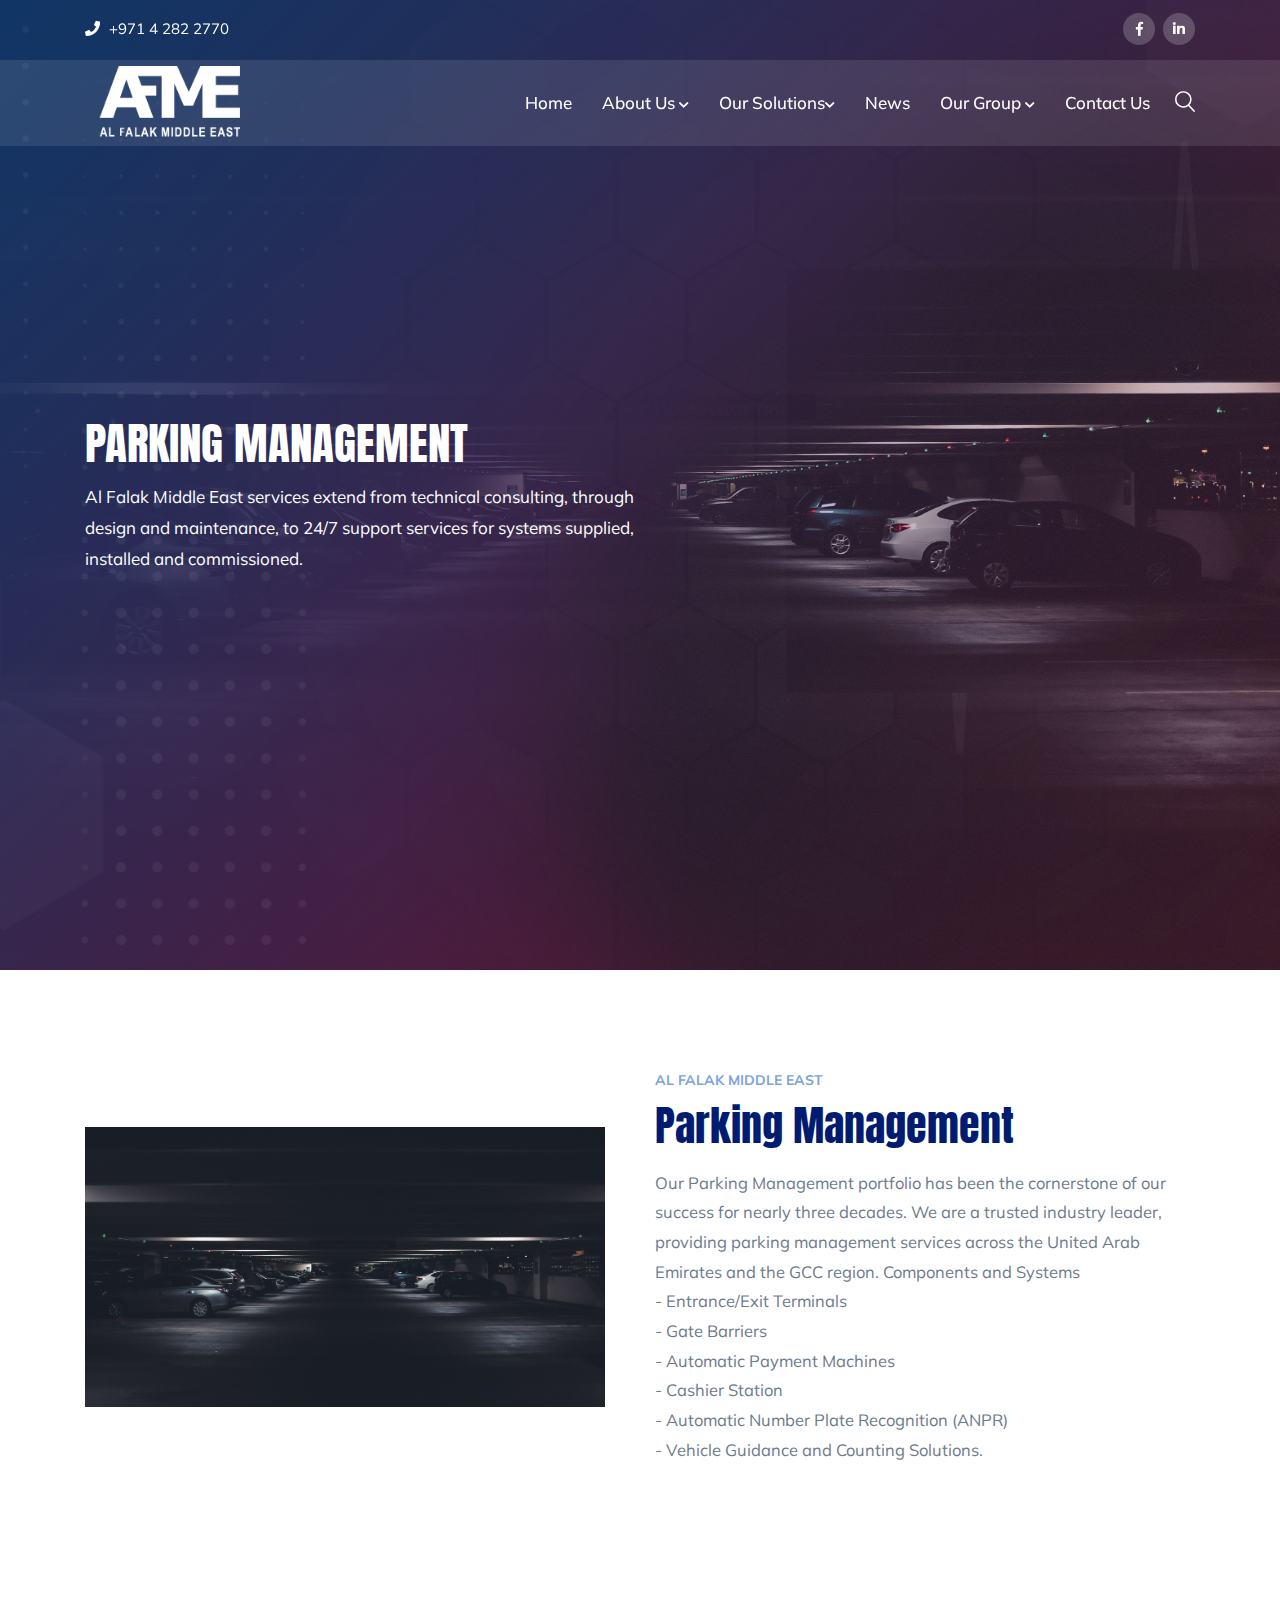
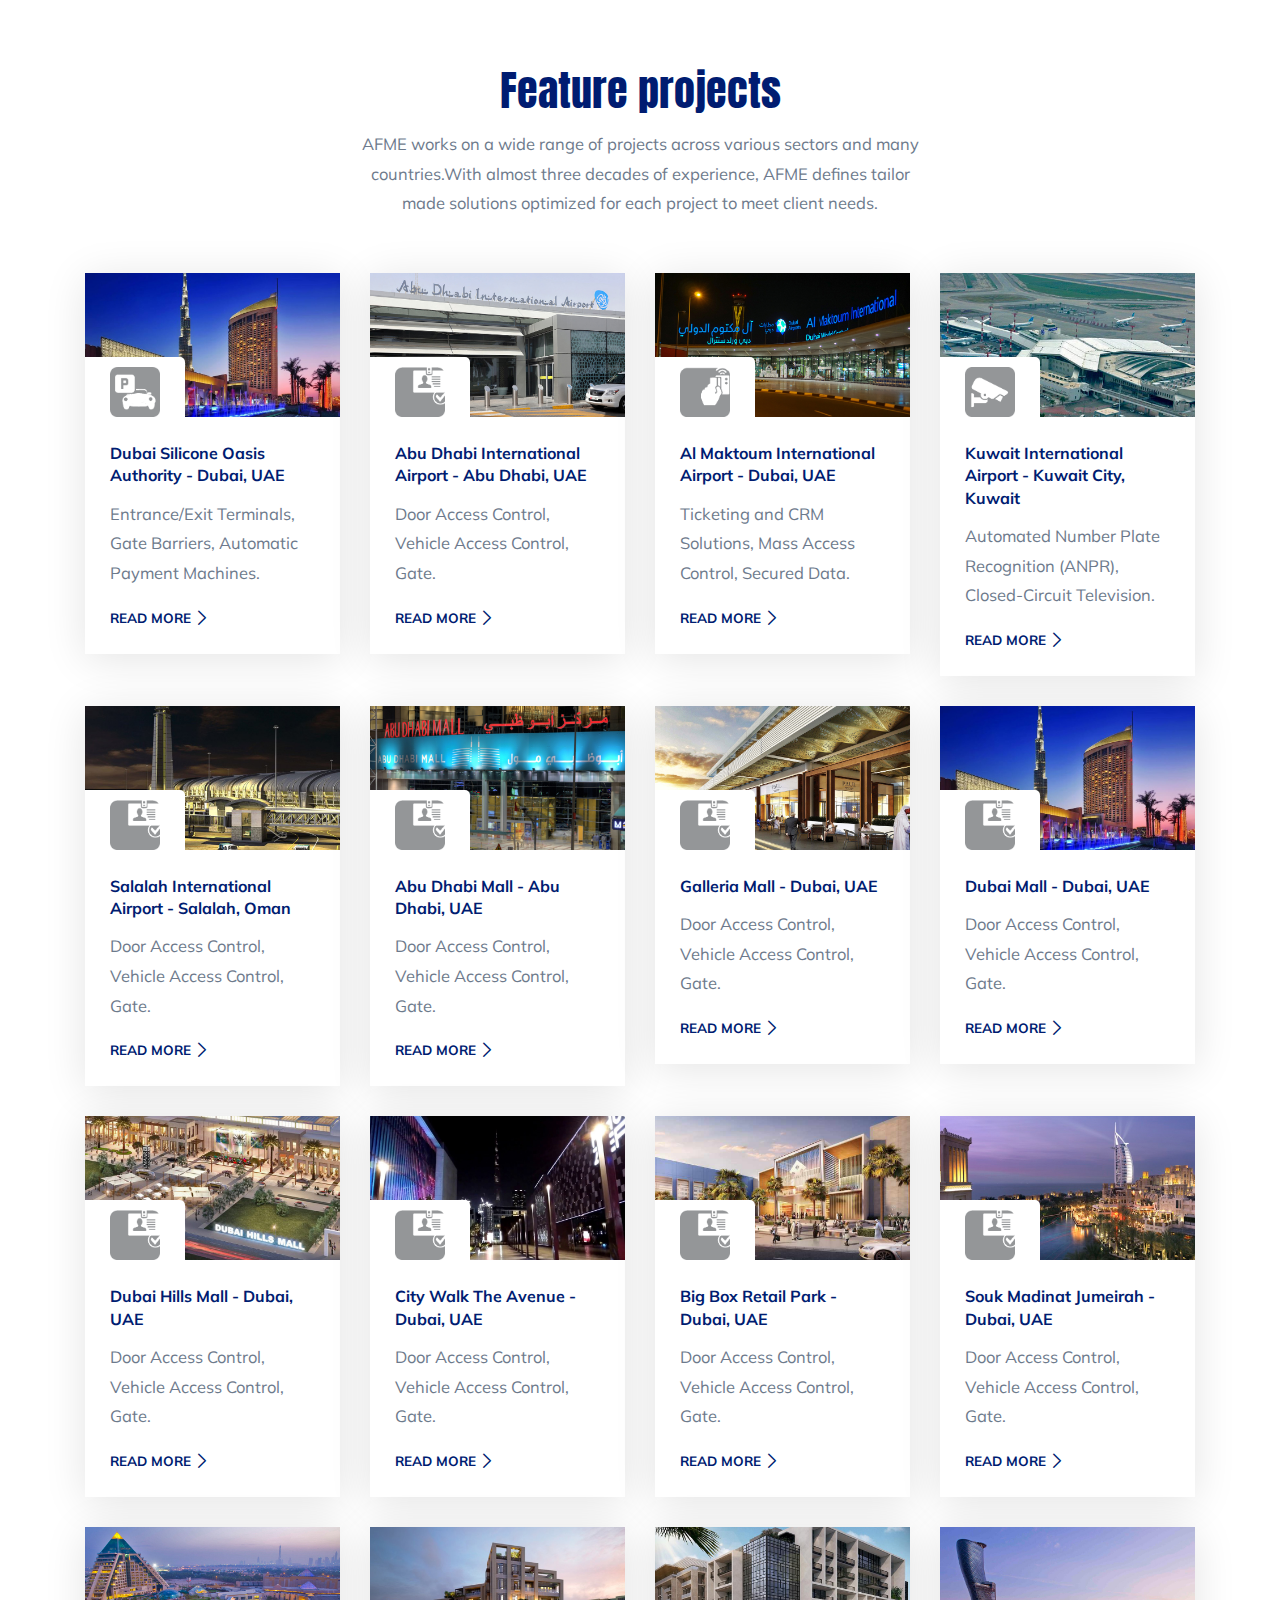
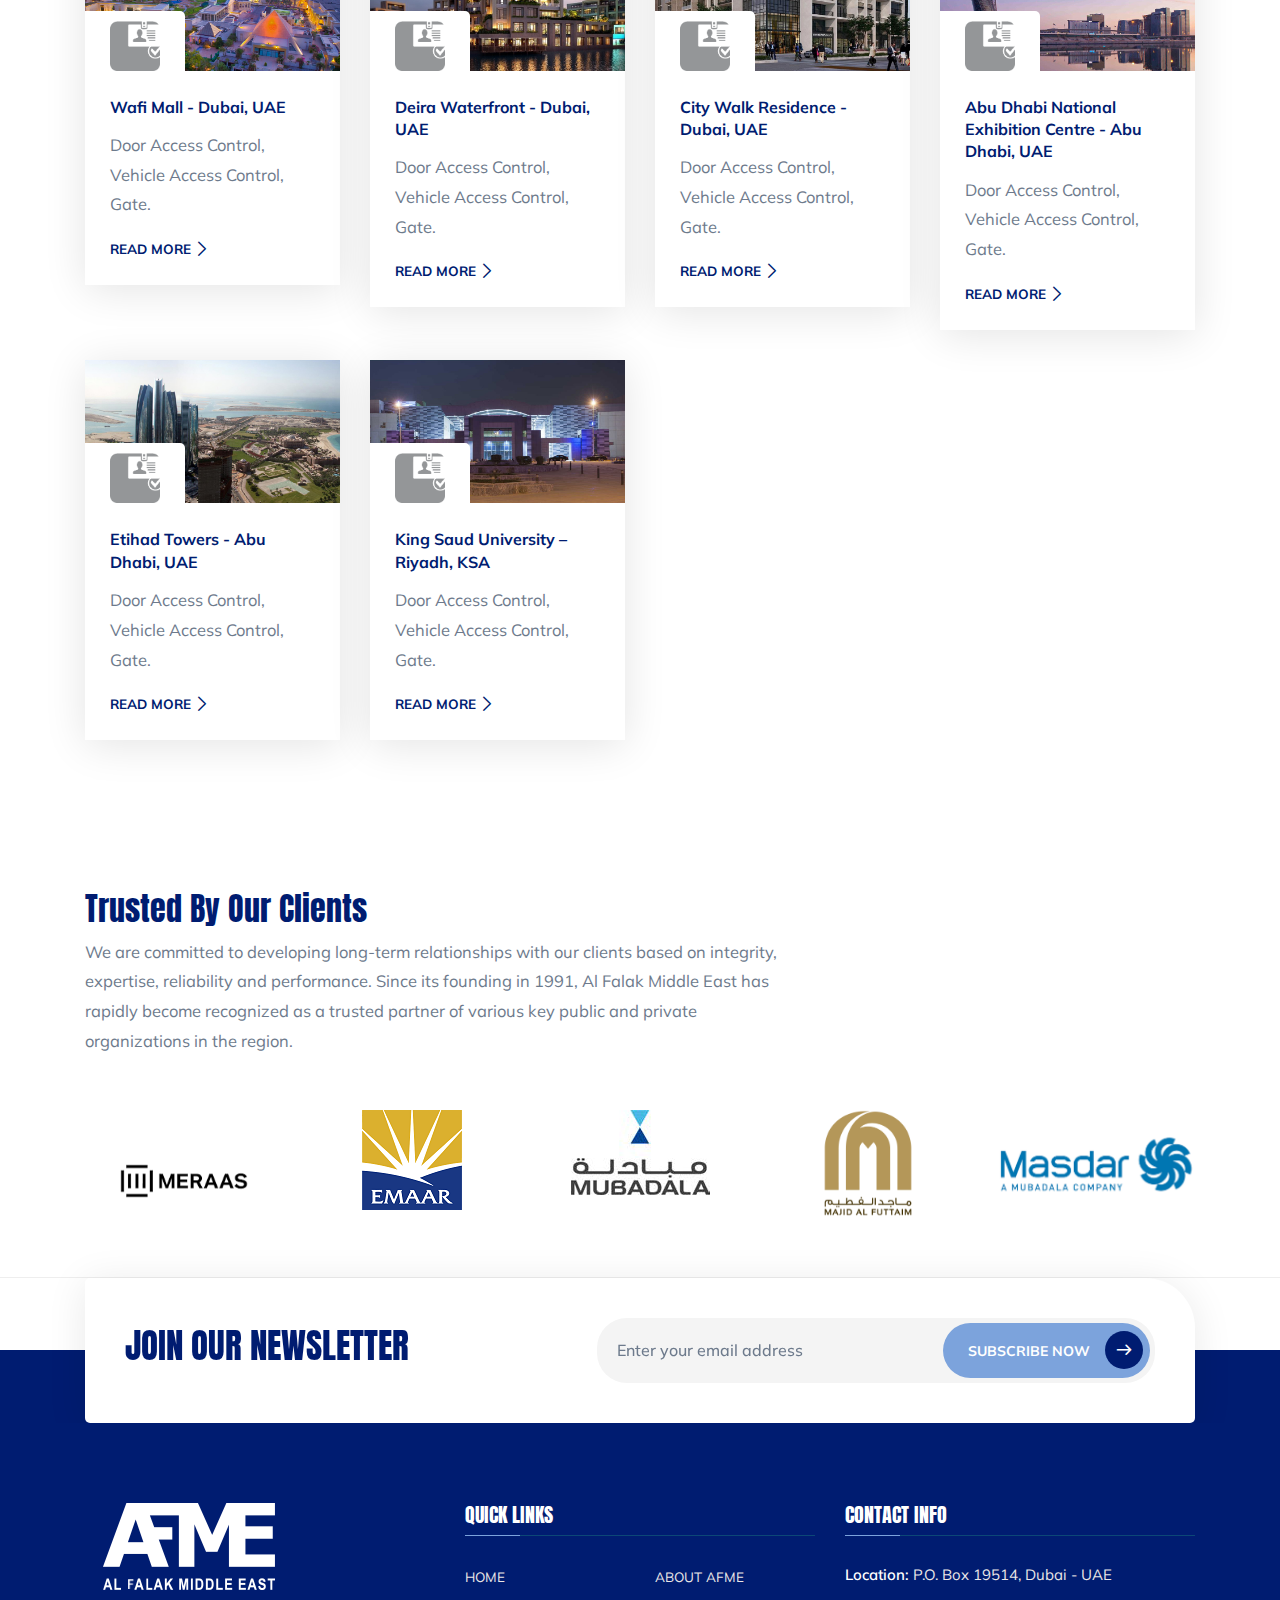
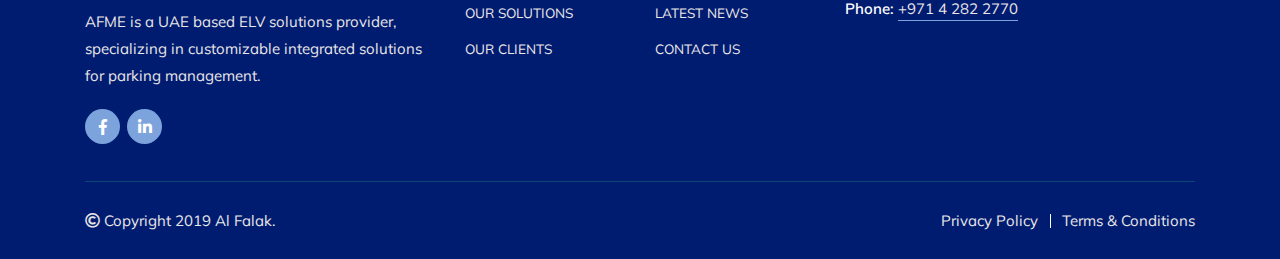
<file: index.html>
<!doctype html>
<html lang="zxx">
    <head>
        <meta charset="utf-8">
        <meta name="viewport" content="width=device-width, initial-scale=1, shrink-to-fit=no">

        <link rel="stylesheet" href="assets/css/bootstrap.min.css">
     
        <link rel="stylesheet" href="assets/css/animate.min.css">
     
        <link rel="stylesheet" href="assets/css/fontawesome.min.css">
     
        <link rel="stylesheet" href="assets/css/owl.carousel.min.css">
 
        <link rel="stylesheet" href="assets/css/meanmenu.css">
      
        <link rel="stylesheet" href="assets/css/flaticon.css">
   
        <link rel="stylesheet" href="assets/css/magnific-popup.min.css">
       
        <link rel="stylesheet" href="assets/css/odometer.min.css">
   
        <link rel="stylesheet" href="assets/css/twentytwenty.min.css">
      
        <link rel="stylesheet" href="assets/css/slick.min.css">
       
        <link rel="stylesheet" href="assets/css/nice-select.min.css">
     
        <link rel="stylesheet" href="assets/css/style.css">
       
        <link rel="stylesheet" href="assets/css/responsive.css">

        <title>Al Falak</title>

        <link rel="icon" type="image/png" href="assets/img/favicon.jpg">
		
		   <script src='https://www.google.com/recaptcha/api.js'></script>
    </head>

    <body>

        <div class="preloader">
            <div class="loader">
                <div class="shadow"></div>
                <div class="box"></div>
            </div>
        </div>
       
	   
        <header class="header-area">

            <div class="top-header">
                <div class="container">
                    <div class="row align-items-center">
                        <div class="col-lg-8 col-md-12">
                            <ul class="header-contact-info">
                                <li><i class="fas fa-phone"></i> <a href="#">+971 4 282 2770</a></li>
                               
                            </ul>
                        </div>

                        <div class="col-lg-4 col-md-12">
                            <div class="header-right-content">
                                <ul class="top-header-social">
                                    <li><a href="#"><i class="fab fa-facebook-f"></i></a></li>
                                    <li><a href="#"><i class="fab fa-linkedin-in"></i></a></li>
                                 </ul>
                            </div>
                        </div>
                    </div>
                </div>
            </div>
        
            <div class="navbar-area">
                <div class="klev-responsive-nav">
                    <div class="container">
                        <div class="klev-responsive-menu">
                            <div class="logo">
                                <a href="#">
                                    <img src="assets/img/logo.png" alt="logo">
                                </a>
                            </div>
                        </div>
                    </div>
                </div>

                <div class="klev-nav">
                    <div class="container">
                        <nav class="navbar navbar-expand-md navbar-light">
                            <a class="navbar-brand" href="#">
                                <img class="img-logo" src="assets/img/logo.png" alt="logo">
                            </a>

                            <div class="collapse navbar-collapse mean-menu" id="navbarSupportedContent">
                                <ul class="navbar-nav">
                                    <li class="nav-item"><a href="al falak Home.html" class="active nav-link">Home</a>
                                       
                                    </li>

                                    <li class="nav-item"><a href="#" class="nav-link">About Us <i class="fas fa-chevron-down"></i></a>
                                        <ul class="dropdown-menu">
                                            <li class="nav-item"><a href="al falak About AFME.html" class="nav-link">About AFME</a></li>
											    <li class="nav-item"><a href="Our Clients.html" class="nav-link">Our Clients</a></li>

                                        </ul>
                                    </li>
                                    <li class="nav-item"><a href="#" class="nav-link">Our Solutions<i class="fas fa-chevron-down"></i></a>
                                        <ul class="dropdown-menu">
                                            <li class="nav-item"><a href="https://sandeep1138.github.io/Download/" class="nav-link">PARKING MANAGEMENT</a></li>
											  <li class="nav-item"><a href="https://sandeep1138.github.io/Sandeep-/" class="nav-link">PEDESTRIAN & VEHICLE ACCESS</a></li>
											    <li class="nav-item"><a href="https://sandeep1138.github.io/delhiinfomedia.in/ " class="nav-link">VISITOR MANAGEMENT</a></li>
												  <li class="nav-item"><a href="https://sandeep1138.github.io/Admin-panel-cbytes/" class="nav-link">SURVEILLANCE & LAW ENFORCEMENT</a></li>
												    <li class="nav-item"><a href="High Security.html" class="nav-link">HIGH SECURITY</a></li>
													  

                                        </ul>
                                    </li>

                                    
                                </li>
                                <li class="nav-item"><a href="https://sandeep1138.github.io/signature-0007/" class="nav-link">News </a>
                                   
                                </li>
                                   <li class="nav-item"><a href="#" class="nav-link">Our Group <i class="fas fa-chevron-down"></i></a>
            
                                     <ul class="dropdown-menu">
                                        <li class="nav-item"><a href="Park Plus.html" class="nav-link">Park Plus</a></li>
                                            <li class="nav-item"><a href="Al falak POST Tension.html" class="nav-link">Al Falak Post Tension</a></li>

                                    </ul>
                                   
                                </li>

                               

                                <li class="nav-item"><a href="Al falak contact us.html" class="nav-link">Contact Us</a></li>
                            </ul>


                                <div class="others-option">
                                    <div class="option-item">
                                        <i class="search-btn flaticon-search"></i>
                                        <i class="close-btn flaticon-cross"></i>
                                        
                                        <div class="search-overlay search-popup">
                                            <div class='search-box'>
                                                <form class="search-form">
                                                    <input class="search-input" name="search" placeholder="Search" type="text">

                                                    <button class="search-button" type="submit"><i class="flaticon-search"></i></button>
                                                </form>
                                            </div>
                                        </div>
                                    </div>

                                  
                                </div>
                            </div>
                        </nav>
                    </div>
                </div>
            </div>
        </header>
       
        <div class="home-slides owl-carousel owl-theme">
            <div class="main-banner item-bg1">
                <div class="d-table">
                    <div class="d-table-cell">
                        <div class="container">
                            <div class="main-banner-content">
                                <span class="sub-title">   </span>
                                <h1>PARKING MANAGEMENT</h1>
                                <p>Al Falak Middle East services extend from technical consulting, through design and maintenance, to 24/7 support services for systems supplied, installed and commissioned. </p>
                                
                                   
                                </div>
                            </div>
                        </div>
                    </div>
                </div>
            </div>

           
                        </div>
                    </div>
                </div>
            </div>
        </div>
       
     
        <section class="about-area ptb-100">
            <div class="container">
                <div class="row align-items-center">
                    <div class="col-lg-6 col-md-12">
                        <div class="about-twentytwenty-image">
                            <div>
                                <img src="assets/img/SOLUTION_ParkingMgmt_opt2.jpg" alt="image">
                             
                            </div>

                            
                        </div>
                    </div>

                    <div class="col-lg-6 col-md-12">
                        <div class="about-content">
                            <span class="sub-title">Al falak Middle East</span>
                            <h2>Parking Management  </h2>
                            <p>Our Parking Management portfolio has been the cornerstone of our success for nearly three decades. We are a trusted industry leader, providing parking management services across the United Arab Emirates and the GCC region.


                                Components and Systems
                                <Br>
                                -	Entrance/Exit Terminals
                                <br>
                                -	Gate Barriers
                                <br>
                                -	Automatic Payment Machines
                                <br>
                                -	Cashier Station
                                <br>
-	Automatic Number Plate Recognition (ANPR)
<br>
-	Vehicle Guidance and Counting Solutions.


                                <br>   </p>

                           
                               
                            </ul>
                            

                           
                        </div>
                    </div>
                </div>
            </div>
        </section>
      
        

        <section class="blog-area ptb-100">
            <div class="container">
                <div class="section-title">
                    <h2><a href='index - Copy.html'> Feature projects </a></h2>
                    <p>AFME works on a wide range of projects across various sectors and many countries.With almost three decades of experience, AFME defines tailor made solutions optimized for each project to meet client needs.

                    </p>
                </div>

                <div class="row">
                    <div class="col-lg-3 col-md-6">
                        <div class="single-blog-post">
                            <div class="post-image">
                                <a href="#"><img src="assets/img/AFME_DubaiMall.jpg" alt="image"></a>

                                <div class="date"><img class="img-icon" src="assets/img/1.png" alt="image"></div>
                            </div>

                            <div class="post-content">
                                <h3><a href="#">Dubai Silicone Oasis Authority - Dubai, UAE </a></h3>
                                <p>Entrance/Exit Terminals, Gate Barriers, Automatic Payment Machines.</p>

                                <a href="#" class="read-more-btn">Read More <i class="flaticon-next-1"></i></a>
                            </div>
                        </div>
                    </div>

                    <div class="col-lg-3 col-md-6">
                        <div class="single-blog-post">
                            <div class="post-image">
                                <a href="#"><img src="assets/img/AFME_ADIntAirport.jpg" alt="image"></a>

                                <div class="date"><img class="img-icon" src="assets/img/2.png" alt="image"></div>
                            </div>

                            <div class="post-content">
                                <h3><a href="#">Abu Dhabi International Airport - Abu Dhabi, UAE</a></h3>
                                <p>Door Access Control, Vehicle Access Control, Gate.</p>

                                <a href="#" class="read-more-btn">Read More <i class="flaticon-next-1"></i></a>
                            </div>
                        </div>
                    </div>
                    

                    <div class="col-lg-3 col-md-6">
                        <div class="single-blog-post">
                          <div class="post-image">
                                <a href="#"><img src="assets/img/AFME_AlMaktoumAirport.jpg" alt="image"></a>

                                <div class="date"><img class="img-icon" src="assets/img/3.png" alt="image"></div>
                            </div>

                            <div class="post-content">
                                <h3><a href="#">Al Maktoum International Airport - Dubai, UAE</a></h3>
                                <p>Ticketing and CRM Solutions, Mass Access Control, Secured Data.</p>

                                <a href="#" class="read-more-btn">Read More <i class="flaticon-next-1"></i></a>
                            </div>
                        </div>
                    </div>
					
					 <div class="col-lg-3 col-md-6">
                        <div class="single-blog-post">
                          <div class="post-image">
                                <a href="#"><img src="assets/img/AFME_KwtAirport.jpg" alt="image"></a>

                                <div class="date"><img class="img-icon" src="assets/img/4.png" alt="image"></div>
                            </div>

                            <div class="post-content">
                                <h3><a href="#">Kuwait International Airport - Kuwait City, Kuwait</a></h3>
                                <p>Automated Number Plate Recognition (ANPR), Closed-Circuit Television.</p>

                                <a href="#" class="read-more-btn">Read More <i class="flaticon-next-1"></i></a>
                            </div>
                        </div>
                    </div>
                    <div class="col-lg-3 col-md-6">
                        <div class="single-blog-post">
                            <div class="post-image">
                                <a href="#"><img src="assets/img/AFME_SalalahAirport.jpg" alt="image"></a>

                                <div class="date"><img class="img-icon" src="assets/img/2.png" alt="image"></div>
                            </div>

                            <div class="post-content">
                                <h3><a href="#">Salalah International Airport - Salalah, Oman</a></h3>
                                <p>Door Access Control, Vehicle Access Control, Gate.</p>

                                <a href="#" class="read-more-btn">Read More <i class="flaticon-next-1"></i></a>
                            </div>
                        </div>
                    </div>
                    <div class="col-lg-3 col-md-6">
                        <div class="single-blog-post">
                            <div class="post-image">
                                <a href="#"><img src="assets/img/AFME_ADmall.jpg" alt="image"></a>

                                <div class="date"><img class="img-icon" src="assets/img/2.png" alt="image"></div>
                            </div>

                            <div class="post-content">
                                <h3><a href="#">Abu Dhabi Mall - Abu Dhabi, UAE 

                                </a></h3>
                                <p>Door Access Control, Vehicle Access Control, Gate.</p>

                                <a href="#" class="read-more-btn">Read More <i class="flaticon-next-1"></i></a>
                            </div>
                        </div>
                    </div>

                    <div class="col-lg-3 col-md-6">
                        <div class="single-blog-post">
                            <div class="post-image">
                                <a href="#"><img src="assets/img/AFME_GalleriamallDxb.jpg" alt="image"></a>

                                <div class="date"><img class="img-icon" src="assets/img/2.png" alt="image"></div>
                            </div>

                            <div class="post-content">
                                <h3><a href="#">Galleria Mall - Dubai, UAE

                                </a></h3>
                                <p>Door Access Control, Vehicle Access Control, Gate.</p>

                                <a href="#" class="read-more-btn">Read More <i class="flaticon-next-1"></i></a>
                            </div>
                        </div>
                    </div>

                    <div class="col-lg-3 col-md-6">
                        <div class="single-blog-post">
                            <div class="post-image">
                                <a href="#"><img src="assets/img/AFME_DubaiMall.jpg" alt="image"></a>

                                <div class="date"><img class="img-icon" src="assets/img/2.png" alt="image"></div>
                            </div>

                            <div class="post-content">
                                <h3><a href="#">Dubai Mall - Dubai, UAE

                                </a></h3>
                                <p>Door Access Control, Vehicle Access Control, Gate.</p>

                                <a href="#" class="read-more-btn">Read More <i class="flaticon-next-1"></i></a>
                            </div>
                        </div>
                    </div>
                    
                    <div class="col-lg-3 col-md-6">
                        <div class="single-blog-post">
                            <div class="post-image">
                                <a href="#"><img src="assets/img/AFME_DubaiHillsMall.jpg" alt="image"></a>

                                <div class="date"><img class="img-icon" src="assets/img/2.png" alt="image"></div>
                            </div>

                            <div class="post-content">
                                <h3><a href="#">Dubai Hills Mall - Dubai, UAE

                                </a></h3>
                                <p>Door Access Control, Vehicle Access Control, Gate.</p>

                                <a href="#" class="read-more-btn">Read More <i class="flaticon-next-1"></i></a>
                            </div>
                        </div>
                    </div>
                    
                    <div class="col-lg-3 col-md-6">
                        <div class="single-blog-post">
                            <div class="post-image">
                                <a href="#"><img src="assets/img/AFME_CityWalkAve.jpg" alt="image"></a>

                                <div class="date"><img class="img-icon" src="assets/img/2.png" alt="image"></div>
                            </div>

                            <div class="post-content">
                                <h3><a href="#">City Walk The Avenue - Dubai, UAE

                                </a></h3>
                                <p>Door Access Control, Vehicle Access Control, Gate.</p>

                                <a href="#" class="read-more-btn">Read More <i class="flaticon-next-1"></i></a>
                            </div>
                        </div>
                    </div>
					
                    <div class="col-lg-3 col-md-6">
                        <div class="single-blog-post">
                            <div class="post-image">
                                <a href="#"><img src="assets/img/AFME_BigBox.jpg" alt="image"></a>

                                <div class="date"><img class="img-icon" src="assets/img/2.png" alt="image"></div>
                            </div>

                            <div class="post-content">
                                <h3><a href="#">Big Box Retail Park - Dubai, UAE
                                

                                </a></h3>
                                <p>Door Access Control, Vehicle Access Control, Gate.</p>

                                <a href="#" class="read-more-btn">Read More <i class="flaticon-next-1"></i></a>
                            </div>
                        </div>
                    </div>
                    
                    <div class="col-lg-3 col-md-6">
                        <div class="single-blog-post">
                            <div class="post-image">
                                <a href="#"><img src="assets/img/AFME_SoukMadiat.jpg" alt="image"></a>

                                <div class="date"><img class="img-icon" src="assets/img/2.png" alt="image"></div>
                            </div>

                            <div class="post-content">
                                <h3><a href="#">Souk Madinat Jumeirah - Dubai, UAE

                                </a></h3>
                                <p>Door Access Control, Vehicle Access Control, Gate.</p>

                                <a href="#" class="read-more-btn">Read More <i class="flaticon-next-1"></i></a>
                            </div>
                        </div>
                    </div>
					
                    <div class="col-lg-3 col-md-6">
                        <div class="single-blog-post">
                            <div class="post-image">
                                <a href="#"><img src="assets/img/AFME_WafiMall.jpg" alt="image"></a>

                                <div class="date"><img class="img-icon" src="assets/img/2.png" alt="image"></div>
                            </div>

                            <div class="post-content">
                                <h3><a href="#">Wafi Mall - Dubai, UAE

                                </a></h3>
                                <p>Door Access Control, Vehicle Access Control, Gate.</p>

                                <a href="#" class="read-more-btn">Read More <i class="flaticon-next-1"></i></a>
                            </div>
                        </div>
                    </div>
					
                    <div class="col-lg-3 col-md-6">
                        <div class="single-blog-post">
                            <div class="post-image">
                                <a href="#"><img src="assets/img/AFME_DieraWaterFront.jpg" alt="image"></a>

                                <div class="date"><img class="img-icon" src="assets/img/2.png" alt="image"></div>
                            </div>

                            <div class="post-content">
                                <h3><a href="#">Deira Waterfront - Dubai, UAE

                                </a></h3>
                                <p>Door Access Control, Vehicle Access Control, Gate.</p>

                                <a href="#" class="read-more-btn">Read More <i class="flaticon-next-1"></i></a>
                            </div>
                        </div>
                    </div>
					
                    <div class="col-lg-3 col-md-6">
                        <div class="single-blog-post">
                            <div class="post-image">
                                <a href="#"><img src="assets/img/AFME_CitywalkResidence.jpg" alt="image"></a>

                                <div class="date"><img class="img-icon" src="assets/img/2.png" alt="image"></div>
                            </div>

                            <div class="post-content">
                                <h3><a href="#">City Walk Residence - Dubai, UAE

                                </a></h3>
                                <p>Door Access Control, Vehicle Access Control, Gate.</p>

                                <a href="#" class="read-more-btn">Read More <i class="flaticon-next-1"></i></a>
                            </div>
                        </div>
                    </div>
					

                    <div class="col-lg-3 col-md-6">
                        <div class="single-blog-post">
                            <div class="post-image">
                                <a href="#"><img src="assets/img/AFME_ADNEC.jpg" alt="image"></a>

                                <div class="date"><img class="img-icon" src="assets/img/2.png" alt="image"></div>
                            </div>

                            <div class="post-content">
                                <h3><a href="#">Abu Dhabi National Exhibition Centre - Abu Dhabi, UAE

                                </a></h3>
                                <p>Door Access Control, Vehicle Access Control, Gate.</p>

                                <a href="#" class="read-more-btn">Read More <i class="flaticon-next-1"></i></a>
                            </div>
                        </div>
                    </div>
					
                    <div class="col-lg-3 col-md-6">
                        <div class="single-blog-post">
                            <div class="post-image">
                                <a href="#"><img src="assets/img/AFME_EtihadTowers.jpg" alt="image"></a>

                                <div class="date"><img class="img-icon" src="assets/img/2.png" alt="image"></div>
                            </div>

                            <div class="post-content">
                                <h3><a href="#">Etihad Towers - Abu Dhabi, UAE 

                                </a></h3>
                                <p>Door Access Control, Vehicle Access Control, Gate.</p>

                                <a href="#" class="read-more-btn">Read More <i class="flaticon-next-1"></i></a>
                            </div>
                        </div>
                    </div>
					
                    <div class="col-lg-3 col-md-6">
                        <div class="single-blog-post">
                            <div class="post-image">
                                <a href="#"><img src="assets/img/AFME_KSU.jpg" alt="image"></a>

                                <div class="date"><img class="img-icon" src="assets/img/2.png" alt="image"></div>
                            </div>

                            <div class="post-content">
                                <h3><a href="#">King Saud University – Riyadh, KSA

                                </a></h3>
                                <p>Door Access Control, Vehicle Access Control, Gate.</p>

                                <a href="#" class="read-more-btn">Read More <i class="flaticon-next-1"></i></a>
                            </div>
                        </div>
                    </div>
					
                  
					

				<!--	<div class="col-lg-4 col-md-6 offset-md-3 offset-lg-0">
                        <div class="single-blog-post">
                          <div class="post-image">
                                <a href="#"><img src="assets/img/e.png" alt="image"></a>

                                <div class="date"><img class="img-icon" src="assets/img/5.png" alt="image"></div>
                            </div>

                            <div class="post-content">
                                <h3><a href="#">HIGH SECURITY</a></h3>
                                <p>Crash Rated Electro - Mechanical / Hydraulic / Static.</p>

                                <a href="#" class="read-more-btn">Read More <i class="flaticon-next-1"></i></a>
                            </div>
                        </div>
                    </div>
					
					
					    <div class="col-lg-4 col-md-6 offset-md-3 offset-lg-0">
                        <div class="single-blog-post">
                          <div class="post-image">
                                <a href="#"><img src="assets/img/f.png" alt="image"></a>

                                <div class="date"><img class="img-icon" src="assets/img/6.png" alt="image"></div>
                            </div>

                            <div class="post-content">
                                <h3><a href="#">BUILDING MANAGEMENT</a></h3>
                                <p>HVAC Valves, Actuators and Sensors, Software Suite.</p>

                                <a href="#" class="read-more-btn">Read More <i class="flaticon-next-1"></i></a>
                            </div>
                        </div>
                    </div>
-->
                 
                </div>
            </div>
        </section>
	  
     
      

        

      
       
      
		     
	   
	   
        <section class="partner-area">
            <div class="container">
			  <div class="section-title2">
                     <h2>Trusted By Our Clients</h2>
                     <p>We are committed to developing long-term relationships with our clients based on integrity, expertise, reliability and performance. Since its founding in 1991, Al Falak Middle East has rapidly become recognized as a trusted partner of various key public and private organizations in the region. 
                    </p>
                </div>
                <div class="partner-slides owl-carousel owl-theme">
                    <div class="single-partner-item">
                        <a href="#">
                            <img src="assets/img/partner-image/6.png" alt="image">
                        </a>
                    </div>

                    <div class="single-partner-item">
                        <a href="#">
                            <img src="assets/img/partner-image/7.png" alt="image">
                        </a>
                    </div>

                    <div class="single-partner-item">
                        <a href="#">
                            <img src="assets/img/partner-image/3.png" alt="image">
                        </a>
                    </div>

                    <div class="single-partner-item">
                        <a href="#">
                            <img src="assets/img/partner-image/8.png" alt="image">
                        </a>
                    </div>

                   
                    <div class="single-partner-item">
                        <a href="#">
                            <img src="assets/img/partner-image/9.png" alt="image">
                        </a>
                    </div>
                    
                    <div class="single-partner-item">
                        <a href="#">
                            <img src="assets/img/partner-image/8.png" alt="image">
                        </a>
                    </div>

                </div>
            </div>
        </section>
		
		
      

       
        <div class="subscribe-area">
            <div class="container">
                <div class="subscribe-inner">
                    <div class="row align-items-center">
                        <div class="col-lg-5 col-md-12">
                            <div class="subscribe-content">
                                <h2>Join Our Newsletter</h2>
                                <p>      </p>
                            </div>
                        </div>
        
                        <div class="col-lg-7 col-md-12">
                            <div class="subscribe-form">
                                <form class="newsletter-form" data-toggle="validator">
                                    <input type="email" class="input-newsletter" placeholder="Enter your email address" name="EMAIL" required autocomplete="off">
        
                                    <button type="submit">Subscribe Now <i class="flaticon-next"></i></button>
                                    <div id="validator-newsletter" class="form-result"></div>
                                </form>
                            </div>
                        </div>
                    </div>
                </div>
            </div>
        </div>
       
        <footer class="footer-area">
            <div class="container">
                <div class="row">
                    <div class="col-lg-4 col-md-6 col-sm-6">
                        <div class="single-footer-widget">
                            <div class="logo">
                                <a href="#"><img src="assets/img/logo.png" alt="image"></a>

                                <p>AFME is a UAE based ELV solutions provider, specializing in customizable
integrated solutions for parking management.</p>
                            </div>

                            <ul class="social">
                                <li><a href="#"><i class="fab fa-facebook-f"></i></a></li>
                              
                                <li><a href="#"><i class="fab fa-linkedin-in"></i></a></li>
                             
                            </ul>
                        </div>
                    </div>

                    <div class="col-lg-4 col-md-6 col-sm-6">
                        <div class="single-footer-widget">
                            <h3>Quick Links</h3>

                            <ul class="footer-quick-links">
                                <li><a href="#">Home</a></li>
                                <li><a href="#">About AFME</a></li>
                                <li><a href="#">Our Solutions</a></li>
                                <li><a href="#">Latest News</a></li>
                                <li><a href="#">Our Clients</a></li>
                                <li><a href="#">Contact Us</a></li>
                            </ul>
                        </div>
                    </div>

                    <div class="col-lg-4 col-md-6 col-sm-6 offset-lg-0 offset-sm-3 offset-md-3">
                        <div class="single-footer-widget">
                            <h3>Contact Info</h3>

                            <ul class="footer-contact-info">
                                <li><span>Location:</span> P.O. Box 19514, Dubai - UAE</li>
                                <li><span>Phone:</span> <a href="#">+971 4 282 2770</a></li>
                            </ul>
                        </div>
                    </div>
                </div>

                <div class="copyright-area">
                    <div class="row align-items-center">
                        <div class="col-lg-6 col-sm-6 col-md-6">
                            <p><i class="far fa-copyright"></i> Copyright 2019 Al Falak.</p>
                        </div>

                        <div class="col-lg-6 col-sm-6 col-md-6">
                            <ul>
                                <li><a href="#">Privacy Policy</a></li>
                                <li><a href="#">Terms & Conditions</a></li>
                            </ul>
                        </div>
                    </div>
                </div>
            </div>
        </footer>
        

        <div class="go-top"><i class="fas fa-chevron-up"></i><i class="fas fa-chevron-up"></i></div>
        
       
        <script src="assets/js/jquery.min.js"></script>
       
        <script src="assets/js/popper.min.js"></script>
      
        <script src="assets/js/bootstrap.min.js"></script>
       
        <script src="assets/js/parallax.min.js"></script>
        
        <script src="assets/js/owl.carousel.min.js"></script>
        
        <script src="assets/js/slick.min.js"></script>
        <script src="assets/js/jquery.meanmenu.js"></script>
        <script src="assets/js/jquery.appear.min.js"></script>
        <script src="assets/js/odometer.min.js"></script>
        <script src="assets/js/event.move.min.js"></script>
        <script src="assets/js/twentytwenty.min.js"></script>
        <script src="assets/js/jquery.nice-select.min.js"></script>
        <script src="assets/js/jquery.magnific-popup.min.js"></script>
        <script src="assets/js/wow.min.js"></script>
        <script src="assets/js/jquery.ajaxchimp.min.js"></script>
        <script src="assets/js/form-validator.min.js"></script>
        <script src="assets/js/contact-form-script.js"></script>
        <script src="assets/js/klev-map.js"></script>
        
        <script src="assets/js/main.js"></script>
    </body>
</html>
</file>
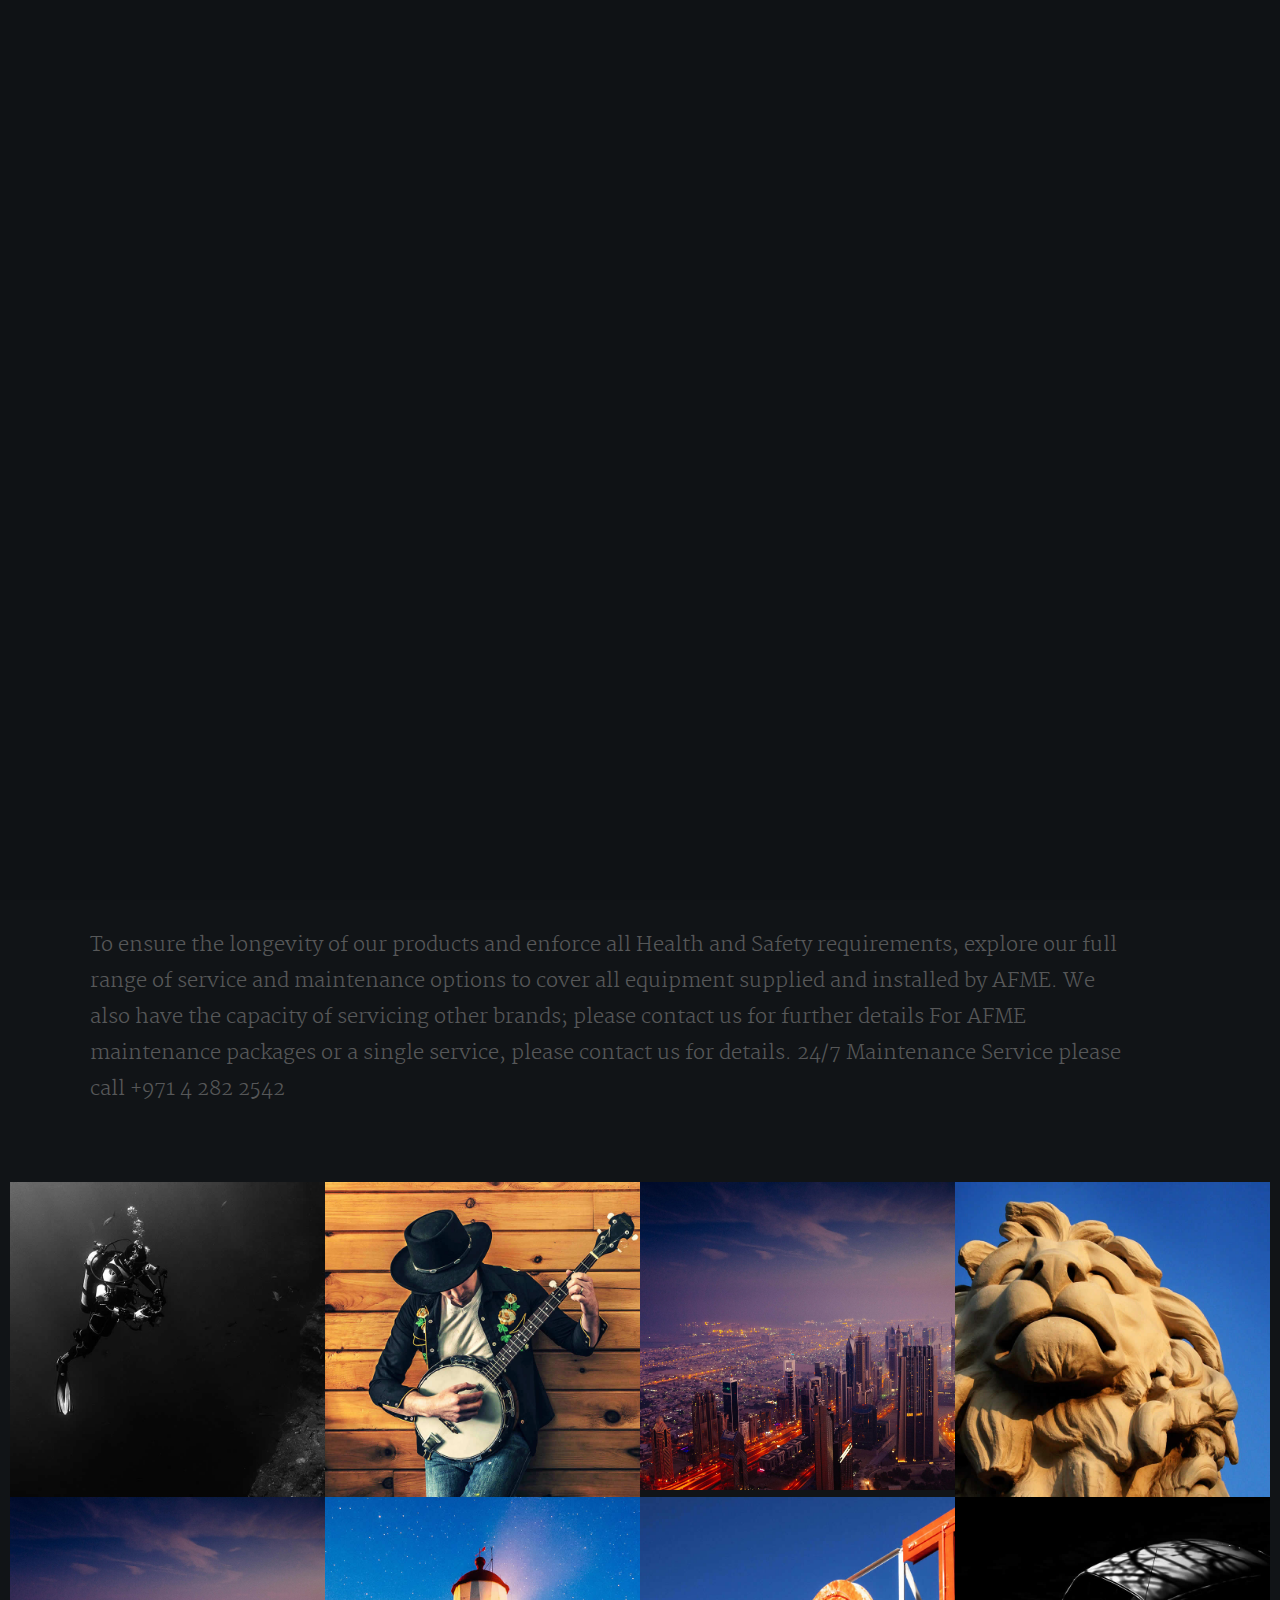
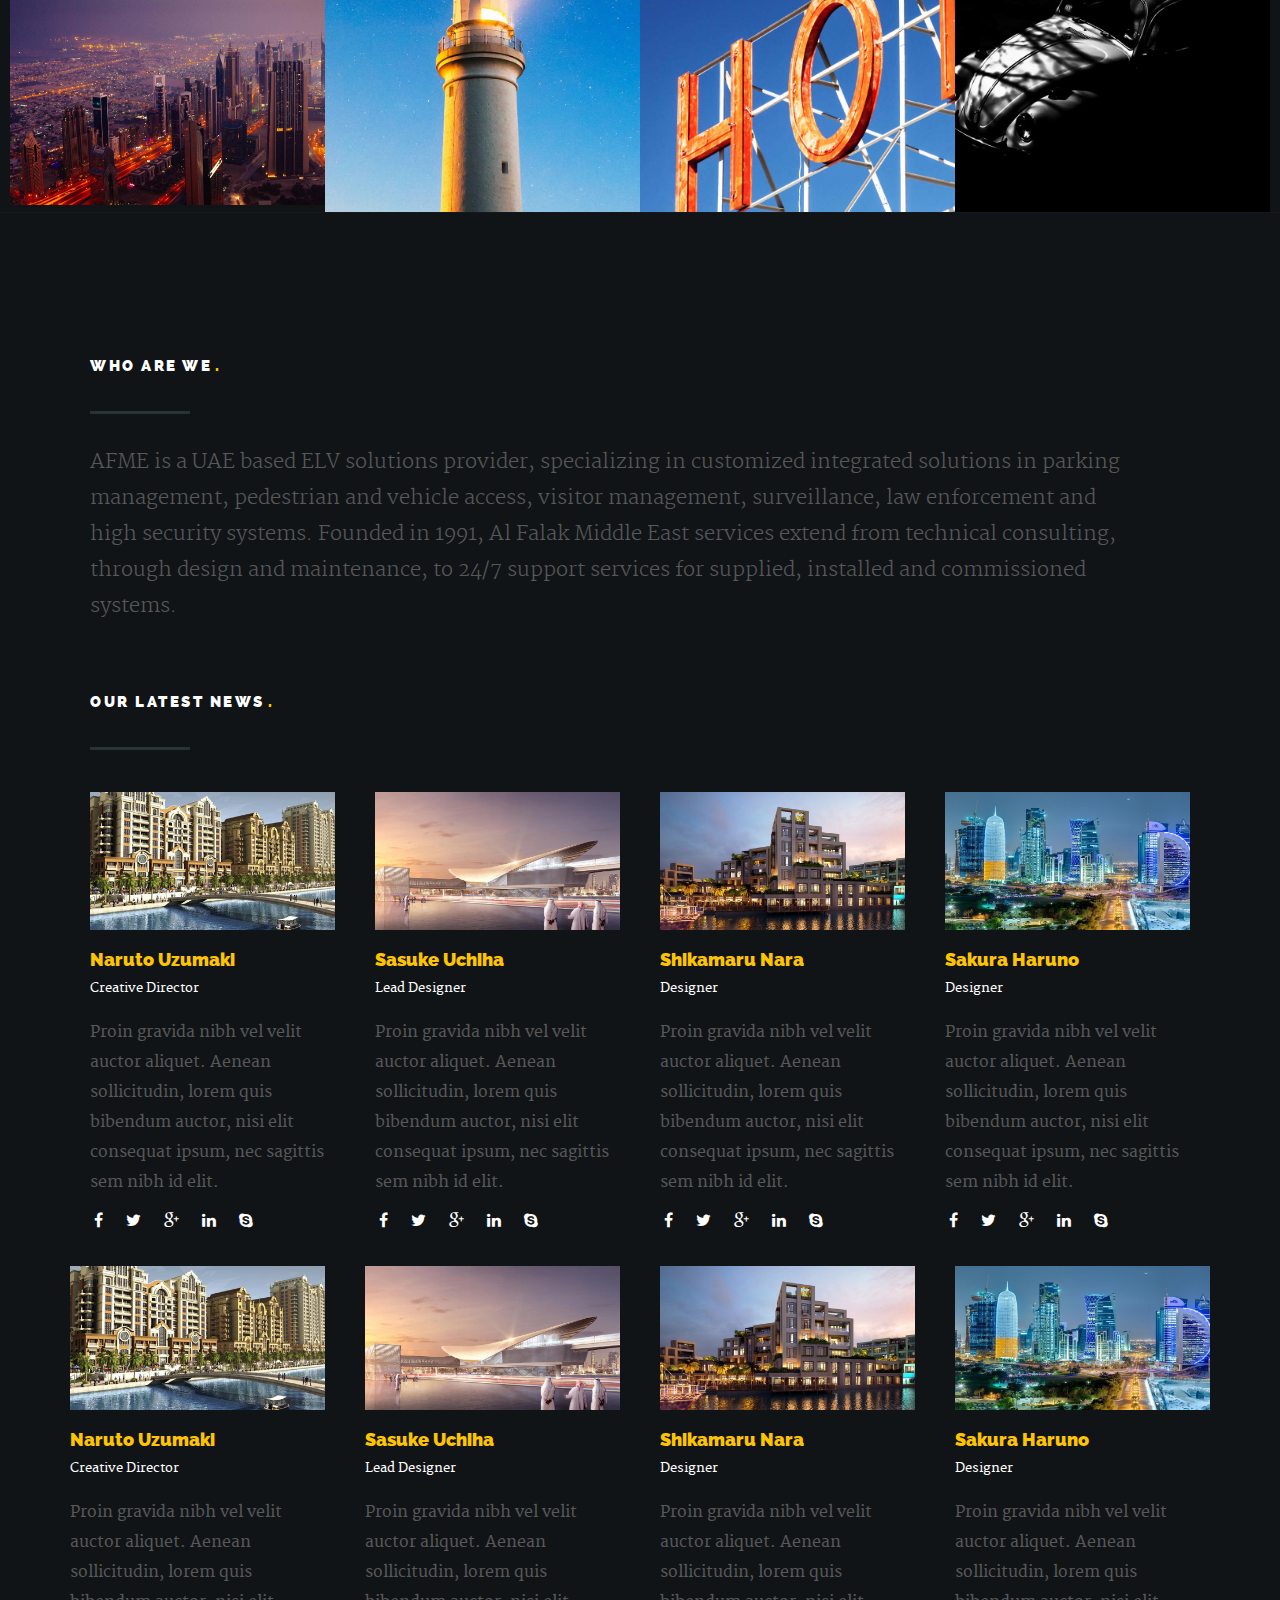
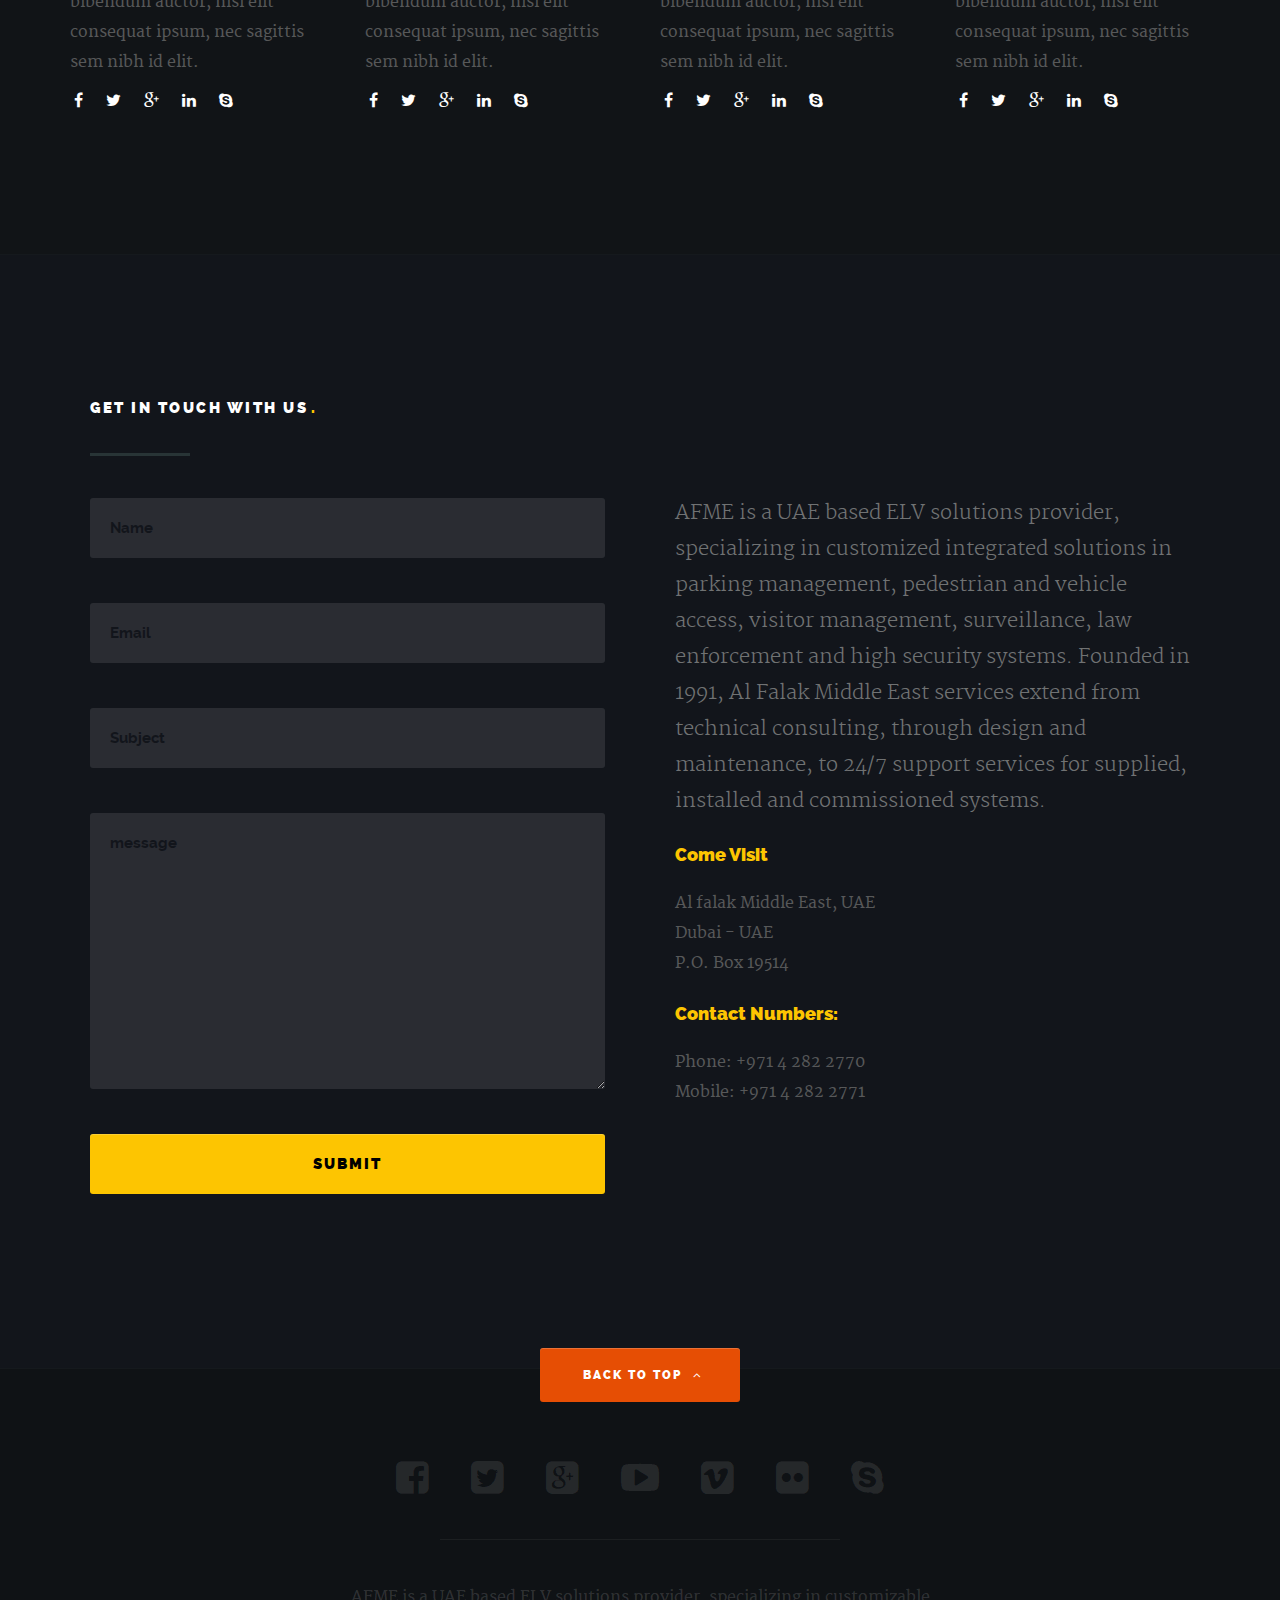
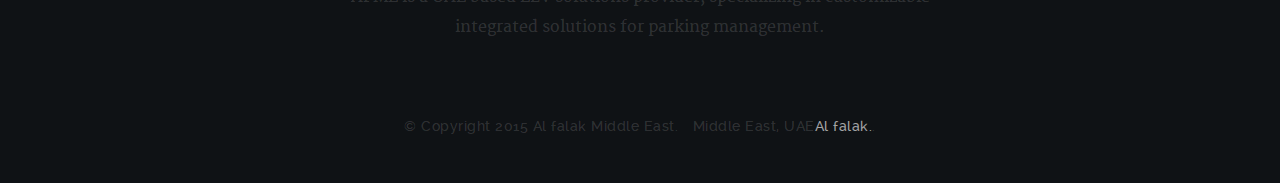
<file: Kreo10/index.html>
<!DOCTYPE html>
<!--[if IE 8 ]><html class="no-js oldie ie8" lang="en"> <![endif]-->
<!--[if IE 9 ]><html class="no-js oldie ie9" lang="en"> <![endif]-->
<!--[if (gte IE 9)|!(IE)]><!--><html class="no-js" lang="en"> <!--<![endif]-->
<head>

   <!--- basic page needs
   ================================================== -->
   <meta charset="utf-8">
	<title>Al falak News</title>
	<meta name="description" content="">  
	<meta name="author" content="">

   <!-- mobile specific metas
   ================================================== -->
	<meta name="viewport" content="width=device-width, initial-scale=1, maximum-scale=1">

 	<!-- CSS
   ================================================== -->
   <link rel="stylesheet" href="css/base.css">
   <link rel="stylesheet" href="css/vendor.min.css">
   <link rel="stylesheet" href="css/main.css">     

   <!-- script
   ================================================== -->
	<script src="js/modernizr.js"></script>

   <!-- favicons
	================================================== -->
	<link rel="shortcut icon" href="favicon.png" >

</head>

<body>

	<!-- header
   ================================================== -->
   <header id="main-header">

   	<div class="row">

		
	      <nav id="nav-wrap">         
	         
	         <a class="mobile-btn" href="#nav-wrap" title="Show navigation">
	         	<span class="menu-icon">Menu</span>
	         </a>
         	<a class="mobile-btn" href="#" title="Hide navigation">
         		<span class="menu-icon">Menu</span>
         	</a>            

	         <ul id="nav" class="nav">
	            <li><a class="smoothscroll" href="#hero">News.</a></li>
		         <li class="current"><a class="smoothscroll" href="#portfolio">Home.</a></li>
				<li><a class="smoothscroll" href="#services">About Us.</a></li>
				<li><a class="smoothscroll" href="#services">Our Solutions.</a></li>
	            <li><a class="smoothscroll" href="#about">Our Group.</a></li>
	            <li><a class="smoothscroll" href="#contact">Contact.</a></li>
	         </ul> <!-- end #nav -->

	      </nav> <!-- end #nav-wrap -->

	      <ul class="header-social">
	        	<li><a href="#"><i class="fa fa-facebook"></i></a></li>
	        	<li><a href="#"><i class="fa fa-linkedin"></i></a></li>
	        	
	      </ul>      

	   </div>

   </header> <!-- end header -->


   <!-- homepage hero
   ================================================== -->
   <section id="hero">	
   	  
		<div class="row hero-content">

			<div class="twelve columns hero-container">

			   <!-- hero-slider start-->
			   <div id="hero-slider" class="flexslider">

				   <ul class="slides">

					   <!-- slide -->
					   <li>
						   <div class="flex-caption">
								<h1 class="">Al falak Middle East <span>News</span>. We create awesome and stunning 
									integrated solutions.
								</h1>	
									
								<h3 class="">AFME is a UAE based ELV solutions provider, specializing in customizable integrated solutions for parking management.</h3>				   
							</div>						
					   </li>

					   <!-- slide -->
					   <li>						
							<div class="flex-caption">
								<h1 class=""> specializing in customizable integrated solutions for parking management.</h1>

								<h3 class="">AFME is a UAE based ELV solutions provider, specializing in customizable integrated solutions for parking management. </h3>			   
							</div>					
					   </li>

					   <!-- slide -->
					   <li>
						   <div class="flex-caption">
								<h1 class="">Take a look at some of <a class="smoothscroll" href="#portfolio" title="portfolio" >our works</a> or 
								<a class="smoothscroll" href="#contact" title="contact us">get in touch</a> to discuss how we can help you.</h1>

								<h3 class="">AFME is a UAE based ELV solutions provider, specializing in customizable integrated solutions for parking management.</h3>			   
							</div>
					   </li>					              

				   </ul>

			   </div> <!-- end hero-slider -->				   

	      </div> <!-- end twelve columns-->

		</div> <!-- end row -->	

		<div id="more">
		      <a class="smoothscroll" href="mailto:maintenance@alfalakme.com">More About Us<i class="fa fa-angle-down"></i></a>
		</div> 	

   </section> <!-- end homepage hero -->


   <!-- portfolio
   ================================================== -->
   <section id="portfolio">

      <div class="row section-head">

      	<div class="twelve columns">

      		<h1>Our Latest Events<span>.</span></h1>

	         <hr />               

	         <p>To ensure the longevity of our products and enforce all Health and Safety requirements, explore our full range of service and maintenance options to cover all equipment supplied and installed by AFME. We also have the capacity of servicing other brands; please contact us for further details 
				For AFME maintenance packages or a single service, please contact us for details. 
				24/7 Maintenance Service please call +971 4 282 2542
	         </p>

	      </div>

      </div> <!-- end section-head -->

      <div class="row items">

         <!-- portfolio-wrapper -->
         <div id="portfolio-wrapper" class="bgrid-fourth s-bgrid-third tab-bgrid-half">

            <div class="bgrid folio-item">
               <div class="item-wrap">
                  <a href="#modal-01">
	                  <img src="images/portfolio/underwater.jpg" alt="Underwater">
                     <div class="overlay"></div>                       
                     <div class="portfolio-item-meta">
     					      <h5>Underwater</h5>
                        <p>Underwater News</p>
     					   </div> 
                     <div class="link-icon"><i class="fa fa-plus"></i></div>
                  </a>
               </div>
        		</div> <!-- item end -->

            <div class="bgrid folio-item">
               <div class="item-wrap">
                  <a href="#modal-02">
                     <img src="images/portfolio/banjo-player.jpg" alt="Hotel Sign">
                     <div class="overlay">
                      <div class="portfolio-item-meta">
          					   <h5>al falak</h5>
                           <p>Branding News</p>
          					</div>
                     </div>
                     <div class="link-icon"><i class="fa fa-plus"></i></div>
                  </a>
               </div>
         	</div> <!-- item end -->

            <div class="bgrid folio-item">
               <div class="item-wrap">
                  <a href="#modal-03">
                     <img src="images/portfolio/about-img2.jpg" alt="Beetle">                        
                     <div class="overlay">
                      <div class="portfolio-item-meta">
          					   <h5>Dubai News</h5>
                           <p>al falak News</p>
          					</div>
                     </div>
                     <div class="link-icon"><i class="fa fa-plus"></i></div>
                  </a>
               </div>
         	</div> <!-- item end -->

            <div class="bgrid folio-item">
               <div class="item-wrap">
                  <a href="#modal-04">
                     <img src="images/portfolio/judah.jpg" alt="Banjo Player">
                     <div class="overlay">
                      <div class="portfolio-item-meta">
          					   <h5> Player News</h5>
                           <p>Photography News</p>
          					</div>
                     </div>
                     <div class="link-icon"><i class="fa fa-plus"></i></div>
                  </a>
               </div>
         	</div> <!-- item end -->

            <div class="bgrid folio-item">
               <div class="item-wrap">
                  <a href="#modal-05">
                   <img src="images/portfolio/about-img2.jpg" alt="Lighthouse">
                     <div class="overlay">
                      <div class="portfolio-item-meta">
          					   <h5>Lighthouse News</h5>
                           <p>Web News</p>
          					</div>
                     </div>
                     <div class="link-icon"><i class="fa fa-plus"></i></div>
                  </a>
               </div>
         	</div> <!-- item end -->

            <div class="bgrid folio-item">
               <div class="item-wrap">
                  <a href="#modal-06">
                     <img src="images/portfolio/lighthouse.jpg" alt="Girl Stuff">
                     <div class="overlay">
                      <div class="portfolio-item-meta">
          					   <h5>News</h5>
                           <p>Photography News</p>
          					</div>
                     </div>
                     <div class="link-icon"><i class="fa fa-plus"></i></div>
                  </a>
               </div>
         	</div> <!-- item end -->

            <div class="bgrid folio-item">
               <div class="item-wrap">
                  <a href="#modal-07">                        
                     <img src="images/portfolio/hotel.jpg" alt="Coffee Cup">                       
                     <div class="overlay">
                      <div class="portfolio-item-meta">
          					   <h5>Dubai News</h5>
                           <p>Branding News</p>
          					</div>
                     </div>
                     <div class="link-icon"><i class="fa fa-plus"></i></div>
                  </a>
               </div>
         	</div> <!-- item end -->

            <div class="bgrid folio-item">
               <div class="item-wrap">
                  <a href="#modal-08">
                     <img src="images/portfolio/beetle.jpg" alt="Judah">
                     <div class="overlay">
                      	<div class="portfolio-item-meta">
        					      <h5>Dubai News</h5>
                           <p>News</p>
        					   </div>
                     </div>
                     <div class="link-icon"><i class="fa fa-plus"></i></div>                     
                  </a>
               </div>
       		</div>  <!-- item end -->

         </div> <!-- end portfolio-wrapper -->
         

         <!-- modal popup
	   	========================================================= -->
         <div id="modal-01" class="popup-modal mfp-hide">

		      <div class="media">
	      		<img src="images/portfolio/modals/m-underwater.jpg" alt="Underwater" />
	      	</div>

		      <div class="description-box">
			      <h4>Underwater</h4>
			      <p>Proin gravida nibh vel velit auctor aliquet. Aenean sollicitudin, lorem quis bibendum auctor, nisi elit consequat ipsum, nec sagittis sem nibh id elit.</p>
               <span class="categories">Videography</span>
		      </div>

            <div class="link-box group">
            	<a href="http://www.behance.net">Details</a>
            	<a href="#" class="popup-modal-dismiss">Close</a>         
            </div>

	      </div><!-- modal-01 end -->

         <div id="modal-02" class="popup-modal mfp-hide">

		      <div class="media">
	      		<img src="images/portfolio/modals/m-hotel.jpg" alt="Hotel Sign" />
	      	</div>

		      <div class="description-box">
			      <h4>Hotel Sign</h4>
			      <p>Proin gravida nibh vel velit auctor aliquet. Aenean sollicitudin, lorem quis bibendum auctor, nisi elit consequat ipsum, nec sagittis sem nibh id elit.</p>
               <span class="categories">Branding, Web Development</span>
		      </div>

            <div class="link-box">            	
               <a href="http://www.behance.net">Details</a>
		         <a href="#" class="popup-modal-dismiss">Close</a>
            </div>

	      </div><!-- modal-02 end -->

         <div id="modal-03" class="popup-modal mfp-hide">

		      <div class="media">
	      		<img src="images/portfolio/modals/m-beetle.jpg" alt="" />
	      	</div>

		      <div class="description-box">
			      <h4>Beetle</h4>
			      <p>Proin gravida nibh vel velit auctor aliquet. Aenean sollicitudin, lorem quis bibendum auctor, nisi elit consequat ipsum, nec sagittis sem nibh id elit.</p>
               <span class="categories">Webdesign</span>
		      </div>

            <div class="link-box">
               <a href="http://www.behance.net">Details</a>
		         <a href="#" class="popup-modal-dismiss">Close</a>
            </div>

	      </div><!-- modal-03 end -->

			<div id="modal-04" class="popup-modal mfp-hide">

		      <div class="media">
	      		<img src="images/portfolio/modals/m-banjo-player.jpg" alt="" />
	      	</div>

		      <div class="description-box">
			      <h4>Banjo Player</h4>
			      <p>Proin gravida nibh vel velit auctor aliquet. Aenean sollicitudin, lorem quis bibendum auctor, nisi elit consequat ipsum, nec sagittis sem nibh id elit.</p>
               <span class="categories">Photography</span>
		      </div>

            <div class="link-box">
               <a href="http://www.behance.net">Details</a>
		         <a href="#" class="popup-modal-dismiss">Close</a>
            </div>

	      </div><!-- modal-04 end -->

	      <div id="modal-05" class="popup-modal slider mfp-hide">	

	      	<div class="media">
	      		<img src="images/portfolio/modals/m-lighthouse.jpg" alt="" />
	      	</div>      	

		      <div class="description-box">
			      <h4>Lighthouse</h4>		      

			      <p>Proin gravida nibh vel velit auctor aliquet. Aenean sollicitudin, lorem quis bibendum auctor, nisi elit consequat ipsum, nec sagittis sem nibh id elit.</p>

			      <div class="categories">Web Development</div>
               
		      </div>

            <div class="link-box">
               <a href="http://www.behance.net">Details</a>
		         <a href="#" class="popup-modal-dismiss">Close</a>
            </div>		      

	      </div><!-- modal-05 end -->

	      <div id="modal-06" class="popup-modal mfp-hide">

		      <div class="media">
	      		<img src="images/portfolio/modals/m-girl.jpg" alt="" />
	      	</div>	

		      <div class="description-box">
			      <h4>Girl Stuff</h4>			      

			      <p>Proin gravida nibh vel velit auctor aliquet. Aenean sollicitudin, lorem quis bibendum auctor, nisi elit consequat ipsum, nec sagittis sem nibh id elit.</p>

			      <div class="categories">Photography</div>
               
		      </div>

            <div class="link-box">
               <a href="http://www.behance.net">Details</a>
		         <a href="#" class="popup-modal-dismiss">Close</a>
            </div>

	      </div><!-- modal-06 end -->

	      <div id="modal-07" class="popup-modal mfp-hide">

		      <div class="media">
	      		<img src="images/portfolio/modals/m-coffee.jpg" alt="" />
	      	</div>	

		      <div class="description-box">
			      <h4>Coffee Cup</h4>			      

			      <p>Proin gravida nibh vel velit auctor aliquet. Aenean sollicitudin, lorem quis bibendum auctor, nisi elit consequat ipsum, nec sagittis sem nibh id elit.</p>

			      <div class="categories">Branding</div>
               
		      </div>

            <div class="link-box">
               <a href="http://www.behance.net">Details</a>
		         <a href="#" class="popup-modal-dismiss">Close</a>
            </div>

	      </div><!-- modal-07 end -->

	      <div id="modal-08" class="popup-modal mfp-hide">

		      <div class="media">
	      		<img src="images/portfolio/modals/m-judah.jpg" alt="" />
	      	</div>	

		      <div class="description-box">
			      <h4>Judah</h4>			      

			      <p>Proin gravida nibh vel velit auctor aliquet. Aenean sollicitudin, lorem quis bibendum auctor, nisi elit consequat ipsum, nec sagittis sem nibh id elit.</p>

			      <div class="categories">Webdesign</div>
               
		      </div>

            <div class="link-box">
               <a href="http://www.behance.net">Details</a>
		         <a href="#" class="popup-modal-dismiss">Close</a>
            </div>

	      </div><!-- modal-08 end -->

      </div>  <!-- end row -->

   </section> <!-- end portfolio -->

 <!-- About Section
   ================================================== -->
   <section id="about">

	<div class="row section-head">

	   <div class="twelve columns">

		   <h1>Who Are We<span>.</span></h1>

		  <hr />     	    

		  <p>AFME is a UAE based ELV solutions provider, specializing in customized integrated solutions in parking management, pedestrian and vehicle access, visitor management, surveillance, law enforcement and high security systems. Founded in 1991, Al Falak Middle East services extend from technical consulting, through design and maintenance, to 24/7 support services for supplied, installed and commissioned systems. 
		  </p>

	   </div> <!-- end section-head -->

   </div>

  
  


      <div class="row team section-head">

   		<div class="twelve columns">

	         <h1>Our Latest News<span>.</span></h1>

	         <hr />	         

	      </div>

      </div> <!-- end section-head -->

      <div class="row">

         <div id="team-wrapper" class="bgrid-fourth s-bgrid-third tab-bgrid-half mob-bgrid-whole group">

            <div class="bgrid member">

					<div class="member-pic">
						<img src="images/team/AFME_EmiratesGardens.jpg" alt=""/>
                 	<div class="mask"></div>       	
               </div>
               <div class="member-name">
                  <h3>Naruto Uzumaki</h3>
                  <span>Creative Director</span>
               </div>

               <p>Proin gravida nibh vel velit auctor aliquet. Aenean sollicitudin, lorem quis bibendum auctor,
               nisi elit consequat ipsum, nec sagittis sem nibh id elit. </p>

               <ul class="member-social">
                  <li><a href="#"><i class="fa fa-facebook"></i></a></li>
                  <li><a href="#"><i class="fa fa-twitter"></i></a></li>
                  <li><a href="#"><i class="fa fa-google-plus"></i></a></li>
                  <li><a href="#"><i class="fa fa-linkedin"></i></a></li>
                  <li><a href="#"><i class="fa fa-skype"></i></a></li>
               </ul>

            </div> <!-- end member -->

            <div class="bgrid member">
								
					<div class="member-pic">
                  <img src="images/team/AFME_2020Metrorail.jpg" alt=""/>
               	<div class="mask"></div>  
               </div>
               <div class="member-name">
                  <h3>Sasuke Uchiha</h3>
                  <span>Lead Designer</span>
               </div>

               <p>Proin gravida nibh vel velit auctor aliquet. Aenean sollicitudin, lorem quis bibendum auctor,
               nisi elit consequat ipsum, nec sagittis sem nibh id elit. </p>

               <ul class="member-social">
                  <li><a href="#"><i class="fa fa-facebook"></i></a></li>
                  <li><a href="#"><i class="fa fa-twitter"></i></a></li>
                  <li><a href="#"><i class="fa fa-google-plus"></i></a></li>
                  <li><a href="#"><i class="fa fa-linkedin"></i></a></li>
                  <li><a href="#"><i class="fa fa-skype"></i></a></li>
               </ul>

            </div> <!-- end member -->

            <div class="bgrid member">
								
					<div class="member-pic">
						<img src="images/team/AFME_DieraWaterFront.jpg" alt=""/>
                 	<div class="mask"></div>                          	
               </div>
               <div class="member-name">
                  <h3>Shikamaru Nara</h3>
                  <span>Designer</span>
               </div>

               <p>Proin gravida nibh vel velit auctor aliquet. Aenean sollicitudin, lorem quis bibendum auctor,
               nisi elit consequat ipsum, nec sagittis sem nibh id elit. </p>

               <ul class="member-social">
                  <li><a href="#"><i class="fa fa-facebook"></i></a></li>
                  <li><a href="#"><i class="fa fa-twitter"></i></a></li>
                  <li><a href="#"><i class="fa fa-google-plus"></i></a></li>
                  <li><a href="#"><i class="fa fa-linkedin"></i></a></li>
                  <li><a href="#"><i class="fa fa-skype"></i></a></li>
               </ul>

     			</div> <!-- end member -->

				
		   
            <div class="bgrid member">
								
					<div class="member-pic">
                 	<img src="images/team/AFME_DIC.jpg" alt=""/>
                 	<div class="mask"></div>  
               </div>
               <div class="member-name">
                  <h3>Sakura Haruno</h3>
                  <span>Designer</span>
               </div>

               <p>Proin gravida nibh vel velit auctor aliquet. Aenean sollicitudin, lorem quis bibendum auctor,
               nisi elit consequat ipsum, nec sagittis sem nibh id elit. </p>

               <ul class="member-social">
                  <li><a href="#"><i class="fa fa-facebook"></i></a></li>
                  <li><a href="#"><i class="fa fa-twitter"></i></a></li>
                  <li><a href="#"><i class="fa fa-google-plus"></i></a></li>
                  <li><a href="#"><i class="fa fa-linkedin"></i></a></li>
                  <li><a href="#"><i class="fa fa-skype"></i></a></li>
               </ul>

            </div> <!-- end member -->



			<div class="row">

				<div id="team-wrapper" class="bgrid-fourth s-bgrid-third tab-bgrid-half mob-bgrid-whole group">
	   
				   <div class="bgrid member">
	   
						   <div class="member-pic">
							   <img src="images/team/AFME_EmiratesGardens.jpg" alt=""/>
							<div class="mask"></div>       	
					  </div>
					  <div class="member-name">
						 <h3>Naruto Uzumaki</h3>
						 <span>Creative Director</span>
					  </div>
	   
					  <p>Proin gravida nibh vel velit auctor aliquet. Aenean sollicitudin, lorem quis bibendum auctor,
					  nisi elit consequat ipsum, nec sagittis sem nibh id elit. </p>
	   
					  <ul class="member-social">
						 <li><a href="#"><i class="fa fa-facebook"></i></a></li>
						 <li><a href="#"><i class="fa fa-twitter"></i></a></li>
						 <li><a href="#"><i class="fa fa-google-plus"></i></a></li>
						 <li><a href="#"><i class="fa fa-linkedin"></i></a></li>
						 <li><a href="#"><i class="fa fa-skype"></i></a></li>
					  </ul>
	   
				   </div> <!-- end member -->
	   
				   <div class="bgrid member">
									   
						   <div class="member-pic">
						 <img src="images/team/AFME_2020Metrorail.jpg" alt=""/>
						  <div class="mask"></div>  
					  </div>
					  <div class="member-name">
						 <h3>Sasuke Uchiha</h3>
						 <span>Lead Designer</span>
					  </div>
	   
					  <p>Proin gravida nibh vel velit auctor aliquet. Aenean sollicitudin, lorem quis bibendum auctor,
					  nisi elit consequat ipsum, nec sagittis sem nibh id elit. </p>
	   
					  <ul class="member-social">
						 <li><a href="#"><i class="fa fa-facebook"></i></a></li>
						 <li><a href="#"><i class="fa fa-twitter"></i></a></li>
						 <li><a href="#"><i class="fa fa-google-plus"></i></a></li>
						 <li><a href="#"><i class="fa fa-linkedin"></i></a></li>
						 <li><a href="#"><i class="fa fa-skype"></i></a></li>
					  </ul>
	   
				   </div> <!-- end member -->
	   
				   <div class="bgrid member">
									   
						   <div class="member-pic">
							   <img src="images/team/AFME_DieraWaterFront.jpg" alt=""/>
							<div class="mask"></div>                          	
					  </div>
					  <div class="member-name">
						 <h3>Shikamaru Nara</h3>
						 <span>Designer</span>
					  </div>
	   
					  <p>Proin gravida nibh vel velit auctor aliquet. Aenean sollicitudin, lorem quis bibendum auctor,
					  nisi elit consequat ipsum, nec sagittis sem nibh id elit. </p>
	   
					  <ul class="member-social">
						 <li><a href="#"><i class="fa fa-facebook"></i></a></li>
						 <li><a href="#"><i class="fa fa-twitter"></i></a></li>
						 <li><a href="#"><i class="fa fa-google-plus"></i></a></li>
						 <li><a href="#"><i class="fa fa-linkedin"></i></a></li>
						 <li><a href="#"><i class="fa fa-skype"></i></a></li>
					  </ul>
	   
						</div> <!-- end member -->
	   
					   
				  
				   <div class="bgrid member">
									   
						   <div class="member-pic">
							<img src="images/team/AFME_DIC.jpg" alt=""/>
							<div class="mask"></div>  
					  </div>
					  <div class="member-name">
						 <h3>Sakura Haruno</h3>
						 <span>Designer</span>
					  </div>
	   
					  <p>Proin gravida nibh vel velit auctor aliquet. Aenean sollicitudin, lorem quis bibendum auctor,
					  nisi elit consequat ipsum, nec sagittis sem nibh id elit. </p>
	   
					  <ul class="member-social">
						 <li><a href="#"><i class="fa fa-facebook"></i></a></li>
						 <li><a href="#"><i class="fa fa-twitter"></i></a></li>
						 <li><a href="#"><i class="fa fa-google-plus"></i></a></li>
						 <li><a href="#"><i class="fa fa-linkedin"></i></a></li>
						 <li><a href="#"><i class="fa fa-skype"></i></a></li>
					  </ul>
	   
				   </div> <!-- end member -->
	   
				</div> <!-- end team-wrapper -->
	   
			 </div> <!-- end row -->
	   
			 
	   
				  </div> <!-- end section-ads -->		         	         
	   
			  </div> <!-- end call-to-action -->	           
	   
		  </section> <!-- end about -->  
	   
	   
	

























         </div> <!-- end team-wrapper -->

      </div> <!-- end row -->

      

		   </div> <!-- end section-ads -->		         	         

	   </div> <!-- end call-to-action -->	           

   </section> <!-- end about -->  





   <!-- contact
   ================================================== -->
   <section id="contact">

   	<div class="row section-head">

   		<div class="twelve columns">

	         <h1>Get In Touch With Us<span>.</span></h1>

	         <hr />	        

	      </div>

      </div> <!-- end section-head -->

      <div class="row">
      	
      	<div id="contact-form" class="six columns tab-whole left">

            <!-- form -->
            <form name="contactForm" id="contactForm" method="post" action=""  >
      			<fieldset>

                  <div class="group">
 						   <input name="contactName" type="text" id="contactName" placeholder="Name" value="" minLength="2" required />
                  </div>
                  <div>
	      			   <input name="contactEmail" type="email" id="contactEmail" placeholder="Email" value="" required />
	               </div>
                  <div>
	     				   <input name="contactSubject" type="text" id="contactSubject" placeholder="Subject"  value="" />
	               </div>                       
                  <div>
	                 	<textarea name="contactMessage"  id="contactMessage" placeholder="message" rows="10" cols="50" required ></textarea>
	               </div>                      
                  <div>
                     <button class="submitform">Submit</button>
                     <div id="submit-loader">
                        <div class="text-loader">Sending...</div>                             
       				      <div class="s-loader">
								  	<div class="bounce1"></div>
								  	<div class="bounce2"></div>
								  	<div class="bounce3"></div>
								</div>
							</div>
                  </div>

      			</fieldset>
      		</form> <!-- Form End -->

            <!-- contact-warning -->
            <div id="message-warning"></div>
            <!-- contact-success -->
      		<div id="message-success">
               <i class="icon-ok"></i>Your message was sent, thank you!<br />
      		</div>

         </div>

         <div class="six columns tab-whole right">

            <p class="lead">AFME is a UAE based ELV solutions provider, specializing in customized integrated solutions in parking management, pedestrian and vehicle access, visitor management, surveillance, law enforcement and high security systems. Founded in 1991, Al Falak Middle East services extend from technical consulting, through design and maintenance, to 24/7 support services for supplied, installed and commissioned systems.   

	         <h3 class="address">Come Visit</h3>

	         <p>
            Al falak Middle East, UAE<br>
            Dubai - UAE<br>
			P.O. Box 19514
            </p>

            <h3>Contact Numbers:</h3>
			   <p>Phone: +971 4 282 2770<br>
			   	Mobile:   +971 4 282 2771 <br>
			     	
			   </p>
               	
         </div>     	

      </div> <!-- end row -->     

   </section>  <!-- end contact -->


   <!-- Footer
   ================================================== -->
   <footer>

      <div class="row">  

      	<div class="twelve columns content group">
      		
				<ul class="social-links">
               <li><a href="#"><i class="fa fa-facebook-square"></i></a></li>
               <li><a href="#"><i class="fa fa-twitter-square"></i></a></li>
               <li><a href="#"><i class="fa fa-google-plus-square"></i></a></li>               
               <li><a href="#"><i class="fa fa-youtube-play"></i></a></li>
               <li><a href="#"><i class="fa fa-vimeo-square"></i></a></li>
               <li><a href="#"><i class="fa fa-flickr"></i></a></li>               
               <li><a href="#"><i class="fa fa-skype"></i></a></li>
            </ul>

            <hr />

            <div class="info">

            	<div class="Footer"></div>

	            <p>AFME is a UAE based ELV solutions provider, specializing in customizable integrated solutions for parking management. 
	            </p>	        

	         </div>

      	</div>           

         <ul class="copyright">
         	<li>&copy; Copyright 2015 Al falak Middle East.</li> 
         	<li>Middle East, UAE<a href=" www.alfalak.com">Al falak.</a>.</li>
         </ul>

         <div id="go-top">
            <a class="smoothscroll" title="Back to Top" href="#hero">Back to Top<i class="fa fa-angle-up"></i></a>
         </div>

      </div> <!-- end row -->

   </footer> <!-- end footer -->

   <div id="preloader"> 
    	<div id="loader"></div>
   </div> 

   <!-- Java Script
   ================================================== --> 
   <script src="js/jquery-1.11.3.min.js"></script>
   <script src="js/jquery-migrate-1.2.1.min.js"></script>
   <script src="js/jquery.flexslider-min.js"></script>
   <script src="js/jquery.waypoints.min.js"></script>
   <script src="js/jquery.validate.min.js"></script>
   <script src="js/jquery.fittext.js"></script>
   <script src="js/jquery.placeholder.min.js"></script>
   <script src="js/jquery.magnific-popup.min.js"></script>  
   <script src="js/main.js"></script>

</body>

</html>
</file>
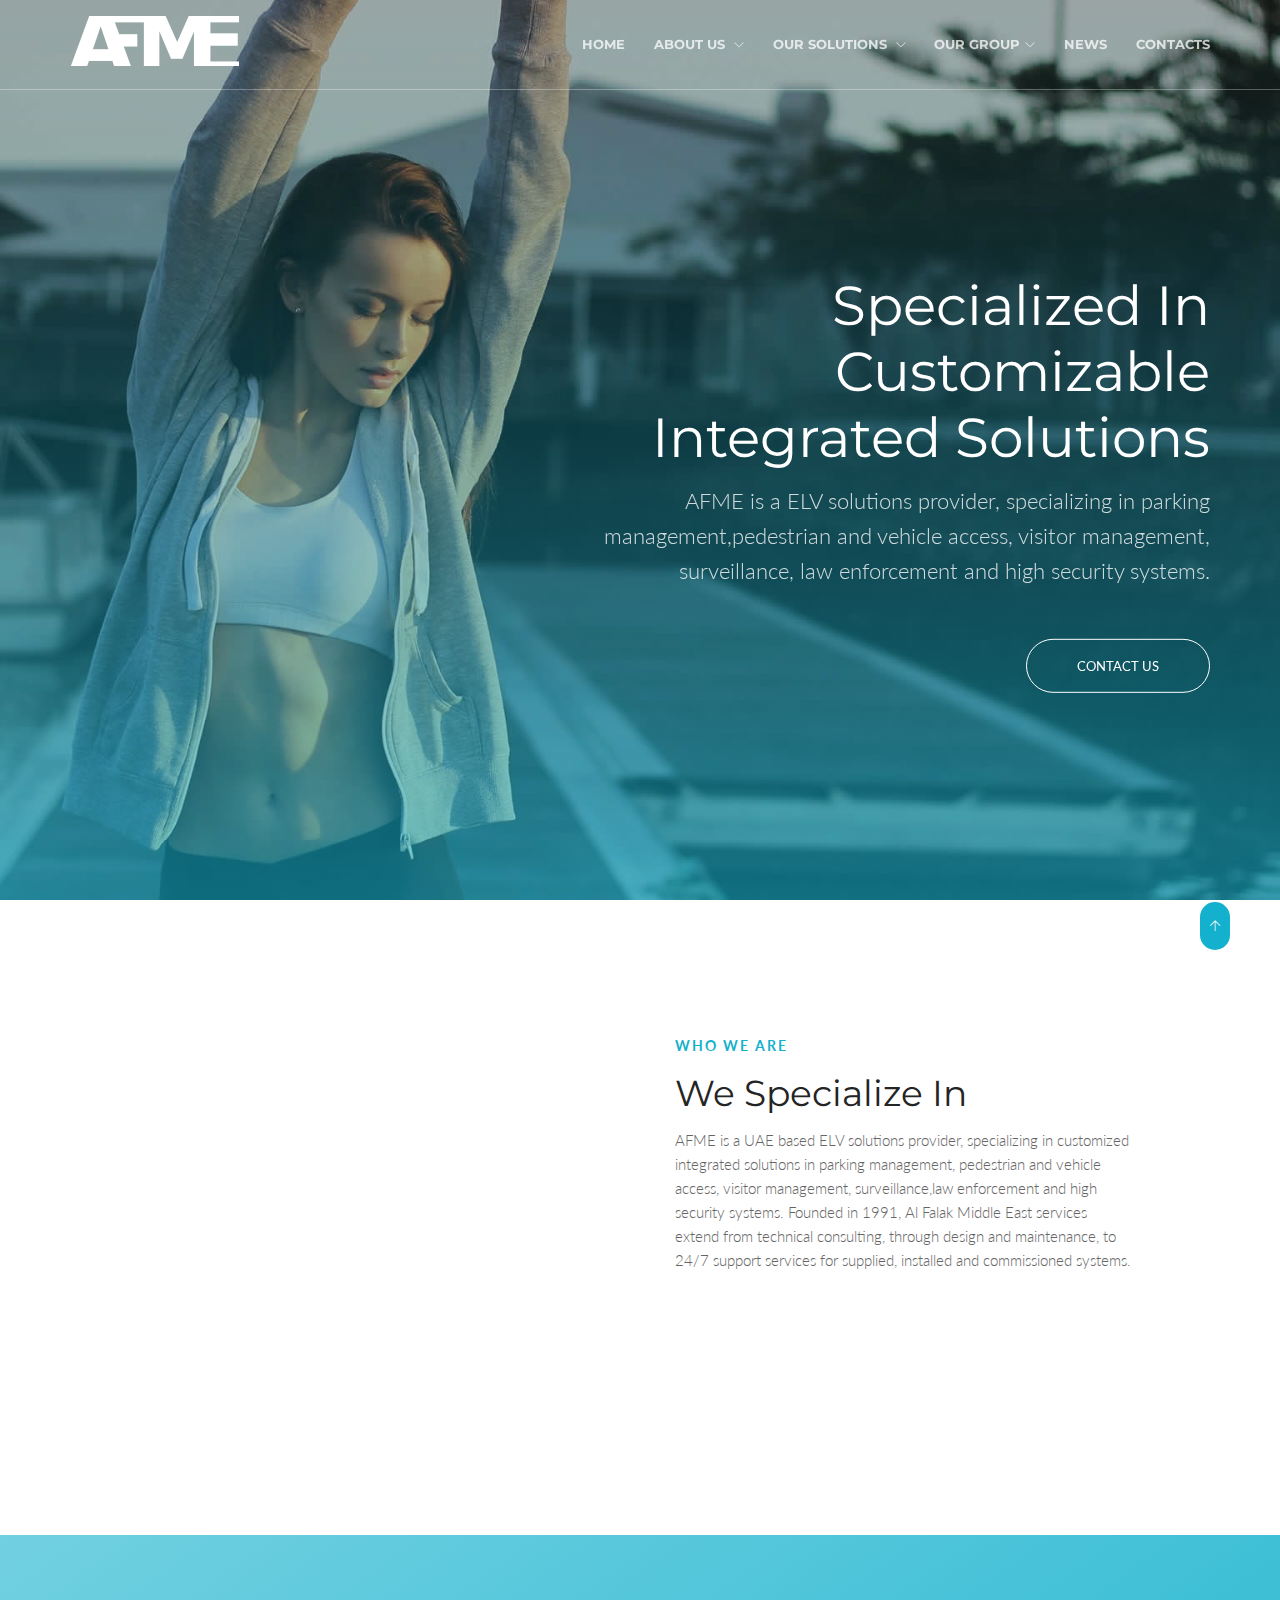
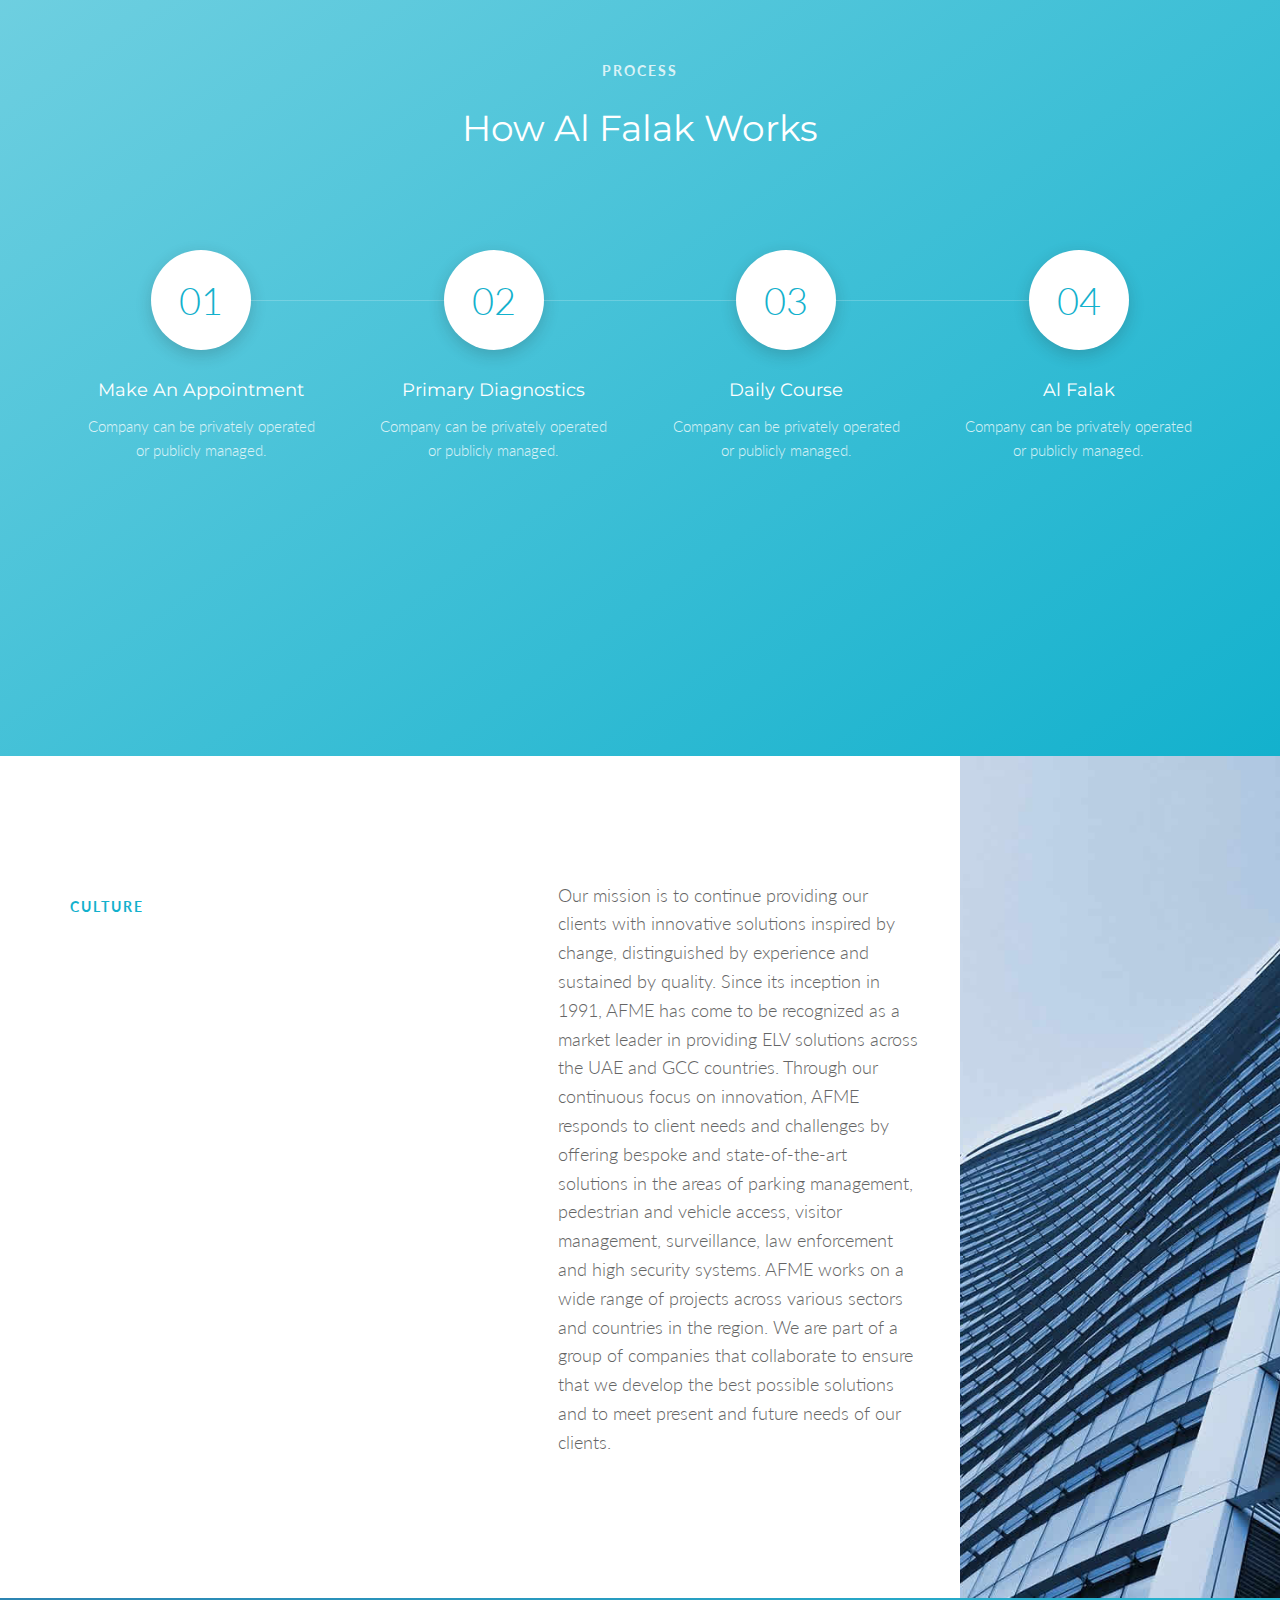
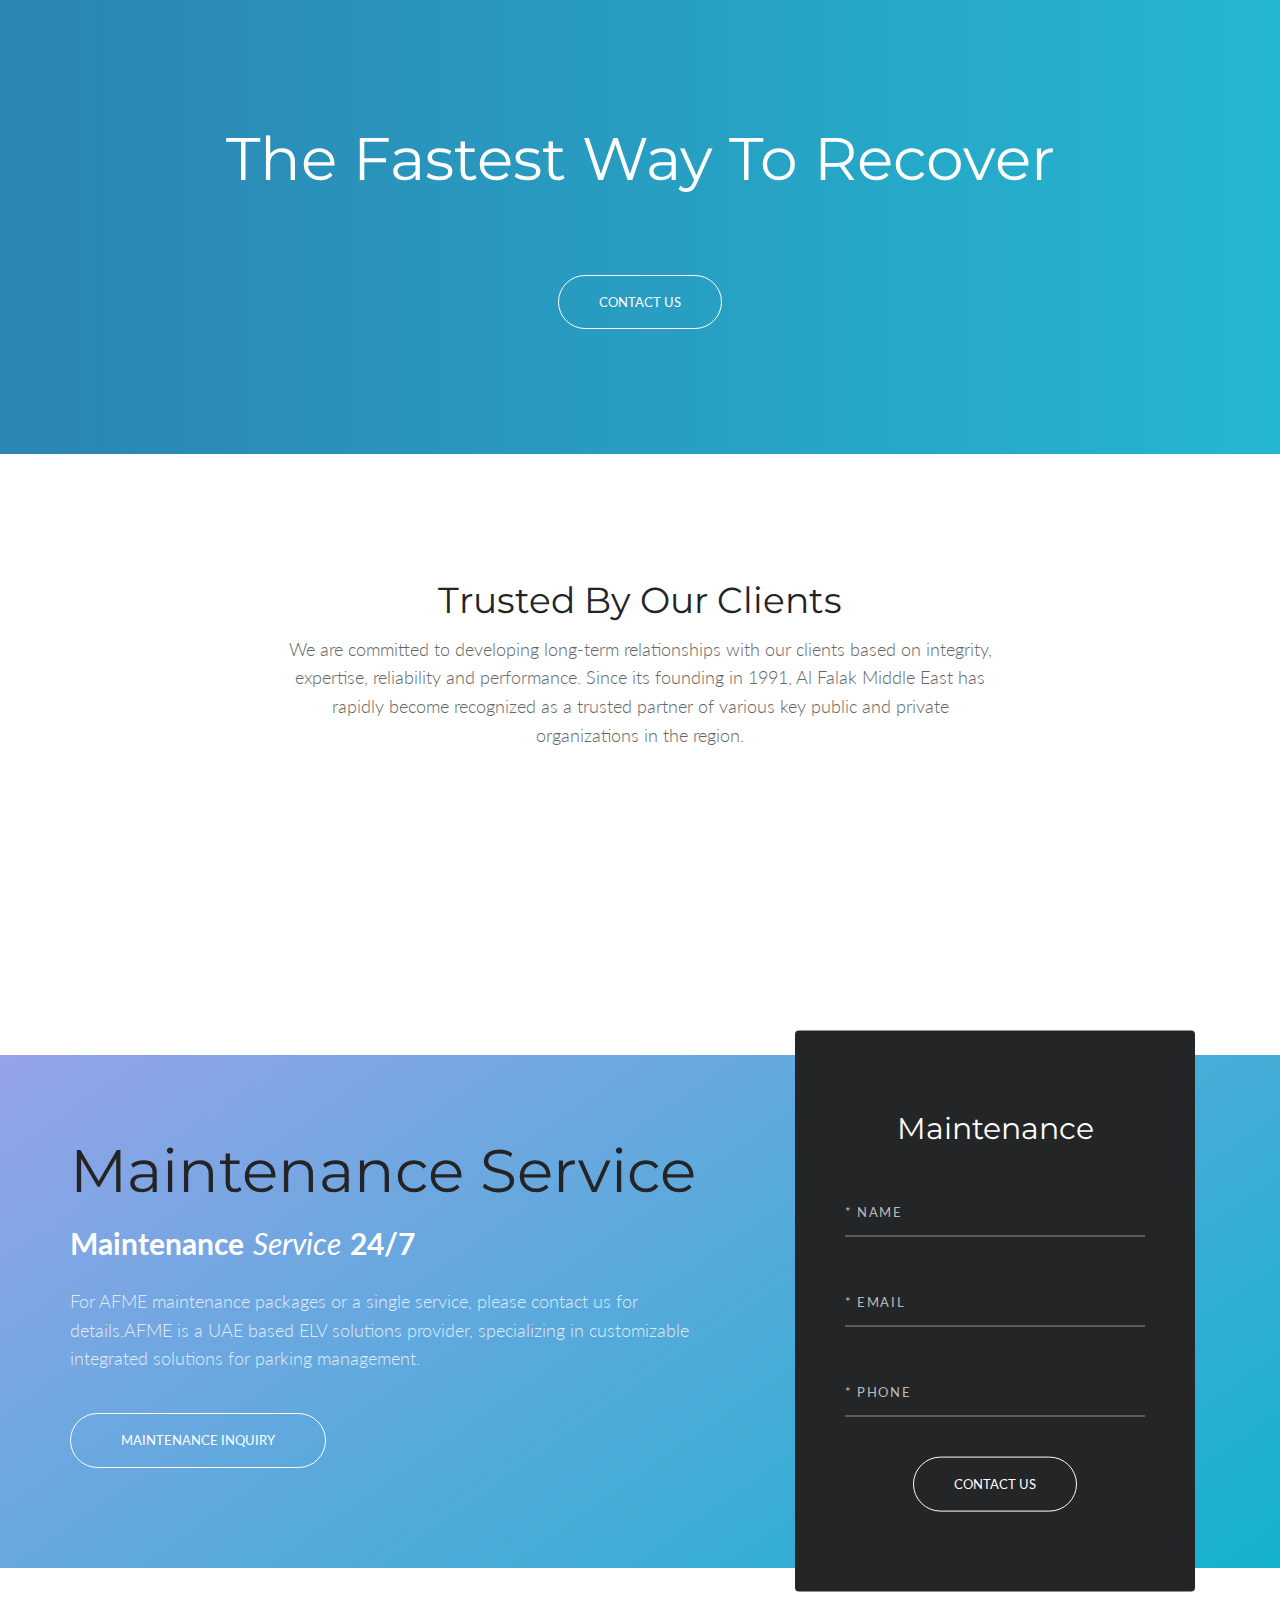
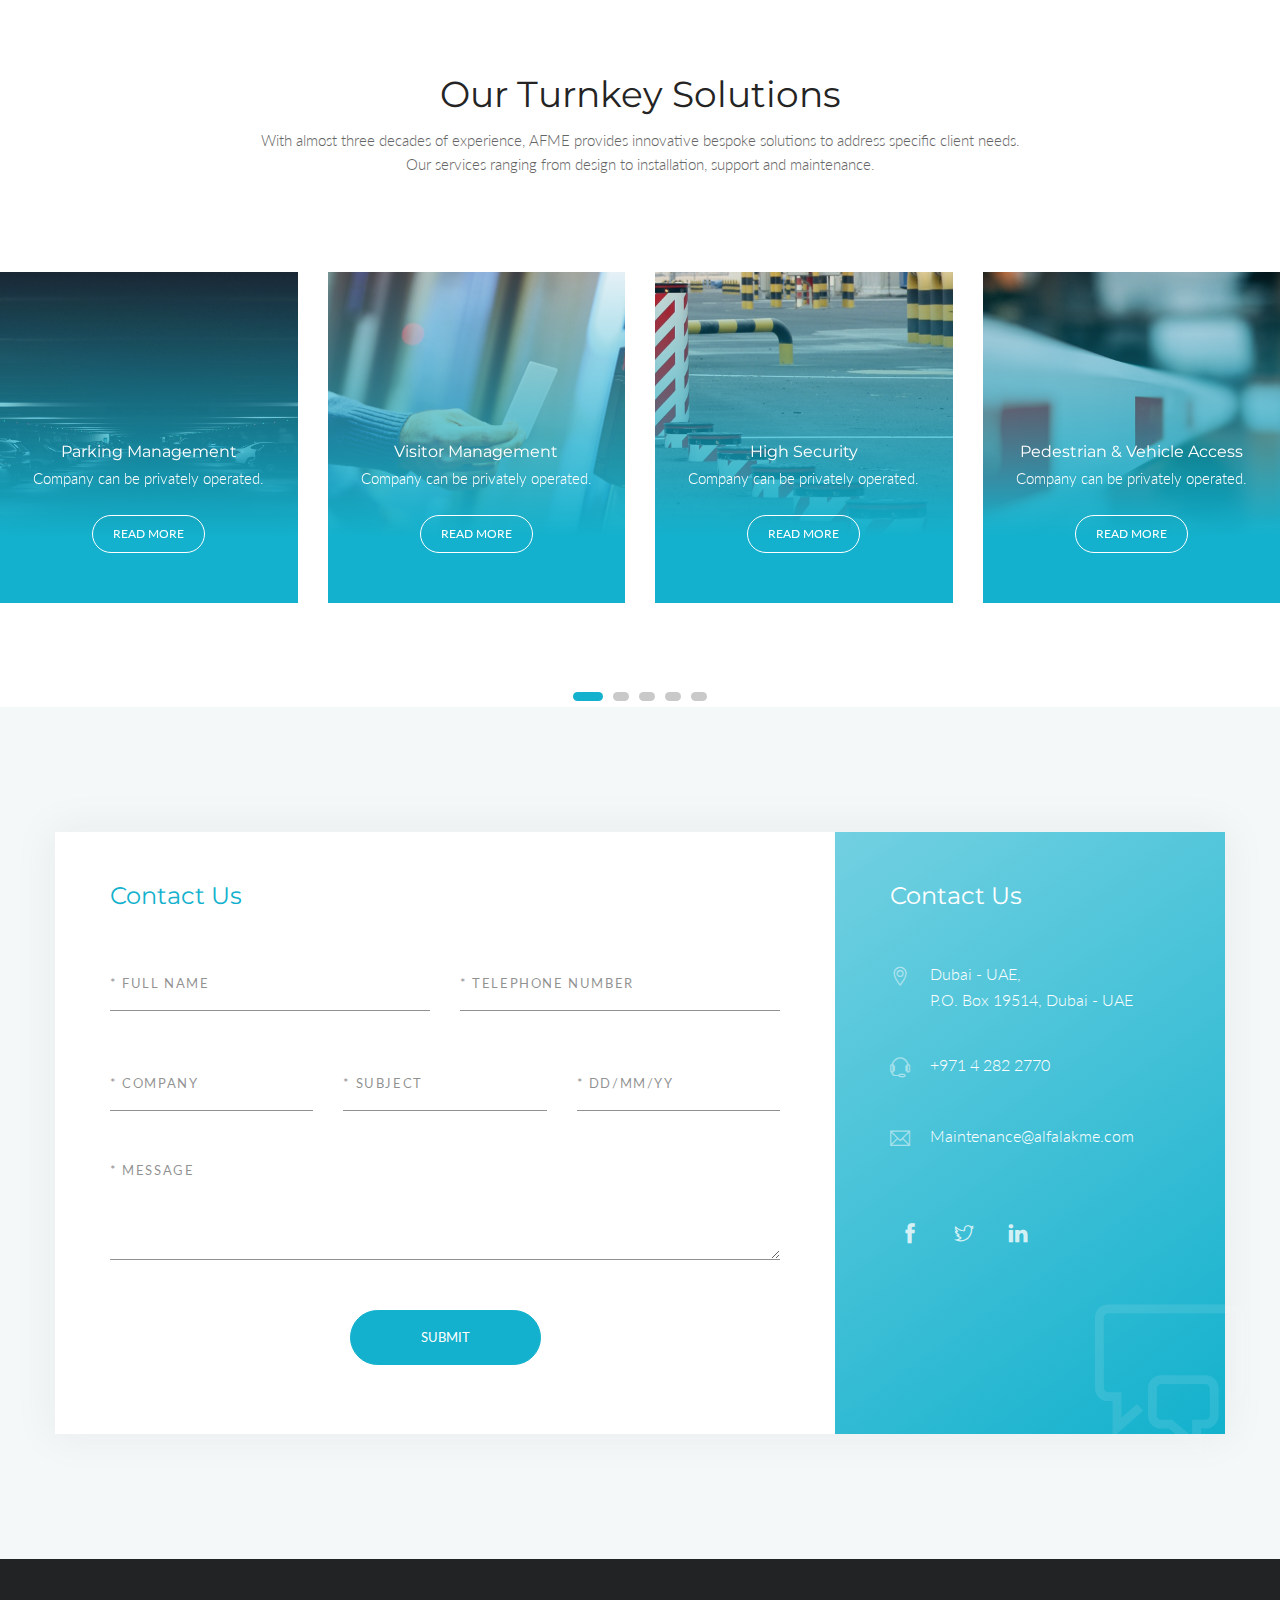
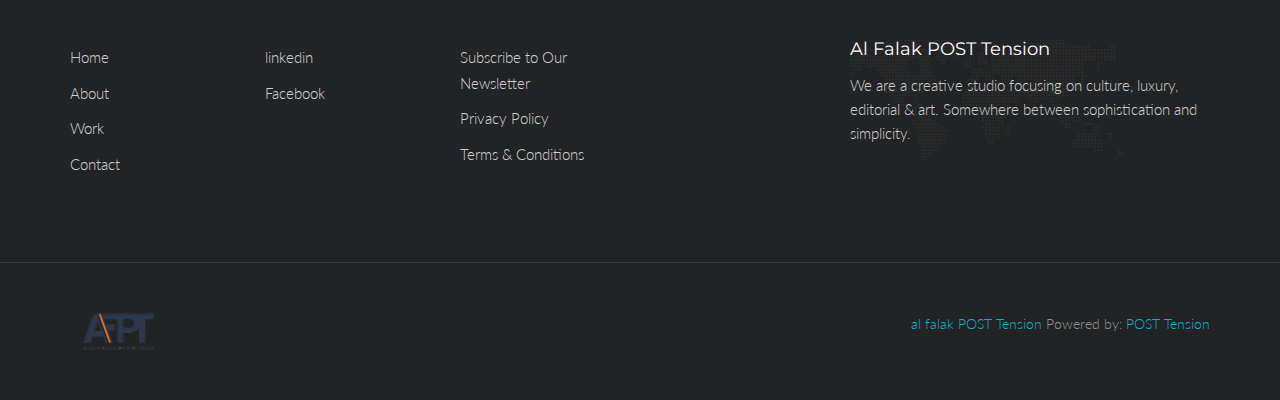
<file: al falak About AFME.html>
<!DOCTYPE html>
<html lang="en" class="no-js">
    <!-- Begin Head -->
    <head>
        <!-- Basic -->
        <meta charset="utf-8"/>
        <meta name="viewport" content="width=device-width, initial-scale=1, shrink-to-fit=no">
        <meta http-equiv="x-ua-compatible" content="ie=edge">
        <title>Al falak About AFME</title>
        <meta name="keywords" content="HTML5 Theme" />
        <meta name="description" content="Megakit - HTML5 Theme">
        <meta name="author" content="keenthemes.com">

        <!-- Web Fonts -->
        <link href="https://fonts.googleapis.com/css?family=Lato:300,400,400i|Montserrat:400,700" rel="stylesheet">

        <!-- Vendor Styles -->
        <link href="vendor/bootstrap/css/bootstrap.min.css" rel="stylesheet" type="text/css"/>
        <link href="css/animate.css" rel="stylesheet" type="text/css"/>
        <link href="vendor/themify/themify.css" rel="stylesheet" type="text/css"/>
        <link href="vendor/scrollbar/scrollbar.min.css" rel="stylesheet" type="text/css"/>
        <link href="vendor/swiper/swiper.min.css" rel="stylesheet" type="text/css"/>

        <!-- Theme Styles -->
        <link href="css/style.css" rel="stylesheet" type="text/css"/>
        <link href="css/global/global.css" rel="stylesheet" type="text/css"/>

        <!-- Favicon -->
        <link rel="shortcut icon" href="img/favicon.ico" type="image/x-icon">
        <link rel="apple-touch-icon" href="img/apple-touch-icon.png">
    </head>
    <!-- End Head -->

    <!-- Body -->
    <body>

        <!--========== HEADER V2 ==========-->
        <header class="navbar-fixed-top s-header-v2 js__header-sticky">
            <!-- Navbar -->
            <nav class="s-header-v2__navbar">
                <div class="container g-display-table--lg">
                    <!-- Navbar Row -->
                    <div class="s-header-v2__navbar-row">
                        <!-- Brand and toggle get grouped for better mobile display -->
                        <div class="s-header-v2__navbar-col">
                            <button type="button" class="collapsed s-header-v2__toggle" data-toggle="collapse" data-target="#nav-collapse" aria-expanded="false">
                                <span class="s-header-v2__toggle-icon-bar"></span>
                            </button>
                        </div>

                        <div class="s-header-v2__navbar-col s-header-v2__navbar-col-width--180">
                            <!-- Logo -->
                            <div class="s-header-v2__logo">
                                <a href="index.html" class="s-header-v2__logo-link">
                                    <img class="s-header-v2__logo-img s-header-v2__logo-img--default" src="img/LOGO111.png" alt="Dublin Logo">
                                    <img class="s-header-v2__logo-img s-header-v2__logo-img--shrink" src="img/LOGO111.png" alt="Dublin Logo">
                                </a>
                            </div>
                            <!-- End Logo -->
                        </div>
                        
                        <div class="s-header-v2__navbar-col s-header-v2__navbar-col--right">
                            <!-- Collect the nav links, forms, and other content for toggling -->
                            <div class="collapse navbar-collapse s-header-v2__navbar-collapse" id="nav-collapse">
                                <ul class="s-header-v2__nav">
                                    <li class="s-header-v2__nav-item"><a href="al falak Home.html" class="s-header-v2__nav-link">Home</a></li>
                                   
                                    <!-- Home -->
                                    <li class="dropdown s-header-v2__nav-item s-header-v2__dropdown-on-hover">
                                        <a href="javascript:void(0);" class="dropdown-toggle s-header-v2__nav-link" data-toggle="dropdown" role="button" aria-haspopup="true" aria-expanded="false">About Us <span class="g-font-size-10--xs g-margin-l-5--xs ti-angle-down"></span></a>
                                        <ul class="dropdown-menu s-header-v2__dropdown-menu">
                                            <li><a href="al falak About AFME.html" class="s-header-v2__dropdown-menu-link">About AFME</a></li>
                                            <li><a href="Our Clients.html" class="s-header-v2__dropdown-menu-link">Our Clients</a></li>
                                            
                                        </ul>
                                    </li>
                                    <!-- End Home -->
                                    
                                     <!-- Pages -->
                                     <li class="dropdown s-header-v2__nav-item s-header-v2__dropdown-on-hover">
                                        <a href="javascript:void(0);" class="dropdown-toggle s-header-v2__nav-link" data-toggle="dropdown" role="button" aria-haspopup="true" aria-expanded="false">Our Solutions <span class="g-font-size-10--xs g-margin-l-5--xs ti-angle-down"></span></a>
                                        <ul class="dropdown-menu s-header-v2__dropdown-menu">
                                            <li><a href="https://sandeep1138.github.io/Download/" class="s-header-v2__dropdown-menu-link">Parking Management</a></li>
                                            <li><a href="https://sandeep1138.github.io/Sandeep-/" class="s-header-v2__dropdown-menu-link">Pedestrian & Vehicle Access</a></li>
                                            <li><a href="https://sandeep1138.github.io/delhiinfomedia.in/" class="s-header-v2__dropdown-menu-link">Visitor Management</a></li>
                                            <li><a href="https://sandeep1138.github.io/Admin-panel-cbytes/" class="s-header-v2__dropdown-menu-link">surveillance & Law enforcement</a></li>
                                            <li><a href="High Security.html" class="s-header-v2__dropdown-menu-link">High Security</a></li>
                                            
                                        </ul>
                                    </li>
                                    <!-- End Pages -->


  <!-- Pages -->
  <li class="dropdown s-header-v2__nav-item s-header-v2__dropdown-on-hover">
    <a href="javascript:void(0);" class="dropdown-toggle s-header-v2__nav-link" data-toggle="dropdown" role="button" aria-haspopup="true" aria-expanded="false">Our Group<span class="g-font-size-10--xs g-margin-l-5--xs ti-angle-down"></span></a>
    <ul class="dropdown-menu s-header-v2__dropdown-menu">
        <li><a href="Al falak POST Tension.html" class="s-header-v2__dropdown-menu-link">Al Falak POST Tension</a></li>
        <li><a href="Park Plus.html" class="s-header-v2__dropdown-menu-link">Park Plus</a></li>
        
        
    </ul>
</li>
<!-- End Pages -->





                                 

<li class="s-header-v2__nav-item"><a href="https://sandeep1138.github.io/signature-0007/" class="s-header-v2__nav-link">NEWS</a></li>
<li class="s-header-v2__nav-item"><a href="Al falak contact us.html" class="s-header-v2__nav-link">Contacts</a></li>

                                </ul>
                            </div>
                            <!-- End Nav Menu -->
                        </div>
                    </div>
                    <!-- End Navbar Row -->
                </div>
            </nav>
            <!-- End Navbar -->
        </header>
        <!--========== END HEADER V2 ==========-->

        <!--========== SWIPER SLIDER ==========-->
       
          <!-- Swiper Wrapper -->
          <div class="s-swiper js__swiper-slider">
                
            <div class="s-promo-block-v4 g-fullheight--xs g-bg-position--center swiper-slide" style="background: url('img/1920x1080/13.jpg');">
                <div class="container g-text-right--xs g-ver-center--xs">
                    <div class="row">
                        <div class="col-md-7 col-md-offset-5">
                            <div class="g-margin-b-50--xs">
                                <h2 class="g-font-size-32--xs g-font-size-45--sm g-font-size-55--md g-color--white">   <br>Specialized in Customizable Integrated Solutions</h2>
                                <p class="g-font-size-18--xs g-font-size-22--sm g-color--white-opacity">AFME is a ELV solutions provider, specializing in parking management,pedestrian and vehicle access, visitor management, surveillance, law enforcement and high security systems.</p>
                            </div>
                            <a href="mailto:maintenance@alfalakme.com" class="text-uppercase s-btn s-btn--md s-btn--white-brd g-radius--50 g-padding-x-50--xs">CONTACT US</a>
                        </div>
                    </div>
                </div>
            </div>
        </div>
        <!-- End Swiper Wrapper -->

            <!-- Pagination -->
            <div class="s-swiper__pagination-v1 s-swiper__pagination-v1--bc s-swiper__pagination-v1--white js__swiper-pagination"></div>
        </div>
        <!--========== END SWIPER SLIDER ==========-->

        <!--========== PAGE CONTENT ==========-->
        <!-- Services -->
        <div class="container g-padding-y-80--xs g-padding-y-125--sm">
            <div class="row g-margin-b-10--xs">
                <div class="col-md-6 g-margin-b-60--xs g-margin-b-0--lg">
                    <!-- Masonry Grid -->
                    <div class="row g-row-col--5 g-overflow--hidden js__masonry">
                        <div class="col-xs-6 js__masonry-sizer"></div>
                        <div class="col-xs-6 g-full-width--xs g-margin-b-10--xs g-margin-b-0--sm js__masonry-item">
                            <div class="wow fadeInDown" data-wow-duration=".3" data-wow-delay=".1s">
                                <img class="img-responsive" src="img/400x550/03.jpg" alt="Image">
                            </div>
                        </div>
                        <div class="col-xs-6 g-full-width--xs g-margin-b-10--xs js__masonry-item">
                            <div class="wow fadeInRight" data-wow-duration=".3" data-wow-delay=".3s">
                                <img class="img-responsive" src="img/970x647/10.jpg" alt="Image">
                            </div>
                        </div>
                        <div class="col-xs-6 g-full-width--xs js__masonry-item">
                            <div class="wow fadeInRight" data-wow-duration=".3" data-wow-delay=".5s">
                                <img class="img-responsive" src="img/970x647/01.jpg" alt="Image">
                            </div>
                        </div>
                    </div>
                    <!-- End Masonry Grid -->
                </div>
                <div class="col-md-5 g-margin-b-10--xs g-margin-b-0--lg g-margin-t-10--lg g-margin-l-20--lg">
                    <div class="g-margin-b-30--xs">
                        <p class="text-uppercase g-font-size-14--xs g-font-weight--700 g-color--primary g-letter-spacing--2 g-margin-b-15--xs">WHO WE ARE</p>
                        <h2 class="g-font-size-32--xs g-font-size-36--sm">We Specialize In</h2>
                        <p>AFME is a UAE based ELV solutions provider, specializing in customized integrated solutions in parking management, pedestrian and vehicle access, visitor management, surveillance,law enforcement and high security systems. Founded in 1991, Al Falak Middle East services extend from technical consulting, through design and maintenance, to 24/7 support services for supplied, installed and commissioned systems.</p>
                    </div>
                   
                </div>
            </div>
        </div>
        <!-- End Services -->
 









        <!-- Process -->
        <div class="g-bg-color--primary-ltr">
            <div class="container g-padding-y-80--xs g-padding-y-125--sm">
                <div class="g-text-center--xs g-margin-b-100--xs">
                    <p class="text-uppercase g-font-size-14--xs g-font-weight--700 g-color--white-opacity g-letter-spacing--2 g-margin-b-25--xs">Process</p>
                    <h2 class="g-font-size-32--xs g-font-size-36--sm g-color--white">How Al falak Works</h2>
                </div>
                <ul class="list-inline row g-margin-b-100--xs">
                    <!-- Process -->
                    <li class="col-sm-3 col-xs-6 g-full-width--xs s-process-v1 g-margin-b-60--xs g-margin-b-0--md">
                        <div class="center-block g-text-center--xs">
                            <div class="g-margin-b-30--xs">
                                <span class="g-display-inline-block--xs g-width-100--xs g-height-100--xs g-font-size-38--xs g-color--primary g-bg-color--white g-box-shadow__dark-lightest-v4 g-padding-x-20--xs g-padding-y-20--xs g-radius--circle">01</span>
                            </div>
                            <div class="g-padding-x-20--xs">
                                <h3 class="g-font-size-18--xs g-color--white">Make an Appointment</h3>
                                <p class="g-color--white-opacity">Company can be privately operated or publicly managed.</p>
                            </div>
                        </div>
                    </li>
                    <!-- End Process -->

                    <!-- Process -->
                    <li class="col-sm-3 col-xs-6 g-full-width--xs s-process-v1 g-margin-b-60--xs g-margin-b-0--md">
                        <div class="center-block g-text-center--xs">
                            <div class="g-margin-b-30--xs">
                                <span class="g-display-inline-block--xs g-width-100--xs g-height-100--xs g-font-size-38--xs g-color--primary g-bg-color--white g-box-shadow__dark-lightest-v4 g-padding-x-20--xs g-padding-y-20--xs g-radius--circle">02</span>
                            </div>
                            <div class="g-padding-x-20--xs">
                                <h3 class="g-font-size-18--xs g-color--white">Primary Diagnostics</h3>
                                <p class="g-color--white-opacity">Company can be privately operated or publicly managed.</p>
                            </div>
                        </div>
                    </li>
                    <!-- End Process -->

                    <!-- Process -->
                    <li class="col-sm-3 col-xs-6 g-full-width--xs s-process-v1 g-margin-b-60--xs g-margin-b-0--sm">
                        <div class="center-block g-text-center--xs">
                            <div class="g-margin-b-30--xs">
                                <span class="g-display-inline-block--xs g-width-100--xs g-height-100--xs g-font-size-38--xs g-color--primary g-bg-color--white g-box-shadow__dark-lightest-v4 g-padding-x-20--xs g-padding-y-20--xs g-radius--circle">03</span>
                            </div>
                            <div class="g-padding-x-20--xs">
                                <h3 class="g-font-size-18--xs g-color--white">Daily Course</h3>
                                <p class="g-color--white-opacity">Company can be privately operated or publicly managed.</p>
                            </div>
                        </div>
                    </li>
                    <!-- End Process -->

                    <!-- Process -->
                    <li class="col-sm-3 col-xs-6 g-full-width--xs s-process-v1">
                        <div class="center-block g-text-center--xs">
                            <div class="g-margin-b-30--xs">
                                <span class="g-display-inline-block--xs g-width-100--xs g-height-100--xs g-font-size-38--xs g-color--primary g-bg-color--white g-box-shadow__dark-lightest-v4 g-padding-x-20--xs g-padding-y-20--xs g-radius--circle">04</span>
                            </div>
                            <div class="g-padding-x-20--xs">
                                <h3 class="g-font-size-18--xs g-color--white">al falak </h3>
                                <p class="g-color--white-opacity">Company can be privately operated or publicly managed.</p>
                            </div>
                        </div>
                    </li>
                    <!-- End Process -->
                </ul>

                <div class="g-text-center--xs">
                    <div class="wow fadeInUp" data-wow-duration=".3" data-wow-delay=".1s">
                        <a href="mailto:maintenance@alfalakme.com" class="text-uppercase s-btn s-btn--md s-btn--white-bg g-radius--50">Make an Appointment</a>
                    </div>
                </div>
            </div>
        </div>
        <!-- End Process -->

      <!-- Culture -->
 <div class="g-promo-section">
    <div class="container g-padding-y-80--xs g-padding-y-125--sm">
        <div class="row">
            <div class="col-md-4 g-margin-t-15--xs g-margin-b-60--xs g-margin-b-0--lg">
                <p class="text-uppercase g-font-size-14--xs g-font-weight--700 g-color--primary g-letter-spacing--2 g-margin-b-25--xs">Culture</p>
                <div class="wow fadeInLeft" data-wow-duration=".3" data-wow-delay=".1s">
                    <h2 class="g-font-size-40--xs g-font-size-50--sm g-font-size-60--md">About</h2>
                </div>
                <div class="wow fadeInLeft" data-wow-duration=".3" data-wow-delay=".3s">
                    <h2 class="g-font-size-40--xs g-font-size-50--sm g-font-size-60--md">AFME</h2>
                </div>
            </div>
            <div class="col-md-4 col-md-offset-1">
                <p class="g-font-size-18--xs"> Our mission is to continue providing our clients with innovative solutions inspired by change, distinguished by experience and sustained by quality. Since its inception in 1991, AFME has come to be recognized as a market leader in providing ELV solutions across the UAE and GCC countries. Through our continuous focus on innovation, AFME responds to client needs and challenges by offering bespoke and state-of-the-art solutions in the areas of parking management, pedestrian and vehicle access, visitor management, surveillance, law enforcement and high security systems. AFME works on a wide range of projects across various sectors and countries in the region. We are part of a group of companies that collaborate to ensure that we develop the best possible solutions and to meet present and future needs of our clients.  </p>
                <p class="g-font-size-18--xs">  </p>
            </div>
        </div>
    </div>
    <div class="col-sm-3 g-promo-section__img-right--lg g-bg-position--center g-height-100-percent--md js__fullwidth-img">
        <img class="img-responsive" src="img/970x970/03.jpg" alt="Image">
    </div>
</div>
<!-- End Culture -->















           

     

        <!-- Parallax -->
        <div class="s-promo-block-v5 g-bg-position--center js__parallax-window" style="background: url(img/1920x1080/13.jpg) 50% 0 no-repeat fixed;">
            <div class="container g-text-center--xs g-padding-y-80--xs g-padding-y-125--sm">
                <div class="g-margin-b-80--xs">
                    <h2 class="g-font-size-40--xs g-font-size-50--sm g-font-size-60--md g-color--white">The Fastest Way To Recover</h2>
                </div>
                <a href="mailto:maintenance@alfalakme.com" class="text-uppercase s-btn s-btn--md s-btn--white-brd g-radius--50">Contact Us</a>
            </div>
        </div>
        <!-- End Parallax -->




<!-- Clients -->
<div class="g-padding-y-80--xs g-padding-y-125--sm">
    <div class="g-container--sm">
        <div class="g-text-center--xs g-margin-b-80--xs">
            <h2 class="g-font-size-32--xs g-font-size-36--sm">Trusted By Our Clients</h2>
            <p class="g-font-size-18--md">We are committed to developing long-term relationships with our clients based on integrity, expertise, reliability and performance. Since its founding in 1991, Al Falak Middle East has rapidly become recognized as a trusted partner of various key public and private organizations in the region.</p>
        </div>
    </div>
    <div class="g-container--md">
        <!-- Swiper Clients -->
        <div class="s-swiper js__swiper-clients">
            <div class="swiper-wrapper">
                <div class="swiper-slide">
                    <div class="wow fadeIn" data-wow-duration=".3" data-wow-delay=".1s">
                        <img class="s-clients-v1" src="img/clients/1.png" alt="Clients Logo">
                    </div>
                </div>
                <div class="swiper-slide">
                    <div class="wow fadeIn" data-wow-duration=".3" data-wow-delay=".2s">
                        <img class="s-clients-v1" src="img/clients/9.png" alt="Clients Logo">
                    </div>
                </div>
                <div class="swiper-slide">
                    <div class="wow fadeIn" data-wow-duration=".3" data-wow-delay=".3s">
                        <img class="s-clients-v1" src="img/clients/7.png" alt="Clients Logo">
                    </div>
                </div>
                <div class="swiper-slide">
                    <div class="wow fadeIn" data-wow-duration=".3" data-wow-delay=".4s">
                        <img class="s-clients-v1" src="img/clients/8.png" alt="Clients Logo">
                    </div>
                </div>
                <div class="swiper-slide">
                    <div class="wow fadeIn" data-wow-duration=".3" data-wow-delay=".4s">
                        <img class="s-clients-v1" src="img/clients/5.png" alt="Clients Logo">
                    </div>
                </div>
                <div class="swiper-slide">
                    <div class="wow fadeIn" data-wow-duration=".3" data-wow-delay=".4s">
                        <img class="s-clients-v1" src="img/clients/TECOM-logo-cs.png" alt="Clients Logo">
                    </div>
                </div>
                <div class="swiper-slide">
                    <div class="wow fadeIn" data-wow-duration=".3" data-wow-delay=".4s">
                        <img class="s-clients-v1" src="img/clients/3.png" alt="Clients Logo">
                    </div>
                </div>
                <div class="swiper-slide">
                    <div class="wow fadeIn" data-wow-duration=".3" data-wow-delay=".4s">
                        <img class="s-clients-v1" src="img/clients/download.jpg" alt="Clients Logo">
                    </div>
                </div>
                <div class="swiper-slide">
                    <div class="wow fadeIn" data-wow-duration=".3" data-wow-delay=".5s">
                        <img class="s-clients-v1" src="img/clients/jumeirah-hotels-resorts_tcm233-1083204.png" alt="Clients Logo">
                    </div>
                </div>
            </div>
        </div>
        <!-- End Swiper Clients -->
    </div>
</div>
<!-- End Clients -->

<!-- Upcoming Event -->
<div class="s-promo-block-v2 js__parallax-window" style="background: url(img/1920x1080/03.jpg) 50% 0 no-repeat fixed; background-size: cover;">
    <div class="container">
        <div class="row g-hor-centered-row--md">
            <div class="col-md-7 g-hor-centered-row__col g-padding-y-80--xs">
                <h2 class="g-font-size-40--xs g-font-size-50--sm g-font-size-60--md g-color--white"><a href='index - Copy (2).html'>Maintenance Service</a></h2>
                <div class="g-margin-b-20--xs">
                    <span class="g-font-size-30--xs g-font-weight--700 g-color--white">Maintenance</span>
                    <span class="g-font-size-14--xs g-color--white"> </span>
                    <span class="g-font-size-30--xs g-color--white g-padding-x-5--xs"><i>Service</i></span>
                    <span class="g-font-size-30--xs g-font-weight--700 g-color--white">24/7</span>
                </div>
                <p class="g-font-size-18--xs g-color--white-opacity g-margin-b-40--xs">For AFME maintenance packages or a single service, please contact us for details.AFME is a UAE based ELV solutions provider, specializing in customizable integrated solutions for parking management.</p>
                <a href="http://keenthemes.com/" class="text-uppercase s-btn s-btn--md s-btn--white-brd g-radius--50 g-padding-x-50--xs g-margin-b-20--xs">Maintenance Inquiry</a>
            </div>
            <div class="col-md-5 g-hor-centered-row__col g-margin-b-80--xs">
                <form class="center-block s-promo-block-v2__form g-width-100-percent--xs g-width-400--sm g-bg-color--dark-light g-padding-x-50--xs g-padding-y-80--xs g-radius--4">
                    <div class="g-text-center--xs g-margin-b-40--xs">
                        <h2 class="g-font-size-30--xs g-color--white">Maintenance</h2>
                    </div>
                    <div class="g-margin-b-40--xs">
                        <input type="text" class="form-control s-form-v3__input" placeholder="* Name">
                    </div>
                    <div class="g-margin-b-40--xs">
                        <input type="email" class="form-control s-form-v3__input" placeholder="* Email">
                    </div>
                    <div class="g-margin-b-40--xs">
                        <input type="text" class="form-control s-form-v3__input" placeholder="* Phone">
                    </div>
                    <div class="g-text-center--xs">
                        
                <a href="mailto:maintenance@alfalakme.com" class="text-uppercase s-btn s-btn--md s-btn--white-brd g-radius--50">Contact Us</a>
                    </div>
                </form>
            </div>
        </div>
    </div>
</div>
<!-- End Upcoming Event -->









        <!-- News -->
        <div class="container g-text-center--xs g-padding-y-80--xs">
            <p class="text-uppercase g-font-size-14--xs g-font-weight--700 g-color--primary g-letter-spacing--2 g-margin-b-25--xs"> </p>
            <h2 class="g-font-size-32--xs g-font-size-36--sm">Our Turnkey Solutions</h2>
            <p>With almost three decades of experience, AFME provides innovative bespoke solutions to address specific client needs.<br> Our services ranging from design to installation, support and maintenance. </p>
        </div>
            <!-- Swiper -->
            <div class="s-swiper js__swiper-news">
                <!-- Wrapper -->
                <div class="swiper-wrapper g-margin-b-60--xs">
                    <article class="s-promo-block-v6 g-bg-position--center swiper-slide" style="background: url('img/400x500/SOLUTION_ParkingMgmt_opt2.jpg');">
                        <div class="g-text-center--xs g-padding-x-15--xs g-padding-x-30--lg g-padding-y-50--xs g-margin-t-120--xs">
                            <div class="g-margin-b-25--xs">
                                <h3 class="g-font-size-16--xs g-color--white g-margin-b-5--xs">Parking Management</h3>
                                <p class="g-color--white">Company can be privately operated.</p>
                            </div>
                            <a href="https://sandeep1138.github.io/Download/" class="text-uppercase s-btn s-btn--xs s-btn--white-brd g-radius--50">Read More</a>
                        </div>
                    </article>
                    <article class="s-promo-block-v6 g-bg-position--center swiper-slide" style="background: url('img/400x500/SOLUTION_access.jpg');">
                        <div class="g-text-center--xs g-padding-x-15--xs g-padding-x-30--lg g-padding-y-50--xs g-margin-t-120--xs">
                            <div class="g-margin-b-25--xs">
                                <h3 class="g-font-size-16--xs g-color--white g-margin-b-5--xs">Visitor Management</h3>
                                <p class="g-color--white">Company can be privately operated.</p>
                            </div>
                            <a href="https://sandeep1138.github.io/delhiinfomedia.in/" class="text-uppercase s-btn s-btn--xs s-btn--white-brd g-radius--50">Read More</a>
                        </div>
                    </article>
                    <article class="s-promo-block-v6 g-bg-position--center swiper-slide" style="background: url('img/400x500/SOLUTION_HighSecurity.jpg');">
                        <div class="g-text-center--xs g-padding-x-15--xs g-padding-x-30--lg g-padding-y-50--xs g-margin-t-120--xs">
                            <div class="g-margin-b-25--xs">
                                <h3 class="g-font-size-16--xs g-color--white g-margin-b-5--xs">High Security</h3>
                                <p class="g-color--white">Company can be privately operated.</p>
                            </div>
                            <a href="High Security.html" class="text-uppercase s-btn s-btn--xs s-btn--white-brd g-radius--50">Read More</a>
                        </div>
                    </article>
                    <article class="s-promo-block-v6 g-bg-position--center swiper-slide" style="background: url('img/400x500/SOLUTION_PVAccess.jpg');">
                        <div class="g-text-center--xs g-padding-x-15--xs g-padding-x-30--lg g-padding-y-50--xs g-margin-t-120--xs">
                            <div class="g-margin-b-25--xs">
                                <h3 class="g-font-size-16--xs g-color--white g-margin-b-5--xs">Pedestrian & Vehicle Access</h3>
                                <p class="g-color--white">Company can be privately operated.</p>
                            </div>
                            <a href="https://sandeep1138.github.io/Sandeep-/" class="text-uppercase s-btn s-btn--xs s-btn--white-brd g-radius--50">Read More</a>
                        </div>
                    </article>
                    <article class="s-promo-block-v6 g-bg-position--center swiper-slide" style="background: url('img/400x500/SOLUTION_SurvLawEnforcement.jpg');">
                        <div class="g-text-center--xs g-padding-x-15--xs g-padding-x-30--lg g-padding-y-50--xs g-margin-t-120--xs">
                            <div class="g-margin-b-25--xs">
                                <h3 class="g-font-size-16--xs g-color--white g-margin-b-5--xs">Surveillance & Law enforcement</h3>
                                <p class="g-color--white">Company can be privately operated.</p>
                            </div>
                            <a href="https://sandeep1138.github.io/Admin-panel-cbytes/" class="text-uppercase s-btn s-btn--xs s-btn--white-brd g-radius--50">Read More</a>
                        </div>
                    </article>
                  
                </div>
                <!-- End Wrapper -->

                <!-- Pagination -->
                <div class="s-swiper__pagination-v1 s-swiper__pagination-v1--dark g-text-center--xs js__swiper-pagination"></div>
            </div>
            <!-- End Swiper -->
        </div>
        <!-- End News -->

  






        <!-- Form -->
        <div id="js__scroll-to-appointment" class="g-bg-color--sky-light g-padding-y-80--xs g-padding-y-125--sm">
            <div class="container g-bg-color--white g-box-shadow__dark-lightest-v3">
                <div class="row">
                    <!-- Form -->
                    <div class="col-md-8 js__form-eqaul-height-v1">
                        <div class="g-padding-x-40--xs g-padding-y-50--xs">
                            <h2 class="g-font-size-24--xs g-color--primary g-margin-b-50--xs">Contact Us</h2>
                            <form>
                                <div class="row g-margin-b-30--xs g-margin-b-50--md">
                                    <div class="col-sm-6 g-margin-b-30--xs g-margin-b-0--md">
                                        <input type="text" class="form-control s-form-v4__input g-padding-l-0--xs" placeholder="* Full Name">
                                    </div>
                                    <div class="col-sm-6">
                                        <input type="text" class="form-control s-form-v4__input g-padding-l-0--xs" placeholder="* Telephone Number">
                                    </div>
                                </div>
                                <div class="row g-margin-b-50--xs g-margin-b-50--md">
                                    <div class="col-sm-4 g-margin-b-30--xs g-margin-b-0--md">
                                        <input type="text" class="form-control s-form-v4__input g-padding-l-0--xs" placeholder="* Company">
                                    </div>
                                    <div class="col-sm-4 g-margin-b-30--xs g-margin-b-0--md">
                                        <input type="text" class="form-control s-form-v4__input g-padding-l-0--xs" placeholder="* Subject">
                                    </div>
                                    <div class="col-sm-4">
                                        <input type="text" class="form-control s-form-v4__input g-padding-l-0--xs" placeholder="* DD/MM/YY">
                                    </div>
                                </div>
                                <div class="g-margin-b-50--xs">
                                    <textarea class="form-control s-form-v4__input g-padding-l-0--xs" rows="5" placeholder="* Message"></textarea>
                                </div>
                                <div class="g-text-center--xs">
                                    <button type="submit" class="text-uppercase s-btn s-btn--md s-btn--primary-bg g-radius--50 g-padding-x-70--xs g-margin-b-20--xs">Submit</button>
                                </div>
                            </form>
                        </div>
                    </div>
                    <!-- End Form -->

                    <!-- Contacts -->
                    <div class="col-md-4 g-bg-color--primary-ltr js__form-eqaul-height-v1">
                        <div class="g-overflow--hidden g-padding-x-40--xs g-padding-y-50--xs">
                            <h2 class="g-font-size-24--xs g-color--white g-margin-b-50--xs">Contact Us</h2>
                            <ul class="list-unstyled g-margin-b-70--xs">
                                <li class="clearfix g-color--white g-margin-b-40--xs">
                                    <div class="g-media g-width-40--xs g-margin-t-5--xs">
                                        <i class="g-font-size-20--xs g-color--white-opacity-light ti-location-pin"></i>
                                    </div>
                                    <div class="g-media__body">
                                         Dubai - UAE, <br>  P.O. Box 19514, Dubai - UAE
                                    </div>
                                </li>
                                <li class="clearfix g-color--white g-margin-b-40--xs">
                                    <div class="g-media g-width-40--xs g-margin-t-5--xs">
                                        <i class="g-font-size-20--xs g-color--white-opacity-light ti-headphone-alt"></i>
                                    </div>
                                    <div class="g-media__body">
                                        +971 4 282 2770
                                    </div>
                                </li>
                                <li class="clearfix g-color--white g-margin-b-40--xs">
                                    <div class="g-media g-width-40--xs g-margin-t-5--xs">
                                        <i class="g-font-size-20--xs g-color--white-opacity-light ti-email"></i>
                                    </div>
                                     <div class="g-media__body">
                                        Maintenance@alfalakme.com
                                    </div>
                                </li>
                            </ul>
                            <ul class="list-inline g-ul-li-lr-15--xs">
                                <li><a href="#"><i class="g-font-size-20--xs g-color--white-opacity ti-facebook"></i></a></li>
                                <li><a href="#"><i class="g-font-size-20--xs g-color--white-opacity ti-twitter"></i></a></li>
                                <li><a href="#"><i class="g-font-size-20--xs g-color--white-opacity ti-linkedin"></i></a></li>
                            </ul>
                            <i class="g-font-size-150--xs g-color--white-opacity-lightest ti-comments" style="position: absolute; bottom: -1.25rem; right: -1.25rem;"></i>
                        </div>
                    </div>
                    <!-- End Contacts -->
                </div>
            </div>
        </div>
        <!-- End Form -->
        <!--========== END PAGE CONTENT ==========-->

        <!--========== FOOTER ==========-->
        <footer class="g-bg-color--dark">
            <!-- Links -->
            <div class="g-hor-divider__dashed--white-opacity-lightest">
                <div class="container g-padding-y-80--xs">
                    <div class="row">
                        <div class="col-sm-2 g-margin-b-20--xs g-margin-b-0--md">
                            <ul class="list-unstyled g-ul-li-tb-5--xs g-margin-b-0--xs">
                                <li><a class="g-font-size-15--xs g-color--white-opacity" href="     ">Home</a></li>
                                <li><a class="g-font-size-15--xs g-color--white-opacity" href="     ">About</a></li>
                                <li><a class="g-font-size-15--xs g-color--white-opacity" href="     ">Work</a></li>
                                <li><a class="g-font-size-15--xs g-color--white-opacity" href="     ">Contact</a></li>
                            </ul>
                        </div>
                        <div class="col-sm-2 g-margin-b-20--xs g-margin-b-0--md">
                            <ul class="list-unstyled g-ul-li-tb-5--xs g-margin-b-0--xs">
                                <li><a class="g-font-size-15--xs g-color--white-opacity" href="           ">linkedin</a></li>
                                <li><a class="g-font-size-15--xs g-color--white-opacity" href="           ">Facebook</a></li>
                                  
                              
                            </ul>
                        </div>
                        <div class="col-sm-2 g-margin-b-40--xs g-margin-b-0--md">
                            <ul class="list-unstyled g-ul-li-tb-5--xs g-margin-b-0--xs">
                                <li><a class="g-font-size-15--xs g-color--white-opacity" href="       ">Subscribe to Our Newsletter</a></li>
                                <li><a class="g-font-size-15--xs g-color--white-opacity" href="       ">Privacy Policy</a></li>
                                <li><a class="g-font-size-15--xs g-color--white-opacity" href="       ">Terms &amp; Conditions</a></li>
                            </ul>
                        </div>
                        <div class="col-md-4 col-md-offset-2 col-sm-5 col-sm-offset-1 s-footer__logo g-padding-y-50--xs g-padding-y-0--md">
                            <h3 class="g-font-size-18--xs g-color--white">Al falak POST Tension</h3>
                            <p class="g-color--white-opacity">We are a creative studio focusing on culture, luxury, editorial &amp; art. Somewhere between sophistication and simplicity.</p>
                        </div>
                    </div>
                </div>
            </div>
            <!-- End Links -->

            <!-- Copyright -->
            <div class="container g-padding-y-50--xs">
                <div class="row">
                    <div class="col-xs-6">
                        <a href="index.html">
                            <img class="g-width-100--xs g-height-auto--xs" src="img/a1.png" alt="Megakit Logo">
                        </a>
                    </div>
                    <div class="col-xs-6 g-text-right--xs">
                        <p class="g-font-size-14--xs g-margin-b-0--xs g-color--white-opacity-light"><a href="#">al falak POST Tension</a> Powered by: <a href=" ">POST Tension</a></p>
                    </div>
                </div>
            </div>
            <!-- End Copyright -->
        </footer>
        <!--========== END FOOTER ==========-->

        <!-- Back To Top -->
        <a href="javascript:void(0);" class="s-back-to-top js__back-to-top"></a>

        <!--========== JAVASCRIPTS (Load javascripts at bottom, this will reduce page load time) ==========-->
        <!-- Vendor -->
        <script type="text/javascript" src="vendor/jquery.min.js"></script>
        <script type="text/javascript" src="vendor/jquery.migrate.min.js"></script>
        <script type="text/javascript" src="vendor/bootstrap/js/bootstrap.min.js"></script>
        <script type="text/javascript" src="vendor/jquery.smooth-scroll.min.js"></script>
        <script type="text/javascript" src="vendor/jquery.back-to-top.min.js"></script>
        <script type="text/javascript" src="vendor/scrollbar/jquery.scrollbar.min.js"></script>
        <script type="text/javascript" src="vendor/swiper/swiper.jquery.min.js"></script>
        <script type="text/javascript" src="vendor/masonry/jquery.masonry.pkgd.min.js"></script>
        <script type="text/javascript" src="vendor/masonry/imagesloaded.pkgd.min.js"></script>
        <script type="text/javascript" src="vendor/jquery.equal-height.min.js"></script>
        <script type="text/javascript" src="vendor/jquery.parallax.min.js"></script>
        <script type="text/javascript" src="vendor/jquery.wow.min.js"></script>

        <!-- General Components and Settings -->
        <script type="text/javascript" src="js/global.min.js"></script>
        <script type="text/javascript" src="js/components/header-sticky.min.js"></script>
        <script type="text/javascript" src="js/components/scrollbar.min.js"></script>
        <script type="text/javascript" src="js/components/swiper.min.js"></script>
        <script type="text/javascript" src="js/components/masonry.min.js"></script>
        <script type="text/javascript" src="js/components/equal-height.min.js"></script>
        <script type="text/javascript" src="js/components/parallax.min.js"></script>
        <script type="text/javascript" src="js/components/wow.min.js"></script>
        <!--========== END JAVASCRIPTS ==========-->

    </body>
    <!-- End Body -->
</html>
</file>
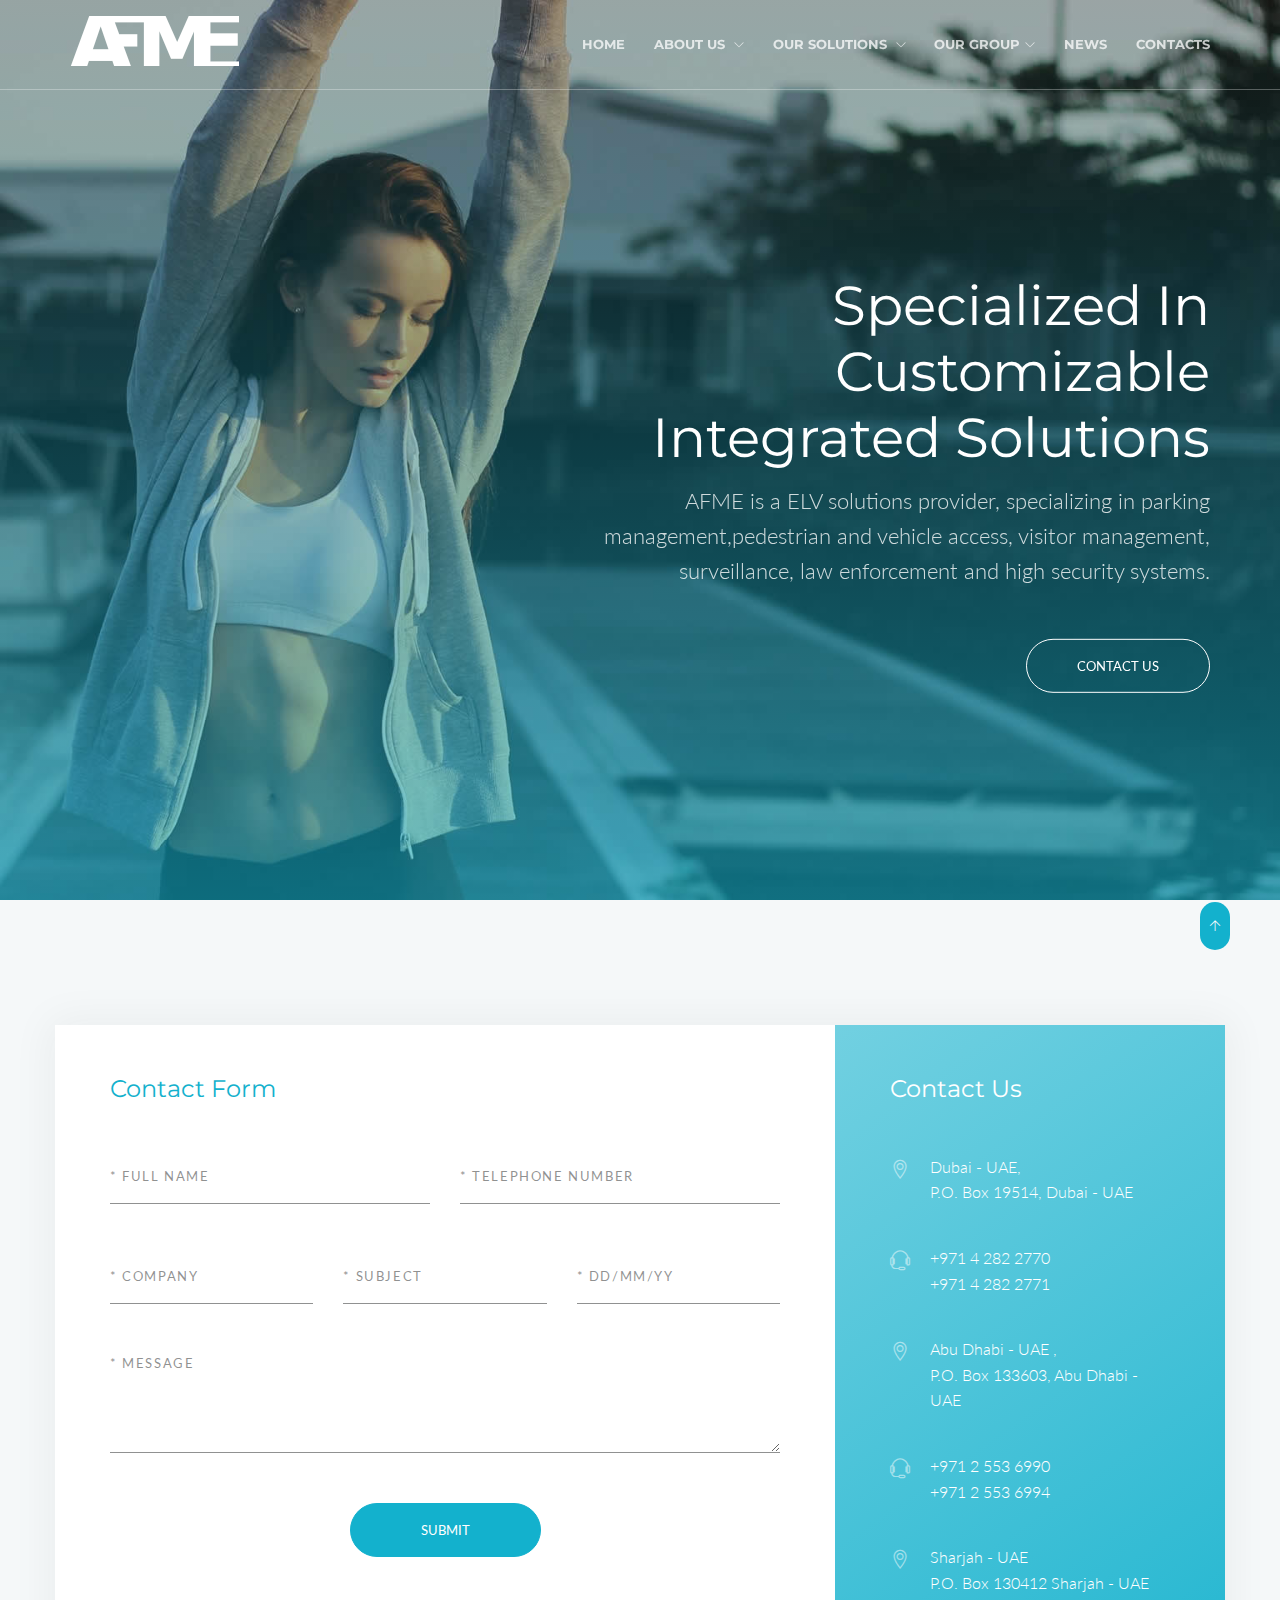
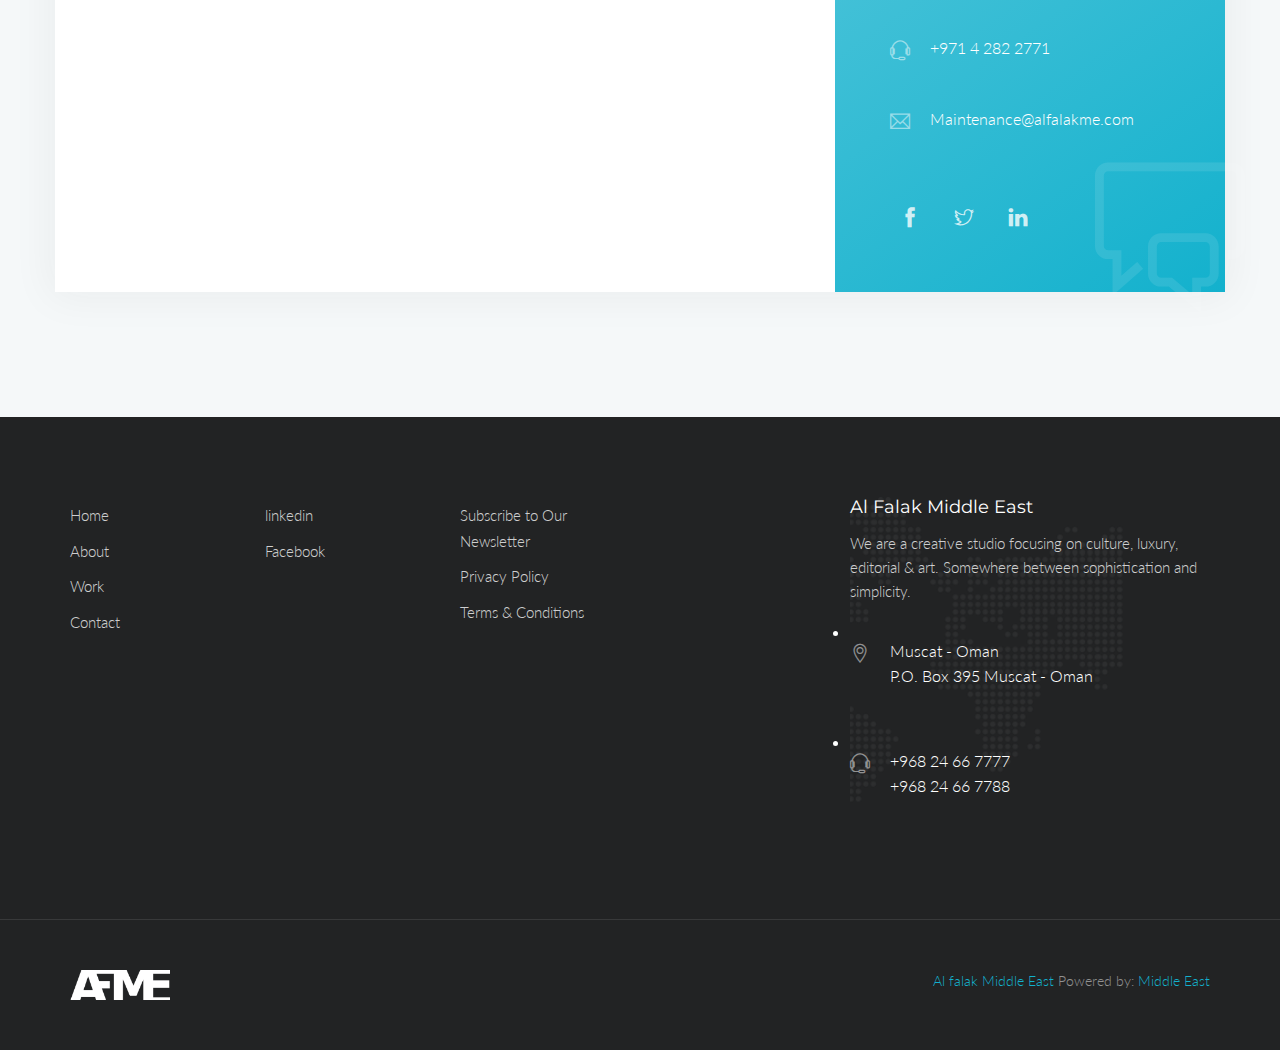
<file: Al falak contact us.html>
<!DOCTYPE html>
<html lang="en" class="no-js">
    <!-- Begin Head -->
    <head>
        <!-- Basic -->
        <meta charset="utf-8"/>
        <meta name="viewport" content="width=device-width, initial-scale=1, shrink-to-fit=no">
        <meta http-equiv="x-ua-compatible" content="ie=edge">
        <title>Contact Us</title>
        <meta name="keywords" content="HTML5 Theme" />
        <meta name="description" content="Megakit - HTML5 Theme">
        <meta name="author" content="keenthemes.com">

        <!-- Web Fonts -->
        <link href="https://fonts.googleapis.com/css?family=Lato:300,400,400i|Montserrat:400,700" rel="stylesheet">

        <!-- Vendor Styles -->
        <link href="vendor/bootstrap/css/bootstrap.min.css" rel="stylesheet" type="text/css"/>
        <link href="css/animate.css" rel="stylesheet" type="text/css"/>
        <link href="vendor/themify/themify.css" rel="stylesheet" type="text/css"/>
        <link href="vendor/scrollbar/scrollbar.min.css" rel="stylesheet" type="text/css"/>
        <link href="vendor/swiper/swiper.min.css" rel="stylesheet" type="text/css"/>

        <!-- Theme Styles -->
        <link href="css/style.css" rel="stylesheet" type="text/css"/>
        <link href="css/global/global.css" rel="stylesheet" type="text/css"/>

        <!-- Favicon -->
        <link rel="shortcut icon" href="img/favicon.ico" type="image/x-icon">
        <link rel="apple-touch-icon" href="img/apple-touch-icon.png">
    </head>
    <!-- End Head -->

    <!-- Body -->
    <body>

        <!--========== HEADER V2 ==========-->
        <header class="navbar-fixed-top s-header-v2 js__header-sticky">
            <!-- Navbar -->
            <nav class="s-header-v2__navbar">
                <div class="container g-display-table--lg">
                    <!-- Navbar Row -->
                    <div class="s-header-v2__navbar-row">
                        <!-- Brand and toggle get grouped for better mobile display -->
                        <div class="s-header-v2__navbar-col">
                            <button type="button" class="collapsed s-header-v2__toggle" data-toggle="collapse" data-target="#nav-collapse" aria-expanded="false">
                                <span class="s-header-v2__toggle-icon-bar"></span>
                            </button>
                        </div>

                        <div class="s-header-v2__navbar-col s-header-v2__navbar-col-width--180">
                            <!-- Logo -->
                            <div class="s-header-v2__logo">
                                <a href="index.html" class="s-header-v2__logo-link">
                                    <img class="s-header-v2__logo-img s-header-v2__logo-img--default" src="img/LOGO111.png" alt="Dublin Logo">
                                    <img class="s-header-v2__logo-img s-header-v2__logo-img--shrink" src="img/LOGO111.png" alt="Dublin Logo">
                                </a>
                            </div>
                            <!-- End Logo -->
                        </div>
                        
                        <div class="s-header-v2__navbar-col s-header-v2__navbar-col--right">
                            <!-- Collect the nav links, forms, and other content for toggling -->
                            <div class="collapse navbar-collapse s-header-v2__navbar-collapse" id="nav-collapse">
                                <ul class="s-header-v2__nav">
                                    <li class="s-header-v2__nav-item"><a href="Al falak contact us.html" class="s-header-v2__nav-link">Home</a></li>
                                   
                                    <!-- Home -->
                                    <li class="dropdown s-header-v2__nav-item s-header-v2__dropdown-on-hover">
                                        <a href="javascript:void(0);" class="dropdown-toggle s-header-v2__nav-link" data-toggle="dropdown" role="button" aria-haspopup="true" aria-expanded="false">About Us <span class="g-font-size-10--xs g-margin-l-5--xs ti-angle-down"></span></a>
                                        <ul class="dropdown-menu s-header-v2__dropdown-menu">
                                            <li><a href="al falak About AFME.html" class="s-header-v2__dropdown-menu-link">About AFME</a></li>
                                            <li><a href="Our Clients.html" class="s-header-v2__dropdown-menu-link">Our Clients</a></li>
                                            
                                        </ul>
                                    </li>
                                    <!-- End Home -->
                                    
                                     <!-- Pages -->
                                     <li class="dropdown s-header-v2__nav-item s-header-v2__dropdown-on-hover">
                                        <a href="javascript:void(0);" class="dropdown-toggle s-header-v2__nav-link" data-toggle="dropdown" role="button" aria-haspopup="true" aria-expanded="false">Our Solutions <span class="g-font-size-10--xs g-margin-l-5--xs ti-angle-down"></span></a>
                                        <ul class="dropdown-menu s-header-v2__dropdown-menu">
                                            <li><a href="https://sandeep1138.github.io/Download/" class="s-header-v2__dropdown-menu-link">Parking Management</a></li>
                                            <li><a href="https://sandeep1138.github.io/Sandeep-/" class="s-header-v2__dropdown-menu-link">Pedestrian & Vehicle Access</a></li>
                                            <li><a href="https://sandeep1138.github.io/delhiinfomedia.in/" class="s-header-v2__dropdown-menu-link">Visitor Management</a></li>
                                            <li><a href="https://sandeep1138.github.io/Admin-panel-cbytes/" class="s-header-v2__dropdown-menu-link">surveillance & Law enforcement</a></li>
                                            <li><a href="High Security.html" class="s-header-v2__dropdown-menu-link">High Security</a></li>
                                            
                                        </ul>
                                    </li>
                                    <!-- End Pages -->
  




                                   <!-- Pages -->
  <li class="dropdown s-header-v2__nav-item s-header-v2__dropdown-on-hover">
    <a href="javascript:void(0);" class="dropdown-toggle s-header-v2__nav-link" data-toggle="dropdown" role="button" aria-haspopup="true" aria-expanded="false">Our Group<span class="g-font-size-10--xs g-margin-l-5--xs ti-angle-down"></span></a>
    <ul class="dropdown-menu s-header-v2__dropdown-menu">
        <li><a href="Al falak POST Tension.html" class="s-header-v2__dropdown-menu-link">Al Falak POST Tension</a></li>
        <li><a href="Park Plus.html" class="s-header-v2__dropdown-menu-link">Park Plus</a></li>
        
        
    </ul>
</li>
<!-- End Pages -->





                                    <li class="s-header-v2__nav-item"><a href="https://sandeep1138.github.io/signature-0007/" class="s-header-v2__nav-link">NEWS</a></li>
                                    <li class="s-header-v2__nav-item"><a href="Al falak contact us.html" class="s-header-v2__nav-link">Contacts</a></li>
                                   
                                </ul>
                            </div>
                            <!-- End Nav Menu -->
                        </div>
                    </div>
                    <!-- End Navbar Row -->
                </div>
            </nav>
            <!-- End Navbar -->
        </header>
        <!--========== END HEADER V2 ==========-->

        <!--========== SWIPER SLIDER ==========-->
       
            <!-- Swiper Wrapper -->
            <div class="s-swiper js__swiper-slider">
                
                <div class="s-promo-block-v4 g-fullheight--xs g-bg-position--center swiper-slide" style="background: url('img/1920x1080/13.jpg');">
                    <div class="container g-text-right--xs g-ver-center--xs">
                        <div class="row">
                            <div class="col-md-7 col-md-offset-5">
                                <div class="g-margin-b-50--xs">
                                    <h2 class="g-font-size-32--xs g-font-size-45--sm g-font-size-55--md g-color--white">   <br>Specialized in Customizable Integrated Solutions</h2>
                                    <p class="g-font-size-18--xs g-font-size-22--sm g-color--white-opacity">AFME is a ELV solutions provider, specializing in parking management,pedestrian and vehicle access, visitor management, surveillance, law enforcement and high security systems.</p>
                                </div>
                                <a href="mailto:maintenance@alfalakme.com" class="text-uppercase s-btn s-btn--md s-btn--white-brd g-radius--50 g-padding-x-50--xs">CONTACT US</a>
                            </div>
                        </div>
                    </div>
                </div>
            </div>
            <!-- End Swiper Wrapper -->

            <!-- Pagination -->
            <div class="s-swiper__pagination-v1 s-swiper__pagination-v1--bc s-swiper__pagination-v1--white js__swiper-pagination"></div>
        </div>
        <!--========== END SWIPER SLIDER ==========-->

        
       

      
           

        
      
        <!-- Form -->
        <div id="js__scroll-to-appointment" class="g-bg-color--sky-light g-padding-y-80--xs g-padding-y-125--sm">
            <div class="container g-bg-color--white g-box-shadow__dark-lightest-v3">
                <div class="row">
                    <!-- Form -->
                    <div class="col-md-8 js__form-eqaul-height-v1">
                        <div class="g-padding-x-40--xs g-padding-y-50--xs">
                            <h2 class="g-font-size-24--xs g-color--primary g-margin-b-50--xs">Contact Form</h2>
                            <form>
                                <div class="row g-margin-b-30--xs g-margin-b-50--md">
                                    <div class="col-sm-6 g-margin-b-30--xs g-margin-b-0--md">
                                        <input type="text" class="form-control s-form-v4__input g-padding-l-0--xs" placeholder="* Full Name">
                                    </div>
                                    <div class="col-sm-6">
                                        <input type="text" class="form-control s-form-v4__input g-padding-l-0--xs" placeholder="* Telephone Number">
                                    </div>
                                </div>
                                <div class="row g-margin-b-50--xs g-margin-b-50--md">
                                    <div class="col-sm-4 g-margin-b-30--xs g-margin-b-0--md">
                                        <input type="text" class="form-control s-form-v4__input g-padding-l-0--xs" placeholder="* Company">
                                    </div>
                                    <div class="col-sm-4 g-margin-b-30--xs g-margin-b-0--md">
                                        <input type="text" class="form-control s-form-v4__input g-padding-l-0--xs" placeholder="* Subject">
                                    </div>
                                    <div class="col-sm-4">
                                        <input type="text" class="form-control s-form-v4__input g-padding-l-0--xs" placeholder="* DD/MM/YY">
                                    </div>
                                </div>
                                <div class="g-margin-b-50--xs">
                                    <textarea class="form-control s-form-v4__input g-padding-l-0--xs" rows="5" placeholder="* Message"></textarea>
                                </div>
                                <div class="g-text-center--xs">
                                    <button type="submit" class="text-uppercase s-btn s-btn--md s-btn--primary-bg g-radius--50 g-padding-x-70--xs g-margin-b-20--xs">Submit</button>
                                </div>
                            </form>
                        </div>
                    </div>
                    <!-- End Form -->

                    <!-- Contacts -->
                    <div class="col-md-4 g-bg-color--primary-ltr js__form-eqaul-height-v1">
                        <div class="g-overflow--hidden g-padding-x-40--xs g-padding-y-50--xs">
                            <h2 class="g-font-size-24--xs g-color--white g-margin-b-50--xs">Contact Us</h2>
                            <ul class="list-unstyled g-margin-b-70--xs">
                                <li class="clearfix g-color--white g-margin-b-40--xs">
                                    <div class="g-media g-width-40--xs g-margin-t-5--xs">
                                        <i class="g-font-size-20--xs g-color--white-opacity-light ti-location-pin"></i>
                                    </div>
                                    <div class="g-media__body">
                                         Dubai - UAE, <br>  P.O. Box 19514, Dubai - UAE
                                    </div>
                                </li>
                                <li class="clearfix g-color--white g-margin-b-40--xs">
                                    <div class="g-media g-width-40--xs g-margin-t-5--xs">
                                        <i class="g-font-size-20--xs g-color--white-opacity-light ti-headphone-alt"></i>
                                    </div>
                                    <div class="g-media__body">
                                        +971 4 282 2770 <br> +971 4 282 2771 
                                    </div>
                                </li>
                                <li class="clearfix g-color--white g-margin-b-40--xs">
                                    <div class="g-media g-width-40--xs g-margin-t-5--xs">
                                        <i class="g-font-size-20--xs g-color--white-opacity-light ti-location-pin"></i>
                                    </div>
                                    <div class="g-media__body">
                                        Abu Dhabi - UAE , <br>   P.O. Box 133603, Abu Dhabi - UAE 
                                    </div>
                                </li>
                                <li class="clearfix g-color--white g-margin-b-40--xs">
                                    <div class="g-media g-width-40--xs g-margin-t-5--xs">
                                        <i class="g-font-size-20--xs g-color--white-opacity-light ti-headphone-alt"></i>
                                    </div>
                                    <div class="g-media__body">
                                        +971 2 553 6990<br>  +971 2 553 6994 
                                    </div>
                                </li>
                                <li class="clearfix g-color--white g-margin-b-40--xs">
                                    <div class="g-media g-width-40--xs g-margin-t-5--xs">
                                        <i class="g-font-size-20--xs g-color--white-opacity-light ti-location-pin"></i>
                                    </div>
                                    <div class="g-media__body">
                                        Sharjah - UAE <br>P.O. Box 130412 Sharjah - UAE 
                                    </div>
                                </li>
                                <li class="clearfix g-color--white g-margin-b-40--xs">
                                    <div class="g-media g-width-40--xs g-margin-t-5--xs">
                                        <i class="g-font-size-20--xs g-color--white-opacity-light ti-headphone-alt"></i>
                                    </div>
                                    <div class="g-media__body">
                                        +971 4 282 2771 
                                    </div>
                                </li>





                                <li class="clearfix g-color--white g-margin-b-40--xs">
                                    <div class="g-media g-width-40--xs g-margin-t-5--xs">
                                        <i class="g-font-size-20--xs g-color--white-opacity-light ti-email"></i>
                                    </div>
                                     <div class="g-media__body">
                                        Maintenance@alfalakme.com
                                    </div>
                                </li>
                            </ul>
                            <ul class="list-inline g-ul-li-lr-15--xs">
                                <li><a href="#"><i class="g-font-size-20--xs g-color--white-opacity ti-facebook"></i></a></li>
                                <li><a href="#"><i class="g-font-size-20--xs g-color--white-opacity ti-twitter"></i></a></li>
                                <li><a href="#"><i class="g-font-size-20--xs g-color--white-opacity ti-linkedin"></i></a></li>
                            </ul>
                            <i class="g-font-size-150--xs g-color--white-opacity-lightest ti-comments" style="position: absolute; bottom: -1.25rem; right: -1.25rem;"></i>
                        </div>
                    </div>
                    <!-- End Contacts -->
                </div>
            </div>
        </div>
        <!-- End Form -->
        <!--========== END PAGE CONTENT ==========-->

        <!--========== FOOTER ==========-->
        <footer class="g-bg-color--dark">
            <!-- Links -->
            <div class="g-hor-divider__dashed--white-opacity-lightest">
                <div class="container g-padding-y-80--xs">
                    <div class="row">
                        <div class="col-sm-2 g-margin-b-20--xs g-margin-b-0--md">
                            <ul class="list-unstyled g-ul-li-tb-5--xs g-margin-b-0--xs">
                                <li><a class="g-font-size-15--xs g-color--white-opacity" href="     ">Home</a></li>
                                <li><a class="g-font-size-15--xs g-color--white-opacity" href="     ">About</a></li>
                                <li><a class="g-font-size-15--xs g-color--white-opacity" href="     ">Work</a></li>
                                <li><a class="g-font-size-15--xs g-color--white-opacity" href="     ">Contact</a></li>
                               
                            </ul>
                        </div>
                        <div class="col-sm-2 g-margin-b-20--xs g-margin-b-0--md">
                            <ul class="list-unstyled g-ul-li-tb-5--xs g-margin-b-0--xs">
                                <li><a class="g-font-size-15--xs g-color--white-opacity" href="           ">linkedin</a></li>
                                <li><a class="g-font-size-15--xs g-color--white-opacity" href="           ">Facebook</a></li>
                                  
                              
                            </ul>
                        </div>
                        <div class="col-sm-2 g-margin-b-40--xs g-margin-b-0--md">
                            <ul class="list-unstyled g-ul-li-tb-5--xs g-margin-b-0--xs">
                               
                                <li><a class="g-font-size-15--xs g-color--white-opacity" href="       ">Subscribe to Our Newsletter</a></li>
                                <li><a class="g-font-size-15--xs g-color--white-opacity" href="       ">Privacy Policy</a></li>
                                <li><a class="g-font-size-15--xs g-color--white-opacity" href="       ">Terms &amp; Conditions</a></li>
                               
                            </ul>
                        </div>
                        <div class="col-md-4 col-md-offset-2 col-sm-5 col-sm-offset-1 s-footer__logo g-padding-y-50--xs g-padding-y-0--md">
                            <h3 class="g-font-size-18--xs g-color--white">Al falak Middle East</h3>
                            <p class="g-color--white-opacity">We are a creative studio focusing on culture, luxury, editorial &amp; art. Somewhere between sophistication and simplicity.</p>
                            <li class="clearfix g-color--white g-margin-b-40--xs">
                                <div class="g-media g-width-40--xs g-margin-t-5--xs">
                                    <i class="g-font-size-20--xs g-color--white-opacity-light ti-location-pin"></i>
                                </div>
                                <div class="g-media__body">
                                    Muscat - Oman <br>   P.O. Box 395 Muscat - Oman 
                                </div>
                            </li>
                            <li class="clearfix g-color--white g-margin-b-40--xs">
                                <div class="g-media g-width-40--xs g-margin-t-5--xs">
                                    <i class="g-font-size-20--xs g-color--white-opacity-light ti-headphone-alt"></i>
                                </div>
                                <div class="g-media__body">
                                    +968 24 66 7777 <br> +968 24 66 7788 
                                </div>
                            </li>
                          

                        </div>
                    </div>
                </div>
            </div>
            <!-- End Links -->

            <!-- Copyright -->
            <div class="container g-padding-y-50--xs">
                <div class="row">
                    <div class="col-xs-6">
                        <a href="index.html">
                            <img class="g-width-100--xs g-height-auto--xs" src="img/LOGO111.png" alt="Megakit Logo">
                        </a>
                    </div>
                    <div class="col-xs-6 g-text-right--xs">
                        <p class="g-font-size-14--xs g-margin-b-0--xs g-color--white-opacity-light"><a href="#">Al falak Middle East</a> Powered by: <a href=" ">Middle East</a></p>
                    </div>
                </div>
            </div>
            <!-- End Copyright -->
        </footer>
        <!--========== END FOOTER ==========-->

        <!-- Back To Top -->
        <a href="javascript:void(0);" class="s-back-to-top js__back-to-top"></a>

        <!--========== JAVASCRIPTS (Load javascripts at bottom, this will reduce page load time) ==========-->
        <!-- Vendor -->
        <script type="text/javascript" src="vendor/jquery.min.js"></script>
        <script type="text/javascript" src="vendor/jquery.migrate.min.js"></script>
        <script type="text/javascript" src="vendor/bootstrap/js/bootstrap.min.js"></script>
        <script type="text/javascript" src="vendor/jquery.smooth-scroll.min.js"></script>
        <script type="text/javascript" src="vendor/jquery.back-to-top.min.js"></script>
        <script type="text/javascript" src="vendor/scrollbar/jquery.scrollbar.min.js"></script>
        <script type="text/javascript" src="vendor/swiper/swiper.jquery.min.js"></script>
        <script type="text/javascript" src="vendor/masonry/jquery.masonry.pkgd.min.js"></script>
        <script type="text/javascript" src="vendor/masonry/imagesloaded.pkgd.min.js"></script>
        <script type="text/javascript" src="vendor/jquery.equal-height.min.js"></script>
        <script type="text/javascript" src="vendor/jquery.parallax.min.js"></script>
        <script type="text/javascript" src="vendor/jquery.wow.min.js"></script>

        <!-- General Components and Settings -->
        <script type="text/javascript" src="js/global.min.js"></script>
        <script type="text/javascript" src="js/components/header-sticky.min.js"></script>
        <script type="text/javascript" src="js/components/scrollbar.min.js"></script>
        <script type="text/javascript" src="js/components/swiper.min.js"></script>
        <script type="text/javascript" src="js/components/masonry.min.js"></script>
        <script type="text/javascript" src="js/components/equal-height.min.js"></script>
        <script type="text/javascript" src="js/components/parallax.min.js"></script>
        <script type="text/javascript" src="js/components/wow.min.js"></script>
        <!--========== END JAVASCRIPTS ==========-->

    </body>
    <!-- End Body -->
</html>
</file>
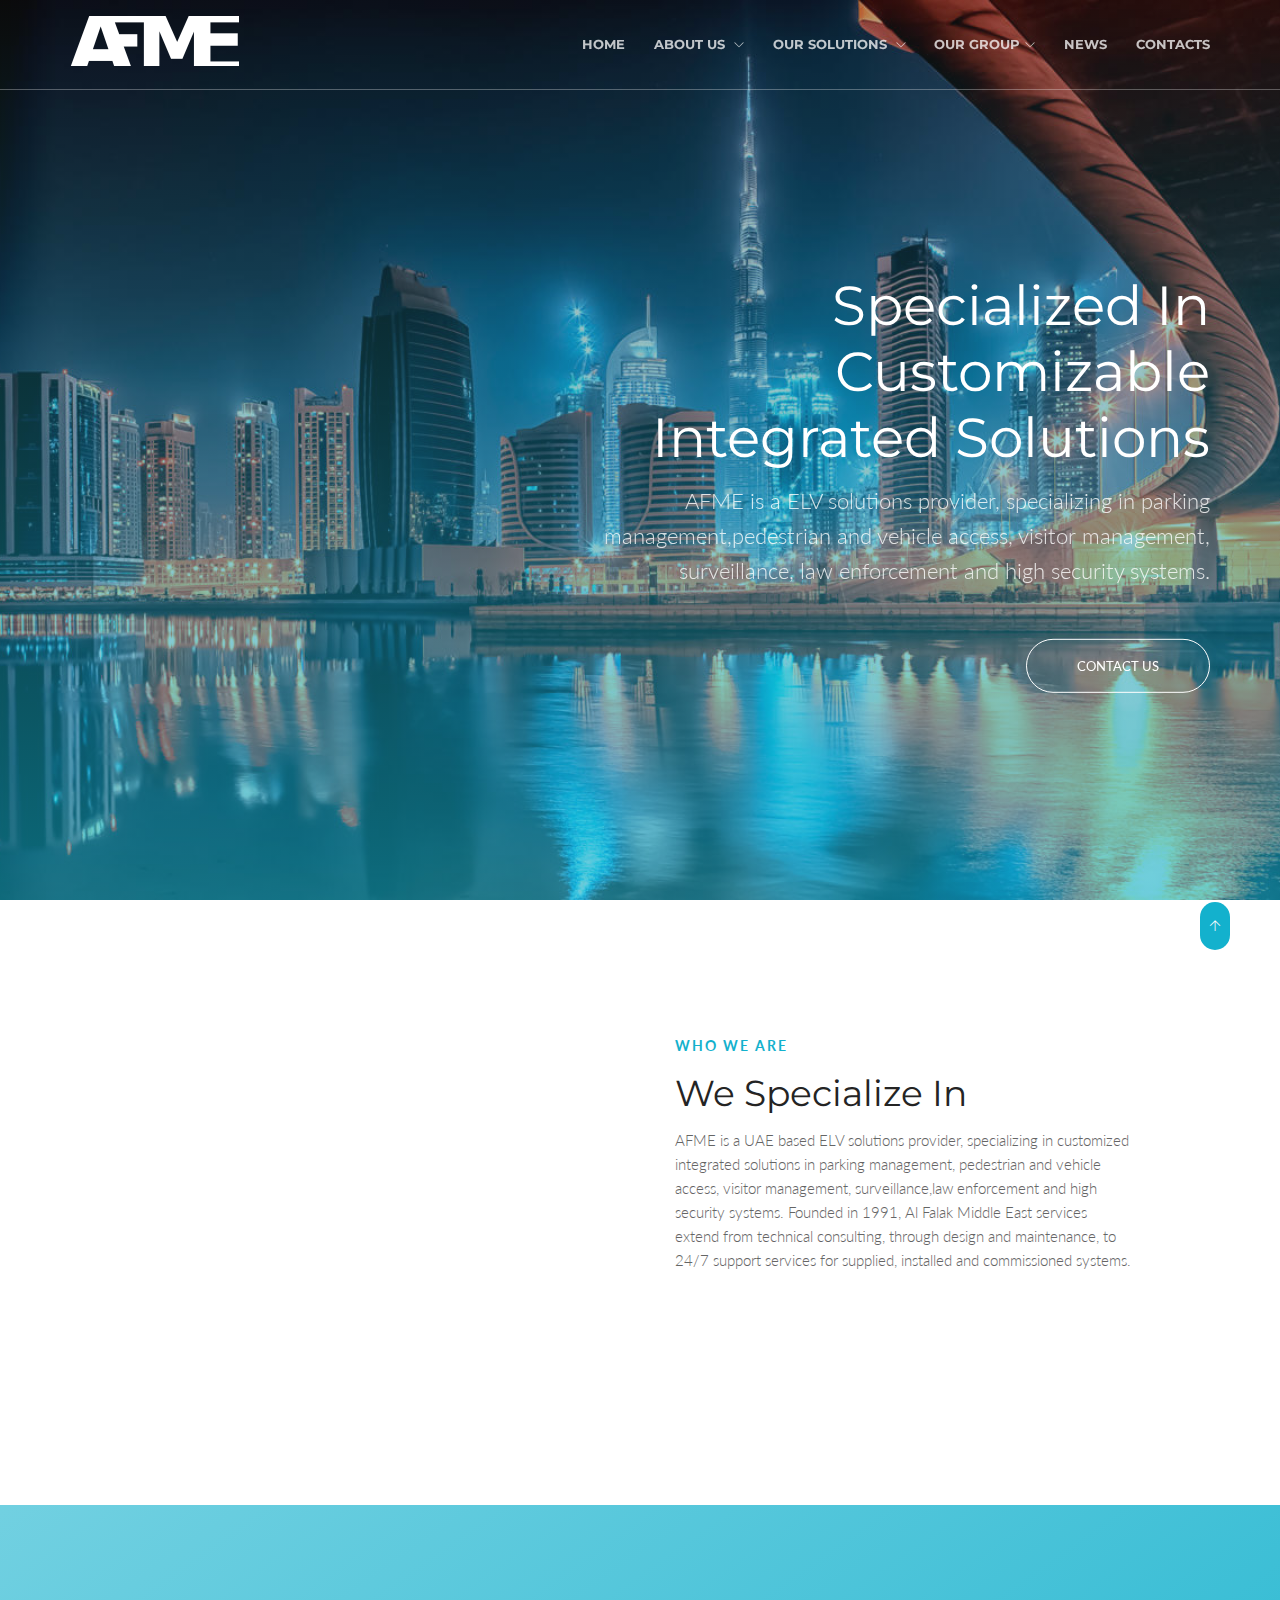
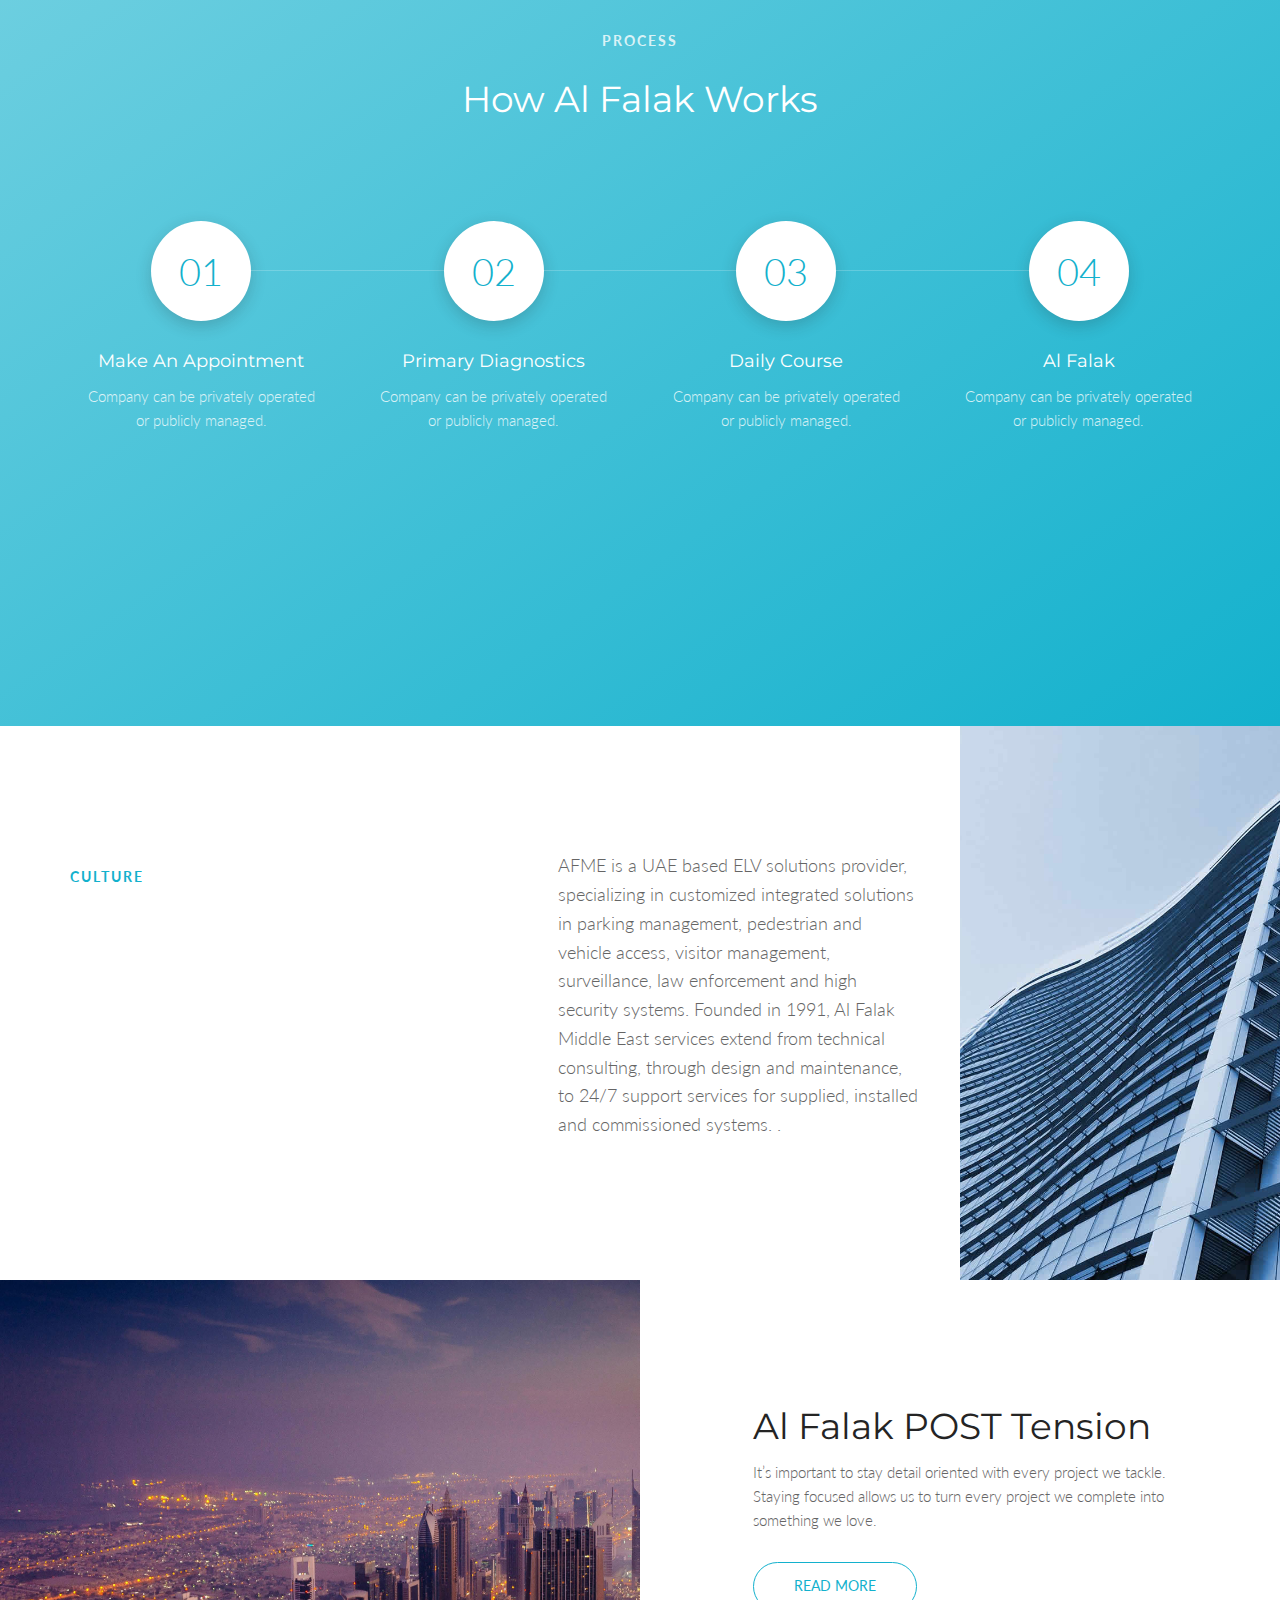
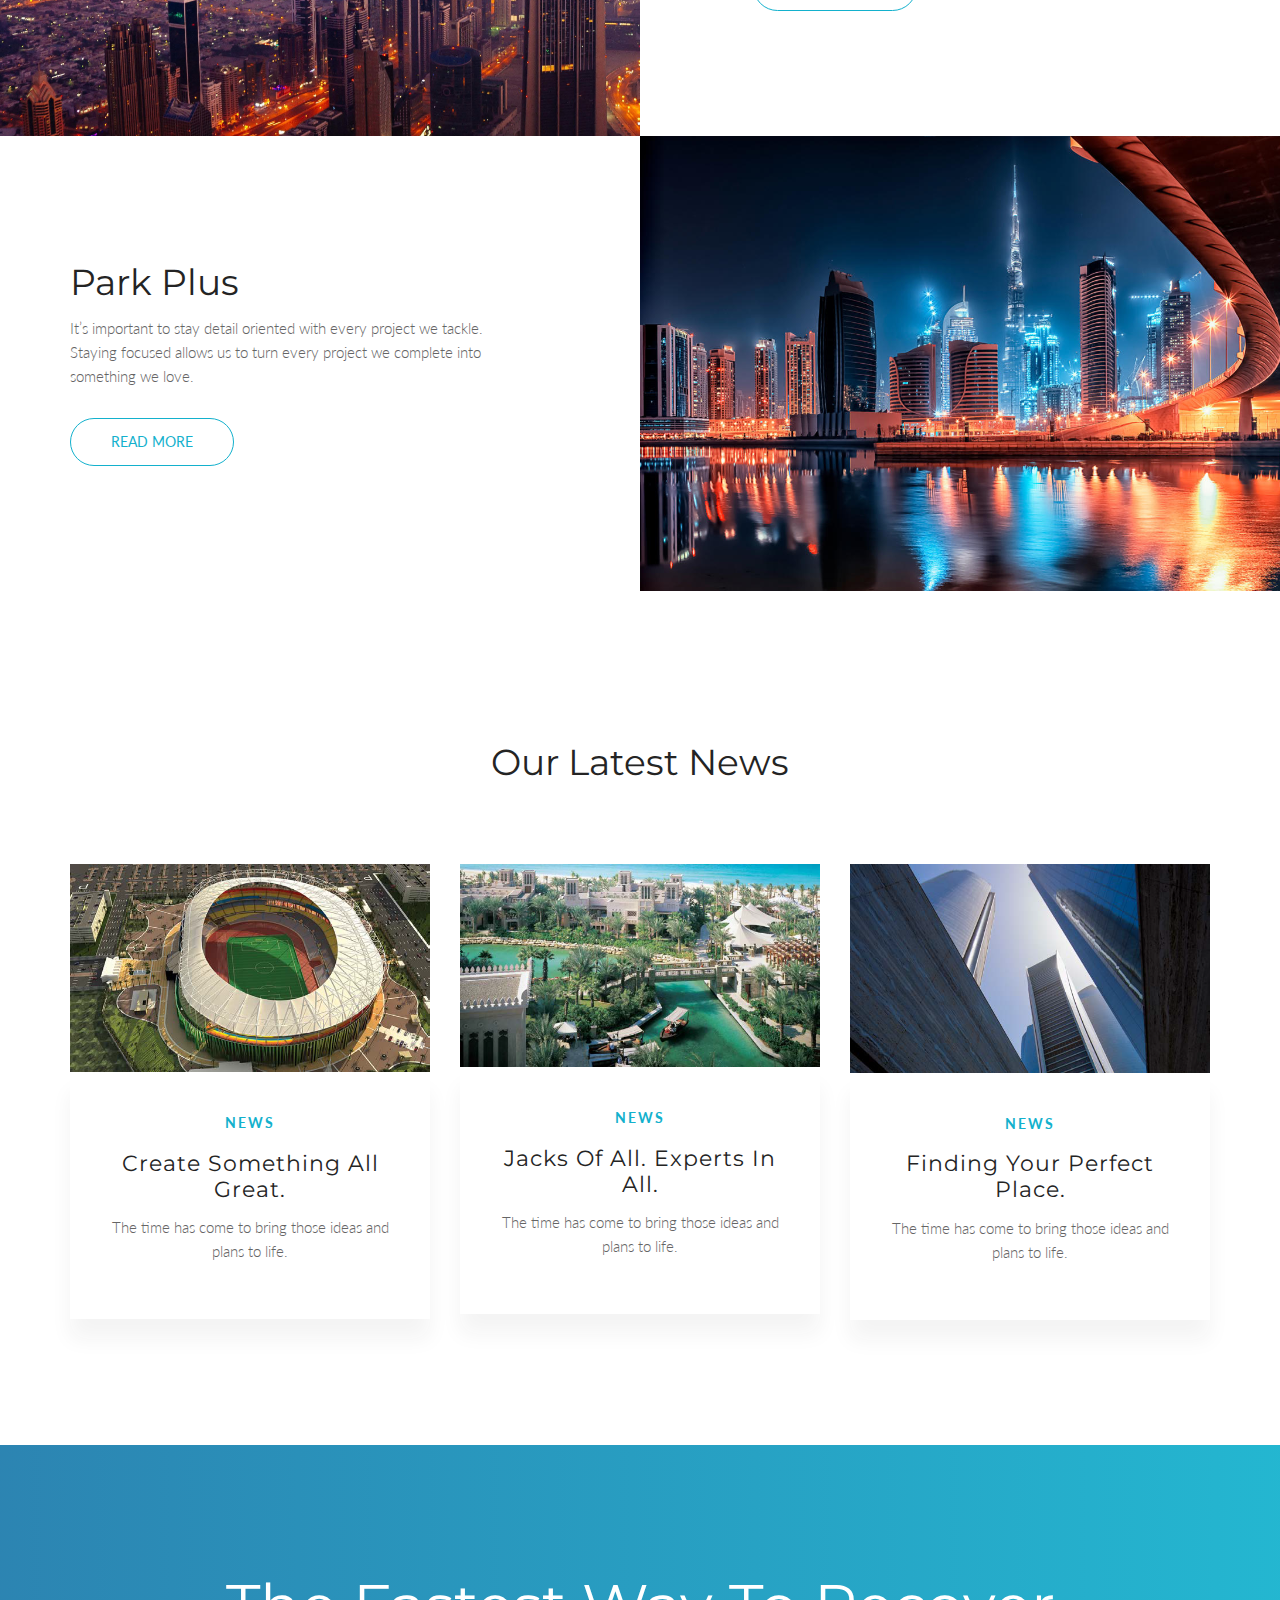
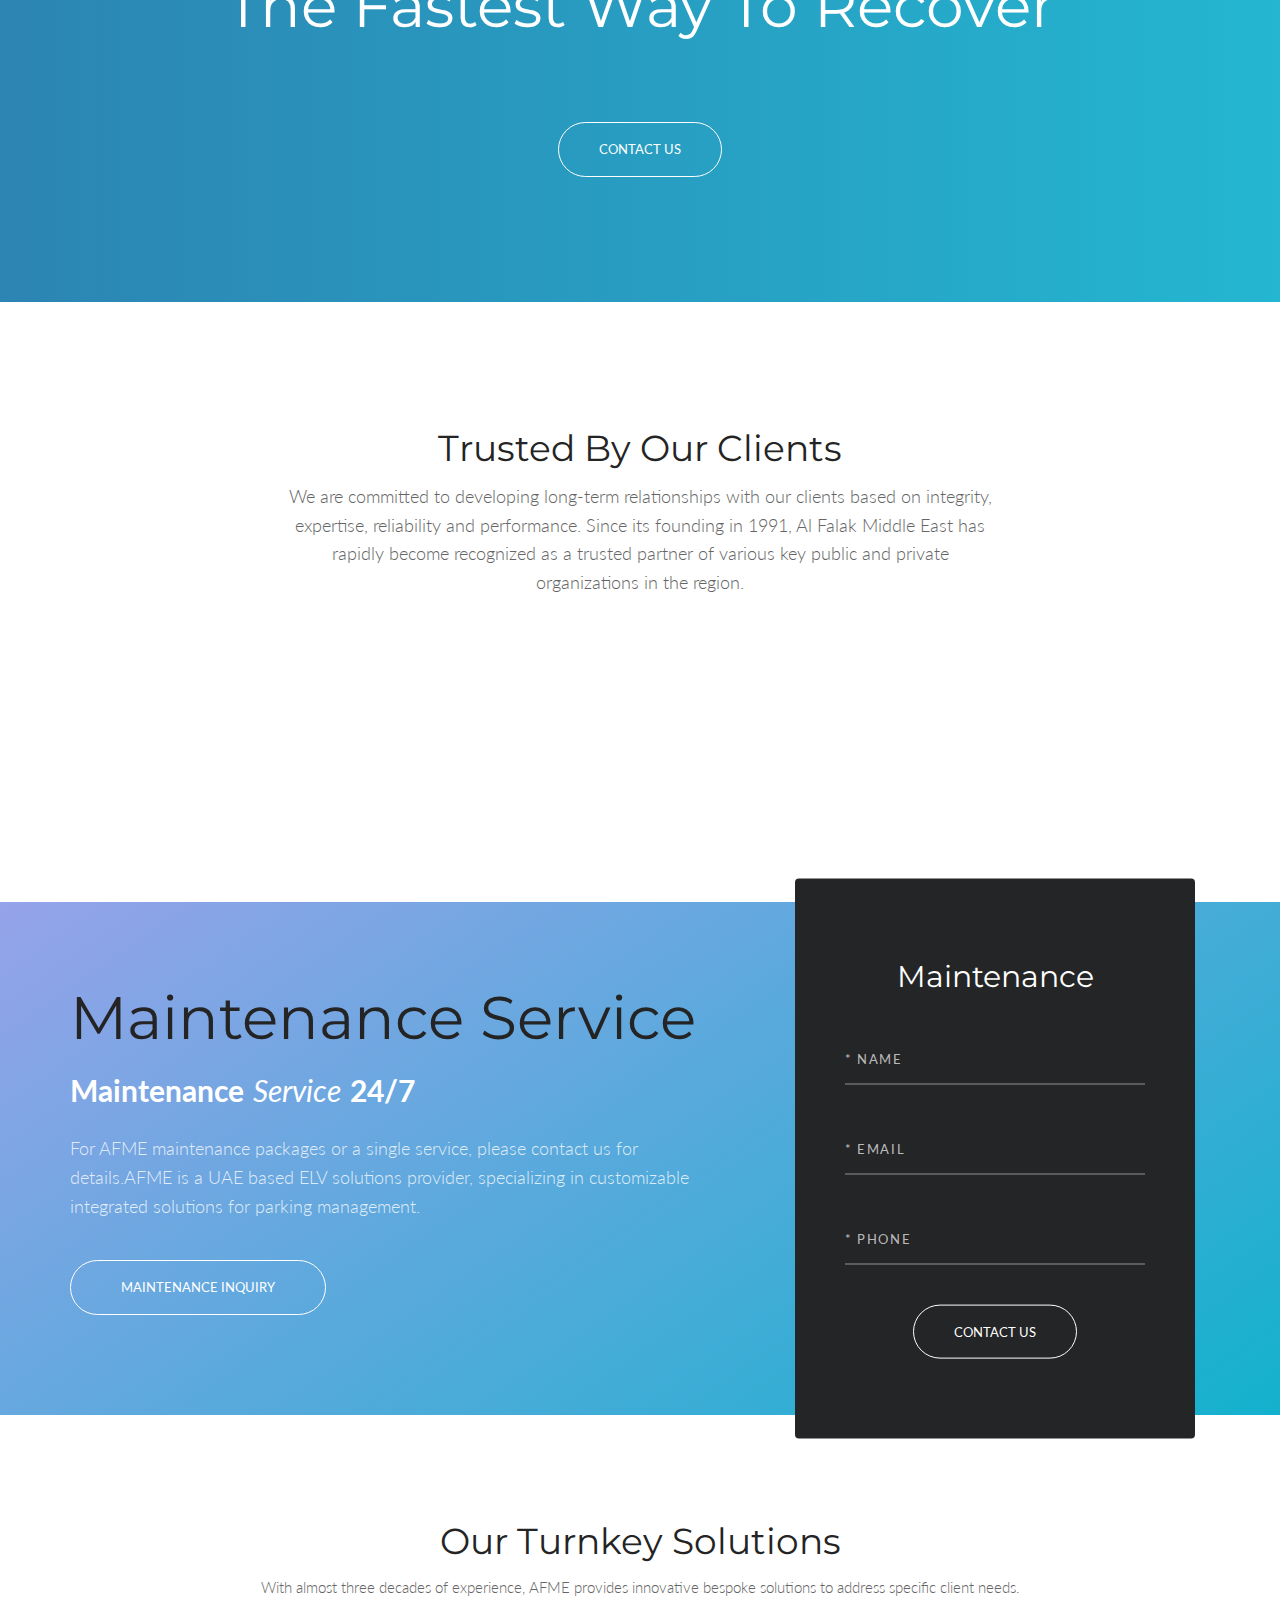
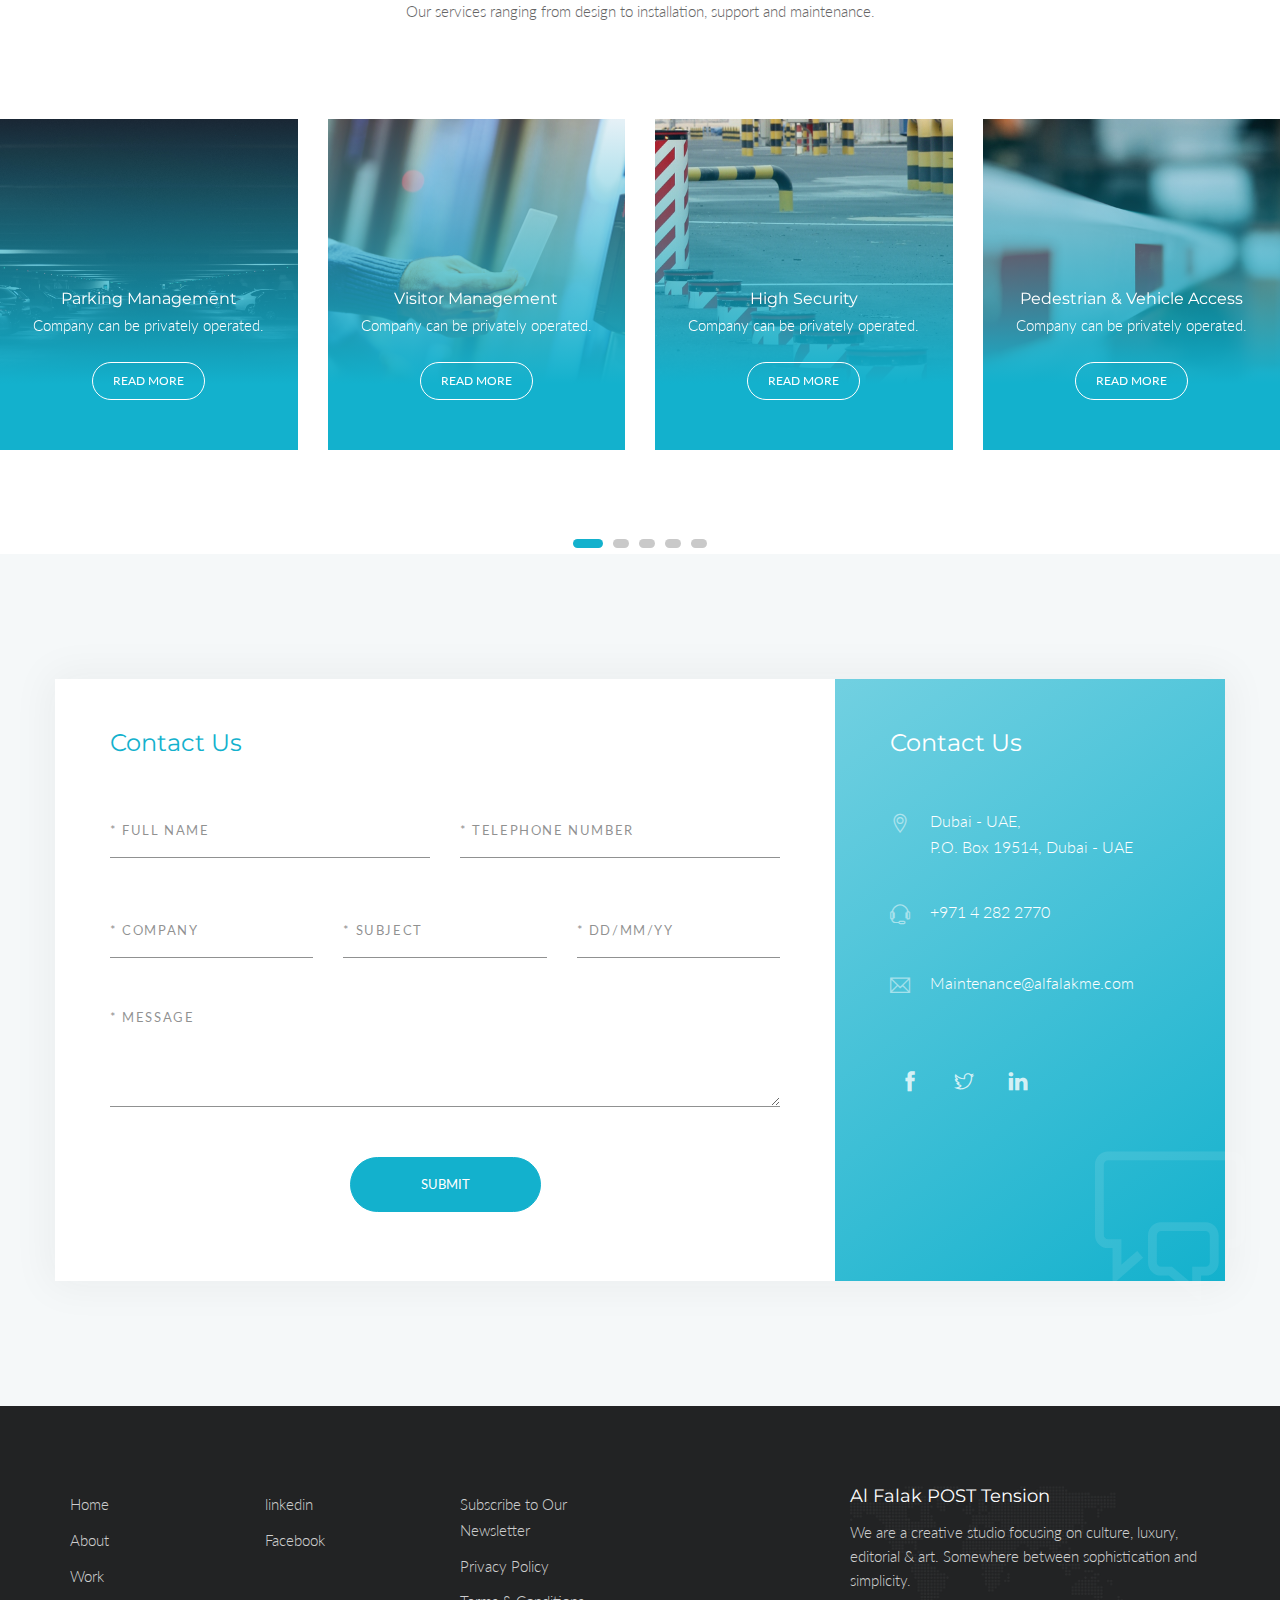
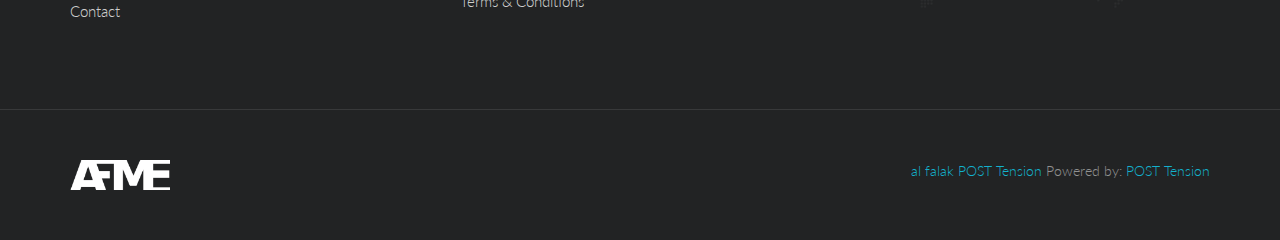
<file: al falak Home.html>
<!DOCTYPE html>
<html lang="en" class="no-js">
    <!-- Begin Head -->
    <head>
        <!-- Basic -->
        <meta charset="utf-8"/>
        <meta name="viewport" content="width=device-width, initial-scale=1, shrink-to-fit=no">
        <meta http-equiv="x-ua-compatible" content="ie=edge">
        <title>Al falak </title>
        <meta name="keywords" content="HTML5 Theme" />
        <meta name="description" content="Megakit - HTML5 Theme">
        <meta name="author" content="keenthemes.com">

        <!-- Web Fonts -->
        <link href="https://fonts.googleapis.com/css?family=Lato:300,400,400i|Montserrat:400,700" rel="stylesheet">

        <!-- Vendor Styles -->
        <link href="vendor/bootstrap/css/bootstrap.min.css" rel="stylesheet" type="text/css"/>
        <link href="css/animate.css" rel="stylesheet" type="text/css"/>
        <link href="vendor/themify/themify.css" rel="stylesheet" type="text/css"/>
        <link href="vendor/scrollbar/scrollbar.min.css" rel="stylesheet" type="text/css"/>
        <link href="vendor/swiper/swiper.min.css" rel="stylesheet" type="text/css"/>

        <!-- Theme Styles -->
        <link href="css/style.css" rel="stylesheet" type="text/css"/>
        <link href="css/global/global.css" rel="stylesheet" type="text/css"/>

        <!-- Favicon -->
        <link rel="shortcut icon" href="img/favicon.ico" type="image/x-icon">
        <link rel="apple-touch-icon" href="img/apple-touch-icon.png">
    </head>
    <!-- End Head -->

    <!-- Body -->
    <body>

        <!--========== HEADER V2 ==========-->
        <header class="navbar-fixed-top s-header-v2 js__header-sticky">
            <!-- Navbar -->
            <nav class="s-header-v2__navbar">
                <div class="container g-display-table--lg">
                    <!-- Navbar Row -->
                    <div class="s-header-v2__navbar-row">
                        <!-- Brand and toggle get grouped for better mobile display -->
                        <div class="s-header-v2__navbar-col">
                            <button type="button" class="collapsed s-header-v2__toggle" data-toggle="collapse" data-target="#nav-collapse" aria-expanded="false">
                                <span class="s-header-v2__toggle-icon-bar"></span>
                            </button>
                        </div>

                        <div class="s-header-v2__navbar-col s-header-v2__navbar-col-width--180">
                            <!-- Logo -->
                            <div class="s-header-v2__logo">
                                <a href="index.html" class="s-header-v2__logo-link">
                                    <img class="s-header-v2__logo-img s-header-v2__logo-img--default" src="img/LOGO111.png" alt="Dublin Logo">
                                    <img class="s-header-v2__logo-img s-header-v2__logo-img--shrink" src="img/LOGO111.png" alt="Dublin Logo">
                                </a>
                            </div>
                            <!-- End Logo -->
                        </div>
                        
                        <div class="s-header-v2__navbar-col s-header-v2__navbar-col--right">
                            <!-- Collect the nav links, forms, and other content for toggling -->
                            <div class="collapse navbar-collapse s-header-v2__navbar-collapse" id="nav-collapse">
                                <ul class="s-header-v2__nav">
                                    <li class="s-header-v2__nav-item"><a href="Al falak contact us.html" class="s-header-v2__nav-link">Home</a></li>
                                   
                                    <!-- Home -->
                                    <li class="dropdown s-header-v2__nav-item s-header-v2__dropdown-on-hover">
                                        <a href="javascript:void(0);" class="dropdown-toggle s-header-v2__nav-link" data-toggle="dropdown" role="button" aria-haspopup="true" aria-expanded="false">About Us <span class="g-font-size-10--xs g-margin-l-5--xs ti-angle-down"></span></a>
                                        <ul class="dropdown-menu s-header-v2__dropdown-menu">
                                            <li><a href="al falak About AFME.html" class="s-header-v2__dropdown-menu-link">About AFME</a></li>
                                            <li><a href="Our Clients.html" class="s-header-v2__dropdown-menu-link">Our Clients</a></li>
                                            
                                        </ul>
                                    </li>
                                    <!-- End Home -->
                                    
                                     <!-- Pages -->
                                     <li class="dropdown s-header-v2__nav-item s-header-v2__dropdown-on-hover">
                                        <a href="javascript:void(0);" class="dropdown-toggle s-header-v2__nav-link" data-toggle="dropdown" role="button" aria-haspopup="true" aria-expanded="false">Our Solutions <span class="g-font-size-10--xs g-margin-l-5--xs ti-angle-down"></span></a>
                                        <ul class="dropdown-menu s-header-v2__dropdown-menu">
                                            <li><a href="https://sandeep1138.github.io/Download/" class="s-header-v2__dropdown-menu-link">Parking Management</a></li>
                                            <li><a href="https://sandeep1138.github.io/Sandeep-/" class="s-header-v2__dropdown-menu-link">Pedestrian & Vehicle Access</a></li>
                                            <li><a href="https://sandeep1138.github.io/delhiinfomedia.in/" class="s-header-v2__dropdown-menu-link">Visitor Management</a></li>
                                            <li><a href="https://sandeep1138.github.io/Admin-panel-cbytes/" class="s-header-v2__dropdown-menu-link">surveillance & Law enforcement</a></li>
                                            <li><a href="High Security.html" class="s-header-v2__dropdown-menu-link">High Security</a></li>
                                            
                                        </ul>
                                    </li>
                                    <!-- End Pages -->

                                   

  <!-- Pages -->
  <li class="dropdown s-header-v2__nav-item s-header-v2__dropdown-on-hover">
    <a href="javascript:void(0);" class="dropdown-toggle s-header-v2__nav-link" data-toggle="dropdown" role="button" aria-haspopup="true" aria-expanded="false">Our Group<span class="g-font-size-10--xs g-margin-l-5--xs ti-angle-down"></span></a>
    <ul class="dropdown-menu s-header-v2__dropdown-menu">
        <li><a href="Al falak POST Tension.html" class="s-header-v2__dropdown-menu-link">Al Falak POST Tension</a></li>
        <li><a href="Park Plus.html" class="s-header-v2__dropdown-menu-link">Park Plus</a></li>
        
        
    </ul>
</li>
<!-- End Pages -->





                                   

<li class="s-header-v2__nav-item"><a href="https://sandeep1138.github.io/signature-0007/" class="s-header-v2__nav-link">NEWS</a></li>
<li class="s-header-v2__nav-item"><a href="Al falak contact us.html" class="s-header-v2__nav-link">Contacts</a></li>

                                </ul>
                            </div>
                            <!-- End Nav Menu -->
                        </div>
                    </div>
                    <!-- End Navbar Row -->
                </div>
            </nav>
            <!-- End Navbar -->
        </header>
        <!--========== END HEADER V2 ==========-->

        <!--========== SWIPER SLIDER ==========-->
       
            <!-- Swiper Wrapper -->
            <div class="s-swiper js__swiper-slider">
                
                <div class="s-promo-block-v4 g-fullheight--xs g-bg-position--center swiper-slide" style="background: url('img/1920x1080/0000.jpg');">
                    <div class="container g-text-right--xs g-ver-center--xs">
                        <div class="row">
                            <div class="col-md-7 col-md-offset-5">
                                <div class="g-margin-b-50--xs">
                                    <h2 class="g-font-size-32--xs g-font-size-45--sm g-font-size-55--md g-color--white">   <br>Specialized in Customizable Integrated Solutions</h2>
                                    <p class="g-font-size-18--xs g-font-size-22--sm g-color--white-opacity">AFME is a ELV solutions provider, specializing in parking management,pedestrian and vehicle access, visitor management, surveillance, law enforcement and high security systems.</p>
                                </div>
                                <a href="mailto:maintenance@alfalakme.com" class="text-uppercase s-btn s-btn--md s-btn--white-brd g-radius--50 g-padding-x-50--xs">CONTACT US</a>
                            </div>
                        </div>
                    </div>
                </div>
            </div>
            <!-- End Swiper Wrapper -->

            <!-- Pagination -->
            <div class="s-swiper__pagination-v1 s-swiper__pagination-v1--bc s-swiper__pagination-v1--white js__swiper-pagination"></div>
        </div>
        <!--========== END SWIPER SLIDER ==========-->

        <!--========== PAGE CONTENT ==========-->
        <!-- Services -->
        <div class="container g-padding-y-80--xs g-padding-y-125--sm">
            <div class="row g-margin-b-10--xs">
                <div class="col-md-6 g-margin-b-60--xs g-margin-b-0--lg">
                    <!-- Masonry Grid -->
                    <div class="row g-row-col--5 g-overflow--hidden js__masonry">
                        <div class="col-xs-6 js__masonry-sizer"></div>
                        <div class="col-xs-6 g-full-width--xs g-margin-b-10--xs g-margin-b-0--sm js__masonry-item">
                            <div class="wow fadeInDown" data-wow-duration=".3" data-wow-delay=".1s">
                                <img class="img-responsive" src="img/400x550/about-img2.jpg" alt="Image">
                            </div>
                        </div>
                        <div class="col-xs-6 g-full-width--xs g-margin-b-10--xs js__masonry-item">
                            <div class="wow fadeInRight" data-wow-duration=".3" data-wow-delay=".3s">
                                <img class="img-responsive" src="img/970x647/0.jpg" alt="Image">
                            </div>
                        </div>
                        <div class="col-xs-6 g-full-width--xs js__masonry-item">
                            <div class="wow fadeInRight" data-wow-duration=".3" data-wow-delay=".5s">
                                <img class="img-responsive" src="img/970x647/SOLUTION_HighSecurity.jpg" alt="Image">
                            </div>
                        </div>
                    </div>
                    <!-- End Masonry Grid -->
                </div>
                <div class="col-md-5 g-margin-b-10--xs g-margin-b-0--lg g-margin-t-10--lg g-margin-l-20--lg">
                    <div class="g-margin-b-30--xs">
                        <p class="text-uppercase g-font-size-14--xs g-font-weight--700 g-color--primary g-letter-spacing--2 g-margin-b-15--xs">WHO WE ARE</p>
                        <h2 class="g-font-size-32--xs g-font-size-36--sm">We Specialize In</h2>
                        <p>AFME is a UAE based ELV solutions provider, specializing in customized integrated solutions in parking management, pedestrian and vehicle access, visitor management, surveillance,law enforcement and high security systems. Founded in 1991, Al Falak Middle East services extend from technical consulting, through design and maintenance, to 24/7 support services for supplied, installed and commissioned systems.</p>
                    </div>
                   
                </div>
            </div>
        </div>
        <!-- End Services -->
 









        <!-- Process -->
        <div class="g-bg-color--primary-ltr">
            <div class="container g-padding-y-80--xs g-padding-y-125--sm">
                <div class="g-text-center--xs g-margin-b-100--xs">
                    <p class="text-uppercase g-font-size-14--xs g-font-weight--700 g-color--white-opacity g-letter-spacing--2 g-margin-b-25--xs">Process</p>
                    <h2 class="g-font-size-32--xs g-font-size-36--sm g-color--white">How Al falak Works</h2>
                </div>
                <ul class="list-inline row g-margin-b-100--xs">
                    <!-- Process -->
                    <li class="col-sm-3 col-xs-6 g-full-width--xs s-process-v1 g-margin-b-60--xs g-margin-b-0--md">
                        <div class="center-block g-text-center--xs">
                            <div class="g-margin-b-30--xs">
                                <span class="g-display-inline-block--xs g-width-100--xs g-height-100--xs g-font-size-38--xs g-color--primary g-bg-color--white g-box-shadow__dark-lightest-v4 g-padding-x-20--xs g-padding-y-20--xs g-radius--circle">01</span>
                            </div>
                            <div class="g-padding-x-20--xs">
                                <h3 class="g-font-size-18--xs g-color--white">Make an Appointment</h3>
                                <p class="g-color--white-opacity">Company can be privately operated or publicly managed.</p>
                            </div>
                        </div>
                    </li>
                    <!-- End Process -->

                    <!-- Process -->
                    <li class="col-sm-3 col-xs-6 g-full-width--xs s-process-v1 g-margin-b-60--xs g-margin-b-0--md">
                        <div class="center-block g-text-center--xs">
                            <div class="g-margin-b-30--xs">
                                <span class="g-display-inline-block--xs g-width-100--xs g-height-100--xs g-font-size-38--xs g-color--primary g-bg-color--white g-box-shadow__dark-lightest-v4 g-padding-x-20--xs g-padding-y-20--xs g-radius--circle">02</span>
                            </div>
                            <div class="g-padding-x-20--xs">
                                <h3 class="g-font-size-18--xs g-color--white">Primary Diagnostics</h3>
                                <p class="g-color--white-opacity">Company can be privately operated or publicly managed.</p>
                            </div>
                        </div>
                    </li>
                    <!-- End Process -->

                    <!-- Process -->
                    <li class="col-sm-3 col-xs-6 g-full-width--xs s-process-v1 g-margin-b-60--xs g-margin-b-0--sm">
                        <div class="center-block g-text-center--xs">
                            <div class="g-margin-b-30--xs">
                                <span class="g-display-inline-block--xs g-width-100--xs g-height-100--xs g-font-size-38--xs g-color--primary g-bg-color--white g-box-shadow__dark-lightest-v4 g-padding-x-20--xs g-padding-y-20--xs g-radius--circle">03</span>
                            </div>
                            <div class="g-padding-x-20--xs">
                                <h3 class="g-font-size-18--xs g-color--white">Daily Course</h3>
                                <p class="g-color--white-opacity">Company can be privately operated or publicly managed.</p>
                            </div>
                        </div>
                    </li>
                    <!-- End Process -->

                    <!-- Process -->
                    <li class="col-sm-3 col-xs-6 g-full-width--xs s-process-v1">
                        <div class="center-block g-text-center--xs">
                            <div class="g-margin-b-30--xs">
                                <span class="g-display-inline-block--xs g-width-100--xs g-height-100--xs g-font-size-38--xs g-color--primary g-bg-color--white g-box-shadow__dark-lightest-v4 g-padding-x-20--xs g-padding-y-20--xs g-radius--circle">04</span>
                            </div>
                            <div class="g-padding-x-20--xs">
                                <h3 class="g-font-size-18--xs g-color--white">al falak </h3>
                                <p class="g-color--white-opacity">Company can be privately operated or publicly managed.</p>
                            </div>
                        </div>
                    </li>
                    <!-- End Process -->
                </ul>

                <div class="g-text-center--xs">
                    <div class="wow fadeInUp" data-wow-duration=".3" data-wow-delay=".1s">
                        <a href="mailto:maintenance@alfalakme.com" class="text-uppercase s-btn s-btn--md s-btn--white-bg g-radius--50">Make an Appointment</a>
                    </div>
                </div>
            </div>
        </div>
        <!-- End Process -->

      <!-- Culture -->
 <div class="g-promo-section">
    <div class="container g-padding-y-80--xs g-padding-y-125--sm">
        <div class="row">
            <div class="col-md-4 g-margin-t-15--xs g-margin-b-60--xs g-margin-b-0--lg">
                <p class="text-uppercase g-font-size-14--xs g-font-weight--700 g-color--primary g-letter-spacing--2 g-margin-b-25--xs">Culture</p>
                <div class="wow fadeInLeft" data-wow-duration=".3" data-wow-delay=".1s">
                    <h2 class="g-font-size-40--xs g-font-size-50--sm g-font-size-60--md">About</h2>
                </div>
                <div class="wow fadeInLeft" data-wow-duration=".3" data-wow-delay=".3s">
                    <h2 class="g-font-size-40--xs g-font-size-50--sm g-font-size-60--md">Al falak</h2>
                </div>
            </div>
            <div class="col-md-4 col-md-offset-1">
                <p class="g-font-size-18--xs">AFME is a UAE based ELV solutions provider, specializing in customized integrated solutions in parking management, pedestrian and vehicle access, visitor management, surveillance, law enforcement and high security systems. Founded in 1991, Al Falak Middle East services extend from technical consulting, through design and maintenance, to 24/7 support services for supplied, installed and commissioned systems.   .</p>
                <p class="g-font-size-18--xs">  </p>
            </div>
        </div>
    </div>
    <div class="col-sm-3 g-promo-section__img-right--lg g-bg-position--center g-height-100-percent--md js__fullwidth-img">
        <img class="img-responsive" src="img/970x970/03.jpg" alt="Image">
    </div>
</div>
<!-- End Culture -->








 <!-- Promo Section -->
 
 <div class="g-promo-section">
    <div class="container g-padding-y-80--xs g-padding-y-125--sm">
        <div class="row">
            <div class="col-sm-5 col-sm-push-7">
                <div class="g-margin-b-30--xs">
                    <h3 class="g-font-size-32--xs g-font-size-36--sm"><a href="Al falak POST Tension.html">Al Falak POST Tension</a></h3>
                    <p>It’s important to stay detail oriented with every project we tackle. Staying focused allows us to turn every project we complete into something we love.</p>
                </div>
                <a href="Al falak POST Tension.html" class="text-uppercase s-btn s-btn--sm s-btn--primary-brd g-radius--50 g-padding-x-40--xs">Read More</a>
            </div>
        </div>
    </div>
    <div class="col-sm-6 col-sm-pull-6 g-promo-section__img-right--md g-promo-section__img-left--md g-bg-position--center g-height-400--xs g-height-100-percent--md js__fullwidth-img">
        <img class="img-responsive" src="img/970x970/about-img2.jpg" alt="Image">
    </div>
</div>
<!-- End Promo Section -->

<!-- Promo Section -->
<div class="g-promo-section">
    <div class="container g-padding-y-80--xs g-padding-y-125--sm">
        <div class="row">
            <div class="col-sm-5">
                <div class="g-margin-b-30--xs">
                    <h3 class="g-font-size-32--xs g-font-size-36--sm"><a href="Park Plus.html">Park Plus</a></h3>
                    <p>It’s important to stay detail oriented with every project we tackle. Staying focused allows us to turn every project we complete into something we love.</p>
                </div>
                <a href="Park Plus.html " class="text-uppercase s-btn s-btn--sm s-btn--primary-brd g-radius--50 g-padding-x-40--xs">Read More</a>
            </div>
        </div>
    </div>
    <div class="col-sm-6 g-promo-section__img-right--md g-bg-position--center g-height-400--xs g-height-100-percent--md js__fullwidth-img">
        <img class="img-responsive" src="img/970x970/0.jpg" alt="Image">
    </div>
</div>
<!-- End Promo Section -->


 



 <!-- News -->
 <div class="container g-padding-y-80--xs g-padding-y-125--sm">
    <div class="g-text-center--xs g-margin-b-80--xs">
        <p class="text-uppercase g-font-size-14--xs g-font-weight--700 g-color--primary g-letter-spacing--2 g-margin-b-25--xs"> </p>
        <h2 class="g-font-size-32--xs g-font-size-36--md">Our Latest News</h2>
    </div>
    <div class="row">
        <div class="col-sm-4 g-margin-b-30--xs g-margin-b-0--md">
            <!-- News -->
            <article>
                <img class="img-responsive" src="img/970x970/c.png" alt="Image">
                <div class="g-bg-color--white g-box-shadow__dark-lightest-v2 g-text-center--xs g-padding-x-40--xs g-padding-y-40--xs">
                    <p class="text-uppercase g-font-size-14--xs g-font-weight--700 g-color--primary g-letter-spacing--2">News</p>
                    <h3 class="g-font-size-22--xs g-letter-spacing--1"><a href="file:///C:/Users/Sandeep%20bisht/Desktop/Al%20Falak%20website%20files%20-%20Copy%20(3)%20-%20Copy/megakit/HTML/Kreo10/index.html">Create Something All Great.</a></h3>
                    <p>The time has come to bring those ideas and plans to life.</p>
                </div>
            </article>
            <!-- End News -->
        </div>
        <div class="col-sm-4 g-margin-b-30--xs g-margin-b-0--md">
            <!-- News -->
            <article>
                <img class="img-responsive" src="img/970x970/d.png" alt="Image">
                <div class="g-bg-color--white g-box-shadow__dark-lightest-v2 g-text-center--xs g-padding-x-40--xs g-padding-y-40--xs">
                    <p class="text-uppercase g-font-size-14--xs g-font-weight--700 g-color--primary g-letter-spacing--2">News</p>
                    <h3 class="g-font-size-22--xs g-letter-spacing--1"><a href="file:///C:/Users/Sandeep%20bisht/Desktop/Al%20Falak%20website%20files%20-%20Copy%20(3)%20-%20Copy/megakit/HTML/Kreo10/index.html">Jacks of All. Experts in All.</a></h3>
                    <p>The time has come to bring those ideas and plans to life.</p>
                </div>
            </article>
            <!-- End News -->
        </div>
        <div class="col-sm-4">
            <!-- News -->
            <article>
                <img class="img-responsive" src="img/970x970/a.png" alt="Image">
                <div class="g-bg-color--white g-box-shadow__dark-lightest-v2 g-text-center--xs g-padding-x-40--xs g-padding-y-40--xs">
                    <p class="text-uppercase g-font-size-14--xs g-font-weight--700 g-color--primary g-letter-spacing--2">News</p>
                    <h3 class="g-font-size-22--xs g-letter-spacing--1"><a href="file:///C:/Users/Sandeep%20bisht/Desktop/Al%20Falak%20website%20files%20-%20Copy%20(3)%20-%20Copy/megakit/HTML/Kreo10/index.html">Finding your Perfect Place.</a></h3>
                    <p>The time has come to bring those ideas and plans to life.</p>
                </div>
            </article>
            <!-- End News -->
        </div>
    </div>
</div>
<!-- End News -->







           

     

        <!-- Parallax -->
        <div class="s-promo-block-v5 g-bg-position--center js__parallax-window" style="background: url(img/1920x1080/13.jpg) 50% 0 no-repeat fixed;">
            <div class="container g-text-center--xs g-padding-y-80--xs g-padding-y-125--sm">
                <div class="g-margin-b-80--xs">
                    <h2 class="g-font-size-40--xs g-font-size-50--sm g-font-size-60--md g-color--white">The Fastest Way To Recover</h2>
                </div>
                <a href="mailto:maintenance@alfalakme.com" class="text-uppercase s-btn s-btn--md s-btn--white-brd g-radius--50">Contact Us</a>
            </div>
        </div>
        <!-- End Parallax -->




<!-- Clients -->
<div class="g-padding-y-80--xs g-padding-y-125--sm">
    <div class="g-container--sm">
        <div class="g-text-center--xs g-margin-b-80--xs">
            <h2 class="g-font-size-32--xs g-font-size-36--sm">Trusted By Our Clients</h2>
            <p class="g-font-size-18--md">We are committed to developing long-term relationships with our clients based on integrity, expertise, reliability and performance. Since its founding in 1991, Al Falak Middle East has rapidly become recognized as a trusted partner of various key public and private organizations in the region.</p>
        </div>
    </div>
    <div class="g-container--md">
        <!-- Swiper Clients -->
        <div class="s-swiper js__swiper-clients">
            <div class="swiper-wrapper">
                <div class="swiper-slide">
                    <div class="wow fadeIn" data-wow-duration=".3" data-wow-delay=".1s">
                        <img class="s-clients-v1" src="img/clients/1.png" alt="Clients Logo">
                    </div>
                </div>
                <div class="swiper-slide">
                    <div class="wow fadeIn" data-wow-duration=".3" data-wow-delay=".2s">
                        <img class="s-clients-v1" src="img/clients/9.png" alt="Clients Logo">
                    </div>
                </div>
                <div class="swiper-slide">
                    <div class="wow fadeIn" data-wow-duration=".3" data-wow-delay=".3s">
                        <img class="s-clients-v1" src="img/clients/7.png" alt="Clients Logo">
                    </div>
                </div>
                <div class="swiper-slide">
                    <div class="wow fadeIn" data-wow-duration=".3" data-wow-delay=".4s">
                        <img class="s-clients-v1" src="img/clients/8.png" alt="Clients Logo">
                    </div>
                </div>
                <div class="swiper-slide">
                    <div class="wow fadeIn" data-wow-duration=".3" data-wow-delay=".4s">
                        <img class="s-clients-v1" src="img/clients/5.png" alt="Clients Logo">
                    </div>
                </div>
                <div class="swiper-slide">
                    <div class="wow fadeIn" data-wow-duration=".3" data-wow-delay=".4s">
                        <img class="s-clients-v1" src="img/clients/TECOM-logo-cs.png" alt="Clients Logo">
                    </div>
                </div>
                <div class="swiper-slide">
                    <div class="wow fadeIn" data-wow-duration=".3" data-wow-delay=".4s">
                        <img class="s-clients-v1" src="img/clients/3.png" alt="Clients Logo">
                    </div>
                </div>
                <div class="swiper-slide">
                    <div class="wow fadeIn" data-wow-duration=".3" data-wow-delay=".4s">
                        <img class="s-clients-v1" src="img/clients/download.jpg" alt="Clients Logo">
                    </div>
                </div>
                <div class="swiper-slide">
                    <div class="wow fadeIn" data-wow-duration=".3" data-wow-delay=".5s">
                        <img class="s-clients-v1" src="img/clients/jumeirah-hotels-resorts_tcm233-1083204.png" alt="Clients Logo">
                    </div>
                </div>
            </div>
        </div>
        <!-- End Swiper Clients -->
    </div>
</div>
<!-- End Clients -->

<!-- Upcoming Event -->
<div class="s-promo-block-v2 js__parallax-window" style="background: url(img/1920x1080/03.jpg) 50% 0 no-repeat fixed; background-size: cover;">
    <div class="container">
        <div class="row g-hor-centered-row--md">
            <div class="col-md-7 g-hor-centered-row__col g-padding-y-80--xs">
                <h2 class="g-font-size-40--xs g-font-size-50--sm g-font-size-60--md g-color--white"><a href='Maintanence services.html'>Maintenance Service</a></h2>
                <div class="g-margin-b-20--xs">
                    <span class="g-font-size-30--xs g-font-weight--700 g-color--white">Maintenance</span>
                    <span class="g-font-size-14--xs g-color--white"> </span>
                    <span class="g-font-size-30--xs g-color--white g-padding-x-5--xs"><i>Service</i></span>
                    <span class="g-font-size-30--xs g-font-weight--700 g-color--white">24/7</span>
                </div>
                <p class="g-font-size-18--xs g-color--white-opacity g-margin-b-40--xs">For AFME maintenance packages or a single service, please contact us for details.AFME is a UAE based ELV solutions provider, specializing in customizable integrated solutions for parking management.</p>
                <a href="mailto:maintenance@alfalakme.com" class="text-uppercase s-btn s-btn--md s-btn--white-brd g-radius--50 g-padding-x-50--xs g-margin-b-20--xs">Maintenance Inquiry</a>
            </div>
            <div class="col-md-5 g-hor-centered-row__col g-margin-b-80--xs">
                <form class="center-block s-promo-block-v2__form g-width-100-percent--xs g-width-400--sm g-bg-color--dark-light g-padding-x-50--xs g-padding-y-80--xs g-radius--4">
                    <div class="g-text-center--xs g-margin-b-40--xs">
                        <h2 class="g-font-size-30--xs g-color--white">Maintenance</h2>
                    </div>
                    <div class="g-margin-b-40--xs">
                        <input type="text" class="form-control s-form-v3__input" placeholder="* Name">
                    </div>
                    <div class="g-margin-b-40--xs">
                        <input type="email" class="form-control s-form-v3__input" placeholder="* Email">
                    </div>
                    <div class="g-margin-b-40--xs">
                        <input type="text" class="form-control s-form-v3__input" placeholder="* Phone">
                    </div>
                    <div class="g-text-center--xs">
                        
                <a href="mailto:maintenance@alfalakme.com" class="text-uppercase s-btn s-btn--md s-btn--white-brd g-radius--50">Contact Us</a>
                    </div>
                </form>
            </div>
        </div>
    </div>
</div>
<!-- End Upcoming Event -->







        <!-- News -->
        <div class="container g-text-center--xs g-padding-y-80--xs">
            <p class="text-uppercase g-font-size-14--xs g-font-weight--700 g-color--primary g-letter-spacing--2 g-margin-b-25--xs"> </p>
            <h2 class="g-font-size-32--xs g-font-size-36--sm">Our Turnkey Solutions</h2>
            <p>With almost three decades of experience, AFME provides innovative bespoke solutions to address specific client needs.<br> Our services ranging from design to installation, support and maintenance. </p>
        </div>
            <!-- Swiper -->
            <div class="s-swiper js__swiper-news">
                <!-- Wrapper -->
                <div class="swiper-wrapper g-margin-b-60--xs">
                    <article class="s-promo-block-v6 g-bg-position--center swiper-slide" style="background: url('img/400x500/SOLUTION_ParkingMgmt_opt2.jpg');">
                        <div class="g-text-center--xs g-padding-x-15--xs g-padding-x-30--lg g-padding-y-50--xs g-margin-t-120--xs">
                            <div class="g-margin-b-25--xs">
                                <h3 class="g-font-size-16--xs g-color--white g-margin-b-5--xs">Parking Management</h3>
                                <p class="g-color--white">Company can be privately operated.</p>
                            </div>
                            <a href="https://sandeep1138.github.io/Download/" class="text-uppercase s-btn s-btn--xs s-btn--white-brd g-radius--50">Read More</a>
                        </div>
                    </article>
                    <article class="s-promo-block-v6 g-bg-position--center swiper-slide" style="background: url('img/400x500/SOLUTION_access.jpg');">
                        <div class="g-text-center--xs g-padding-x-15--xs g-padding-x-30--lg g-padding-y-50--xs g-margin-t-120--xs">
                            <div class="g-margin-b-25--xs">
                                <h3 class="g-font-size-16--xs g-color--white g-margin-b-5--xs">Visitor Management</h3>
                                <p class="g-color--white">Company can be privately operated.</p>
                            </div>
                            <a href="https://sandeep1138.github.io/delhiinfomedia.in/" class="text-uppercase s-btn s-btn--xs s-btn--white-brd g-radius--50">Read More</a>
                        </div>
                    </article>
                    <article class="s-promo-block-v6 g-bg-position--center swiper-slide" style="background: url('img/400x500/SOLUTION_HighSecurity.jpg');">
                        <div class="g-text-center--xs g-padding-x-15--xs g-padding-x-30--lg g-padding-y-50--xs g-margin-t-120--xs">
                            <div class="g-margin-b-25--xs">
                                <h3 class="g-font-size-16--xs g-color--white g-margin-b-5--xs">High Security</h3>
                                <p class="g-color--white">Company can be privately operated.</p>
                            </div>
                            <a href="High Security.html" class="text-uppercase s-btn s-btn--xs s-btn--white-brd g-radius--50">Read More</a>
                        </div>
                    </article>
                    <article class="s-promo-block-v6 g-bg-position--center swiper-slide" style="background: url('img/400x500/SOLUTION_PVAccess.jpg');">
                        <div class="g-text-center--xs g-padding-x-15--xs g-padding-x-30--lg g-padding-y-50--xs g-margin-t-120--xs">
                            <div class="g-margin-b-25--xs">
                                <h3 class="g-font-size-16--xs g-color--white g-margin-b-5--xs">Pedestrian & Vehicle Access</h3>
                                <p class="g-color--white">Company can be privately operated.</p>
                            </div>
                            <a href="https://sandeep1138.github.io/Sandeep-/" class="text-uppercase s-btn s-btn--xs s-btn--white-brd g-radius--50">Read More</a>
                        </div>
                    </article>
                    <article class="s-promo-block-v6 g-bg-position--center swiper-slide" style="background: url('img/400x500/SOLUTION_SurvLawEnforcement.jpg');">
                        <div class="g-text-center--xs g-padding-x-15--xs g-padding-x-30--lg g-padding-y-50--xs g-margin-t-120--xs">
                            <div class="g-margin-b-25--xs">
                                <h3 class="g-font-size-16--xs g-color--white g-margin-b-5--xs">Surveillance & Law enforcement</h3>
                                <p class="g-color--white">Company can be privately operated.</p>
                            </div>
                            <a href="https://sandeep1138.github.io/Admin-panel-cbytes/" class="text-uppercase s-btn s-btn--xs s-btn--white-brd g-radius--50">Read More</a>
                        </div>
                    </article>
                  
                </div>
                <!-- End Wrapper -->

                <!-- Pagination -->
                <div class="s-swiper__pagination-v1 s-swiper__pagination-v1--dark g-text-center--xs js__swiper-pagination"></div>
            </div>
            <!-- End Swiper -->
        </div>
        <!-- End News -->



        





        <!-- Form -->
        <div id="js__scroll-to-appointment" class="g-bg-color--sky-light g-padding-y-80--xs g-padding-y-125--sm">
            <div class="container g-bg-color--white g-box-shadow__dark-lightest-v3">
                <div class="row">
                    <!-- Form -->
                    <div class="col-md-8 js__form-eqaul-height-v1">
                        <div class="g-padding-x-40--xs g-padding-y-50--xs">
                            <h2 class="g-font-size-24--xs g-color--primary g-margin-b-50--xs">Contact Us</h2>
                            <form>
                                <div class="row g-margin-b-30--xs g-margin-b-50--md">
                                    <div class="col-sm-6 g-margin-b-30--xs g-margin-b-0--md">
                                        <input type="text" class="form-control s-form-v4__input g-padding-l-0--xs" placeholder="* Full Name">
                                    </div>
                                    <div class="col-sm-6">
                                        <input type="text" class="form-control s-form-v4__input g-padding-l-0--xs" placeholder="* Telephone Number">
                                    </div>
                                </div>
                                <div class="row g-margin-b-50--xs g-margin-b-50--md">
                                    <div class="col-sm-4 g-margin-b-30--xs g-margin-b-0--md">
                                        <input type="text" class="form-control s-form-v4__input g-padding-l-0--xs" placeholder="* Company">
                                    </div>
                                    <div class="col-sm-4 g-margin-b-30--xs g-margin-b-0--md">
                                        <input type="text" class="form-control s-form-v4__input g-padding-l-0--xs" placeholder="* Subject">
                                    </div>
                                    <div class="col-sm-4">
                                        <input type="text" class="form-control s-form-v4__input g-padding-l-0--xs" placeholder="* DD/MM/YY">
                                    </div>
                                </div>
                                <div class="g-margin-b-50--xs">
                                    <textarea class="form-control s-form-v4__input g-padding-l-0--xs" rows="5" placeholder="* Message"></textarea>
                                </div>
                                <div class="g-text-center--xs">
                                    <button type="submit" class="text-uppercase s-btn s-btn--md s-btn--primary-bg g-radius--50 g-padding-x-70--xs g-margin-b-20--xs">Submit</button>
                                </div>
                            </form>
                        </div>
                    </div>
                    <!-- End Form -->

                    <!-- Contacts -->
                    <div class="col-md-4 g-bg-color--primary-ltr js__form-eqaul-height-v1">
                        <div class="g-overflow--hidden g-padding-x-40--xs g-padding-y-50--xs">
                            <h2 class="g-font-size-24--xs g-color--white g-margin-b-50--xs">Contact Us</h2>
                            <ul class="list-unstyled g-margin-b-70--xs">
                                <li class="clearfix g-color--white g-margin-b-40--xs">
                                    <div class="g-media g-width-40--xs g-margin-t-5--xs">
                                        <i class="g-font-size-20--xs g-color--white-opacity-light ti-location-pin"></i>
                                    </div>
                                    <div class="g-media__body">
                                         Dubai - UAE, <br>  P.O. Box 19514, Dubai - UAE
                                    </div>
                                </li>
                                <li class="clearfix g-color--white g-margin-b-40--xs">
                                    <div class="g-media g-width-40--xs g-margin-t-5--xs">
                                        <i class="g-font-size-20--xs g-color--white-opacity-light ti-headphone-alt"></i>
                                    </div>
                                    <div class="g-media__body">
                                        +971 4 282 2770
                                    </div>
                                </li>
                                <li class="clearfix g-color--white g-margin-b-40--xs">
                                    <div class="g-media g-width-40--xs g-margin-t-5--xs">
                                        <i class="g-font-size-20--xs g-color--white-opacity-light ti-email"></i>
                                    </div>
                                     <div class="g-media__body">
                                        Maintenance@alfalakme.com
                                    </div>
                                </li>
                            </ul>
                            <ul class="list-inline g-ul-li-lr-15--xs">
                                <li><a href="#"><i class="g-font-size-20--xs g-color--white-opacity ti-facebook"></i></a></li>
                                <li><a href="#"><i class="g-font-size-20--xs g-color--white-opacity ti-twitter"></i></a></li>
                                <li><a href="#"><i class="g-font-size-20--xs g-color--white-opacity ti-linkedin"></i></a></li>
                            </ul>
                            <i class="g-font-size-150--xs g-color--white-opacity-lightest ti-comments" style="position: absolute; bottom: -1.25rem; right: -1.25rem;"></i>
                        </div>
                    </div>
                    <!-- End Contacts -->
                </div>
            </div>
        </div>
        <!-- End Form -->
        <!--========== END PAGE CONTENT ==========-->

        <!--========== FOOTER ==========-->
        <footer class="g-bg-color--dark">
            <!-- Links -->
            <div class="g-hor-divider__dashed--white-opacity-lightest">
                <div class="container g-padding-y-80--xs">
                    <div class="row">
                        <div class="col-sm-2 g-margin-b-20--xs g-margin-b-0--md">
                            <ul class="list-unstyled g-ul-li-tb-5--xs g-margin-b-0--xs">
                                <li><a class="g-font-size-15--xs g-color--white-opacity" href="     ">Home</a></li>
                                <li><a class="g-font-size-15--xs g-color--white-opacity" href="     ">About</a></li>
                                <li><a class="g-font-size-15--xs g-color--white-opacity" href="     ">Work</a></li>
                                <li><a class="g-font-size-15--xs g-color--white-opacity" href="     ">Contact</a></li>
                            </ul>
                        </div>
                        <div class="col-sm-2 g-margin-b-20--xs g-margin-b-0--md">
                            <ul class="list-unstyled g-ul-li-tb-5--xs g-margin-b-0--xs">
                                <li><a class="g-font-size-15--xs g-color--white-opacity" href="           ">linkedin</a></li>
                                <li><a class="g-font-size-15--xs g-color--white-opacity" href="           ">Facebook</a></li>
                                  
                              
                            </ul>
                        </div>
                        <div class="col-sm-2 g-margin-b-40--xs g-margin-b-0--md">
                            <ul class="list-unstyled g-ul-li-tb-5--xs g-margin-b-0--xs">
                                <li><a class="g-font-size-15--xs g-color--white-opacity" href="       ">Subscribe to Our Newsletter</a></li>
                                <li><a class="g-font-size-15--xs g-color--white-opacity" href="       ">Privacy Policy</a></li>
                                <li><a class="g-font-size-15--xs g-color--white-opacity" href="       ">Terms &amp; Conditions</a></li>
                            </ul>
                        </div>
                        <div class="col-md-4 col-md-offset-2 col-sm-5 col-sm-offset-1 s-footer__logo g-padding-y-50--xs g-padding-y-0--md">
                            <h3 class="g-font-size-18--xs g-color--white">Al falak POST Tension</h3>
                            <p class="g-color--white-opacity">We are a creative studio focusing on culture, luxury, editorial &amp; art. Somewhere between sophistication and simplicity.</p>
                        </div>
                    </div>
                </div>
            </div>
            <!-- End Links -->

            <!-- Copyright -->
            <div class="container g-padding-y-50--xs">
                <div class="row">
                    <div class="col-xs-6">
                        <a href="index.html">
                            <img class="g-width-100--xs g-height-auto--xs" src="img/LOGO111.png" alt="Megakit Logo">
                        </a>
                    </div>
                    <div class="col-xs-6 g-text-right--xs">
                        <p class="g-font-size-14--xs g-margin-b-0--xs g-color--white-opacity-light"><a href="#">al falak POST Tension</a> Powered by: <a href=" ">POST Tension</a></p>
                    </div>
                </div>
            </div>
            <!-- End Copyright -->
        </footer>
        <!--========== END FOOTER ==========-->

        <!-- Back To Top -->
        <a href="javascript:void(0);" class="s-back-to-top js__back-to-top"></a>

        <!--========== JAVASCRIPTS (Load javascripts at bottom, this will reduce page load time) ==========-->
        <!-- Vendor -->
        <script type="text/javascript" src="vendor/jquery.min.js"></script>
        <script type="text/javascript" src="vendor/jquery.migrate.min.js"></script>
        <script type="text/javascript" src="vendor/bootstrap/js/bootstrap.min.js"></script>
        <script type="text/javascript" src="vendor/jquery.smooth-scroll.min.js"></script>
        <script type="text/javascript" src="vendor/jquery.back-to-top.min.js"></script>
        <script type="text/javascript" src="vendor/scrollbar/jquery.scrollbar.min.js"></script>
        <script type="text/javascript" src="vendor/swiper/swiper.jquery.min.js"></script>
        <script type="text/javascript" src="vendor/masonry/jquery.masonry.pkgd.min.js"></script>
        <script type="text/javascript" src="vendor/masonry/imagesloaded.pkgd.min.js"></script>
        <script type="text/javascript" src="vendor/jquery.equal-height.min.js"></script>
        <script type="text/javascript" src="vendor/jquery.parallax.min.js"></script>
        <script type="text/javascript" src="vendor/jquery.wow.min.js"></script>

        <!-- General Components and Settings -->
        <script type="text/javascript" src="js/global.min.js"></script>
        <script type="text/javascript" src="js/components/header-sticky.min.js"></script>
        <script type="text/javascript" src="js/components/scrollbar.min.js"></script>
        <script type="text/javascript" src="js/components/swiper.min.js"></script>
        <script type="text/javascript" src="js/components/masonry.min.js"></script>
        <script type="text/javascript" src="js/components/equal-height.min.js"></script>
        <script type="text/javascript" src="js/components/parallax.min.js"></script>
        <script type="text/javascript" src="js/components/wow.min.js"></script>
        <!--========== END JAVASCRIPTS ==========-->

    </body>
    <!-- End Body -->
</html>
</file>
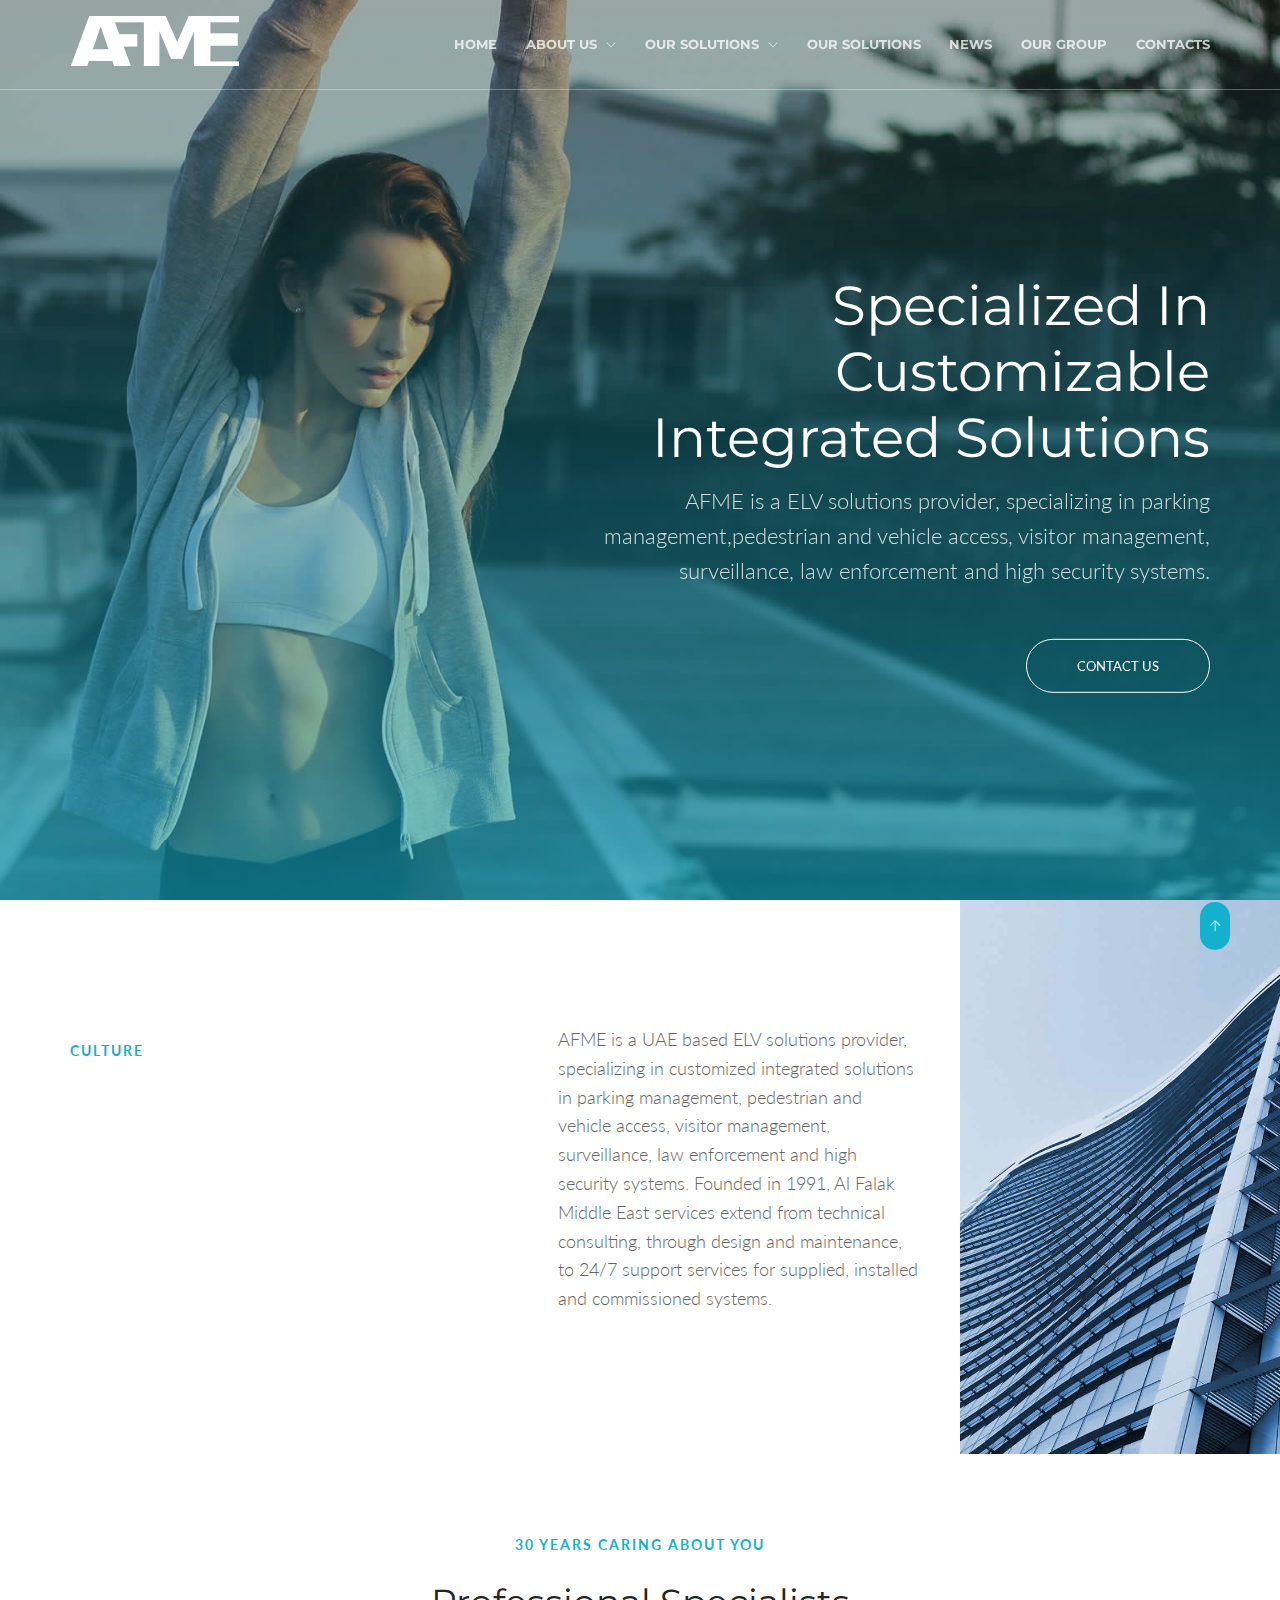
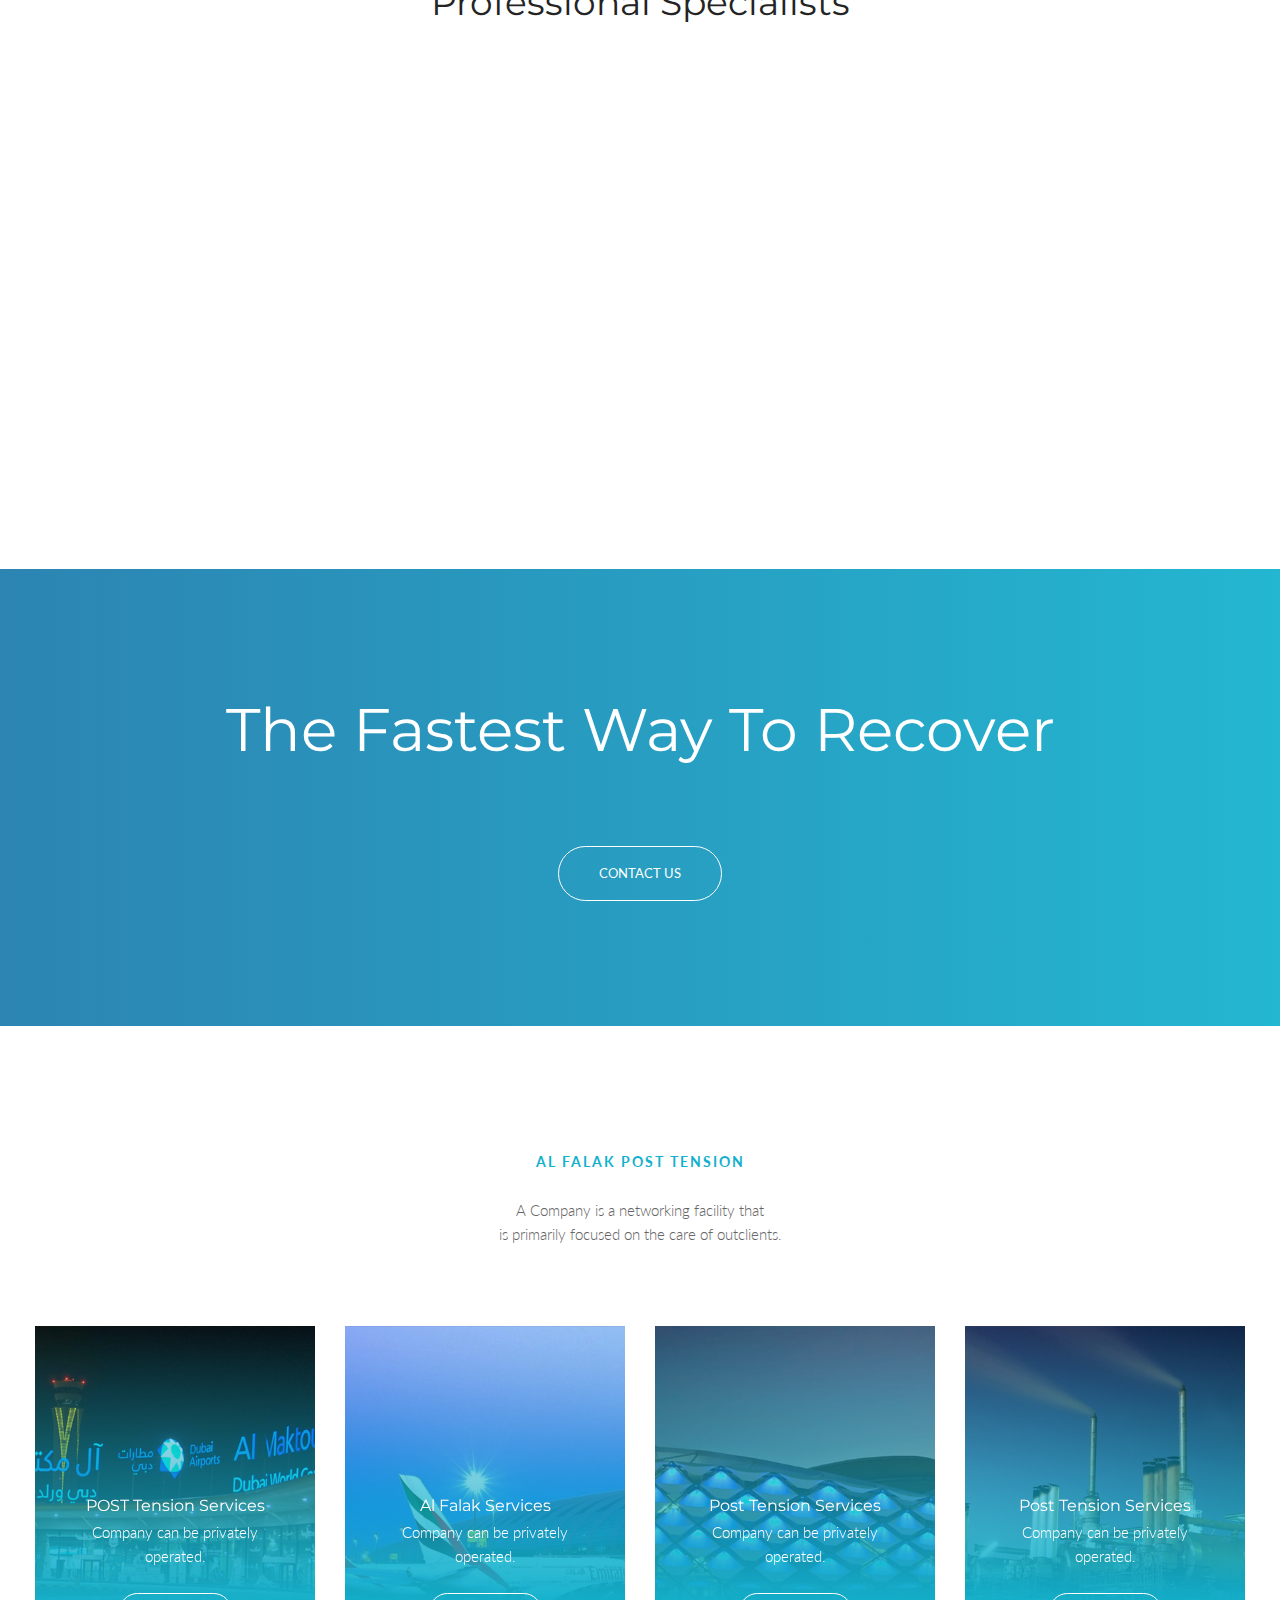
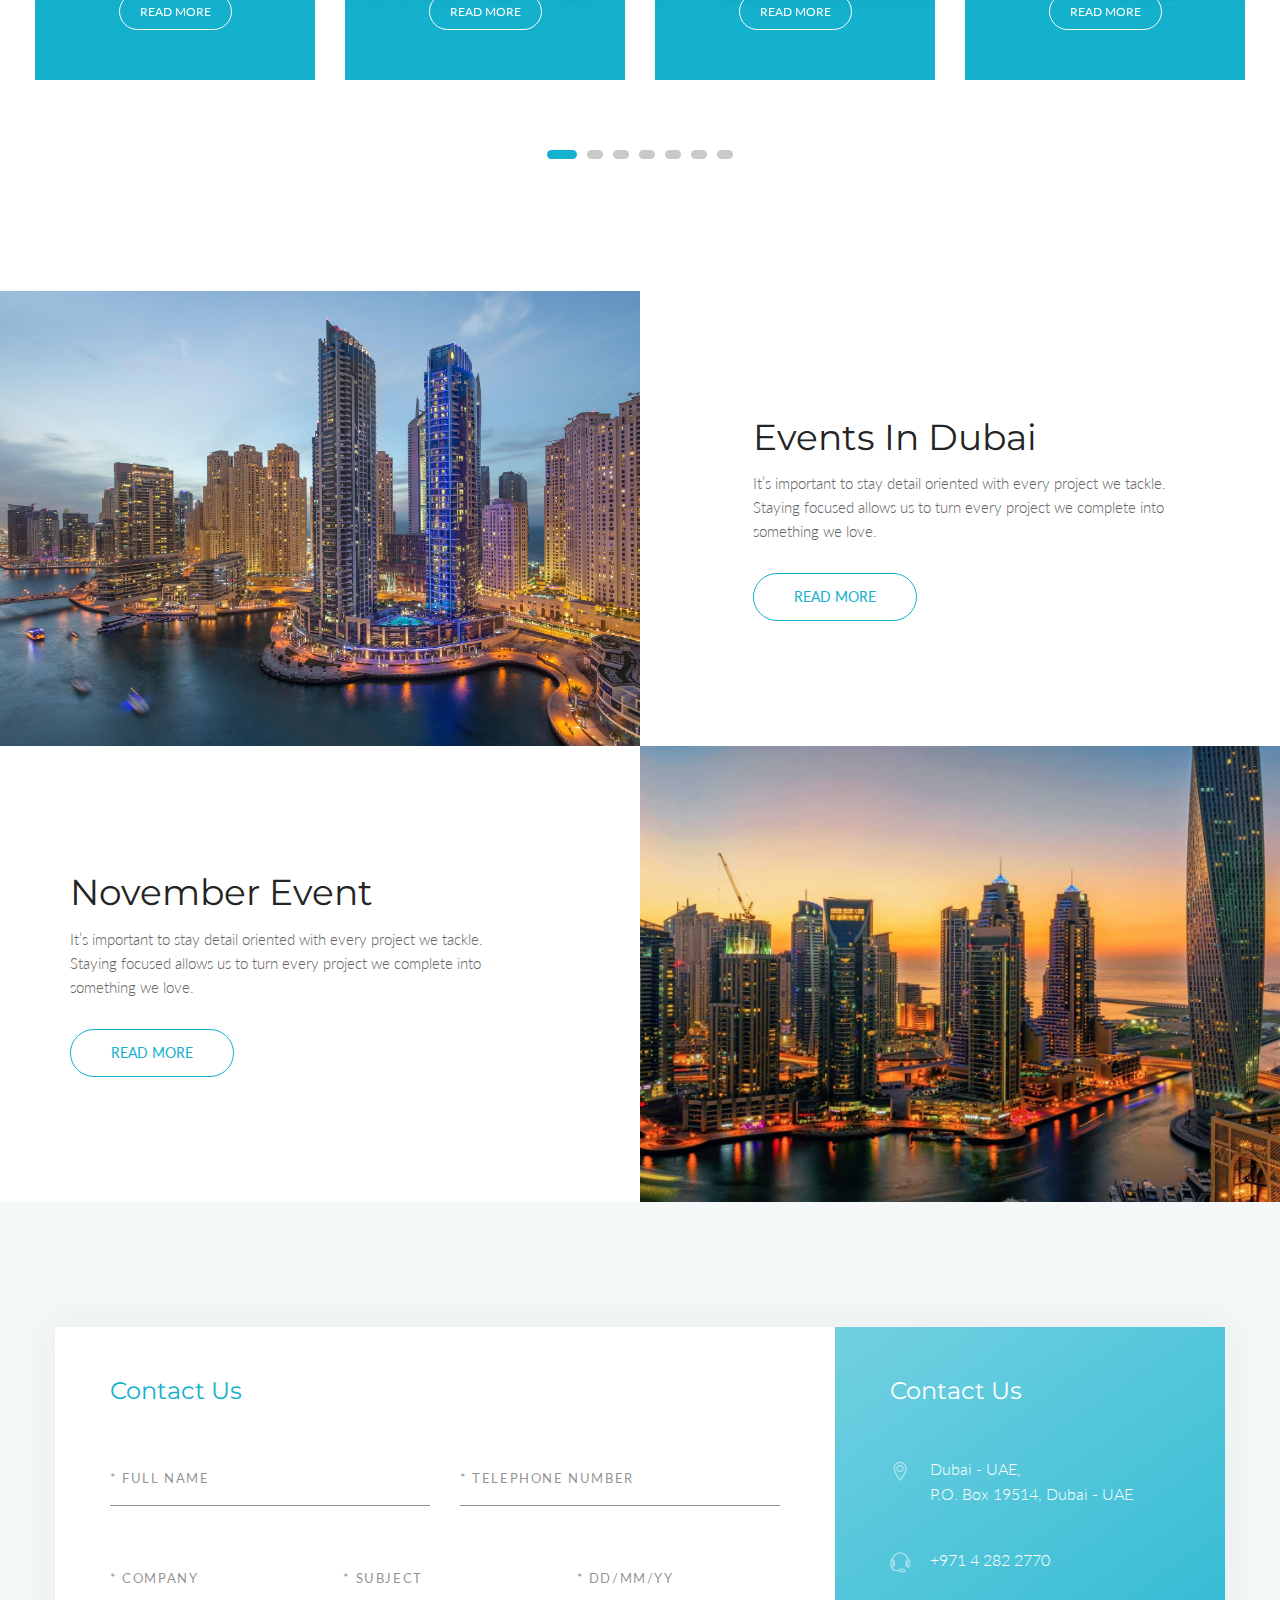
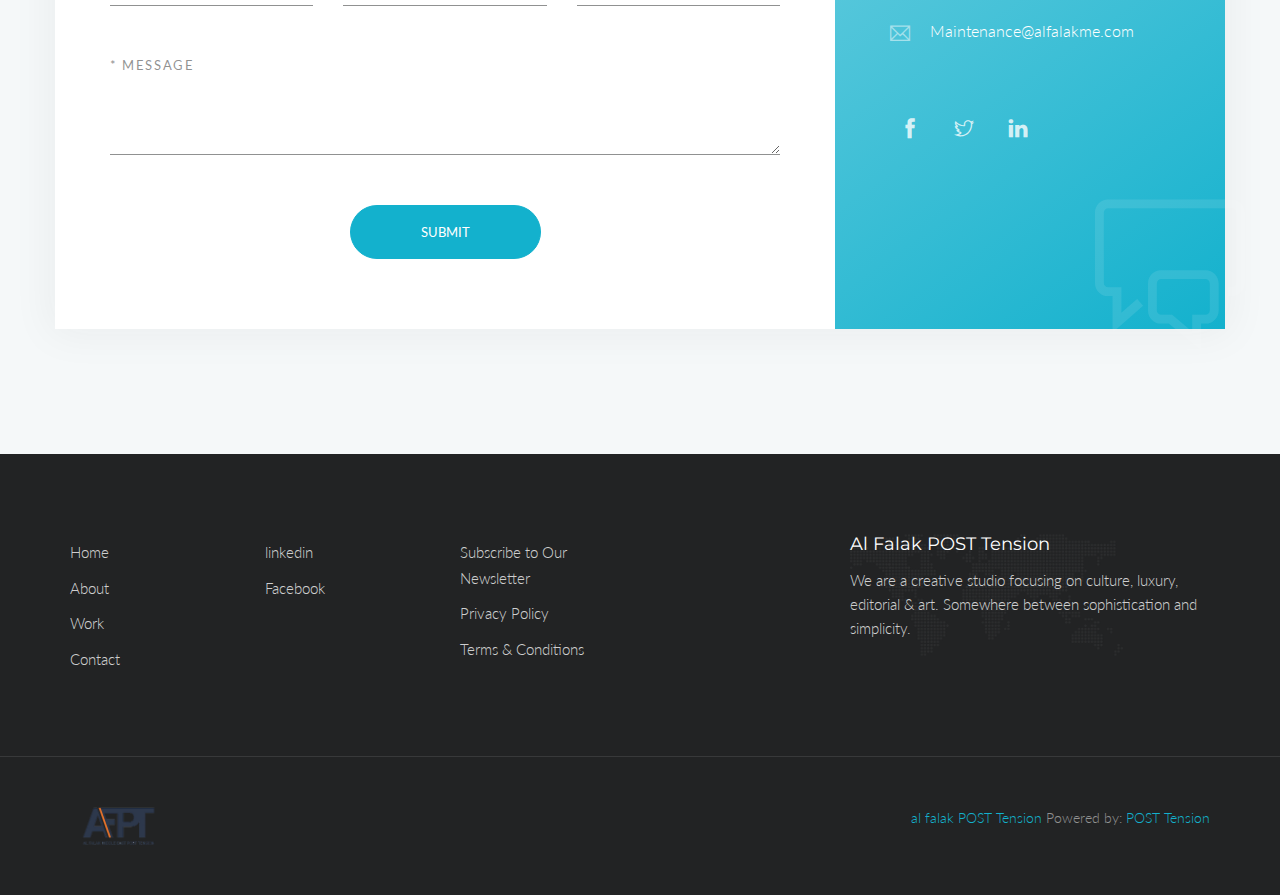
<file: al falak POST Tension.html>
<!DOCTYPE html>
<html lang="en" class="no-js">
    <!-- Begin Head -->
    <head>
        <!-- Basic -->
        <meta charset="utf-8"/>
        <meta name="viewport" content="width=device-width, initial-scale=1, shrink-to-fit=no">
        <meta http-equiv="x-ua-compatible" content="ie=edge">
        <title>Al falak POST TENSION</title>
        <meta name="keywords" content="HTML5 Theme" />
        <meta name="description" content="Megakit - HTML5 Theme">
        <meta name="author" content="keenthemes.com">

        <!-- Web Fonts -->
        <link href="https://fonts.googleapis.com/css?family=Lato:300,400,400i|Montserrat:400,700" rel="stylesheet">

        <!-- Vendor Styles -->
        <link href="vendor/bootstrap/css/bootstrap.min.css" rel="stylesheet" type="text/css"/>
        <link href="css/animate.css" rel="stylesheet" type="text/css"/>
        <link href="vendor/themify/themify.css" rel="stylesheet" type="text/css"/>
        <link href="vendor/scrollbar/scrollbar.min.css" rel="stylesheet" type="text/css"/>
        <link href="vendor/swiper/swiper.min.css" rel="stylesheet" type="text/css"/>

        <!-- Theme Styles -->
        <link href="css/style.css" rel="stylesheet" type="text/css"/>
        <link href="css/global/global.css" rel="stylesheet" type="text/css"/>

        <!-- Favicon -->
        <link rel="shortcut icon" href="img/favicon.ico" type="image/x-icon">
        <link rel="apple-touch-icon" href="img/apple-touch-icon.png">
    </head>
    <!-- End Head -->

    <!-- Body -->
    <body>

        <!--========== HEADER V2 ==========-->
        <header class="navbar-fixed-top s-header-v2 js__header-sticky">
            <!-- Navbar -->
            <nav class="s-header-v2__navbar">
                <div class="container g-display-table--lg">
                    <!-- Navbar Row -->
                    <div class="s-header-v2__navbar-row">
                        <!-- Brand and toggle get grouped for better mobile display -->
                        <div class="s-header-v2__navbar-col">
                            <button type="button" class="collapsed s-header-v2__toggle" data-toggle="collapse" data-target="#nav-collapse" aria-expanded="false">
                                <span class="s-header-v2__toggle-icon-bar"></span>
                            </button>
                        </div>

                        <div class="s-header-v2__navbar-col s-header-v2__navbar-col-width--180">
                            <!-- Logo -->
                            <div class="s-header-v2__logo">
                                <a href="index.html" class="s-header-v2__logo-link">
                                    <img class="s-header-v2__logo-img s-header-v2__logo-img--default" src="img/LOGO111.png" alt="Dublin Logo">
                                    <img class="s-header-v2__logo-img s-header-v2__logo-img--shrink" src="img/LOGO111.png" alt="Dublin Logo">
                                </a>
                            </div>
                            <!-- End Logo -->
                        </div>
                        
                        <div class="s-header-v2__navbar-col s-header-v2__navbar-col--right">
                            <!-- Collect the nav links, forms, and other content for toggling -->
                            <div class="collapse navbar-collapse s-header-v2__navbar-collapse" id="nav-collapse">
                                <ul class="s-header-v2__nav">
                                    <li class="s-header-v2__nav-item"><a href="al falak Home.html" class="s-header-v2__nav-link">Home</a></li>
                                   
                                    <!-- Home -->
                                    <li class="dropdown s-header-v2__nav-item s-header-v2__dropdown-on-hover">
                                        <a href="javascript:void(0);" class="dropdown-toggle s-header-v2__nav-link" data-toggle="dropdown" role="button" aria-haspopup="true" aria-expanded="false">About Us <span class="g-font-size-10--xs g-margin-l-5--xs ti-angle-down"></span></a>
                                        <ul class="dropdown-menu s-header-v2__dropdown-menu">
                                            <li><a href="al falak About AFME.html" class="s-header-v2__dropdown-menu-link">About AFME</a></li>
                                            <li><a href="Our Clients.html" class="s-header-v2__dropdown-menu-link">Our Clients</a></li>
                                            
                                        </ul>
                                    </li>
                                    <!-- End Home -->
                                    
                                    <!-- Pages -->
                                    <li class="dropdown s-header-v2__nav-item s-header-v2__dropdown-on-hover">
                                        <a href="javascript:void(0);" class="dropdown-toggle s-header-v2__nav-link" data-toggle="dropdown" role="button" aria-haspopup="true" aria-expanded="false">Our Solutions <span class="g-font-size-10--xs g-margin-l-5--xs ti-angle-down"></span></a>
                                        <ul class="dropdown-menu s-header-v2__dropdown-menu">
                                            <li><a href="https://sandeep1138.github.io/Download/" class="s-header-v2__dropdown-menu-link">Parking Management</a></li>
                                            <li><a href="https://sandeep1138.github.io/Sandeep-/" class="s-header-v2__dropdown-menu-link">Pedestrian & Vehicle Access</a></li>
                                            <li><a href="https://sandeep1138.github.io/delhiinfomedia.in/" class="s-header-v2__dropdown-menu-link">Visitor Management</a></li>
                                            <li><a href="https://sandeep1138.github.io/Admin-panel-cbytes/" class="s-header-v2__dropdown-menu-link">surveillance & Law enforcement</a></li>
                                            <li><a href="High Security.html" class="s-header-v2__dropdown-menu-link">High Security</a></li>
                                            
                                        </ul>
                                    </li>
                                    <!-- End Pages -->

                                   

  




                                    <li class="s-header-v2__nav-item"><a href="al falak Home.html" class="s-header-v2__nav-link">OUR SOLUTIONS</a></li>
                                    <li class="s-header-v2__nav-item"><a href="https://sandeep1138.github.io/signature-0007/" class="s-header-v2__nav-link">NEWS</a></li>
                                    <li class="s-header-v2__nav-item"><a href="al falak Home.html" class="s-header-v2__nav-link">OUR GROUP</a></li>
                                    <li class="s-header-v2__nav-item"><a href="Al falak contact us.html" class="s-header-v2__nav-link s-header-v2__nav-link--dark">Contacts</a></li>
                                </ul>
                            </div>
                            <!-- End Nav Menu -->
                        </div>
                    </div>
                    <!-- End Navbar Row -->
                </div>
            </nav>
            <!-- End Navbar -->
        </header>
        <!--========== END HEADER V2 ==========-->

        <!--========== SWIPER SLIDER ==========-->
       
            <!-- Swiper Wrapper -->
            <div class="s-swiper js__swiper-slider">
                
                <div class="s-promo-block-v4 g-fullheight--xs g-bg-position--center swiper-slide" style="background: url('img/1920x1080/13.jpg');">
                    <div class="container g-text-right--xs g-ver-center--xs">
                        <div class="row">
                            <div class="col-md-7 col-md-offset-5">
                                <div class="g-margin-b-50--xs">
                                    <h2 class="g-font-size-32--xs g-font-size-45--sm g-font-size-55--md g-color--white">   <br>Specialized in Customizable Integrated Solutions</h2>
                                    <p class="g-font-size-18--xs g-font-size-22--sm g-color--white-opacity">AFME is a ELV solutions provider, specializing in parking management,pedestrian and vehicle access, visitor management, surveillance, law enforcement and high security systems.</p>
                                </div>
                                <a href="mailto:maintenance@alfalakme.com" class="text-uppercase s-btn s-btn--md s-btn--white-brd g-radius--50 g-padding-x-50--xs">CONTACT US</a>
                            </div>
                        </div>
                    </div>
                </div>
            </div>
            <!-- End Swiper Wrapper -->

            <!-- Pagination -->
            <div class="s-swiper__pagination-v1 s-swiper__pagination-v1--bc s-swiper__pagination-v1--white js__swiper-pagination"></div>
        </div>
        <!--========== END SWIPER SLIDER ==========-->

        <!--========== PAGE CONTENT ==========-->
       

      <!-- Culture -->
 <div class="g-promo-section">
    <div class="container g-padding-y-80--xs g-padding-y-125--sm">
        <div class="row">
            <div class="col-md-4 g-margin-t-15--xs g-margin-b-60--xs g-margin-b-0--lg">
                <p class="text-uppercase g-font-size-14--xs g-font-weight--700 g-color--primary g-letter-spacing--2 g-margin-b-25--xs">Culture</p>
                <div class="wow fadeInLeft" data-wow-duration=".3" data-wow-delay=".1s">
                    <h2 class="g-font-size-40--xs g-font-size-50--sm g-font-size-60--md">About</h2>
                </div>
                <div class="wow fadeInLeft" data-wow-duration=".3" data-wow-delay=".3s">
                    <h2 class="g-font-size-40--xs g-font-size-50--sm g-font-size-60--md">Us</h2>
                </div>
            </div>
            <div class="col-md-4 col-md-offset-1">
                <p class="g-font-size-18--xs"> AFME is a UAE based ELV solutions provider, specializing in customized integrated solutions in parking management, pedestrian and vehicle access, visitor management, surveillance, law enforcement and high security systems. Founded in 1991, Al Falak Middle East services extend from technical consulting, through design and maintenance, to 24/7 support services for supplied, installed and commissioned systems.  </p>
                <p class="g-font-size-18--xs">   </p>
            </div>
        </div>
    </div>
    <div class="col-sm-3 g-promo-section__img-right--lg g-bg-position--center g-height-100-percent--md js__fullwidth-img">
        <img class="img-responsive" src="img/970x970/03.jpg" alt="Image">
    </div>
</div>
<!-- End Culture -->









           

        <div class="container g-text-center--xs g-padding-y-80--xs">
            <p class="text-uppercase g-font-size-14--xs g-font-weight--700 g-color--primary g-letter-spacing--2 g-margin-b-25--xs">30 years caring about you</p>
            <h2 class="g-font-size-32--xs g-font-size-36--sm">Professional Specialists</h2>
        </div>
        <!-- Team -->
        <div class="row g-row-col--0">
            <div class="col-md-3 col-xs-6 g-full-width--xs">
                <div class="wow fadeInUp" data-wow-duration=".3" data-wow-delay=".1s">
                    <!-- Team -->
                    <div class="s-team-v1">
                        <img class="img-responsive g-width-100-percent--xs" src="img/400x400/03.jpg" alt="Image">
                        <div class="g-text-center--xs g-bg-color--white g-padding-x-30--xs g-padding-y-40--xs">
                            <h2 class="g-font-size-18--xs g-margin-b-5--xs">Jack Daniels</h2>
                            <span class="g-font-size-15--xs g-color--text"><i>CEO</i></span>
                        </div>
                    </div>
                    <!-- End Team -->
                </div>
            </div>
            <div class="col-md-3 col-xs-6 g-full-width--xs">
                <div class="wow fadeInUp" data-wow-duration=".3" data-wow-delay=".2s">
                    <!-- Team -->
                    <div class="s-team-v1">
                        <img class="img-responsive g-width-100-percent--xs" src="img/400x400/04.jpg" alt="Image">
                        <div class="g-text-center--xs g-bg-color--white g-padding-x-30--xs g-padding-y-40--xs">
                            <h3 class="g-font-size-18--xs g-margin-b-5--xs">Anna Kusaikina</h3>
                            <span class="g-font-size-15--xs g-color--text"><i>Pulmonology</i></span>
                        </div>
                    </div>
                    <!-- End Team -->
                </div>
            </div>
            <div class="col-md-3 col-xs-6 g-full-width--xs">
                <div class="wow fadeInUp" data-wow-duration=".3" data-wow-delay=".3s">
                    <!-- Team -->
                    <div class="s-team-v1">
                        <img class="img-responsive g-width-100-percent--xs" src="img/400x400/05.jpg" alt="Image">
                        <div class="g-text-center--xs g-bg-color--white g-padding-x-30--xs g-padding-y-40--xs">
                            <h4 class="g-font-size-18--xs g-margin-b-5--xs">Lucas Richardson</h4>
                            <span class="g-font-size-15--xs g-color--text"><i>Co.founder</i></span>
                        </div>
                    </div>
                    <!-- End Team -->
                </div>
            </div>
            <div class="col-md-3 col-xs-6 g-full-width--xs">
                <div class="wow fadeInUp" data-wow-duration=".3" data-wow-delay=".4s">
                    <!-- Team -->
                    <div class="s-team-v1">
                        <img class="img-responsive g-width-100-percent--xs" src="img/400x400/06.jpg" alt="Image">
                        <div class="g-text-center--xs g-bg-color--white g-padding-x-30--xs g-padding-y-40--xs">
                            <h4 class="g-font-size-18--xs g-margin-b-5--xs">Kira Doe</h4>
                            <span class="g-font-size-15--xs g-color--text"><i>Gynecology</i></span>
                        </div>
                    </div>
                    <!-- End Team -->
                </div>
            </div>
        </div>
        <!-- End Team -->

        <!-- Parallax -->
        <div class="s-promo-block-v5 g-bg-position--center js__parallax-window" style="background: url(img/1920x1080/13.jpg) 50% 0 no-repeat fixed;">
            <div class="container g-text-center--xs g-padding-y-80--xs g-padding-y-125--sm">
                <div class="g-margin-b-80--xs">
                    <h2 class="g-font-size-40--xs g-font-size-50--sm g-font-size-60--md g-color--white">The Fastest Way To Recover</h2>
                </div>
                <a href="mailto:maintenance@alfalakme.com" class="text-uppercase s-btn s-btn--md s-btn--white-brd g-radius--50">Contact Us</a>
            </div>
        </div>
        <!-- End Parallax -->












        <!-- News -->
        <div class="container-fluid g-padding-y-80--xs g-padding-y-125--sm">
            <div class="g-text-center--xs g-margin-b-80--xs">
                <p class="text-uppercase g-font-size-14--xs g-font-weight--700 g-color--primary g-letter-spacing--2 g-margin-b-25--xs">Al falak POST Tension</p>
                <p>A Company is a networking facility that<br>is primarily focused on the care of outclients.</p>
            </div>

            <!-- Swiper -->
            <div class="s-swiper js__swiper-news">
                <!-- Wrapper -->
                <div class="swiper-wrapper g-margin-b-60--xs">
                    <article class="s-promo-block-v6 g-bg-position--center swiper-slide" style="background: url('img/400x500/AFME_AlMaktoumAirport.jpg');">
                        <div class="g-text-center--xs g-padding-x-15--xs g-padding-x-30--lg g-padding-y-50--xs g-margin-t-120--xs">
                            <div class="g-margin-b-25--xs">
                                <h3 class="g-font-size-16--xs g-color--white g-margin-b-5--xs">POST Tension Services</h3>
                                <p class="g-color--white">Company can be privately operated.</p>
                            </div>
                            <a href="http://keenthemes.com/" class="text-uppercase s-btn s-btn--xs s-btn--white-brd g-radius--50">Read More</a>
                        </div>
                    </article>
                    <article class="s-promo-block-v6 g-bg-position--center swiper-slide" style="background: url('img/400x500/AFME_Dxbairport.jpg');">
                        <div class="g-text-center--xs g-padding-x-15--xs g-padding-x-30--lg g-padding-y-50--xs g-margin-t-120--xs">
                            <div class="g-margin-b-25--xs">
                                <h3 class="g-font-size-16--xs g-color--white g-margin-b-5--xs">al falak Services</h3>
                                <p class="g-color--white">Company can be privately operated.</p>
                            </div>
                            <a href="http://keenthemes.com/" class="text-uppercase s-btn s-btn--xs s-btn--white-brd g-radius--50">Read More</a>
                        </div>
                    </article>
                    <article class="s-promo-block-v6 g-bg-position--center swiper-slide" style="background: url('img/400x500/AFME_HazzaBinZayedStadium.jpg');">
                        <div class="g-text-center--xs g-padding-x-15--xs g-padding-x-30--lg g-padding-y-50--xs g-margin-t-120--xs">
                            <div class="g-margin-b-25--xs">
                                <h3 class="g-font-size-16--xs g-color--white g-margin-b-5--xs">Post Tension Services</h3>
                                <p class="g-color--white">Company can be privately operated.</p>
                            </div>
                            <a href="http://keenthemes.com/" class="text-uppercase s-btn s-btn--xs s-btn--white-brd g-radius--50">Read More</a>
                        </div>
                    </article>
                    <article class="s-promo-block-v6 g-bg-position--center swiper-slide" style="background: url('img/400x500/AFME_KOC.jpg');">
                        <div class="g-text-center--xs g-padding-x-15--xs g-padding-x-30--lg g-padding-y-50--xs g-margin-t-120--xs">
                            <div class="g-margin-b-25--xs">
                                <h3 class="g-font-size-16--xs g-color--white g-margin-b-5--xs">Post Tension Services</h3>
                                <p class="g-color--white">Company can be privately operated.</p>
                            </div>
                            <a href="http://keenthemes.com/" class="text-uppercase s-btn s-btn--xs s-btn--white-brd g-radius--50">Read More</a>
                        </div>
                    </article>
                    <article class="s-promo-block-v6 g-bg-position--center swiper-slide" style="background: url('img/400x500/AFME_SaadiyatIslandMuseumDistrict.jpg');">
                        <div class="g-text-center--xs g-padding-x-15--xs g-padding-x-30--lg g-padding-y-50--xs g-margin-t-120--xs">
                            <div class="g-margin-b-25--xs">
                                <h3 class="g-font-size-16--xs g-color--white g-margin-b-5--xs">Post Tension Services</h3>
                                <p class="g-color--white">Company can be privately operated.</p>
                            </div>
                            <a href="http://keenthemes.com/" class="text-uppercase s-btn s-btn--xs s-btn--white-brd g-radius--50">Read More</a>
                        </div>
                    </article>
                    <article class="s-promo-block-v6 g-bg-position--center swiper-slide" style="background: url('img/400x500/AFME_AlHilalTower.jpg');">
                        <div class="g-text-center--xs g-padding-x-15--xs g-padding-x-30--lg g-padding-y-50--xs g-margin-t-120--xs">
                            <div class="g-margin-b-25--xs">
                                <h3 class="g-font-size-16--xs g-color--white g-margin-b-5--xs">Post Tension Services</h3>
                                <p class="g-color--white">Company can be privately operated.</p>
                            </div>
                            <a href="http://keenthemes.com/" class="text-uppercase s-btn s-btn--xs s-btn--white-brd g-radius--50">Read More</a>
                        </div>
                    </article>
                    <article class="s-promo-block-v6 g-bg-position--center swiper-slide" style="background: url('img/400x500/AFME_SaadiyatIslandMuseumDistrict.jpg');">
                        <div class="g-text-center--xs g-padding-x-15--xs g-padding-x-30--lg g-padding-y-50--xs g-margin-t-120--xs">
                            <div class="g-margin-b-25--xs">
                                <h3 class="g-font-size-16--xs g-color--white g-margin-b-5--xs">Post Tension Services</h3>
                                <p class="g-color--white">Company can be privately operated.</p>
                            </div>
                            <a href="http://keenthemes.com/" class="text-uppercase s-btn s-btn--xs s-btn--white-brd g-radius--50">Read More</a>
                        </div>
                    </article>
                </div>
                <!-- End Wrapper -->

                <!-- Pagination -->
                <div class="s-swiper__pagination-v1 s-swiper__pagination-v1--dark g-text-center--xs js__swiper-pagination"></div>
            </div>
            <!-- End Swiper -->
        </div>
        <!-- End News -->

  <!-- Promo Section -->
  <div class="g-promo-section">
    <div class="container g-padding-y-80--xs g-padding-y-125--sm">
        <div class="row">
            <div class="col-sm-5 col-sm-push-7">
                <div class="g-margin-b-30--xs">
                    <h3 class="g-font-size-32--xs g-font-size-36--sm"><a href="https://themeforest.net/item/metronic-responsive-admin-dashboard-template/4021469?ref=keenthemes">Events in Dubai</a></h3>
                    <p>It’s important to stay detail oriented with every project we tackle. Staying focused allows us to turn every project we complete into something we love.</p>
                </div>
                <a href="http://themeforest.net/item/metronic-responsive-admin-dashboard-template/4021469?ref=keenthemes" class="text-uppercase s-btn s-btn--sm s-btn--primary-brd g-radius--50 g-padding-x-40--xs">Read More</a>
            </div>
        </div>
    </div>
    <div class="col-sm-6 col-sm-pull-6 g-promo-section__img-right--md g-promo-section__img-left--md g-bg-position--center g-height-400--xs g-height-100-percent--md js__fullwidth-img">
        <img class="img-responsive" src="img/970x970/3.jpg" alt="Image">
    </div>
</div>
<!-- End Promo Section -->

<!-- Promo Section -->
<div class="g-promo-section">
    <div class="container g-padding-y-80--xs g-padding-y-125--sm">
        <div class="row">
            <div class="col-sm-5">
                <div class="g-margin-b-30--xs">
                    <h3 class="g-font-size-32--xs g-font-size-36--sm"><a href="https://themeforest.net/item/metronic-responsive-admin-dashboard-template/4021469?ref=keenthemes">November Event</a></h3>
                    <p>It’s important to stay detail oriented with every project we tackle. Staying focused allows us to turn every project we complete into something we love.</p>
                </div>
                <a href="http://themeforest.net/item/metronic-responsive-admin-dashboard-template/4021469?ref=keenthemes" class="text-uppercase s-btn s-btn--sm s-btn--primary-brd g-radius--50 g-padding-x-40--xs">Read More</a>
            </div>
        </div>
    </div>
    <div class="col-sm-6 g-promo-section__img-right--md g-bg-position--center g-height-400--xs g-height-100-percent--md js__fullwidth-img">
        <img class="img-responsive" src="img/970x970/2.jpg" alt="Image">
    </div>
</div>
<!-- End Promo Section -->








        <!-- Form -->
        <div id="js__scroll-to-appointment" class="g-bg-color--sky-light g-padding-y-80--xs g-padding-y-125--sm">
            <div class="container g-bg-color--white g-box-shadow__dark-lightest-v3">
                <div class="row">
                    <!-- Form -->
                    <div class="col-md-8 js__form-eqaul-height-v1">
                        <div class="g-padding-x-40--xs g-padding-y-50--xs">
                            <h2 class="g-font-size-24--xs g-color--primary g-margin-b-50--xs">Contact Us</h2>
                            <form>
                                <div class="row g-margin-b-30--xs g-margin-b-50--md">
                                    <div class="col-sm-6 g-margin-b-30--xs g-margin-b-0--md">
                                        <input type="text" class="form-control s-form-v4__input g-padding-l-0--xs" placeholder="* Full Name">
                                    </div>
                                    <div class="col-sm-6">
                                        <input type="text" class="form-control s-form-v4__input g-padding-l-0--xs" placeholder="* Telephone Number">
                                    </div>
                                </div>
                                <div class="row g-margin-b-50--xs g-margin-b-50--md">
                                    <div class="col-sm-4 g-margin-b-30--xs g-margin-b-0--md">
                                        <input type="text" class="form-control s-form-v4__input g-padding-l-0--xs" placeholder="* Company">
                                    </div>
                                    <div class="col-sm-4 g-margin-b-30--xs g-margin-b-0--md">
                                        <input type="text" class="form-control s-form-v4__input g-padding-l-0--xs" placeholder="* Subject">
                                    </div>
                                    <div class="col-sm-4">
                                        <input type="text" class="form-control s-form-v4__input g-padding-l-0--xs" placeholder="* DD/MM/YY">
                                    </div>
                                </div>
                                <div class="g-margin-b-50--xs">
                                    <textarea class="form-control s-form-v4__input g-padding-l-0--xs" rows="5" placeholder="* Message"></textarea>
                                </div>
                                <div class="g-text-center--xs">
                                    <button type="submit" class="text-uppercase s-btn s-btn--md s-btn--primary-bg g-radius--50 g-padding-x-70--xs g-margin-b-20--xs">Submit</button>
                                </div>
                            </form>
                        </div>
                    </div>
                    <!-- End Form -->

                    <!-- Contacts -->
                    <div class="col-md-4 g-bg-color--primary-ltr js__form-eqaul-height-v1">
                        <div class="g-overflow--hidden g-padding-x-40--xs g-padding-y-50--xs">
                            <h2 class="g-font-size-24--xs g-color--white g-margin-b-50--xs">Contact Us</h2>
                            <ul class="list-unstyled g-margin-b-70--xs">
                                <li class="clearfix g-color--white g-margin-b-40--xs">
                                    <div class="g-media g-width-40--xs g-margin-t-5--xs">
                                        <i class="g-font-size-20--xs g-color--white-opacity-light ti-location-pin"></i>
                                    </div>
                                    <div class="g-media__body">
                                         Dubai - UAE, <br>  P.O. Box 19514, Dubai - UAE
                                    </div>
                                </li>
                                <li class="clearfix g-color--white g-margin-b-40--xs">
                                    <div class="g-media g-width-40--xs g-margin-t-5--xs">
                                        <i class="g-font-size-20--xs g-color--white-opacity-light ti-headphone-alt"></i>
                                    </div>
                                    <div class="g-media__body">
                                        +971 4 282 2770
                                    </div>
                                </li>
                                <li class="clearfix g-color--white g-margin-b-40--xs">
                                    <div class="g-media g-width-40--xs g-margin-t-5--xs">
                                        <i class="g-font-size-20--xs g-color--white-opacity-light ti-email"></i>
                                    </div>
                                     <div class="g-media__body">
                                        Maintenance@alfalakme.com
                                    </div>
                                </li>
                            </ul>
                            <ul class="list-inline g-ul-li-lr-15--xs">
                                <li><a href="#"><i class="g-font-size-20--xs g-color--white-opacity ti-facebook"></i></a></li>
                                <li><a href="#"><i class="g-font-size-20--xs g-color--white-opacity ti-twitter"></i></a></li>
                                <li><a href="#"><i class="g-font-size-20--xs g-color--white-opacity ti-linkedin"></i></a></li>
                            </ul>
                            <i class="g-font-size-150--xs g-color--white-opacity-lightest ti-comments" style="position: absolute; bottom: -1.25rem; right: -1.25rem;"></i>
                        </div>
                    </div>
                    <!-- End Contacts -->
                </div>
            </div>
        </div>
        <!-- End Form -->
        <!--========== END PAGE CONTENT ==========-->

        <!--========== FOOTER ==========-->
        <footer class="g-bg-color--dark">
            <!-- Links -->
            <div class="g-hor-divider__dashed--white-opacity-lightest">
                <div class="container g-padding-y-80--xs">
                    <div class="row">
                        <div class="col-sm-2 g-margin-b-20--xs g-margin-b-0--md">
                            <ul class="list-unstyled g-ul-li-tb-5--xs g-margin-b-0--xs">
                                <li><a class="g-font-size-15--xs g-color--white-opacity" href="     ">Home</a></li>
                                <li><a class="g-font-size-15--xs g-color--white-opacity" href="     ">About</a></li>
                                <li><a class="g-font-size-15--xs g-color--white-opacity" href="     ">Work</a></li>
                                <li><a class="g-font-size-15--xs g-color--white-opacity" href="     ">Contact</a></li>
                            </ul>
                        </div>
                        <div class="col-sm-2 g-margin-b-20--xs g-margin-b-0--md">
                            <ul class="list-unstyled g-ul-li-tb-5--xs g-margin-b-0--xs">
                                <li><a class="g-font-size-15--xs g-color--white-opacity" href="           ">linkedin</a></li>
                                <li><a class="g-font-size-15--xs g-color--white-opacity" href="           ">Facebook</a></li>
                                  
                              
                            </ul>
                        </div>
                        <div class="col-sm-2 g-margin-b-40--xs g-margin-b-0--md">
                            <ul class="list-unstyled g-ul-li-tb-5--xs g-margin-b-0--xs">
                                <li><a class="g-font-size-15--xs g-color--white-opacity" href="       ">Subscribe to Our Newsletter</a></li>
                                <li><a class="g-font-size-15--xs g-color--white-opacity" href="       ">Privacy Policy</a></li>
                                <li><a class="g-font-size-15--xs g-color--white-opacity" href="       ">Terms &amp; Conditions</a></li>
                            </ul>
                        </div>
                        <div class="col-md-4 col-md-offset-2 col-sm-5 col-sm-offset-1 s-footer__logo g-padding-y-50--xs g-padding-y-0--md">
                            <h3 class="g-font-size-18--xs g-color--white">Al falak POST Tension</h3>
                            <p class="g-color--white-opacity">We are a creative studio focusing on culture, luxury, editorial &amp; art. Somewhere between sophistication and simplicity.</p>
                        </div>
                    </div>
                </div>
            </div>
            <!-- End Links -->

            <!-- Copyright -->
            <div class="container g-padding-y-50--xs">
                <div class="row">
                    <div class="col-xs-6">
                        <a href="index.html">
                            <img class="g-width-100--xs g-height-auto--xs" src="img/a1.png" alt="Megakit Logo">
                        </a>
                    </div>
                    <div class="col-xs-6 g-text-right--xs">
                        <p class="g-font-size-14--xs g-margin-b-0--xs g-color--white-opacity-light"><a href="#">al falak POST Tension</a> Powered by: <a href=" ">POST Tension</a></p>
                    </div>
                </div>
            </div>
            <!-- End Copyright -->
        </footer>
        <!--========== END FOOTER ==========-->

        <!-- Back To Top -->
        <a href="javascript:void(0);" class="s-back-to-top js__back-to-top"></a>

        <!--========== JAVASCRIPTS (Load javascripts at bottom, this will reduce page load time) ==========-->
        <!-- Vendor -->
        <script type="text/javascript" src="vendor/jquery.min.js"></script>
        <script type="text/javascript" src="vendor/jquery.migrate.min.js"></script>
        <script type="text/javascript" src="vendor/bootstrap/js/bootstrap.min.js"></script>
        <script type="text/javascript" src="vendor/jquery.smooth-scroll.min.js"></script>
        <script type="text/javascript" src="vendor/jquery.back-to-top.min.js"></script>
        <script type="text/javascript" src="vendor/scrollbar/jquery.scrollbar.min.js"></script>
        <script type="text/javascript" src="vendor/swiper/swiper.jquery.min.js"></script>
        <script type="text/javascript" src="vendor/masonry/jquery.masonry.pkgd.min.js"></script>
        <script type="text/javascript" src="vendor/masonry/imagesloaded.pkgd.min.js"></script>
        <script type="text/javascript" src="vendor/jquery.equal-height.min.js"></script>
        <script type="text/javascript" src="vendor/jquery.parallax.min.js"></script>
        <script type="text/javascript" src="vendor/jquery.wow.min.js"></script>

        <!-- General Components and Settings -->
        <script type="text/javascript" src="js/global.min.js"></script>
        <script type="text/javascript" src="js/components/header-sticky.min.js"></script>
        <script type="text/javascript" src="js/components/scrollbar.min.js"></script>
        <script type="text/javascript" src="js/components/swiper.min.js"></script>
        <script type="text/javascript" src="js/components/masonry.min.js"></script>
        <script type="text/javascript" src="js/components/equal-height.min.js"></script>
        <script type="text/javascript" src="js/components/parallax.min.js"></script>
        <script type="text/javascript" src="js/components/wow.min.js"></script>
        <!--========== END JAVASCRIPTS ==========-->

    </body>
    <!-- End Body -->
</html>
</file>
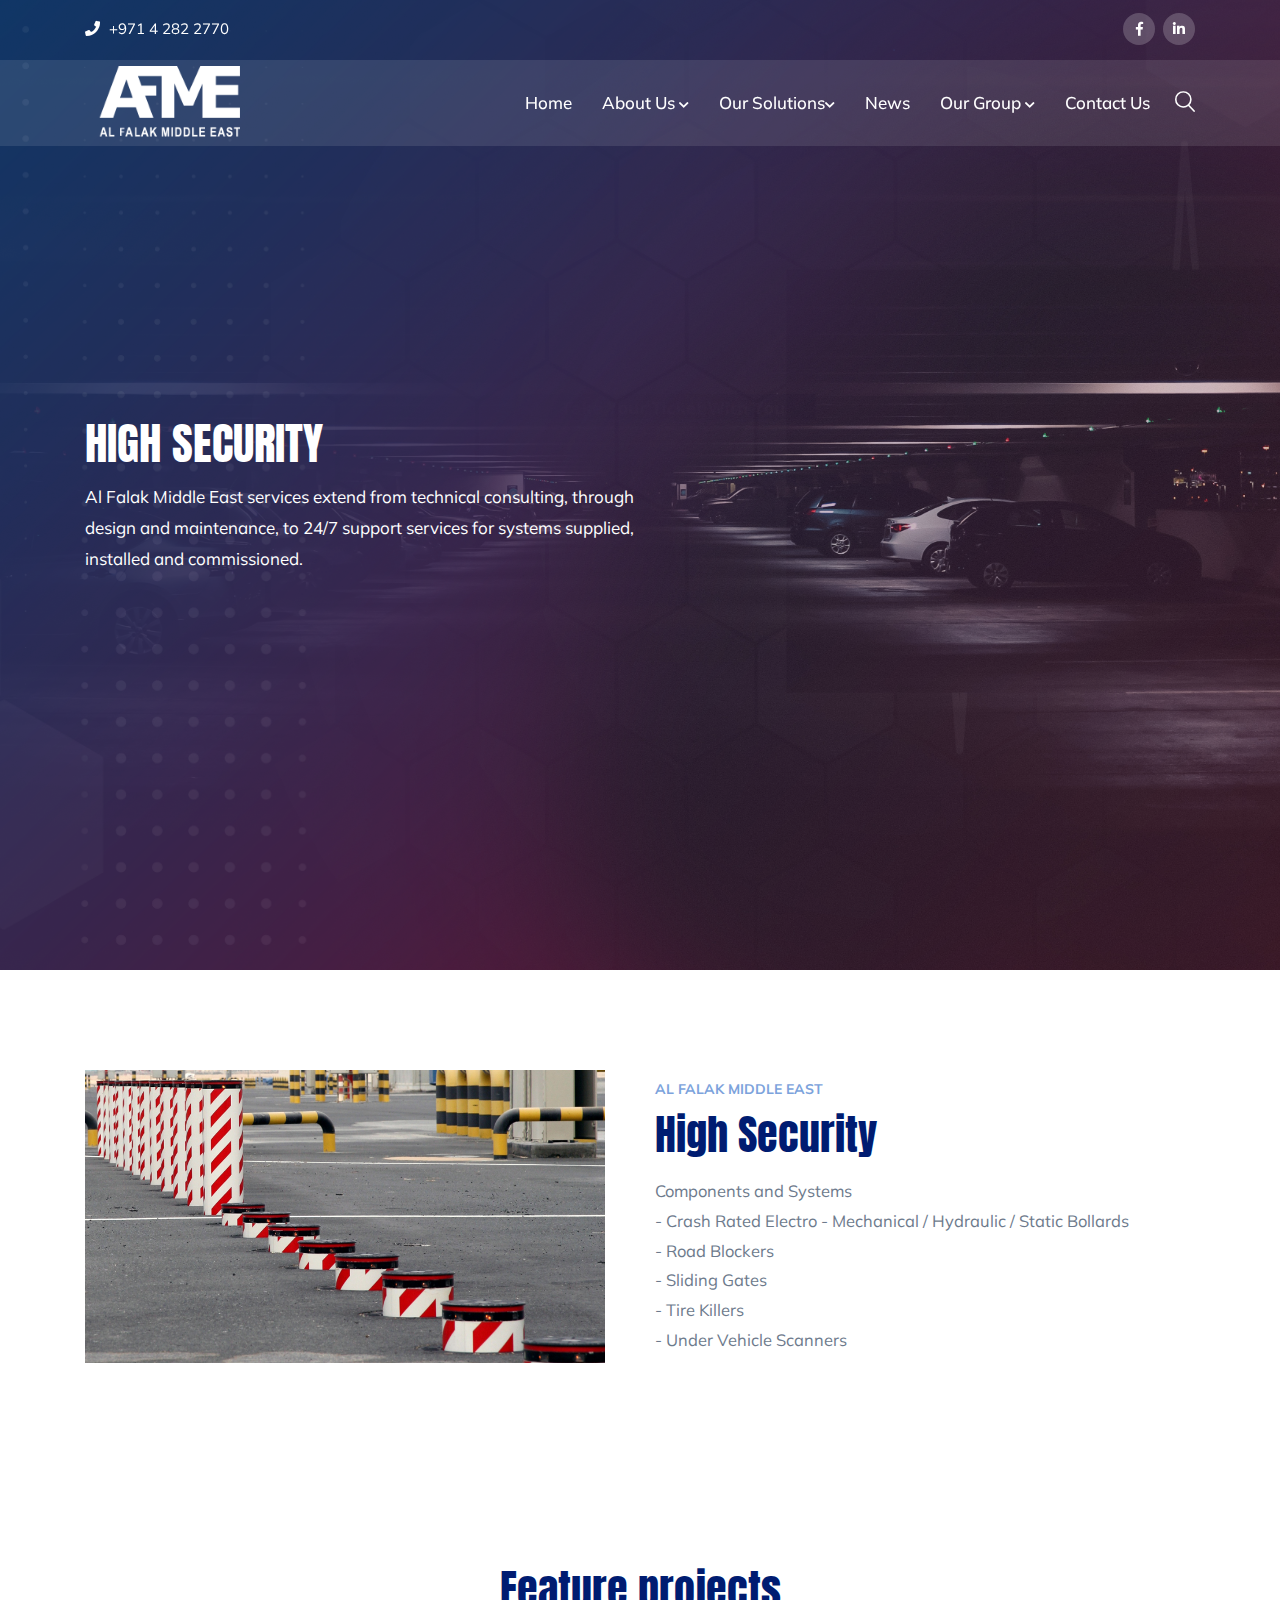
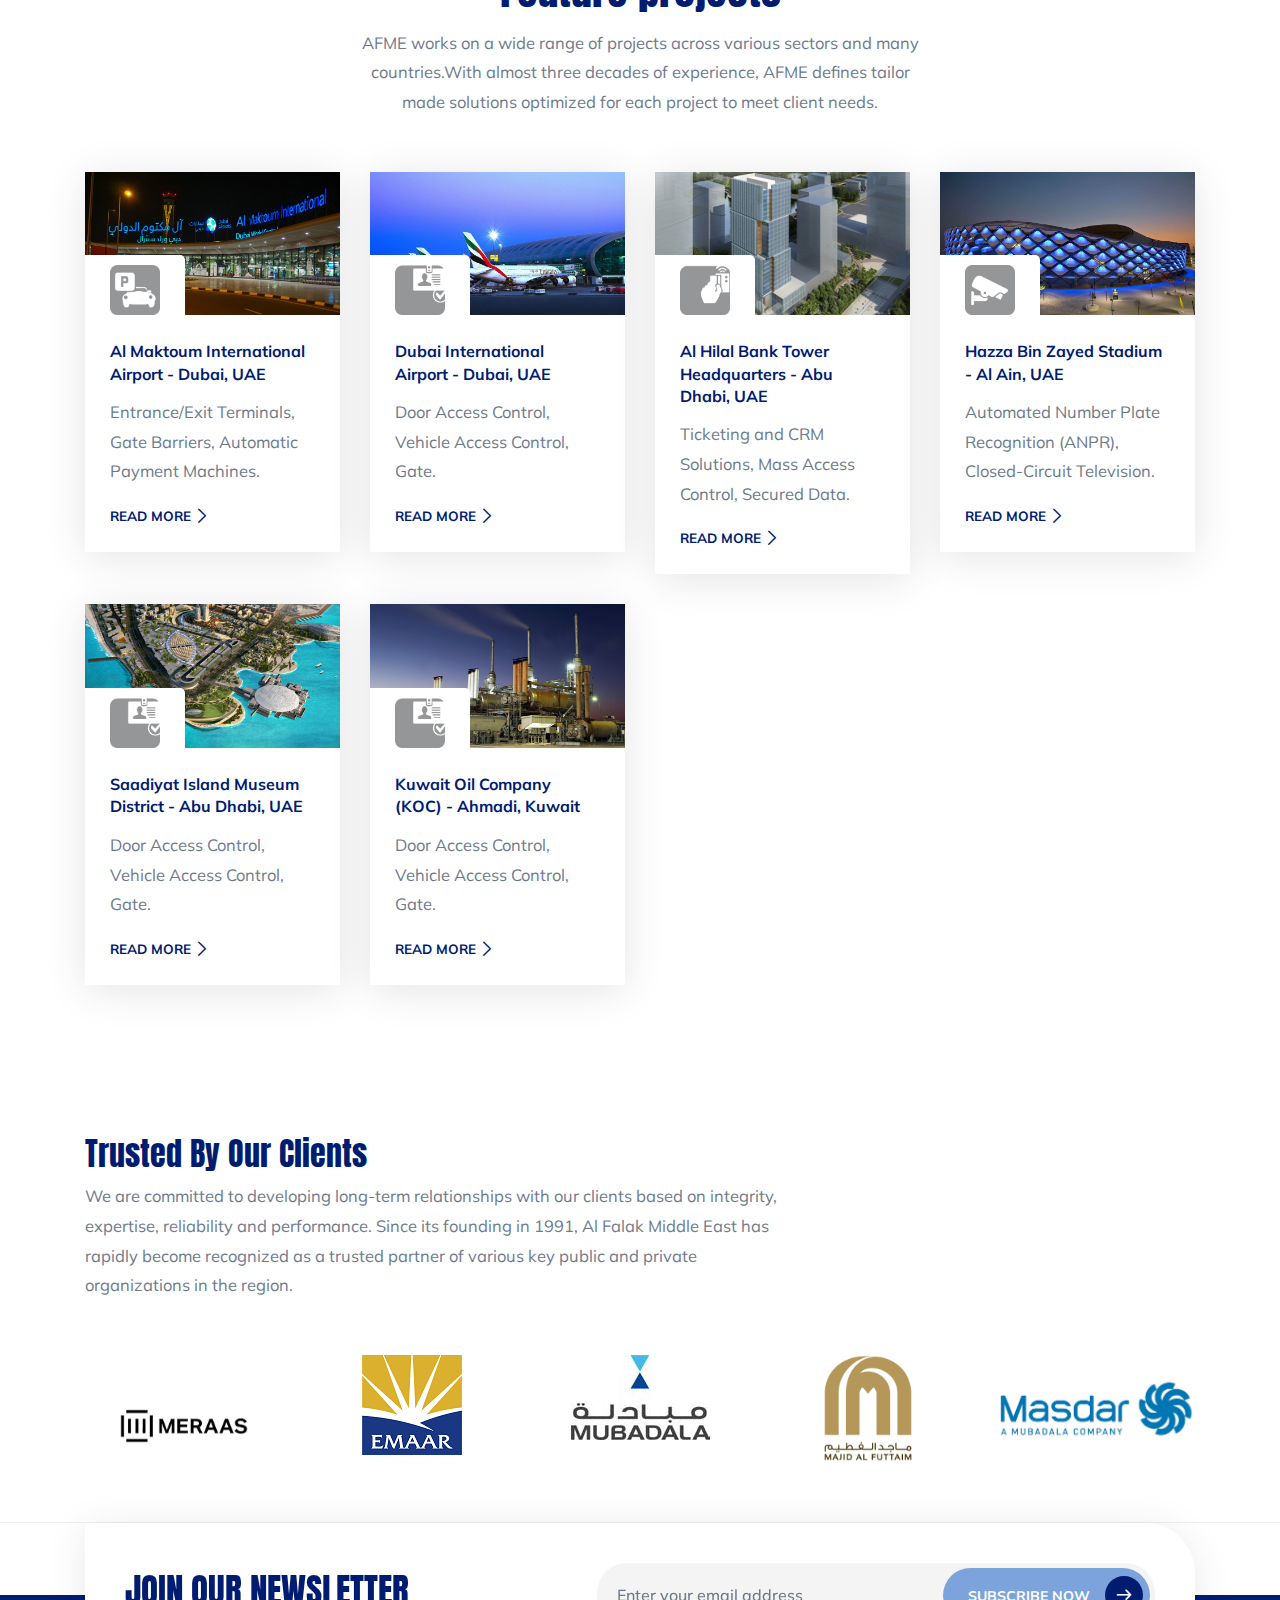
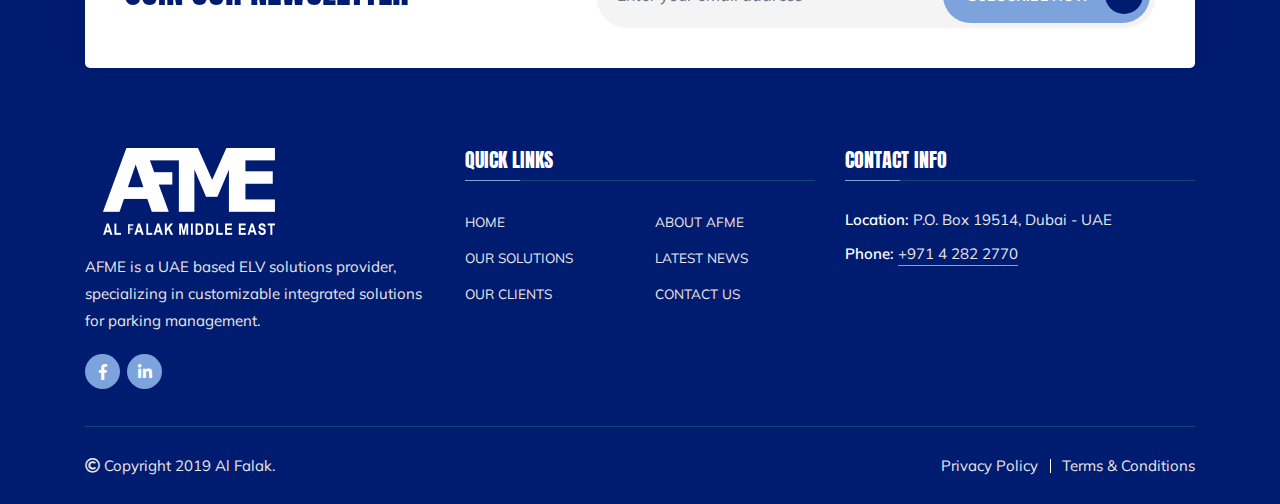
<file: High Security.html>
<!doctype html>
<html lang="zxx">
    <head>
        <meta charset="utf-8">
        <meta name="viewport" content="width=device-width, initial-scale=1, shrink-to-fit=no">

        <link rel="stylesheet" href="assets/css/bootstrap.min.css">
     
        <link rel="stylesheet" href="assets/css/animate.min.css">
     
        <link rel="stylesheet" href="assets/css/fontawesome.min.css">
     
        <link rel="stylesheet" href="assets/css/owl.carousel.min.css">
 
        <link rel="stylesheet" href="assets/css/meanmenu.css">
      
        <link rel="stylesheet" href="assets/css/flaticon.css">
   
        <link rel="stylesheet" href="assets/css/magnific-popup.min.css">
       
        <link rel="stylesheet" href="assets/css/odometer.min.css">
   
        <link rel="stylesheet" href="assets/css/twentytwenty.min.css">
      
        <link rel="stylesheet" href="assets/css/slick.min.css">
       
        <link rel="stylesheet" href="assets/css/nice-select.min.css">
     
        <link rel="stylesheet" href="assets/css/style.css">
       
        <link rel="stylesheet" href="assets/css/responsive.css">

        <title>Al Falak</title>

        <link rel="icon" type="image/png" href="assets/img/favicon.jpg">
		
		   <script src='https://www.google.com/recaptcha/api.js'></script>
    </head>

    <body>

        <div class="preloader">
            <div class="loader">
                <div class="shadow"></div>
                <div class="box"></div>
            </div>
        </div>
       
	   
        <header class="header-area">

            <div class="top-header">
                <div class="container">
                    <div class="row align-items-center">
                        <div class="col-lg-8 col-md-12">
                            <ul class="header-contact-info">
                                <li><i class="fas fa-phone"></i> <a href="#">+971 4 282 2770</a></li>
                               
                            </ul>
                        </div>

                        <div class="col-lg-4 col-md-12">
                            <div class="header-right-content">
                                <ul class="top-header-social">
                                    <li><a href="#"><i class="fab fa-facebook-f"></i></a></li>
                                    <li><a href="#"><i class="fab fa-linkedin-in"></i></a></li>
                                 </ul>
                            </div>
                        </div>
                    </div>
                </div>
            </div>
        
            <div class="navbar-area">
                <div class="klev-responsive-nav">
                    <div class="container">
                        <div class="klev-responsive-menu">
                            <div class="logo">
                                <a href="#">
                                    <img src="assets/img/logo.png" alt="logo">
                                </a>
                            </div>
                        </div>
                    </div>
                </div>

                <div class="klev-nav">
                    <div class="container">
                        <nav class="navbar navbar-expand-md navbar-light">
                            <a class="navbar-brand" href="#">
                                <img class="img-logo" src="assets/img/logo.png" alt="logo">
                            </a>

                            <div class="collapse navbar-collapse mean-menu" id="navbarSupportedContent">
                                <ul class="navbar-nav">
                                    <li class="nav-item"><a href="al falak Home.html" class="active nav-link">Home</a>
                                       
                                    </li>

                                    <li class="nav-item"><a href="#" class="nav-link">About Us <i class="fas fa-chevron-down"></i></a>
                                        <ul class="dropdown-menu">
                                            <li class="nav-item"><a href="al falak About AFME.html" class="nav-link">About AFME</a></li>
											    <li class="nav-item"><a href="Our Clients.html" class="nav-link">Our Clients</a></li>

                                        </ul>
                                    </li>

                                    
                                    <li class="nav-item"><a href="#" class="nav-link">Our Solutions<i class="fas fa-chevron-down"></i></a>
                                        <ul class="dropdown-menu">
                                            <li class="nav-item"><a href="https://sandeep1138.github.io/Download/" class="nav-link">PARKING MANAGEMENT</a></li>
											  <li class="nav-item"><a href="https://sandeep1138.github.io/Sandeep-/" class="nav-link">PEDESTRIAN & VEHICLE ACCESS</a></li>
											    <li class="nav-item"><a href="https://sandeep1138.github.io/delhiinfomedia.in/ " class="nav-link">VISITOR MANAGEMENT</a></li>
												  <li class="nav-item"><a href="https://sandeep1138.github.io/Admin-panel-cbytes/" class="nav-link">SURVEILLANCE & LAW ENFORCEMENT</a></li>
												    <li class="nav-item"><a href="High Security.html" class="nav-link">HIGH SECURITY</a></li>
													  

                                        </ul>
                                    </li>

                                    
                                       
                                    </li>
                                    <li class="nav-item"><a href="file:///C:/Users/Sandeep%20bisht/Desktop/Al%20Falak%20website%20files%20-%20Copy%20(3)%20-%20Copy/megakit/HTML/Kreo10/index.html" class="nav-link">News </a>
                                       
                                    </li>
									   <li class="nav-item"><a href="#" class="nav-link">Our Group <i class="fas fa-chevron-down"></i></a>
				
										 <ul class="dropdown-menu">
                                            <li class="nav-item"><a href="Park Plus.html" class="nav-link">Park Plus</a></li>
											    <li class="nav-item"><a href="Al falak POST Tension.html" class="nav-link">Al Falak Post Tension</a></li>

                                        </ul>
                                       
                                    </li>

                                   

                                    <li class="nav-item"><a href="Al falak contact us.html" class="nav-link">Contact Us</a></li>
                                </ul>

                                <div class="others-option">
                                    <div class="option-item">
                                        <i class="search-btn flaticon-search"></i>
                                        <i class="close-btn flaticon-cross"></i>
                                        
                                        <div class="search-overlay search-popup">
                                            <div class='search-box'>
                                                <form class="search-form">
                                                    <input class="search-input" name="search" placeholder="Search" type="text">

                                                    <button class="search-button" type="submit"><i class="flaticon-search"></i></button>
                                                </form>
                                            </div>
                                        </div>
                                    </div>

                                  
                                </div>
                            </div>
                        </nav>
                    </div>
                </div>
            </div>
        </header>
       
        <div class="home-slides owl-carousel owl-theme">
            <div class="main-banner item-bg1">
                <div class="d-table">
                    <div class="d-table-cell">
                        <div class="container">
                            <div class="main-banner-content">
                                <span class="sub-title">  </span>
                                <h1>HIGH SECURITY </h1>
                                <p>Al Falak Middle East services extend from technical consulting, through design and maintenance, to 24/7 support services for systems supplied, installed and commissioned. </p>
                               
                                   
                                </div>
                            </div>
                        </div>
                    </div>
                </div>
            </div>

          
                        </div>
                    </div>
                </div>
            </div>
        </div>
       
     
        <section class="about-area ptb-100">
            <div class="container">
                <div class="row align-items-center">
                    <div class="col-lg-6 col-md-12">
                        <div class="about-twentytwenty-image">
                            <div>
                                <img src="assets/img/SOLUTION_HighSecurity.jpg" alt="image">
                             
                            </div>

                           
                        </div>
                    </div>

                    <div class="col-lg-6 col-md-12">
                        <div class="about-content">
                            <span class="sub-title">Al falak Middle East</span>
                            <h2>High Security</h2>
                            <p>Components and Systems
<br>
                                -	Crash Rated Electro - Mechanical / Hydraulic / Static Bollards
                                <br>
                                -	Road Blockers
                                <br>
                                -	Sliding Gates
                                <br>
                                -	Tire Killers 
                                <br>
                                -	Under Vehicle Scanners

                                <br>   </p>

                          
                            </ul>
                            

                          
                            </div>
                        </div>
                    </div>
                </div>
            </div>
        </section>
      
        

        <section class="blog-area ptb-100">
            <div class="container">
                <div class="section-title">
                    <h2><a href='index - Copy.html'> Feature projects </a></h2>
                    <p>AFME works on a wide range of projects across various sectors and many countries.With almost three decades of experience, AFME defines tailor made solutions optimized for each project to meet client needs.

                    </p>
                </div>

                <div class="row">
                    <div class="col-lg-3 col-md-6">
                        <div class="single-blog-post">
                            <div class="post-image">
                                <a href="#"><img src="assets/img/AFME_AlMaktoumAirport.jpg" alt="image"></a>

                                <div class="date"><img class="img-icon" src="assets/img/1.png" alt="image"></div>
                            </div>

                            <div class="post-content">
                                <h3><a href="#">Al Maktoum International Airport - Dubai, UAE</a></h3>
                                <p>Entrance/Exit Terminals, Gate Barriers, Automatic Payment Machines.</p>

                                <a href="#" class="read-more-btn">Read More <i class="flaticon-next-1"></i></a>
                            </div>
                        </div>
                    </div>

                    <div class="col-lg-3 col-md-6">
                        <div class="single-blog-post">
                            <div class="post-image">
                                <a href="#"><img src="assets/img/AFME_Dxbairport.jpg" alt="image"></a>

                                <div class="date"><img class="img-icon" src="assets/img/2.png" alt="image"></div>
                            </div>

                            <div class="post-content">
                                <h3><a href="#">Dubai International Airport - Dubai, UAE</a></h3>
                                <p>Door Access Control, Vehicle Access Control, Gate.</p>

                                <a href="#" class="read-more-btn">Read More <i class="flaticon-next-1"></i></a>
                            </div>
                        </div>
                    </div>
                    

                    <div class="col-lg-3 col-md-6">
                        <div class="single-blog-post">
                          <div class="post-image">
                                <a href="#"><img src="assets/img/AFME_AlHilalTower.jpg" alt="image"></a>

                                <div class="date"><img class="img-icon" src="assets/img/3.png" alt="image"></div>
                            </div>

                            <div class="post-content">
                                <h3><a href="#">Al Hilal Bank Tower Headquarters  - Abu Dhabi, UAE</a></h3>
                                <p>Ticketing and CRM Solutions, Mass Access Control, Secured Data.</p>

                                <a href="#" class="read-more-btn">Read More <i class="flaticon-next-1"></i></a>
                            </div>
                        </div>
                    </div>
					
					 <div class="col-lg-3 col-md-6">
                        <div class="single-blog-post">
                          <div class="post-image">
                                <a href="#"><img src="assets/img/AFME_HazzaBinZayedStadium.jpg" alt="image"></a>

                                <div class="date"><img class="img-icon" src="assets/img/4.png" alt="image"></div>
                            </div>

                            <div class="post-content">
                                <h3><a href="#">Hazza Bin Zayed Stadium - Al Ain, UAE</a></h3>
                                <p>Automated Number Plate Recognition (ANPR), Closed-Circuit Television.</p>

                                <a href="#" class="read-more-btn">Read More <i class="flaticon-next-1"></i></a>
                            </div>
                        </div>
                    </div>
                    <div class="col-lg-3 col-md-6">
                        <div class="single-blog-post">
                            <div class="post-image">
                                <a href="#"><img src="assets/img/AFME_SaadiyatIslandMuseumDistrict.jpg" alt="image"></a>

                                <div class="date"><img class="img-icon" src="assets/img/2.png" alt="image"></div>
                            </div>

                            <div class="post-content">
                                <h3><a href="#">Saadiyat Island Museum District - Abu Dhabi, UAE</a></h3>
                                <p>Door Access Control, Vehicle Access Control, Gate.</p>

                                <a href="#" class="read-more-btn">Read More <i class="flaticon-next-1"></i></a>
                            </div>
                        </div>
                    </div>
                    <div class="col-lg-3 col-md-6">
                        <div class="single-blog-post">
                            <div class="post-image">
                                <a href="#"><img src="assets/img/AFME_KOC.jpg" alt="image"></a>

                                <div class="date"><img class="img-icon" src="assets/img/2.png" alt="image"></div>
                            </div>

                            <div class="post-content">
                                <h3><a href="#">Kuwait Oil Company (KOC) - Ahmadi, Kuwait

                                </a></h3>
                                <p>Door Access Control, Vehicle Access Control, Gate.</p>

                                <a href="#" class="read-more-btn">Read More <i class="flaticon-next-1"></i></a>
                            </div>
                        </div>
                    </div>
					
					
				<!--	<div class="col-lg-4 col-md-6 offset-md-3 offset-lg-0">
                        <div class="single-blog-post">
                          <div class="post-image">
                                <a href="#"><img src="assets/img/e.png" alt="image"></a>

                                <div class="date"><img class="img-icon" src="assets/img/5.png" alt="image"></div>
                            </div>

                            <div class="post-content">
                                <h3><a href="#">HIGH SECURITY</a></h3>
                                <p>Crash Rated Electro - Mechanical / Hydraulic / Static.</p>

                                <a href="#" class="read-more-btn">Read More <i class="flaticon-next-1"></i></a>
                            </div>
                        </div>
                    </div>
					
					
					    <div class="col-lg-4 col-md-6 offset-md-3 offset-lg-0">
                        <div class="single-blog-post">
                          <div class="post-image">
                                <a href="#"><img src="assets/img/f.png" alt="image"></a>

                                <div class="date"><img class="img-icon" src="assets/img/6.png" alt="image"></div>
                            </div>

                            <div class="post-content">
                                <h3><a href="#">BUILDING MANAGEMENT</a></h3>
                                <p>HVAC Valves, Actuators and Sensors, Software Suite.</p>

                                <a href="#" class="read-more-btn">Read More <i class="flaticon-next-1"></i></a>
                            </div>
                        </div>
                    </div>
-->
                 
                </div>
            </div>
        </section>
	  
     
      

        

      
       
      
		     
	   
	   
        <section class="partner-area">
            <div class="container">
			  <div class="section-title2">
                     <h2>Trusted By Our Clients</h2>
                     <p>We are committed to developing long-term relationships with our clients based on integrity, expertise, reliability and performance. Since its founding in 1991, Al Falak Middle East has rapidly become recognized as a trusted partner of various key public and private organizations in the region. </p>
                </div>
                <div class="partner-slides owl-carousel owl-theme">
                    <div class="single-partner-item">
                        <a href="#">
                            <img src="assets/img/partner-image/6.png" alt="image">
                        </a>
                    </div>

                    <div class="single-partner-item">
                        <a href="#">
                            <img src="assets/img/partner-image/7.png" alt="image">
                        </a>
                    </div>

                    <div class="single-partner-item">
                        <a href="#">
                            <img src="assets/img/partner-image/3.png" alt="image">
                        </a>
                    </div>

                    <div class="single-partner-item">
                        <a href="#">
                            <img src="assets/img/partner-image/8.png" alt="image">
                        </a>
                    </div>

                   
                    <div class="single-partner-item">
                        <a href="#">
                            <img src="assets/img/partner-image/9.png" alt="image">
                        </a>
                    </div>
                    
                    <div class="single-partner-item">
                        <a href="#">
                            <img src="assets/img/partner-image/8.png" alt="image">
                        </a>
                    </div>

                </div>
            </div>
        </section>
		
		
      

       
        <div class="subscribe-area">
            <div class="container">
                <div class="subscribe-inner">
                    <div class="row align-items-center">
                        <div class="col-lg-5 col-md-12">
                            <div class="subscribe-content">
                                <h2>Join Our Newsletter</h2>
                                <p>    </p>
                            </div>
                        </div>
        
                        <div class="col-lg-7 col-md-12">
                            <div class="subscribe-form">
                                <form class="newsletter-form" data-toggle="validator">
                                    <input type="email" class="input-newsletter" placeholder="Enter your email address" name="EMAIL" required autocomplete="off">
        
                                    <button type="submit">Subscribe Now <i class="flaticon-next"></i></button>
                                    <div id="validator-newsletter" class="form-result"></div>
                                </form>
                            </div>
                        </div>
                    </div>
                </div>
            </div>
        </div>
       
        <footer class="footer-area">
            <div class="container">
                <div class="row">
                    <div class="col-lg-4 col-md-6 col-sm-6">
                        <div class="single-footer-widget">
                            <div class="logo">
                                <a href="#"><img src="assets/img/logo.png" alt="image"></a>

                                <p>AFME is a UAE based ELV solutions provider, specializing in customizable
integrated solutions for parking management.</p>
                            </div>

                            <ul class="social">
                                <li><a href="#"><i class="fab fa-facebook-f"></i></a></li>
                              
                                <li><a href="#"><i class="fab fa-linkedin-in"></i></a></li>
                             
                            </ul>
                        </div>
                    </div>

                    <div class="col-lg-4 col-md-6 col-sm-6">
                        <div class="single-footer-widget">
                            <h3>Quick Links</h3>

                            <ul class="footer-quick-links">
                                <li><a href="#">Home</a></li>
                                <li><a href="#">About AFME</a></li>
                                <li><a href="#">Our Solutions</a></li>
                                <li><a href="https://sandeep1138.github.io/signature-0007/">Latest News</a></li>
                                <li><a href="#">Our Clients</a></li>
                                <li><a href="#">Contact Us</a></li>
                            </ul>
                        </div>
                    </div>

                    <div class="col-lg-4 col-md-6 col-sm-6 offset-lg-0 offset-sm-3 offset-md-3">
                        <div class="single-footer-widget">
                            <h3>Contact Info</h3>

                            <ul class="footer-contact-info">
                                <li><span>Location:</span> P.O. Box 19514, Dubai - UAE</li>
                                <li><span>Phone:</span> <a href="#">+971 4 282 2770</a></li>
                            </ul>
                        </div>
                    </div>
                </div>

                <div class="copyright-area">
                    <div class="row align-items-center">
                        <div class="col-lg-6 col-sm-6 col-md-6">
                            <p><i class="far fa-copyright"></i> Copyright 2019 Al Falak.</p>
                        </div>

                        <div class="col-lg-6 col-sm-6 col-md-6">
                            <ul>
                                <li><a href="#">Privacy Policy</a></li>
                                <li><a href="#">Terms & Conditions</a></li>
                            </ul>
                        </div>
                    </div>
                </div>
            </div>
        </footer>
        

        <div class="go-top"><i class="fas fa-chevron-up"></i><i class="fas fa-chevron-up"></i></div>
        
       
        <script src="assets/js/jquery.min.js"></script>
       
        <script src="assets/js/popper.min.js"></script>
      
        <script src="assets/js/bootstrap.min.js"></script>
       
        <script src="assets/js/parallax.min.js"></script>
        
        <script src="assets/js/owl.carousel.min.js"></script>
        
        <script src="assets/js/slick.min.js"></script>
        <script src="assets/js/jquery.meanmenu.js"></script>
        <script src="assets/js/jquery.appear.min.js"></script>
        <script src="assets/js/odometer.min.js"></script>
        <script src="assets/js/event.move.min.js"></script>
        <script src="assets/js/twentytwenty.min.js"></script>
        <script src="assets/js/jquery.nice-select.min.js"></script>
        <script src="assets/js/jquery.magnific-popup.min.js"></script>
        <script src="assets/js/wow.min.js"></script>
        <script src="assets/js/jquery.ajaxchimp.min.js"></script>
        <script src="assets/js/form-validator.min.js"></script>
        <script src="assets/js/contact-form-script.js"></script>
        <script src="assets/js/klev-map.js"></script>
        
        <script src="assets/js/main.js"></script>
    </body>
</html>
</file>
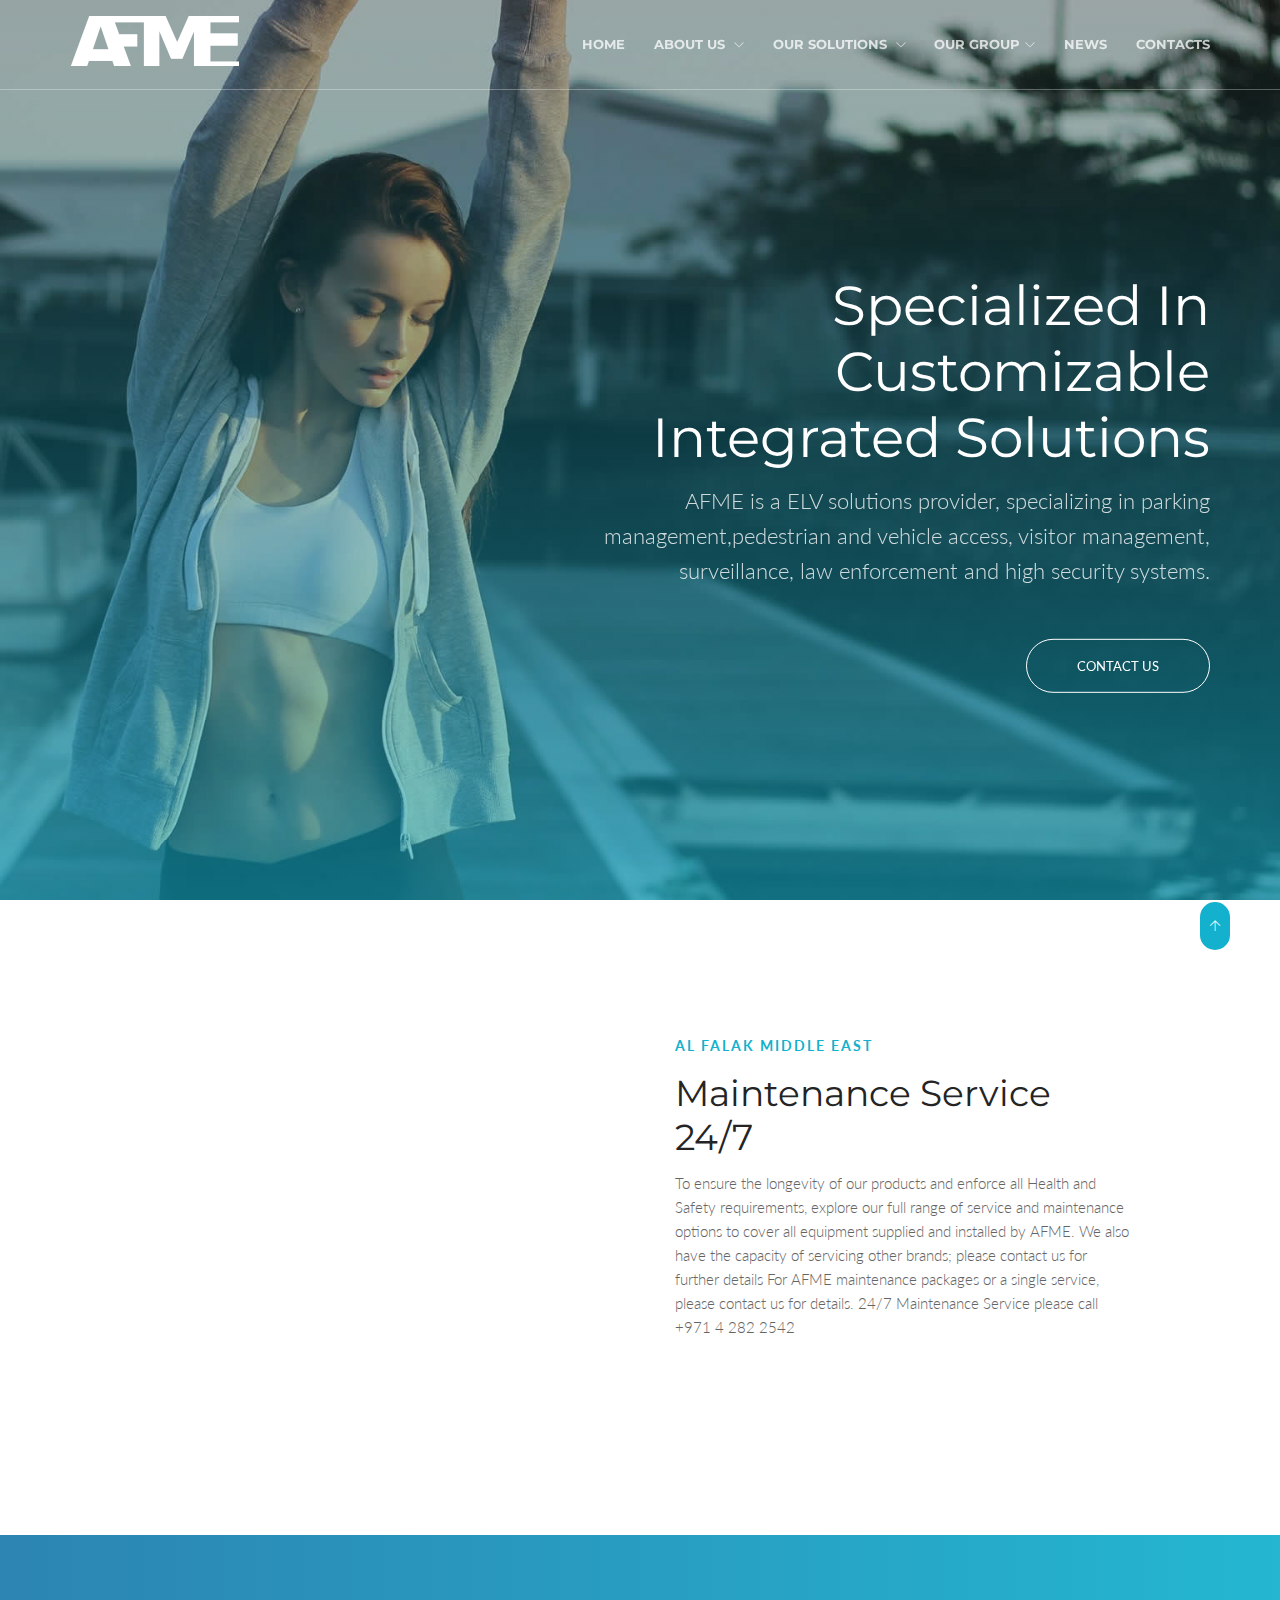
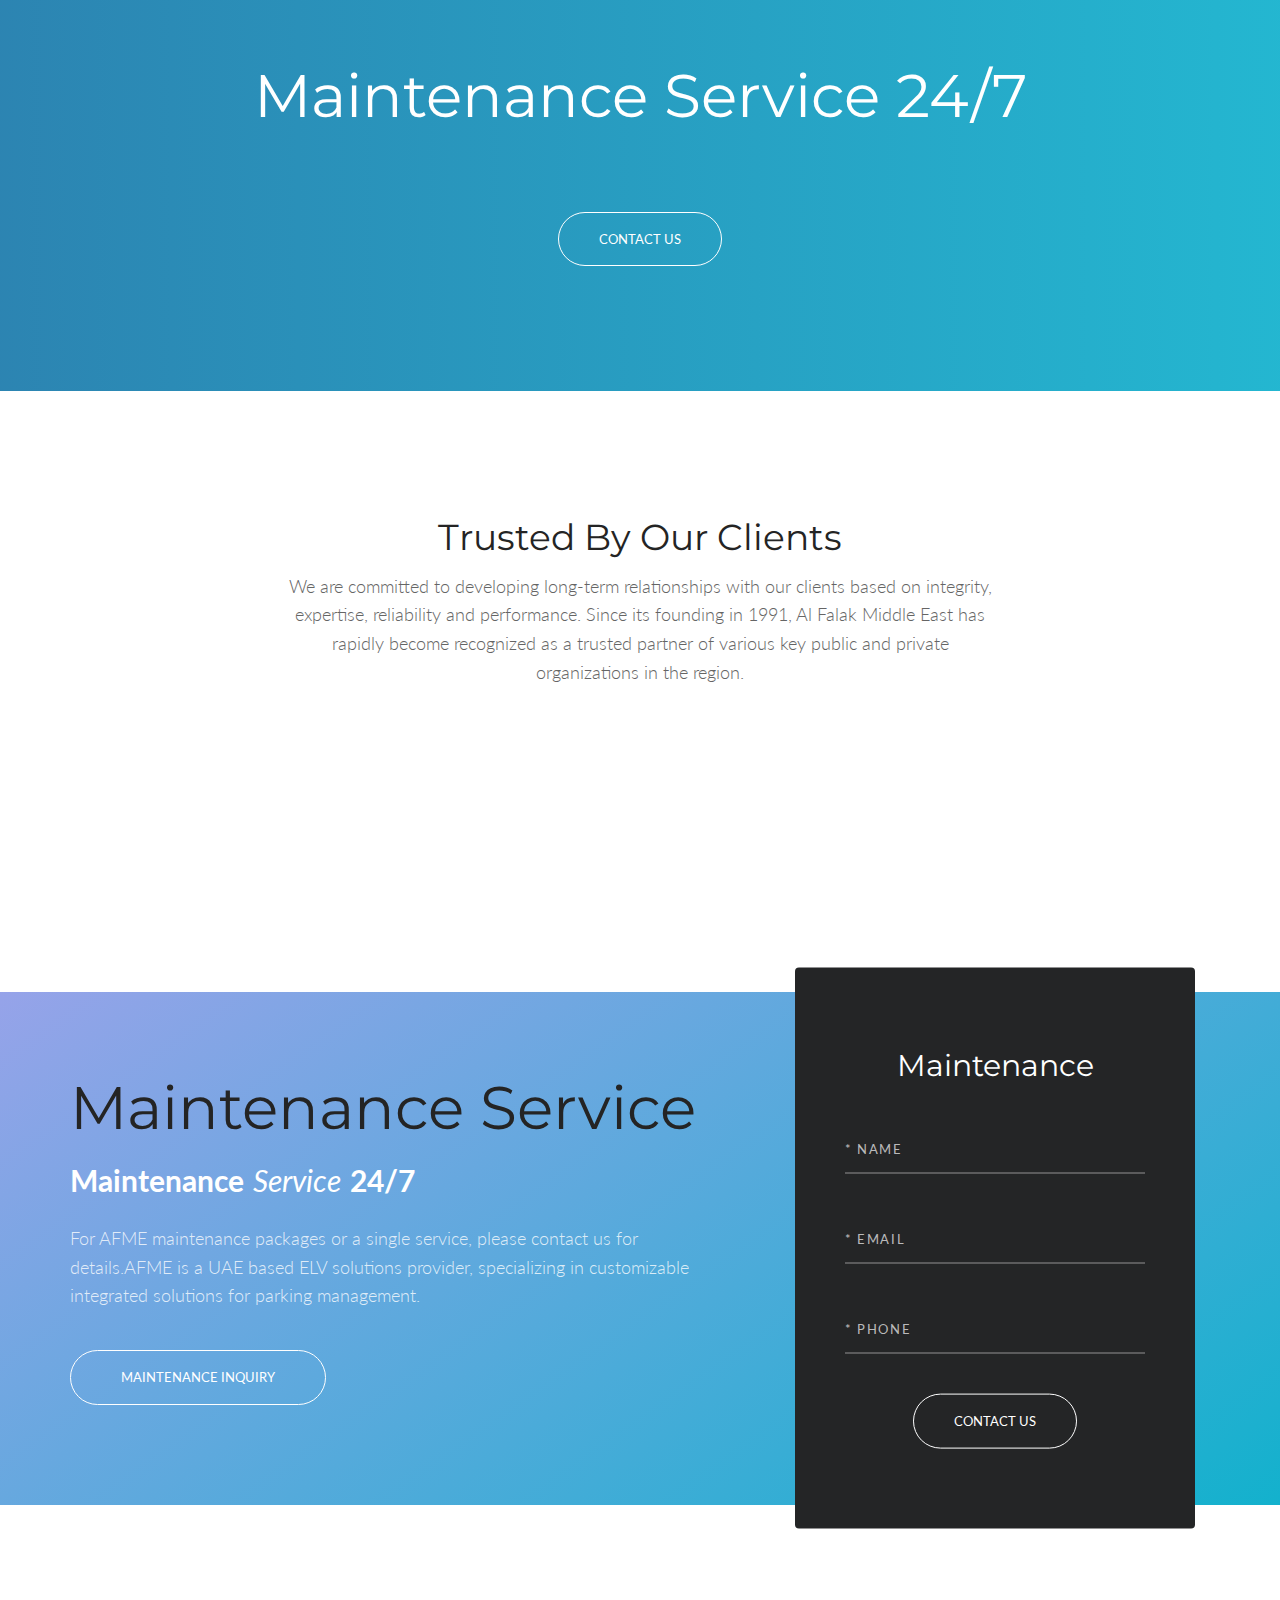
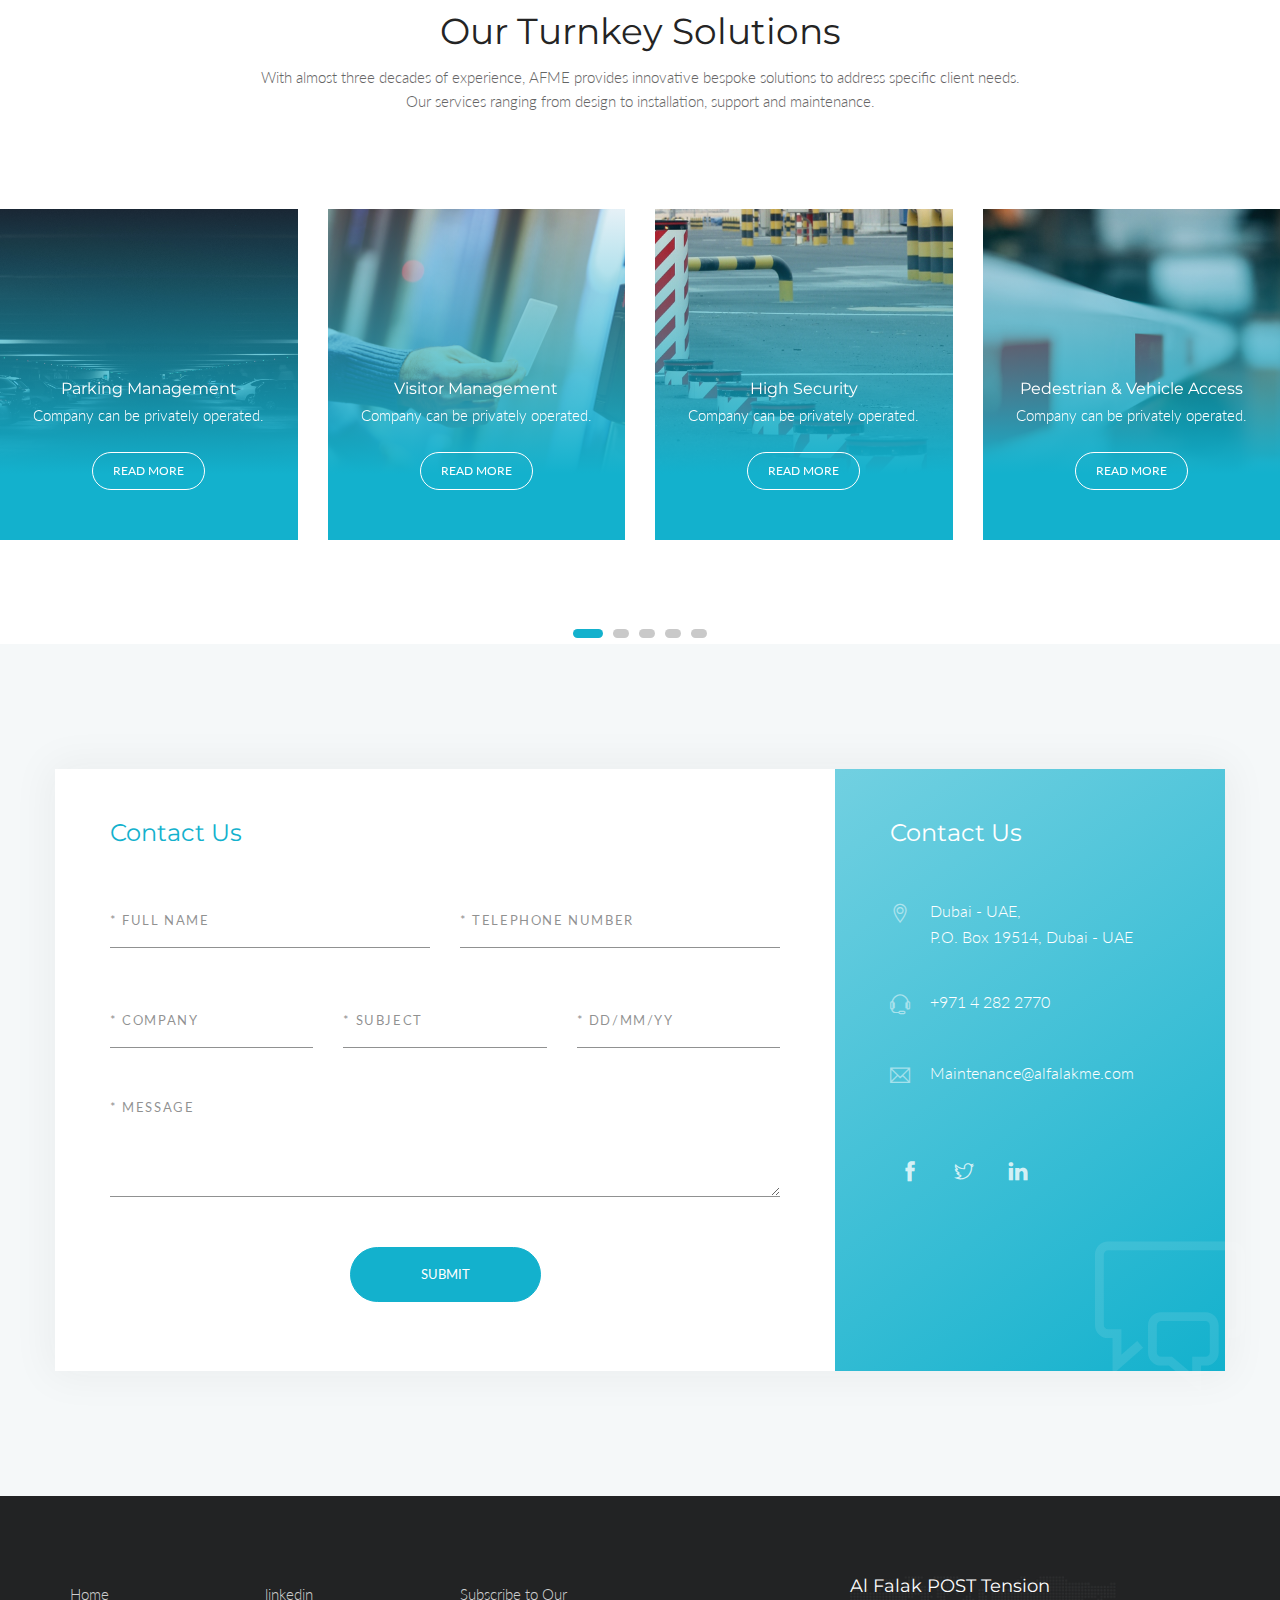
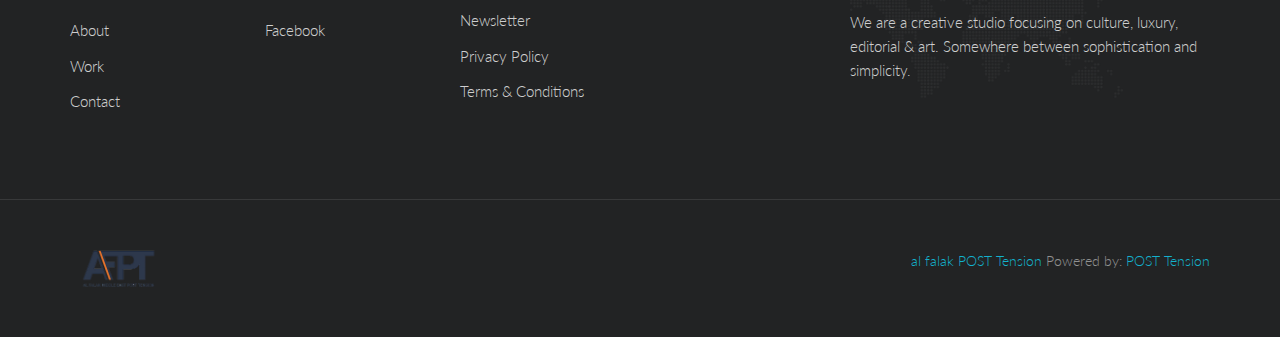
<file: Maintanence services.html>
<!DOCTYPE html>
<html lang="en" class="no-js">
    <!-- Begin Head -->
    <head>
        <!-- Basic -->
        <meta charset="utf-8"/>
        <meta name="viewport" content="width=device-width, initial-scale=1, shrink-to-fit=no">
        <meta http-equiv="x-ua-compatible" content="ie=edge">
        <title>Al falak About AFME</title>
        <meta name="keywords" content="HTML5 Theme" />
        <meta name="description" content="Megakit - HTML5 Theme">
        <meta name="author" content="keenthemes.com">

        <!-- Web Fonts -->
        <link href="https://fonts.googleapis.com/css?family=Lato:300,400,400i|Montserrat:400,700" rel="stylesheet">

        <!-- Vendor Styles -->
        <link href="vendor/bootstrap/css/bootstrap.min.css" rel="stylesheet" type="text/css"/>
        <link href="css/animate.css" rel="stylesheet" type="text/css"/>
        <link href="vendor/themify/themify.css" rel="stylesheet" type="text/css"/>
        <link href="vendor/scrollbar/scrollbar.min.css" rel="stylesheet" type="text/css"/>
        <link href="vendor/swiper/swiper.min.css" rel="stylesheet" type="text/css"/>

        <!-- Theme Styles -->
        <link href="css/style.css" rel="stylesheet" type="text/css"/>
        <link href="css/global/global.css" rel="stylesheet" type="text/css"/>

        <!-- Favicon -->
        <link rel="shortcut icon" href="img/favicon.ico" type="image/x-icon">
        <link rel="apple-touch-icon" href="img/apple-touch-icon.png">
    </head>
    <!-- End Head -->

    <!-- Body -->
    <body>

        <!--========== HEADER V2 ==========-->
        <header class="navbar-fixed-top s-header-v2 js__header-sticky">
            <!-- Navbar -->
            <nav class="s-header-v2__navbar">
                <div class="container g-display-table--lg">
                    <!-- Navbar Row -->
                    <div class="s-header-v2__navbar-row">
                        <!-- Brand and toggle get grouped for better mobile display -->
                        <div class="s-header-v2__navbar-col">
                            <button type="button" class="collapsed s-header-v2__toggle" data-toggle="collapse" data-target="#nav-collapse" aria-expanded="false">
                                <span class="s-header-v2__toggle-icon-bar"></span>
                            </button>
                        </div>

                        <div class="s-header-v2__navbar-col s-header-v2__navbar-col-width--180">
                            <!-- Logo -->
                            <div class="s-header-v2__logo">
                                <a href="index.html" class="s-header-v2__logo-link">
                                    <img class="s-header-v2__logo-img s-header-v2__logo-img--default" src="img/LOGO111.png" alt="Dublin Logo">
                                    <img class="s-header-v2__logo-img s-header-v2__logo-img--shrink" src="img/LOGO111.png" alt="Dublin Logo">
                                </a>
                            </div>
                            <!-- End Logo -->
                        </div>
                        
                        <div class="s-header-v2__navbar-col s-header-v2__navbar-col--right">
                            <!-- Collect the nav links, forms, and other content for toggling -->
                            <div class="collapse navbar-collapse s-header-v2__navbar-collapse" id="nav-collapse">
                                <ul class="s-header-v2__nav">
                                    <li class="s-header-v2__nav-item"><a href="al falak Home.html" class="s-header-v2__nav-link">Home</a></li>
                                   
                                    <!-- Home -->
                                    <li class="dropdown s-header-v2__nav-item s-header-v2__dropdown-on-hover">
                                        <a href="javascript:void(0);" class="dropdown-toggle s-header-v2__nav-link" data-toggle="dropdown" role="button" aria-haspopup="true" aria-expanded="false">About Us <span class="g-font-size-10--xs g-margin-l-5--xs ti-angle-down"></span></a>
                                        <ul class="dropdown-menu s-header-v2__dropdown-menu">
                                            <li><a href="al falak About AFME.html" class="s-header-v2__dropdown-menu-link">About AFME</a></li>
                                            <li><a href="Our Clients.html" class="s-header-v2__dropdown-menu-link">Our Clients</a></li>
                                            
                                        </ul>
                                    </li>
                                    <!-- End Home -->

                                    
                                   <!-- Pages -->
                                   <li class="dropdown s-header-v2__nav-item s-header-v2__dropdown-on-hover">
                                    <a href="javascript:void(0);" class="dropdown-toggle s-header-v2__nav-link" data-toggle="dropdown" role="button" aria-haspopup="true" aria-expanded="false">Our Solutions <span class="g-font-size-10--xs g-margin-l-5--xs ti-angle-down"></span></a>
                                    <ul class="dropdown-menu s-header-v2__dropdown-menu">
                                        <li><a href="https://sandeep1138.github.io/Download/" class="s-header-v2__dropdown-menu-link">Parking Management</a></li>
                                        <li><a href="https://sandeep1138.github.io/Sandeep-/" class="s-header-v2__dropdown-menu-link">Pedestrian & Vehicle Access</a></li>
                                        <li><a href="https://sandeep1138.github.io/delhiinfomedia.in/" class="s-header-v2__dropdown-menu-link">Visitor Management</a></li>
                                        <li><a href="https://sandeep1138.github.io/Admin-panel-cbytes/" class="s-header-v2__dropdown-menu-link">surveillance & Law enforcement</a></li>
                                        <li><a href="High Security.html" class="s-header-v2__dropdown-menu-link">High Security</a></li>
                                        
                                    </ul>
                                </li>
                                <!-- End Pages -->


  <!-- Pages -->
  <li class="dropdown s-header-v2__nav-item s-header-v2__dropdown-on-hover">
    <a href="javascript:void(0);" class="dropdown-toggle s-header-v2__nav-link" data-toggle="dropdown" role="button" aria-haspopup="true" aria-expanded="false">Our Group<span class="g-font-size-10--xs g-margin-l-5--xs ti-angle-down"></span></a>
    <ul class="dropdown-menu s-header-v2__dropdown-menu">
        <li><a href="Al falak POST Tension.html" class="s-header-v2__dropdown-menu-link">Al Falak POST Tension</a></li>
        <li><a href="Park Plus.html" class="s-header-v2__dropdown-menu-link">Park Plus</a></li>
        
        
    </ul>
</li>
<!-- End Pages -->





                                    <li class="s-header-v2__nav-item"><a href="https://sandeep1138.github.io/signature-0007/" class="s-header-v2__nav-link">NEWS</a></li>
                                    <li class="s-header-v2__nav-item"><a href="Al falak contact us.html" class="s-header-v2__nav-link">Contacts</a></li>
                                   
                                </ul>
                            </div>
                            <!-- End Nav Menu -->
                        </div>
                    </div>
                    <!-- End Navbar Row -->
                </div>
            </nav>
            <!-- End Navbar -->
        </header>
        <!--========== END HEADER V2 ==========-->

        <!--========== SWIPER SLIDER ==========-->
       
          <!-- Swiper Wrapper -->
          <div class="s-swiper js__swiper-slider">
                
            <div class="s-promo-block-v4 g-fullheight--xs g-bg-position--center swiper-slide" style="background: url('img/1920x1080/13.jpg');">
                <div class="container g-text-right--xs g-ver-center--xs">
                    <div class="row">
                        <div class="col-md-7 col-md-offset-5">
                            <div class="g-margin-b-50--xs">
                                <h2 class="g-font-size-32--xs g-font-size-45--sm g-font-size-55--md g-color--white">   <br>Specialized in Customizable Integrated Solutions</h2>
                                <p class="g-font-size-18--xs g-font-size-22--sm g-color--white-opacity">AFME is a ELV solutions provider, specializing in parking management,pedestrian and vehicle access, visitor management, surveillance, law enforcement and high security systems.</p>
                            </div>
                            <a href="mailto:maintenance@alfalakme.com" class="text-uppercase s-btn s-btn--md s-btn--white-brd g-radius--50 g-padding-x-50--xs">CONTACT US</a>
                        </div>
                    </div>
                </div>
            </div>
        </div>
        <!-- End Swiper Wrapper -->

            <!-- Pagination -->
            <div class="s-swiper__pagination-v1 s-swiper__pagination-v1--bc s-swiper__pagination-v1--white js__swiper-pagination"></div>
        </div>
        <!--========== END SWIPER SLIDER ==========-->

        <!--========== PAGE CONTENT ==========-->
        <!-- Services -->
        <div class="container g-padding-y-80--xs g-padding-y-125--sm">
            <div class="row g-margin-b-10--xs">
                <div class="col-md-6 g-margin-b-60--xs g-margin-b-0--lg">
                    <!-- Masonry Grid -->
                    <div class="row g-row-col--5 g-overflow--hidden js__masonry">
                        <div class="col-xs-6 js__masonry-sizer"></div>
                        <div class="col-xs-6 g-full-width--xs g-margin-b-10--xs g-margin-b-0--sm js__masonry-item">
                            <div class="wow fadeInDown" data-wow-duration=".3" data-wow-delay=".1s">
                                <img class="img-responsive" src="img/400x550/03.jpg" alt="Image">
                            </div>
                        </div>
                        <div class="col-xs-6 g-full-width--xs g-margin-b-10--xs js__masonry-item">
                            <div class="wow fadeInRight" data-wow-duration=".3" data-wow-delay=".3s">
                                <img class="img-responsive" src="img/970x647/10.jpg" alt="Image">
                            </div>
                        </div>
                        <div class="col-xs-6 g-full-width--xs js__masonry-item">
                            <div class="wow fadeInRight" data-wow-duration=".3" data-wow-delay=".5s">
                                <img class="img-responsive" src="img/970x647/01.jpg" alt="Image">
                            </div>
                        </div>
                    </div>
                    <!-- End Masonry Grid -->
                </div>
                <div class="col-md-5 g-margin-b-10--xs g-margin-b-0--lg g-margin-t-10--lg g-margin-l-20--lg">
                    <div class="g-margin-b-30--xs">
                        <p class="text-uppercase g-font-size-14--xs g-font-weight--700 g-color--primary g-letter-spacing--2 g-margin-b-15--xs">Al falak Middle East</p>
                        <h2 class="g-font-size-32--xs g-font-size-36--sm">Maintenance Service 24/7</h2>
                        <p> To ensure the longevity of our products and enforce all Health and Safety requirements, explore our full range of service and maintenance options to cover all equipment supplied and installed by AFME. We also have the capacity of servicing other brands; please contact us for further details 
                            For AFME maintenance packages or a single service, please contact us for details. 
                            24/7 Maintenance Service please call +971 4 282 2542      </p>
                    </div>
                   
                </div>
            </div>
        </div>
        <!-- End Services -->
 









       


     











           

     

        <!-- Parallax -->
        <div class="s-promo-block-v5 g-bg-position--center js__parallax-window" style="background: url(img/1920x1080/13.jpg) 50% 0 no-repeat fixed;">
            <div class="container g-text-center--xs g-padding-y-80--xs g-padding-y-125--sm">
                <div class="g-margin-b-80--xs">
                    <h2 class="g-font-size-40--xs g-font-size-50--sm g-font-size-60--md g-color--white">Maintenance Service 24/7<br>
                       
                         </h2>
                </div>
                <a href="mailto:maintenance@alfalakme.com" class="text-uppercase s-btn s-btn--md s-btn--white-brd g-radius--50">Contact Us</a>
            </div>
        </div>
        <!-- End Parallax -->




<!-- Clients -->
<div class="g-padding-y-80--xs g-padding-y-125--sm">
    <div class="g-container--sm">
        <div class="g-text-center--xs g-margin-b-80--xs">
            <h2 class="g-font-size-32--xs g-font-size-36--sm">Trusted By Our Clients</h2>
            <p class="g-font-size-18--md">We are committed to developing long-term relationships with our clients based on integrity, expertise, reliability and performance. Since its founding in 1991, Al Falak Middle East has rapidly become recognized as a trusted partner of various key public and private organizations in the region.</p>
        </div>
    </div>
    <div class="g-container--md">
        <!-- Swiper Clients -->
        <div class="s-swiper js__swiper-clients">
            <div class="swiper-wrapper">
                <div class="swiper-slide">
                    <div class="wow fadeIn" data-wow-duration=".3" data-wow-delay=".1s">
                        <img class="s-clients-v1" src="img/clients/1.png" alt="Clients Logo">
                    </div>
                </div>
                <div class="swiper-slide">
                    <div class="wow fadeIn" data-wow-duration=".3" data-wow-delay=".2s">
                        <img class="s-clients-v1" src="img/clients/9.png" alt="Clients Logo">
                    </div>
                </div>
                <div class="swiper-slide">
                    <div class="wow fadeIn" data-wow-duration=".3" data-wow-delay=".3s">
                        <img class="s-clients-v1" src="img/clients/7.png" alt="Clients Logo">
                    </div>
                </div>
                <div class="swiper-slide">
                    <div class="wow fadeIn" data-wow-duration=".3" data-wow-delay=".4s">
                        <img class="s-clients-v1" src="img/clients/8.png" alt="Clients Logo">
                    </div>
                </div>
                <div class="swiper-slide">
                    <div class="wow fadeIn" data-wow-duration=".3" data-wow-delay=".4s">
                        <img class="s-clients-v1" src="img/clients/5.png" alt="Clients Logo">
                    </div>
                </div>
                <div class="swiper-slide">
                    <div class="wow fadeIn" data-wow-duration=".3" data-wow-delay=".4s">
                        <img class="s-clients-v1" src="img/clients/TECOM-logo-cs.png" alt="Clients Logo">
                    </div>
                </div>
                <div class="swiper-slide">
                    <div class="wow fadeIn" data-wow-duration=".3" data-wow-delay=".4s">
                        <img class="s-clients-v1" src="img/clients/3.png" alt="Clients Logo">
                    </div>
                </div>
                <div class="swiper-slide">
                    <div class="wow fadeIn" data-wow-duration=".3" data-wow-delay=".4s">
                        <img class="s-clients-v1" src="img/clients/download.jpg" alt="Clients Logo">
                    </div>
                </div>
                <div class="swiper-slide">
                    <div class="wow fadeIn" data-wow-duration=".3" data-wow-delay=".5s">
                        <img class="s-clients-v1" src="img/clients/jumeirah-hotels-resorts_tcm233-1083204.png" alt="Clients Logo">
                    </div>
                </div>
            </div>
        </div>
        <!-- End Swiper Clients -->
    </div>
</div>
<!-- End Clients -->

<!-- Upcoming Event -->
<div class="s-promo-block-v2 js__parallax-window" style="background: url(img/1920x1080/03.jpg) 50% 0 no-repeat fixed; background-size: cover;">
    <div class="container">
        <div class="row g-hor-centered-row--md">
            <div class="col-md-7 g-hor-centered-row__col g-padding-y-80--xs">
                <h2 class="g-font-size-40--xs g-font-size-50--sm g-font-size-60--md g-color--white"><a href='index - Copy (2).html'>Maintenance Service</a></h2>
                <div class="g-margin-b-20--xs">
                    <span class="g-font-size-30--xs g-font-weight--700 g-color--white">Maintenance</span>
                    <span class="g-font-size-14--xs g-color--white"> </span>
                    <span class="g-font-size-30--xs g-color--white g-padding-x-5--xs"><i>Service</i></span>
                    <span class="g-font-size-30--xs g-font-weight--700 g-color--white">24/7</span>
                </div>
                <p class="g-font-size-18--xs g-color--white-opacity g-margin-b-40--xs">For AFME maintenance packages or a single service, please contact us for details.AFME is a UAE based ELV solutions provider, specializing in customizable integrated solutions for parking management.</p>
                <a href="http://keenthemes.com/" class="text-uppercase s-btn s-btn--md s-btn--white-brd g-radius--50 g-padding-x-50--xs g-margin-b-20--xs">Maintenance Inquiry</a>
            </div>
            <div class="col-md-5 g-hor-centered-row__col g-margin-b-80--xs">
                <form class="center-block s-promo-block-v2__form g-width-100-percent--xs g-width-400--sm g-bg-color--dark-light g-padding-x-50--xs g-padding-y-80--xs g-radius--4">
                    <div class="g-text-center--xs g-margin-b-40--xs">
                        <h2 class="g-font-size-30--xs g-color--white">Maintenance</h2>
                    </div>
                    <div class="g-margin-b-40--xs">
                        <input type="text" class="form-control s-form-v3__input" placeholder="* Name">
                    </div>
                    <div class="g-margin-b-40--xs">
                        <input type="email" class="form-control s-form-v3__input" placeholder="* Email">
                    </div>
                    <div class="g-margin-b-40--xs">
                        <input type="text" class="form-control s-form-v3__input" placeholder="* Phone">
                    </div>
                    <div class="g-text-center--xs">
                        
                <a href="mailto:maintenance@alfalakme.com" class="text-uppercase s-btn s-btn--md s-btn--white-brd g-radius--50">Contact Us</a>
                    </div>
                </form>
            </div>
        </div>
    </div>
</div>
<!-- End Upcoming Event -->







        <!-- News -->
        <div class="container g-text-center--xs g-padding-y-80--xs">
            <p class="text-uppercase g-font-size-14--xs g-font-weight--700 g-color--primary g-letter-spacing--2 g-margin-b-25--xs"> </p>
            <h2 class="g-font-size-32--xs g-font-size-36--sm">Our Turnkey Solutions</h2>
            <p>With almost three decades of experience, AFME provides innovative bespoke solutions to address specific client needs.<br> Our services ranging from design to installation, support and maintenance. </p>
        </div>
            <!-- Swiper -->
            <div class="s-swiper js__swiper-news">
                <!-- Wrapper -->
                <div class="swiper-wrapper g-margin-b-60--xs">
                    <article class="s-promo-block-v6 g-bg-position--center swiper-slide" style="background: url('img/400x500/SOLUTION_ParkingMgmt_opt2.jpg');">
                        <div class="g-text-center--xs g-padding-x-15--xs g-padding-x-30--lg g-padding-y-50--xs g-margin-t-120--xs">
                            <div class="g-margin-b-25--xs">
                                <h3 class="g-font-size-16--xs g-color--white g-margin-b-5--xs">Parking Management</h3>
                                <p class="g-color--white">Company can be privately operated.</p>
                            </div>
                            <a href="https://sandeep1138.github.io/Download/" class="text-uppercase s-btn s-btn--xs s-btn--white-brd g-radius--50">Read More</a>
                        </div>
                    </article>
                    <article class="s-promo-block-v6 g-bg-position--center swiper-slide" style="background: url('img/400x500/SOLUTION_access.jpg');">
                        <div class="g-text-center--xs g-padding-x-15--xs g-padding-x-30--lg g-padding-y-50--xs g-margin-t-120--xs">
                            <div class="g-margin-b-25--xs">
                                <h3 class="g-font-size-16--xs g-color--white g-margin-b-5--xs">Visitor Management</h3>
                                <p class="g-color--white">Company can be privately operated.</p>
                            </div>
                            <a href="https://sandeep1138.github.io/delhiinfomedia.in/" class="text-uppercase s-btn s-btn--xs s-btn--white-brd g-radius--50">Read More</a>
                        </div>
                    </article>
                    <article class="s-promo-block-v6 g-bg-position--center swiper-slide" style="background: url('img/400x500/SOLUTION_HighSecurity.jpg');">
                        <div class="g-text-center--xs g-padding-x-15--xs g-padding-x-30--lg g-padding-y-50--xs g-margin-t-120--xs">
                            <div class="g-margin-b-25--xs">
                                <h3 class="g-font-size-16--xs g-color--white g-margin-b-5--xs">High Security</h3>
                                <p class="g-color--white">Company can be privately operated.</p>
                            </div>
                            <a href="High Security.html" class="text-uppercase s-btn s-btn--xs s-btn--white-brd g-radius--50">Read More</a>
                        </div>
                    </article>
                    <article class="s-promo-block-v6 g-bg-position--center swiper-slide" style="background: url('img/400x500/SOLUTION_PVAccess.jpg');">
                        <div class="g-text-center--xs g-padding-x-15--xs g-padding-x-30--lg g-padding-y-50--xs g-margin-t-120--xs">
                            <div class="g-margin-b-25--xs">
                                <h3 class="g-font-size-16--xs g-color--white g-margin-b-5--xs">Pedestrian & Vehicle Access</h3>
                                <p class="g-color--white">Company can be privately operated.</p>
                            </div>
                            <a href="https://sandeep1138.github.io/Sandeep-/" class="text-uppercase s-btn s-btn--xs s-btn--white-brd g-radius--50">Read More</a>
                        </div>
                    </article>
                    <article class="s-promo-block-v6 g-bg-position--center swiper-slide" style="background: url('img/400x500/SOLUTION_SurvLawEnforcement.jpg');">
                        <div class="g-text-center--xs g-padding-x-15--xs g-padding-x-30--lg g-padding-y-50--xs g-margin-t-120--xs">
                            <div class="g-margin-b-25--xs">
                                <h3 class="g-font-size-16--xs g-color--white g-margin-b-5--xs">Surveillance & Law enforcement</h3>
                                <p class="g-color--white">Company can be privately operated.</p>
                            </div>
                            <a href="https://sandeep1138.github.io/Admin-panel-cbytes/" class="text-uppercase s-btn s-btn--xs s-btn--white-brd g-radius--50">Read More</a>
                        </div>
                    </article>
                  
                </div>
                <!-- End Wrapper -->

                <!-- Pagination -->
                <div class="s-swiper__pagination-v1 s-swiper__pagination-v1--dark g-text-center--xs js__swiper-pagination"></div>
            </div>
            <!-- End Swiper -->
        </div>
        <!-- End News -->



      
                  
  






        <!-- Form -->
        <div id="js__scroll-to-appointment" class="g-bg-color--sky-light g-padding-y-80--xs g-padding-y-125--sm">
            <div class="container g-bg-color--white g-box-shadow__dark-lightest-v3">
                <div class="row">
                    <!-- Form -->
                    <div class="col-md-8 js__form-eqaul-height-v1">
                        <div class="g-padding-x-40--xs g-padding-y-50--xs">
                            <h2 class="g-font-size-24--xs g-color--primary g-margin-b-50--xs">Contact Us</h2>
                            <form>
                                <div class="row g-margin-b-30--xs g-margin-b-50--md">
                                    <div class="col-sm-6 g-margin-b-30--xs g-margin-b-0--md">
                                        <input type="text" class="form-control s-form-v4__input g-padding-l-0--xs" placeholder="* Full Name">
                                    </div>
                                    <div class="col-sm-6">
                                        <input type="text" class="form-control s-form-v4__input g-padding-l-0--xs" placeholder="* Telephone Number">
                                    </div>
                                </div>
                                <div class="row g-margin-b-50--xs g-margin-b-50--md">
                                    <div class="col-sm-4 g-margin-b-30--xs g-margin-b-0--md">
                                        <input type="text" class="form-control s-form-v4__input g-padding-l-0--xs" placeholder="* Company">
                                    </div>
                                    <div class="col-sm-4 g-margin-b-30--xs g-margin-b-0--md">
                                        <input type="text" class="form-control s-form-v4__input g-padding-l-0--xs" placeholder="* Subject">
                                    </div>
                                    <div class="col-sm-4">
                                        <input type="text" class="form-control s-form-v4__input g-padding-l-0--xs" placeholder="* DD/MM/YY">
                                    </div>
                                </div>
                                <div class="g-margin-b-50--xs">
                                    <textarea class="form-control s-form-v4__input g-padding-l-0--xs" rows="5" placeholder="* Message"></textarea>
                                </div>
                                <div class="g-text-center--xs">
                                    <button type="submit" class="text-uppercase s-btn s-btn--md s-btn--primary-bg g-radius--50 g-padding-x-70--xs g-margin-b-20--xs">Submit</button>
                                </div>
                            </form>
                        </div>
                    </div>
                    <!-- End Form -->

                    <!-- Contacts -->
                    <div class="col-md-4 g-bg-color--primary-ltr js__form-eqaul-height-v1">
                        <div class="g-overflow--hidden g-padding-x-40--xs g-padding-y-50--xs">
                            <h2 class="g-font-size-24--xs g-color--white g-margin-b-50--xs">Contact Us</h2>
                            <ul class="list-unstyled g-margin-b-70--xs">
                                <li class="clearfix g-color--white g-margin-b-40--xs">
                                    <div class="g-media g-width-40--xs g-margin-t-5--xs">
                                        <i class="g-font-size-20--xs g-color--white-opacity-light ti-location-pin"></i>
                                    </div>
                                    <div class="g-media__body">
                                         Dubai - UAE, <br>  P.O. Box 19514, Dubai - UAE
                                    </div>
                                </li>
                                <li class="clearfix g-color--white g-margin-b-40--xs">
                                    <div class="g-media g-width-40--xs g-margin-t-5--xs">
                                        <i class="g-font-size-20--xs g-color--white-opacity-light ti-headphone-alt"></i>
                                    </div>
                                    <div class="g-media__body">
                                        +971 4 282 2770
                                    </div>
                                </li>
                                <li class="clearfix g-color--white g-margin-b-40--xs">
                                    <div class="g-media g-width-40--xs g-margin-t-5--xs">
                                        <i class="g-font-size-20--xs g-color--white-opacity-light ti-email"></i>
                                    </div>
                                     <div class="g-media__body">
                                        Maintenance@alfalakme.com
                                    </div>
                                </li>
                            </ul>
                            <ul class="list-inline g-ul-li-lr-15--xs">
                                <li><a href="#"><i class="g-font-size-20--xs g-color--white-opacity ti-facebook"></i></a></li>
                                <li><a href="#"><i class="g-font-size-20--xs g-color--white-opacity ti-twitter"></i></a></li>
                                <li><a href="#"><i class="g-font-size-20--xs g-color--white-opacity ti-linkedin"></i></a></li>
                            </ul>
                            <i class="g-font-size-150--xs g-color--white-opacity-lightest ti-comments" style="position: absolute; bottom: -1.25rem; right: -1.25rem;"></i>
                        </div>
                    </div>
                    <!-- End Contacts -->
                </div>
            </div>
        </div>
        <!-- End Form -->
        <!--========== END PAGE CONTENT ==========-->

        <!--========== FOOTER ==========-->
        <footer class="g-bg-color--dark">
            <!-- Links -->
            <div class="g-hor-divider__dashed--white-opacity-lightest">
                <div class="container g-padding-y-80--xs">
                    <div class="row">
                        <div class="col-sm-2 g-margin-b-20--xs g-margin-b-0--md">
                            <ul class="list-unstyled g-ul-li-tb-5--xs g-margin-b-0--xs">
                                <li><a class="g-font-size-15--xs g-color--white-opacity" href="     ">Home</a></li>
                                <li><a class="g-font-size-15--xs g-color--white-opacity" href="     ">About</a></li>
                                <li><a class="g-font-size-15--xs g-color--white-opacity" href="     ">Work</a></li>
                                <li><a class="g-font-size-15--xs g-color--white-opacity" href="     ">Contact</a></li>
                            </ul>
                        </div>
                        <div class="col-sm-2 g-margin-b-20--xs g-margin-b-0--md">
                            <ul class="list-unstyled g-ul-li-tb-5--xs g-margin-b-0--xs">
                                <li><a class="g-font-size-15--xs g-color--white-opacity" href="           ">linkedin</a></li>
                                <li><a class="g-font-size-15--xs g-color--white-opacity" href="           ">Facebook</a></li>
                                  
                              
                            </ul>
                        </div>
                        <div class="col-sm-2 g-margin-b-40--xs g-margin-b-0--md">
                            <ul class="list-unstyled g-ul-li-tb-5--xs g-margin-b-0--xs">
                                <li><a class="g-font-size-15--xs g-color--white-opacity" href="       ">Subscribe to Our Newsletter</a></li>
                                <li><a class="g-font-size-15--xs g-color--white-opacity" href="       ">Privacy Policy</a></li>
                                <li><a class="g-font-size-15--xs g-color--white-opacity" href="       ">Terms &amp; Conditions</a></li>
                            </ul>
                        </div>
                        <div class="col-md-4 col-md-offset-2 col-sm-5 col-sm-offset-1 s-footer__logo g-padding-y-50--xs g-padding-y-0--md">
                            <h3 class="g-font-size-18--xs g-color--white">Al falak POST Tension</h3>
                            <p class="g-color--white-opacity">We are a creative studio focusing on culture, luxury, editorial &amp; art. Somewhere between sophistication and simplicity.</p>
                        </div>
                    </div>
                </div>
            </div>
            <!-- End Links -->

            <!-- Copyright -->
            <div class="container g-padding-y-50--xs">
                <div class="row">
                    <div class="col-xs-6">
                        <a href="index.html">
                            <img class="g-width-100--xs g-height-auto--xs" src="img/a1.png" alt="Megakit Logo">
                        </a>
                    </div>
                    <div class="col-xs-6 g-text-right--xs">
                        <p class="g-font-size-14--xs g-margin-b-0--xs g-color--white-opacity-light"><a href="#">al falak POST Tension</a> Powered by: <a href=" ">POST Tension</a></p>
                    </div>
                </div>
            </div>
            <!-- End Copyright -->
        </footer>
        <!--========== END FOOTER ==========-->

        <!-- Back To Top -->
        <a href="javascript:void(0);" class="s-back-to-top js__back-to-top"></a>

        <!--========== JAVASCRIPTS (Load javascripts at bottom, this will reduce page load time) ==========-->
        <!-- Vendor -->
        <script type="text/javascript" src="vendor/jquery.min.js"></script>
        <script type="text/javascript" src="vendor/jquery.migrate.min.js"></script>
        <script type="text/javascript" src="vendor/bootstrap/js/bootstrap.min.js"></script>
        <script type="text/javascript" src="vendor/jquery.smooth-scroll.min.js"></script>
        <script type="text/javascript" src="vendor/jquery.back-to-top.min.js"></script>
        <script type="text/javascript" src="vendor/scrollbar/jquery.scrollbar.min.js"></script>
        <script type="text/javascript" src="vendor/swiper/swiper.jquery.min.js"></script>
        <script type="text/javascript" src="vendor/masonry/jquery.masonry.pkgd.min.js"></script>
        <script type="text/javascript" src="vendor/masonry/imagesloaded.pkgd.min.js"></script>
        <script type="text/javascript" src="vendor/jquery.equal-height.min.js"></script>
        <script type="text/javascript" src="vendor/jquery.parallax.min.js"></script>
        <script type="text/javascript" src="vendor/jquery.wow.min.js"></script>

        <!-- General Components and Settings -->
        <script type="text/javascript" src="js/global.min.js"></script>
        <script type="text/javascript" src="js/components/header-sticky.min.js"></script>
        <script type="text/javascript" src="js/components/scrollbar.min.js"></script>
        <script type="text/javascript" src="js/components/swiper.min.js"></script>
        <script type="text/javascript" src="js/components/masonry.min.js"></script>
        <script type="text/javascript" src="js/components/equal-height.min.js"></script>
        <script type="text/javascript" src="js/components/parallax.min.js"></script>
        <script type="text/javascript" src="js/components/wow.min.js"></script>
        <!--========== END JAVASCRIPTS ==========-->

    </body>
    <!-- End Body -->
</html>
</file>
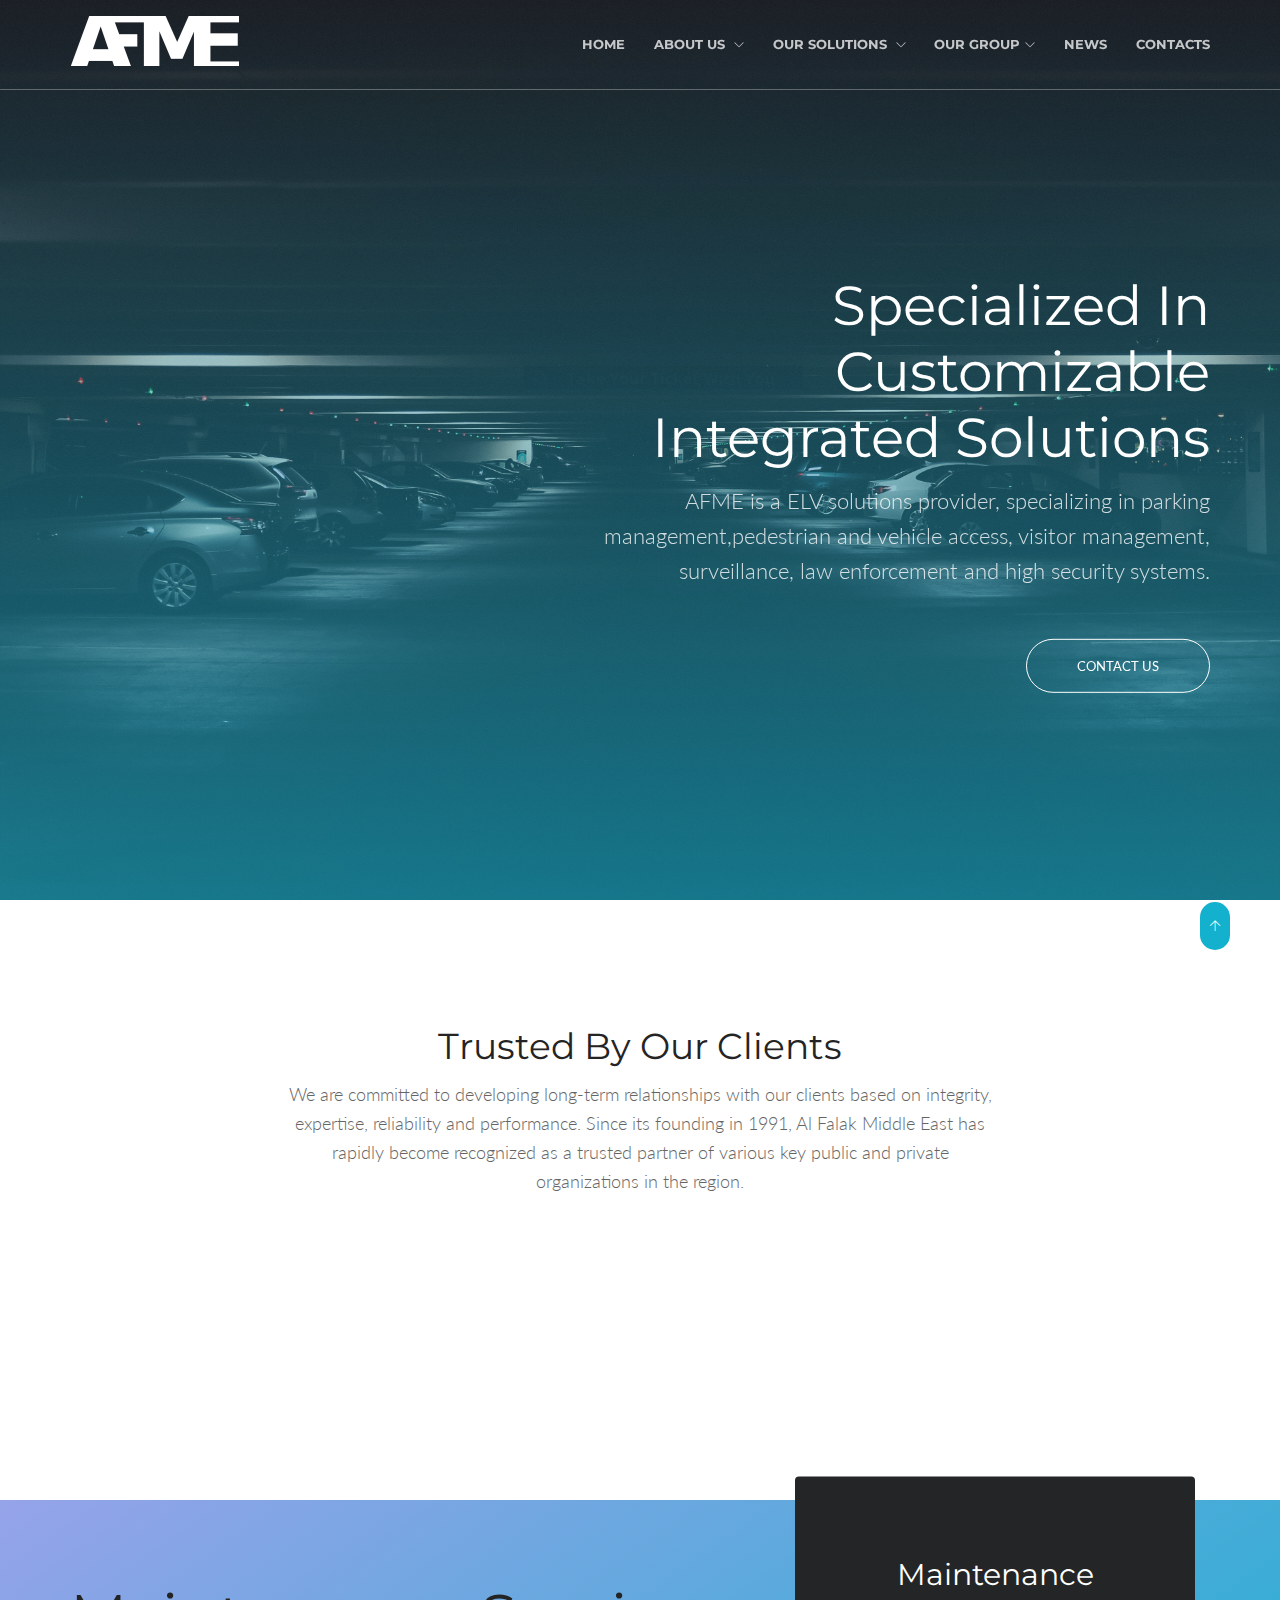
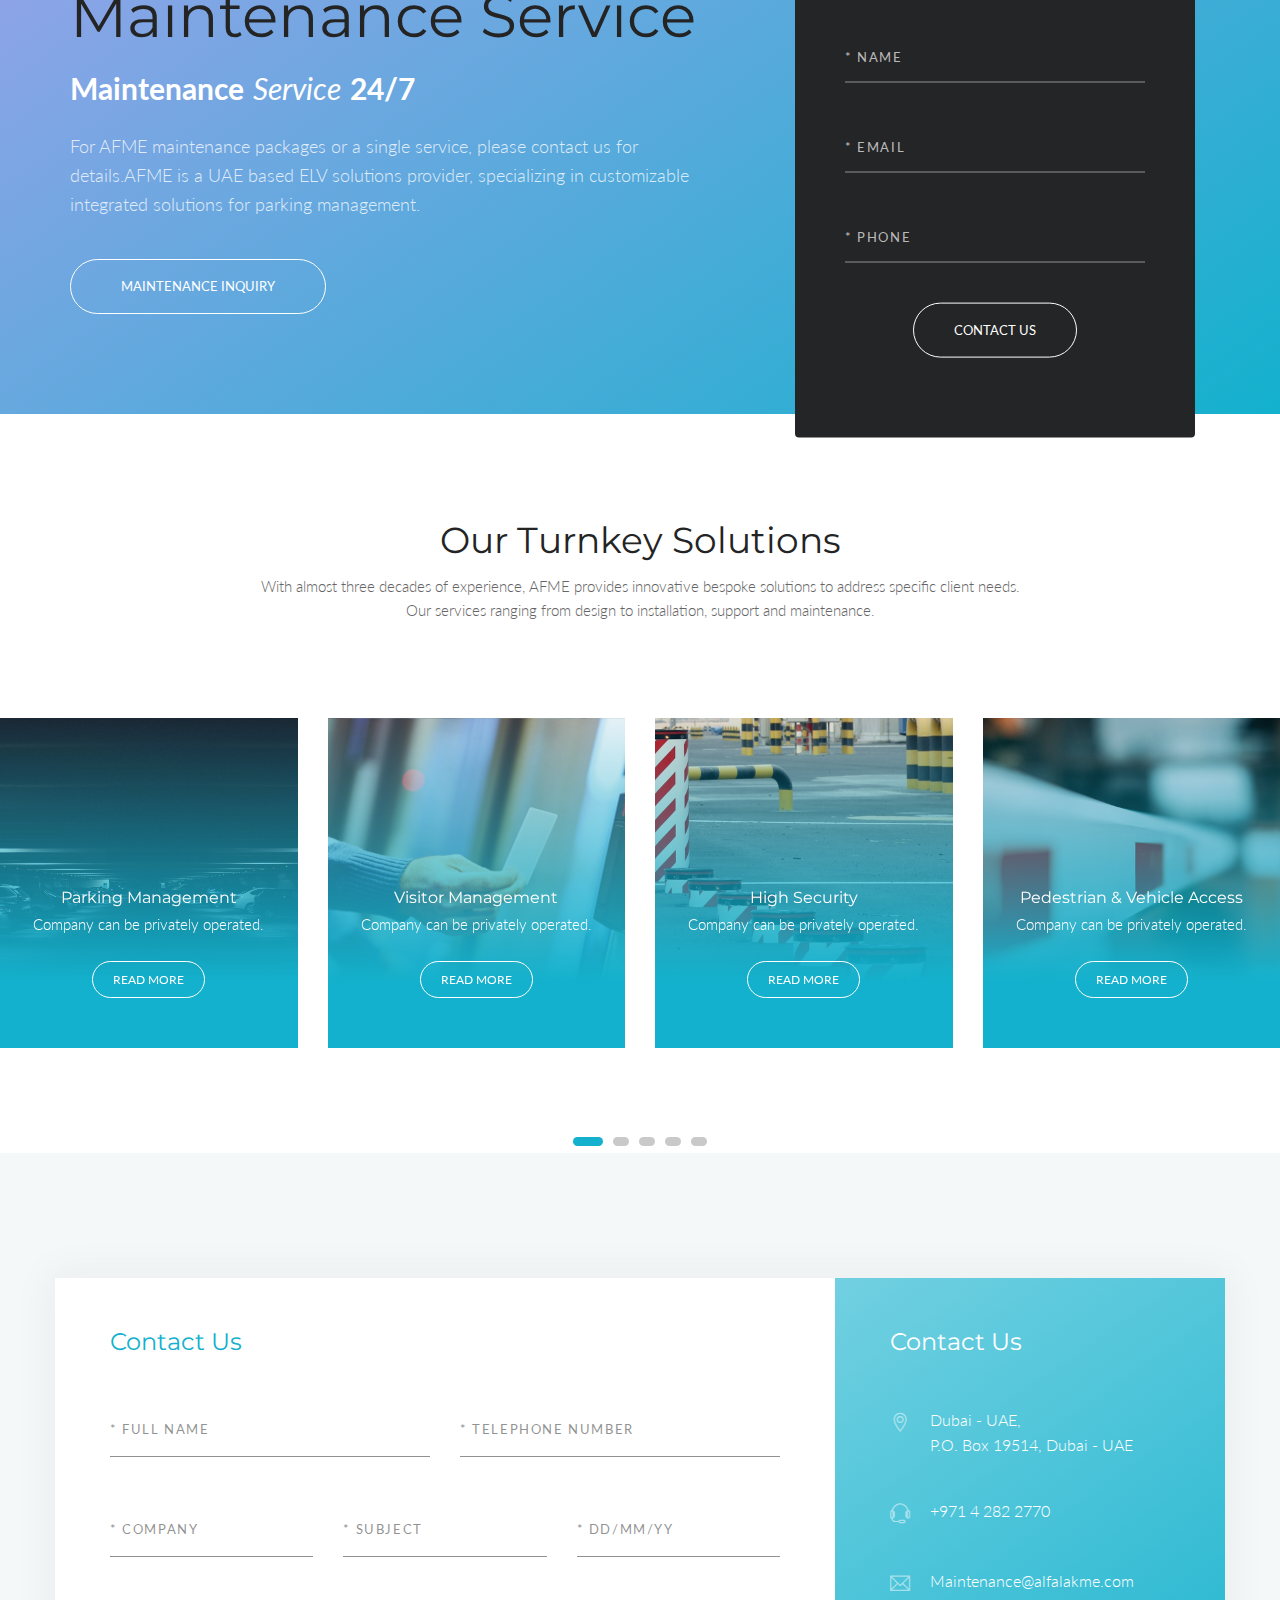
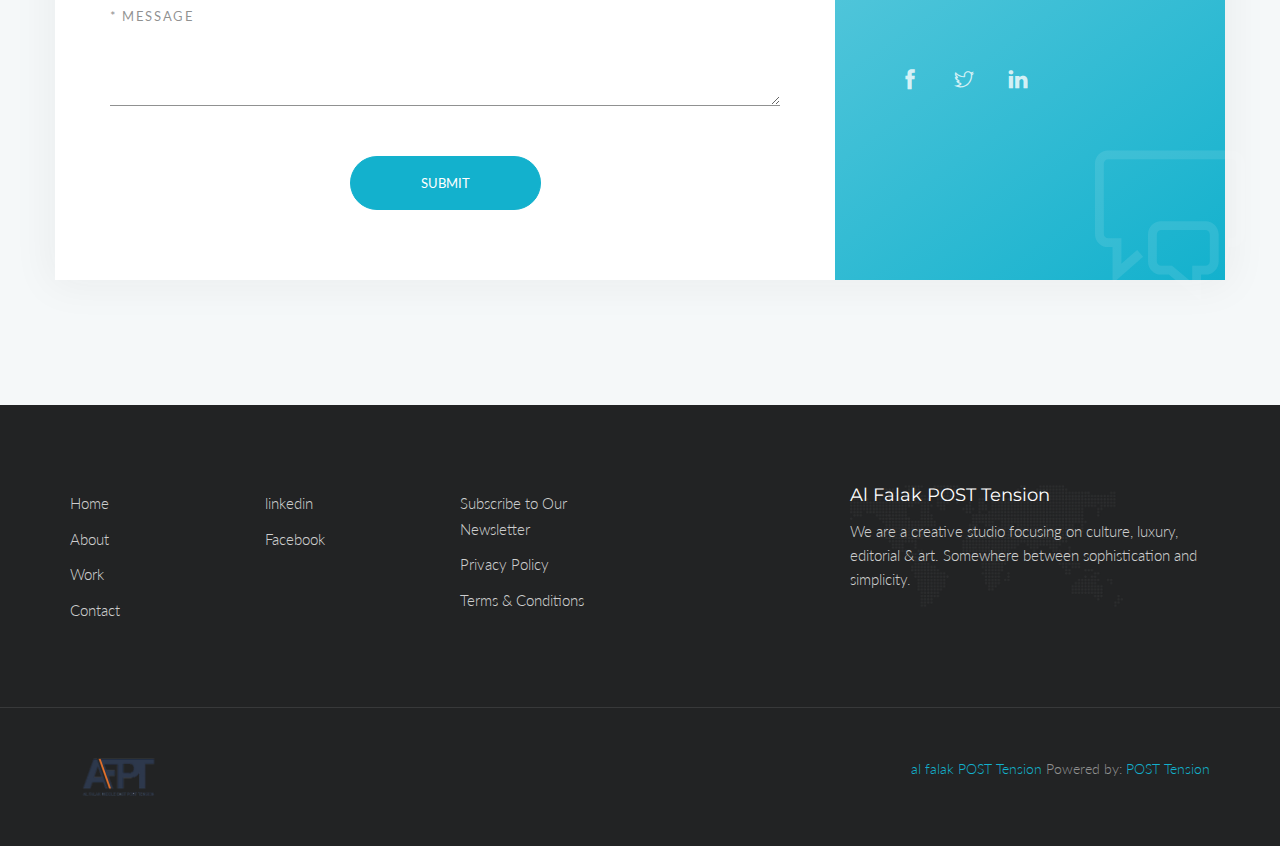
<file: Our Clients.html>
<!DOCTYPE html>
<html lang="en" class="no-js">
    <!-- Begin Head -->
    <head>
        <!-- Basic -->
        <meta charset="utf-8"/>
        <meta name="viewport" content="width=device-width, initial-scale=1, shrink-to-fit=no">
        <meta http-equiv="x-ua-compatible" content="ie=edge">
        <title>Al falak About AFME</title>
        <meta name="keywords" content="HTML5 Theme" />
        <meta name="description" content="Megakit - HTML5 Theme">
        <meta name="author" content="keenthemes.com">

        <!-- Web Fonts -->
        <link href="https://fonts.googleapis.com/css?family=Lato:300,400,400i|Montserrat:400,700" rel="stylesheet">

        <!-- Vendor Styles -->
        <link href="vendor/bootstrap/css/bootstrap.min.css" rel="stylesheet" type="text/css"/>
        <link href="css/animate.css" rel="stylesheet" type="text/css"/>
        <link href="vendor/themify/themify.css" rel="stylesheet" type="text/css"/>
        <link href="vendor/scrollbar/scrollbar.min.css" rel="stylesheet" type="text/css"/>
        <link href="vendor/swiper/swiper.min.css" rel="stylesheet" type="text/css"/>

        <!-- Theme Styles -->
        <link href="css/style.css" rel="stylesheet" type="text/css"/>
        <link href="css/global/global.css" rel="stylesheet" type="text/css"/>

        <!-- Favicon -->
        <link rel="shortcut icon" href="img/favicon.ico" type="image/x-icon">
        <link rel="apple-touch-icon" href="img/apple-touch-icon.png">
    </head>
    <!-- End Head -->

    <!-- Body -->
    <body>

        <!--========== HEADER V2 ==========-->
        <header class="navbar-fixed-top s-header-v2 js__header-sticky">
            <!-- Navbar -->
            <nav class="s-header-v2__navbar">
                <div class="container g-display-table--lg">
                    <!-- Navbar Row -->
                    <div class="s-header-v2__navbar-row">
                        <!-- Brand and toggle get grouped for better mobile display -->
                        <div class="s-header-v2__navbar-col">
                            <button type="button" class="collapsed s-header-v2__toggle" data-toggle="collapse" data-target="#nav-collapse" aria-expanded="false">
                                <span class="s-header-v2__toggle-icon-bar"></span>
                            </button>
                        </div>

                        <div class="s-header-v2__navbar-col s-header-v2__navbar-col-width--180">
                            <!-- Logo -->
                            <div class="s-header-v2__logo">
                                <a href="index.html" class="s-header-v2__logo-link">
                                    <img class="s-header-v2__logo-img s-header-v2__logo-img--default" src="img/LOGO111.png" alt="Dublin Logo">
                                    <img class="s-header-v2__logo-img s-header-v2__logo-img--shrink" src="img/LOGO111.png" alt="Dublin Logo">
                                </a>
                            </div>
                            <!-- End Logo -->
                        </div>
                        
                        <div class="s-header-v2__navbar-col s-header-v2__navbar-col--right">
                            <!-- Collect the nav links, forms, and other content for toggling -->
                            <div class="collapse navbar-collapse s-header-v2__navbar-collapse" id="nav-collapse">
                                <ul class="s-header-v2__nav">
                                    <li class="s-header-v2__nav-item"><a href="Al falak contact us.html" class="s-header-v2__nav-link">Home</a></li>
                                   
                                    <!-- Home -->
                                    <li class="dropdown s-header-v2__nav-item s-header-v2__dropdown-on-hover">
                                        <a href="javascript:void(0);" class="dropdown-toggle s-header-v2__nav-link" data-toggle="dropdown" role="button" aria-haspopup="true" aria-expanded="false">About Us <span class="g-font-size-10--xs g-margin-l-5--xs ti-angle-down"></span></a>
                                        <ul class="dropdown-menu s-header-v2__dropdown-menu">
                                            <li><a href="al falak About AFME" class="s-header-v2__dropdown-menu-link">About AFME</a></li>
                                            <li><a href="Our Clients" class="s-header-v2__dropdown-menu-link">Our Clients</a></li>
                                            
                                        </ul>
                                    </li>
                                    <!-- End Home -->
                                    
                                    <!-- Pages -->
                                    <li class="dropdown s-header-v2__nav-item s-header-v2__dropdown-on-hover">
                                        <a href="javascript:void(0);" class="dropdown-toggle s-header-v2__nav-link" data-toggle="dropdown" role="button" aria-haspopup="true" aria-expanded="false">Our Solutions <span class="g-font-size-10--xs g-margin-l-5--xs ti-angle-down"></span></a>
                                        <ul class="dropdown-menu s-header-v2__dropdown-menu">
                                            <li><a href="https://sandeep1138.github.io/Download/" class="s-header-v2__dropdown-menu-link">Parking Management</a></li>
                                            <li><a href="https://sandeep1138.github.io/Sandeep-/" class="s-header-v2__dropdown-menu-link">Pedestrian & Vehicle Access</a></li>
                                            <li><a href="https://sandeep1138.github.io/delhiinfomedia.in/" class="s-header-v2__dropdown-menu-link">Visitor Management</a></li>
                                            <li><a href="https://sandeep1138.github.io/Admin-panel-cbytes/" class="s-header-v2__dropdown-menu-link">surveillance & Law enforcement</a></li>
                                            <li><a href="High Security.html" class="s-header-v2__dropdown-menu-link">High Security</a></li>
                                            
                                        </ul>
                                    </li>
                                    <!-- End Pages -->

  <!-- Pages -->
  <li class="dropdown s-header-v2__nav-item s-header-v2__dropdown-on-hover">
    <a href="javascript:void(0);" class="dropdown-toggle s-header-v2__nav-link" data-toggle="dropdown" role="button" aria-haspopup="true" aria-expanded="false">Our Group<span class="g-font-size-10--xs g-margin-l-5--xs ti-angle-down"></span></a>
    <ul class="dropdown-menu s-header-v2__dropdown-menu">
        <li><a href="Al falak POST Tension.html" class="s-header-v2__dropdown-menu-link">Al Falak POST Tension</a></li>
        <li><a href="Park Plus.html" class="s-header-v2__dropdown-menu-link">Park Plus</a></li>
        
        
    </ul>
</li>
<!-- End Pages -->







                                    <li class="s-header-v2__nav-item"><a href="https://sandeep1138.github.io/signature-0007/" class="s-header-v2__nav-link">NEWS</a></li>
                                    <li class="s-header-v2__nav-item"><a href="Al falak contact us.html" class="s-header-v2__nav-link">Contacts</a></li>
                                   
                                </ul>
                            </div>
                            <!-- End Nav Menu -->
                        </div>
                    </div>
                    <!-- End Navbar Row -->
                </div>
            </nav>
            <!-- End Navbar -->
        </header>
        <!--========== END HEADER V2 ==========-->

        <!--========== SWIPER SLIDER ==========-->
       
          <!-- Swiper Wrapper -->
          <div class="s-swiper js__swiper-slider">
                
            <div class="s-promo-block-v4 g-fullheight--xs g-bg-position--center swiper-slide" style="background: url('img/1920x1080/SOLUTION_ParkingMgmt_opt2.jpg');">
                <div class="container g-text-right--xs g-ver-center--xs">
                    <div class="row">
                        <div class="col-md-7 col-md-offset-5">
                            <div class="g-margin-b-50--xs">
                                <h2 class="g-font-size-32--xs g-font-size-45--sm g-font-size-55--md g-color--white">   <br>Specialized in Customizable Integrated Solutions</h2>
                                <p class="g-font-size-18--xs g-font-size-22--sm g-color--white-opacity">AFME is a ELV solutions provider, specializing in parking management,pedestrian and vehicle access, visitor management, surveillance, law enforcement and high security systems.</p>
                            </div>
                            <a href="mailto:maintenance@alfalakme.com" class="text-uppercase s-btn s-btn--md s-btn--white-brd g-radius--50 g-padding-x-50--xs">CONTACT US</a>
                        </div>
                    </div>
                </div>
            </div>
        </div>
        <!-- End Swiper Wrapper -->

            <!-- Pagination -->
            <div class="s-swiper__pagination-v1 s-swiper__pagination-v1--bc s-swiper__pagination-v1--white js__swiper-pagination"></div>
        </div>
        <!--========== END SWIPER SLIDER ==========-->

        <!--========== PAGE CONTENT ==========-->
        

     











           

     

      




<!-- Clients -->
<div class="g-padding-y-80--xs g-padding-y-125--sm">
    <div class="g-container--sm">
        <div class="g-text-center--xs g-margin-b-80--xs">
            <h2 class="g-font-size-32--xs g-font-size-36--sm">Trusted By Our Clients</h2>
            <p class="g-font-size-18--md">We are committed to developing long-term relationships with our clients based on integrity, expertise, reliability and performance. Since its founding in 1991, Al Falak Middle East has rapidly become recognized as a trusted partner of various key public and private organizations in the region.</p>
        </div>
    </div>
    <div class="g-container--md">
        <!-- Swiper Clients -->
        <div class="s-swiper js__swiper-clients">
            <div class="swiper-wrapper">
                <div class="swiper-slide">
                    <div class="wow fadeIn" data-wow-duration=".3" data-wow-delay=".1s">
                        <img class="s-clients-v1" src="img/clients/1.png" alt="Clients Logo">
                    </div>
                </div>
                <div class="swiper-slide">
                    <div class="wow fadeIn" data-wow-duration=".3" data-wow-delay=".2s">
                        <img class="s-clients-v1" src="img/clients/9.png" alt="Clients Logo">
                    </div>
                </div>
                <div class="swiper-slide">
                    <div class="wow fadeIn" data-wow-duration=".3" data-wow-delay=".3s">
                        <img class="s-clients-v1" src="img/clients/7.png" alt="Clients Logo">
                    </div>
                </div>
                <div class="swiper-slide">
                    <div class="wow fadeIn" data-wow-duration=".3" data-wow-delay=".4s">
                        <img class="s-clients-v1" src="img/clients/8.png" alt="Clients Logo">
                    </div>
                </div>
                <div class="swiper-slide">
                    <div class="wow fadeIn" data-wow-duration=".3" data-wow-delay=".4s">
                        <img class="s-clients-v1" src="img/clients/5.png" alt="Clients Logo">
                    </div>
                </div>
                <div class="swiper-slide">
                    <div class="wow fadeIn" data-wow-duration=".3" data-wow-delay=".4s">
                        <img class="s-clients-v1" src="img/clients/TECOM-logo-cs.png" alt="Clients Logo">
                    </div>
                </div>
                <div class="swiper-slide">
                    <div class="wow fadeIn" data-wow-duration=".3" data-wow-delay=".4s">
                        <img class="s-clients-v1" src="img/clients/3.png" alt="Clients Logo">
                    </div>
                </div>
                <div class="swiper-slide">
                    <div class="wow fadeIn" data-wow-duration=".3" data-wow-delay=".4s">
                        <img class="s-clients-v1" src="img/clients/download.jpg" alt="Clients Logo">
                    </div>
                </div>
                <div class="swiper-slide">
                    <div class="wow fadeIn" data-wow-duration=".3" data-wow-delay=".5s">
                        <img class="s-clients-v1" src="img/clients/jumeirah-hotels-resorts_tcm233-1083204.png" alt="Clients Logo">
                    </div>
                </div>
            </div>
        </div>
        <!-- End Swiper Clients -->
    </div>
</div>
<!-- End Clients -->

<!-- Upcoming Event -->
<div class="s-promo-block-v2 js__parallax-window" style="background: url(img/1920x1080/03.jpg) 50% 0 no-repeat fixed; background-size: cover;">
    <div class="container">
        <div class="row g-hor-centered-row--md">
            <div class="col-md-7 g-hor-centered-row__col g-padding-y-80--xs">
                <h2 class="g-font-size-40--xs g-font-size-50--sm g-font-size-60--md g-color--white"><a href='Maintanence services.html'>Maintenance Service</a></h2>
                <div class="g-margin-b-20--xs">
                    <span class="g-font-size-30--xs g-font-weight--700 g-color--white">Maintenance</span>
                    <span class="g-font-size-14--xs g-color--white"> </span>
                    <span class="g-font-size-30--xs g-color--white g-padding-x-5--xs"><i>Service</i></span>
                    <span class="g-font-size-30--xs g-font-weight--700 g-color--white">24/7</span>
                </div>
                <p class="g-font-size-18--xs g-color--white-opacity g-margin-b-40--xs">For AFME maintenance packages or a single service, please contact us for details.AFME is a UAE based ELV solutions provider, specializing in customizable integrated solutions for parking management.</p>
                <a href="mailto:maintenance@alfalakme.com" class="text-uppercase s-btn s-btn--md s-btn--white-brd g-radius--50 g-padding-x-50--xs g-margin-b-20--xs">Maintenance Inquiry</a>
            </div>
            <div class="col-md-5 g-hor-centered-row__col g-margin-b-80--xs">
                <form class="center-block s-promo-block-v2__form g-width-100-percent--xs g-width-400--sm g-bg-color--dark-light g-padding-x-50--xs g-padding-y-80--xs g-radius--4">
                    <div class="g-text-center--xs g-margin-b-40--xs">
                        <h2 class="g-font-size-30--xs g-color--white">Maintenance</h2>
                    </div>
                    <div class="g-margin-b-40--xs">
                        <input type="text" class="form-control s-form-v3__input" placeholder="* Name">
                    </div>
                    <div class="g-margin-b-40--xs">
                        <input type="email" class="form-control s-form-v3__input" placeholder="* Email">
                    </div>
                    <div class="g-margin-b-40--xs">
                        <input type="text" class="form-control s-form-v3__input" placeholder="* Phone">
                    </div>
                    <div class="g-text-center--xs">
                        
                <a href="mailto:maintenance@alfalakme.com" class="text-uppercase s-btn s-btn--md s-btn--white-brd g-radius--50">Contact Us</a>
                    </div>
                </form>
            </div>
        </div>
    </div>
</div>
<!-- End Upcoming Event -->









        <!-- News -->
        <div class="container g-text-center--xs g-padding-y-80--xs">
            <p class="text-uppercase g-font-size-14--xs g-font-weight--700 g-color--primary g-letter-spacing--2 g-margin-b-25--xs"> </p>
            <h2 class="g-font-size-32--xs g-font-size-36--sm">Our Turnkey Solutions</h2>
            <p>With almost three decades of experience, AFME provides innovative bespoke solutions to address specific client needs.<br> Our services ranging from design to installation, support and maintenance. </p>
        </div>
            <!-- Swiper -->
            <div class="s-swiper js__swiper-news">
                <!-- Wrapper -->
                <div class="swiper-wrapper g-margin-b-60--xs">
                    <article class="s-promo-block-v6 g-bg-position--center swiper-slide" style="background: url('img/400x500/SOLUTION_ParkingMgmt_opt2.jpg');">
                        <div class="g-text-center--xs g-padding-x-15--xs g-padding-x-30--lg g-padding-y-50--xs g-margin-t-120--xs">
                            <div class="g-margin-b-25--xs">
                                <h3 class="g-font-size-16--xs g-color--white g-margin-b-5--xs">Parking Management</h3>
                                <p class="g-color--white">Company can be privately operated.</p>
                            </div>
                            <a href="https://sandeep1138.github.io/Download/" class="text-uppercase s-btn s-btn--xs s-btn--white-brd g-radius--50">Read More</a>
                        </div>
                    </article>
                    <article class="s-promo-block-v6 g-bg-position--center swiper-slide" style="background: url('img/400x500/SOLUTION_access.jpg');">
                        <div class="g-text-center--xs g-padding-x-15--xs g-padding-x-30--lg g-padding-y-50--xs g-margin-t-120--xs">
                            <div class="g-margin-b-25--xs">
                                <h3 class="g-font-size-16--xs g-color--white g-margin-b-5--xs">Visitor Management</h3>
                                <p class="g-color--white">Company can be privately operated.</p>
                            </div>
                            <a href="https://sandeep1138.github.io/delhiinfomedia.in/" class="text-uppercase s-btn s-btn--xs s-btn--white-brd g-radius--50">Read More</a>
                        </div>
                    </article>
                    <article class="s-promo-block-v6 g-bg-position--center swiper-slide" style="background: url('img/400x500/SOLUTION_HighSecurity.jpg');">
                        <div class="g-text-center--xs g-padding-x-15--xs g-padding-x-30--lg g-padding-y-50--xs g-margin-t-120--xs">
                            <div class="g-margin-b-25--xs">
                                <h3 class="g-font-size-16--xs g-color--white g-margin-b-5--xs">High Security</h3>
                                <p class="g-color--white">Company can be privately operated.</p>
                            </div>
                            <a href="High Security.html" class="text-uppercase s-btn s-btn--xs s-btn--white-brd g-radius--50">Read More</a>
                        </div>
                    </article>
                    <article class="s-promo-block-v6 g-bg-position--center swiper-slide" style="background: url('img/400x500/SOLUTION_PVAccess.jpg');">
                        <div class="g-text-center--xs g-padding-x-15--xs g-padding-x-30--lg g-padding-y-50--xs g-margin-t-120--xs">
                            <div class="g-margin-b-25--xs">
                                <h3 class="g-font-size-16--xs g-color--white g-margin-b-5--xs">Pedestrian & Vehicle Access</h3>
                                <p class="g-color--white">Company can be privately operated.</p>
                            </div>
                            <a href="https://sandeep1138.github.io/Sandeep-/" class="text-uppercase s-btn s-btn--xs s-btn--white-brd g-radius--50">Read More</a>
                        </div>
                    </article>
                    <article class="s-promo-block-v6 g-bg-position--center swiper-slide" style="background: url('img/400x500/SOLUTION_SurvLawEnforcement.jpg');">
                        <div class="g-text-center--xs g-padding-x-15--xs g-padding-x-30--lg g-padding-y-50--xs g-margin-t-120--xs">
                            <div class="g-margin-b-25--xs">
                                <h3 class="g-font-size-16--xs g-color--white g-margin-b-5--xs">Surveillance & Law enforcement</h3>
                                <p class="g-color--white">Company can be privately operated.</p>
                            </div>
                            <a href="https://sandeep1138.github.io/Admin-panel-cbytes/" class="text-uppercase s-btn s-btn--xs s-btn--white-brd g-radius--50">Read More</a>
                        </div>
                    </article>
                  
                </div>
                <!-- End Wrapper -->

                <!-- Pagination -->
                <div class="s-swiper__pagination-v1 s-swiper__pagination-v1--dark g-text-center--xs js__swiper-pagination"></div>
            </div>
            <!-- End Swiper -->
        </div>
        <!-- End News -->

  






        <!-- Form -->
        <div id="js__scroll-to-appointment" class="g-bg-color--sky-light g-padding-y-80--xs g-padding-y-125--sm">
            <div class="container g-bg-color--white g-box-shadow__dark-lightest-v3">
                <div class="row">
                    <!-- Form -->
                    <div class="col-md-8 js__form-eqaul-height-v1">
                        <div class="g-padding-x-40--xs g-padding-y-50--xs">
                            <h2 class="g-font-size-24--xs g-color--primary g-margin-b-50--xs">Contact Us</h2>
                            <form>
                                <div class="row g-margin-b-30--xs g-margin-b-50--md">
                                    <div class="col-sm-6 g-margin-b-30--xs g-margin-b-0--md">
                                        <input type="text" class="form-control s-form-v4__input g-padding-l-0--xs" placeholder="* Full Name">
                                    </div>
                                    <div class="col-sm-6">
                                        <input type="text" class="form-control s-form-v4__input g-padding-l-0--xs" placeholder="* Telephone Number">
                                    </div>
                                </div>
                                <div class="row g-margin-b-50--xs g-margin-b-50--md">
                                    <div class="col-sm-4 g-margin-b-30--xs g-margin-b-0--md">
                                        <input type="text" class="form-control s-form-v4__input g-padding-l-0--xs" placeholder="* Company">
                                    </div>
                                    <div class="col-sm-4 g-margin-b-30--xs g-margin-b-0--md">
                                        <input type="text" class="form-control s-form-v4__input g-padding-l-0--xs" placeholder="* Subject">
                                    </div>
                                    <div class="col-sm-4">
                                        <input type="text" class="form-control s-form-v4__input g-padding-l-0--xs" placeholder="* DD/MM/YY">
                                    </div>
                                </div>
                                <div class="g-margin-b-50--xs">
                                    <textarea class="form-control s-form-v4__input g-padding-l-0--xs" rows="5" placeholder="* Message"></textarea>
                                </div>
                                <div class="g-text-center--xs">
                                    <button type="submit" class="text-uppercase s-btn s-btn--md s-btn--primary-bg g-radius--50 g-padding-x-70--xs g-margin-b-20--xs">Submit</button>
                                </div>
                            </form>
                        </div>
                    </div>
                    <!-- End Form -->

                    <!-- Contacts -->
                    <div class="col-md-4 g-bg-color--primary-ltr js__form-eqaul-height-v1">
                        <div class="g-overflow--hidden g-padding-x-40--xs g-padding-y-50--xs">
                            <h2 class="g-font-size-24--xs g-color--white g-margin-b-50--xs">Contact Us</h2>
                            <ul class="list-unstyled g-margin-b-70--xs">
                                <li class="clearfix g-color--white g-margin-b-40--xs">
                                    <div class="g-media g-width-40--xs g-margin-t-5--xs">
                                        <i class="g-font-size-20--xs g-color--white-opacity-light ti-location-pin"></i>
                                    </div>
                                    <div class="g-media__body">
                                         Dubai - UAE, <br>  P.O. Box 19514, Dubai - UAE
                                    </div>
                                </li>
                                <li class="clearfix g-color--white g-margin-b-40--xs">
                                    <div class="g-media g-width-40--xs g-margin-t-5--xs">
                                        <i class="g-font-size-20--xs g-color--white-opacity-light ti-headphone-alt"></i>
                                    </div>
                                    <div class="g-media__body">
                                        +971 4 282 2770
                                    </div>
                                </li>
                                <li class="clearfix g-color--white g-margin-b-40--xs">
                                    <div class="g-media g-width-40--xs g-margin-t-5--xs">
                                        <i class="g-font-size-20--xs g-color--white-opacity-light ti-email"></i>
                                    </div>
                                     <div class="g-media__body">
                                        Maintenance@alfalakme.com
                                    </div>
                                </li>
                            </ul>
                            <ul class="list-inline g-ul-li-lr-15--xs">
                                <li><a href="#"><i class="g-font-size-20--xs g-color--white-opacity ti-facebook"></i></a></li>
                                <li><a href="#"><i class="g-font-size-20--xs g-color--white-opacity ti-twitter"></i></a></li>
                                <li><a href="#"><i class="g-font-size-20--xs g-color--white-opacity ti-linkedin"></i></a></li>
                            </ul>
                            <i class="g-font-size-150--xs g-color--white-opacity-lightest ti-comments" style="position: absolute; bottom: -1.25rem; right: -1.25rem;"></i>
                        </div>
                    </div>
                    <!-- End Contacts -->
                </div>
            </div>
        </div>
        <!-- End Form -->
        <!--========== END PAGE CONTENT ==========-->

        <!--========== FOOTER ==========-->
        <footer class="g-bg-color--dark">
            <!-- Links -->
            <div class="g-hor-divider__dashed--white-opacity-lightest">
                <div class="container g-padding-y-80--xs">
                    <div class="row">
                        <div class="col-sm-2 g-margin-b-20--xs g-margin-b-0--md">
                            <ul class="list-unstyled g-ul-li-tb-5--xs g-margin-b-0--xs">
                                <li><a class="g-font-size-15--xs g-color--white-opacity" href="     ">Home</a></li>
                                <li><a class="g-font-size-15--xs g-color--white-opacity" href="     ">About</a></li>
                                <li><a class="g-font-size-15--xs g-color--white-opacity" href="     ">Work</a></li>
                                <li><a class="g-font-size-15--xs g-color--white-opacity" href="     ">Contact</a></li>
                            </ul>
                        </div>
                        <div class="col-sm-2 g-margin-b-20--xs g-margin-b-0--md">
                            <ul class="list-unstyled g-ul-li-tb-5--xs g-margin-b-0--xs">
                                <li><a class="g-font-size-15--xs g-color--white-opacity" href="           ">linkedin</a></li>
                                <li><a class="g-font-size-15--xs g-color--white-opacity" href="           ">Facebook</a></li>
                                  
                              
                            </ul>
                        </div>
                        <div class="col-sm-2 g-margin-b-40--xs g-margin-b-0--md">
                            <ul class="list-unstyled g-ul-li-tb-5--xs g-margin-b-0--xs">
                                <li><a class="g-font-size-15--xs g-color--white-opacity" href="       ">Subscribe to Our Newsletter</a></li>
                                <li><a class="g-font-size-15--xs g-color--white-opacity" href="       ">Privacy Policy</a></li>
                                <li><a class="g-font-size-15--xs g-color--white-opacity" href="       ">Terms &amp; Conditions</a></li>
                            </ul>
                        </div>
                        <div class="col-md-4 col-md-offset-2 col-sm-5 col-sm-offset-1 s-footer__logo g-padding-y-50--xs g-padding-y-0--md">
                            <h3 class="g-font-size-18--xs g-color--white">Al falak POST Tension</h3>
                            <p class="g-color--white-opacity">We are a creative studio focusing on culture, luxury, editorial &amp; art. Somewhere between sophistication and simplicity.</p>
                        </div>
                    </div>
                </div>
            </div>
            <!-- End Links -->

            <!-- Copyright -->
            <div class="container g-padding-y-50--xs">
                <div class="row">
                    <div class="col-xs-6">
                        <a href="index.html">
                            <img class="g-width-100--xs g-height-auto--xs" src="img/a1.png" alt="Megakit Logo">
                        </a>
                    </div>
                    <div class="col-xs-6 g-text-right--xs">
                        <p class="g-font-size-14--xs g-margin-b-0--xs g-color--white-opacity-light"><a href="#">al falak POST Tension</a> Powered by: <a href=" ">POST Tension</a></p>
                    </div>
                </div>
            </div>
            <!-- End Copyright -->
        </footer>
        <!--========== END FOOTER ==========-->

        <!-- Back To Top -->
        <a href="javascript:void(0);" class="s-back-to-top js__back-to-top"></a>

        <!--========== JAVASCRIPTS (Load javascripts at bottom, this will reduce page load time) ==========-->
        <!-- Vendor -->
        <script type="text/javascript" src="vendor/jquery.min.js"></script>
        <script type="text/javascript" src="vendor/jquery.migrate.min.js"></script>
        <script type="text/javascript" src="vendor/bootstrap/js/bootstrap.min.js"></script>
        <script type="text/javascript" src="vendor/jquery.smooth-scroll.min.js"></script>
        <script type="text/javascript" src="vendor/jquery.back-to-top.min.js"></script>
        <script type="text/javascript" src="vendor/scrollbar/jquery.scrollbar.min.js"></script>
        <script type="text/javascript" src="vendor/swiper/swiper.jquery.min.js"></script>
        <script type="text/javascript" src="vendor/masonry/jquery.masonry.pkgd.min.js"></script>
        <script type="text/javascript" src="vendor/masonry/imagesloaded.pkgd.min.js"></script>
        <script type="text/javascript" src="vendor/jquery.equal-height.min.js"></script>
        <script type="text/javascript" src="vendor/jquery.parallax.min.js"></script>
        <script type="text/javascript" src="vendor/jquery.wow.min.js"></script>

        <!-- General Components and Settings -->
        <script type="text/javascript" src="js/global.min.js"></script>
        <script type="text/javascript" src="js/components/header-sticky.min.js"></script>
        <script type="text/javascript" src="js/components/scrollbar.min.js"></script>
        <script type="text/javascript" src="js/components/swiper.min.js"></script>
        <script type="text/javascript" src="js/components/masonry.min.js"></script>
        <script type="text/javascript" src="js/components/equal-height.min.js"></script>
        <script type="text/javascript" src="js/components/parallax.min.js"></script>
        <script type="text/javascript" src="js/components/wow.min.js"></script>
        <!--========== END JAVASCRIPTS ==========-->

    </body>
    <!-- End Body -->
</html>
</file>
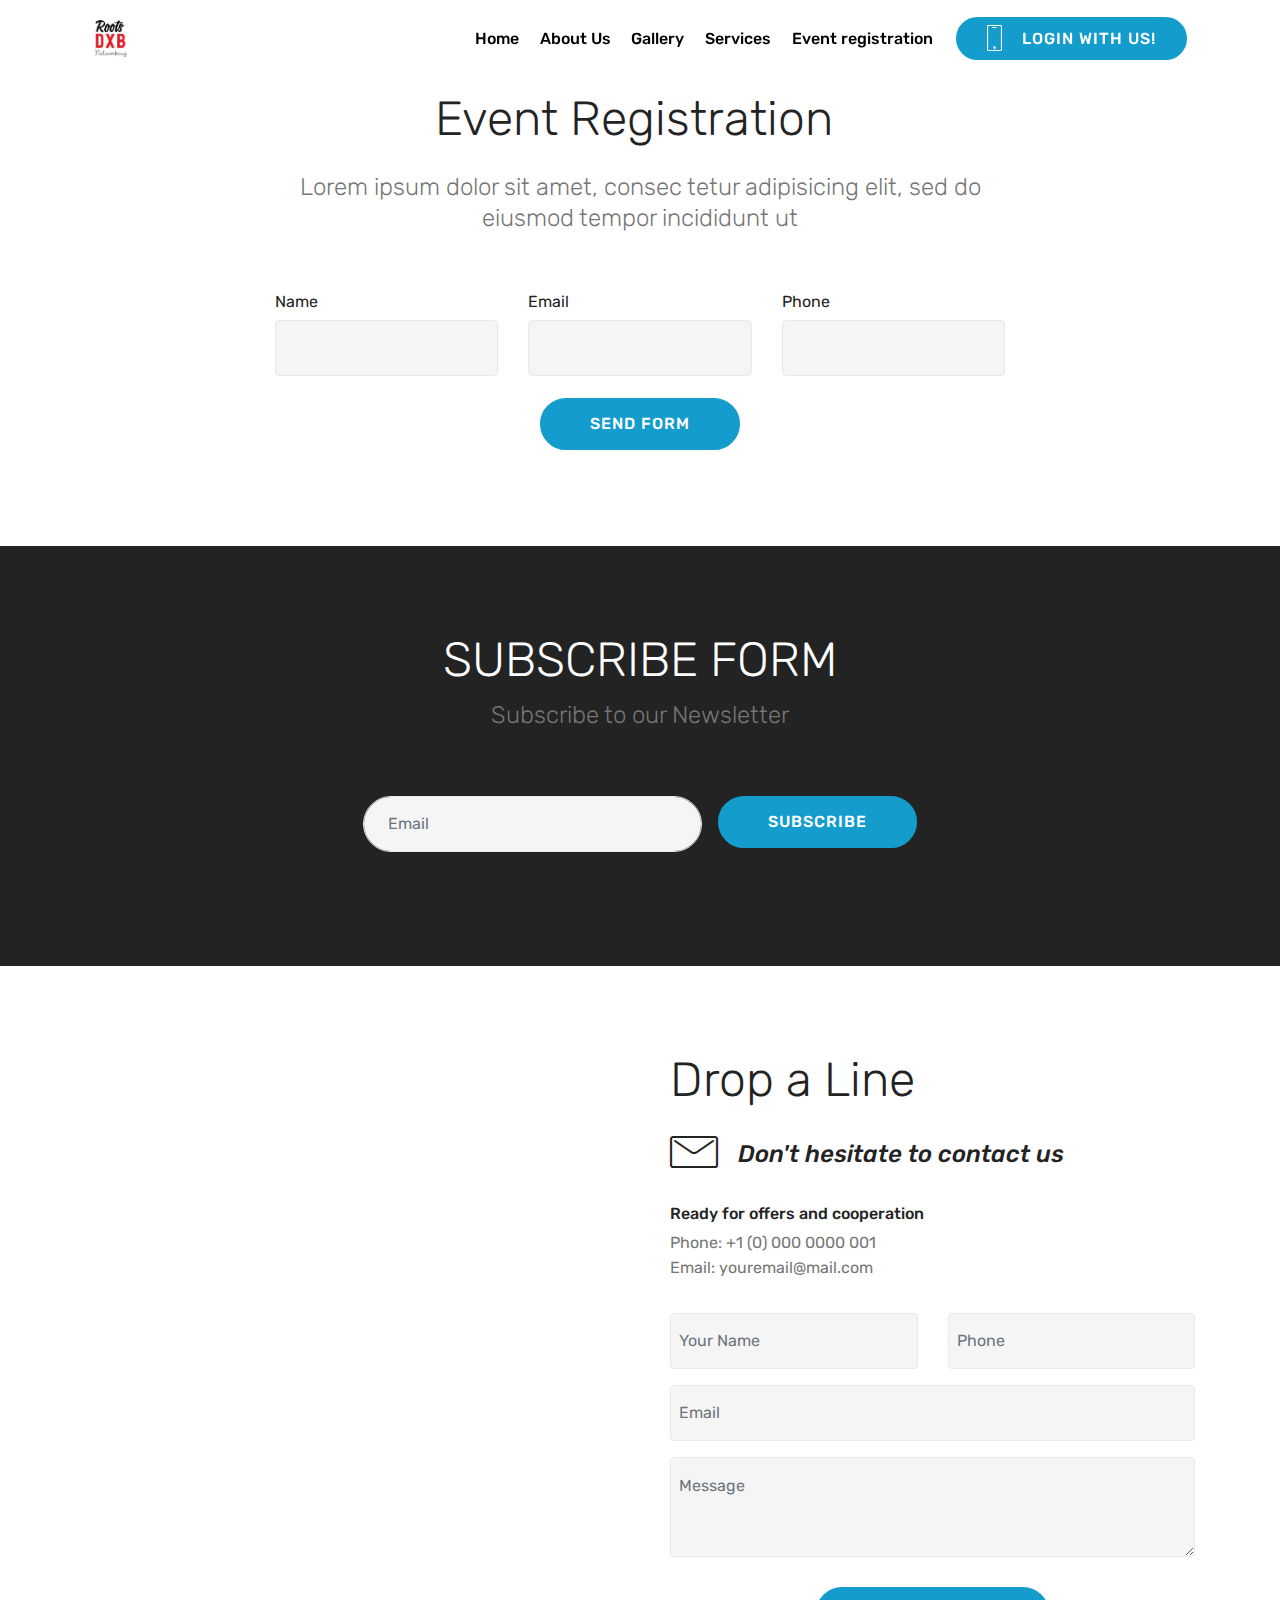
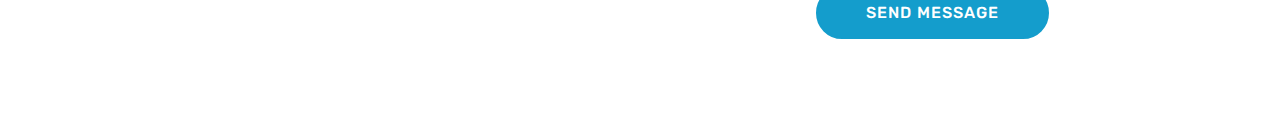
<file: page4.html>
<!DOCTYPE html>
<html  >
<head>
  <!-- Site made with Mobirise Website Builder v4.10.7, https://mobirise.com -->
  <meta charset="UTF-8">
  <meta http-equiv="X-UA-Compatible" content="IE=edge">
  <meta name="generator" content="Mobirise v4.10.7, mobirise.com">
  <meta name="viewport" content="width=device-width, initial-scale=1, minimum-scale=1">
  <link rel="shortcut icon" href="assets/images/52716932-1769304699841016-1785074578146459648-n-262x262.jpg" type="image/x-icon">
  <meta name="description" content="Web Site Builder Description">
  
  <title>Page 4</title>
  <link rel="stylesheet" href="assets/web/assets/mobirise-icons/mobirise-icons.css">
  <link rel="stylesheet" href="assets/tether/tether.min.css">
  <link rel="stylesheet" href="assets/bootstrap/css/bootstrap.min.css">
  <link rel="stylesheet" href="assets/bootstrap/css/bootstrap-grid.min.css">
  <link rel="stylesheet" href="assets/bootstrap/css/bootstrap-reboot.min.css">
  <link rel="stylesheet" href="assets/dropdown/css/style.css">
  <link rel="stylesheet" href="assets/theme/css/style.css">
  <link rel="stylesheet" href="assets/mobirise/css/mbr-additional.css" type="text/css">
  
  
  
</head>
<body>
  <section class="menu cid-rKVm9DrQZD" once="menu" id="menu2-1d">

    

    <nav class="navbar navbar-expand beta-menu navbar-dropdown align-items-center navbar-fixed-top navbar-toggleable-sm bg-color transparent">
        <button class="navbar-toggler navbar-toggler-right" type="button" data-toggle="collapse" data-target="#navbarSupportedContent" aria-controls="navbarSupportedContent" aria-expanded="false" aria-label="Toggle navigation">
            <div class="hamburger">
                <span></span>
                <span></span>
                <span></span>
                <span></span>
            </div>
        </button>
        <div class="menu-logo">
            <div class="navbar-brand">
                <span class="navbar-logo">
                    <a href="https://mobirise.co">
                        <img src="assets/images/52716932-1769304699841016-1785074578146459648-n-262x262.jpg" alt="Mobirise" title="" style="height: 3.8rem;">
                    </a>
                </span>
                
            </div>
        </div>
        <div class="collapse navbar-collapse" id="navbarSupportedContent">
            <ul class="navbar-nav nav-dropdown" data-app-modern-menu="true"><li class="nav-item">
                    <a class="nav-link link text-black display-4" href="https://mobirise.co">Home</a>
                </li><li class="nav-item"><a class="nav-link link text-black display-4" href="page1.html" target="_blank">About Us</a></li><li class="nav-item"><a class="nav-link link text-black display-4" href="page2.html" target="_blank">Gallery</a></li><li class="nav-item"><a class="nav-link link text-black display-4" href="page3.html" target="_blank">
                        Services
                    </a></li><li class="nav-item"><a class="nav-link link text-black display-4" href="page4.html" target="_blank">Event registration</a></li></ul>
            <div class="navbar-buttons mbr-section-btn"><a class="btn btn-sm btn-primary display-4" href="https://sandeep1138.github.io/Admin-panel-cbytes/">
                    <span class="btn-icon mbri-mobile mbr-iconfont mbr-iconfont-btn">
                    </span>&nbsp;LOGIN WITH US!&nbsp;</a></div>
        </div>
    </nav>
</section>

<section class="engine"><a href="https://mobirise.info/a">online site builder</a></section><section class="mbr-section form1 cid-rKTOkPLuMF" id="form1-13">

    

    
    <div class="container">
        <div class="row justify-content-center">
            <div class="title col-12 col-lg-8">
                <h2 class="mbr-section-title align-center pb-3 mbr-fonts-style display-2">Event Registration&nbsp;</h2>
                <h3 class="mbr-section-subtitle align-center mbr-light pb-3 mbr-fonts-style display-5">Lorem ipsum dolor sit amet, consec tetur adipisicing elit, sed do eiusmod tempor incididunt ut</h3>
            </div>
        </div>
    </div>
    <div class="container">
        <div class="row justify-content-center">
            <div class="media-container-column col-lg-8" data-form-type="formoid">
                <!---Formbuilder Form--->
                <form action="https://mobirise.com/" method="POST" class="mbr-form form-with-styler" data-form-title="Mobirise Form"><input type="hidden" name="email" data-form-email="true" value="3A5XBPqUmkUPEqKa5ZI+m0TQgHkw8JfgHBJ51LLuOTMY1TCjr4GJzv5D5/F5ErmpnavRtA4zIclMgcul38RwMLCJFkceZA8Cx6LNZteLcWul9pKK1aaoV7TdcYyA9wdA">
                    <div class="row">
                        <div hidden="hidden" data-form-alert="" class="alert alert-success col-12">Thanks for filling out the form!</div>
                        <div hidden="hidden" data-form-alert-danger="" class="alert alert-danger col-12">
                        </div>
                    </div>
                    <div class="dragArea row">
                        <div class="col-md-4  form-group" data-for="name">
                            <label for="name-form1-13" class="form-control-label mbr-fonts-style display-7">Name</label>
                            <input type="text" name="name" data-form-field="Name" required="required" class="form-control display-7" id="name-form1-13">
                        </div>
                        <div class="col-md-4  form-group" data-for="email">
                            <label for="email-form1-13" class="form-control-label mbr-fonts-style display-7">Email</label>
                            <input type="email" name="email" data-form-field="Email" required="required" class="form-control display-7" id="email-form1-13">
                        </div>
                        <div data-for="phone" class="col-md-4  form-group">
                            <label for="phone-form1-13" class="form-control-label mbr-fonts-style display-7">Phone</label>
                            <input type="tel" name="phone" data-form-field="Phone" class="form-control display-7" id="phone-form1-13">
                        </div>
                        
                        <div class="col-md-12 input-group-btn align-center"><button type="submit" class="btn btn-primary btn-form display-4">SEND FORM</button></div>
                    </div>
                </form><!---Formbuilder Form--->
            </div>
        </div>
    </div>
</section>

<section class="mbr-section form3 cid-rKTOn2rp5c" id="form3-15">

    

    

    <div class="container">
        <div class="row justify-content-center">
            <div class="title col-12 col-lg-8">
                <h2 class="align-center pb-2 mbr-fonts-style display-2">
                    SUBSCRIBE FORM
                </h2>
                <h3 class="mbr-section-subtitle align-center pb-5 mbr-light mbr-fonts-style display-5">
                    Subscribe to our Newsletter
                </h3>
            </div>
        </div>

        <div class="row py-2 justify-content-center">
            <div class="col-12 col-lg-6  col-md-8 " data-form-type="formoid">
                <!---Formbuilder Form--->
                <form action="https://mobirise.com/" method="POST" class="mbr-form form-with-styler" data-form-title="Mobirise Form"><input type="hidden" name="email" data-form-email="true" value="o4S4qXSp0bu5vCMXa1CvSlD6ITjVnW7Uj6KR/Q5jAATJeFXAlE6CkLf/UBCbjedZ19uW4f15aD/lsQSFCaV5AHkTsqNLDFrTdClRzFZpJBBoa4e6B8cN8XLCklhywvBm">
                    <div class="row">
                        <div hidden="hidden" data-form-alert="" class="alert alert-success col-12">Thanks for filling out the form!</div>
                        <div hidden="hidden" data-form-alert-danger="" class="alert alert-danger col-12">
                        </div>
                    </div>
                    <div class="dragArea row">
                        <div class="form-group col" data-for="email">
                            <input type="email" name="email" placeholder="Email" data-form-field="Email" required="required" class="form-control display-7" id="email-form3-15">
                        </div>
                        <div class="col-auto input-group-btn">
                            <button type="submit" class="btn btn-primary  display-4">SUBSCRIBE</button>
                        </div>
                    </div>
                </form><!---Formbuilder Form--->
            </div>
        </div>
    </div>
</section>

<section class="mbr-section form4 cid-rKTOlA4pYL" id="form4-14">

    

    
    <div class="container">
        <div class="row">
            <div class="col-md-6">
                <div class="google-map"><iframe frameborder="0" style="border:0" src="https://www.google.com/maps/embed/v1/place?key=AIzaSyCx3d07zxHPLvkFBLlAR3Ng8a9wsAsGoJ8&amp;q=place_id:ChIJn6wOs6lZwokRLKy1iqRcoKw" allowfullscreen=""></iframe></div>
            </div>
            <div class="col-md-6">
                <h2 class="pb-3 align-left mbr-fonts-style display-2">
                    Drop a Line
                </h2>
                <div>
                    <div class="icon-block pb-3 align-left">
                        <span class="icon-block__icon">
                            <span class="mbri-letter mbr-iconfont"></span>
                        </span>
                        <h4 class="icon-block__title align-left mbr-fonts-style display-5">
                            Don't hesitate to contact us
                        </h4>
                    </div>
                    <div class="icon-contacts pb-3">
                        <h5 class="align-left mbr-fonts-style display-7">
                            Ready for offers and cooperation
                        </h5>
                        <p class="mbr-text align-left mbr-fonts-style display-7">
                            Phone: +1 (0) 000 0000 001 <br>
                            Email: youremail@mail.com
                        </p>
                    </div>
                </div>
                <div data-form-type="formoid">
                    <!---Formbuilder Form--->
                    <form action="https://mobirise.com/" method="POST" class="mbr-form form-with-styler" data-form-title="Mobirise Form"><input type="hidden" name="email" data-form-email="true" value="PHnkCc/przCS/Zi0Lj6MtNmpYrA/U5EsxRpUZMdWrER7C6H0GSgV0Y2dKtEQTBnwk1UneIW2zLtmeuPOGg7shEG9gHrpIF9A48c4tjxCRGjQDHA7OuabBJai2/YZUKMe">
                        <div class="row">
                            <div hidden="hidden" data-form-alert="" class="alert alert-success col-12">Thanks for filling out the form!</div>
                            <div hidden="hidden" data-form-alert-danger="" class="alert alert-danger col-12">
                            </div>
                        </div>
                        <div class="dragArea row">
                            <div class="col-md-6  form-group" data-for="name">
                                <input type="text" name="name" placeholder="Your Name" data-form-field="Name" required="required" class="form-control input display-7" id="name-form4-14">
                            </div>
                            <div class="col-md-6  form-group" data-for="phone">
                                <input type="text" name="phone" placeholder="Phone" data-form-field="Phone" required="required" class="form-control input display-7" id="phone-form4-14">
                            </div>
                            <div data-for="email" class="col-md-12  form-group">
                                <input type="text" name="email" placeholder="Email" data-form-field="Email" class="form-control input display-7" required="required" id="email-form4-14">
                            </div>
                            <div data-for="message" class="col-md-12  form-group">
                                <textarea name="message" placeholder="Message" data-form-field="Message" class="form-control input display-7" id="message-form4-14"></textarea>
                            </div>
                            <div class="col-md-12 input-group-btn  mt-2 align-center">
                                <button type="submit" class="btn btn-primary btn-form display-4">SEND MESSAGE</button>
                            </div>
                        </div>
                    </form><!---Formbuilder Form--->
                </div>
            </div>
        </div>
    </div>
</section>


  <script src="assets/web/assets/jquery/jquery.min.js"></script>
  <script src="assets/popper/popper.min.js"></script>
  <script src="assets/tether/tether.min.js"></script>
  <script src="assets/bootstrap/js/bootstrap.min.js"></script>
  <script src="assets/smoothscroll/smooth-scroll.js"></script>
  <script src="assets/dropdown/js/nav-dropdown.js"></script>
  <script src="assets/dropdown/js/navbar-dropdown.js"></script>
  <script src="assets/touchswipe/jquery.touch-swipe.min.js"></script>
  <script src="assets/theme/js/script.js"></script>
  <script src="assets/formoid/formoid.min.js"></script>
  
  
</body>
</html>
</file>
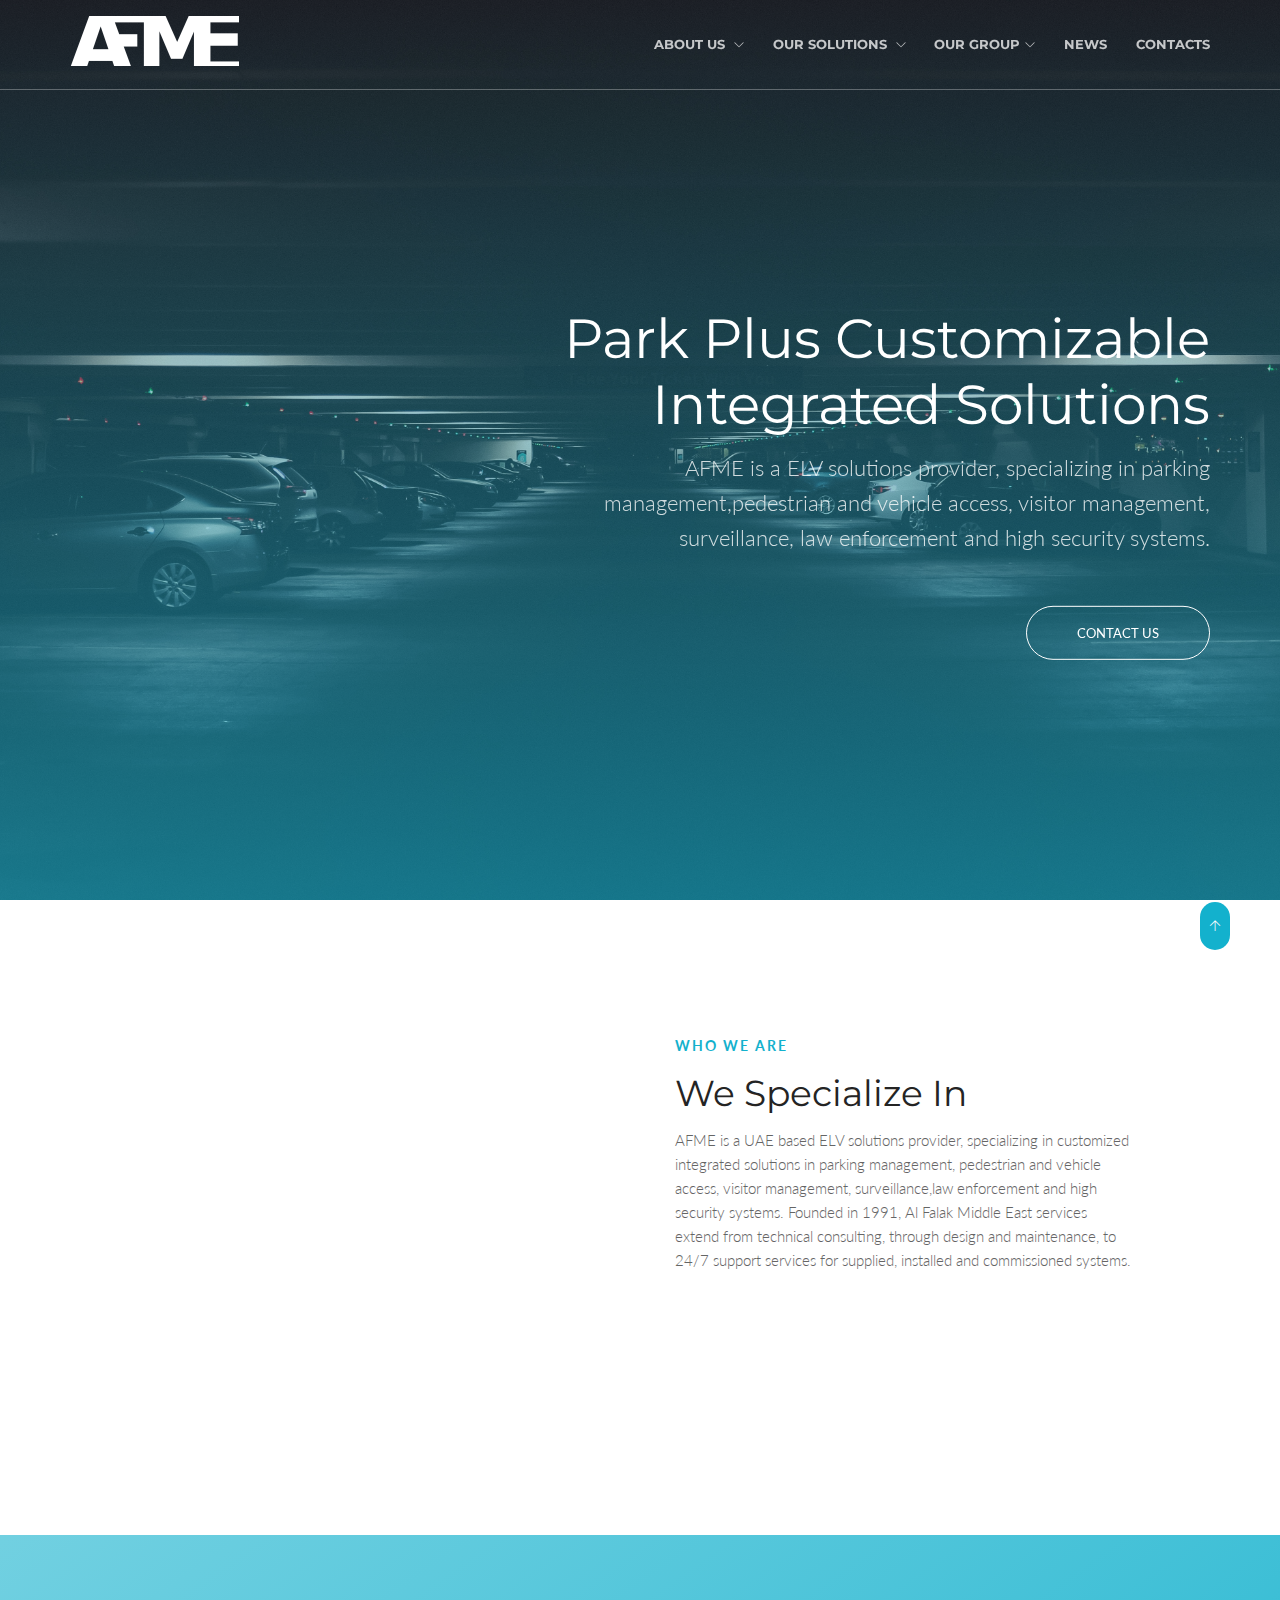
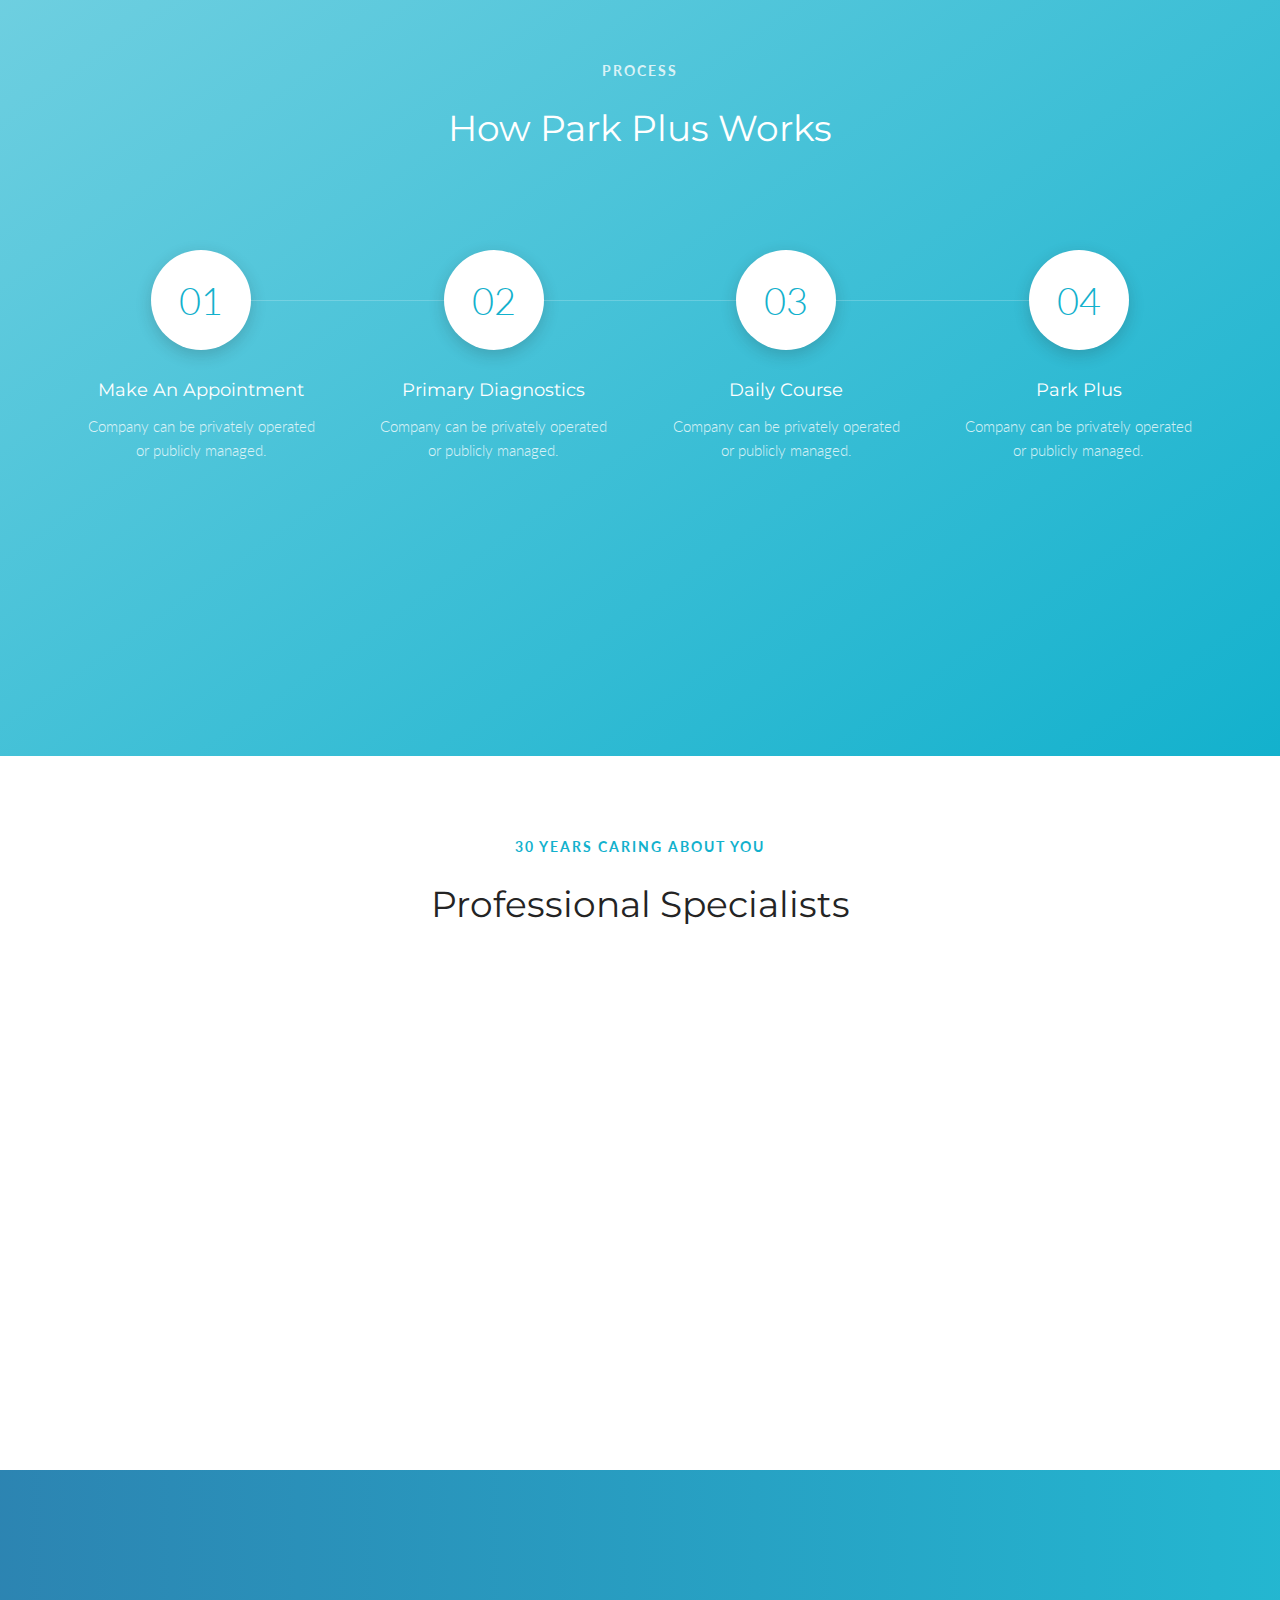
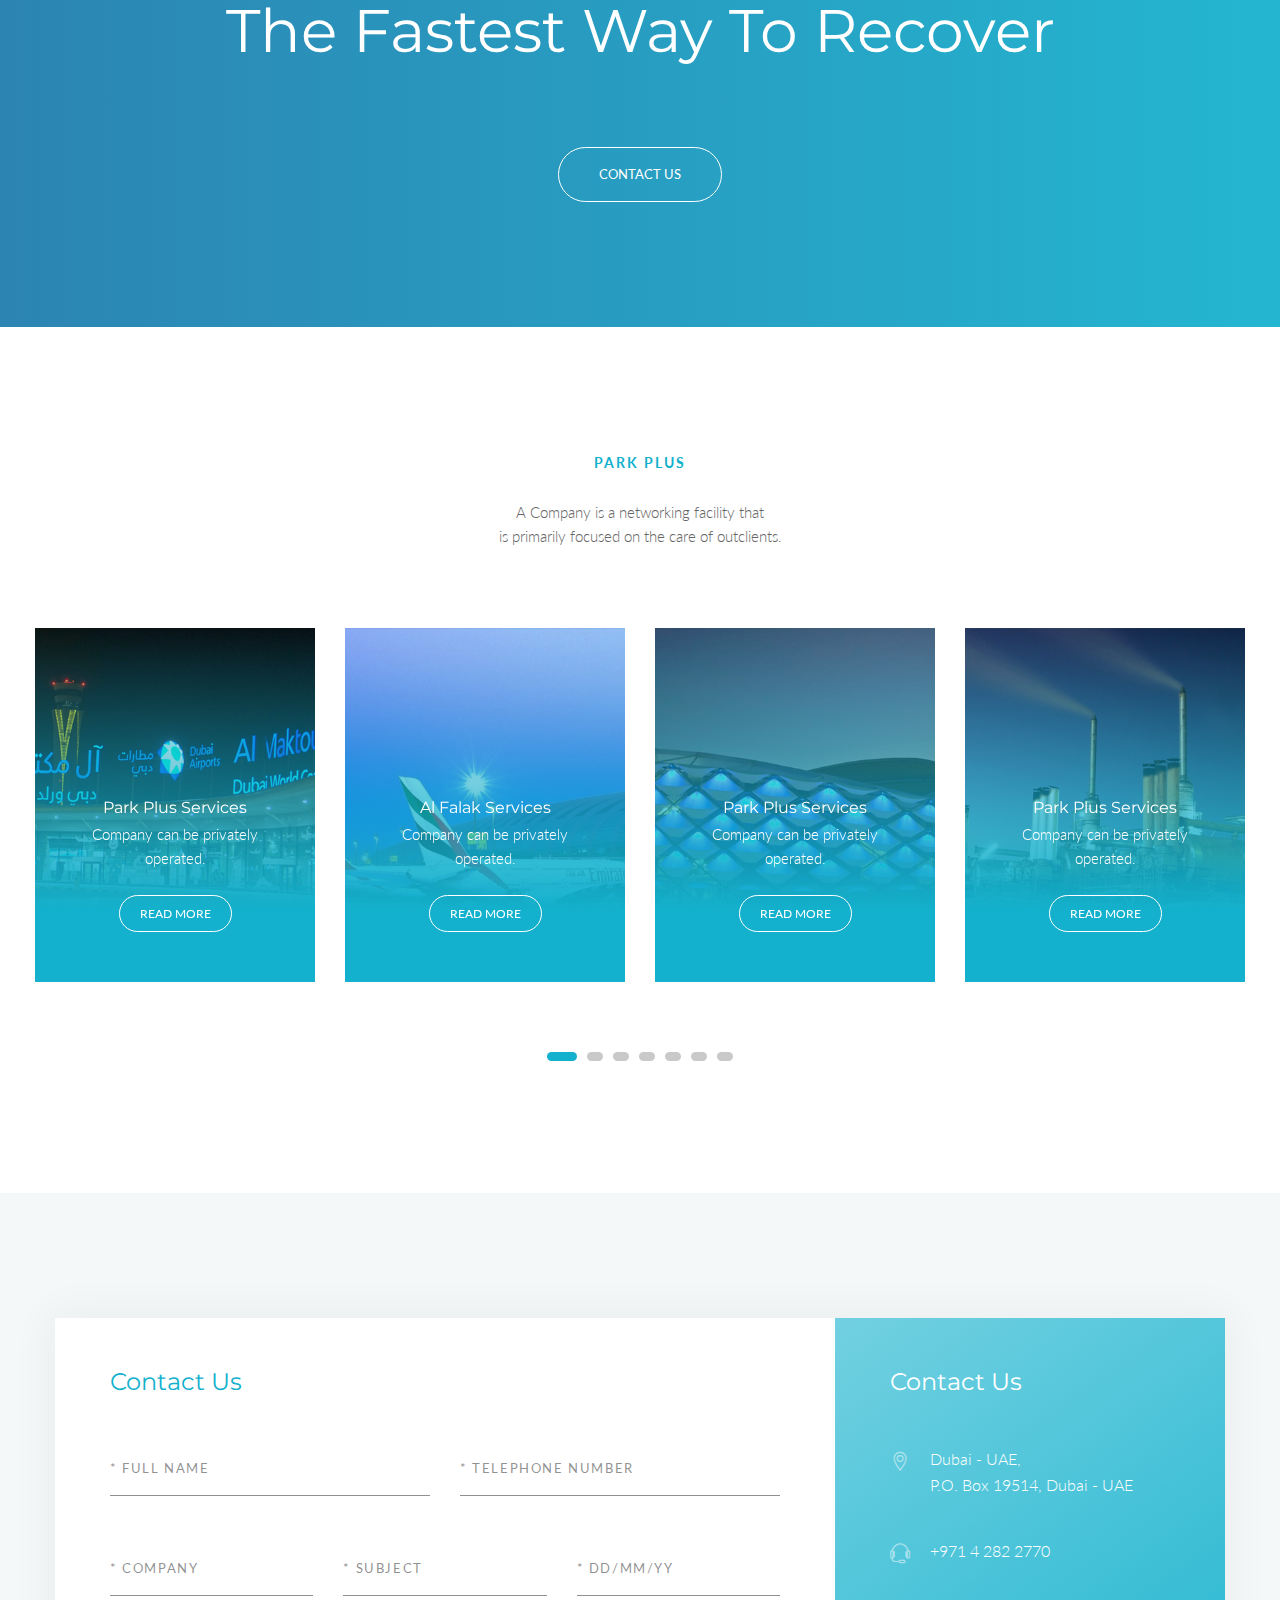
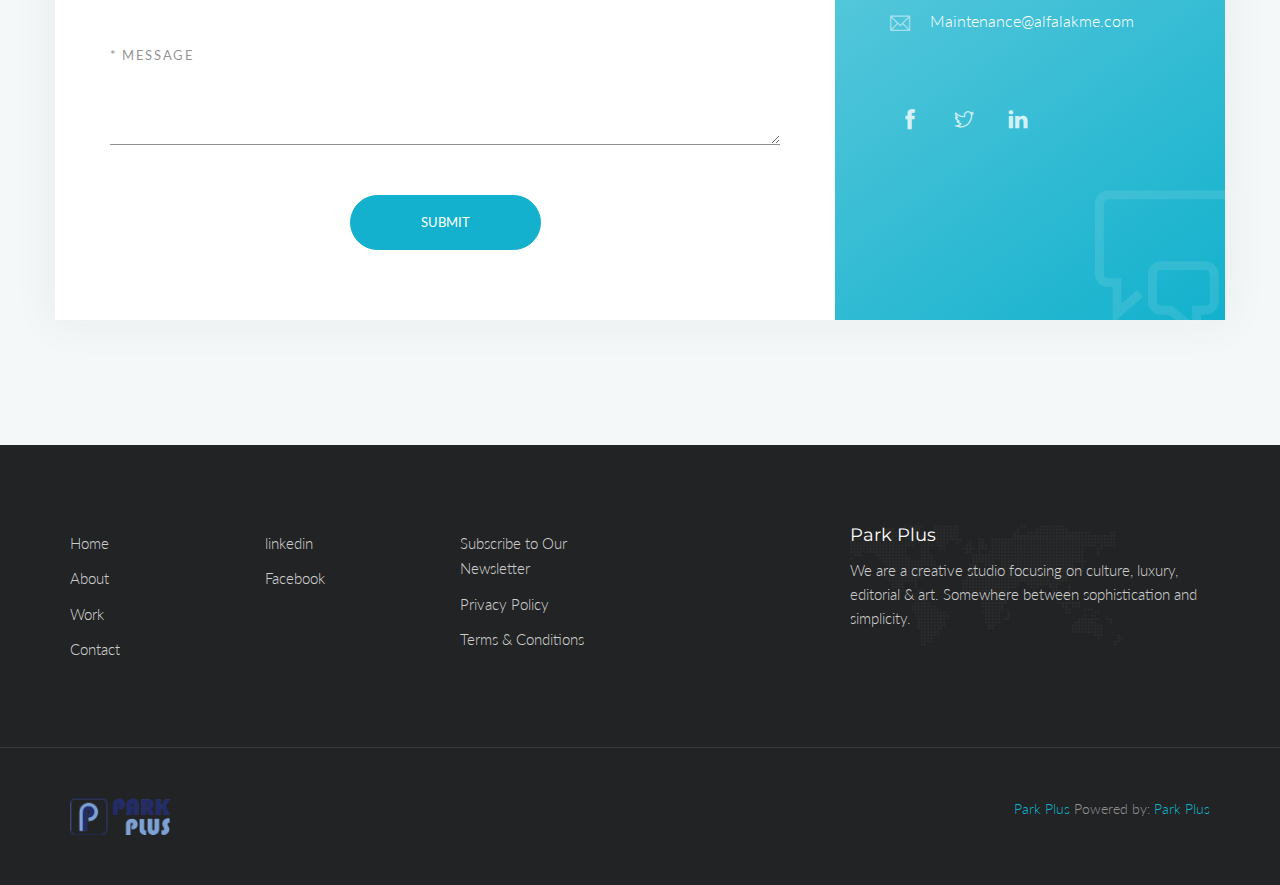
<file: Park Plus.html>
<!DOCTYPE html>
<html lang="en" class="no-js">
    <!-- Begin Head -->
    <head>
        <!-- Basic -->
        <meta charset="utf-8"/>
        <meta name="viewport" content="width=device-width, initial-scale=1, shrink-to-fit=no">
        <meta http-equiv="x-ua-compatible" content="ie=edge">
        <title>Park Plus</title>
        <meta name="keywords" content="HTML5 Theme" />
        <meta name="description" content="Megakit - HTML5 Theme">
        <meta name="author" content="keenthemes.com">

        <!-- Web Fonts -->
        <link href="https://fonts.googleapis.com/css?family=Lato:300,400,400i|Montserrat:400,700" rel="stylesheet">

        <!-- Vendor Styles -->
        <link href="vendor/bootstrap/css/bootstrap.min.css" rel="stylesheet" type="text/css"/>
        <link href="css/animate.css" rel="stylesheet" type="text/css"/>
        <link href="vendor/themify/themify.css" rel="stylesheet" type="text/css"/>
        <link href="vendor/scrollbar/scrollbar.min.css" rel="stylesheet" type="text/css"/>
        <link href="vendor/swiper/swiper.min.css" rel="stylesheet" type="text/css"/>

        <!-- Theme Styles -->
        <link href="css/style.css" rel="stylesheet" type="text/css"/>
        <link href="css/global/global.css" rel="stylesheet" type="text/css"/>

        <!-- Favicon -->
        <link rel="shortcut icon" href="img/favicon.ico" type="image/x-icon">
        <link rel="apple-touch-icon" href="img/apple-touch-icon.png">
    </head>
    <!-- End Head -->

    <!-- Body -->
    <body>

        <!--========== HEADER V2 ==========-->
        <header class="navbar-fixed-top s-header-v2 js__header-sticky">
            <!-- Navbar -->
            <nav class="s-header-v2__navbar">
                <div class="container g-display-table--lg">
                    <!-- Navbar Row -->
                    <div class="s-header-v2__navbar-row">
                        <!-- Brand and toggle get grouped for better mobile display -->
                        <div class="s-header-v2__navbar-col">
                            <button type="button" class="collapsed s-header-v2__toggle" data-toggle="collapse" data-target="#nav-collapse" aria-expanded="false">
                                <span class="s-header-v2__toggle-icon-bar"></span>
                            </button>
                        </div>

                        <div class="s-header-v2__navbar-col s-header-v2__navbar-col-width--180">
                            <!-- Logo -->
                            <div class="s-header-v2__logo">
                                <a href="index.html" class="s-header-v2__logo-link">
                                    <img class="s-header-v2__logo-img s-header-v2__logo-img--default" src="img/LOGO111.png" alt="Dublin Logo">
                                    <img class="s-header-v2__logo-img s-header-v2__logo-img--shrink" src="img/LOGO111.png" alt="Dublin Logo">
                                </a>
                            </div>
                            <!-- End Logo -->
                        </div>
                        
                        <div class="s-header-v2__navbar-col s-header-v2__navbar-col--right">
                            <!-- Collect the nav links, forms, and other content for toggling -->
                            <div class="collapse navbar-collapse s-header-v2__navbar-collapse" id="nav-collapse">
                                <ul class="s-header-v2__nav">
                                    <!-- Home -->
                                    <li class="dropdown s-header-v2__nav-item s-header-v2__dropdown-on-hover">
                                        <a href="javascript:void(0);" class="dropdown-toggle s-header-v2__nav-link" data-toggle="dropdown" role="button" aria-haspopup="true" aria-expanded="false">About Us <span class="g-font-size-10--xs g-margin-l-5--xs ti-angle-down"></span></a>
                                        <ul class="dropdown-menu s-header-v2__dropdown-menu">
                                            <li><a href="al falak About AFME.html" class="s-header-v2__dropdown-menu-link">About AFME</a></li>
                                            <li><a href="Our Clients.html" class="s-header-v2__dropdown-menu-link">Our Clients</a></li>
                                            
                                        </ul>
                                    </li>
                                    <!-- End Home -->
                                    
                                     <!-- Pages -->
                                     <li class="dropdown s-header-v2__nav-item s-header-v2__dropdown-on-hover">
                                        <a href="javascript:void(0);" class="dropdown-toggle s-header-v2__nav-link" data-toggle="dropdown" role="button" aria-haspopup="true" aria-expanded="false">Our Solutions <span class="g-font-size-10--xs g-margin-l-5--xs ti-angle-down"></span></a>
                                        <ul class="dropdown-menu s-header-v2__dropdown-menu">
                                            <li><a href="https://sandeep1138.github.io/Download/" class="s-header-v2__dropdown-menu-link">Parking Management</a></li>
                                            <li><a href="https://sandeep1138.github.io/Sandeep-/" class="s-header-v2__dropdown-menu-link">Pedestrian & Vehicle Access</a></li>
                                            <li><a href="https://sandeep1138.github.io/delhiinfomedia.in/" class="s-header-v2__dropdown-menu-link">Visitor Management</a></li>
                                            <li><a href="https://sandeep1138.github.io/Admin-panel-cbytes/" class="s-header-v2__dropdown-menu-link">surveillance & Law enforcement</a></li>
                                            <li><a href="High Security.html" class="s-header-v2__dropdown-menu-link">High Security</a></li>
                                            
                                        </ul>
                                    </li>
                                    <!-- End Pages -->




                                    <!-- Pages -->
  <li class="dropdown s-header-v2__nav-item s-header-v2__dropdown-on-hover">
    <a href="javascript:void(0);" class="dropdown-toggle s-header-v2__nav-link" data-toggle="dropdown" role="button" aria-haspopup="true" aria-expanded="false">Our Group<span class="g-font-size-10--xs g-margin-l-5--xs ti-angle-down"></span></a>
    <ul class="dropdown-menu s-header-v2__dropdown-menu">
        <li><a href="Al falak POST Tension.html" class="s-header-v2__dropdown-menu-link">Al Falak POST Tension</a></li>
        <li><a href="Park Plus.html" class="s-header-v2__dropdown-menu-link">Park Plus</a></li>
        
        
    </ul>
</li>
<!-- End Pages -->





                                 

<li class="s-header-v2__nav-item"><a href="https://sandeep1138.github.io/signature-0007/" class="s-header-v2__nav-link">NEWS</a></li>
<li class="s-header-v2__nav-item"><a href="Al falak contact us.html" class="s-header-v2__nav-link">Contacts</a></li>

                                </ul>
                            </div>
                            <!-- End Nav Menu -->
                        </div>
                    </div>
                    <!-- End Navbar Row -->
                </div>
            </nav>
            <!-- End Navbar -->
        </header>
        <!--========== END HEADER V2 ==========-->

        <!--========== SWIPER SLIDER ==========-->
       
            <!-- Swiper Wrapper -->
            <div class="s-swiper js__swiper-slider">
                
                <div class="s-promo-block-v4 g-fullheight--xs g-bg-position--center swiper-slide" style="background: url('img/1920x1080/SOLUTION_ParkingMgmt_opt2.jpg');">
                    <div class="container g-text-right--xs g-ver-center--xs">
                        <div class="row">
                            <div class="col-md-7 col-md-offset-5">
                                <div class="g-margin-b-50--xs">
                                    <h2 class="g-font-size-32--xs g-font-size-45--sm g-font-size-55--md g-color--white">   <br>Park Plus Customizable Integrated Solutions</h2>
                                    <p class="g-font-size-18--xs g-font-size-22--sm g-color--white-opacity">AFME is a ELV solutions provider, specializing in parking management,pedestrian and vehicle access, visitor management, surveillance, law enforcement and high security systems.</p>
                                </div>
                                <a href="mailto:maintenance@alfalakme.com" class="text-uppercase s-btn s-btn--md s-btn--white-brd g-radius--50 g-padding-x-50--xs">CONTACT US</a>
                            </div>
                        </div>
                    </div>
                </div>
            </div>
            <!-- End Swiper Wrapper -->

            <!-- Pagination -->
            <div class="s-swiper__pagination-v1 s-swiper__pagination-v1--bc s-swiper__pagination-v1--white js__swiper-pagination"></div>
        </div>
        <!--========== END SWIPER SLIDER ==========-->

        <!--========== PAGE CONTENT ==========-->
        <!-- Services -->
        <div class="container g-padding-y-80--xs g-padding-y-125--sm">
            <div class="row g-margin-b-10--xs">
                <div class="col-md-6 g-margin-b-60--xs g-margin-b-0--lg">
                    <!-- Masonry Grid -->
                    <div class="row g-row-col--5 g-overflow--hidden js__masonry">
                        <div class="col-xs-6 js__masonry-sizer"></div>
                        <div class="col-xs-6 g-full-width--xs g-margin-b-10--xs g-margin-b-0--sm js__masonry-item">
                            <div class="wow fadeInDown" data-wow-duration=".3" data-wow-delay=".1s">
                                <img class="img-responsive" src="img/400x550/02.jpg" alt="Image">
                            </div>
                        </div>
                        <div class="col-xs-6 g-full-width--xs g-margin-b-10--xs js__masonry-item">
                            <div class="wow fadeInRight" data-wow-duration=".3" data-wow-delay=".3s">
                                <img class="img-responsive" src="img/970x647/02.jpg" alt="Image">
                            </div>
                        </div>
                        <div class="col-xs-6 g-full-width--xs js__masonry-item">
                            <div class="wow fadeInRight" data-wow-duration=".3" data-wow-delay=".5s">
                                <img class="img-responsive" src="img/970x647/01.jpg" alt="Image">
                            </div>
                        </div>
                    </div>
                    <!-- End Masonry Grid -->
                </div>
                <div class="col-md-5 g-margin-b-10--xs g-margin-b-0--lg g-margin-t-10--lg g-margin-l-20--lg">
                    <div class="g-margin-b-30--xs">
                        <p class="text-uppercase g-font-size-14--xs g-font-weight--700 g-color--primary g-letter-spacing--2 g-margin-b-15--xs">WHO WE ARE</p>
                        <h2 class="g-font-size-32--xs g-font-size-36--sm">We Specialize In</h2>
                        <p>AFME is a UAE based ELV solutions provider, specializing in customized integrated solutions in parking management, pedestrian and vehicle access, visitor management, surveillance,law enforcement and high security systems. Founded in 1991, Al Falak Middle East services extend from technical consulting, through design and maintenance, to 24/7 support services for supplied, installed and commissioned systems.</p>
                    </div>
                   
                </div>
            </div>
        </div>
        <!-- End Services -->

        <!-- Process -->
        <div class="g-bg-color--primary-ltr">
            <div class="container g-padding-y-80--xs g-padding-y-125--sm">
                <div class="g-text-center--xs g-margin-b-100--xs">
                    <p class="text-uppercase g-font-size-14--xs g-font-weight--700 g-color--white-opacity g-letter-spacing--2 g-margin-b-25--xs">Process</p>
                    <h2 class="g-font-size-32--xs g-font-size-36--sm g-color--white">How Park Plus Works</h2>
                </div>
                <ul class="list-inline row g-margin-b-100--xs">
                    <!-- Process -->
                    <li class="col-sm-3 col-xs-6 g-full-width--xs s-process-v1 g-margin-b-60--xs g-margin-b-0--md">
                        <div class="center-block g-text-center--xs">
                            <div class="g-margin-b-30--xs">
                                <span class="g-display-inline-block--xs g-width-100--xs g-height-100--xs g-font-size-38--xs g-color--primary g-bg-color--white g-box-shadow__dark-lightest-v4 g-padding-x-20--xs g-padding-y-20--xs g-radius--circle">01</span>
                            </div>
                            <div class="g-padding-x-20--xs">
                                <h3 class="g-font-size-18--xs g-color--white">Make an Appointment</h3>
                                <p class="g-color--white-opacity">Company can be privately operated or publicly managed.</p>
                            </div>
                        </div>
                    </li>
                    <!-- End Process -->

                    <!-- Process -->
                    <li class="col-sm-3 col-xs-6 g-full-width--xs s-process-v1 g-margin-b-60--xs g-margin-b-0--md">
                        <div class="center-block g-text-center--xs">
                            <div class="g-margin-b-30--xs">
                                <span class="g-display-inline-block--xs g-width-100--xs g-height-100--xs g-font-size-38--xs g-color--primary g-bg-color--white g-box-shadow__dark-lightest-v4 g-padding-x-20--xs g-padding-y-20--xs g-radius--circle">02</span>
                            </div>
                            <div class="g-padding-x-20--xs">
                                <h3 class="g-font-size-18--xs g-color--white">Primary Diagnostics</h3>
                                <p class="g-color--white-opacity">Company can be privately operated or publicly managed.</p>
                            </div>
                        </div>
                    </li>
                    <!-- End Process -->

                    <!-- Process -->
                    <li class="col-sm-3 col-xs-6 g-full-width--xs s-process-v1 g-margin-b-60--xs g-margin-b-0--sm">
                        <div class="center-block g-text-center--xs">
                            <div class="g-margin-b-30--xs">
                                <span class="g-display-inline-block--xs g-width-100--xs g-height-100--xs g-font-size-38--xs g-color--primary g-bg-color--white g-box-shadow__dark-lightest-v4 g-padding-x-20--xs g-padding-y-20--xs g-radius--circle">03</span>
                            </div>
                            <div class="g-padding-x-20--xs">
                                <h3 class="g-font-size-18--xs g-color--white">Daily Course</h3>
                                <p class="g-color--white-opacity">Company can be privately operated or publicly managed.</p>
                            </div>
                        </div>
                    </li>
                    <!-- End Process -->

                    <!-- Process -->
                    <li class="col-sm-3 col-xs-6 g-full-width--xs s-process-v1">
                        <div class="center-block g-text-center--xs">
                            <div class="g-margin-b-30--xs">
                                <span class="g-display-inline-block--xs g-width-100--xs g-height-100--xs g-font-size-38--xs g-color--primary g-bg-color--white g-box-shadow__dark-lightest-v4 g-padding-x-20--xs g-padding-y-20--xs g-radius--circle">04</span>
                            </div>
                            <div class="g-padding-x-20--xs">
                                <h3 class="g-font-size-18--xs g-color--white">Park Plus</h3>
                                <p class="g-color--white-opacity">Company can be privately operated or publicly managed.</p>
                            </div>
                        </div>
                    </li>
                    <!-- End Process -->
                </ul>

                <div class="g-text-center--xs">
                    <div class="wow fadeInUp" data-wow-duration=".3" data-wow-delay=".1s">
                        <a href="mailto:maintenance@alfalakme.com" class="text-uppercase s-btn s-btn--md s-btn--white-bg g-radius--50">Make an Appointment</a>
                    </div>
                </div>
            </div>
        </div>
        <!-- End Process -->

      
           

        <div class="container g-text-center--xs g-padding-y-80--xs">
            <p class="text-uppercase g-font-size-14--xs g-font-weight--700 g-color--primary g-letter-spacing--2 g-margin-b-25--xs">30 years caring about you</p>
            <h2 class="g-font-size-32--xs g-font-size-36--sm">Professional Specialists</h2>
        </div>
        <!-- Team -->
        <div class="row g-row-col--0">
            <div class="col-md-3 col-xs-6 g-full-width--xs">
                <div class="wow fadeInUp" data-wow-duration=".3" data-wow-delay=".1s">
                    <!-- Team -->
                    <div class="s-team-v1">
                        <img class="img-responsive g-width-100-percent--xs" src="img/400x400/03.jpg" alt="Image">
                        <div class="g-text-center--xs g-bg-color--white g-padding-x-30--xs g-padding-y-40--xs">
                            <h2 class="g-font-size-18--xs g-margin-b-5--xs">Jack Daniels</h2>
                            <span class="g-font-size-15--xs g-color--text"><i>CEO</i></span>
                        </div>
                    </div>
                    <!-- End Team -->
                </div>
            </div>
            <div class="col-md-3 col-xs-6 g-full-width--xs">
                <div class="wow fadeInUp" data-wow-duration=".3" data-wow-delay=".2s">
                    <!-- Team -->
                    <div class="s-team-v1">
                        <img class="img-responsive g-width-100-percent--xs" src="img/400x400/04.jpg" alt="Image">
                        <div class="g-text-center--xs g-bg-color--white g-padding-x-30--xs g-padding-y-40--xs">
                            <h3 class="g-font-size-18--xs g-margin-b-5--xs">Anna Kusaikina</h3>
                            <span class="g-font-size-15--xs g-color--text"><i>Pulmonology</i></span>
                        </div>
                    </div>
                    <!-- End Team -->
                </div>
            </div>
            <div class="col-md-3 col-xs-6 g-full-width--xs">
                <div class="wow fadeInUp" data-wow-duration=".3" data-wow-delay=".3s">
                    <!-- Team -->
                    <div class="s-team-v1">
                        <img class="img-responsive g-width-100-percent--xs" src="img/400x400/05.jpg" alt="Image">
                        <div class="g-text-center--xs g-bg-color--white g-padding-x-30--xs g-padding-y-40--xs">
                            <h4 class="g-font-size-18--xs g-margin-b-5--xs">Lucas Richardson</h4>
                            <span class="g-font-size-15--xs g-color--text"><i>Co.founder</i></span>
                        </div>
                    </div>
                    <!-- End Team -->
                </div>
            </div>
            <div class="col-md-3 col-xs-6 g-full-width--xs">
                <div class="wow fadeInUp" data-wow-duration=".3" data-wow-delay=".4s">
                    <!-- Team -->
                    <div class="s-team-v1">
                        <img class="img-responsive g-width-100-percent--xs" src="img/400x400/06.jpg" alt="Image">
                        <div class="g-text-center--xs g-bg-color--white g-padding-x-30--xs g-padding-y-40--xs">
                            <h4 class="g-font-size-18--xs g-margin-b-5--xs">Kira Doe</h4>
                            <span class="g-font-size-15--xs g-color--text"><i>Gynecology</i></span>
                        </div>
                    </div>
                    <!-- End Team -->
                </div>
            </div>
        </div>
        <!-- End Team -->

        <!-- Parallax -->
        <div class="s-promo-block-v5 g-bg-position--center js__parallax-window" style="background: url(img/1920x1080/13.jpg) 50% 0 no-repeat fixed;">
            <div class="container g-text-center--xs g-padding-y-80--xs g-padding-y-125--sm">
                <div class="g-margin-b-80--xs">
                    <h2 class="g-font-size-40--xs g-font-size-50--sm g-font-size-60--md g-color--white">The Fastest Way To Recover</h2>
                </div>
                <a href="mailto:maintenance@alfalakme.com" class="text-uppercase s-btn s-btn--md s-btn--white-brd g-radius--50">Contact Us</a>
            </div>
        </div>
        <!-- End Parallax -->

        <!-- News -->
        <div class="container-fluid g-padding-y-80--xs g-padding-y-125--sm">
            <div class="g-text-center--xs g-margin-b-80--xs">
                <p class="text-uppercase g-font-size-14--xs g-font-weight--700 g-color--primary g-letter-spacing--2 g-margin-b-25--xs">Park Plus</p>
                <p>A Company is a networking facility that<br>is primarily focused on the care of outclients.</p>
            </div>

            <!-- Swiper -->
            <div class="s-swiper js__swiper-news">
                <!-- Wrapper -->
                <div class="swiper-wrapper g-margin-b-60--xs">
                    <article class="s-promo-block-v6 g-bg-position--center swiper-slide" style="background: url('img/400x500/AFME_AlMaktoumAirport.jpg');">
                        <div class="g-text-center--xs g-padding-x-15--xs g-padding-x-30--lg g-padding-y-50--xs g-margin-t-120--xs">
                            <div class="g-margin-b-25--xs">
                                <h3 class="g-font-size-16--xs g-color--white g-margin-b-5--xs">Park Plus Services</h3>
                                <p class="g-color--white">Company can be privately operated.</p>
                            </div>
                            <a href="http://keenthemes.com/" class="text-uppercase s-btn s-btn--xs s-btn--white-brd g-radius--50">Read More</a>
                        </div>
                    </article>
                    <article class="s-promo-block-v6 g-bg-position--center swiper-slide" style="background: url('img/400x500/AFME_Dxbairport.jpg');">
                        <div class="g-text-center--xs g-padding-x-15--xs g-padding-x-30--lg g-padding-y-50--xs g-margin-t-120--xs">
                            <div class="g-margin-b-25--xs">
                                <h3 class="g-font-size-16--xs g-color--white g-margin-b-5--xs">al falak Services</h3>
                                <p class="g-color--white">Company can be privately operated.</p>
                            </div>
                            <a href="http://keenthemes.com/" class="text-uppercase s-btn s-btn--xs s-btn--white-brd g-radius--50">Read More</a>
                        </div>
                    </article>
                    <article class="s-promo-block-v6 g-bg-position--center swiper-slide" style="background: url('img/400x500/AFME_HazzaBinZayedStadium.jpg');">
                        <div class="g-text-center--xs g-padding-x-15--xs g-padding-x-30--lg g-padding-y-50--xs g-margin-t-120--xs">
                            <div class="g-margin-b-25--xs">
                                <h3 class="g-font-size-16--xs g-color--white g-margin-b-5--xs">Park Plus Services</h3>
                                <p class="g-color--white">Company can be privately operated.</p>
                            </div>
                            <a href="http://keenthemes.com/" class="text-uppercase s-btn s-btn--xs s-btn--white-brd g-radius--50">Read More</a>
                        </div>
                    </article>
                    <article class="s-promo-block-v6 g-bg-position--center swiper-slide" style="background: url('img/400x500/AFME_KOC.jpg');">
                        <div class="g-text-center--xs g-padding-x-15--xs g-padding-x-30--lg g-padding-y-50--xs g-margin-t-120--xs">
                            <div class="g-margin-b-25--xs">
                                <h3 class="g-font-size-16--xs g-color--white g-margin-b-5--xs">Park Plus Services</h3>
                                <p class="g-color--white">Company can be privately operated.</p>
                            </div>
                            <a href="http://keenthemes.com/" class="text-uppercase s-btn s-btn--xs s-btn--white-brd g-radius--50">Read More</a>
                        </div>
                    </article>
                    <article class="s-promo-block-v6 g-bg-position--center swiper-slide" style="background: url('img/400x500/AFME_SaadiyatIslandMuseumDistrict.jpg');">
                        <div class="g-text-center--xs g-padding-x-15--xs g-padding-x-30--lg g-padding-y-50--xs g-margin-t-120--xs">
                            <div class="g-margin-b-25--xs">
                                <h3 class="g-font-size-16--xs g-color--white g-margin-b-5--xs">Park Plus Services</h3>
                                <p class="g-color--white">Company can be privately operated.</p>
                            </div>
                            <a href="http://keenthemes.com/" class="text-uppercase s-btn s-btn--xs s-btn--white-brd g-radius--50">Read More</a>
                        </div>
                    </article>
                    <article class="s-promo-block-v6 g-bg-position--center swiper-slide" style="background: url('img/400x500/AFME_AlHilalTower.jpg');">
                        <div class="g-text-center--xs g-padding-x-15--xs g-padding-x-30--lg g-padding-y-50--xs g-margin-t-120--xs">
                            <div class="g-margin-b-25--xs">
                                <h3 class="g-font-size-16--xs g-color--white g-margin-b-5--xs">Park Plus Services</h3>
                                <p class="g-color--white">Company can be privately operated.</p>
                            </div>
                            <a href="http://keenthemes.com/" class="text-uppercase s-btn s-btn--xs s-btn--white-brd g-radius--50">Read More</a>
                        </div>
                    </article>
                    <article class="s-promo-block-v6 g-bg-position--center swiper-slide" style="background: url('img/400x500/AFME_SaadiyatIslandMuseumDistrict.jpg');">
                        <div class="g-text-center--xs g-padding-x-15--xs g-padding-x-30--lg g-padding-y-50--xs g-margin-t-120--xs">
                            <div class="g-margin-b-25--xs">
                                <h3 class="g-font-size-16--xs g-color--white g-margin-b-5--xs">Park Plus Services</h3>
                                <p class="g-color--white">Company can be privately operated.</p>
                            </div>
                            <a href="http://keenthemes.com/" class="text-uppercase s-btn s-btn--xs s-btn--white-brd g-radius--50">Read More</a>
                        </div>
                    </article>
                </div>
                <!-- End Wrapper -->

                <!-- Pagination -->
                <div class="s-swiper__pagination-v1 s-swiper__pagination-v1--dark g-text-center--xs js__swiper-pagination"></div>
            </div>
            <!-- End Swiper -->
        </div>
        <!-- End News -->

        <!-- Form -->
        <div id="js__scroll-to-appointment" class="g-bg-color--sky-light g-padding-y-80--xs g-padding-y-125--sm">
            <div class="container g-bg-color--white g-box-shadow__dark-lightest-v3">
                <div class="row">
                    <!-- Form -->
                    <div class="col-md-8 js__form-eqaul-height-v1">
                        <div class="g-padding-x-40--xs g-padding-y-50--xs">
                            <h2 class="g-font-size-24--xs g-color--primary g-margin-b-50--xs">Contact Us</h2>
                            <form>
                                <div class="row g-margin-b-30--xs g-margin-b-50--md">
                                    <div class="col-sm-6 g-margin-b-30--xs g-margin-b-0--md">
                                        <input type="text" class="form-control s-form-v4__input g-padding-l-0--xs" placeholder="* Full Name">
                                    </div>
                                    <div class="col-sm-6">
                                        <input type="text" class="form-control s-form-v4__input g-padding-l-0--xs" placeholder="* Telephone Number">
                                    </div>
                                </div>
                                <div class="row g-margin-b-50--xs g-margin-b-50--md">
                                    <div class="col-sm-4 g-margin-b-30--xs g-margin-b-0--md">
                                        <input type="text" class="form-control s-form-v4__input g-padding-l-0--xs" placeholder="* Company">
                                    </div>
                                    <div class="col-sm-4 g-margin-b-30--xs g-margin-b-0--md">
                                        <input type="text" class="form-control s-form-v4__input g-padding-l-0--xs" placeholder="* Subject">
                                    </div>
                                    <div class="col-sm-4">
                                        <input type="text" class="form-control s-form-v4__input g-padding-l-0--xs" placeholder="* DD/MM/YY">
                                    </div>
                                </div>
                                <div class="g-margin-b-50--xs">
                                    <textarea class="form-control s-form-v4__input g-padding-l-0--xs" rows="5" placeholder="* Message"></textarea>
                                </div>
                                <div class="g-text-center--xs">
                                    <button type="submit" class="text-uppercase s-btn s-btn--md s-btn--primary-bg g-radius--50 g-padding-x-70--xs g-margin-b-20--xs">Submit</button>
                                </div>
                            </form>
                        </div>
                    </div>
                    <!-- End Form -->

                    <!-- Contacts -->
                    <div class="col-md-4 g-bg-color--primary-ltr js__form-eqaul-height-v1">
                        <div class="g-overflow--hidden g-padding-x-40--xs g-padding-y-50--xs">
                            <h2 class="g-font-size-24--xs g-color--white g-margin-b-50--xs">Contact Us</h2>
                            <ul class="list-unstyled g-margin-b-70--xs">
                                <li class="clearfix g-color--white g-margin-b-40--xs">
                                    <div class="g-media g-width-40--xs g-margin-t-5--xs">
                                        <i class="g-font-size-20--xs g-color--white-opacity-light ti-location-pin"></i>
                                    </div>
                                    <div class="g-media__body">
                                         Dubai - UAE, <br>  P.O. Box 19514, Dubai - UAE
                                    </div>
                                </li>
                                <li class="clearfix g-color--white g-margin-b-40--xs">
                                    <div class="g-media g-width-40--xs g-margin-t-5--xs">
                                        <i class="g-font-size-20--xs g-color--white-opacity-light ti-headphone-alt"></i>
                                    </div>
                                    <div class="g-media__body">
                                        +971 4 282 2770
                                    </div>
                                </li>
                                <li class="clearfix g-color--white g-margin-b-40--xs">
                                    <div class="g-media g-width-40--xs g-margin-t-5--xs">
                                        <i class="g-font-size-20--xs g-color--white-opacity-light ti-email"></i>
                                    </div>
                                     <div class="g-media__body">
                                        Maintenance@alfalakme.com
                                    </div>
                                </li>
                            </ul>
                            <ul class="list-inline g-ul-li-lr-15--xs">
                                <li><a href="#"><i class="g-font-size-20--xs g-color--white-opacity ti-facebook"></i></a></li>
                                <li><a href="#"><i class="g-font-size-20--xs g-color--white-opacity ti-twitter"></i></a></li>
                                <li><a href="#"><i class="g-font-size-20--xs g-color--white-opacity ti-linkedin"></i></a></li>
                            </ul>
                            <i class="g-font-size-150--xs g-color--white-opacity-lightest ti-comments" style="position: absolute; bottom: -1.25rem; right: -1.25rem;"></i>
                        </div>
                    </div>
                    <!-- End Contacts -->
                </div>
            </div>
        </div>
        <!-- End Form -->
        <!--========== END PAGE CONTENT ==========-->

        <!--========== FOOTER ==========-->
        <footer class="g-bg-color--dark">
            <!-- Links -->
            <div class="g-hor-divider__dashed--white-opacity-lightest">
                <div class="container g-padding-y-80--xs">
                    <div class="row">
                        <div class="col-sm-2 g-margin-b-20--xs g-margin-b-0--md">
                            <ul class="list-unstyled g-ul-li-tb-5--xs g-margin-b-0--xs">
                                <li><a class="g-font-size-15--xs g-color--white-opacity" href="     ">Home</a></li>
                                <li><a class="g-font-size-15--xs g-color--white-opacity" href="     ">About</a></li>
                                <li><a class="g-font-size-15--xs g-color--white-opacity" href="     ">Work</a></li>
                                <li><a class="g-font-size-15--xs g-color--white-opacity" href="     ">Contact</a></li>
                            </ul>
                        </div>
                        <div class="col-sm-2 g-margin-b-20--xs g-margin-b-0--md">
                            <ul class="list-unstyled g-ul-li-tb-5--xs g-margin-b-0--xs">
                                <li><a class="g-font-size-15--xs g-color--white-opacity" href="           ">linkedin</a></li>
                                <li><a class="g-font-size-15--xs g-color--white-opacity" href="           ">Facebook</a></li>
                                  
                              
                            </ul>
                        </div>
                        <div class="col-sm-2 g-margin-b-40--xs g-margin-b-0--md">
                            <ul class="list-unstyled g-ul-li-tb-5--xs g-margin-b-0--xs">
                                <li><a class="g-font-size-15--xs g-color--white-opacity" href="       ">Subscribe to Our Newsletter</a></li>
                                <li><a class="g-font-size-15--xs g-color--white-opacity" href="       ">Privacy Policy</a></li>
                                <li><a class="g-font-size-15--xs g-color--white-opacity" href="       ">Terms &amp; Conditions</a></li>
                            </ul>
                        </div>
                        <div class="col-md-4 col-md-offset-2 col-sm-5 col-sm-offset-1 s-footer__logo g-padding-y-50--xs g-padding-y-0--md">
                            <h3 class="g-font-size-18--xs g-color--white">Park Plus</h3>
                            <p class="g-color--white-opacity">We are a creative studio focusing on culture, luxury, editorial &amp; art. Somewhere between sophistication and simplicity.</p>
                        </div>
                    </div>
                </div>
            </div>
            <!-- End Links -->

            <!-- Copyright -->
            <div class="container g-padding-y-50--xs">
                <div class="row">
                    <div class="col-xs-6">
                        <a href="index.html">
                            <img class="g-width-100--xs g-height-auto--xs" src="img/a3.png" alt="Megakit Logo">
                        </a>
                    </div>
                    <div class="col-xs-6 g-text-right--xs">
                        <p class="g-font-size-14--xs g-margin-b-0--xs g-color--white-opacity-light"><a href="#">Park Plus</a> Powered by: <a href=" ">Park Plus</a></p>
                    </div>
                </div>
            </div>
            <!-- End Copyright -->
        </footer>
        <!--========== END FOOTER ==========-->

        <!-- Back To Top -->
        <a href="javascript:void(0);" class="s-back-to-top js__back-to-top"></a>

        <!--========== JAVASCRIPTS (Load javascripts at bottom, this will reduce page load time) ==========-->
        <!-- Vendor -->
        <script type="text/javascript" src="vendor/jquery.min.js"></script>
        <script type="text/javascript" src="vendor/jquery.migrate.min.js"></script>
        <script type="text/javascript" src="vendor/bootstrap/js/bootstrap.min.js"></script>
        <script type="text/javascript" src="vendor/jquery.smooth-scroll.min.js"></script>
        <script type="text/javascript" src="vendor/jquery.back-to-top.min.js"></script>
        <script type="text/javascript" src="vendor/scrollbar/jquery.scrollbar.min.js"></script>
        <script type="text/javascript" src="vendor/swiper/swiper.jquery.min.js"></script>
        <script type="text/javascript" src="vendor/masonry/jquery.masonry.pkgd.min.js"></script>
        <script type="text/javascript" src="vendor/masonry/imagesloaded.pkgd.min.js"></script>
        <script type="text/javascript" src="vendor/jquery.equal-height.min.js"></script>
        <script type="text/javascript" src="vendor/jquery.parallax.min.js"></script>
        <script type="text/javascript" src="vendor/jquery.wow.min.js"></script>

        <!-- General Components and Settings -->
        <script type="text/javascript" src="js/global.min.js"></script>
        <script type="text/javascript" src="js/components/header-sticky.min.js"></script>
        <script type="text/javascript" src="js/components/scrollbar.min.js"></script>
        <script type="text/javascript" src="js/components/swiper.min.js"></script>
        <script type="text/javascript" src="js/components/masonry.min.js"></script>
        <script type="text/javascript" src="js/components/equal-height.min.js"></script>
        <script type="text/javascript" src="js/components/parallax.min.js"></script>
        <script type="text/javascript" src="js/components/wow.min.js"></script>
        <!--========== END JAVASCRIPTS ==========-->

    </body>
    <!-- End Body -->
</html>
</file>
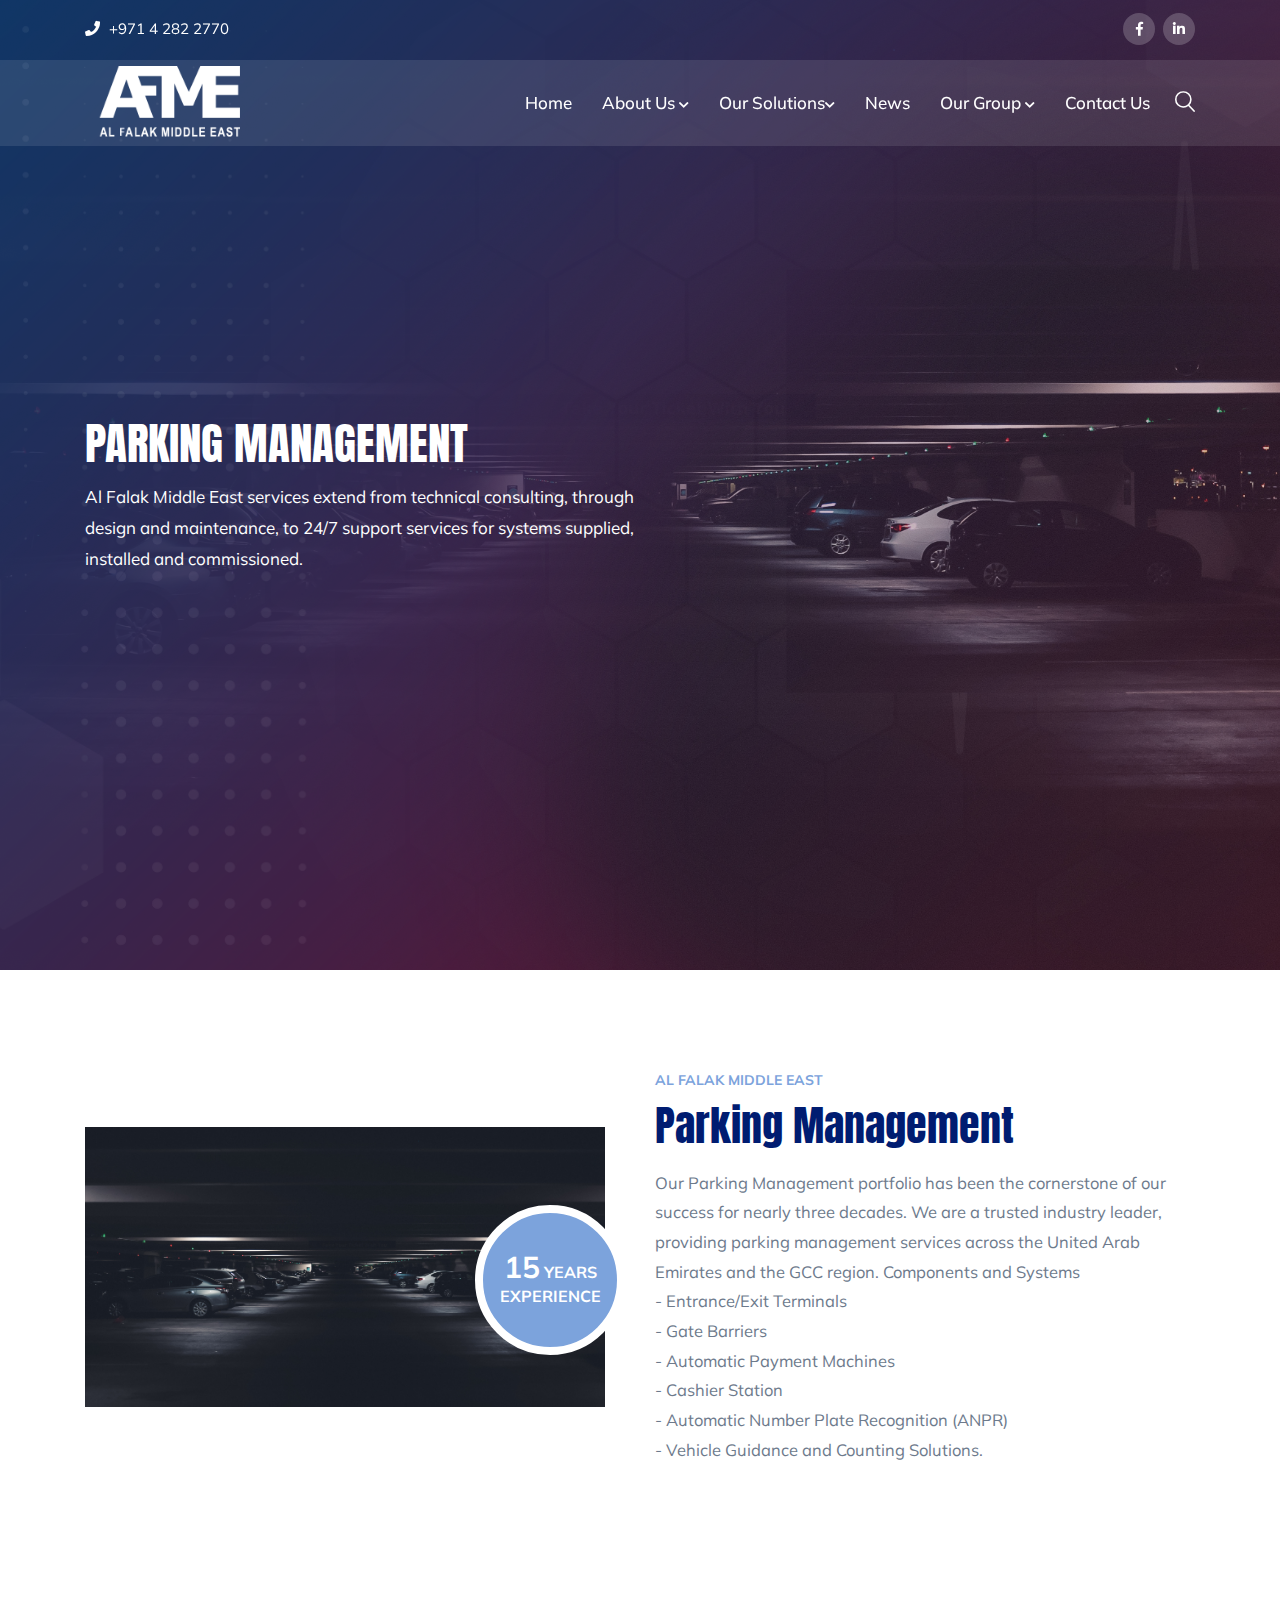
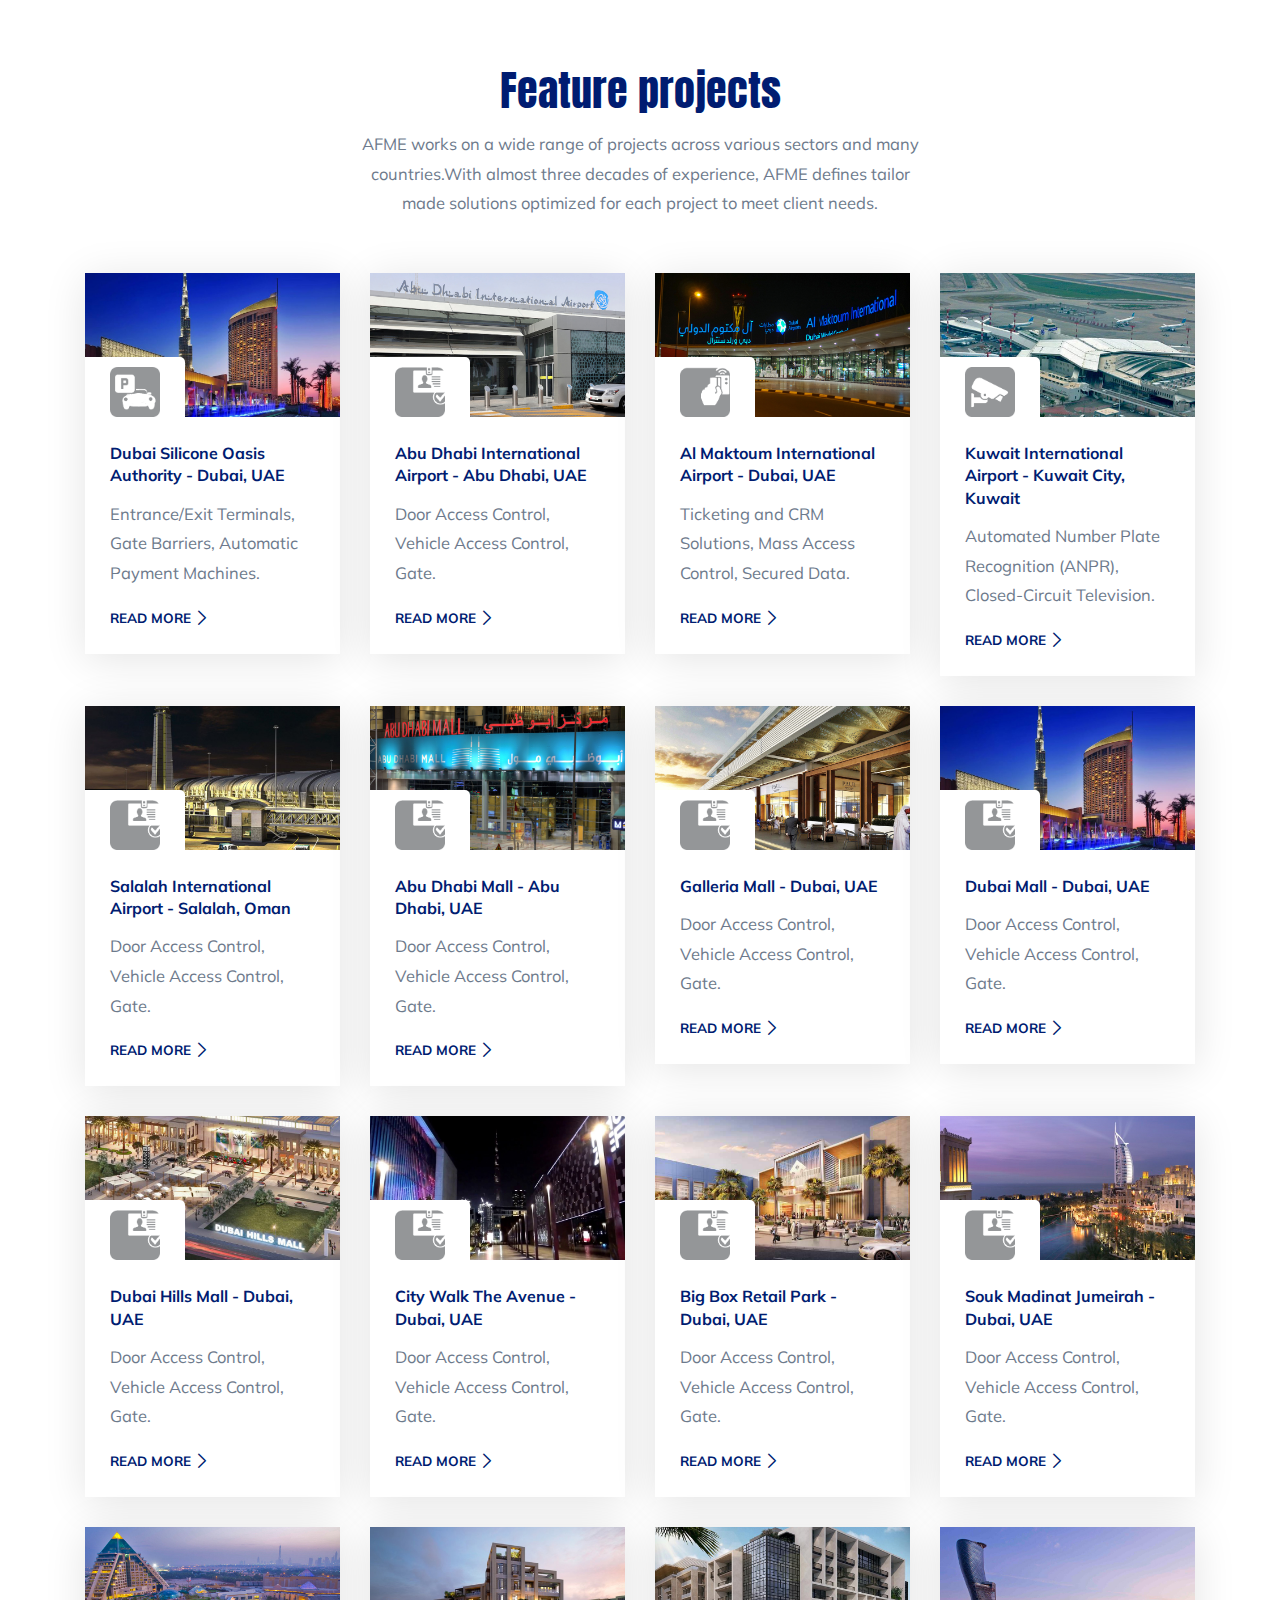
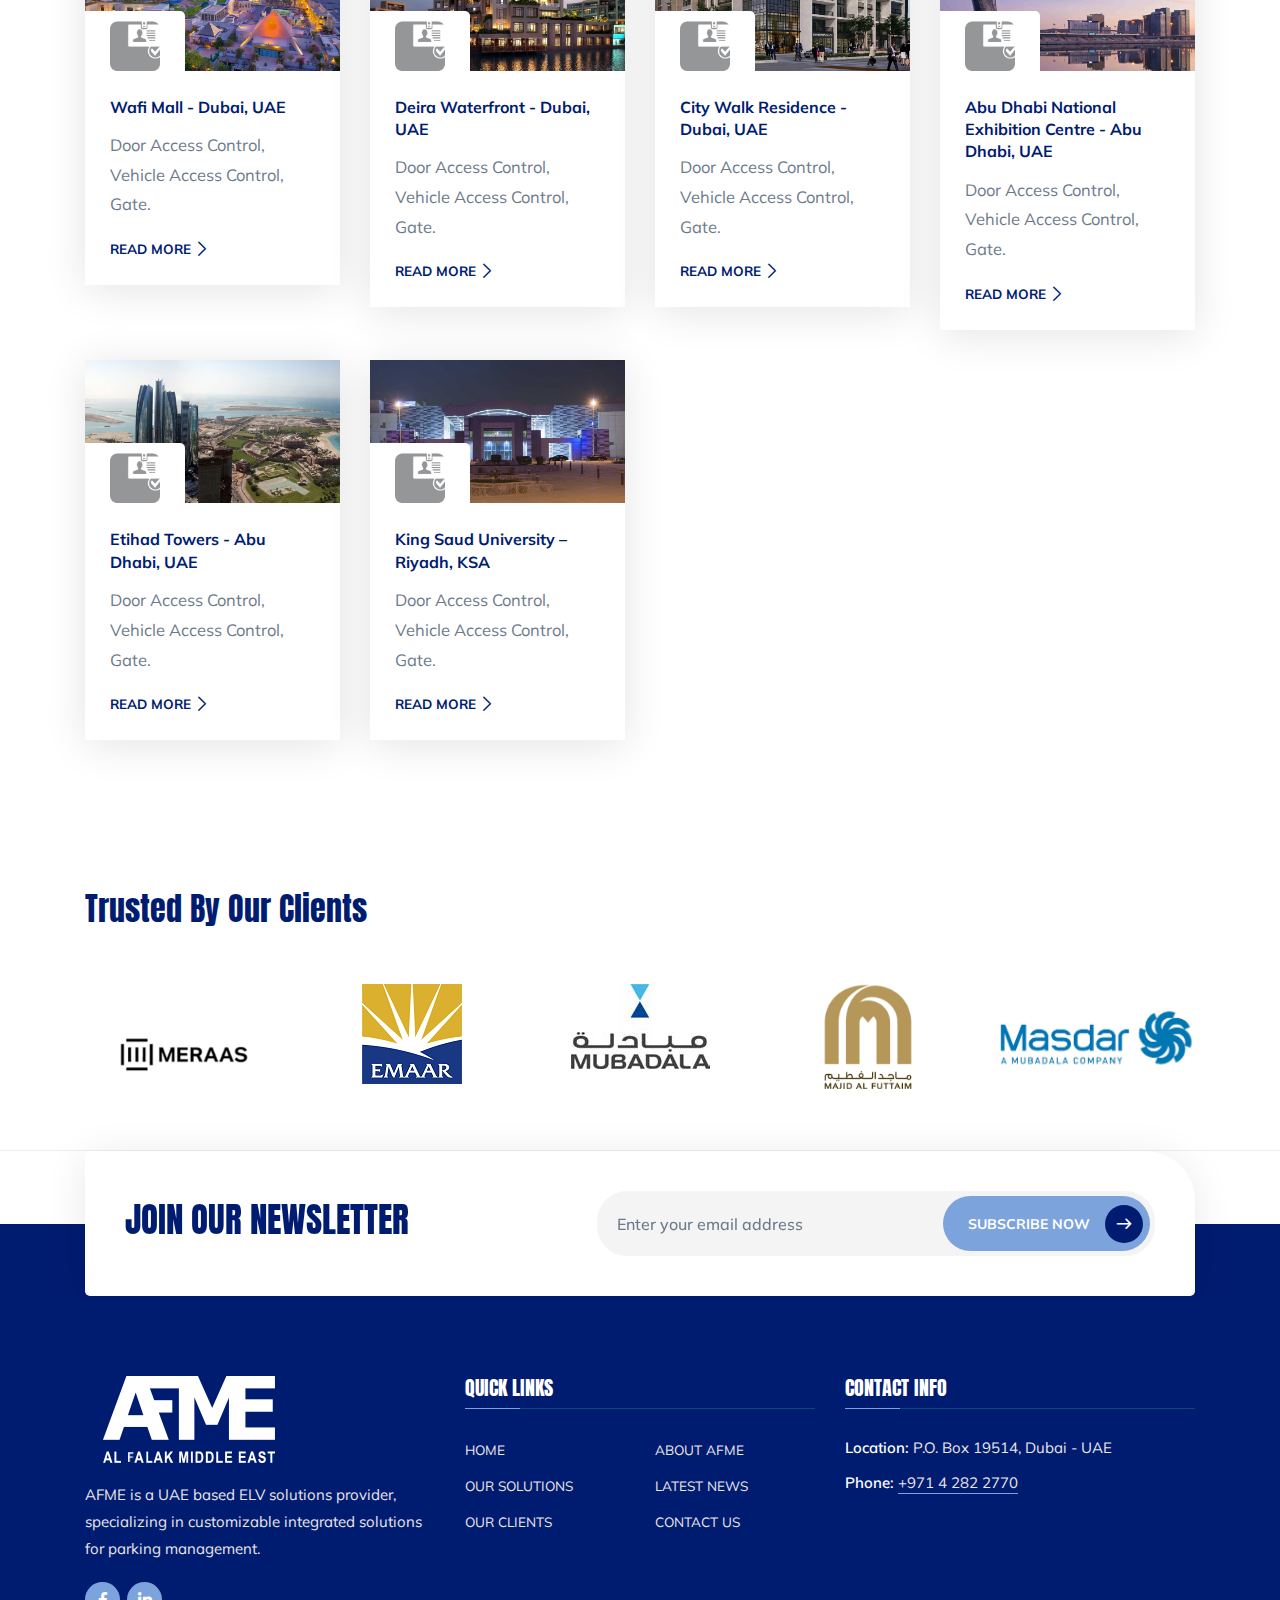
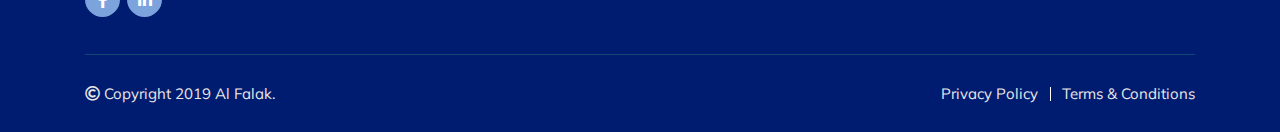
<file: Parking Management.html>
<!doctype html>
<html lang="zxx">
    <head>
        <meta charset="utf-8">
        <meta name="viewport" content="width=device-width, initial-scale=1, shrink-to-fit=no">

        <link rel="stylesheet" href="assets/css/bootstrap.min.css">
     
        <link rel="stylesheet" href="assets/css/animate.min.css">
     
        <link rel="stylesheet" href="assets/css/fontawesome.min.css">
     
        <link rel="stylesheet" href="assets/css/owl.carousel.min.css">
 
        <link rel="stylesheet" href="assets/css/meanmenu.css">
      
        <link rel="stylesheet" href="assets/css/flaticon.css">
   
        <link rel="stylesheet" href="assets/css/magnific-popup.min.css">
       
        <link rel="stylesheet" href="assets/css/odometer.min.css">
   
        <link rel="stylesheet" href="assets/css/twentytwenty.min.css">
      
        <link rel="stylesheet" href="assets/css/slick.min.css">
       
        <link rel="stylesheet" href="assets/css/nice-select.min.css">
     
        <link rel="stylesheet" href="assets/css/style.css">
       
        <link rel="stylesheet" href="assets/css/responsive.css">

        <title>Al Falak</title>

        <link rel="icon" type="image/png" href="assets/img/favicon.jpg">
		
		   <script src='https://www.google.com/recaptcha/api.js'></script>
    </head>

    <body>

        <div class="preloader">
            <div class="loader">
                <div class="shadow"></div>
                <div class="box"></div>
            </div>
        </div>
       
	   
        <header class="header-area">

            <div class="top-header">
                <div class="container">
                    <div class="row align-items-center">
                        <div class="col-lg-8 col-md-12">
                            <ul class="header-contact-info">
                                <li><i class="fas fa-phone"></i> <a href="#">+971 4 282 2770</a></li>
                               
                            </ul>
                        </div>

                        <div class="col-lg-4 col-md-12">
                            <div class="header-right-content">
                                <ul class="top-header-social">
                                    <li><a href="#"><i class="fab fa-facebook-f"></i></a></li>
                                    <li><a href="#"><i class="fab fa-linkedin-in"></i></a></li>
                                 </ul>
                            </div>
                        </div>
                    </div>
                </div>
            </div>
        
            <div class="navbar-area">
                <div class="klev-responsive-nav">
                    <div class="container">
                        <div class="klev-responsive-menu">
                            <div class="logo">
                                <a href="#">
                                    <img src="assets/img/logo.png" alt="logo">
                                </a>
                            </div>
                        </div>
                    </div>
                </div>

                <div class="klev-nav">
                    <div class="container">
                        <nav class="navbar navbar-expand-md navbar-light">
                            <a class="navbar-brand" href="#">
                                <img class="img-logo" src="assets/img/logo.png" alt="logo">
                            </a>

                            <div class="collapse navbar-collapse mean-menu" id="navbarSupportedContent">
                                <ul class="navbar-nav">
                                    <li class="nav-item"><a href="index.html" class="active nav-link">Home</a>
                                       
                                    </li>

                                    <li class="nav-item"><a href="#" class="nav-link">About Us <i class="fas fa-chevron-down"></i></a>
                                        <ul class="dropdown-menu">
                                            <li class="nav-item"><a href="About AFME.html" class="nav-link">About AFME</a></li>
											    <li class="nav-item"><a href="Our Clients.html" class="nav-link">Our Clients</a></li>

                                        </ul>
                                    </li>

                                    <li class="nav-item"><a href="#" class="nav-link">Our Solutions<i class="fas fa-chevron-down"></i></a>
                                        <ul class="dropdown-menu">
                                            <li class="nav-item"><a href="Parking Management.html" class="nav-link">PARKING MANAGEMENT</a></li>
											  <li class="nav-item"><a href="Pedestrian & Vehicle Access.html" class="nav-link">PEDESTRIAN & VEHICLE ACCESS</a></li>
											    <li class="nav-item"><a href="visitor Management.html" class="nav-link">VISITOR MANAGEMENT</a></li>
												  <li class="nav-item"><a href="SURVEILLANCE & LAW ENFORCEMENT.html" class="nav-link">SURVEILLANCE & LAW ENFORCEMENT</a></li>
												    <li class="nav-item"><a href="High Security.html" class="nav-link">HIGH SECURITY</a></li>
													
                                        </ul>
                                    </li>

                                    <li class="nav-item"><a href="News.html" class="nav-link">News </a>
                                    </li>
									   <li class="nav-item"><a href="#" class="nav-link">Our Group <i class="fas fa-chevron-down"></i></a>
				
										 <ul class="dropdown-menu">
                                            <li class="nav-item"><a href="Park Plus.html" class="nav-link">Park Plus</a></li>
											    <li class="nav-item"><a href="al falak POST Tension.html" class="nav-link">Al Falak Post Tension</a></li>

                                        </ul>
                                       
                                    </li>

                                   

                                    <li class="nav-item"><a href="Contact Us.html" class="nav-link">Contact Us</a></li>
                                </ul>

                                <div class="others-option">
                                    <div class="option-item">
                                        <i class="search-btn flaticon-search"></i>
                                        <i class="close-btn flaticon-cross"></i>
                                        
                                        <div class="search-overlay search-popup">
                                            <div class='search-box'>
                                                <form class="search-form">
                                                    <input class="search-input" name="search" placeholder="Search" type="text">

                                                    <button class="search-button" type="submit"><i class="flaticon-search"></i></button>
                                                </form>
                                            </div>
                                        </div>
                                    </div>

                                  
                                </div>
                            </div>
                        </nav>
                    </div>
                </div>
            </div>
        </header>
       
        <div class="home-slides owl-carousel owl-theme">
            <div class="main-banner item-bg1">
                <div class="d-table">
                    <div class="d-table-cell">
                        <div class="container">
                            <div class="main-banner-content">
                                <span class="sub-title">   </span>
                                <h1>PARKING MANAGEMENT</h1>
                                <p>Al Falak Middle East services extend from technical consulting, through design and maintenance, to 24/7 support services for systems supplied, installed and commissioned. </p>
                                
                                   
                                </div>
                            </div>
                        </div>
                    </div>
                </div>
            </div>

           
                        </div>
                    </div>
                </div>
            </div>
        </div>
       
     
        <section class="about-area ptb-100">
            <div class="container">
                <div class="row align-items-center">
                    <div class="col-lg-6 col-md-12">
                        <div class="about-twentytwenty-image">
                            <div>
                                <img src="assets/img/SOLUTION_ParkingMgmt_opt2.jpg" alt="image">
                             
                            </div>

                            <div class="text">
                                <p><span>15</span> Years Experience</p>
                            </div>
                        </div>
                    </div>

                    <div class="col-lg-6 col-md-12">
                        <div class="about-content">
                            <span class="sub-title">Al falak Middle East</span>
                            <h2>Parking Management  </h2>
                            <p>Our Parking Management portfolio has been the cornerstone of our success for nearly three decades. We are a trusted industry leader, providing parking management services across the United Arab Emirates and the GCC region.


                                Components and Systems
                                <Br>
                                -	Entrance/Exit Terminals
                                <br>
                                -	Gate Barriers
                                <br>
                                -	Automatic Payment Machines
                                <br>
                                -	Cashier Station
                                <br>
-	Automatic Number Plate Recognition (ANPR)
<br>
-	Vehicle Guidance and Counting Solutions.


                                <br>   </p>

                           
                               
                            </ul>
                            

                           
                        </div>
                    </div>
                </div>
            </div>
        </section>
      
        

        <section class="blog-area ptb-100">
            <div class="container">
                <div class="section-title">
                    <h2><a href='index - Copy.html'> Feature projects </a></h2>
                    <p>AFME works on a wide range of projects across various sectors and many countries.With almost three decades of experience, AFME defines tailor made solutions optimized for each project to meet client needs.

                    </p>
                </div>

                <div class="row">
                    <div class="col-lg-3 col-md-6">
                        <div class="single-blog-post">
                            <div class="post-image">
                                <a href="#"><img src="assets/img/AFME_DubaiMall.jpg" alt="image"></a>

                                <div class="date"><img class="img-icon" src="assets/img/1.png" alt="image"></div>
                            </div>

                            <div class="post-content">
                                <h3><a href="#">Dubai Silicone Oasis Authority - Dubai, UAE </a></h3>
                                <p>Entrance/Exit Terminals, Gate Barriers, Automatic Payment Machines.</p>

                                <a href="#" class="read-more-btn">Read More <i class="flaticon-next-1"></i></a>
                            </div>
                        </div>
                    </div>

                    <div class="col-lg-3 col-md-6">
                        <div class="single-blog-post">
                            <div class="post-image">
                                <a href="#"><img src="assets/img/AFME_ADIntAirport.jpg" alt="image"></a>

                                <div class="date"><img class="img-icon" src="assets/img/2.png" alt="image"></div>
                            </div>

                            <div class="post-content">
                                <h3><a href="#">Abu Dhabi International Airport - Abu Dhabi, UAE</a></h3>
                                <p>Door Access Control, Vehicle Access Control, Gate.</p>

                                <a href="#" class="read-more-btn">Read More <i class="flaticon-next-1"></i></a>
                            </div>
                        </div>
                    </div>
                    

                    <div class="col-lg-3 col-md-6">
                        <div class="single-blog-post">
                          <div class="post-image">
                                <a href="#"><img src="assets/img/AFME_AlMaktoumAirport.jpg" alt="image"></a>

                                <div class="date"><img class="img-icon" src="assets/img/3.png" alt="image"></div>
                            </div>

                            <div class="post-content">
                                <h3><a href="#">Al Maktoum International Airport - Dubai, UAE</a></h3>
                                <p>Ticketing and CRM Solutions, Mass Access Control, Secured Data.</p>

                                <a href="#" class="read-more-btn">Read More <i class="flaticon-next-1"></i></a>
                            </div>
                        </div>
                    </div>
					
					 <div class="col-lg-3 col-md-6">
                        <div class="single-blog-post">
                          <div class="post-image">
                                <a href="#"><img src="assets/img/AFME_KwtAirport.jpg" alt="image"></a>

                                <div class="date"><img class="img-icon" src="assets/img/4.png" alt="image"></div>
                            </div>

                            <div class="post-content">
                                <h3><a href="#">Kuwait International Airport - Kuwait City, Kuwait</a></h3>
                                <p>Automated Number Plate Recognition (ANPR), Closed-Circuit Television.</p>

                                <a href="#" class="read-more-btn">Read More <i class="flaticon-next-1"></i></a>
                            </div>
                        </div>
                    </div>
                    <div class="col-lg-3 col-md-6">
                        <div class="single-blog-post">
                            <div class="post-image">
                                <a href="#"><img src="assets/img/AFME_SalalahAirport.jpg" alt="image"></a>

                                <div class="date"><img class="img-icon" src="assets/img/2.png" alt="image"></div>
                            </div>

                            <div class="post-content">
                                <h3><a href="#">Salalah International Airport - Salalah, Oman</a></h3>
                                <p>Door Access Control, Vehicle Access Control, Gate.</p>

                                <a href="#" class="read-more-btn">Read More <i class="flaticon-next-1"></i></a>
                            </div>
                        </div>
                    </div>
                    <div class="col-lg-3 col-md-6">
                        <div class="single-blog-post">
                            <div class="post-image">
                                <a href="#"><img src="assets/img/AFME_ADmall.jpg" alt="image"></a>

                                <div class="date"><img class="img-icon" src="assets/img/2.png" alt="image"></div>
                            </div>

                            <div class="post-content">
                                <h3><a href="#">Abu Dhabi Mall - Abu Dhabi, UAE 

                                </a></h3>
                                <p>Door Access Control, Vehicle Access Control, Gate.</p>

                                <a href="#" class="read-more-btn">Read More <i class="flaticon-next-1"></i></a>
                            </div>
                        </div>
                    </div>

                    <div class="col-lg-3 col-md-6">
                        <div class="single-blog-post">
                            <div class="post-image">
                                <a href="#"><img src="assets/img/AFME_GalleriamallDxb.jpg" alt="image"></a>

                                <div class="date"><img class="img-icon" src="assets/img/2.png" alt="image"></div>
                            </div>

                            <div class="post-content">
                                <h3><a href="#">Galleria Mall - Dubai, UAE

                                </a></h3>
                                <p>Door Access Control, Vehicle Access Control, Gate.</p>

                                <a href="#" class="read-more-btn">Read More <i class="flaticon-next-1"></i></a>
                            </div>
                        </div>
                    </div>

                    <div class="col-lg-3 col-md-6">
                        <div class="single-blog-post">
                            <div class="post-image">
                                <a href="#"><img src="assets/img/AFME_DubaiMall.jpg" alt="image"></a>

                                <div class="date"><img class="img-icon" src="assets/img/2.png" alt="image"></div>
                            </div>

                            <div class="post-content">
                                <h3><a href="#">Dubai Mall - Dubai, UAE

                                </a></h3>
                                <p>Door Access Control, Vehicle Access Control, Gate.</p>

                                <a href="#" class="read-more-btn">Read More <i class="flaticon-next-1"></i></a>
                            </div>
                        </div>
                    </div>
                    
                    <div class="col-lg-3 col-md-6">
                        <div class="single-blog-post">
                            <div class="post-image">
                                <a href="#"><img src="assets/img/AFME_DubaiHillsMall.jpg" alt="image"></a>

                                <div class="date"><img class="img-icon" src="assets/img/2.png" alt="image"></div>
                            </div>

                            <div class="post-content">
                                <h3><a href="#">Dubai Hills Mall - Dubai, UAE

                                </a></h3>
                                <p>Door Access Control, Vehicle Access Control, Gate.</p>

                                <a href="#" class="read-more-btn">Read More <i class="flaticon-next-1"></i></a>
                            </div>
                        </div>
                    </div>
                    
                    <div class="col-lg-3 col-md-6">
                        <div class="single-blog-post">
                            <div class="post-image">
                                <a href="#"><img src="assets/img/AFME_CityWalkAve.jpg" alt="image"></a>

                                <div class="date"><img class="img-icon" src="assets/img/2.png" alt="image"></div>
                            </div>

                            <div class="post-content">
                                <h3><a href="#">City Walk The Avenue - Dubai, UAE

                                </a></h3>
                                <p>Door Access Control, Vehicle Access Control, Gate.</p>

                                <a href="#" class="read-more-btn">Read More <i class="flaticon-next-1"></i></a>
                            </div>
                        </div>
                    </div>
					
                    <div class="col-lg-3 col-md-6">
                        <div class="single-blog-post">
                            <div class="post-image">
                                <a href="#"><img src="assets/img/AFME_BigBox.jpg" alt="image"></a>

                                <div class="date"><img class="img-icon" src="assets/img/2.png" alt="image"></div>
                            </div>

                            <div class="post-content">
                                <h3><a href="#">Big Box Retail Park - Dubai, UAE
                                

                                </a></h3>
                                <p>Door Access Control, Vehicle Access Control, Gate.</p>

                                <a href="#" class="read-more-btn">Read More <i class="flaticon-next-1"></i></a>
                            </div>
                        </div>
                    </div>
                    
                    <div class="col-lg-3 col-md-6">
                        <div class="single-blog-post">
                            <div class="post-image">
                                <a href="#"><img src="assets/img/AFME_SoukMadiat.jpg" alt="image"></a>

                                <div class="date"><img class="img-icon" src="assets/img/2.png" alt="image"></div>
                            </div>

                            <div class="post-content">
                                <h3><a href="#">Souk Madinat Jumeirah - Dubai, UAE

                                </a></h3>
                                <p>Door Access Control, Vehicle Access Control, Gate.</p>

                                <a href="#" class="read-more-btn">Read More <i class="flaticon-next-1"></i></a>
                            </div>
                        </div>
                    </div>
					
                    <div class="col-lg-3 col-md-6">
                        <div class="single-blog-post">
                            <div class="post-image">
                                <a href="#"><img src="assets/img/AFME_WafiMall.jpg" alt="image"></a>

                                <div class="date"><img class="img-icon" src="assets/img/2.png" alt="image"></div>
                            </div>

                            <div class="post-content">
                                <h3><a href="#">Wafi Mall - Dubai, UAE

                                </a></h3>
                                <p>Door Access Control, Vehicle Access Control, Gate.</p>

                                <a href="#" class="read-more-btn">Read More <i class="flaticon-next-1"></i></a>
                            </div>
                        </div>
                    </div>
					
                    <div class="col-lg-3 col-md-6">
                        <div class="single-blog-post">
                            <div class="post-image">
                                <a href="#"><img src="assets/img/AFME_DieraWaterFront.jpg" alt="image"></a>

                                <div class="date"><img class="img-icon" src="assets/img/2.png" alt="image"></div>
                            </div>

                            <div class="post-content">
                                <h3><a href="#">Deira Waterfront - Dubai, UAE

                                </a></h3>
                                <p>Door Access Control, Vehicle Access Control, Gate.</p>

                                <a href="#" class="read-more-btn">Read More <i class="flaticon-next-1"></i></a>
                            </div>
                        </div>
                    </div>
					
                    <div class="col-lg-3 col-md-6">
                        <div class="single-blog-post">
                            <div class="post-image">
                                <a href="#"><img src="assets/img/AFME_CitywalkResidence.jpg" alt="image"></a>

                                <div class="date"><img class="img-icon" src="assets/img/2.png" alt="image"></div>
                            </div>

                            <div class="post-content">
                                <h3><a href="#">City Walk Residence - Dubai, UAE

                                </a></h3>
                                <p>Door Access Control, Vehicle Access Control, Gate.</p>

                                <a href="#" class="read-more-btn">Read More <i class="flaticon-next-1"></i></a>
                            </div>
                        </div>
                    </div>
					

                    <div class="col-lg-3 col-md-6">
                        <div class="single-blog-post">
                            <div class="post-image">
                                <a href="#"><img src="assets/img/AFME_ADNEC.jpg" alt="image"></a>

                                <div class="date"><img class="img-icon" src="assets/img/2.png" alt="image"></div>
                            </div>

                            <div class="post-content">
                                <h3><a href="#">Abu Dhabi National Exhibition Centre - Abu Dhabi, UAE

                                </a></h3>
                                <p>Door Access Control, Vehicle Access Control, Gate.</p>

                                <a href="#" class="read-more-btn">Read More <i class="flaticon-next-1"></i></a>
                            </div>
                        </div>
                    </div>
					
                    <div class="col-lg-3 col-md-6">
                        <div class="single-blog-post">
                            <div class="post-image">
                                <a href="#"><img src="assets/img/AFME_EtihadTowers.jpg" alt="image"></a>

                                <div class="date"><img class="img-icon" src="assets/img/2.png" alt="image"></div>
                            </div>

                            <div class="post-content">
                                <h3><a href="#">Etihad Towers - Abu Dhabi, UAE 

                                </a></h3>
                                <p>Door Access Control, Vehicle Access Control, Gate.</p>

                                <a href="#" class="read-more-btn">Read More <i class="flaticon-next-1"></i></a>
                            </div>
                        </div>
                    </div>
					
                    <div class="col-lg-3 col-md-6">
                        <div class="single-blog-post">
                            <div class="post-image">
                                <a href="#"><img src="assets/img/AFME_KSU.jpg" alt="image"></a>

                                <div class="date"><img class="img-icon" src="assets/img/2.png" alt="image"></div>
                            </div>

                            <div class="post-content">
                                <h3><a href="#">King Saud University – Riyadh, KSA

                                </a></h3>
                                <p>Door Access Control, Vehicle Access Control, Gate.</p>

                                <a href="#" class="read-more-btn">Read More <i class="flaticon-next-1"></i></a>
                            </div>
                        </div>
                    </div>
					
                  
					

				<!--	<div class="col-lg-4 col-md-6 offset-md-3 offset-lg-0">
                        <div class="single-blog-post">
                          <div class="post-image">
                                <a href="#"><img src="assets/img/e.png" alt="image"></a>

                                <div class="date"><img class="img-icon" src="assets/img/5.png" alt="image"></div>
                            </div>

                            <div class="post-content">
                                <h3><a href="#">HIGH SECURITY</a></h3>
                                <p>Crash Rated Electro - Mechanical / Hydraulic / Static.</p>

                                <a href="#" class="read-more-btn">Read More <i class="flaticon-next-1"></i></a>
                            </div>
                        </div>
                    </div>
					
					
					    <div class="col-lg-4 col-md-6 offset-md-3 offset-lg-0">
                        <div class="single-blog-post">
                          <div class="post-image">
                                <a href="#"><img src="assets/img/f.png" alt="image"></a>

                                <div class="date"><img class="img-icon" src="assets/img/6.png" alt="image"></div>
                            </div>

                            <div class="post-content">
                                <h3><a href="#">BUILDING MANAGEMENT</a></h3>
                                <p>HVAC Valves, Actuators and Sensors, Software Suite.</p>

                                <a href="#" class="read-more-btn">Read More <i class="flaticon-next-1"></i></a>
                            </div>
                        </div>
                    </div>
-->
                 
                </div>
            </div>
        </section>
	  
     
      

        

      
       
      
		     
	   
	   
        <section class="partner-area">
            <div class="container">
			  <div class="section-title2">
                     <h2>Trusted By Our Clients</h2>
                </div>
                <div class="partner-slides owl-carousel owl-theme">
                    <div class="single-partner-item">
                        <a href="#">
                            <img src="assets/img/partner-image/6.png" alt="image">
                        </a>
                    </div>

                    <div class="single-partner-item">
                        <a href="#">
                            <img src="assets/img/partner-image/7.png" alt="image">
                        </a>
                    </div>

                    <div class="single-partner-item">
                        <a href="#">
                            <img src="assets/img/partner-image/3.png" alt="image">
                        </a>
                    </div>

                    <div class="single-partner-item">
                        <a href="#">
                            <img src="assets/img/partner-image/8.png" alt="image">
                        </a>
                    </div>

                   
                    <div class="single-partner-item">
                        <a href="#">
                            <img src="assets/img/partner-image/9.png" alt="image">
                        </a>
                    </div>
                    
                    <div class="single-partner-item">
                        <a href="#">
                            <img src="assets/img/partner-image/8.png" alt="image">
                        </a>
                    </div>

                </div>
            </div>
        </section>
		
		
      

       
        <div class="subscribe-area">
            <div class="container">
                <div class="subscribe-inner">
                    <div class="row align-items-center">
                        <div class="col-lg-5 col-md-12">
                            <div class="subscribe-content">
                                <h2>Join Our Newsletter</h2>
                                <p>      </p>
                            </div>
                        </div>
        
                        <div class="col-lg-7 col-md-12">
                            <div class="subscribe-form">
                                <form class="newsletter-form" data-toggle="validator">
                                    <input type="email" class="input-newsletter" placeholder="Enter your email address" name="EMAIL" required autocomplete="off">
        
                                    <button type="submit">Subscribe Now <i class="flaticon-next"></i></button>
                                    <div id="validator-newsletter" class="form-result"></div>
                                </form>
                            </div>
                        </div>
                    </div>
                </div>
            </div>
        </div>
       
        <footer class="footer-area">
            <div class="container">
                <div class="row">
                    <div class="col-lg-4 col-md-6 col-sm-6">
                        <div class="single-footer-widget">
                            <div class="logo">
                                <a href="#"><img src="assets/img/logo.png" alt="image"></a>

                                <p>AFME is a UAE based ELV solutions provider, specializing in customizable
integrated solutions for parking management.</p>
                            </div>

                            <ul class="social">
                                <li><a href="#"><i class="fab fa-facebook-f"></i></a></li>
                              
                                <li><a href="#"><i class="fab fa-linkedin-in"></i></a></li>
                             
                            </ul>
                        </div>
                    </div>

                    <div class="col-lg-4 col-md-6 col-sm-6">
                        <div class="single-footer-widget">
                            <h3>Quick Links</h3>

                            <ul class="footer-quick-links">
                                <li><a href="#">Home</a></li>
                                <li><a href="#">About AFME</a></li>
                                <li><a href="#">Our Solutions</a></li>
                                <li><a href="#">Latest News</a></li>
                                <li><a href="#">Our Clients</a></li>
                                <li><a href="#">Contact Us</a></li>
                            </ul>
                        </div>
                    </div>

                    <div class="col-lg-4 col-md-6 col-sm-6 offset-lg-0 offset-sm-3 offset-md-3">
                        <div class="single-footer-widget">
                            <h3>Contact Info</h3>

                            <ul class="footer-contact-info">
                                <li><span>Location:</span> P.O. Box 19514, Dubai - UAE</li>
                                <li><span>Phone:</span> <a href="#">+971 4 282 2770</a></li>
                            </ul>
                        </div>
                    </div>
                </div>

                <div class="copyright-area">
                    <div class="row align-items-center">
                        <div class="col-lg-6 col-sm-6 col-md-6">
                            <p><i class="far fa-copyright"></i> Copyright 2019 Al Falak.</p>
                        </div>

                        <div class="col-lg-6 col-sm-6 col-md-6">
                            <ul>
                                <li><a href="#">Privacy Policy</a></li>
                                <li><a href="#">Terms & Conditions</a></li>
                            </ul>
                        </div>
                    </div>
                </div>
            </div>
        </footer>
        

        <div class="go-top"><i class="fas fa-chevron-up"></i><i class="fas fa-chevron-up"></i></div>
        
       
        <script src="assets/js/jquery.min.js"></script>
       
        <script src="assets/js/popper.min.js"></script>
      
        <script src="assets/js/bootstrap.min.js"></script>
       
        <script src="assets/js/parallax.min.js"></script>
        
        <script src="assets/js/owl.carousel.min.js"></script>
        
        <script src="assets/js/slick.min.js"></script>
        <script src="assets/js/jquery.meanmenu.js"></script>
        <script src="assets/js/jquery.appear.min.js"></script>
        <script src="assets/js/odometer.min.js"></script>
        <script src="assets/js/event.move.min.js"></script>
        <script src="assets/js/twentytwenty.min.js"></script>
        <script src="assets/js/jquery.nice-select.min.js"></script>
        <script src="assets/js/jquery.magnific-popup.min.js"></script>
        <script src="assets/js/wow.min.js"></script>
        <script src="assets/js/jquery.ajaxchimp.min.js"></script>
        <script src="assets/js/form-validator.min.js"></script>
        <script src="assets/js/contact-form-script.js"></script>
        <script src="assets/js/klev-map.js"></script>
        
        <script src="assets/js/main.js"></script>
    </body>
</html>
</file>
<file: assets/css/meanmenu.css>
a.meanmenu-reveal {
	display: none;
}

/* when under viewport size, .mean-container is added to body */
.mean-container .mean-bar {
	float: left;
	width: 100%;
	position: absolute;
	background: transparent;
	padding: 0 0 0;
	z-index: 999;
}

.mean-container a.meanmenu-reveal {
	width: 35px;
	height: 30px;
	position: absolute;
	right: 0;
	cursor: pointer;
	color: #000000;
	text-decoration: none;
	font-size: 16px;
	text-indent: -9999em;
	line-height: 22px;
	font-size: 1px;
	display: block;
	font-weight: 700;
	padding-top: 7px;
}

.mean-container a.meanmenu-reveal span {
	display: block;
	background: #000000;
	height: 4px;
    margin-top: 3px;
    border-radius: 3px;
}

.mean-container .mean-nav {
	float: left;
	width: 100%;
	background: #ffffff;
	margin-top: 55px;
}

.mean-container .mean-nav ul {
	padding: 0;
	margin: 0;
	width: 100%;
	border: none;
	list-style-type: none;
}

.mean-container .mean-nav ul li {
	position: relative;
	float: left;
	width: 100%;
}

.mean-container .mean-nav ul li a i {
	display: none;
}

.mean-container .mean-nav ul li a {
	display: block;
	float: left;
	width: 90%;
	padding: 1em 5% 13px;
	margin: 0;
	text-align: left;
	color: #677294;
	border-top: 1px solid #DBEEFD;
	text-decoration: none;
}

.mean-container .mean-nav ul li a.active {
	color: #000000;
}

.mean-container .mean-nav ul li li a {
	width: 80%;
	padding: 1em 10% 13px;
	color: #677294;
	border-top: 1px solid #DBEEFD;
	opacity: 1;
	filter: alpha(opacity=75);
	text-shadow: none !important;
	visibility: visible;
	text-transform: none;
	font-size: 14px;
}

.mean-container .mean-nav ul li.mean-last a {
	margin-bottom: 0;
}

.mean-container .mean-nav ul li li li a {
	width: 70%;
	padding: 1em 15% 13px;
}

.mean-container .mean-nav ul li li li li a {
	width: 60%;
	padding: 1em 20% 13px;
}

.mean-container .mean-nav ul li li li li li a {
	width: 50%;
	padding: 1em 25% 13px;
}

.mean-container .mean-nav ul li a:hover {
	background: #252525;
	background: rgba(255,255,255,0.1);
}

.mean-container .mean-nav ul li a.mean-expand {
	margin-top: 1px;
	width: 100%;
	height: 24px;
	padding: 12px !important;
	text-align: right ;
	position: absolute;
	right: 0;
	top: 0;
	z-index: 2;
	font-weight: 700;
	background: transparent;
	border: none !important;
}


.mean-container .mean-push {
	float: left;
	width: 100%;
	padding: 0;
	margin: 0;
	clear: both;
}

.mean-nav .wrapper {
	width: 100%;
	padding: 0;
	margin: 0;
}

/* Fix for box sizing on Foundation Framework etc. */
.mean-container .mean-bar, .mean-container .mean-bar * {
	-webkit-box-sizing: content-box;
	-moz-box-sizing: content-box;
	box-sizing: content-box;
}


.mean-remove {
	display: none !important;
}
</file>
<file: assets/css/flaticon.css>
/*
Flaticon icon font: Flaticon
*/
@font-face {
	font-family: "Flaticon";
	src: url("../../assets/fonts/Flaticon.eot");
	src: url("../../assets/fonts/Flaticon.eot?#iefix") format("embedded-opentype"),
	url("../../assets/fonts/Flaticon.woff2") format("woff2"),
	url("../../assets/fonts/Flaticon.woff") format("woff"),
	url("../../assets/fonts/Flaticon.ttf") format("truetype"),
	url("../../assets/fonts/Flaticon.svg#Flaticon") format("svg");
	font-weight: normal;
	font-style: normal;
}
@media screen and (-webkit-min-device-pixel-ratio:0) {
	@font-face {
		font-family: "Flaticon";
		src: url("../../assets/fonts/Flaticon.svg#Flaticon") format("svg");
	}
}
[class^="flaticon-"]:before, [class*=" flaticon-"]:before,
[class^="flaticon-"]:after, [class*=" flaticon-"]:after {   
	font-family: Flaticon;
	font-style: normal;
}

.flaticon-next:before { content: "\f100"; }
.flaticon-dental-implant:before { content: "\f101"; }
.flaticon-tooth:before { content: "\f102"; }
.flaticon-tooth-1:before { content: "\f103"; }
.flaticon-tooth-2:before { content: "\f104"; }
.flaticon-next-1:before { content: "\f105"; }
.flaticon-back:before { content: "\f106"; }
.flaticon-doctor:before { content: "\f107"; }
.flaticon-laboratory:before { content: "\f108"; }
.flaticon-tooth-3:before { content: "\f109"; }
.flaticon-baby-boy:before { content: "\f10a"; }
.flaticon-phone-call:before { content: "\f10b"; }
.flaticon-business-and-finance:before { content: "\f10c"; }
.flaticon-search:before { content: "\f10d"; }
.flaticon-cross:before { content: "\f10e"; }
.flaticon-menu:before { content: "\f10f"; }
.flaticon-play-button:before { content: "\f110"; }
.flaticon-user:before { content: "\f111"; }
.flaticon-email:before { content: "\f112"; }
.flaticon-customer-support:before { content: "\f113"; }
.flaticon-left-quote:before { content: "\f114"; }
.flaticon-pin:before { content: "\f115"; }
.flaticon-list:before { content: "\f116"; }
</file>
<file: assets/css/style.css>
@import url("https://fonts.googleapis.com/css?family=Anton&display=swap");
@import url("https://fonts.googleapis.com/css?family=Muli:200,200i,300,300i,400,400i,500,500i,600,600i,700,700i,800,800i,900,900i&display=swap");
body {
  padding: 0;
  margin: 0;
  background-color: #ffffff;
  color: #001c71;
  font-size: 16px;
  font-family: "Muli", sans-serif;
}

a {
  -webkit-transition: 0.5s;
  transition: 0.5s;
  outline: 0 !important;
  text-decoration: none !important;
  color: #001c71;
}

a:hover, a:focus {
  text-decoration: none;
  color: #7ca3dc;
}

button, input {
  outline: 0 !important;
}

p {
  color: #6d7a8c;
  line-height: 1.8;
  margin-bottom: 12px;
  font-size: 16.5px;
}

p:last-child {
  margin-bottom: 0;
}

.d-table {
  width: 100%;
  height: 100%;
}

.d-table-cell {
  vertical-align: middle;
}

img {
  max-width: 100%;
  height: auto;
}

.h1, .h2, .h3, .h4, .h5, .h6, h1, h2, h3, h4, h5, h6 {
  color: #001c71;
  font-family: "Anton", sans-serif;
}

.ptb-100 {
  padding-top: 100px;
  padding-bottom: 100px;
}

.pt-100 {
  padding-top: 100px;
}

.pb-100 {
  padding-bottom: 100px;
}

.pb-70 {
  padding-bottom: 70px;
}

.pt-70 {
  padding-top: 70px;
}

.bg-043d72 {
  background-color: #d4d4d4;
}

.bg-f1f3f6 {
  background-color: #f1f3f6;
}

.bg-main-color {
  background-color: #7ca3dc;
}

/*btn-primary*/
.btn {
  border: none;
  line-height: initial;
  text-transform: uppercase;
  border-radius: 30px;
  padding: 18px 60px 17px 25px;
  position: relative;
  -webkit-box-shadow: 0px 5px 28.5px 1.5px rgba(254, 35, 9, 0.2) !important;
          box-shadow: 0px 5px 28.5px 1.5px rgba(254, 35, 9, 0.2) !important;
  -webkit-transition: 0.5s;
  transition: 0.5s;
  font-size: 14px;
  font-weight: 700;
}

.btn.disabled, .btn:disabled {
  opacity: 1;
}

.btn-primary {
  background: #7ca3dc;
  color: #ffffff;
}

.btn-primary i {
  position: absolute;
  right: 7px;
  top: 50%;
  -webkit-transform: translateY(-50%);
          transform: translateY(-50%);
  text-align: center;
  display: inline-block;
  height: 38px;
  width: 38px;
  line-height: 38px;
  color: #ffffff;
  border-radius: 50%;
  background-color: #001c71;
  -webkit-transition: 0.5s;
  transition: 0.5s;
}

.btn-primary.disabled, .btn-primary:disabled {
  background: #7ca3dc;
  color: #ffffff;
}

.btn-primary:hover, .btn-primary:focus {
  -webkit-box-shadow: unset !important;
          box-shadow: unset !important;
  background: #001c71 !important;
  color: #ffffff !important;
  -webkit-box-shadow: 0px 5px 28.5px 1.5px rgba(19, 9, 71, 0.2) !important;
          box-shadow: 0px 5px 28.5px 1.5px rgba(19, 9, 71, 0.2) !important;
}

.btn-primary:hover i, .btn-primary:focus i {
  background-color: #ffffff;
  color: #001c71;
}

/*section-title*/
.section-title {
  text-align: center;
  max-width: 720px;
  margin-left: auto;
  margin-right: auto;
  margin-bottom: 55px;
}

.section-title2 {
  text-align: left !important;
  max-width: 720px;
 
  margin-bottom: 55px;
}



.section-title .sub-title {
  display: block;
  text-transform: uppercase;
  color: #7ca3dc;
  margin-bottom: 12px;
  position: relative;
  z-index: 1;
  font-weight: 700;
  font-size: 14px;
}

.section-title h2 {
  margin-bottom: 0;
  line-height: 1.3;
  font-size: 42px;
  font-weight: 400;
}

.section-title p {
  max-width: 580px;
  margin-left: auto;
  margin-right: auto;
  margin-top: 10px;
}

.section-title.text-left {
  position: relative;
  max-width: 100%;
  margin-left: 0;
  margin-right: 0;
}

.section-title.text-left h2 {
  max-width: 600px;
}

.section-title.text-left p {
  margin-left: 0;
  margin-right: 0;
}

.section-title .btn {
  position: absolute;
  right: 0;
  top: 50%;
  -webkit-transform: translateY(-50%);
          transform: translateY(-50%);
}

/*form-control*/
.form-control {
  line-height: initial;
  height: 50px;
  background-color: #f4f4f4 !important;
  color: #001c71;
  border: none;
  -webkit-box-shadow: unset !important;
          box-shadow: unset !important;
  -webkit-transition: 0.5s;
  transition: 0.5s;
  border-radius: 0;
  padding-top: 1px;
  padding-right: 0;
  padding-bottom: 0;
  padding-left: 15px;
  font-size: 13.5px;
  font-weight: 600;
}

.form-control::-webkit-input-placeholder {
  color: #6d7a8c;
}

.form-control:-ms-input-placeholder {
  color: #6d7a8c;
}

.form-control::-ms-input-placeholder {
  color: #6d7a8c;
}

.form-control::placeholder {
  color: #6d7a8c;
}

/*================================================
Preloader Area CSS
=================================================*/
.preloader {
  position: fixed;
  width: 100%;
  height: 100%;
  z-index: 9999999999;
  background: #001c71;
  top: 0;
  left: 0;
}

.preloader .loader {
  position: absolute;
  top: 43%;
  left: 0;
  right: 0;
  -webkit-transform: translateY(-43%);
          transform: translateY(-43%);
  text-align: center;
  margin: 0 auto;
  width: 50px;
  height: 50px;
}

.preloader .box {
  width: 100%;
  height: 100%;
  background: #ffffff;
  -webkit-animation: animate .5s linear infinite;
          animation: animate .5s linear infinite;
  position: absolute;
  top: 0;
  left: 0;
  border-radius: 3px;
}

.preloader .shadow {
  width: 100%;
  height: 5px;
  background: #000;
  opacity: 0.1;
  position: absolute;
  top: 59px;
  left: 0;
  border-radius: 50%;
  -webkit-animation: shadow .5s linear infinite;
          animation: shadow .5s linear infinite;
}

@-webkit-keyframes loader {
  0% {
    left: -100px;
  }
  100% {
    left: 110%;
  }
}

@keyframes loader {
  0% {
    left: -100px;
  }
  100% {
    left: 110%;
  }
}

@-webkit-keyframes animate {
  17% {
    border-bottom-right-radius: 3px;
  }
  25% {
    -webkit-transform: translateY(9px) rotate(22.5deg);
            transform: translateY(9px) rotate(22.5deg);
  }
  50% {
    -webkit-transform: translateY(18px) scale(1, 0.9) rotate(45deg);
            transform: translateY(18px) scale(1, 0.9) rotate(45deg);
    border-bottom-right-radius: 40px;
  }
  75% {
    -webkit-transform: translateY(9px) rotate(67.5deg);
            transform: translateY(9px) rotate(67.5deg);
  }
  100% {
    -webkit-transform: translateY(0) rotate(90deg);
            transform: translateY(0) rotate(90deg);
  }
}

@keyframes animate {
  17% {
    border-bottom-right-radius: 3px;
  }
  25% {
    -webkit-transform: translateY(9px) rotate(22.5deg);
            transform: translateY(9px) rotate(22.5deg);
  }
  50% {
    -webkit-transform: translateY(18px) scale(1, 0.9) rotate(45deg);
            transform: translateY(18px) scale(1, 0.9) rotate(45deg);
    border-bottom-right-radius: 40px;
  }
  75% {
    -webkit-transform: translateY(9px) rotate(67.5deg);
            transform: translateY(9px) rotate(67.5deg);
  }
  100% {
    -webkit-transform: translateY(0) rotate(90deg);
            transform: translateY(0) rotate(90deg);
  }
}

@-webkit-keyframes shadow {
  50% {
    -webkit-transform: scale(1.2, 1);
            transform: scale(1.2, 1);
  }
}

@keyframes shadow {
  50% {
    -webkit-transform: scale(1.2, 1);
            transform: scale(1.2, 1);
  }
}

/*================================================
Header Area CSS
=================================================*/
.header-area {
  position: absolute;
  top: 0;
  left: 0;
  width: 100%;
  height: auto;
  z-index: 999;
}

.top-header {
  background-color: transparent;
  padding-top: 13px;
  padding-bottom: 15px;
}

.header-contact-info {
  padding-left: 0;
  margin-bottom: 0;
  list-style-type: none;
  position: relative;
  top: -1px;
}

.header-contact-info li {
  display: inline-block;
  margin-right: 20px;
  color: #ffffff;
  position: relative;
  padding-left: 24px;
  font-size: 15px;
}

.header-contact-info li i {
  color: #ffffff;
  display: inline-block;
  position: absolute;
  left: 0;
  top: 3px;
}

.header-contact-info li a {
  color: #ffffff;
}

.header-contact-info li:last-child {
  margin-right: 0;
}

.header-right-content {
  text-align: right;
}

.header-right-content .top-header-social {
  padding-left: 0;
  margin-bottom: 0;
  list-style-type: none;
}

.header-right-content .top-header-social li {
  display: inline-block;
  margin-right: 4px;
}

.header-right-content .top-header-social li a {
  display: block;
  color: #ffffff;
  width: 32px;
  height: 32px;
  line-height: 33px;
  border-radius: 50%;
  background-color: rgba(255, 255, 255, 0.2);
  text-align: center;
  font-size: 14px;
}

.header-right-content .top-header-social li a:hover {
  color: #ffffff;
  background-color: #7ca3dc;
  -webkit-transform: translateY(-5px);
          transform: translateY(-5px);
}

.header-right-content .top-header-social li:last-child {
  margin-right: 0;
}

.klev-responsive-nav {
  display: none;
}

.klev-nav {
  background-color: rgba(255, 255, 255, 0.1);
}

.klev-nav .navbar {
  padding-right: 0;
  padding-top: 0;
  padding-left: 0;
  padding-bottom: 0;
}

.klev-nav .navbar .navbar-brand {
  padding-top: 0;
  padding-bottom: 0;
  padding-left: 0;
  padding-right: 0;
}

.klev-nav .navbar ul {
  padding-left: 0;
  list-style-type: none;
  margin-bottom: 0;
}

.klev-nav .navbar .navbar-nav {
  margin-left: auto;
}

.klev-nav .navbar .navbar-nav .nav-item {
  position: relative;
  padding: 0;
}

.klev-nav .navbar .navbar-nav .nav-item a {
  font-size: 17px;
  font-weight: 500;
  color: #ffffff;
  text-transform: capitalize;
  padding-left: 0;
  padding-right: 0;
  padding-top: 30px;
  padding-bottom: 30px;
  margin-left: 15px;
  margin-right: 15px;
}

.klev-nav .navbar .navbar-nav .nav-item a:hover, .klev-nav .navbar .navbar-nav .nav-item a:focus, .klev-nav .navbar .navbar-nav .nav-item a.active {
  color: #ffffff;
}

.klev-nav .navbar .navbar-nav .nav-item a i {
  font-size: 11px;
}

.klev-nav .navbar .navbar-nav .nav-item:last-child a {
  margin-right: 0;
}

.klev-nav .navbar .navbar-nav .nav-item:first-child a {
  margin-left: 0;
}

.klev-nav .navbar .navbar-nav .nav-item:hover a, .klev-nav .navbar .navbar-nav .nav-item.active a {
  color: #ffffff;
}

.klev-nav .navbar .navbar-nav .nav-item .dropdown-menu {
  -webkit-box-shadow: 0px 0px 15px 0px rgba(0, 0, 0, 0.1);
          box-shadow: 0px 0px 15px 0px rgba(0, 0, 0, 0.1);
  background: #ffffff;
  position: absolute;
  border: none;
  top: 80px;
  left: 0;
  width: 250px;
  z-index: 99;
  display: block;
  opacity: 0;
  visibility: hidden;
  border-radius: 0;
  -webkit-transition: all 0.3s ease-in-out;
  transition: all 0.3s ease-in-out;
  margin-top: 20px;
  padding: 0;
}

.klev-nav .navbar .navbar-nav .nav-item .dropdown-menu li {
  padding: 0;
}

.klev-nav .navbar .navbar-nav .nav-item .dropdown-menu li a {
  text-transform: capitalize;
  padding: 13px 20px 11px;
  margin: 0;
  position: relative;
  color: #001c71;
  background-color: transparent;
  border-bottom: 1px dashed #e5e5e5;
  font-size: 14px;
  font-weight: 600;
  text-transform:lowercase;
}

.klev-nav .navbar .navbar-nav .nav-item .dropdown-menu li a:hover, .klev-nav .navbar .navbar-nav .nav-item .dropdown-menu li a:focus, .klev-nav .navbar .navbar-nav .nav-item .dropdown-menu li a.active {
  color: #ffffff;
  background-color: #7ca3dc;
}

.klev-nav .navbar .navbar-nav .nav-item .dropdown-menu li .dropdown-menu {
  left: -250px;
  top: 15px;
  opacity: 0;
  visibility: hidden;
}

.klev-nav .navbar .navbar-nav .nav-item .dropdown-menu li .dropdown-menu li a {
  color: #001c71;
}

.klev-nav .navbar .navbar-nav .nav-item .dropdown-menu li .dropdown-menu li a:hover, .klev-nav .navbar .navbar-nav .nav-item .dropdown-menu li .dropdown-menu li a:focus, .klev-nav .navbar .navbar-nav .nav-item .dropdown-menu li .dropdown-menu li a.active {
  color: #ffffff;
  background-color: #7ca3dc;
}

.klev-nav .navbar .navbar-nav .nav-item .dropdown-menu li .dropdown-menu li .dropdown-menu {
  left: 220px;
  top: 15px;
  opacity: 0;
  visibility: hidden;
}

.klev-nav .navbar .navbar-nav .nav-item .dropdown-menu li .dropdown-menu li .dropdown-menu li a {
  color: #001c71;
}

.klev-nav .navbar .navbar-nav .nav-item .dropdown-menu li .dropdown-menu li .dropdown-menu li a:hover, .klev-nav .navbar .navbar-nav .nav-item .dropdown-menu li .dropdown-menu li .dropdown-menu li a:focus, .klev-nav .navbar .navbar-nav .nav-item .dropdown-menu li .dropdown-menu li .dropdown-menu li a.active {
  color: #ffffff;
  background-color: #7ca3dc;
}

.klev-nav .navbar .navbar-nav .nav-item .dropdown-menu li .dropdown-menu li .dropdown-menu li .dropdown-menu {
  left: -250px;
  top: 15px;
  opacity: 0;
  visibility: hidden;
}

.klev-nav .navbar .navbar-nav .nav-item .dropdown-menu li .dropdown-menu li .dropdown-menu li .dropdown-menu li a {
  color: #001c71;
}

.klev-nav .navbar .navbar-nav .nav-item .dropdown-menu li .dropdown-menu li .dropdown-menu li .dropdown-menu li a:hover, .klev-nav .navbar .navbar-nav .nav-item .dropdown-menu li .dropdown-menu li .dropdown-menu li .dropdown-menu li a:focus, .klev-nav .navbar .navbar-nav .nav-item .dropdown-menu li .dropdown-menu li .dropdown-menu li .dropdown-menu li a.active {
  color: #ffffff;
  background-color: #7ca3dc;
}

.klev-nav .navbar .navbar-nav .nav-item .dropdown-menu li .dropdown-menu li .dropdown-menu li .dropdown-menu li .dropdown-menu {
  left: -250px;
  top: 15px;
  opacity: 0;
  visibility: hidden;
}

.klev-nav .navbar .navbar-nav .nav-item .dropdown-menu li .dropdown-menu li .dropdown-menu li .dropdown-menu li .dropdown-menu li a {
  color: #001c71;
}

.klev-nav .navbar .navbar-nav .nav-item .dropdown-menu li .dropdown-menu li .dropdown-menu li .dropdown-menu li .dropdown-menu li a:hover, .klev-nav .navbar .navbar-nav .nav-item .dropdown-menu li .dropdown-menu li .dropdown-menu li .dropdown-menu li .dropdown-menu li a:focus, .klev-nav .navbar .navbar-nav .nav-item .dropdown-menu li .dropdown-menu li .dropdown-menu li .dropdown-menu li .dropdown-menu li a.active {
  color: #ffffff;
  background-color: #7ca3dc;
}

.klev-nav .navbar .navbar-nav .nav-item .dropdown-menu li .dropdown-menu li .dropdown-menu li .dropdown-menu li .dropdown-menu li .dropdown-menu {
  left: -250px;
  top: 15px;
  opacity: 0;
  visibility: hidden;
}

.klev-nav .navbar .navbar-nav .nav-item .dropdown-menu li .dropdown-menu li .dropdown-menu li .dropdown-menu li .dropdown-menu li .dropdown-menu li a {
  color: #001c71;
}

.klev-nav .navbar .navbar-nav .nav-item .dropdown-menu li .dropdown-menu li .dropdown-menu li .dropdown-menu li .dropdown-menu li .dropdown-menu li a:hover, .klev-nav .navbar .navbar-nav .nav-item .dropdown-menu li .dropdown-menu li .dropdown-menu li .dropdown-menu li .dropdown-menu li .dropdown-menu li a:focus, .klev-nav .navbar .navbar-nav .nav-item .dropdown-menu li .dropdown-menu li .dropdown-menu li .dropdown-menu li .dropdown-menu li .dropdown-menu li a.active {
  color: #ffffff;
  background-color: #7ca3dc;
}

.klev-nav .navbar .navbar-nav .nav-item .dropdown-menu li .dropdown-menu li .dropdown-menu li .dropdown-menu li .dropdown-menu li .dropdown-menu li .dropdown-menu {
  left: -250px;
  top: 15px;
  opacity: 0;
  visibility: hidden;
}

.klev-nav .navbar .navbar-nav .nav-item .dropdown-menu li .dropdown-menu li .dropdown-menu li .dropdown-menu li .dropdown-menu li .dropdown-menu li .dropdown-menu li a {
  color: #001c71;
}

.klev-nav .navbar .navbar-nav .nav-item .dropdown-menu li .dropdown-menu li .dropdown-menu li .dropdown-menu li .dropdown-menu li .dropdown-menu li .dropdown-menu li a:hover, .klev-nav .navbar .navbar-nav .nav-item .dropdown-menu li .dropdown-menu li .dropdown-menu li .dropdown-menu li .dropdown-menu li .dropdown-menu li .dropdown-menu li a:focus, .klev-nav .navbar .navbar-nav .nav-item .dropdown-menu li .dropdown-menu li .dropdown-menu li .dropdown-menu li .dropdown-menu li .dropdown-menu li .dropdown-menu li a.active {
  color: #ffffff;
  background-color: #7ca3dc;
}

.klev-nav .navbar .navbar-nav .nav-item .dropdown-menu li .dropdown-menu li .dropdown-menu li .dropdown-menu li .dropdown-menu li .dropdown-menu li.active a {
  color: #ffffff;
  background-color: #7ca3dc;
}

.klev-nav .navbar .navbar-nav .nav-item .dropdown-menu li .dropdown-menu li .dropdown-menu li .dropdown-menu li .dropdown-menu li .dropdown-menu li:hover .dropdown-menu {
  opacity: 1;
  visibility: visible;
  top: 0;
}

.klev-nav .navbar .navbar-nav .nav-item .dropdown-menu li .dropdown-menu li .dropdown-menu li .dropdown-menu li .dropdown-menu li.active a {
  color: #ffffff;
  background-color: #7ca3dc;
}

.klev-nav .navbar .navbar-nav .nav-item .dropdown-menu li .dropdown-menu li .dropdown-menu li .dropdown-menu li .dropdown-menu li:hover .dropdown-menu {
  opacity: 1;
  visibility: visible;
  top: 0;
}

.klev-nav .navbar .navbar-nav .nav-item .dropdown-menu li .dropdown-menu li .dropdown-menu li .dropdown-menu li.active a {
  color: #ffffff;
  background-color: #7ca3dc;
}

.klev-nav .navbar .navbar-nav .nav-item .dropdown-menu li .dropdown-menu li .dropdown-menu li .dropdown-menu li:hover .dropdown-menu {
  opacity: 1;
  visibility: visible;
  top: 0;
}

.klev-nav .navbar .navbar-nav .nav-item .dropdown-menu li .dropdown-menu li .dropdown-menu li.active a {
  color: #ffffff;
  background-color: #7ca3dc;
}

.klev-nav .navbar .navbar-nav .nav-item .dropdown-menu li .dropdown-menu li .dropdown-menu li:hover .dropdown-menu {
  opacity: 1;
  visibility: visible;
  top: 0;
}

.klev-nav .navbar .navbar-nav .nav-item .dropdown-menu li .dropdown-menu li.active a {
  color: #ffffff;
  background-color: #7ca3dc;
}

.klev-nav .navbar .navbar-nav .nav-item .dropdown-menu li .dropdown-menu li:hover .dropdown-menu {
  opacity: 1;
  visibility: visible;
  top: 0;
}

.klev-nav .navbar .navbar-nav .nav-item .dropdown-menu li.active a {
  color: #ffffff;
  background-color: #7ca3dc;
}

.klev-nav .navbar .navbar-nav .nav-item .dropdown-menu li:hover .dropdown-menu {
  opacity: 1;
  visibility: visible;
  top: 0;
}

.klev-nav .navbar .navbar-nav .nav-item:hover .dropdown-menu {
  opacity: 1;
  visibility: visible;
  top: 100%;
  margin-top: 0;
}

.klev-nav .navbar .others-option {
  margin-left: 25px;
}

.klev-nav .navbar .others-option .option-item {
  color: #ffffff;
  display: inline-block;
  position: relative;
  line-height: 1;
}

.klev-nav .navbar .others-option .option-item .search-btn {
  cursor: pointer;
  -webkit-transition: 0.5s;
  transition: 0.5s;
  color: #ffffff;
  font-size: 20px;
  font-weight: 600;
}

.klev-nav .navbar .others-option .option-item .search-btn:hover {
  color: #ffffff;
}

.klev-nav .navbar .others-option .option-item .close-btn {
  cursor: pointer;
  display: none;
  -webkit-transition: 0.5s;
  transition: 0.5s;
  width: 20px;
  color: #ffffff;
  font-size: 18px;
}

.klev-nav .navbar .others-option .option-item .close-btn.active {
  display: block;
}

.klev-nav .navbar .others-option .option-item .close-btn:hover {
  color: #ffffff;
}

.klev-nav .navbar .others-option .burger-menu {
  margin-left: 20px;
  cursor: pointer;
  display: inline-block;
  font-size: 22px;
  color: #ffffff;
  -webkit-transition: 0.5s;
  transition: 0.5s;
}

.klev-nav .navbar .others-option .burger-menu:hover {
  color: #ffffff;
}

.search-overlay {
  display: none;
}

.search-overlay.search-popup {
  position: absolute;
  top: 100%;
  width: 330px;
  right: 0;
  background: #ffffff;
  z-index: 2;
  padding: 20px;
  -webkit-box-shadow: 0px 0px 15px 0px rgba(0, 0, 0, 0.1);
          box-shadow: 0px 0px 15px 0px rgba(0, 0, 0, 0.1);
  margin-top: 31px;
}

.search-overlay.search-popup .search-form {
  position: relative;
}

.search-overlay.search-popup .search-form .search-input {
  display: block;
  width: 100%;
  height: 50px;
  line-height: initial;
  border: 1px solid #eeeeee;
  color: #001c71;
  outline: 0;
  -webkit-transition: 0.5s;
  transition: 0.5s;
  padding-left: 15px;
}

.search-overlay.search-popup .search-form .search-input:focus {
  border-color: #7ca3dc;
}

.search-overlay.search-popup .search-form .search-button {
  position: absolute;
  right: 0;
  top: 0;
  height: 50px;
  background: transparent;
  border: none;
  width: 50px;
  outline: 0;
  color: #6d7a8c;
  -webkit-transition: 0.5s;
  transition: 0.5s;
  padding: 0;
}

.search-overlay.search-popup .search-form .search-button:hover, .search-overlay.search-popup .search-form .search-button:focus {
  color: #7ca3dc;
}

.sidebar-modal {
  position: fixed;
  right: 0;
  top: 0;
  width: 100%;
  height: 100%;
  z-index: 9999;
  opacity: 0;
  visibility: hidden;
  -webkit-transition: 0.5s;
  transition: 0.5s;
  overflow: hidden;
}

.sidebar-modal .sidebar-modal-inner {
  position: absolute;
  right: -100%;
  top: 0;
  width: 30%;
  overflow-y: scroll;
  height: 100%;
  background-color: #ffffff;
  -webkit-transition: 1.5s;
  transition: 1.5s;
  z-index: 1;
  padding-top: 80px;
  padding-bottom: 40px;
  padding-left: 40px;
  padding-right: 40px;
}

.sidebar-modal .sidebar-modal-inner .close-btn {
  display: inline-block;
  position: absolute;
  right: 35px;
  top: 20px;
  font-size: 14px;
  -webkit-transition: 0.5s;
  transition: 0.5s;
  color: #001c71;
  cursor: pointer;
  width: 35px;
  text-align: center;
  height: 35px;
  border-radius: 50%;
  border: 1px solid #eeeeee;
  line-height: 34px;
}

.sidebar-modal .sidebar-modal-inner .close-btn:hover {
  background-color: red;
  border-color: red;
  color: #ffffff;
}

.sidebar-modal .sidebar-about-area {
  margin-bottom: 40px;
}

.sidebar-modal .sidebar-about-area .title h2 {
  margin-bottom: 12px;
  text-transform: uppercase;
  font-size: 20px;
  font-weight: 700;
  font-family: "Muli", sans-serif;
}

.sidebar-modal .sidebar-about-area .title p {
  font-size: 15px;
}

.sidebar-modal .sidebar-instagram-feed {
  margin-bottom: 40px;
}

.sidebar-modal .sidebar-instagram-feed h2 {
  margin-bottom: 25px;
  text-transform: uppercase;
  font-size: 20px;
  font-weight: 700;
  font-family: "Muli", sans-serif;
}

.sidebar-modal .sidebar-instagram-feed ul {
  display: -ms-flexbox;
  display: -webkit-box;
  display: flex;
  -ms-flex-wrap: wrap;
  flex-wrap: wrap;
  padding-left: 0;
  list-style-type: none;
  margin-left: -5px;
  margin-right: -5px;
  margin-bottom: 0;
  margin-top: -10px;
}

.sidebar-modal .sidebar-instagram-feed ul li {
  -ms-flex: 0 0 25%;
  -webkit-box-flex: 0;
          flex: 0 0 25%;
  max-width: 25%;
  padding-left: 5px;
  padding-right: 5px;
  padding-top: 10px;
}

.sidebar-modal .sidebar-instagram-feed ul li a {
  display: block;
  position: relative;
}

.sidebar-modal .sidebar-instagram-feed ul li a::before {
  content: '';
  position: absolute;
  left: 0;
  top: 0;
  width: 100%;
  height: 100%;
  background-color: #000000;
  -webkit-transition: 0.5s;
  transition: 0.5s;
  opacity: 0;
  visibility: hidden;
}

.sidebar-modal .sidebar-instagram-feed ul li a:hover::before {
  opacity: .50;
  visibility: visible;
}

.sidebar-modal .sidebar-contact-area .sidebar-contact-info {
  text-align: center;
}

.sidebar-modal .sidebar-contact-area .sidebar-contact-info .contact-info-content h2 {
  margin-bottom: 0;
  font-size: 30px;
  font-weight: 700;
  font-family: "Muli", sans-serif;
}

.sidebar-modal .sidebar-contact-area .sidebar-contact-info .contact-info-content h2 a {
  display: inline-block;
  color: #7ca3dc;
}

.sidebar-modal .sidebar-contact-area .sidebar-contact-info .contact-info-content h2 a:hover {
  color: #001c71;
}

.sidebar-modal .sidebar-contact-area .sidebar-contact-info .contact-info-content h2 a:not(:first-child) {
  color: #001c71;
}

.sidebar-modal .sidebar-contact-area .sidebar-contact-info .contact-info-content h2 a:not(:first-child):hover {
  color: #7ca3dc;
}

.sidebar-modal .sidebar-contact-area .sidebar-contact-info .contact-info-content h2 span {
  display: block;
  color: #6d7a8c;
  margin-top: 10px;
  margin-bottom: 8px;
  font-size: 14px;
  font-weight: 500;
}

.sidebar-modal .sidebar-contact-area .sidebar-contact-info .contact-info-content .social {
  padding-left: 0;
  list-style-type: none;
  margin-bottom: 0;
  margin-top: 20px;
}

.sidebar-modal .sidebar-contact-area .sidebar-contact-info .contact-info-content .social li {
  display: inline-block;
  margin: 0 1px;
  padding-left: 0;
}

.sidebar-modal .sidebar-contact-area .sidebar-contact-info .contact-info-content .social li a {
  width: 35px;
  height: 35px;
  line-height: 33px;
  border: 1px solid #dadada;
  border-radius: 50%;
  color: #aba5a5;
  display: block;
}

.sidebar-modal .sidebar-contact-area .sidebar-contact-info .contact-info-content .social li a i {
  font-size: 14px;
}

.sidebar-modal .sidebar-contact-area .sidebar-contact-info .contact-info-content .social li a:hover {
  color: #ffffff;
  border-color: #7ca3dc;
  background-color: #7ca3dc;
}

.sidebar-modal::before {
  content: '';
  position: absolute;
  right: 0;
  top: 0;
  width: 0;
  background-color: rgba(0, 0, 0, 0.8);
  z-index: -1;
  height: 100%;
  -webkit-transition: 1s;
  transition: 1s;
}

.sidebar-modal.active {
  opacity: 1;
  visibility: visible;
}

.sidebar-modal.active .sidebar-modal-inner {
  right: 0;
}

.sidebar-modal.active::before {
  width: 100%;
}

.navbar-area {
  -webkit-transition: 0.5s;
  transition: 0.5s;
}

.navbar-area.is-sticky {
  position: fixed;
  top: 0;
  left: 0;
  width: 100%;
  z-index: 999;
  -webkit-box-shadow: 0 2px 28px 0 rgba(0, 0, 0, 0.09);
          box-shadow: 0 2px 28px 0 rgba(0, 0, 0, 0.09);
  background-color: #001c71 !important;
  -webkit-animation: 500ms ease-in-out 0s normal none 1 running fadeInDown;
          animation: 500ms ease-in-out 0s normal none 1 running fadeInDown;
}

.navbar-area.navbar-style-two {
  position: absolute;
  left: 0;
  top: 30px;
  width: 100%;
  height: auto;
  z-index: 999;
  background-color: transparent;
}

.navbar-area.navbar-style-two .klev-nav {
  background-color: transparent;
}

.navbar-area.navbar-style-two .klev-nav .navbar {
  background-color: #ffffff;
  -webkit-box-shadow: -10px 10px rgba(0, 0, 0, 0.05);
          box-shadow: -10px 10px rgba(0, 0, 0, 0.05);
  -webkit-transition: 0.5s;
  transition: 0.5s;
  padding-right: 25px;
  padding-top: 0;
  padding-left: 25px;
  padding-bottom: 0;
}

.navbar-area.navbar-style-two .klev-nav .navbar .navbar-nav .nav-item a {
  color: #001c71;
}

.navbar-area.navbar-style-two .klev-nav .navbar .navbar-nav .nav-item a:hover, .navbar-area.navbar-style-two .klev-nav .navbar .navbar-nav .nav-item a:focus, .navbar-area.navbar-style-two .klev-nav .navbar .navbar-nav .nav-item a.active {
  color: #7ca3dc;
}

.navbar-area.navbar-style-two .klev-nav .navbar .navbar-nav .nav-item:hover a, .navbar-area.navbar-style-two .klev-nav .navbar .navbar-nav .nav-item.active a {
  color: #7ca3dc;
}

.navbar-area.navbar-style-two .klev-nav .navbar .navbar-nav .nav-item .dropdown-menu li a {
  color: #001c71;
}

.navbar-area.navbar-style-two .klev-nav .navbar .navbar-nav .nav-item .dropdown-menu li a:hover, .navbar-area.navbar-style-two .klev-nav .navbar .navbar-nav .nav-item .dropdown-menu li a:focus {
  color: #ffffff !important;
  background-color: #7ca3dc !important;
}

.navbar-area.navbar-style-two .klev-nav .navbar .navbar-nav .nav-item .dropdown-menu li a.active {
  color: #7ca3dc;
  background-color: transparent;
}

.navbar-area.navbar-style-two .klev-nav .navbar .navbar-nav .nav-item .dropdown-menu li .dropdown-menu li a {
  color: #001c71;
}

.navbar-area.navbar-style-two .klev-nav .navbar .navbar-nav .nav-item .dropdown-menu li .dropdown-menu li a:hover, .navbar-area.navbar-style-two .klev-nav .navbar .navbar-nav .nav-item .dropdown-menu li .dropdown-menu li a:focus {
  color: #ffffff !important;
  background-color: #7ca3dc !important;
}

.navbar-area.navbar-style-two .klev-nav .navbar .navbar-nav .nav-item .dropdown-menu li .dropdown-menu li a.active {
  color: #7ca3dc;
  background-color: transparent;
}

.navbar-area.navbar-style-two .klev-nav .navbar .navbar-nav .nav-item .dropdown-menu li .dropdown-menu li .dropdown-menu li a {
  color: #001c71;
}

.navbar-area.navbar-style-two .klev-nav .navbar .navbar-nav .nav-item .dropdown-menu li .dropdown-menu li .dropdown-menu li a:hover, .navbar-area.navbar-style-two .klev-nav .navbar .navbar-nav .nav-item .dropdown-menu li .dropdown-menu li .dropdown-menu li a:focus {
  color: #ffffff !important;
  background-color: #7ca3dc !important;
}

.navbar-area.navbar-style-two .klev-nav .navbar .navbar-nav .nav-item .dropdown-menu li .dropdown-menu li .dropdown-menu li a.active {
  color: #7ca3dc;
  background-color: transparent;
}

.navbar-area.navbar-style-two .klev-nav .navbar .navbar-nav .nav-item .dropdown-menu li .dropdown-menu li .dropdown-menu li .dropdown-menu li a {
  color: #001c71;
}

.navbar-area.navbar-style-two .klev-nav .navbar .navbar-nav .nav-item .dropdown-menu li .dropdown-menu li .dropdown-menu li .dropdown-menu li a:hover, .navbar-area.navbar-style-two .klev-nav .navbar .navbar-nav .nav-item .dropdown-menu li .dropdown-menu li .dropdown-menu li .dropdown-menu li a:focus {
  color: #ffffff !important;
  background-color: #7ca3dc !important;
}

.navbar-area.navbar-style-two .klev-nav .navbar .navbar-nav .nav-item .dropdown-menu li .dropdown-menu li .dropdown-menu li .dropdown-menu li a.active {
  color: #7ca3dc;
  background-color: transparent;
}

.navbar-area.navbar-style-two .klev-nav .navbar .navbar-nav .nav-item .dropdown-menu li .dropdown-menu li .dropdown-menu li .dropdown-menu li .dropdown-menu li a {
  color: #001c71;
}

.navbar-area.navbar-style-two .klev-nav .navbar .navbar-nav .nav-item .dropdown-menu li .dropdown-menu li .dropdown-menu li .dropdown-menu li .dropdown-menu li a:hover, .navbar-area.navbar-style-two .klev-nav .navbar .navbar-nav .nav-item .dropdown-menu li .dropdown-menu li .dropdown-menu li .dropdown-menu li .dropdown-menu li a:focus {
  color: #ffffff !important;
  background-color: #7ca3dc !important;
}

.navbar-area.navbar-style-two .klev-nav .navbar .navbar-nav .nav-item .dropdown-menu li .dropdown-menu li .dropdown-menu li .dropdown-menu li .dropdown-menu li a.active {
  color: #7ca3dc;
  background-color: transparent;
}

.navbar-area.navbar-style-two .klev-nav .navbar .navbar-nav .nav-item .dropdown-menu li .dropdown-menu li .dropdown-menu li .dropdown-menu li .dropdown-menu li .dropdown-menu li a {
  color: #001c71;
}

.navbar-area.navbar-style-two .klev-nav .navbar .navbar-nav .nav-item .dropdown-menu li .dropdown-menu li .dropdown-menu li .dropdown-menu li .dropdown-menu li .dropdown-menu li a:hover, .navbar-area.navbar-style-two .klev-nav .navbar .navbar-nav .nav-item .dropdown-menu li .dropdown-menu li .dropdown-menu li .dropdown-menu li .dropdown-menu li .dropdown-menu li a:focus {
  color: #ffffff !important;
  background-color: #7ca3dc !important;
}

.navbar-area.navbar-style-two .klev-nav .navbar .navbar-nav .nav-item .dropdown-menu li .dropdown-menu li .dropdown-menu li .dropdown-menu li .dropdown-menu li .dropdown-menu li a.active {
  color: #7ca3dc;
  background-color: transparent;
}

.navbar-area.navbar-style-two .klev-nav .navbar .navbar-nav .nav-item .dropdown-menu li .dropdown-menu li .dropdown-menu li .dropdown-menu li .dropdown-menu li .dropdown-menu li .dropdown-menu li a {
  color: #001c71;
}

.navbar-area.navbar-style-two .klev-nav .navbar .navbar-nav .nav-item .dropdown-menu li .dropdown-menu li .dropdown-menu li .dropdown-menu li .dropdown-menu li .dropdown-menu li .dropdown-menu li a:hover, .navbar-area.navbar-style-two .klev-nav .navbar .navbar-nav .nav-item .dropdown-menu li .dropdown-menu li .dropdown-menu li .dropdown-menu li .dropdown-menu li .dropdown-menu li .dropdown-menu li a:focus {
  color: #ffffff !important;
  background-color: #7ca3dc !important;
}

.navbar-area.navbar-style-two .klev-nav .navbar .navbar-nav .nav-item .dropdown-menu li .dropdown-menu li .dropdown-menu li .dropdown-menu li .dropdown-menu li .dropdown-menu li .dropdown-menu li a.active {
  color: #7ca3dc;
  background-color: transparent;
}

.navbar-area.navbar-style-two .klev-nav .navbar .navbar-nav .nav-item .dropdown-menu li .dropdown-menu li .dropdown-menu li .dropdown-menu li .dropdown-menu li .dropdown-menu li.active a {
  color: #7ca3dc;
  background-color: transparent;
}

.navbar-area.navbar-style-two .klev-nav .navbar .navbar-nav .nav-item .dropdown-menu li .dropdown-menu li .dropdown-menu li .dropdown-menu li .dropdown-menu li.active a {
  color: #7ca3dc;
  background-color: transparent;
}

.navbar-area.navbar-style-two .klev-nav .navbar .navbar-nav .nav-item .dropdown-menu li .dropdown-menu li .dropdown-menu li .dropdown-menu li.active a {
  color: #7ca3dc;
  background-color: transparent;
}

.navbar-area.navbar-style-two .klev-nav .navbar .navbar-nav .nav-item .dropdown-menu li .dropdown-menu li .dropdown-menu li.active a {
  color: #7ca3dc;
  background-color: transparent;
}

.navbar-area.navbar-style-two .klev-nav .navbar .navbar-nav .nav-item .dropdown-menu li .dropdown-menu li.active a {
  color: #7ca3dc;
  background-color: transparent;
}

.navbar-area.navbar-style-two .klev-nav .navbar .navbar-nav .nav-item .dropdown-menu li.active a {
  color: #7ca3dc;
  background-color: transparent;
}

.navbar-area.navbar-style-two .klev-nav .navbar .others-option .option-item {
  color: #001c71;
}

.navbar-area.navbar-style-two .klev-nav .navbar .others-option .option-item .search-btn {
  color: #001c71;
}

.navbar-area.navbar-style-two .klev-nav .navbar .others-option .option-item .search-btn:hover {
  color: #7ca3dc;
}

.navbar-area.navbar-style-two .klev-nav .navbar .others-option .option-item .close-btn {
  color: #001c71;
}

.navbar-area.navbar-style-two .klev-nav .navbar .others-option .option-item .close-btn:hover {
  color: #7ca3dc;
}

.navbar-area.navbar-style-two .klev-nav .navbar .others-option .burger-menu {
  color: #001c71;
}

.navbar-area.navbar-style-two .klev-nav .navbar .others-option .burger-menu:hover {
  color: #7ca3dc;
}

.navbar-area.navbar-style-two.is-sticky {
  position: fixed;
  top: 0;
  left: 0;
  background-color: #ffffff !important;
}

.navbar-area.navbar-style-two.is-sticky .klev-nav .navbar {
  -webkit-box-shadow: unset;
          box-shadow: unset;
  padding-left: 0;
  padding-right: 0;
}

@media only screen and (max-width: 991px) {
  .klev-responsive-nav {
    display: block;
  }
  .klev-responsive-nav .klev-responsive-menu {
    position: relative;
  }
  .klev-responsive-nav .klev-responsive-menu.mean-container .mean-nav {
    margin-top: 55px;
  }
  .klev-responsive-nav .klev-responsive-menu.mean-container .mean-nav ul {
    font-size: 15px;
  }
  .klev-responsive-nav .klev-responsive-menu.mean-container .mean-nav ul li a.active {
    color: #7ca3dc;
  }
  .klev-responsive-nav .klev-responsive-menu.mean-container .mean-nav ul li li a {
    font-size: 14px;
  }
  .klev-responsive-nav .klev-responsive-menu.mean-container .mean-nav .others-option {
    position: absolute;
    right: 55px;
    top: 10px;
  }
  .klev-responsive-nav .klev-responsive-menu.mean-container .mean-nav .others-option .option-item {
    color: #ffffff;
    display: inline-block;
    position: relative;
    line-height: 1;
  }
  .klev-responsive-nav .klev-responsive-menu.mean-container .mean-nav .others-option .option-item .search-btn {
    cursor: pointer;
    -webkit-transition: 0.5s;
    transition: 0.5s;
    color: #ffffff;
    font-size: 20px;
    font-weight: 600;
  }
  .klev-responsive-nav .klev-responsive-menu.mean-container .mean-nav .others-option .option-item .search-btn:hover {
    color: #7ca3dc;
  }
  .klev-responsive-nav .klev-responsive-menu.mean-container .mean-nav .others-option .option-item .close-btn {
    cursor: pointer;
    display: none;
    -webkit-transition: 0.5s;
    transition: 0.5s;
    width: 20px;
    color: #ffffff;
    font-size: 18px;
  }
  .klev-responsive-nav .klev-responsive-menu.mean-container .mean-nav .others-option .option-item .close-btn.active {
    display: block;
  }
  .klev-responsive-nav .klev-responsive-menu.mean-container .mean-nav .others-option .option-item .close-btn:hover {
    color: #7ca3dc;
  }
  .klev-responsive-nav .klev-responsive-menu.mean-container .mean-nav .others-option .burger-menu {
    display: none;
  }
  .klev-responsive-nav .klev-responsive-menu.mean-container .navbar-nav {
    overflow-y: scroll;
    height: 306px;
    -webkit-box-shadow: 0 7px 13px 0 rgba(0, 0, 0, 0.1);
            box-shadow: 0 7px 13px 0 rgba(0, 0, 0, 0.1);
  }
  .klev-responsive-nav .mean-container a.meanmenu-reveal {
    color: #ffffff;
  }
  .klev-responsive-nav .mean-container a.meanmenu-reveal span {
    background: #ffffff;
  }
  .klev-responsive-nav .logo {
    position: relative;
    width: 50%;
    z-index: 999;
  }
  .navbar-area {
    background-color: rgba(255, 255, 255, 0.1);
    padding-top: 20px;
    padding-bottom: 20px;
  }
  .navbar-area.navbar-style-two {
    top: 0;
    background-color: #ffffff;
  }
  .navbar-area.navbar-style-two .klev-responsive-nav .klev-responsive-menu.mean-container .mean-nav {
    margin-top: 56px;
  }
  .navbar-area.navbar-style-two .klev-responsive-nav .klev-responsive-menu.mean-container .mean-nav .others-option .option-item {
    color: #001c71;
  }
  .navbar-area.navbar-style-two .klev-responsive-nav .klev-responsive-menu.mean-container .mean-nav .others-option .option-item .search-btn {
    color: #001c71;
  }
  .navbar-area.navbar-style-two .klev-responsive-nav .klev-responsive-menu.mean-container .mean-nav .others-option .option-item .search-btn:hover {
    color: #7ca3dc;
  }
  .navbar-area.navbar-style-two .klev-responsive-nav .klev-responsive-menu.mean-container .mean-nav .others-option .option-item .close-btn {
    color: #001c71;
  }
  .navbar-area.navbar-style-two .klev-responsive-nav .klev-responsive-menu.mean-container .mean-nav .others-option .option-item .close-btn:hover {
    color: #7ca3dc;
  }
  .navbar-area.navbar-style-two .klev-responsive-nav .mean-container a.meanmenu-reveal {
    color: #001c71;
  }
  .navbar-area.navbar-style-two .klev-responsive-nav .mean-container a.meanmenu-reveal span {
    background: #001c71;
  }
  .navbar-area.navbar-style-two .search-overlay.search-popup {
    margin-top: 21px;
  }
  .klev-nav {
    display: none;
  }
  .search-overlay.search-popup {
    width: 260px;
    right: -60px;
    margin-top: 24px;
  }
  .search-overlay.search-popup .search-form .search-input {
    width: 94%;
  }
}

/*================================================
Main Area CSS
=================================================*/
.main-banner {
  position: relative;
  z-index: 1;
  height: 970px;
  background-position: center center;
  background-size: cover;
  background-repeat: no-repeat;
}

.main-banner::before {
  content: '';
  position: absolute;
  left: 0;
  top: 0;
  width: 100%;
  height: 100%;
  z-index: -1;
  background-image: url(../../assets/img/banner-shape.png);
  background-position: center center;
  background-size: cover;
  background-repeat: no-repeat;
}

.main-banner.item-bg1 {
  background-image: url(../../assets/img/main-banner-image/SOLUTION_ParkingMgmt_opt2.jpg);
}

.main-banner.item-bg2 {
  background-image: url(../../assets/img/main-banner-image/2.jpg);
}

.main-banner.item-bg3 {
  background-image: url(../../assets/img/main-banner-image/3.jpg);
}

.main-banner.item-bg4 {
  background-image: url(../../assets/img/main-banner-image/4.jpg);
}

.main-banner.banner-section::before {
  display: none;
}

.main-banner.banner-section .main-banner-content {
  margin-top: 80px;
}

.main-banner.banner-section .main-banner-content .sub-title {
  color: #7ca3dc;
}

.main-banner.banner-section .main-banner-content h1 {
  color: #001c71;
}

.main-banner.banner-section .main-banner-content p {
  color: #001c71;
}

.main-banner.banner-section .main-banner-content .btn-box .btn-primary:hover, .main-banner.banner-section .main-banner-content .btn-box .btn-primary:focus {
  background: #001c71 !important;
  color: #ffffff !important;
}

.main-banner.banner-section .main-banner-content .btn-box .btn-primary:hover i, .main-banner.banner-section .main-banner-content .btn-box .btn-primary:focus i {
  background-color: #ffffff;
  color: #001c71;
}

.main-banner.banner-section .main-banner-content .btn-box .video-btn {
  color: #001c71;
}

.main-banner.banner-section .main-banner-content .btn-box .video-btn span {
  background-color: #7ca3dc;
  color: #ffffff;
}

.main-banner.banner-section .main-banner-content .btn-box .video-btn span::before, .main-banner.banner-section .main-banner-content .btn-box .video-btn span::after {
  border-color: rgba(254, 35, 91, 0.2);
}

.main-banner.banner-section .main-banner-content .btn-box .video-btn:hover {
  color: #7ca3dc;
}

.main-banner.banner-section .main-banner-content .btn-box .video-btn:hover span {
  background-color: #001c71;
  color: #ffffff;
}

.main-banner-content {
  max-width: 640px;
  overflow: hidden;
  padding-bottom: 20px;
  margin-top: 30px;
}

.main-banner-content .sub-title {
  display: block;
  text-transform: uppercase;
  color: #ffffff;
  margin-bottom: 8px;
  font-weight: 700;
  font-size: 14px;
}

.main-banner-content h1 {
  color: #ffffff;
  line-height: 1.3;
  -webkit-animation-delay: 1s !important;
          animation-delay: 1s !important;
  font-size: 45px;
  font-weight: 400;
}

.main-banner-content p {
  max-width: 600px;
  color: #ffffff;
  margin-top: 10px;
  font-size: 17px;
  -webkit-animation-delay: 1.7s !important;
          animation-delay: 1.7s !important;
}

.main-banner-content .btn-box {
  margin-top: 40px;
  position: relative;
}

.main-banner-content .btn-box .btn-primary {
  -webkit-animation-delay: 2.2s !important;
          animation-delay: 2.2s !important;
  margin-right: 25px;
}

.main-banner-content .btn-box .btn-primary:hover, .main-banner-content .btn-box .btn-primary:focus {
  background: #ffffff !important;
  color: #001c71 !important;
}

.main-banner-content .btn-box .btn-primary:hover i, .main-banner-content .btn-box .btn-primary:focus i {
  background-color: #7ca3dc;
  color: #ffffff;
}

.main-banner-content .btn-box .video-btn {
  -webkit-animation-delay: 2.6s !important;
          animation-delay: 2.6s !important;
  display: inline-block;
  color: #ffffff;
  position: absolute;
  text-transform: uppercase;
  top: 2px;
  font-weight: 600;
  font-size: 16px;
}

.main-banner-content .btn-box .video-btn span {
  display: inline-block;
  margin-left: 10px;
  width: 50px;
  height: 50px;
  line-height: 50px;
  position: relative;
  z-index: 1;
  text-align: center;
  border-radius: 50%;
  background-color: rgba(255, 255, 255, 0.2);
  color: #ffffff;
  font-size: 20px;
  -webkit-transition: 0.5s;
  transition: 0.5s;
}

.main-banner-content .btn-box .video-btn span::after, .main-banner-content .btn-box .video-btn span::before {
  content: '';
  display: block;
  position: absolute;
  top: 0;
  right: 0;
  z-index: -1;
  bottom: 0;
  left: 0;
  border-radius: 50%;
  border: 1px solid rgba(255, 255, 255, 0.2);
}

.main-banner-content .btn-box .video-btn span::before {
  -webkit-animation: ripple 2s linear infinite;
          animation: ripple 2s linear infinite;
}

.main-banner-content .btn-box .video-btn span::after {
  -webkit-animation: ripple 2s linear 1s infinite;
          animation: ripple 2s linear 1s infinite;
}

.main-banner-content .btn-box .video-btn:hover span {
  background-color: #ffffff;
  color: #001c71;
}

@-webkit-keyframes ripple {
  0% {
    -webkit-transform: scale(1);
            transform: scale(1);
  }
  75% {
    -webkit-transform: scale(1.75);
            transform: scale(1.75);
    opacity: 1;
  }
  100% {
    -webkit-transform: scale(2);
            transform: scale(2);
    opacity: 0;
  }
}

@keyframes ripple {
  0% {
    -webkit-transform: scale(1);
            transform: scale(1);
  }
  75% {
    -webkit-transform: scale(1.75);
            transform: scale(1.75);
    opacity: 1;
  }
  100% {
    -webkit-transform: scale(2);
            transform: scale(2);
    opacity: 0;
  }
}

.home-slides.owl-theme .owl-nav {
  margin-top: 0;
  -webkit-transition: 3s;
  transition: 3s;
  opacity: 0;
  visibility: hidden;
  line-height: .01;
}

.home-slides.owl-theme .owl-nav [class*=owl-] {
  color: #001c71;
  margin: 0;
  position: absolute;
  left: 20px;
  top: 50%;
  -webkit-transform: translateY(-50%);
          transform: translateY(-50%);
  padding: 0;
  background: #ffffff;
  border-radius: 0;
  -webkit-transition: 0.5s;
  transition: 0.5s;
  width: 55px;
  height: 55px;
  line-height: 56px;
  text-align: center;
  font-size: 22px;
}

.home-slides.owl-theme .owl-nav [class*=owl-].owl-next {
  left: auto;
  right: 20px;
}

.home-slides.owl-theme .owl-nav [class*=owl-]:hover {
  color: #ffffff;
  background-color: #7ca3dc;
}

.home-slides.owl-theme:hover .owl-nav {
  opacity: 1;
  visibility: visible;
}

/* Why us */
#why_us {
  background: #f2f7fa none repeat scroll 0 0;
  padding-bottom: 50px;
  line-height: 18px;
}
#why_us h2 {
  margin: 70px 0 20px;
}
.why_us_item{ padding-top: 55px;}
#why_us .fa{
  border-radius: 100%;
  box-shadow: 0 0 0 10px #0fffd7, 0 0 0 20px #0fffd7, 0 0 0 30px #f7e59c;
  padding: 38px;
  font-size:45px;
}
.why_us_item > h4 {
  font-size: 15px;
  margin: 60px 0 20px;
}















/*================================================
Free Consultation Area CSS
=================================================*/
.free-consultation-area {
  position: relative;
  z-index: 1;
  
}

.free-consultation-content {
  -webkit-box-shadow: 0 10px 30px rgba(0, 0, 0, 0.07);
          box-shadow: 0 10px 30px rgba(0, 0, 0, 0.07);
  background-color: #ffffff;
  border-radius: 5px;
  padding: 50px;
}

.free-consultation-content .sub-title {
  display: block;
  text-transform: uppercase;
  color: #7ca3dc;
  margin-bottom: 10px;
  font-weight: 700;
  font-size: 14px;
}

.free-consultation-content h2 {
  margin-bottom: 0;
  line-height: 1.3;
  font-size: 42px;
  font-weight: 400;
}

.free-consultation-content form {
  margin-top: 40px;
  text-align: center;
}

.free-consultation-content form .row {
  margin-left: -10px;
  margin-right: -10px;
}

.free-consultation-content form .row .col-lg-6, .free-consultation-content form .row .col-lg-12 {
  padding-left: 10px;
  padding-right: 10px;
}

.free-consultation-content form .form-group {
  margin-bottom: 20px;
  text-align: left;
  position: relative;
}

.free-consultation-content form .form-group label {
  z-index: 1;
  display: inline-block;
  margin-bottom: 0;
  position: absolute;
  left: 15px;
  top: 15px;
  color: #7ca3dc;
  font-size: 20px;
  border-right: 1px solid #7ca3dc;
  padding-right: 10px;
  line-height: 20px;
}

.free-consultation-content form .form-group .form-control {
  padding-left: 60px;
}

.free-consultation-content form .form-group .nice-select {
  background-color: #f4f4f4;
  height: 50px;
  line-height: 50px;
  text-transform: uppercase;
  border: none;
  color: #6d7a8c;
  padding-left: 60px;
  padding-top: 0;
  padding-right: 0;
  padding-bottom: 0;
  font-size: 13.5px;
  font-weight: 600;
}

.free-consultation-content form .form-group .nice-select .list {
  background-color: #ffffff;
  -webkit-box-shadow: 0 0 29px 0 rgba(102, 102, 102, 0.1);
          box-shadow: 0 0 29px 0 rgba(102, 102, 102, 0.1);
  border-radius: 0;
  margin-top: 0;
  width: 100%;
  height: 260px;
  overflow-y: scroll;
  padding-top: 10px;
  padding-bottom: 10px;
}

.free-consultation-content form .form-group .nice-select .list .option {
  text-transform: capitalize;
  -webkit-transition: 0.5s;
  transition: 0.5s;
  color: #001c71;
  font-size: 15px;
  padding-left: 20px;
  padding-right: 20px;
}

.free-consultation-content form .form-group .nice-select .list .option:hover {
  background-color: #7ca3dc !important;
  color: #ffffff;
}

.free-consultation-content form .form-group .nice-select .list .option.selected {
  background-color: transparent;
}

.free-consultation-content form .form-group .nice-select::after {
  right: 15px;
  width: 8px;
  height: 8px;
  border-color: #001c71;
}

.free-consultation-content form .btn {
  margin-top: 15px;
}

/*================================================
About Area CSS
=================================================*/
.about-image {
  position: relative;
  border-radius: 5px;
  padding-right: 20px;
}

.about-image img {
  border: 10px solid #ffffff;
  border-radius: 5px;
}

.about-image .text {
  position: absolute;
  right: 0;
  top: 60%;
  -webkit-transform: translateY(-60%);
          transform: translateY(-60%);
  border: 8px solid #ffffff;
  background-color: #7ca3dc;
  color: #ffffff;
  width: 150px;
  border-radius: 50%;
  text-align: center;
  height: 150px;
}

.about-image .text p {
  color: #ffffff;
  line-height: initial;
  text-transform: uppercase;
  position: absolute;
  right: 0;
  left: 0;
  top: 45%;
  -webkit-transform: translateY(-45%);
          transform: translateY(-45%);
  font-size: 16px;
  font-weight: 700;
}

.about-image .text p span {
  display: inline-block;
  font-size: 30px;
}

.about-content .sub-title {
  display: block;
  text-transform: uppercase;
  color: #7ca3dc;
  margin-bottom: 8px;
  position: relative;
  z-index: 1;
  font-weight: 700;
  font-size: 14px;
}

.about-content h2 {
  margin-bottom: 14px;
  line-height: 1.3;
  font-size: 42px;
  font-weight: 400;
}

.about-content .features-list {
  padding-left: 0;
  list-style-type: none;
  display: -ms-flexbox;
  display: -webkit-box;
  display: flex;
  -ms-flex-wrap: wrap;
  flex-wrap: wrap;
  margin-top: 15px;
  margin-bottom: 0;
  margin-right: -10px;
  margin-left: -10px;
}

.about-content .features-list li {
  -ms-flex: 0 0 50%;
  -webkit-box-flex: 0;
          flex: 0 0 50%;
  max-width: 50%;
  padding-left: 10px;
  padding-right: 10px;
  padding-top: 10px;
}

.about-content .features-list li span {
  display: block;
  color: #6d7a8c;
  position: relative;
  padding-left: 25px;
}

.about-content .features-list li span i {
  color: #7ca3dc;
  position: absolute;
  left: 0;
  top: 50%;
  -webkit-transform: translateY(-50%);
          transform: translateY(-50%);
  -webkit-transition: 0.5s;
  transition: 0.5s;
}

.about-content .signature {
  display: -ms-flexbox;
  display: -webkit-box;
  display: flex;
  -ms-flex-wrap: wrap;
  flex-wrap: wrap;
  -webkit-box-align: center !important;
      -ms-flex-align: center !important;
          align-items: center !important;
  margin-top: 40px;
  margin-right: -10px;
  margin-left: -10px;
}

.about-content .signature .image {
  margin-right: 20px;
}

.about-content .signature .content h5 {
  font-size: 18px;
  margin-bottom: 0;
}

.about-content .signature .content span {
  display: block;
  color: #6d7a8c;
  margin-top: 3px;
}

.about-twentytwenty-image {
  position: relative;
  padding-right: 20px;
}

.about-twentytwenty-image .text {
  position: absolute;
  right: 0;
  top: 60%;
  -webkit-transform: translateY(-60%);
          transform: translateY(-60%);
  border: 8px solid #ffffff;
  background-color: #7ca3dc;
  color: #ffffff;
  width: 150px;
  border-radius: 50%;
  text-align: center;
  height: 150px;
}

.about-twentytwenty-image .text p {
  color: #ffffff;
  line-height: initial;
  text-transform: uppercase;
  position: absolute;
  right: 0;
  left: 0;
  top: 45%;
  -webkit-transform: translateY(-45%);
          transform: translateY(-45%);
  font-size: 16px;
  font-weight: 700;
}

.about-twentytwenty-image .text p span {
  display: inline-block;
  font-size: 30px;
}

.about-twentytwenty-image .twentytwenty-overlay {
  display: none;
}

/*================================================
FunFacts Area CSS
=================================================*/
.funfacts-content .sub-title {
  display: block;
  text-transform: uppercase;
  color: #ffffff;
  margin-bottom: 8px;
  position: relative;
  z-index: 1;
  font-weight: 700;
  font-size: 14px;
}

.funfacts-content h2 {
  margin-bottom: 0;
  color: #001c71;
  line-height: 1.3;
  font-size: 42px;
  font-weight: 400;
}

.single-funfacts {
  text-align: center;
}

.single-funfacts h3 {
  color: #ffffff;
  margin-bottom: 0;
  position: relative;
  font-size: 42px;
  font-weight: 400;
}

.single-funfacts h3 .odometer.odometer-auto-theme, .single-funfacts h3 .odometer.odometer-theme-default {
  font-family: "Anton", sans-serif;
}

.single-funfacts h3 sup {
  font-family: "Muli", sans-serif;
  right: -8px;
  top: -20px;
}

.single-funfacts p {
      margin-top: 22px;
    font-size: 15px;
    color: #001c71;
    line-height: initial;
    font-weight: 700;
    text-align: center;
}

/*================================================
Services Area CSS
=================================================*/
.services-title-content .sub-title {
  display: block;
  text-transform: uppercase;
  color: #7ca3dc;
  margin-bottom: 8px;
  position: relative;
  z-index: 1;
  font-weight: 700;
  font-size: 14px;
}

.services-title-content h2 {
  margin-bottom: 14px;
  line-height: 1.3;
  font-size: 42px;
  font-weight: 400;
}

.services-title-content .features-list {
  padding-left: 0;
  list-style-type: none;
  margin-top: 30px;
  margin-bottom: 0;
}

.services-title-content .features-list li {
  position: relative;
  margin-bottom: 20px;
  color: #001c71;
  font-weight: 500;
  padding-left: 40px;
}

.services-title-content .features-list li i {
  display: inline-block;
  position: absolute;
  left: 0;
  top: 50%;
  -webkit-transform: translateY(-50%);
          transform: translateY(-50%);
  width: 30px;
  height: 30px;
  line-height: 32px;
  border-radius: 50%;
  color: #7ca3dc;
  text-align: center;
  font-size: 13px;
  background-color: #ffd3de;
  -webkit-transition: 0.5s;
  transition: 0.5s;
}

.services-title-content .features-list li:last-child {
  margin-bottom: 0;
}

.services-title-content .features-list li:hover i {
  background-color: #7ca3dc;
  color: #ffffff;
}

.services-title-content .btn {
  margin-top: 35px;
}

.single-services-box {
  background-color: #fafafa;
  -webkit-transition: 0.5s;
  transition: 0.5s;
  padding: 30px;
}

.single-services-box h3 {
  position: relative;
  line-height: 1.4;
  font-size: 15px;
  font-weight: 700;
  font-family: "Muli", sans-serif;
}

.service-center{text-align:center;}

.single-services-box h3 i {
  color: #7ca3dc;
  display: inline-block;
  position: absolute;
  left: 0;
  font-size: 45px;
  top: 3px;
  z-index: 1;
}

.single-services-box h3 i::after {
  position: absolute;
  left: -10px;
  top: -3px;
  z-index: -1;
  background-color: #fbd3dd;
  width: 55px;
  height: 55px;
  content: '';
  border-radius: 50%;
}

.single-services-box h3 i.color-043d72 {
  color: #7ca3dc;
}

.single-services-box h3 i.color-043d72::after {
  background-color: #d4d6de;
}

.single-services-box p {
  margin-top: 15px;
}

.single-services-box .read-more-btn {
  display: inline-block;
  margin-top: 6px;
  color: #001c71;
  text-transform: uppercase;
  font-weight: 700;
  font-size: 14px;
}

.single-services-box .read-more-btn:hover {
  color: #7ca3dc;
}

.single-services-box:hover {
  background-color: #ffffff;
  border-color: #ffffff !important;
  -webkit-transform: scale(1.05);
          transform: scale(1.05);
  -webkit-box-shadow: 0 10px 30px rgba(0, 0, 0, 0.07);
          box-shadow: 0 10px 30px rgba(0, 0, 0, 0.07);
  position: relative;
  z-index: 1;
}

.row .col-lg-6:nth-child(1) .single-services-box {
  border-right: 1px solid #7ca3dc;
  border-bottom: 1px solid #7ca3dc;
}

.row .col-lg-6:nth-child(2) .single-services-box {
  border-bottom: 1px solid #7ca3dc;
}

.row .col-lg-6:nth-child(3) .single-services-box {
  border-right: 1px solid #7ca3dc;
}

.row .col-lg-4:nth-child(1) .single-services-box {
  border-right: 1px solid #7ca3dc;
  border-bottom: 1px solid #7ca3dc;
}

.row .col-lg-4:nth-child(2) .single-services-box {
  border-bottom: 1px solid #7ca3dc;
}

.row .col-lg-4:nth-child(3) .single-services-box {
  border-left: 1px solid #7ca3dc;
  border-bottom: 1px solid #7ca3dc;
}

.row .col-lg-4:nth-child(4) .single-services-box, .row .col-lg-4:nth-child(5) .single-services-box, .row .col-lg-4:nth-child(7) .single-services-box, .row .col-lg-4:nth-child(8) .single-services-box {
  border-right: 1px solid #7ca3dc;
}

.row .col-lg-4:nth-child(7) .single-services-box {
  border-top: 1px solid #7ca3dc;
}

.row .col-lg-4:nth-child(8) .single-services-box {
  border-top: 1px solid #7ca3dc;
}

.row .col-lg-4:nth-child(9) .single-services-box {
  border-top: 1px solid #7ca3dc;
}

.featured-services-area {
  margin-top: -60px;
  position: relative;
  z-index: 1;
}

.featured-services-area .row {
  margin-left: 0;
  margin-right: 0;
}

.featured-services-area .row .col-lg-3 {
  padding-left: 0;
  padding-right: 0;
}

.featured-services-area .row .col-lg-3:nth-child(2) .featured-services-box {
  border-left: none;
}

.featured-services-area .row .col-lg-3:nth-child(3) .featured-services-box {
  border-left: none;
}

.featured-services-area .row .col-lg-3:nth-child(4) .featured-services-box {
  border-left: none;
}

.featured-services-area::before {
  content: '';
  position: absolute;
  left: 0;
  top: 0;
  width: 50%;
  z-index: -1;
  height: 100%;
  background-color: #7ca3dc;
}

.featured-services-box {
  background-color: #7ca3dc;
  position: relative;
  overflow: hidden;
  -webkit-transition: 0.5s;
  transition: 0.5s;
  z-index: 1;
  border-left: 1px solid #094780;
  border-right: 1px solid #094780;
  padding-top: 40px;
  padding-bottom: 40px;
  padding-left: 30px;
  padding-right: 30px;
}

.featured-services-box .icon {
  -webkit-transition: 0.5s;
  transition: 0.5s;
  width: 50px;
  height: 50px;
  border-radius: 50%;
  text-align: center;
  line-height: 50px;
  color: #7ca3dc;
  background-color: #ffffff;
  font-size: 25px;
  margin-bottom: 22px;
}

.featured-services-box h3 {
  color: #ffffff;
  text-transform: uppercase;
  font-size: 20px;
  font-weight: 400;
}

.featured-services-box p {
  color: #ffffff;
  margin-top: 8px;
  font-size: 15px;
  line-height: 1.6;
}

.featured-services-box .shape {
  position: absolute;
  left: 0;
  top: 0;
  right: 0;
  z-index: -1;
  -webkit-transition: 0.5s;
  transition: 0.5s;
  opacity: 0;
  visibility: hidden;
}

.featured-services-box:hover {
  -webkit-transform: scale(1.1);
          transform: scale(1.1);
}

.featured-services-box:hover .icon {
  background-color: #7ca3dc;
  color: #ffffff;
}

.featured-services-box:hover .shape {
  opacity: 1;
  visibility: visible;
}

/*================================================
Services Details Area CSS
=================================================*/
.services-details-header {
  margin-bottom: 30px;
}

.services-details-header h3 {
  margin-bottom: 12px;
  font-size: 25px;
  font-weight: 400;
}

.services-details-image-slides {
  margin-bottom: 35px;
}

.services-details-image-slides.owl-theme .owl-nav {
  opacity: 0;
  visibility: hidden;
  margin-top: 0;
  -webkit-transition: 0.5s;
  transition: 0.5s;
}

.services-details-image-slides.owl-theme .owl-nav [class*=owl-] {
  position: absolute;
  left: 25px;
  top: 50%;
  -webkit-transform: translateY(-50%);
          transform: translateY(-50%);
  margin: 0;
  padding: 0;
  background-color: transparent;
  -webkit-transition: 0.5s;
  transition: 0.5s;
  color: #ffffff;
  font-size: 35px;
}

.services-details-image-slides.owl-theme .owl-nav [class*=owl-].owl-next {
  left: auto;
  right: 25px;
}

.services-details-image-slides.owl-theme .owl-nav [class*=owl-]:hover {
  color: #7ca3dc;
  background-color: transparent;
}

.services-details-image-slides.owl-theme .owl-dots {
  line-height: .01;
  position: absolute;
  left: 0;
  right: 0;
  bottom: 25px;
  margin-top: 0;
}

.services-details-image-slides.owl-theme .owl-dots .owl-dot span {
  width: 15px;
  height: 2px;
  margin: 0 3px;
  background-color: #001c71;
  -webkit-transition: 0.5s;
  transition: 0.5s;
  border-radius: 0;
}

.services-details-image-slides.owl-theme .owl-dots .owl-dot:hover span {
  background-color: #7ca3dc;
}

.services-details-image-slides.owl-theme .owl-dots .owl-dot.active span {
  background-color: #7ca3dc;
  width: 25px;
}

.services-details-image-slides.owl-theme:hover .owl-nav {
  opacity: 1;
  visibility: visible;
}

.services-details-info {
  -webkit-box-shadow: 0px 0px 29px 0px rgba(102, 102, 102, 0.1);
          box-shadow: 0px 0px 29px 0px rgba(102, 102, 102, 0.1);
  background-color: #ffffff;
  padding: 30px;
  margin-bottom: 35px;
}

.services-details-info h4 {
  margin-bottom: 0;
  font-size: 20px;
  font-weight: 400;
}

.services-details-info ul {
  display: -ms-flexbox;
  display: -webkit-box;
  display: flex;
  -ms-flex-wrap: wrap;
  flex-wrap: wrap;
  padding-left: 0;
  list-style-type: none;
  margin-top: 12px;
  margin-bottom: 0;
  margin-left: -15px;
  margin-right: -15px;
}

.services-details-info ul li {
  -ms-flex: 0 0 33.333333%;
  -webkit-box-flex: 0;
          flex: 0 0 33.333333%;
  max-width: 33.333333%;
  color: #6d7a8c;
  font-weight: 500;
  padding-left: 15px;
  padding-right: 15px;
  padding-top: 8px;
}

.services-details-info ul li span {
  display: inline-block;
  color: #7ca3dc;
  font-weight: 600;
  margin-right: 1px;
}

.services-details-info ul li a {
  display: inline-block;
  color: #6d7a8c;
  margin-right: 6px;
}

.services-details-info ul li a:last-child {
  margin-right: 0;
}

.services-details-info ul li a:hover {
  color: #7ca3dc;
}

.services-details-desc h3 {
  margin-bottom: 12px;
  font-size: 25px;
  font-weight: 400;
}

.services-details-desc .features-list {
  padding-left: 0;
  list-style-type: none;
  margin-top: 25px;
  margin-bottom: 0;
}

.services-details-desc .features-list li {
  position: relative;
  color: #6d7a8c;
  font-size: 16px;
  margin-bottom: 15px;
  padding-left: 25px;
  line-height: 1.8;
}

.services-details-desc .features-list li i {
  color: #7ca3dc;
  position: absolute;
  left: 0;
  top: 8px;
}

.services-details-desc .features-list li:last-child {
  margin-bottom: 0;
}

.services-details-desc .services-details-pricing {
  -webkit-box-shadow: 0px 0px 29px 0px rgba(102, 102, 102, 0.1);
          box-shadow: 0px 0px 29px 0px rgba(102, 102, 102, 0.1);
  background-color: #ffffff;
  padding: 30px;
  margin-top: 30px;
  margin-bottom: 35px;
}

.services-details-desc .services-details-pricing .pricing-content h4 {
  margin-bottom: 0;
  font-size: 20px;
  font-weight: 400;
}

.services-details-desc .services-details-pricing .pricing-content ul {
  padding-left: 0;
  list-style-type: none;
  margin-top: 20px;
  margin-bottom: 0;
}

.services-details-desc .services-details-pricing .pricing-content ul li {
  position: relative;
  z-index: 1;
  overflow: hidden;
  margin-bottom: 10px;
  background-color: #fafafa;
  padding: 7px 10px;
  color: #001c71;
  font-size: 15px;
  -webkit-transition: 0.5s;
  transition: 0.5s;
}

.services-details-desc .services-details-pricing .pricing-content ul li span {
  float: right;
  color: #7ca3dc;
  -webkit-transition: 0.5s;
  transition: 0.5s;
}

.services-details-desc .services-details-pricing .pricing-content ul li::before {
  width: 0;
  height: 100%;
  content: '';
  position: absolute;
  -webkit-transition: 0.5s;
  transition: 0.5s;
  left: 0;
  top: 0;
  z-index: -1;
  background-color: #7ca3dc;
}

.services-details-desc .services-details-pricing .pricing-content ul li:last-child {
  margin-bottom: 0;
}

.services-details-desc .services-details-pricing .pricing-content ul li:hover {
  color: #ffffff;
}

.services-details-desc .services-details-pricing .pricing-content ul li:hover span {
  color: #ffffff;
}

.services-details-desc .services-details-pricing .pricing-content ul li:hover::before {
  width: 100%;
}

.services-details-desc .services-details-footer-image {
  margin-top: 20px;
}

.services-details-desc .services-details-footer-features {
  margin-top: 20px;
}

.services-details-desc .services-details-footer-features ul {
  padding-left: 0;
  margin-bottom: 0;
  list-style-type: none;
}

.services-details-desc .services-details-footer-features ul li {
  color: #6d7a8c;
  margin-bottom: 13px;
  position: relative;
  padding-left: 29px;
}

.services-details-desc .services-details-footer-features ul li i {
  width: 20px;
  height: 20px;
  border-radius: 50%;
  background-color: #7ca3dc;
  color: #ffffff;
  line-height: 20px;
  font-size: 10px;
  text-align: center;
  display: inline-block;
  position: absolute;
  left: 0;
  top: 2.5px;
}

.services-details-desc .services-details-footer-features ul li:last-child {
  margin-bottom: 0;
}

.klev-post-navigation {
  overflow: hidden;
  margin-top: 35px;
  padding-top: 25px;
  padding-bottom: 25px;
  border-top: 1px solid #eeeeee;
  border-bottom: 1px solid #eeeeee;
}

.prev-link-wrapper {
  float: left;
}

.prev-link-wrapper a {
  display: -webkit-box;
  display: -ms-flexbox;
  display: flex;
  -webkit-box-align: center;
  -ms-flex-align: center;
  align-items: center;
}

.prev-link-wrapper a:hover .image-prev::after {
  opacity: 1;
  visibility: visible;
}

.prev-link-wrapper a:hover .image-prev .post-nav-title {
  opacity: 1;
  visibility: visible;
}

.prev-link-wrapper .image-prev {
  display: inline-block;
  min-width: 100px;
  min-height: 100px;
  border-radius: 5px;
  overflow: hidden;
  vertical-align: top;
  margin-right: 20px;
  position: relative;
  -webkit-transition: 0.5s;
  transition: 0.5s;
}

.prev-link-wrapper .image-prev img {
  border-radius: 5px;
  width: 100px;
  height: 100px;
}

.prev-link-wrapper .image-prev::after {
  display: block;
  content: '';
  height: 100%;
  width: 100%;
  position: absolute;
  top: 0;
  left: 0;
  border-radius: 5px;
  opacity: 0;
  background-color: #7ca3dc;
  visibility: hidden;
  -webkit-transition: 0.5s;
  transition: 0.5s;
}

.prev-link-wrapper .image-prev .post-nav-title {
  position: absolute;
  left: 0;
  top: 50%;
  -webkit-transform: translateY(-50%);
          transform: translateY(-50%);
  right: 0;
  margin: 0 auto;
  text-align: center;
  text-transform: uppercase;
  z-index: 2;
  color: #ffffff;
  opacity: 0;
  visibility: hidden;
  -webkit-transition: 0.5s;
  transition: 0.5s;
  font-size: 16px;
  font-weight: 700;
}

.prev-link-wrapper .prev-link-info-wrapper {
  color: #001c71;
}

.prev-link-wrapper .prev-title {
  max-width: 210px;
  display: inline-block;
  font-weight: 800;
  font-size: 17px;
}

.prev-link-wrapper .meta-wrapper {
  display: block;
  color: #6d7a8c;
  text-transform: capitalize;
  margin-top: 5px;
  font-weight: 500;
  font-size: 14px;
}

.next-link-wrapper {
  float: right;
  text-align: right;
}

.next-link-wrapper a {
  display: -webkit-box;
  display: -ms-flexbox;
  display: flex;
  -webkit-box-align: center;
  -ms-flex-align: center;
  align-items: center;
}

.next-link-wrapper a:hover .image-next::after {
  opacity: 1;
  visibility: visible;
}

.next-link-wrapper a:hover .image-next .post-nav-title {
  opacity: 1;
  visibility: visible;
}

.next-link-wrapper .image-next {
  display: inline-block;
  min-width: 100px;
  min-height: 100px;
  border-radius: 5px;
  overflow: hidden;
  vertical-align: top;
  margin-left: 20px;
  position: relative;
  -webkit-transition: 0.5s;
  transition: 0.5s;
}

.next-link-wrapper .image-next img {
  border-radius: 5px;
  width: 100px;
  height: 100px;
}

.next-link-wrapper .image-next::after {
  display: block;
  content: '';
  height: 100%;
  width: 100%;
  position: absolute;
  top: 0;
  left: 0;
  border-radius: 5px;
  opacity: 0;
  background-color: #7ca3dc;
  visibility: hidden;
  -webkit-transition: 0.5s;
  transition: 0.5s;
}

.next-link-wrapper .image-next .post-nav-title {
  position: absolute;
  left: 0;
  top: 50%;
  -webkit-transform: translateY(-50%);
          transform: translateY(-50%);
  right: 0;
  margin: 0 auto;
  text-align: center;
  text-transform: uppercase;
  z-index: 2;
  color: #ffffff;
  opacity: 0;
  visibility: hidden;
  -webkit-transition: 0.5s;
  transition: 0.5s;
  font-size: 16px;
  font-weight: 700;
}

.next-link-wrapper .next-link-info-wrapper {
  color: #001c71;
}

.next-link-wrapper .next-title {
  max-width: 210px;
  display: inline-block;
  font-weight: 800;
  font-size: 17px;
}

.next-link-wrapper .meta-wrapper {
  display: block;
  color: #6d7a8c;
  text-transform: capitalize;
  margin-top: 5px;
  font-weight: 500;
  font-size: 14px;
}

/*================================================
Why Choose Us Area CSS
=================================================*/
.why-choose-us-area {
  overflow: hidden;
}

.why-choose-us-area .container-fluid {
  padding-left: 0;
  padding-right: 0;
}

.why-choose-us-area .container-fluid .row {
  margin-left: 0;
  margin-right: 0;
}

.why-choose-us-area .container-fluid .row .col-lg-6 {
  padding-left: 0;
  padding-right: 0;
}

.why-choose-us-content {
  background-color: #7ca3dc;
  background-image: url(../../assets/img/bg-black.jpg);
  background-position: center center;
  background-size: cover;
  background-repeat: no-repeat;
  padding-top: 100px;
  padding-bottom: 100px;
  padding-left: 30px;
  padding-right: 30px;
}

.why-choose-us-content .content {
  max-width: 630px;
  margin-left: auto;
  padding-right: 20px;
}

.why-choose-us-content .sub-title {
  display: block;
  text-transform: uppercase;
  color: #ffffff;
  margin-bottom: 10px;
  position: relative;
  z-index: 1;
  font-weight: 700;
  font-size: 14px;
}

.why-choose-us-content h2 {
  margin-bottom: 14px;
  color: #ffffff;
  line-height: 1.3;
  font-size: 42px;
  font-weight: 400;
}

.why-choose-us-content p {
  color: #ffffff;
}

.why-choose-us-content .features-list {
  padding-left: 0;
  list-style-type: none;
  display: -ms-flexbox;
  display: -webkit-box;
  display: flex;
  -ms-flex-wrap: wrap;
  flex-wrap: wrap;
  margin-top: -5px;
  margin-bottom: 0;
  margin-right: -15px;
  margin-left: -15px;
}

.why-choose-us-content .features-list li {
  -ms-flex: 0 0 50%;
  -webkit-box-flex: 0;
          flex: 0 0 50%;
  max-width: 50%;
  padding-left: 15px;
  padding-right: 15px;
  padding-top: 30px;
}

.why-choose-us-content .features-list li div {
  color: #ffffff;
  position: relative;
}

.why-choose-us-content .features-list li div i {
  display: inline-block;
  width: 50px;
  height: 50px;
  line-height: 50px;
  text-align: center;
  background-color: #ffffff;
  border-radius: 50%;
  color: #7ca3dc;
  font-size: 25px;
  -webkit-transition: 0.5s;
  transition: 0.5s;
}

.why-choose-us-content .features-list li div span {
  text-transform: uppercase;
  display: block;
  margin-top: 16px;
  margin-bottom: 7px;
  font-size: 17px;
  font-weight: 800;
}

.why-choose-us-content .features-list li div:hover i {
  background-color: #7ca3dc;
  color: #ffffff;
}

.why-choose-us-content.bg-white {
  padding-top: 0;
  background-color: #ffffff;
  background-image: unset !important;
}

.why-choose-us-content.bg-white .content {
  max-width: 525px;
}

.why-choose-us-content.bg-white .sub-title {
  color: #7ca3dc;
}

.why-choose-us-content.bg-white h2 {
  color: #001c71;
}

.why-choose-us-content.bg-white p {
  color: #6d7a8c;
}

.why-choose-us-content.bg-white .features-list li div {
  color: #6d7a8c;
}

.why-choose-us-content.bg-white .features-list li div i {
  background-color: #7ca3dc;
  color: #ffffff;
}

.why-choose-us-content.bg-white .features-list li div span {
  color: #001c71;
}

.why-choose-us-content.bg-white .features-list li div:hover i {
  background-color: #001c71;
  color: #ffffff;
}

.why-choose-us-image {
  width: 100%;
  height: 100%;
  background-position: center center;
  background-size: cover;
  background-repeat: no-repeat;
}

.why-choose-us-image.bg1 {
  background-image: url(../../assets/img/why-choose-img1.jpg);
}

.why-choose-us-image.bg2 {
  background-image: url(../../assets/img/why-choose-img2.jpg);
}

.why-choose-us-image.bg3 {
  background-image: url(../../assets/img/why-choose-img3.jpg);
}

.why-choose-us-image img {
  width: auto !important;
  display: none !important;
}

.why-choose-us-slides {
  height: 100%;
}

.why-choose-us-slides .owl-stage-outer {
  width: 100%;
  height: 100%;
}

.why-choose-us-slides .owl-stage-outer .owl-stage {
  height: 100%;
}

.why-choose-us-slides .owl-stage-outer .owl-stage .owl-item {
  height: 100%;
}

.why-choose-us-slides.owl-theme .owl-nav {
  opacity: 0;
  visibility: hidden;
  margin-top: 0;
  -webkit-transition: 0.5s;
  transition: 0.5s;
}

.why-choose-us-slides.owl-theme .owl-nav [class*=owl-] {
  position: absolute;
  left: 25px;
  top: 50%;
  -webkit-transform: translateY(-50%);
          transform: translateY(-50%);
  margin: 0;
  padding: 0;
  background-color: transparent;
  -webkit-transition: 0.5s;
  transition: 0.5s;
  color: #ffffff;
  font-size: 35px;
}

.why-choose-us-slides.owl-theme .owl-nav [class*=owl-].owl-next {
  left: auto;
  right: 25px;
}

.why-choose-us-slides.owl-theme .owl-nav [class*=owl-]:hover {
  color: #7ca3dc;
  background-color: transparent;
}

.why-choose-us-slides.owl-theme .owl-dots {
  line-height: .01;
  position: absolute;
  left: 0;
  right: 0;
  bottom: 25px;
  margin-top: 0;
}

.why-choose-us-slides.owl-theme .owl-dots .owl-dot span {
  width: 15px;
  height: 2px;
  margin: 0 3px;
  background-color: #001c71;
  -webkit-transition: 0.5s;
  transition: 0.5s;
  border-radius: 0;
}

.why-choose-us-slides.owl-theme .owl-dots .owl-dot:hover span {
  background-color: #7ca3dc;
}

.why-choose-us-slides.owl-theme .owl-dots .owl-dot.active span {
  background-color: #7ca3dc;
  width: 25px;
}

.why-choose-us-slides.owl-theme:hover .owl-nav {
  opacity: 1;
  visibility: visible;
}

.divider {
  position: absolute;
  z-index: 1;
  top: 0;
  height: 100%;
  width: 5vw;
  max-width: 72px;
  left: -1px;
  pointer-events: none;
  -webkit-mask-image: url("data:image/svg+xml;utf8,%3csvg viewBox='0 0 100 100' width='100%' height='100%' xmlns='http://www.w3.org/2000/svg' preserveAspectRatio='none'%3e%3cpath d='M0,0 C16.6666667,66 33.3333333,99 50,99 C66.6666667,99 83.3333333,66 100,0 L100,100 L0,100 L0,0 Z' fill='%23fff' fill-rule='evenodd' transform='translate(50.000000, 50.000000) rotate(-90.000000) translate(-50.000000, -50.000000)' /%3e%3c/svg%3e");
  mask-image: url("data:image/svg+xml;utf8,%3csvg viewBox='0 0 100 100' width='100%' height='100%' xmlns='http://www.w3.org/2000/svg' preserveAspectRatio='none'%3e%3cpath d='M0,0 C16.6666667,66 33.3333333,99 50,99 C66.6666667,99 83.3333333,66 100,0 L100,100 L0,100 L0,0 Z' fill='%23fff' fill-rule='evenodd' transform='translate(50.000000, 50.000000) rotate(-90.000000) translate(-50.000000, -50.000000)' /%3e%3c/svg%3e");
  -webkit-mask-size: 100% 101%;
  mask-size: 100% 101%;
  background-color: #7ca3dc;
  -webkit-transform: scaleX(-1);
          transform: scaleX(-1);
  z-index: 2;
}

.divider.bg-white {
  background-color: #ffffff;
}

/*================================================
Doctor Area CSS
=================================================*/
.doctor-area {
  background-color: #ffffff;
  background-image: url(../../assets/img/bg-white.jpg);
  background-position: center center;
  background-size: cover;
  background-repeat: no-repeat;
}

.doctor-area.bg-image {
  background-color: #7ca3dc;
  background-image: url(../../assets/img/feedback-bg.jpg);
  background-position: center center;
  background-size: cover;
  background-repeat: no-repeat;
}

.doctor-area.bg-image .section-title .sub-title {
  color: #ffffff;
}

.doctor-area.bg-image .section-title h2 {
  color: #ffffff;
}

.doctor-area.extra-pb {
  padding-bottom: 225px;
}

.single-doctor-box {
  margin-bottom: 30px;
  text-align: center;
  background-color: #ffffff;
  -webkit-box-shadow: 0 0 40px rgba(82, 85, 90, 0.1);
          box-shadow: 0 0 40px rgba(82, 85, 90, 0.1);
}

.single-doctor-box .image {
  border-radius: 0 0 0 50px;
}

.single-doctor-box .image img {
  border-radius: 0 0 0 50px;
}

.single-doctor-box .content {
  padding: 25px;
}

.single-doctor-box .content h3 {
  margin-bottom: 0;
  font-size: 19px;
  font-weight: 400;
}

.single-doctor-box .content span {
  display: block;
  margin-top: 7px;
  color: #7ca3dc;
}

.single-doctor-box .content .social {
  padding-left: 0;
  list-style-type: none;
  margin-bottom: 0;
  margin-top: 15px;
}

.single-doctor-box .content .social li {
  display: inline-block;
  margin-left: 5px;
  margin-right: 5px;
}

.single-doctor-box .content .social li a {
  color: #bebaba;
  font-size: 17px;
  display: inline-block;
}

.single-doctor-box .content .social li a:hover {
  color: #7ca3dc;
}

.doctor-slides.owl-theme .owl-nav.disabled + .owl-dots {
  line-height: .01;
  margin-top: 20px;
  margin-bottom: 30px;
}

.doctor-slides.owl-theme .owl-dots .owl-dot span {
  width: 12px;
  height: 12px;
  margin: 0 4px;
  background: #fbb7c9;
  -webkit-transition: 0.5s;
  transition: 0.5s;
  border-radius: 50%;
}

.doctor-slides.owl-theme .owl-dots .owl-dot.active span, .doctor-slides.owl-theme .owl-dots .owl-dot:hover span {
  background-color: #7ca3dc;
}

/*================================================
CTA Area CSS
=================================================*/
.cta-area {
  position: relative;
  z-index: 1;
  background-color: #7ca3dc;
  background-image: url(../../assets/img/cta-bg.jpg);
  background-position: center center;
  background-size: cover;
  background-repeat: no-repeat;
}

.cta-area::before {
  content: '';
  position: absolute;
  left: 0;
  top: 0;
  width: 100%;
  height: 100%;
  z-index: -1;
  background-image: url(../../assets/img/bg-overlay.png);
  background-position: center center;
  background-size: cover;
  background-repeat: no-repeat;
}

.cta-content {
  max-width: 470px;
}

.cta-content .icon {
  font-size: 50px;
  color: #ffffff;
  margin-bottom: 8px;
}

.cta-content h2 {
  color: #ffffff;
  line-height: 1.3;
  font-size: 42px;
  font-weight: 400;
}

.cta-content p {
  color: #ffffff;
  margin-top: 12px;
}

.cta-content .call-us {
  display: inline-block;
  color: #ffffff;
  margin-top: 10px;
  font-size: 23px;
  font-weight: 400;
  font-family: "Anton", sans-serif;
  background: #5a5f6f;
    padding: 3px 7px;
    border-radius: 5px;
}

.cta-content .call-us:hover {
  color:#eaeaea;
}

/*================================================
Pricing Area CSS
=================================================*/
.single-pricing-box {
  margin-bottom: 30px;
  background-color: #ffffff;
  -webkit-box-shadow: 0 5px 40px 0 rgba(0, 0, 0, 0.11);
          box-shadow: 0 5px 40px 0 rgba(0, 0, 0, 0.11);
  border-radius: 5px;
  padding-bottom: 40px;
}

.single-pricing-box .pricing-header {
  background-color: #001c71;
  border-radius: 5px 5px 0 0;
  position: relative;
  text-align: center;
  z-index: 1;
  overflow: hidden;
  padding-top: 70px;
  padding-bottom: 80px;
  background-position: center center;
  background-size: cover;
  background-repeat: no-repeat;
}

.single-pricing-box .pricing-header.bg1 {
  background-image: url(../../assets/img/why-choose-img1.jpg);
}

.single-pricing-box .pricing-header.bg2 {
  background-image: url(../../assets/img/why-choose-img2.jpg);
}

.single-pricing-box .pricing-header.bg3 {
  background-image: url(../../assets/img/why-choose-img3.jpg);
}

.single-pricing-box .pricing-header::before {
  content: '';
  position: absolute;
  left: 0;
  z-index: -1;
  top: 0;
  width: 100%;
  height: 100%;
  border-radius: 5px;
  background-color: #001c71;
  opacity: .65;
}

.single-pricing-box .pricing-header h3 {
  margin-bottom: 0;
  color: #ffffff;
  position: relative;
  z-index: 1;
  text-transform: uppercase;
  font-weight: 400;
  font-size: 25px;
}

.single-pricing-box .pricing-header::after {
  content: '';
  position: absolute;
  left: 0;
  bottom: 0;
  height: 105px;
  width: 100%;
  background-image: url(../../assets/img/pricing-shape.png);
  background-position: center center;
  background-size: cover;
  background-repeat: no-repeat;
}

.single-pricing-box .price {
  color: #001c71;
  margin-top: 20px;
  padding-left: 50px;
  padding-right: 50px;
  font-size: 42px;
  font-weight: 800;
}

.single-pricing-box .price sub {
  text-transform: lowercase;
  bottom: 2px;
  font-weight: 400;
  font-size: 18px;
}

.single-pricing-box .book-now-btn {
  margin-top: 20px;
  padding-left: 50px;
  padding-right: 50px;
}

.single-pricing-box .pricing-features-list {
  list-style-type: none;
  text-align: left;
  margin-bottom: 0;
  margin-top: 40px;
  padding-left: 50px;
  padding-right: 50px;
}

.single-pricing-box .pricing-features-list li {
  color: #6d7a8c;
  margin-bottom: 13px;
  font-size: 16px;
  font-weight: 400;
}

.single-pricing-box .pricing-features-list li i {
  color: #7ca3dc;
  margin-right: 4px;
}

.single-pricing-box .pricing-features-list li:last-child {
  margin-bottom: 0;
}

/*================================================
Feedback Area CSS
=================================================*/
.feedback-area {
  background-color: #7ca3dc;
  background-image: url(../../assets/img/feedback-bg.jpg);
  background-position: center center;
  background-size: cover;
  background-repeat: no-repeat;
}

.feedback-area .section-title .sub-title {
  color: #ffffff;
}

.feedback-area .section-title h2 {
  color: #ffffff;
}

.single-feedback-item {
  text-align: center;
  position: relative;
  margin-bottom: 30px;
  padding-top: 90px;
}

.single-feedback-item::before {
  content: "\f114";
  width: 65px;
  height: 65px;
  line-height: 65px;
  position: absolute;
  left: 0;
  right: 0;
  margin: 0 auto;
  top: 0;
  border-radius: 0 0 0 30px;
  color: #ffffff;
  background-color: #7ca3dc;
  font-family: Flaticon;
  font-style: normal;
  font-size: 30px;
}

.single-feedback-item p {
  color: #dddddd;
  margin-bottom: 0;
  font-size: 20px;
  font-style: italic;
}

.single-feedback-item .client-info {
  margin-top: 30px;
}

.single-feedback-item .client-info h4 {
  text-transform: uppercase;
  color: #ffffff;
  display: block;
  margin-top: 0;
  font-size: 17px;
  font-weight: 800;
  font-family: "Muli", sans-serif;
}

.single-feedback-item .client-info span {
  color: #ffffff;
  display: block;
  margin-top: 5px;
}

.feedback-slides.owl-theme {
  max-width: 720px;
  margin-left: auto;
  margin-right: auto;
}

.feedback-slides.owl-theme .owl-nav.disabled + .owl-dots {
  margin-top: 0;
  line-height: .01;
}

.feedback-slides.owl-theme .owl-dots .owl-dot span {
  width: 12px;
  height: 12px;
  margin: 0 4px;
  background: #ffffff;
  -webkit-transition: 0.5s;
  transition: 0.5s;
  border-radius: 50%;
}

.feedback-slides.owl-theme .owl-dots .owl-dot.active span, .feedback-slides.owl-theme .owl-dots .owl-dot:hover span {
  background-color: #7ca3dc;
}

.testimonial-slides {
  position: relative;
}

.testimonial-slides .client-feedback {
  position: relative;
}

.testimonial-slides .client-feedback .single-feedback {
  text-align: center;
  position: relative;
  margin-bottom: 35px;
  padding-top: 75px;
}

.testimonial-slides .client-feedback .single-feedback p {
  position: relative;
  max-width: 750px;
  line-height: 1.5;
  margin-bottom: 0;
  margin-left: auto;
  margin-right: auto;
  font-size: 25px;
  font-weight: normal;
  font-style: italic;
}

.testimonial-slides .client-feedback .single-feedback::before {
  position: absolute;
  left: 0;
  right: 0;
  content: "\f114";
  top: 0;
  color: #7ca3dc;
  display: inline-block;
  margin-top: -27px;
  margin-left: auto;
  margin-right: auto;
  font-size: 70px;
  font-family: Flaticon;
  font-style: normal;
}

.testimonial-slides .client-thumbnails {
  position: relative;
  max-width: 450px;
  z-index: 1;
  margin-left: auto;
  margin-right: auto;
}

.testimonial-slides .client-thumbnails .item .img-fill {
  cursor: pointer;
  position: relative;
  text-align: center;
}

.testimonial-slides .client-thumbnails .item .img-fill img {
  opacity: 0.7;
  -webkit-transition: 0.5s;
  transition: 0.5s;
  display: inline-block;
  position: relative;
  border-radius: 50%;
  width: 85px;
  -webkit-transform: scale(0.9);
          transform: scale(0.9);
}

.testimonial-slides .client-thumbnails .item .title {
  opacity: 0;
  visibility: hidden;
  -webkit-transition: 0.5s;
  transition: 0.5s;
  margin: 20px -100px 0;
  text-align: center;
}

.testimonial-slides .client-thumbnails .item .title h3 {
  margin-bottom: 0;
  text-transform: uppercase;
  font-size: 18px;
  font-weight: 800;
  font-family: "Muli", sans-serif;
}

.testimonial-slides .client-thumbnails .item .title span {
  display: block;
  color: #7ca3dc;
  font-size: 14px;
  margin-top: 8px;
}

.testimonial-slides .client-thumbnails .item.slick-center .title {
  opacity: 1;
  visibility: visible;
}

.testimonial-slides .client-thumbnails .item.slick-center .img-fill img {
  opacity: 1;
  -webkit-transform: scale(1);
          transform: scale(1);
}

.testimonial-slides .next-arrow, .testimonial-slides .prev-arrow {
  position: absolute;
  cursor: pointer;
  top: 50%;
  -webkit-transform: translateY(-50%);
          transform: translateY(-50%);
  background: transparent;
  border: none;
  color: #bcbcbc;
  z-index: 1;
  border-radius: 50%;
  outline: 0 !important;
  -webkit-transition: 0.5s;
  transition: 0.5s;
  opacity: 0;
  font-size: 25px;
  visibility: hidden;
}

.testimonial-slides .next-arrow:hover, .testimonial-slides .prev-arrow:hover {
  color: #7ca3dc;
}

.testimonial-slides .next-arrow {
  right: -20px;
}

.testimonial-slides .prev-arrow {
  left: -20px;
}

.testimonial-slides:hover .next-arrow, .testimonial-slides:hover .prev-arrow {
  opacity: 1;
  visibility: visible;
}

.testimonial-slides .slick-list {
  padding-left: 0 !important;
  padding-right: 0 !important;
}

/*================================================
Partner Area CSS
=================================================*/
.partner-area {
  border-bottom: 1px solid #eeeeee;
  padding-top: 20px;
  padding-bottom: 25px;
}

.single-partner-item {
  text-align: center;
}

.single-partner-item a {
  display: block;
}

.single-partner-item a img {
  width: auto !important;
  display: inline-block !important;
}

/*================================================
Blog Area CSS
=================================================*/
.single-blog-post {
  margin-bottom: 30px;
  background-color: #ffffff;
  -webkit-box-shadow: 0 5px 40px 0 rgba(0, 0, 0, 0.11);
          box-shadow: 0 5px 40px 0 rgba(0, 0, 0, 0.11);
}

.single-blog-post .post-image {
  position: relative;
  overflow: hidden;
}

.single-blog-post .post-image a {
  display: block;
}

.single-blog-post .post-image a img {
  -webkit-transition: 0.5s;
  transition: 0.5s;
}

.single-blog-post .post-image .date {
  position: absolute;
  left: 0;
  bottom: 0;
  background-color: #ffffff;
  border-radius: 0 5px 0 0;
  padding: 10px 25px 0;
  z-index: 1;
  font-size: 14px;
  font-weight: 300;
}

.single-blog-post .post-image .date i {
  color: #7ca3dc;
  margin-right: 2px;
}

.single-blog-post .post-content {
  padding: 25px;
}

.single-blog-post .post-content h3 {
  margin-bottom: 12px;
  line-height: 1.4;
  font-size: 16px;
  font-weight: 700;
  font-family: "Muli", sans-serif;
}

.single-blog-post .post-content h3 a {
  display: inline-block;
}

.single-blog-post .post-content p {
  margin-bottom: 0;
}

.single-blog-post .post-content .read-more-btn {
  display: inline-block;
  margin-top: 20px;
  color: #001c71;
  text-transform: uppercase;
  font-weight: 700;
  font-size: 13.5px;
}

.single-blog-post .post-content .read-more-btn:hover {
  color: #7ca3dc;
}

.single-blog-post:hover .post-image a img {
  -webkit-transform: scale(1.3) rotate(4deg);
          transform: scale(1.3) rotate(4deg);
}

.blog-notes {
  margin-top: 10px;
  text-align: center;
}

.blog-notes p {
  line-height: initial;
}

.blog-notes p a {
  display: inline-block;
  color: #7ca3dc;
}

.blog-notes p a:hover {
  color: #001c71;
}

/*================================================
Blog Details Area CSS
=================================================*/
.blog-details-desc .article-content {
  margin-top: 30px;
}

.blog-details-desc .article-content .entry-meta {
  margin-bottom: -8px;
}

.blog-details-desc .article-content .entry-meta ul {
  padding-left: 0;
  margin-bottom: 0;
  list-style-type: none;
}

.blog-details-desc .article-content .entry-meta ul li {
  position: relative;
  display: inline-block;
  color: #001c71;
  margin-right: 20px;
}

.blog-details-desc .article-content .entry-meta ul li a {
  display: inline-block;
  color: #6d7a8c;
}

.blog-details-desc .article-content .entry-meta ul li a:hover {
  color: #7ca3dc;
}

.blog-details-desc .article-content .entry-meta ul li i {
  color: #7ca3dc;
  margin-right: 3px;
}

.blog-details-desc .article-content .entry-meta ul li::before {
  content: '';
  position: absolute;
  top: 12px;
  right: -15px;
  width: 6px;
  height: 1px;
  background: #7ca3dc;
}

.blog-details-desc .article-content .entry-meta ul li:last-child {
  margin-right: 0;
}

.blog-details-desc .article-content .entry-meta ul li:last-child::before {
  display: none;
}

.blog-details-desc .article-content h3 {
  margin-bottom: 15px;
  margin-top: 25px;
  font-size: 23px;
  font-weight: 400;
}

.blog-details-desc .article-content .wp-block-gallery.columns-3 {
  padding-left: 0;
  list-style-type: none;
  display: -ms-flexbox;
  display: -webkit-box;
  display: flex;
  -ms-flex-wrap: wrap;
  flex-wrap: wrap;
  margin-right: -10px;
  margin-left: -10px;
  margin-bottom: 30px;
  margin-top: 30px;
}

.blog-details-desc .article-content .wp-block-gallery.columns-3 li {
  -ms-flex: 0 0 33.3333%;
  -webkit-box-flex: 0;
          flex: 0 0 33.3333%;
  max-width: 33.3333%;
  padding-right: 10px;
  padding-left: 10px;
}

.blog-details-desc .article-content .wp-block-gallery.columns-3 li figure {
  margin-bottom: 0;
}

.blog-details-desc .article-content .features-list {
  padding-left: 0;
  list-style-type: none;
  margin-top: 25px;
  margin-bottom: 30px;
}

.blog-details-desc .article-content .features-list li {
  margin-bottom: 16px;
  position: relative;
  padding-left: 34px;
  color: #6d7a8c;
}

.blog-details-desc .article-content .features-list li i {
  width: 25px;
  height: 25px;
  line-height: 25px;
  text-align: center;
  border-radius: 70% 30% 30% 70% / 60% 40% 60% 40%;
  background-color: #faf5f5;
  color: #7ca3dc;
  -webkit-transition: 0.5s;
  transition: 0.5s;
  display: inline-block;
  font-size: 11px;
  position: absolute;
  left: 0;
  top: -2px;
}

.blog-details-desc .article-content .features-list li:hover i {
  background-color: #7ca3dc;
  color: #ffffff;
}

.blog-details-desc .article-content .features-list li:last-child {
  margin-bottom: 0;
}

.blog-details-desc .article-footer {
  display: -ms-flexbox;
  display: -webkit-box;
  display: flex;
  -ms-flex-wrap: wrap;
  flex-wrap: wrap;
  margin-top: 30px;
}

.blog-details-desc .article-footer .article-tags {
  -ms-flex: 0 0 50%;
  -webkit-box-flex: 0;
  flex: 0 0 50%;
  max-width: 50%;
  color: #6d7a8c;
}

.blog-details-desc .article-footer .article-tags span {
  display: inline-block;
  color: #001c71;
  font-size: 20px;
  margin-right: 5px;
  position: relative;
  top: 2px;
}

.blog-details-desc .article-footer .article-tags a {
  display: inline-block;
  color: #6d7a8c;
}

.blog-details-desc .article-footer .article-tags a:hover {
  color: #7ca3dc;
}

.blog-details-desc .article-footer .article-share {
  -ms-flex: 0 0 50%;
  -webkit-box-flex: 0;
  flex: 0 0 50%;
  max-width: 50%;
}

.blog-details-desc .article-footer .article-share .social {
  padding-left: 0;
  list-style-type: none;
  text-align: right;
  margin-bottom: 0;
}

.blog-details-desc .article-footer .article-share .social li {
  display: inline-block;
}

.blog-details-desc .article-footer .article-share .social li span {
  display: inline-block;
  margin-right: 2px;
  font-weight: 500;
  color: #6d7a8c;
}

.blog-details-desc .article-footer .article-share .social li a {
  display: block;
  color: #7ca3dc;
  width: 32px;
  height: 32px;
  line-height: 32px;
  border-radius: 50%;
  background-color: #eeeef0;
  text-align: center;
  font-size: 14px;
}

.blog-details-desc .article-footer .article-share .social li a:hover {
  color: #ffffff;
  background-color: #7ca3dc;
  -webkit-transform: translateY(-2px);
          transform: translateY(-2px);
}

.comments-area {
  padding: 25px;
  margin-top: 30px;
  -webkit-box-shadow: 0px 0px 29px 0px rgba(102, 102, 102, 0.08);
          box-shadow: 0px 0px 29px 0px rgba(102, 102, 102, 0.08);
  background-color: #ffffff;
}

.comments-area .comments-title {
  position: relative;
  margin-bottom: 30px;
  line-height: initial;
  font-size: 23px;
  font-weight: 400;
}

.comments-area .comments-title::before {
  content: '';
  height: 25px;
  width: 3px;
  left: -25px;
  position: absolute;
  background: #7ca3dc;
  top: 50%;
  -webkit-transform: translateY(-50%);
          transform: translateY(-50%);
}

.comments-area ol, .comments-area ul {
  padding: 0;
  margin: 0;
  list-style-type: none;
}

.comments-area .comment-list {
  padding: 0;
  margin: 0;
  list-style-type: none;
}

.comments-area .children {
  margin-left: 20px;
}

.comments-area .comment-body {
  border-bottom: 1px solid #eeeeee;
  padding-left: 65px;
  color: #001c71;
  font-size: 14px;
  margin-bottom: 20px;
  padding-bottom: 20px;
}

.comments-area .comment-body .reply {
  margin-top: 15px;
}

.comments-area .comment-body .reply a {
  border: 1px solid #ded9d9;
  color: #001c71;
  display: inline-block;
  padding: 6px 20px;
  border-radius: 30px;
  text-transform: uppercase;
  position: relative;
  z-index: 1;
  font-size: 13px;
  font-weight: 700;
}

.comments-area .comment-body .reply a:hover {
  color: #ffffff;
  background-color: #7ca3dc;
  border-color: #7ca3dc;
}

.comments-area .comment-body p {
  font-size: 14px;
}

.comments-area .comment-author {
  font-size: 15px;
  margin-bottom: 0.3em;
  position: relative;
  z-index: 2;
}

.comments-area .comment-author .avatar {
  height: 50px;
  left: -65px;
  position: absolute;
  width: 50px;
}

.comments-area .comment-author .fn {
  font-weight: 400;
  font-family: "Anton", sans-serif;
}

.comments-area .comment-author .says {
  display: none;
}

.comments-area .comment-metadata {
  margin-bottom: .8em;
  color: #6d7a8c;
  letter-spacing: 0.01em;
  text-transform: uppercase;
  font-size: 13px;
  font-weight: 400;
}

.comments-area .comment-metadata a {
  color: #6d7a8c;
}

.comments-area .comment-metadata a:hover {
  color: #7ca3dc;
}

.comments-area .comment-respond {
  margin-top: 30px;
}

.comments-area .comment-respond .comment-reply-title {
  margin-bottom: 0;
  position: relative;
  font-size: 23px;
  font-weight: 400;
}

.comments-area .comment-respond .comment-reply-title::before {
  content: '';
  height: 25px;
  width: 3px;
  left: -25px;
  position: absolute;
  background: #7ca3dc;
  top: 50%;
  -webkit-transform: translateY(-50%);
          transform: translateY(-50%);
}

.comments-area .comment-respond .comment-reply-title #cancel-comment-reply-link {
  display: inline-block;
}

.comments-area .comment-respond .comment-form {
  overflow: hidden;
}

.comments-area .comment-respond .comment-notes {
  margin-bottom: 0;
  margin-top: 10px;
}

.comments-area .comment-respond .comment-notes .required {
  color: red;
}

.comments-area .comment-respond .comment-form-comment {
  margin-top: 15px;
  float: left;
  width: 100%;
}

.comments-area .comment-respond label {
  display: block;
  font-weight: 700;
  color: #001c71;
  margin-bottom: 5px;
}

.comments-area .comment-respond input[type="date"], .comments-area .comment-respond input[type="time"], .comments-area .comment-respond input[type="datetime-local"], .comments-area .comment-respond input[type="week"], .comments-area .comment-respond input[type="month"], .comments-area .comment-respond input[type="text"], .comments-area .comment-respond input[type="email"], .comments-area .comment-respond input[type="url"], .comments-area .comment-respond input[type="password"], .comments-area .comment-respond input[type="search"], .comments-area .comment-respond input[type="tel"], .comments-area .comment-respond input[type="number"], .comments-area .comment-respond textarea {
  display: block;
  width: 100%;
  background-color: #ffffff;
  border: 1px solid #eeeeee;
  padding: 0.625em 0.7375em;
  outline: 0;
  -webkit-transition: 0.5s;
  transition: 0.5s;
}

.comments-area .comment-respond input[type="date"]:focus, .comments-area .comment-respond input[type="time"]:focus, .comments-area .comment-respond input[type="datetime-local"]:focus, .comments-area .comment-respond input[type="week"]:focus, .comments-area .comment-respond input[type="month"]:focus, .comments-area .comment-respond input[type="text"]:focus, .comments-area .comment-respond input[type="email"]:focus, .comments-area .comment-respond input[type="url"]:focus, .comments-area .comment-respond input[type="password"]:focus, .comments-area .comment-respond input[type="search"]:focus, .comments-area .comment-respond input[type="tel"]:focus, .comments-area .comment-respond input[type="number"]:focus, .comments-area .comment-respond textarea:focus {
  border-color: #7ca3dc;
}

.comments-area .comment-respond .comment-form-author {
  float: left;
  width: 50%;
  padding-right: 10px;
  margin-bottom: 20px;
}

.comments-area .comment-respond .comment-form-email {
  float: left;
  width: 50%;
  padding-left: 12px;
  margin-bottom: 20px;
}

.comments-area .comment-respond .comment-form-url {
  float: left;
  width: 100%;
  margin-bottom: 20px;
}

.comments-area .comment-respond .comment-form-cookies-consent {
  width: 100%;
  float: left;
  position: relative;
  padding-left: 20px;
  margin-bottom: 20px;
}

.comments-area .comment-respond .comment-form-cookies-consent input {
  position: absolute;
  left: 0;
  top: 6px;
}

.comments-area .comment-respond .comment-form-cookies-consent label {
  display: inline-block;
  margin: 0;
  color: #6d7a8c;
  font-weight: normal;
  position: relative;
  top: -2px;
}

.comments-area .comment-respond .form-submit {
  float: left;
  width: 100%;
}

.comments-area .comment-respond .form-submit input {
  background: #7ca3dc;
  border: none;
  color: #ffffff;
  padding: 12px 35px;
  display: inline-block;
  cursor: pointer;
  outline: 0;
  text-transform: uppercase;
  -webkit-transition: 0.5s;
  transition: 0.5s;
  border-radius: 5px;
  font-weight: 700;
  font-size: 16px;
}

.comments-area .comment-respond .form-submit input:hover, .comments-area .comment-respond .form-submit input:focus {
  color: #ffffff;
  background-color: #001c71;
}

blockquote, .blockquote {
  overflow: hidden;
  background-color: #fafafa;
  padding: 50px !important;
  position: relative;
  z-index: 1;
  margin-bottom: 20px;
  margin-top: 20px;
}

blockquote p, .blockquote p {
  color: #001c71;
  line-height: 1.5;
  margin-bottom: 0;
  font-style: italic;
  font-weight: 800;
  font-size: 20px !important;
}

blockquote cite, .blockquote cite {
  display: none;
}

blockquote::before, .blockquote::before {
  color: #efefef;
  content: "\f10e";
  position: absolute;
  left: 50px;
  top: -50px;
  z-index: -1;
  font-family: "Font Awesome 5 Free";
  font-size: 140px;
  font-weight: 900;
}

blockquote::after, .blockquote::after {
  content: '';
  position: absolute;
  left: 0;
  top: 0;
  bottom: 0;
  width: 3px;
  background-color: #7ca3dc;
  margin-top: 20px;
  margin-bottom: 20px;
}

/*================================================
Page Title Area CSS
=================================================*/
.page-title-area {
  height: 500px;
  position: relative;
  z-index: 1;
  background-position: center center;
  background-size: cover;
  background-repeat: no-repeat;
}

.page-title-area::before {
  content: '';
  position: absolute;
  left: 0;
  top: 0;
  width: 100%;
  height: 100%;
  z-index: -1;
  background-image: url(../../assets/img/banner-shape.png);
  background-position: center center;
  background-size: cover;
  background-repeat: no-repeat;
}

.page-title-bg1 {
  background-image: url(../../assets/img/page-title-image/1.jpg);
}

.page-title-bg2 {
  background-image: url(../../assets/img/page-title-image/2.jpg);
}

.page-title-bg3 {
  background-image: url(../../assets/img/page-title-image/3.jpg);
}

.page-title-content {
  margin-top: 170px;
}

.page-title-content h2 {
  margin-bottom: 0;
  color: #ffffff;
  text-transform: uppercase;
  font-size: 42px;
  font-weight: 400;
}

.page-title-content ul {
  padding-left: 0;
  list-style-type: none;
  margin-top: 15px;
  margin-bottom: 0;
}

.page-title-content ul li {
  color: #ffffff;
  display: inline-block;
  position: relative;
  font-weight: 400;
  font-size: 17px;
  margin-left: 10px;
  margin-right: 10px;
}

.page-title-content ul li a {
  display: inline-block;
  color: #ffffff;
}

.page-title-content ul li::before {
  content: '';
  position: absolute;
  right: -15px;
  top: 11px;
  width: 6px;
  height: 6px;
  border-radius: 50%;
  background-color: #7ca3dc;
}

.page-title-content ul li:last-child::before {
  display: none;
}

.page-title-content ul li:first-child {
  margin-left: 0;
}

/*================================================
Pagination Area CSS
=================================================*/
.pagination-area {
  margin-top: 35px;
  text-align: center;
}

.pagination-area .page-numbers {
  width: 45px;
  height: 45px;
  margin: 0 3px;
  display: inline-block;
  background-color: #ffffff;
  line-height: 48px;
  color: #001c71;
  -webkit-box-shadow: 0 2px 10px 0 #d8dde6;
          box-shadow: 0 2px 10px 0 #d8dde6;
  font-size: 18px;
  font-weight: 700;
}

.pagination-area .page-numbers.current, .pagination-area .page-numbers:hover, .pagination-area .page-numbers:focus {
  background: #7ca3dc;
  color: #ffffff;
  -webkit-box-shadow: 0 2px 10px 0 #d8dde6;
          box-shadow: 0 2px 10px 0 #d8dde6;
}
/* Contact form */
#contact_form {
  background: #001c71 none repeat scroll 0 0;
  padding:27px 0 32px;
}
#contact_form h2 {
  margin: 20px 0 0;
  color:#73757e;
}
#contact_form .second_heading {
  font-size: 40px;
  font-family: "futura_ltbook",sans-serif;
  margin:8px 0;
}
#contact_form form.form-inline {
  padding-right: 27px;
}
#contact_form .form-inline .form-control {
  border: 2px solid transparent;
  border-radius: 10px;
  font-size: 15px;
  height: 45px;
  margin: 8px;
  padding: 10px 20px;
  width: 250px;
  box-shadow: none;
}
#contact_form .form-inline textarea.form-control {
  width: 388px;
  resize:none;
}
#contact_form .form-control:focus {
  border: 2px solid #0fffd7;
  box-shadow: 0px 0px 5px 1px #0fffd7;
}
#contact_form .btn.submit_btn {
  background: #73757e none repeat scroll 0 0;
  color: #fff;
  font-size: 16px;
  font-weight: bold;
  text-transform:uppercase;
  height: 45px;
  width: 120px;
  border-radius: 10px;
  margin: 6px 8px 6px 0;
}
.form-control::-moz-placeholder{color:#adadad;}
.form-control:-ms-input-placeholder{color:#adadad;}
.form-control::-webkit-input-placeholder{color:#adadad;}
#contact_form .btn.submit_btn:hover {
  background: #555 none repeat scroll 0 0;
}
/*================================================
Sidebar Widget Area CSS
=================================================*/
.widget-area .widget {
  margin-top: 35px;
}

.widget-area .widget:first-child {
  margin-top: 0;
}

.widget-area .widget .widget-title {
  border-bottom: 1px solid #eeeeee;
  padding-bottom: 10px;
  margin-bottom: 25px;
  text-transform: capitalize;
  position: relative;
  font-weight: 700;
  font-size: 20px;
  font-family: "Muli", sans-serif;
}

.widget-area .widget .widget-title::before {
  content: '';
  position: absolute;
  background: #7ca3dc;
  bottom: -1px;
  left: 0;
  width: 50px;
  height: 1px;
}

.widget-area .widget_search {
  -webkit-box-shadow: 0px 0px 29px 0px rgba(102, 102, 102, 0.1);
          box-shadow: 0px 0px 29px 0px rgba(102, 102, 102, 0.1);
  background-color: #ffffff;
  padding: 15px;
}

.widget-area .widget_search form {
  position: relative;
}

.widget-area .widget_search form label {
  display: block;
  margin-bottom: 0;
}

.widget-area .widget_search form .screen-reader-text {
  display: none;
}

.widget-area .widget_search form .search-field {
  background-color: transparent;
  height: 50px;
  padding: 6px 15px;
  border: 1px solid #eeeeee;
  width: 100%;
  display: block;
  outline: 0;
  -webkit-transition: 0.5s;
  transition: 0.5s;
}

.widget-area .widget_search form .search-field:focus {
  border-color: #7ca3dc;
}

.widget-area .widget_search form button {
  position: absolute;
  right: 0;
  outline: 0;
  bottom: 0;
  height: 50px;
  width: 50px;
  z-index: 1;
  border: none;
  color: #ffffff;
  background-color: #7ca3dc;
  -webkit-transition: 0.5s;
  transition: 0.5s;
}

.widget-area .widget_search form button:hover {
  background-color: #001c71;
  color: #ffffff;
}

.widget-area .widget_klev_posts_thumb {
  position: relative;
  overflow: hidden;
}

.widget-area .widget_klev_posts_thumb .item {
  overflow: hidden;
  margin-bottom: 15px;
}

.widget-area .widget_klev_posts_thumb .item:last-child {
  margin-bottom: 0;
}

.widget-area .widget_klev_posts_thumb .item .thumb {
  float: left;
  height: 80px;
  overflow: hidden;
  position: relative;
  width: 80px;
  margin-right: 15px;
}

.widget-area .widget_klev_posts_thumb .item .thumb .fullimage {
  width: 80px;
  height: 80px;
  display: inline-block;
  background-size: cover !important;
  background-repeat: no-repeat;
  background-position: center center !important;
}

.widget-area .widget_klev_posts_thumb .item .thumb .fullimage.bg1 {
  background-image: url(../../assets/img/blog-image/7.jpg);
}

.widget-area .widget_klev_posts_thumb .item .thumb .fullimage.bg2 {
  background-image: url(../../assets/img/blog-image/8.jpg);
}

.widget-area .widget_klev_posts_thumb .item .thumb .fullimage.bg3 {
  background-image: url(../../assets/img/blog-image/9.jpg);
}

.widget-area .widget_klev_posts_thumb .item .info {
  overflow: hidden;
  margin-top: 5px;
}

.widget-area .widget_klev_posts_thumb .item .info time {
  display: block;
  color: #6d7a8c;
  text-transform: uppercase;
  margin-top: 3px;
  margin-bottom: 5px;
  font-size: 12px;
}

.widget-area .widget_klev_posts_thumb .item .info .title {
  margin-bottom: 0;
  line-height: 1.5;
  font-size: 16px;
  font-family: "Muli", sans-serif;
  font-weight: 600;
}

.widget-area .widget_klev_posts_thumb .item .info .title a {
  display: inline-block;
}

.widget-area .widget_recent_entries ul {
  padding-left: 0;
  margin-bottom: 0;
  list-style-type: none;
}

.widget-area .widget_recent_entries ul li {
  position: relative;
  margin-bottom: 12px;
  color: #001c71;
  padding-left: 14px;
  line-height: 1.5;
  font-weight: 600;
  font-size: 16px;
}

.widget-area .widget_recent_entries ul li:last-child {
  margin-bottom: 0;
}

.widget-area .widget_recent_entries ul li::before {
  background: #7ca3dc;
  position: absolute;
  height: 7px;
  width: 7px;
  content: '';
  left: 0;
  top: 8px;
}

.widget-area .widget_recent_entries ul li a {
  display: inline-block;
  color: #001c71;
}

.widget-area .widget_recent_entries ul li a:hover {
  color: #7ca3dc;
}

.widget-area .widget_recent_entries ul li .post-date {
  display: block;
  font-size: 13px;
  color: #6d7a8c;
  margin-top: 4px;
}

.widget-area .widget_recent_comments ul {
  padding-left: 0;
  margin-bottom: 0;
  list-style-type: none;
}

.widget-area .widget_recent_comments ul li {
  position: relative;
  margin-bottom: 12px;
  color: #6d7a8c;
  padding-left: 14px;
  line-height: 1.5;
  font-weight: 600;
  font-size: 16px;
}

.widget-area .widget_recent_comments ul li:last-child {
  margin-bottom: 0;
}

.widget-area .widget_recent_comments ul li::before {
  background: #7ca3dc;
  position: absolute;
  height: 7px;
  width: 7px;
  content: '';
  left: 0;
  top: 8px;
}

.widget-area .widget_recent_comments ul li a {
  display: inline-block;
  color: #001c71;
}

.widget-area .widget_recent_comments ul li a:hover {
  color: #7ca3dc;
}

.widget-area .widget_archive ul {
  padding-left: 0;
  margin-bottom: 0;
  list-style-type: none;
}

.widget-area .widget_archive ul li {
  position: relative;
  margin-bottom: 12px;
  padding-left: 14px;
  color: #001c71;
  font-weight: 600;
  font-size: 16px;
}

.widget-area .widget_archive ul li:last-child {
  margin-bottom: 0;
}

.widget-area .widget_archive ul li::before {
  background: #7ca3dc;
  height: 7px;
  width: 7px;
  content: '';
  left: 0;
  top: 8px;
  position: absolute;
}

.widget-area .widget_archive ul li a {
  display: inline-block;
  color: #001c71;
}

.widget-area .widget_archive ul li a:hover {
  color: #7ca3dc;
}

.widget-area .widget_categories ul {
  padding-left: 0;
  margin-bottom: 0;
  list-style-type: none;
}

.widget-area .widget_categories ul li {
  position: relative;
  margin-bottom: 12px;
  color: #6d7a8c;
  padding-left: 14px;
  font-weight: 600;
  font-size: 16px;
}

.widget-area .widget_categories ul li:last-child {
  margin-bottom: 0;
}

.widget-area .widget_categories ul li::before {
  background: #7ca3dc;
  height: 7px;
  width: 7px;
  content: '';
  left: 0;
  top: 8px;
  position: absolute;
}

.widget-area .widget_categories ul li a {
  color: #001c71;
  display: block;
}

.widget-area .widget_categories ul li a:hover {
  color: #7ca3dc;
}

.widget-area .widget_categories ul li .post-count {
  float: right;
}

.widget-area .widget_meta ul {
  padding-left: 0;
  margin-bottom: 0;
  list-style-type: none;
}

.widget-area .widget_meta ul li {
  position: relative;
  margin-bottom: 12px;
  color: #001c71;
  padding-left: 14px;
  font-weight: 600;
  font-size: 16px;
}

.widget-area .widget_meta ul li:last-child {
  margin-bottom: 0;
}

.widget-area .widget_meta ul li::before {
  background: #7ca3dc;
  height: 7px;
  width: 7px;
  content: '';
  left: 0;
  top: 8px;
  position: absolute;
}

.widget-area .widget_meta ul li a {
  display: inline-block;
  color: #001c71;
}

.widget-area .widget_meta ul li a:hover {
  color: #7ca3dc;
}

.widget-area .widget_tag_cloud .widget-title {
  margin-bottom: 12px;
}

.widget-area .tagcloud a {
  display: inline-block;
  color: #001c71;
  font-weight: 600;
  font-size: 14px !important;
  padding: 6px 13px;
  border: 1px dashed #eeeeee;
  margin-top: 8px;
  margin-right: 4px;
}

.widget-area .tagcloud a:hover, .widget-area .tagcloud a:focus {
  color: #ffffff;
  background-color: #7ca3dc;
  border-color: #7ca3dc;
}

.widget-area .widget_services_list ul {
  padding-left: 0;
  margin-bottom: 0;
  list-style-type: none;
}

.widget-area .widget_services_list ul li {
  margin-bottom: 12px;
}

.widget-area .widget_services_list ul li a {
  display: block;
  text-transform: uppercase;
  color: #001c71;
  -webkit-box-shadow: 0px 0px 29px 0px rgba(102, 102, 102, 0.1);
          box-shadow: 0px 0px 29px 0px rgba(102, 102, 102, 0.1);
  background-color: #ffffff;
  padding: 14px 20px;
  position: relative;
  border-radius: 5px;
  font-weight: 700;
  font-size: 15px;
}

.widget-area .widget_services_list ul li a i {
  display: inline-block;
  position: absolute;
  top: 50%;
  -webkit-transform: translateY(-50%);
          transform: translateY(-50%);
  right: 20px;
  z-index: 1;
  -webkit-transition: 0.5s;
  transition: 0.5s;
}

.widget-area .widget_services_list ul li a i::after {
  content: '';
  position: absolute;
  left: 0;
  top: 0;
  z-index: -1;
  width: 8px;
  height: 100%;
  background-color: rgba(0, 0, 0, 0.1);
  -webkit-transition: 0.5s;
  transition: 0.5s;
}

.widget-area .widget_services_list ul li a:hover {
  background-color: #7ca3dc;
  color: #ffffff;
  -webkit-box-shadow: 0px 5px 28.5px 1.5px rgba(254, 35, 9, 0.2);
          box-shadow: 0px 5px 28.5px 1.5px rgba(254, 35, 9, 0.2);
}

.widget-area .widget_services_list ul li a:hover i {
  right: 15px;
  color: #ffffff;
}

.widget-area .widget_services_list ul li a:hover i::after {
  background-color: rgba(255, 255, 255, 0.4);
}

.widget-area .widget_services_list ul li.active a {
  background-color: #7ca3dc;
  color: #ffffff;
  -webkit-box-shadow: 0px 5px 28.5px 1.5px rgba(254, 35, 9, 0.2);
          box-shadow: 0px 5px 28.5px 1.5px rgba(254, 35, 9, 0.2);
}

.widget-area .widget_services_list ul li.active a i {
  color: #ffffff;
}

.widget-area .widget_services_list ul li.active a i::after {
  background-color: rgba(255, 255, 255, 0.4);
}

.widget-area .widget_services_list ul li:last-child {
  margin-bottom: 0;
}

.widget-area .widget_contact {
  position: relative;
  z-index: 1;
  border-radius: 5px;
  height: 400px;
  text-align: center;
  background-image: url(../../assets/img/why-choose-img1.jpg);
  background-position: center center;
  background-size: cover;
  background-repeat: no-repeat;
}

.widget-area .widget_contact::before {
  width: 100%;
  height: 100%;
  content: '';
  position: absolute;
  left: 0;
  top: 0;
  border-radius: 5px;
  background-color: #7ca3dc;
  opacity: .60;
}

.widget-area .widget_contact .text {
  position: absolute;
  left: 0;
  bottom: 25px;
  right: 0;
}

.widget-area .widget_contact .text span {
  display: block;
  color: #ffffff;
  margin-bottom: 7px;
  font-size: 18px;
  font-weight: 700;
}

.widget-area .widget_contact .text a {
  display: inline-block;
  color: #ffffff;
  font-weight: 400;
  font-size: 30px;
  font-family: "Anton", sans-serif;
}

.widget-area .widget_research_info ul {
  padding-left: 0;
  margin-bottom: 0;
  list-style-type: none;
}

.widget-area .widget_research_info ul li {
  color: #6d7a8c;
  border-bottom: 1px solid #eeeeee;
  font-weight: 500;
  padding-top: 10px;
  padding-bottom: 10px;
}

.widget-area .widget_research_info ul li:first-child {
  padding-top: 0;
}

.widget-area .widget_research_info ul li:last-child {
  padding-bottom: 0;
  border-bottom: none;
}

.widget-area .widget_research_info ul li span {
  display: inline-block;
  color: #001c71;
  font-weight: 600;
}

/*================================================
404 Error Area CSS
=================================================*/
.error-area {
  height: 100vh;
}

.error-content {
  text-align: center;
  margin: 0 auto;
  max-width: 700px;
}

.error-content h3 {
  text-transform: uppercase;
  font-size: 42px;
  font-weight: 800;
  font-family: "Muli", sans-serif;
  margin-top: 45px;
  margin-bottom: 10px;
}

.error-content p {
  max-width: 520px;
  margin: 0 auto 25px;
}

/*================================================
Research Area CSS
=================================================*/
.single-research-box {
  -webkit-transition: 0.5s;
  transition: 0.5s;
  background-color: #ffffff;
  position: relative;
  margin-bottom: 30px;
  overflow: hidden;
  -webkit-box-shadow: 0px 13px 10px -7px rgba(0, 0, 0, 0.1);
          box-shadow: 0px 13px 10px -7px rgba(0, 0, 0, 0.1);
}

.single-research-box .research-image {
  visibility: hidden;
  width: 100%;
  height: 235px;
  background-size: cover;
  background-position: center center;
  background-repeat: no-repeat;
}

.single-research-box .research-image.bg1 {
  background-image: url(../../assets/img/research-image/1.jpg);
}

.single-research-box .research-image.bg2 {
  background-image: url(../../assets/img/research-image/2.jpg);
}

.single-research-box .research-image.bg3 {
  background-image: url(../../assets/img/research-image/3.jpg);
}

.single-research-box .research-image.bg4 {
  background-image: url(../../assets/img/research-image/4.jpg);
}

.single-research-box .research-image.bg5 {
  background-image: url(../../assets/img/research-image/5.jpg);
}

.single-research-box .research-image.bg6 {
  background-image: url(../../assets/img/research-image/6.jpg);
}

.single-research-box .research-image.bg7 {
  background-image: url(../../assets/img/research-image/7.jpg);
}

.single-research-box .research-image.bg8 {
  background-image: url(../../assets/img/research-image/8.jpg);
}

.single-research-box .research-image.bg9 {
  background-image: url(../../assets/img/research-image/9.jpg);
}

.single-research-box .research-img-hover {
  -webkit-transition: 0.5s;
  transition: 0.5s;
  width: 100%;
  position: absolute;
  height: 235px;
  top: 0;
  left: 0;
  background-size: cover;
  background-position: center center;
  background-repeat: no-repeat;
}

.single-research-box .research-img-hover.bg1 {
  background-image: url(../../assets/img/research-image/1.jpg);
}

.single-research-box .research-img-hover.bg2 {
  background-image: url(../../assets/img/research-image/2.jpg);
}

.single-research-box .research-img-hover.bg3 {
  background-image: url(../../assets/img/research-image/3.jpg);
}

.single-research-box .research-img-hover.bg4 {
  background-image: url(../../assets/img/research-image/4.jpg);
}

.single-research-box .research-img-hover.bg5 {
  background-image: url(../../assets/img/research-image/5.jpg);
}

.single-research-box .research-img-hover.bg6 {
  background-image: url(../../assets/img/research-image/6.jpg);
}

.single-research-box .research-img-hover.bg7 {
  background-image: url(../../assets/img/research-image/7.jpg);
}

.single-research-box .research-img-hover.bg8 {
  background-image: url(../../assets/img/research-image/8.jpg);
}

.single-research-box .research-img-hover.bg9 {
  background-image: url(../../assets/img/research-image/9.jpg);
}

.single-research-box .research-info {
  z-index: 2;
  background-color: #ffffff;
  padding: 25px;
}

.single-research-box .research-info .category {
  display: block;
  color: #7ca3dc;
  text-transform: uppercase;
  margin-bottom: 10px;
  font-size: 14px;
  font-weight: 600;
}

.single-research-box .research-info .title {
  text-transform: capitalize;
  line-height: 1.5;
  margin-bottom: 0;
  font-size: 20px;
  font-weight: 400;
}

.single-research-box .research-info .title a {
  display: inline-block;
  color: #001c71;
}

.single-research-box:hover {
  -webkit-transform: scale(1.1, 1.1);
          transform: scale(1.1, 1.1);
}

.single-research-box:hover .research-img-hover {
  height: 100%;
  opacity: 0.2;
}

.single-research-box:hover .research-info {
  background-color: transparent;
  position: relative;
}

/*================================================
Research Details Area CSS
=================================================*/
.research-details-header {
  margin-bottom: 30px;
}

.research-details-header h3 {
  margin-bottom: 12px;
  font-size: 25px;
  font-weight: 400;
}

.research-details-image-slides {
  margin-bottom: 35px;
}

.research-details-image-slides.owl-theme .owl-nav {
  opacity: 0;
  visibility: hidden;
  margin-top: 0;
  -webkit-transition: 0.5s;
  transition: 0.5s;
}

.research-details-image-slides.owl-theme .owl-nav [class*=owl-] {
  position: absolute;
  left: 25px;
  top: 50%;
  -webkit-transform: translateY(-50%);
          transform: translateY(-50%);
  margin: 0;
  padding: 0;
  background-color: transparent;
  -webkit-transition: 0.5s;
  transition: 0.5s;
  color: #ffffff;
  font-size: 35px;
}

.research-details-image-slides.owl-theme .owl-nav [class*=owl-].owl-next {
  left: auto;
  right: 25px;
}

.research-details-image-slides.owl-theme .owl-nav [class*=owl-]:hover {
  color: #7ca3dc;
  background-color: transparent;
}

.research-details-image-slides.owl-theme .owl-dots {
  line-height: .01;
  position: absolute;
  left: 0;
  right: 0;
  bottom: 25px;
  margin-top: 0;
}

.research-details-image-slides.owl-theme .owl-dots .owl-dot span {
  width: 15px;
  height: 2px;
  margin: 0 3px;
  background-color: #001c71;
  -webkit-transition: 0.5s;
  transition: 0.5s;
  border-radius: 0;
}

.research-details-image-slides.owl-theme .owl-dots .owl-dot:hover span {
  background-color: #7ca3dc;
}

.research-details-image-slides.owl-theme .owl-dots .owl-dot.active span {
  background-color: #7ca3dc;
  width: 25px;
}

.research-details-image-slides.owl-theme:hover .owl-nav {
  opacity: 1;
  visibility: visible;
}

.research-details-desc h3 {
  margin-bottom: 12px;
  font-size: 25px;
  font-weight: 400;
}

.research-details-desc .features-list {
  padding-left: 0;
  list-style-type: none;
  margin-top: 25px;
  margin-bottom: 30px;
}

.research-details-desc .features-list li {
  position: relative;
  color: #6d7a8c;
  font-size: 16px;
  margin-bottom: 15px;
  padding-left: 25px;
  line-height: 1.8;
}

.research-details-desc .features-list li i {
  color: #7ca3dc;
  position: absolute;
  left: 0;
  top: 8px;
}

.research-details-desc .features-list li:last-child {
  margin-bottom: 0;
}

.research-details-desc .research-details-footer-image {
  margin-top: 20px;
}

.research-details-desc .research-details-footer-features {
  margin-top: 20px;
}

.research-details-desc .research-details-footer-features ul {
  padding-left: 0;
  margin-bottom: 0;
  list-style-type: none;
}

.research-details-desc .research-details-footer-features ul li {
  color: #6d7a8c;
  margin-bottom: 13px;
  position: relative;
  padding-left: 29px;
}

.research-details-desc .research-details-footer-features ul li i {
  width: 20px;
  height: 20px;
  border-radius: 50%;
  background-color: #7ca3dc;
  color: #ffffff;
  line-height: 20px;
  font-size: 10px;
  text-align: center;
  display: inline-block;
  position: absolute;
  left: 0;
  top: 2.5px;
}

.research-details-desc .research-details-footer-features ul li:last-child {
  margin-bottom: 0;
}

/*================================================
FAQ Area CSS
=================================================*/
.faq-area .container-fluid {
  padding-left: 0;
  padding-right: 0;
}

.faq-area .container-fluid .row {
  margin-left: 0;
  margin-right: 0;
}

.faq-area .container-fluid .row .col-lg-6 {
  padding-left: 0;
  padding-right: 0;
}

.faq-image {
  width: 100%;
  height: 100%;
  background-image: url(../../assets/img/faq-img1.jpg);
  background-position: center center;
  background-size: cover;
  background-repeat: no-repeat;
}

.faq-image img {
  display: none;
}

.faq-accordion {
  padding-top: 60px;
  padding-bottom: 60px;
  padding-left: 50px;
  padding-right: 50px;
}

.faq-accordion .sub-title {
  display: block;
  margin-bottom: 10px;
  color: #7ca3dc;
  text-transform: uppercase;
  font-size: 14px;
  font-weight: 700;
}

.faq-accordion h2 {
  margin-bottom: 0;
  line-height: 1.3;
  max-width: 610px;
  font-size: 42px;
  font-weight: 400;
}

.faq-accordion .accordion {
  list-style-type: none;
  padding-left: 0;
  margin-bottom: 0;
  margin-top: 30px;
}

.faq-accordion .accordion .accordion-item {
  display: block;
  -webkit-box-shadow: 0 0 1.25rem rgba(108, 118, 134, 0.1);
          box-shadow: 0 0 1.25rem rgba(108, 118, 134, 0.1);
  background: #ffffff;
  margin-bottom: 10px;
}

.faq-accordion .accordion .accordion-item:last-child {
  margin-bottom: 0;
}

.faq-accordion .accordion .accordion-title {
  padding: 12px 20px 12px 51px;
  color: #001c71;
  position: relative;
  display: block;
  font-size: 16px;
  font-weight: 800;
  font-family: "Muli", sans-serif;
}

.faq-accordion .accordion .accordion-title i {
  position: absolute;
  left: 0;
  top: 0;
  width: 40px;
  text-align: center;
  height: 100%;
  background: #edcad3;
  color: #7ca3dc;
  font-size: 15px;
  -webkit-transition: 0.5s;
  transition: 0.5s;
}

.faq-accordion .accordion .accordion-title i::before {
  position: absolute;
  left: 0;
  top: 50%;
  right: 0;
  -webkit-transform: translateY(-50%);
          transform: translateY(-50%);
}

.faq-accordion .accordion .accordion-title.active i {
  background-color: #7ca3dc;
  color: #ffffff;
}

.faq-accordion .accordion .accordion-title.active i::before {
  content: "\f068";
}

.faq-accordion .accordion .accordion-content {
  display: none;
  position: relative;
  padding: 15px;
  font-size: 16px;
  border-top: 1px solid #eeeeee;
}

.faq-accordion .accordion .accordion-content.show {
  display: block;
}

/*================================================
Contact Area CSS
=================================================*/
.contact-info-area {
  margin-top: -10px;
  position: relative;
  z-index: 1;
}

.contact-info-area .row {
  margin-left: 0;
  margin-right: 0;
}

.contact-info-area .row .col-lg-4 {
  padding-left: 0;
  padding-right: 0;
}

.contact-info-area .row .col-lg-4:nth-child(2) .featured-services-box {
  border-left: none;
}

.contact-info-area .row .col-lg-4:nth-child(3) .featured-services-box {
  border-left: none;
}

.contact-info-area .row .col-lg-4:nth-child(4) .featured-services-box {
  border-left: none;
}

.contact-info-area::before {
  content: '';
  position: absolute;
  right: 0;
  top: 0;
  width: 50%;
  z-index: -1;
  height: 100%;
  background-color: #7ca3dc;
}

.contact-info-box {
  background-color: #7ca3dc;
  position: relative;
  overflow: hidden;
  -webkit-transition: 0.5s;
  transition: 0.5s;
  z-index: 1;
  border-left: 1px solid #094780;
  border-right: 1px solid #094780;
  padding-top: 30px;
  padding-bottom: 30px;
  padding-left: 90px;
  padding-right: 20px;
}

.contact-info-box .icon {
  position: absolute;
  left: 20px;
  top: 30px;
  -webkit-transition: 0.5s;
  transition: 0.5s;
  width: 50px;
  height: 50px;
  border-radius: 50%;
  text-align: center;
  line-height: 50px;
  color: #7ca3dc;
  background-color: #ffffff;
  font-size: 25px;
  margin-bottom: 22px;
}

.contact-info-box h3 {
  color: #ffffff;
  text-transform: capitalize;
  margin-bottom: 10px;
  font-size: 20px;
  font-weight: 400;
}

.contact-info-box span {
  display: block;
  color: #ffffff;
}

.contact-info-box span a {
  display: inline-block;
  color: #ffffff;
}

.contact-info-box span a:hover {
  color: #7ca3dc;
}

.contact-info-box:hover .icon {
  background-color: #7ca3dc;
  color: #ffffff;
}

.contact-area {
  position: relative;
  z-index: 1;
}

.contact-inner {
  background-color: #ffffff;
  -webkit-box-shadow: 0 10px 30px rgba(0, 0, 0, 0.07);
          box-shadow: 0 10px 30px rgba(0, 0, 0, 0.07);
}

.contact-form {
  padding: 30px;
}

.contact-form .sub-title {
  display: block;
  margin-bottom: 10px;
  color: #7ca3dc;
  text-transform: uppercase;
  font-size: 14px;
  font-weight: 700;
}

.contact-form h2 {
  margin-bottom: 30px;
  line-height: 1.3;
  font-size: 40px;
  font-weight: 400;
}

.contact-form form .form-group {
  margin-bottom: 14px;
  position: relative;
}

.contact-form form .form-group label {
  z-index: 1;
  display: inline-block;
  margin-bottom: 0;
  position: absolute;
  left: 15px;
  top: 18px;
  color: #7ca3dc;
  font-size: 20px;
  border-right: 1px solid #7ca3dc;
  padding-right: 10px;
  line-height: 20px;
}

.contact-form form .form-group .form-control {
  padding-left: 60px;
  -webkit-transition: 0.5s;
  transition: 0.5s;
  height: 55px;
}

.contact-form form .form-group .nice-select {
  background-color: #f4f4f4;
  height: 50px;
  line-height: 50px;
  text-transform: uppercase;
  border: none;
  color: #6d7a8c;
  padding-left: 60px;
  padding-top: 0;
  padding-right: 0;
  padding-bottom: 0;
  font-size: 13.5px;
  font-weight: 600;
}

.contact-form form .form-group .nice-select .list {
  background-color: #ffffff;
  -webkit-box-shadow: 0 0 29px 0 rgba(102, 102, 102, 0.1);
          box-shadow: 0 0 29px 0 rgba(102, 102, 102, 0.1);
  border-radius: 0;
  margin-top: 0;
  width: 100%;
  height: 260px;
  overflow-y: scroll;
  padding-top: 10px;
  padding-bottom: 10px;
}

.contact-form form .form-group .nice-select .list .option {
  text-transform: capitalize;
  -webkit-transition: 0.5s;
  transition: 0.5s;
  color: #001c71;
  font-size: 15px;
  padding-left: 20px;
  padding-right: 20px;
}

.contact-form form .form-group .nice-select .list .option:hover {
  background-color: #7ca3dc !important;
  color: #ffffff;
}

.contact-form form .form-group .nice-select .list .option.selected {
  background-color: transparent;
}

.contact-form form .form-group .nice-select::after {
  right: 15px;
  width: 8px;
  height: 8px;
  border-color: #001c71;
}

.contact-form form .form-group textarea.form-control {
  padding-top: 19px;
  height: auto !important;
}

.contact-form form .row {
  margin-left: -7px;
  margin-right: -7px;
}

.contact-form form .row .col-lg-6, .contact-form form .row .col-lg-12 {
  padding-left: 7px;
  padding-right: 7px;
}

.contact-form form .btn {
  margin-top: 5px;
}

.contact-form form .with-errors ul {
  padding-left: 0;
  list-style-type: none;
  margin-top: 8px;
  margin-bottom: 0;
}

.contact-form form .with-errors ul li {
  color: red;
}

.contact-form form #msgSubmit {
  margin-bottom: 0;
  font-size: 20px;
  font-weight: 400;
}

.contact-form form #msgSubmit.text-danger, .contact-form form #msgSubmit.text-success {
  margin-top: 10px;
}

#map {
  width: 100%;
  height: 100%;
}

.bg-map {
  position: absolute;
  left: 0;
  right: 0;
  top: 30%;
  -webkit-transform: translateY(-30%);
          transform: translateY(-30%);
  z-index: -1;
  text-align: center;
  margin: 0 auto;
  opacity: .5;
}

/*================================================
Subscribe Area CSS
=================================================*/
.subscribe-area {
  position: relative;
  z-index: 1;
}

.subscribe-area::before {
  content: '';
  position: absolute;
  left: 0;
  bottom: 0;
  width: 100%;
  height: 50%;
  z-index: -1;
  background-color: #001c71;
}

.subscribe-inner {
  background-color: #ffffff;
  -webkit-box-shadow: 0 5px 40px 0 rgba(0, 0, 0, 0.09);
          box-shadow: 0 5px 40px 0 rgba(0, 0, 0, 0.09);
  padding: 40px;
  border-radius: 5px 50px 5px 5px;
}

.subscribe-content h2 {
  margin-bottom: 0;
  text-transform: uppercase;
  font-size: 35px;
  font-weight: 400;
}

.subscribe-content p {
  margin-top: 8px;
  margin-bottom: 0;
}

.subscribe-form {
  padding-left: 30px;
}

.subscribe-form form {
  position: relative;
}

.subscribe-form form .input-newsletter {
  display: block;
  width: 100%;
  color: #001c71;
  height: 65px;
  border-radius: 30px;
  border: none;
  background-color: #f4f4f4;
  padding-left: 20px;
  outline: 0;
  -webkit-box-shadow: unset !important;
          box-shadow: unset !important;
  font-size: 16px;
  font-weight: 500;
  font-family: "Muli", sans-serif;
}

.subscribe-form form .input-newsletter::-webkit-input-placeholder {
  color: #6d7a8c;
}

.subscribe-form form .input-newsletter:-ms-input-placeholder {
  color: #6d7a8c;
}

.subscribe-form form .input-newsletter::-ms-input-placeholder {
  color: #6d7a8c;
}

.subscribe-form form .input-newsletter::placeholder {
  color: #6d7a8c;
}

.subscribe-form form button {
  position: absolute;
  right: 5px;
  top: 5px;
  background-color: #7ca3dc;
  color: #ffffff;
  border: none;
  border-radius: 30px;
  height: 55px;
  line-height: 57px;
  -webkit-transition: 0.5s;
  transition: 0.5s;
  text-transform: uppercase;
  padding: 0 60px 0 25px;
  font-size: 14px;
  font-weight: 700;
}

.subscribe-form form button i {
  position: absolute;
  right: 7px;
  top: 50%;
  -webkit-transform: translateY(-50%);
          transform: translateY(-50%);
  text-align: center;
  display: inline-block;
  height: 38px;
  width: 38px;
  line-height: 38px;
  color: #ffffff;
  border-radius: 50%;
  background-color: #001c71;
  -webkit-transition: 0.5s;
  transition: 0.5s;
}

.subscribe-form form button:hover {
  color: #ffffff;
  background-color: #000000;
}

.subscribe-form form button:hover i {
  background-color: #ffffff;
  color: #7ca3dc;
}

.subscribe-form #validator-newsletter {
  position: absolute;
  left: 0;
  bottom: -34px;
}

.subscribe-form #validator-newsletter.validation-danger {
  color: red;
}

/*================================================
Footer Area CSS
=================================================*/
.footer-area {
  background-color: #001c71;
  padding-top: 80px;
  position: relative;
  z-index: 1;
}

.single-footer-widget {
  margin-bottom: 30px;
}

.single-footer-widget h3 {
  margin-bottom: 28px;
  color: #ffffff;
  position: relative;
  padding-bottom: 8px;
  border-bottom: 1px solid #0c4776;
  text-transform: uppercase;
  font-size: 20px;
  font-weight: 400;
}

.single-footer-widget h3::before {
  bottom: -1px;
  left: 0;
  width: 55px;
  height: 1px;
  background-color: #7ca3dc;
  content: '';
  position: absolute;
}

.single-footer-widget .logo a {
  display: inline-block;
}

.single-footer-widget .logo p {
  color: #ebe7e7;
  font-size: 15px;
  margin-bottom: 0;
  margin-top: 15px;
}

.single-footer-widget .social {
  padding-left: 0;
  list-style-type: none;
  margin-bottom: 0;
  margin-top: 20px;
}

.single-footer-widget .social li {
  display: inline-block;
  margin-right: 3px;
}

.single-footer-widget .social li a {
  display: inline-block;
  background-color: #7ca3dc;
  color: #ffffff;
  width: 35px;
  font-size: 16px;
  height: 35px;
  line-height: 36px;
  border-radius: 50%;
  text-align: center;
}

.single-footer-widget .social li a i.flaticon-facebook {
  display: inline-block;
  padding-left: 4px;
}

.single-footer-widget .social li a i.flaticon-twitter {
  display: inline-block;
  position: relative;
  top: 2px;
}

.single-footer-widget .social li a:hover {
  background-color: #ffffff;
  color: #7ca3dc;
}

.single-footer-widget .social li:last-child {
  margin-right: 0;
}

.single-footer-widget .footer-quick-links {
  padding-left: 0;
  list-style-type: none;
  display: -ms-flexbox;
  display: -webkit-box;
  display: flex;
  -ms-flex-wrap: wrap;
  flex-wrap: wrap;
  margin-right: -15px;
  margin-left: -15px;
  margin-bottom: 0;
  margin-top: -12px;
}

.single-footer-widget .footer-quick-links li {
  -ms-flex: 0 0 50%;
  -webkit-box-flex: 0;
  flex: 0 0 50%;
  max-width: 50%;
  padding-left: 15px;
  padding-right: 15px;
  padding-top: 12px;
}

.single-footer-widget .footer-quick-links li a {
  display: inline-block;
  color: #ebe7e7;
  text-transform: uppercase;
  font-size: 13.5px;
}

.single-footer-widget .footer-quick-links li a:hover {
  color: #7ca3dc;
}

.single-footer-widget .footer-contact-info {
  padding-left: 0;
  list-style-type: none;
  margin-bottom: 0;
}

.single-footer-widget .footer-contact-info li {
  color: #ebe7e7;
  font-size: 15px;
  margin-bottom: 12px;
}

.single-footer-widget .footer-contact-info li span {
  display: inline-block;
  font-weight: 600;
  color: #ffffff;
}

.single-footer-widget .footer-contact-info li a {
  display: inline-block;
  color: #ebe7e7;
  position: relative;
}

.single-footer-widget .footer-contact-info li a::before {
  width: 100%;
  height: 1px;
  background-color: #7ca3dc;
  content: '';
  position: absolute;
  left: 0;
  bottom: 0;
  opacity: 0;
  visibility: hidden;
  -webkit-transition: 0.5s;
  transition: 0.5s;
}

.single-footer-widget .footer-contact-info li a:hover {
  color: #7ca3dc;
}

.single-footer-widget .footer-contact-info li:last-child {
  margin-bottom: 0;
}

.single-footer-widget .footer-contact-info li:last-child a::before {
  opacity: 1;
  visibility: visible;
}

.copyright-area {
  margin-top: 7px;
  border-top: 1px solid #0c4776;
  padding-top: 25px;
  padding-bottom: 25px;
}

.copyright-area p {
  color: #ebe7e7;
  font-size: 15px;
}

.copyright-area p a {
  color: #ffffff;
  display: inline-block;
  font-weight: 600;
}

.copyright-area p a:hover {
  color: #7ca3dc;
}

.copyright-area ul {
  padding-left: 0;
  margin-bottom: 0;
  list-style-type: none;
  text-align: right;
}

.copyright-area ul li {
  display: inline-block;
  color: #ebe7e7;
  font-size: 15px;
  position: relative;
  margin-left: 10px;
  margin-right: 10px;
}

.copyright-area ul li a {
  display: inline-block;
  color: #ebe7e7;
}

.copyright-area ul li a:hover {
  color: #7ca3dc;
}

.copyright-area ul li::before {
  content: '';
  position: absolute;
  top: 4px;
  right: -13px;
  width: 1px;
  height: 14px;
  background-color: #ffffff;
}

.copyright-area ul li:last-child {
  margin-right: 0;
}

.copyright-area ul li:last-child::before {
  display: none;
}

.copyright-area ul li:first-child {
  margin-left: 0;
}

/*================================================
Go Top CSS
=================================================*/
.go-top {
  position: fixed;
  cursor: pointer;
  bottom: 15px;
  right: 15px;
  color: #ffffff;
  background-color: #001c71;
  z-index: 4;
  width: 40px;
  text-align: center;
  height: 42px;
  line-height: 42px;
  opacity: 0;
  visibility: hidden;
  -webkit-transition: .9s;
  transition: .9s;
  -webkit-transform: translateY(150px);
          transform: translateY(150px);
}

.go-top.active {
  -webkit-animation: bounceInDown 2s;
          animation: bounceInDown 2s;
  -webkit-transform: translateY(0);
          transform: translateY(0);
  opacity: 1;
  visibility: visible;
}

.go-top i {
  position: absolute;
  top: 50%;
  -webkit-transform: translateY(-50%);
          transform: translateY(-50%);
  left: 0;
  right: 0;
  margin: 0 auto;
  -webkit-transition: 0.5s;
  transition: 0.5s;
}

.go-top i:last-child {
  opacity: 0;
  visibility: hidden;
  top: 60%;
}

.go-top::before {
  content: '';
  position: absolute;
  top: 0;
  left: 0;
  width: 100%;
  height: 100%;
  z-index: -1;
  background: #7ca3dc;
  opacity: 0;
  visibility: hidden;
  -webkit-transition: 0.5s;
  transition: 0.5s;
}

.go-top:hover, .go-top:focus {
  color: #ffffff;
}

.go-top:hover::before, .go-top:focus::before {
  opacity: 1;
  visibility: visible;
}

.go-top:hover i:first-child, .go-top:focus i:first-child {
  opacity: 0;
  top: 0;
  visibility: hidden;
}

.go-top:hover i:last-child, .go-top:focus i:last-child {
  opacity: 1;
  visibility: visible;
  top: 50%;
}
/*# sourceMappingURL=style.css.map */


.img-logo{    width: 155px;}

.img-icon{    width: 50px;}
</file>
<file: assets/css/responsive.css>
@media only screen and (max-width: 767px) {
  body {
    font-size: 14px;
  }
  .ptb-100 {
    padding-top: 60px;
    padding-bottom: 60px;
  }
  .pt-100 {
    padding-top: 60px;
  }
  .pb-100 {
    padding-bottom: 60px;
  }
  .pb-70 {
    padding-bottom: 30px;
  }
  .pt-70 {
    padding-top: 30px;
  }
  p {
    font-size: 14px;
  }
  .section-title {
    text-align: center;
    max-width: 100%;
    margin-left: 0;
    margin-right: 0;
    margin-bottom: 40px;
  }
  .section-title .sub-title {
    margin-bottom: 10px;
  }
  .section-title h2 {
    font-size: 25px;
  }
  .section-title.text-left {
    text-align: center !important;
  }
  .section-title.text-left .btn {
    display: none;
  }
  .section-title.text-left h2 {
    max-width: 100%;
  }
  .section-title.text-left p {
    max-width: 100%;
  }
  .btn {
    padding: 17px 55px 16px 20px;
    -webkit-box-shadow: 0px 5px 28.5px 1.5px rgba(254, 35, 9, 0.1) !important;
            box-shadow: 0px 5px 28.5px 1.5px rgba(254, 35, 9, 0.1) !important;
    font-size: 13px;
  }
  .form-control {
    font-size: 13px;
  }
  .top-header {
    text-align: center;
    padding-top: 15px;
    padding-bottom: 15px;
  }
  .header-contact-info {
    top: 0;
  }
  .header-contact-info li {
    padding-left: 24px;
    font-size: 14px;
    margin-left: 5px;
    margin-bottom: 5px;
    margin-right: 5px;
  }
  .header-right-content {
    display: none;
  }
  .main-banner {
    height: 100%;
    padding-top: 260px;
    padding-bottom: 155px;
  }
  .main-banner.banner-section {
    height: 100%;
    padding-top: 180px;
    padding-bottom: 160px;
  }
  .main-banner.banner-section .main-banner-content {
    margin-top: 0;
  }
  .main-banner-content {
    text-align: center;
    max-width: 100%;
    margin-top: 0;
  }
  .main-banner-content .sub-title {
    font-size: 13px;
  }
  .main-banner-content h1 {
    line-height: 1.4;
    font-size: 30px;
  }
  .main-banner-content p {
    max-width: 100%;
    font-size: 14px;
  }
  .main-banner-content .btn-box {
    margin-top: 25px;
  }
  .main-banner-content .btn-box .btn-primary {
    margin-right: 0;
    display: block;
    width: 100%;
  }
  .main-banner-content .btn-box .video-btn {
    position: relative;
    top: 0;
    font-size: 15px;
    margin-top: 20px;
  }
  .home-slides.owl-theme .owl-nav {
    opacity: 1;
    visibility: visible;
  }
  .home-slides.owl-theme .owl-nav [class*=owl-] {
    left: 15px;
    top: auto;
    -webkit-transform: unset;
            transform: unset;
    width: 40px;
    height: 40px;
    line-height: 42px;
    font-size: 15px;
    bottom: 65px;
  }
  .home-slides.owl-theme .owl-nav [class*=owl-].owl-next {
    left: auto;
    right: 15px;
  }
  .free-consultation-area {
    
  }
  .free-consultation-content {
    padding: 30px 20px;
    text-align: center;
  }
  .free-consultation-content .sub-title {
    font-size: 13px;
  }
  .free-consultation-content h2 {
    font-size: 24px;
  }
  .free-consultation-content form {
    margin-top: 30px;
  }
  .free-consultation-content form .form-group {
    margin-bottom: 12px;
  }
  .free-consultation-content form .form-group label {
    left: 10px;
    top: 15px;
    font-size: 15px;
  }
  .free-consultation-content form .form-group .form-control {
    padding-left: 45px;
  }
  .free-consultation-content form .form-group .nice-select {
    padding-left: 45px;
    font-size: 13px;
  }
  .free-consultation-content form .btn {
    display: block;
    width: 100%;
    padding-left: 20px;
    padding-right: 53px;
  }
  .about-image {
    padding-right: 0;
  }
  .about-image img {
    width: 100%;
    border: none;
  }
  .about-image .text {
    top: 100%;
    -webkit-transform: translateY(-100%);
            transform: translateY(-100%);
    width: 115px;
    height: 115px;
  }
  .about-image .text p {
    font-size: 13px;
  }
  .about-image .text p span {
    font-size: 25px;
  }
  .about-content {
    text-align: center;
    margin-top: 30px;
  }
  .about-content h2 {
    margin-bottom: 12px;
    line-height: 1.4;
    font-size: 25px;
  }
  .about-content .features-list {
    text-align: left;
  }
  .about-content .signature {
    display: block;
    -ms-flex-wrap: unset;
        flex-wrap: unset;
    margin-top: 30px;
  }
  .about-content .signature .image {
    margin-right: 0;
    margin-bottom: 15px;
  }
  .about-content .signature .content h5 {
    font-size: 16px;
    margin-bottom: 5px;
  }
  .about-twentytwenty-image {
    padding-right: 0;
  }
  .about-twentytwenty-image img {
    width: 100%;
    border: none;
  }
  .about-twentytwenty-image .text {
    top: 100%;
    -webkit-transform: translateY(-100%);
            transform: translateY(-100%);
    width: 115px;
    height: 115px;
  }
  .about-twentytwenty-image .text p {
    font-size: 13px;
  }
  .about-twentytwenty-image .text p span {
    font-size: 25px;
  }
  .funfacts-content {
    text-align: center;
    margin-bottom: 10px;
  }
  .funfacts-content h2 {
    font-size: 25px;
  }
  .single-funfacts {
    margin-top: 30px;
  }
  .single-funfacts h3 {
    font-size: 30px;
  }
  .single-funfacts h3 sup {
    right: -5px;
    top: -15px;
  }
  .single-funfacts p {
    font-size: 15px;
  }
  .featured-services-area {
    margin-top: -50px;
  }
  .featured-services-area::before {
    display: none;
  }
  .services-title-content {
    margin-bottom: 35px;
  }
  .services-title-content h2 {
    font-size: 25px;
    margin-bottom: 12px;
    line-height: 1.4;
    text-align: center;
  }
  .services-title-content .sub-title {
    text-align: center;
  }
  .services-title-content p {
    text-align: center;
  }
  .services-title-content .features-list li {
    padding-left: 37px;
  }
  .services-title-content .features-list li i {
    width: 25px;
    height: 25px;
    line-height: 26px;
    font-size: 12px;
  }
  .services-title-content .btn {
    margin-top: 25px;
  }
  .featured-services-box {
    border-left: none;
    border-right: none;
    border-bottom: 1px solid #436585;
    text-align: center;
    padding-top: 30px;
    padding-bottom: 30px;
    padding-left: 20px;
    padding-right: 20px;
  }
  .featured-services-box .icon {
    width: 45px;
    height: 45px;
    line-height: 45px;
    font-size: 20px;
    margin-bottom: 20px;
    margin-left: auto;
    margin-right: auto;
  }
  .featured-services-box h3 {
    text-transform: capitalize;
    font-size: 18px;
  }
  .featured-services-box:hover {
    -webkit-transform: scale(1.05);
            transform: scale(1.05);
  }
  .single-services-box {
    padding: 25px;
    border-right: none !important;
    border-top: none !important;
    border-left: none !important;
    border-bottom: 1px solid #eeeeee !important;
  }
  .single-services-box h3 {
    padding-left: 55px;
    font-size: 17px;
  }
  .single-services-box h3 i {
    font-size: 40px;
  }
  .single-services-box h3 i::after {
    left: -5px;
    top: 0;
    width: 35px;
    height: 35px;
  }
  .single-services-box .read-more-btn {
    margin-top: 5px;
    font-size: 13px;
  }
  .services-details-area .widget-area {
    margin-top: 0;
    margin-bottom: 40px;
  }
  .services-details-header h3 {
    margin-bottom: 12px;
    font-size: 18px;
  }
  .services-details-info {
    padding: 25px;
  }
  .services-details-info h4 {
    font-size: 18px;
  }
  .services-details-info ul {
    margin-top: 10px;
  }
  .services-details-info ul li {
    -ms-flex: 0 0 100%;
    -webkit-box-flex: 0;
            flex: 0 0 100%;
    max-width: 100%;
  }
  .services-details-desc h3 {
    margin-bottom: 12px;
    font-size: 18px;
  }
  .services-details-desc .features-list li {
    font-size: 14px;
  }
  .services-details-desc .services-details-pricing {
    padding: 25px;
  }
  .services-details-desc .services-details-pricing .pricing-image img {
    width: 100%;
  }
  .services-details-desc .services-details-pricing .pricing-content {
    margin-top: 30px;
  }
  .services-details-desc .services-details-pricing .pricing-content h4 {
    font-size: 18px;
  }
  .services-details-desc .services-details-pricing .pricing-content ul li {
    font-size: 14px;
  }
  .services-details-desc .services-details-pricing .pricing-content ul li span {
    float: unset;
  }
  .services-details-desc .services-details-footer-image {
    margin-top: 10px;
  }
  .services-details-desc .services-details-footer-image img {
    width: 100%;
  }
  .services-details-desc .services-details-footer-features {
    margin-top: 30px;
  }
  .why-choose-us-content {
    padding-top: 60px;
    padding-bottom: 60px;
    padding-left: 15px;
    padding-right: 15px;
  }
  .why-choose-us-content .content {
    max-width: 100%;
    margin-left: 0;
    padding-right: 0;
    text-align: center;
  }
  .why-choose-us-content h2 {
    margin-bottom: 12px;
    line-height: 1.4;
    font-size: 25px;
  }
  .why-choose-us-content .features-list {
    margin-left: -5px;
    margin-right: -5px;
  }
  .why-choose-us-content .features-list li {
    padding-left: 5px;
    padding-right: 5px;
  }
  .why-choose-us-content .features-list li div i {
    width: 45px;
    height: 45px;
    line-height: 45px;
    font-size: 20px;
  }
  .why-choose-us-content .features-list li div span {
    text-transform: capitalize;
    font-size: 16px;
    margin-top: 15px;
    margin-bottom: 6px;
  }
  .why-choose-us-content.bg-white .content {
    max-width: 100%;
  }
  .why-choose-us-image {
    height: auto;
    background-image: unset !important;
  }
  .why-choose-us-image img {
    display: inline-block !important;
  }
  .why-choose-us-slides {
    height: auto;
  }
  .why-choose-us-slides .owl-stage-outer {
    height: auto;
  }
  .why-choose-us-slides .owl-stage-outer .owl-stage {
    height: auto;
  }
  .why-choose-us-slides .owl-stage-outer .owl-stage .owl-item {
    height: auto;
  }
  .divider {
    display: none;
  }
  .doctor-area.extra-pb {
    padding-bottom: 90px;
  }
  .single-doctor-box .content h3 {
    font-size: 18px;
  }
  .single-doctor-box .content .social {
    margin-top: 10px;
  }
  .single-doctor-box .content .social li a {
    font-size: 16px;
  }
  .doctor-slides.owl-theme .owl-nav.disabled + .owl-dots {
    line-height: .01;
    margin-top: 5px;
    margin-bottom: 30px;
  }
  .single-research-box .research-info {
    padding: 20px;
  }
  .single-research-box .research-info .category {
    margin-bottom: 8px;
    font-size: 14px;
  }
  .single-research-box .research-info .title {
    font-size: 17px;
  }
  .single-research-box:hover {
    -webkit-transform: scale(1.05, 1.05);
            transform: scale(1.05, 1.05);
  }
  .research-details-header h3 {
    margin-bottom: 12px;
    font-size: 18px;
  }
  .research-details-desc h3 {
    margin-bottom: 12px;
    font-size: 18px;
  }
  .research-details-desc .features-list li {
    font-size: 14px;
  }
  .research-details-desc .research-details-footer-image {
    margin-top: 10px;
  }
  .research-details-desc .research-details-footer-image img {
    width: 100%;
  }
  .research-details-desc .research-details-footer-features {
    margin-top: 30px;
  }
  .cta-content {
    max-width: 100%;
    text-align: center;
  }
  .cta-content .icon {
    font-size: 35px;
    margin-bottom: 5px;
  }
  .cta-content h2 {
    line-height: 1.4;
    font-size: 25px;
  }
  .cta-content .call-us {
    font-size: 22px;
  }
  .single-pricing-box {
    padding-bottom: 30px;
    text-align: center;
  }
  .single-pricing-box .pricing-header {
    padding-top: 50px;
    padding-bottom: 40px;
  }
  .single-pricing-box .pricing-header h3 {
    font-size: 22px;
  }
  .single-pricing-box .pricing-header::after {
    display: none;
  }
  .single-pricing-box .pricing-features-list {
    margin-top: 30px;
    text-align: center;
    padding-left: 25px;
    padding-right: 25px;
  }
  .single-pricing-box .pricing-features-list li {
    margin-bottom: 12px;
    font-size: 14px;
  }
  .single-pricing-box .price {
    font-size: 30px;
    padding-left: 25px;
    padding-right: 25px;
  }
  .single-pricing-box .book-now-btn {
    padding-left: 25px;
    padding-right: 25px;
  }
  .single-feedback-item {
    padding-top: 75px;
  }
  .single-feedback-item::before {
    width: 55px;
    height: 55px;
    line-height: 55px;
    border-radius: 0 0 0 20px;
    font-size: 30px;
  }
  .single-feedback-item p {
    font-size: 17px;
  }
  .single-feedback-item .client-info {
    margin-top: 25px;
  }
  .single-feedback-item .client-info h4 {
    font-size: 15px;
  }
  .testimonial-slides .client-feedback .single-feedback {
    padding-top: 55px;
  }
  .testimonial-slides .client-feedback .single-feedback::before {
    margin-top: -20px;
    font-size: 50px;
  }
  .testimonial-slides .client-feedback .single-feedback p {
    max-width: 100%;
    line-height: 1.5;
    margin-bottom: 0;
    font-size: 19px;
    margin-left: 0;
    margin-right: 0;
  }
  .testimonial-slides .client-thumbnails .item .title h3 {
    font-size: 15px;
  }
  .testimonial-slides .client-thumbnails .item .title span {
    font-size: 13px;
    margin-top: 5px;
  }
  .testimonial-slides .next-arrow, .testimonial-slides .prev-arrow {
    display: none !important;
  }
  .partner-area {
    padding-top: 40px;
    padding-bottom: 40px;
  }
  .single-blog-post .post-image .date {
    padding: 8px 20px 0;
    font-size: 14px;
  }
  .single-blog-post .post-content {
    padding: 20px;
  }
  .single-blog-post .post-content h3 {
    margin-bottom: 11px;
    line-height: 1.6;
    font-size: 17px;
  }
  .single-blog-post .post-content .read-more-btn {
    margin-top: 15px;
    font-size: 13px;
  }
  .blog-details-desc .article-content .entry-meta ul li::before {
    top: 10px;
  }
  .blog-details-desc .article-content h3 {
    margin-bottom: 12px;
    font-size: 18px;
    line-height: 1.5;
  }
  .blog-details-desc .article-footer {
    text-align: center;
  }
  .blog-details-desc .article-footer .article-tags {
    -ms-flex: 0 0 100%;
    -webkit-box-flex: 0;
    flex: 0 0 100%;
    max-width: 100%;
  }
  .blog-details-desc .article-footer .article-share {
    -ms-flex: 0 0 100%;
    -webkit-box-flex: 0;
    flex: 0 0 100%;
    max-width: 100%;
    margin-top: 15px;
  }
  .blog-details-desc .article-footer .article-share .social {
    text-align: center;
  }
  blockquote, .blockquote {
    padding: 30px !important;
  }
  blockquote p, .blockquote p {
    font-size: 16px !important;
  }
  .comments-area {
    padding: 20px;
  }
  .comments-area .comment-author .avatar {
    left: 0;
    position: relative;
    display: block;
    margin-bottom: 10px;
  }
  .comments-area .comment-body {
    padding-left: 0;
  }
  .comments-area .comment-body p {
    font-size: 13px;
  }
  .comments-area .comments-title {
    margin-bottom: 20px;
    font-size: 20px;
  }
  .comments-area .comments-title::before {
    left: -20px;
  }
  .comments-area .comment-author {
    margin-bottom: 0.3em;
    font-size: 15px;
  }
  .comments-area .comment-metadata {
    font-size: 13px;
  }
  .comments-area .comment-respond .comment-reply-title {
    font-size: 20px;
  }
  .comments-area .comment-respond .comment-reply-title::before {
    left: -20px;
  }
  .comments-area .comment-respond label {
    font-size: 15px;
  }
  .comments-area .comment-respond .comment-form-author {
    width: 100%;
    padding-right: 0;
  }
  .comments-area .comment-respond .comment-form-email {
    width: 100%;
    padding-left: 0;
  }
  .comments-area .comment-respond .form-submit input {
    font-size: 15px;
  }
  .error-area {
    height: 100%;
    padding-top: 150px;
    padding-bottom: 150px;
  }
  .error-content {
    max-width: 100%;
    margin-left: auto;
    margin-right: auto;
  }
  .error-content h3 {
    font-size: 30px;
    margin-top: 40px;
  }
  .faq-area .container-fluid {
    padding-left: 15px;
    padding-right: 15px;
  }
  .faq-image {
    height: auto;
    background-image: unset !important;
  }
  .faq-image img {
    display: inline-block;
  }
  .faq-accordion {
    text-align: center;
    padding-top: 30px;
    padding-bottom: 0;
    padding-left: 0;
    padding-right: 0;
  }
  .faq-accordion .sub-title {
    margin-bottom: 8px;
    font-size: 13px;
  }
  .faq-accordion h2 {
    line-height: 1.4;
    max-width: 100%;
    font-size: 25px;
  }
  .faq-accordion .accordion {
    text-align: left;
  }
  .faq-accordion .accordion .accordion-title {
    font-size: 15px;
  }
  .faq-accordion .accordion .accordion-content {
    font-size: 14px;
  }
  .page-title-area {
    height: 100%;
    padding-top: 275px;
    padding-bottom: 60px;
  }
  .page-title-content {
    margin-top: 0;
    text-align: center;
  }
  .page-title-content h2 {
    font-size: 26px;
    text-transform: capitalize;
  }
  .page-title-content ul {
    margin-top: 10px;
  }
  .page-title-content ul li {
    font-size: 15px;
  }
  .page-title-content ul li::before {
    top: 9px;
  }
  .prev-link-wrapper {
    margin-bottom: 20px;
  }
  .prev-link-wrapper .prev-title {
    font-size: 15px;
  }
  .next-link-wrapper {
    margin-bottom: 20px;
  }
  .next-link-wrapper .next-title {
    font-size: 15px;
  }
  .widget-area {
    margin-top: 40px;
  }
  .widget-area .widget_services_list ul li a {
    font-size: 13px;
  }
  .widget-area .widget_contact {
    height: 290px;
  }
  .widget-area .widget_contact .text span {
    font-size: 16px;
  }
  .widget-area .widget_contact a {
    font-size: 22px;
  }
  .widget-area .widget .widget-title {
    font-size: 17px;
  }
  .widget-area .widget_klev_posts_thumb .item .info .title {
    font-size: 13px;
  }
  .widget-area .widget_categories ul li {
    font-size: 14px;
  }
  .widget-area .widget_recent_comments ul li {
    font-size: 14px;
  }
  .widget-area .widget_recent_entries ul li {
    font-size: 14px;
  }
  .widget-area .widget_archive ul li {
    font-size: 14px;
  }
  .widget-area .widget_meta ul li {
    font-size: 14px;
  }
  .pagination-area {
    margin-top: 20px;
  }
  .pagination-area .page-numbers {
    width: 40px;
    height: 40px;
    margin: 0 2px;
    line-height: 42px;
    font-size: 16px;
  }
  .contact-info-area {
    margin-top: 0;
    padding-top: 60px;
  }
  .contact-info-area::before {
    display: none;
  }
  .contact-info-box {
    border-left: none;
    border-bottom: 1px solid #094780;
    border-right: none;
  }
  .contact-info-box h3 {
    font-size: 17px;
  }
  .contact-form {
    padding: 25px;
  }
  .contact-form h2 {
    font-size: 25px;
  }
  .contact-form form .form-group {
    margin-bottom: 12px;
  }
  .contact-form form .form-group label {
    left: 10px;
    top: 15px;
    font-size: 15px;
  }
  .contact-form form .form-group .form-control {
    padding-left: 45px;
  }
  #map {
    height: 350px;
  }
  .subscribe-inner {
    padding: 30px;
    border-radius: 5px 50px 5px 5px;
    text-align: center;
  }
  .subscribe-content {
    margin-bottom: 20px;
  }
  .subscribe-content h2 {
    text-transform: capitalize;
    font-size: 22px;
  }
  .subscribe-form {
    padding-left: 0;
  }
  .subscribe-form form .input-newsletter {
    height: 55px;
    padding-left: 19px;
    font-size: 14px;
  }
  .subscribe-form form button {
    position: relative;
    right: 0;
    top: 0;
    height: 50px;
    line-height: 52px;
    padding: 0 55px 0 20px;
    font-size: 14px;
    display: block;
    width: 100%;
    margin-top: 15px;
  }
  .subscribe-form form #validator-newsletter {
    bottom: -27px;
    right: 0;
  }
  .footer-area {
    padding-top: 60px;
  }
  .single-footer-widget h3 {
    margin-bottom: 25px;
    font-size: 18px;
  }
  .single-footer-widget .logo p {
    font-size: 14px;
    margin-top: 15px;
  }
  .single-footer-widget .footer-quick-links li a {
    font-size: 12px;
  }
  .single-footer-widget .footer-contact-info li {
    font-size: 14px;
  }
  .copyright-area {
    margin-top: 20px;
    text-align: center;
  }
  .copyright-area p {
    font-size: 14px;
  }
  .copyright-area ul {
    text-align: center;
    margin-top: 15px;
  }
  .copyright-area ul li {
    font-size: 14px;
  }
}

@media only screen and (min-width: 576px) and (max-width: 767px) {
  .main-banner-content {
    text-align: left;
    max-width: 435px;
  }
  .main-banner-content .btn-box .btn-primary {
    margin-right: 20px;
    display: inline-block;
    width: auto;
  }
  .main-banner-content .btn-box .video-btn {
    position: absolute;
    top: 0;
    font-size: 15px;
    margin-top: 0;
  }
  .home-slides.owl-theme .owl-nav [class*=owl-] {
    left: 30px;
  }
  .home-slides.owl-theme .owl-nav [class*=owl-].owl-next {
    left: auto;
    right: 30px;
  }
  .col-lg-3:nth-child(1) .featured-services-box, .col-lg-3:nth-child(3) .featured-services-box {
    border-right: 1px solid #436585;
  }
  .subscribe-form form .input-newsletter {
    height: 65px;
    padding-left: 15px;
    font-size: 15px;
  }
  .subscribe-form form button {
    position: absolute;
    right: 5px;
    top: 5px;
    height: 55px;
    line-height: 57px;
    padding: 0 50px 0 20px;
    font-size: 14px;
    display: inline-block;
    width: auto;
    margin-top: 0;
  }
  .why-choose-us-content .content {
    max-width: 540px;
    margin-left: auto;
    margin-right: auto;
  }
  .why-choose-us-content .features-list {
    margin-left: -15px;
    margin-right: 15px;
  }
  .why-choose-us-content .features-list li {
    padding-left: 15px;
    padding-right: 15px;
  }
  .why-choose-us-content.bg-white .content {
    max-width: 540px;
  }
  .col-lg-6:nth-child(1) .single-services-box, .col-lg-6:nth-child(3) .single-services-box, .col-lg-6:nth-child(5) .single-services-box {
    border-right: 1px solid #eeeeee !important;
  }
  .col-lg-4:nth-child(1) .single-services-box, .col-lg-4:nth-child(3) .single-services-box, .col-lg-4:nth-child(5) .single-services-box, .col-lg-4:nth-child(7) .single-services-box, .col-lg-4:nth-child(9) .single-services-box {
    border-right: 1px solid #eeeeee !important;
  }
  .services-details-info ul li {
    -ms-flex: 0 0 50%;
    -webkit-box-flex: 0;
            flex: 0 0 50%;
    max-width: 50%;
  }
  .blog-details-desc .article-footer {
    text-align: left;
  }
  .blog-details-desc .article-footer .article-tags {
    -ms-flex: 0 0 50%;
    -webkit-box-flex: 0;
            flex: 0 0 50%;
    max-width: 50%;
  }
  .blog-details-desc .article-footer .article-share {
    -ms-flex: 0 0 50%;
    -webkit-box-flex: 0;
            flex: 0 0 50%;
    max-width: 50%;
    margin-top: 0;
  }
  .blog-details-desc .article-footer .article-share .social {
    text-align: right;
  }
  .copyright-area {
    text-align: left;
  }
  .copyright-area ul {
    text-align: right;
    margin-top: 0;
  }
}

@media only screen and (min-width: 768px) and (max-width: 991px) {
  body {
    font-size: 15px;
  }
  .ptb-100 {
    padding-top: 80px;
    padding-bottom: 80px;
  }
  .pt-100 {
    padding-top: 80px;
  }
  .pb-100 {
    padding-bottom: 80px;
  }
  .pb-70 {
    padding-bottom: 50px;
  }
  .pt-70 {
    padding-top: 50px;
  }
  p {
    font-size: 15px;
  }
  .btn {
    font-size: 13px;
  }
  .section-title h2 {
    font-size: 32px;
  }
  .section-title.text-left {
    max-width: 720px;
    text-align: center !important;
    margin-left: auto;
    margin-right: auto;
  }
  .section-title.text-left .btn {
    display: none;
  }
  .section-title.text-left h2 {
    max-width: 100%;
  }
  .section-title.text-left p {
    margin-left: auto;
    margin-right: auto;
  }
  .top-header {
    text-align: center;
    padding-top: 15px;
    padding-bottom: 15px;
  }
  .header-contact-info li {
    margin-right: 15px;
    margin-left: 15px;
  }
  .header-right-content {
    display: none;
  }
  .main-banner {
    height: 100%;
    padding-top: 265px;
    padding-bottom: 220px;
  }
  .main-banner.banner-section {
    height: 100%;
    padding-top: 210px;
    padding-bottom: 200px;
  }
  .main-banner.banner-section .main-banner-content {
    margin-top: 0;
  }
  .main-banner-content {
    max-width: 610px;
    margin-top: 0;
  }
  .main-banner-content .sub-title {
    margin-bottom: 10px;
  }
  .main-banner-content h1 {
    font-size: 50px;
  }
  .main-banner-content p {
    max-width: 550px;
    margin-top: 12px;
    font-size: 16px;
  }
  .main-banner-content .btn-box {
    margin-top: 30px;
  }
  .home-slides.owl-theme .owl-nav {
    opacity: 1;
    visibility: visible;
  }
  .home-slides.owl-theme .owl-nav [class*=owl-] {
    left: 40px;
    top: auto;
    -webkit-transform: unset;
            transform: unset;
    width: 40px;
    height: 40px;
    line-height: 42px;
    font-size: 15px;
    bottom: 65px;
  }
  .home-slides.owl-theme .owl-nav [class*=owl-].owl-next {
    left: auto;
    right: 40px;
  }
  .free-consultation-area {
  
  }
  .free-consultation-content {
    text-align: center;
    padding: 50px 40px;
  }
  .free-consultation-content h2 {
    font-size: 32px;
  }
  .about-image {
    padding-right: 0;
  }
  .about-image img {
    width: 100%;
    border: none;
  }
  .about-image .text {
    top: 100%;
    -webkit-transform: translateY(-100%);
            transform: translateY(-100%);
  }
  .about-content {
    text-align: center;
    max-width: 540px;
    margin-left: auto;
    margin-right: auto;
    margin-top: 35px;
  }
  .about-content h2 {
    font-size: 32px;
  }
  .about-content .features-list {
    text-align: left;
  }
  .about-twentytwenty-image {
    padding-right: 0;
  }
  .about-twentytwenty-image img {
    width: 100%;
    border: none;
  }
  .about-twentytwenty-image .text {
    top: 100%;
    -webkit-transform: translateY(-100%);
            transform: translateY(-100%);
  }
  .funfacts-content {
    margin-bottom: 55px;
    text-align: center;
  }
  .funfacts-content h2 {
    font-size: 32px;
  }
  .single-funfacts h3 {
    font-size: 32px;
  }
  .featured-services-area::before {
    display: none;
  }
  .services-title-content {
    text-align: center;
    max-width: 540px;
    margin-left: auto;
    margin-right: auto;
    margin-bottom: 35px;
  }
  .services-title-content h2 {
    font-size: 32px;
  }
  .services-title-content .features-list {
    text-align: left;
  }
  .single-services-box {
    border-right: none !important;
    border-left: none !important;
    border-bottom: 1px solid #eeeeee !important;
    border-top: none !important;
  }
  .single-services-box h3 {
    font-size: 20px;
  }
  .col-lg-6:nth-child(1) .single-services-box, .col-lg-6:nth-child(3) .single-services-box, .col-lg-6:nth-child(5) .single-services-box {
    border-right: 1px solid #eeeeee !important;
  }
  .col-lg-4:nth-child(1) .single-services-box, .col-lg-4:nth-child(3) .single-services-box, .col-lg-4:nth-child(5) .single-services-box, .col-lg-4:nth-child(7) .single-services-box, .col-lg-4:nth-child(9) .single-services-box {
    border-right: 1px solid #eeeeee !important;
  }
  .featured-services-box {
    border-bottom: 1px solid #094780;
  }
  .doctor-area.extra-pb {
    padding-bottom: 110px;
  }
  .testimonial-slides .client-feedback .single-feedback p {
    max-width: 600px;
    font-size: 20px;
  }
  .services-details-area .widget-area {
    margin-top: 0;
    margin-bottom: 40px;
  }
  .services-details-header h3 {
    font-size: 22px;
  }
  .services-details-desc h3 {
    font-size: 22px;
  }
  .why-choose-us-content {
    padding-top: 80px;
    padding-bottom: 80px;
    padding-left: 30px;
    padding-right: 30px;
  }
  .why-choose-us-content .content {
    text-align: center;
    max-width: 570px;
    padding-right: 0;
    margin-left: auto;
    margin-right: auto;
  }
  .why-choose-us-content h2 {
    font-size: 32px;
  }
  .why-choose-us-content .features-list li div i {
    margin-left: auto;
    margin-right: auto;
  }
  .why-choose-us-content .features-list li div span {
    font-size: 16px;
  }
  .why-choose-us-content.bg-white .content {
    max-width: 100%;
  }
  .why-choose-us-image {
    height: auto;
    background-image: unset !important;
  }
  .why-choose-us-image img {
    display: inline-block !important;
    width: 100% !important;
  }
  .why-choose-us-slides {
    height: auto;
  }
  .why-choose-us-slides .owl-stage-outer {
    height: auto;
  }
  .why-choose-us-slides .owl-stage-outer .owl-stage {
    height: auto;
  }
  .why-choose-us-slides .owl-stage-outer .owl-stage .owl-item {
    height: auto;
  }
  .divider {
    display: none;
  }
  .single-blog-post .post-content h3 {
    font-size: 19px;
  }
  .subscribe-inner {
    text-align: center;
  }
  .subscribe-content {
    margin-bottom: 30px;
  }
  .subscribe-content h2 {
    text-transform: capitalize;
    font-size: 32px;
  }
  .subscribe-form {
    padding-left: 0px;
  }
  .page-title-area {
    height: 430px;
  }
  .page-title-content h2 {
    font-size: 32px;
  }
  .widget-area {
    margin-top: 40px;
  }
  .error-area {
    height: 100%;
    padding-top: 150px;
    padding-bottom: 150px;
  }
  .faq-image {
    background-image: unset !important;
    height: auto;
  }
  .faq-image img {
    display: inline-block;
  }
  .faq-accordion {
    padding-bottom: 0;
  }
  .faq-accordion h2 {
    font-size: 32px;
  }
  .cta-content h2 {
    font-size: 32px;
  }
  .cta-content .call-us {
    font-size: 30px;
  }
  .single-research-box .research-info .title {
    font-size: 18px;
  }
  .research-details-header h3 {
    font-size: 22px;
  }
  .research-details-desc h3 {
    font-size: 22px;
  }
  .blog-details-desc .article-content h3 {
    font-size: 22px;
  }
  .comments-area .comments-title {
    font-size: 20px;
  }
  .comments-area .comment-respond .comment-reply-title {
    font-size: 20px;
  }
  .col-lg-4:nth-child(3) .contact-info-box {
    border-top: 1px solid #094780;
  }
  .contact-info-area {
    margin-top: 0;
    padding-top: 80px;
  }
  .contact-info-area::before {
    display: none;
  }
  .contact-form h2 {
    font-size: 32px;
  }
  #map {
    height: 400px;
  }
}

@media only screen and (min-width: 992px) and (max-width: 1199px) {
  .header-contact-info li {
    margin-right: 10px;
    font-size: 14px;
  }
  .main-banner {
    height: 840px;
  }
  .main-banner-content h1 {
    font-size: 60px;
  }
  .single-services-box h3 {
    padding-left: 50px;
    font-size: 20px;
  }
  .single-services-box h3 i {
    font-size: 35px;
  }
  .single-services-box h3 i::after {
    width: 45px;
    height: 45px;
  }
  .single-funfacts p {
    font-size: 14px;
  }
  .sidebar-modal .sidebar-modal-inner {
    width: 50%;
  }
  .services-details-info ul {
    margin-left: -10px;
    margin-right: -10px;
  }
  .services-details-info ul li {
    font-size: 15px;
    padding-left: 10px;
    padding-right: 10px;
  }
}
/*# sourceMappingURL=responsive.css.map */
</file>
<file: Kreo10/css/base.css>
/* =================================================================== */
/*
/*  KREO v1.0 Base Stylesheet
/*  url: styleshout.com
/*  10-12-2015
/*
/* =================================================================== */

/* 
/* Reset - normalize.css v3.0.1 | MIT License | git.io/normalize 
/* =================================================================== */

html {
	font-family: sans-serif;
	-ms-text-size-adjust: 100%;
	-webkit-text-size-adjust: 100%;
}

body {
	margin: 0;
}

article,
aside,
details,
figcaption,
figure,
footer,
header,
hgroup,
main,
nav,
section,
summary {
	display: block;
}

audio,
canvas,
progress,
video {
	display: inline-block;
	vertical-align: baseline;
}

audio:not([controls]) {
	display: none;
	height: 0;
}

[hidden],
template {
	display: none;
}

a {
	background: transparent;
}

a:active,
a:hover {
	outline: 0;
}

abbr[title] {
	border-bottom: 1px dotted;
}

b,
strong {
	font-weight: bold;
}

dfn {
	font-style: italic;
}

h1 {
	font-size: 2em;
	margin: 0.67em 0;
}

mark {
	background: #ff0;
	color: #000;
}

small {
	font-size: 80%;
}

sub,
sup {
	font-size: 75%;
	line-height: 0;
	position: relative;
	vertical-align: baseline;
}

sup {
	top: -0.5em;
}

sub {
	bottom: -0.25em;
}

img {
	border: 0;
}

svg:not(:root) {
	overflow: hidden;
}

figure {
	margin: 1em 40px;
}

hr {
	-moz-box-sizing: content-box;
	box-sizing: content-box;
	height: 0;
}

pre {
	overflow: auto;
}

code,
kbd,
pre,
samp {
	font-family: monospace, monospace;
	font-size: 1em;
}

button,
input,
optgroup,
select,
textarea {
	color: inherit;
	font: inherit;
	margin: 0;
}

button {
	overflow: visible;
}

button,
select {
	text-transform: none;
}

button,
html input[type="button"],
input[type="reset"],
input[type="submit"] {
	-webkit-appearance: button;
	cursor: pointer;
}

button[disabled],
html input[disabled] {
	cursor: default;
}

button::-moz-focus-inner,
input::-moz-focus-inner {
	border: 0;
	padding: 0;
}

input {
	line-height: normal;
}

input[type="checkbox"],
input[type="radio"] {
	box-sizing: border-box;
	padding: 0;
}

input[type="number"]::-webkit-inner-spin-button,
input[type="number"]::-webkit-outer-spin-button {
	height: auto;
}

input[type="search"] {
	-webkit-appearance: textfield;
	-moz-box-sizing: content-box;
	-webkit-box-sizing: content-box;
	box-sizing: content-box;
}

input[type="search"]::-webkit-search-cancel-button,
input[type="search"]::-webkit-search-decoration {
	-webkit-appearance: none;
}

fieldset {
	border: 1px solid #c0c0c0;
	margin: 0 2px;
	padding: 0.35em 0.625em 0.75em;
}

legend {
	border: 0;
	padding: 0;
}

textarea {
	overflow: auto;
}

optgroup {
	font-weight: bold;
}

table {
	border-collapse: collapse;
	border-spacing: 0;
}

td,
th {
	padding: 0;
}

/*
/* Basic Setup Styles - Top Elements 
/* =================================================================== */

/* NOTE
html is set to 62.5% so that if you use REMS, all the measurements 
are based on 10px sizing. So basically 1.5rem = 15px  */
html {
	-webkit-font-smoothing: antialiased;
	-moz-osx-font-smoothing: grayscale;
	font-size: 62.5%;
	-webkit-box-sizing: border-box;
	-moz-box-sizing: border-box;
	box-sizing: border-box;
}

html,
body {
	height: 100%;
}

*,
*:before,
*:after {
	box-sizing: inherit;
}

body {
	font-weight: normal;
	line-height: 1;
	text-rendering: optimizeLegibility;
}


/*
/* Typography 
====================================================================== */

div,
dl,
dt,
dd,
ul,
ol,
li,
h1,
h2,
h3,
h4,
h5,
h6,
pre,
form,
p,
blockquote,
th,
td {
	margin: 0;
	padding: 0;
}

h1,
h2,
h3,
h4,
h5,
h6 {
	text-rendering: optimizeLegibility;
	line-height: 1.2;
}

hr {
	border: solid #ddd;
	border-width: 1px 0 0;
	clear: both;
	margin: 11px 0 24px;
	height: 0;
}

em,
i {
	font-style: italic;
	line-height: inherit;
}

strong,
b {
	font-weight: bold;
	line-height: inherit;
}

small {
	font-size: 60%;
	line-height: inherit;
}

ul {
	list-style: none;
}

ol {
	list-style: decimal;
}

ol,
ul.square,
ul.circle,
ul.disc {
	margin-left: 17px;
}

ul.square {
	list-style: square;
}

ul.circle {
	list-style: circle;
}

ul.disc {
	list-style: disc;
}

ul li {
	padding-left: 4px;
}

ul ul,
ul ol,
ol ol,
ol ul {
	margin: 3px 0 3px 17px;
}

/* links
---------------------------------------------------------------------- */
a {
	text-decoration: none;
	line-height: inherit;
}

a img {
	border: none;
}

a:focus {
	outline: none;
}

p a,
p a:visited {
	line-height: inherit;
}

/* 
/* Media 
/* =================================================================== */

img,
video,
embed,
object {
	max-width: 100%;
	height: auto;
}

object,
embed {
	height: 100%;
}

img {
	-ms-interpolation-mode: bicubic;
}

/* 
/* Grid
===================================================================== */

.row {
	width: 94%;
	max-width: 1140px;
	margin: 0 auto;
}

.row .row {
	width: auto;
	max-width: none;
	margin-left: -20px;
	margin-right: -20px;
}

.row:before,
.row:after {
	content: "";
	display: table;
}

.row:after {
	clear: both;
}

.column,
.columns,
.bgrid {
	position: relative;
	min-height: 1px;
	float: left;
}

.column,
.columns {
	padding: 0 20px;
}

.column.centered,
.columns.centered {
	float: none;
	margin: 0 auto;
}

.row.collapsed > .column,
.row.collapsed > .columns,
.column.collapsed,
.columns.collapsed {
	padding: 0;
}

[class*="column"] + [class*="column"]:last-child {
	float: right;
}

[class*="column"] + [class*="column"].end {
	float: right;
}

.one,
.row .one {
	width: 8.33333%;
}

.two,
.row .two {
	width: 16.66667%;
}

.three,
.row .three {
	width: 25%;
}

.four,
.row .four {
	width: 33.33333%;
}

.five,
.row .five {
	width: 41.66667%;
}

.six,
.row .six {
	width: 50%;
}

.seven,
.row .seven {
	width: 58.33333%;
}

.eight,
.row .eight {
	width: 66.66667%;
}

.nine,
.row .nine {
	width: 75%;
}

.ten .row .ten {
	width: 83.33333%;
}

.eleven,
.row .eleven {
	width: 91.66667%;
}

.twelve,
.row .twelve {
	width: 100%;
}

/* small screens
--------------------------------------------------------------- */
@media screen and (max-width:1024px) {
	.row .row {
		margin-left: -18px;
		margin-right: -18px;
	}

	.column,
	.columns {
		padding: 0 18px;
	}

}

/* tablets
--------------------------------------------------------------- */
@media screen and (max-width:768px) {
	.row {
		width: auto;
		padding-left: 30px;
		padding-right: 30px;
	}

	.row .row {
		padding-left: 0;
		padding-right: 0;
		margin-left: -15px;
		margin-right: -15px;
	}

	.column,
	.columns {
		padding: 0 15px;
	}

	.tab-fourth,
	.row .tab-fourth {
		width: 25%;
	}

	.tab-third,
	.row .tab-third {
		width: 33.33333%;
	}

	.tab-half,
	.row .tab-half {
		width: 50%;
	}

	.tab-2thirds,
	.row .tab-2thirds {
		width: 66.66667%;
	}

	.tab-3fourths,
	.row .tab-3fourths {
		width: 75%;
	}

	.tab-whole,
	.row .tab-whole {
		width: 100%;
	}

}

/* large mobile devices
--------------------------------------------------------------- */
@media screen and (max-width:600px) {
	.row {
		padding-left: 25px;
		padding-right: 25px;
	}

	.row .row {
		margin-left: -10px;
		margin-right: -10px;
	}

	.column,
	.columns {
		padding: 0 10px;
	}

	.mob-fourth,
	.row .mob-fourth {
		width: 25%;
	}

	.mob-half,
	.row .mob-half {
		width: 50%;
	}

	.mob-3fourths,
	.row .mob-3fourths {
		width: 75%;
	}

	.mob-whole,
	.row .mob-whole {
		width: 100%;
	}

}

/* small mobile devices
--------------------------------------------------------------- */
@media screen and (max-width:400px) {
	.row {
		padding-left: 30px;
		padding-right: 30px;
	}

	.row .row {
		padding-left: 0;
		padding-right: 0;
		margin-left: 0;
		margin-right: 0;
	}

	.column,
	.columns {
		width: auto !important;
		float: none !important;
		margin-left: 0;
		margin-right: 0;
		clear: both;
		padding: 0;
	}

	[class*="column"] + [class*="column"]:last-child {
		float: none;
	}

}

/* 
/* block grids
===================================================================== */
.bgrid-sixth .bgrid {
	width: 16.66667%;
}

.bgrid-fourth .bgrid {
	width: 25%;
}

.bgrid-third .bgrid {
	width: 33.33333%;
}

.bgrid-half .bgrid {
	width: 50%;
}

.bgrid {
	padding: 0;
}

/* Clearing for block grid columns. Allows columns with 
different heights to align properly.
--------------------------------------------------------------------- */
.bgrid-sixth .bgrid:nth-child(6n+1),
.bgrid-fourth .bgrid:nth-child(4n+1),
.bgrid-third .bgrid:nth-child(3n+1),
.bgrid-half .bgrid:nth-child(2n+1) {
	clear: both;
}

/* small screens
--------------------------------------------------------------- */
@media screen and (max-width:1024px) {

	/* block grids for small screens */
	.s-bgrid-sixth .bgrid {
		width: 16.66667%;
	}

	.s-bgrid-fourth .bgrid {
		width: 25%;
	}

	.s-bgrid-third .bgrid {
		width: 33.33333%;
	}

	.s-bgrid-half .bgrid {
		width: 50%;
	}

	.s-bgrid-whole .bgrid {
		width: 100%;
		clear: both;
	}

	[class*="bgrid-"] .bgrid:nth-child(n) {
		clear: none;
	}

	.s-bgrid-sixth .bgrid:nth-child(6n+1),
	.s-bgrid-fourth .bgrid:nth-child(4n+1),
	.s-bgrid-third .bgrid:nth-child(3n+1),
	.s-bgrid-half .bgrid:nth-child(2n+1) {
		clear: both;
	}

}

/* tablets
--------------------------------------------------------------- */
@media screen and (max-width:768px) {
	.tab-bgrid-sixth .bgrid {
		width: 16.66667%;
	}

	.tab-bgrid-fourth .bgrid {
		width: 25%;
	}

	.tab-bgrid-third .bgrid {
		width: 33.33333%;
	}

	.tab-bgrid-half .bgrid {
		width: 50%;
	}

	.tab-bgrid-whole .bgrid {
		width: 100%;
		clear: both;
	}

	[class*="tab-bgrid-"] .bgrid:nth-child(n) {
		clear: none;
	}

	.tab-bgrid-sixth .bgrid:nth-child(6n+1),
	.tab-bgrid-fourth .bgrid:nth-child(4n+1),
	.tab-bgrid-third .bgrid:nth-child(3n+1),
	.tab-bgrid-half .bgrid:nth-child(2n+1) {
		clear: both;
	}

}

/* mobile devices
--------------------------------------------------------------- */
@media screen and (max-width:600px) {
	.mob-bgrid-sixth .bgrid {
		width: 16.66667%;
	}

	.mob-bgrid-fourth .bgrid {
		width: 25%;
	}

	.mob-bgrid-third .bgrid {
		width: 33.33333%;
	}

	.mob-bgrid-half .bgrid {
		width: 50%;
	}

	.mob-bgrid-whole .bgrid {
		width: 100%;
		clear: both;
	}

	[class*="mob-bgrid-"] .bgrid:nth-child(n) {
		clear: none;
	}

	.mob-bgrid-sixth .bgrid:nth-child(6n+1),
	.mob-bgrid-fourth .bgrid:nth-child(4n+1),
	.mob-bgrid-third .bgrid:nth-child(3n+1),
	.mob-bgrid-half .bgrid:nth-child(2n+1) {
		clear: both;
	}

}

/* stack on small mobile devices
--------------------------------------------------------------- */
@media screen and (max-width:400px) {
	.stack .bgrid {
		width: auto !important;
		float: none !important;
		margin-left: 0;
		margin-right: 0;
		clear: both;
	}

}

/* 
/* MISC
===================================================================== */

/* Clearing - (http://nicolasgallagher.com/micro-clearfix-hack/
--------------------------------------------------------------------- */
.group:before,
.group:after {
	content: "";
	display: table;
}

.group:after {
	clear: both;
}

/* Misc Helper Styles 
--------------------------------------------------------------------- */
.hide {
	display: none;
}

.invisible {
	visibility: hidden;
}

.antialiased {
	-webkit-font-smoothing: antialiased;
	-moz-osx-font-smoothing: grayscale;
}

.remove-bottom {
	margin-bottom: 0;
}

.half-bottom {
	margin-bottom: 15px !important;
}

.add-bottom {
	margin-bottom: 30px !important;
}

.no-border {
	border: none;
}

.text-center {
	text-align: center;
}

.text-left {
	text-align: left;
}

.text-right {
	text-align: right;
}

.pull-left {
	float: left;
}

.pull-right {
	float: right;
}

.align-center {
	margin-left: auto;
	margin-right: auto;
	text-align: center;
}
</file>
<file: Kreo10/css/main.css>
/* =================================================================== */
/*
/*  KREO v1.0 Main Stylesheet
/*  url: styleshout.com
/*  10-12-2015
/*
/*	 TOC:
/*  01. =webfonts and iconfonts
/*  02. =document setup
/*  03. =preloader
/*  04. =forms
/*  05. =theme common styles
/*  06. =header styles
/*  07. =hero section
/*  08. =portfolio styles
/*  09. =services
/*  10. =about
/*  11. =testimonials
/*  12. =contact
/*  13. =footer
/*
/* =================================================================== */

/** 
/* 01. =webfonts and iconfonts
/* =================================================================== */

@import url("fonts.css");
@import url("font-awesome/css/font-awesome.min.css");


/** 
/* 02. =document setup
/* =================================================================== */

/* Body 
---------------------------------------------------------------------- */
html,
body {
	height: 100%;
}

body {
	background: #0F1215;
	font: 16px/30px "merriweather-regular", serif;
	font-weight: normal;
	color: #575859;
}

/* links 
---------------------------------------------------------------------- */
a,
a:visited {
	outline: none;
	color: white;
	-moz-transition: all 0.3s ease-in-out;
	-o-transition: all 0.3s ease-in-out;
	-webkit-transition: all 0.3s ease-in-out;
	-ms-transition: all 0.3s ease-in-out;
	transition: all 0.3s ease-in-out;
}

a:hover,
a:focus {
	color: #fdc501;
}

/* Typography
--------------------------------------------------------------------- */
h1,
h2,
h3,
h4,
h5,
h6 {
	font-family: "raleway-heavy", sans-serif;
	color: #FFFFFF;
	font-style: normal;
	text-rendering: optimizeLegibility;
	margin: 18px 0 15px;
}

h1 a,
h2 a,
h3 a,
h4 a,
h5 a,
h6 a {
	font-weight: inherit;
}

h1 {
	font-size: 30px;
	line-height: 36px;
	margin-top: 0;
	letter-spacing: -1px;
}

h2 {
	font-size: 24px;
	line-height: 30px;
}

h3 {
	font-size: 20px;
	line-height: 30px;
}

h4 {
	font-size: 17px;
	line-height: 30px;
}

h5 {
	font-size: 14px;
	line-height: 30px;
	margin-top: 15px;
	text-transform: uppercase;
	letter-spacing: 1px;
}

h6 {
	font-size: 13px;
	line-height: 30px;
	margin-top: 15px;
	text-transform: uppercase;
	letter-spacing: 1px;
}

p {
	margin: 15px 0 15px 0;
}

p img {
	margin: 0;
}

p.lead {
	font: 20px/36px "merriweather-light", serif;
	color: #707273;
}

em {
	font: 16px/30px "merriweather-italic", serif;
	font-style: normal;
}

strong,
b {
	font: 16px/30px "merriweather-bold", serif;
	font-weight: normal;
}

small {
	font-size: 11px;
	line-height: inherit;
}

blockquote {
	margin: 18px 0px;
	padding-left: 40px;
	position: relative;
}

blockquote:before {
	content: "\201C";
	opacity: 0.45;
	font-size: 80px;
	line-height: 0px;
	margin: 0;
	font-family: arial, sans-serif;
	position: absolute;
	top: 30px;
	left: 0;
}

blockquote p {
	font-family: georgia, serif;
	font-style: italic;
	padding: 0;
	font-size: 18px;
	line-height: 30px;
}

blockquote cite {
	display: block;
	font-size: 12px;
	font-style: normal;
	line-height: 18px;
}

blockquote cite:before {
	content: "\2014 \0020";
}

blockquote cite a,
blockquote cite a:visited {
	color: #707273;
	border: none;
}

abbr {
	font-family: "merriweather-bold", serif;
	font-variant: small-caps;
	text-transform: lowercase;
	letter-spacing: .5px;
	color: #707273;
}

pre,
code {
	font-family: Consolas, "Andale Mono", Courier, "Courier New", monospace;
}

pre {
	white-space: pre;
	white-space: pre-wrap;
	word-wrap: break-word;
}

code {
	padding: 3px;
	background: #ECF0F1;
	color: #707273;
	border-radius: 3px;
}

del {
	text-decoration: line-through;
}

abbr[title],
dfn[title] {
	border-bottom: 1px dotted;
	cursor: help;
}

mark {
	background: #FFF49B;
	color: #000;
}

hr {
	border: solid #707273;
	border-width: 1px 0 0;
	clear: both;
	margin: 23px 0 12px;
	height: 0;
}

/* Lists  
--------------------------------------------------------------------- */
ul,
ol {
	margin-top: 15px;
	margin-bottom: 15px;
}

ul {
	list-style: disc;
	margin-left: 17px;
}

dl {
	margin: 0 0 15px 0;
}

dt {
	margin: 0;
	color: #fdc501;
}

dd {
	margin: 0 0 0 20px;
}

/* Floated image  
--------------------------------------------------------------------- */
img.pull-right {
	margin: 12px 0px 0px 18px;
}

img.pull-left {
	margin: 12px 18px 0px 0px;
}

/* Style Placeholder Text  
--------------------------------------------------------------------- */
::-webkit-input-placeholder {
	color: #12151B;
}

:-moz-placeholder {

	/* Firefox 18- */
	color: #12151B;
}

::-moz-placeholder {

	/* Firefox 19+ */
	color: #12151B;
}

:-ms-input-placeholder {
	color: #12151B;
}

.placeholder {
	color: #12151B !important;
}

/* block grids default paddings 
--------------------------------------------------------------------- */
.bgrid {
	padding: 0 20px;
}

@media only screen and (max-width:1024px) {
	.bgrid {
		padding: 0 18px;
	}

}

@media only screen and (max-width:768px) {
	.bgrid {
		padding: 0 15px;
	}

}

@media only screen and (max-width:600px) {
	.bgrid {
		padding: 0 10px;
	}

}

@media only screen and (max-width:400px) {
	.bgrid {
		padding: 0;
	}

}


/* 
/* 03. =Preloader
/* =================================================================== */

#preloader {
	position: fixed;
	top: 0;
	left: 0;
	right: 0;
	bottom: 0;
	background: #0F1215;
	z-index: 9999999;
	height: 100%;
	width: 100%;
}

.no-js #preloader,
.oldie #preloader {
	display: none;
}

#loader {
	position: absolute;
	top: 50%;
	left: 50%;
	width: 50px;
	height: 50px;
	margin-left: -25px;
	margin-top: -25px;
	background-color: #fdc501;
	-webkit-animation: sk-rotateplane 1.2s infinite ease-in-out;
	animation: sk-rotateplane 1.2s infinite ease-in-out;
}

@-webkit-keyframes sk-rotateplane {
	0% {
		-webkit-transform: perspective(120px);
	}

	50% {
		-webkit-transform: perspective(120px) rotateY(180deg);
	}

	100% {
		-webkit-transform: perspective(120px) rotateY(180deg) rotateX(180deg);
	}

}

@keyframes sk-rotateplane {
	0% {
		-webkit-transform: perspective(120px) rotateX(0deg) rotateY(0deg);
		transform: perspective(120px) rotateX(0deg) rotateY(0deg);
	}

	50% {
		-webkit-transform: perspective(120px) rotateX(-180.1deg) rotateY(0deg);
		transform: perspective(120px) rotateX(-180.1deg) rotateY(0deg);
	}

	100% {
		-webkit-transform: perspective(120px) rotateX(-180deg) rotateY(-179.9deg);
		transform: perspective(120px) rotateX(-180deg) rotateY(-179.9deg);
	}

}


/* 
/* 04. =forms
/* =================================================================== */

form {
	margin-bottom: 30px;
}

fieldset {
	margin: 0 0 30px 0;
	padding: 0;
	border: none;
}

input,
button {
	-webkit-font-smoothing: antialiased;
}

input[type="text"],
input[type="password"],
input[type="email"],
textarea,
select {
	display: block;
	padding: 18px 20px;
	margin: 0 0 12px 0;
	border: 0;
	outline: none;
	vertical-align: middle;
	color: #a3a4a6;
	font-family: "raleway-bold", sans-serif;
	font-size: 15px;
	line-height: 24px;
	border-radius: 3px;
	max-width: 100%;
	background: rgba(255, 255, 255, 0.1);
	-moz-transition: all 0.3s ease-in-out;
	-o-transition: all 0.3s ease-in-out;
	-webkit-transition: all 0.3s ease-in-out;
	-ms-transition: all 0.3s ease-in-out;
	transition: all 0.3s ease-in-out;
}

textarea {
	min-height: 252px;
}

input[type="text"]:focus,
input[type="password"]:focus,
input[type="email"]:focus,
select:focus,
textarea:focus {
	color: #000000;
	background: #FFFFFF;
}

.button,
.button:visited,
button,
input[type="submit"],
input[type="reset"],
input[type="button"] {
	display: inline-block;
	font: 16px/30px "raleway-heavy", sans-serif;
	padding: 9px 16px;
	margin: 0 3px 6px 0;
	background: #fdc501;
	color: #000000;
	text-decoration: none;
	cursor: pointer;
	height: auto;
	text-align: center;
	border: none;
	-webkit-appearance: none;
	-webkit-font-smoothing: inherit;
	border-radius: 3px;
	-moz-transition: all 0.3s ease-in-out;
	-o-transition: all 0.3s ease-in-out;
	-webkit-transition: all 0.3s ease-in-out;
	-ms-transition: all 0.3s ease-in-out;
	transition: all 0.3s ease-in-out;
}

.button:hover,
button:hover,
input[type="submit"]:hover,
input[type="reset"]:hover,
input[type="button"]:hover {
	color: #FFFFFF;
	background: #e64e04;
}

label,
legend {
	font: 15px/30px "raleway-bold", sans-serif;
	margin: 12px 0;
	color: #252525;
	display: block;
}

label span,
legend span {
	color: #575859;
	font: 16px/30px "raleway-bold", sans-serif;
}

input[type="checkbox"],
input[type="radio"] {
	font-size: 15px;
	color: #575859;
}

input[type="checkbox"] {
	display: inline;
}


/** 
/* 05. =theme common styles
/* =================================================================== */

/* hr */
hr {
	border: solid #283436;
	border-width: 3px 0 0;
	width: 100px;
	margin: 11px 0 30px;
	height: 0;
	clear: both;
	text-align: left;
	-moz-transition: all 0.5s ease-in-out;
	-o-transition: all 0.5s ease-in-out;
	-webkit-transition: all 0.5s ease-in-out;
	-ms-transition: all 0.5s ease-in-out;
	transition: all 0.5s ease-in-out;
}

/* for css animations */
.show {
	filter: alpha(opacity=100);
	-ms-filter: "progid:DXImageTransform.Microsoft.Alpha(Opacity=100)";
	opacity: 1;
	zoom: 1;
}

/* sections */
.section-head h1 {
	font: 15px/30px "raleway-heavy", sans-serif;
	text-transform: uppercase;
	letter-spacing: 2.5px;
	color: #FFFFFF;
	margin-bottom: 30px;
	margin-top: 18px;
}

.section-head h1 span {
	color: #fdc501;
	position: relative;
	left: 3px;
}

.section-head p {
	font: 20px/36px "merriweather-light", serif;
	width: 95%;
}

.section-head:hover h1 + hr {
	border-color: #fdc501;
	width: 120px;
	text-align: left;
}

@media only screen and (max-width:768px) {
	.section-head {
		text-align: center;
	}

	.section-head p {
		font: 18px/36px "merriweather-light", serif;
		width: auto;
	}

	.section-head h1 + hr {
		margin-left: auto;
		margin-right: auto;
	}

}

@media only screen and (max-width:600px) {
	.section-head p {
		font: 17px/33px "merriweather-light", serif;
		width: auto;
	}

}

@media only screen and (max-width:400px) {
	.section-head [class*="column"] {
		padding: 0;
	}

}


/** 
/* 06. =header styles
/* =================================================================== */

header {
	height: 66px;
	width: 100%;
	position: fixed;
	left: 0;
	top: 0;
	z-index: 600;
	-moz-transition: all 0.5s ease-in-out;
	-o-transition: all 0.5s ease-in-out;
	-webkit-transition: all 0.5s ease-in-out;
	-ms-transition: all 0.5s ease-in-out;
	transition: all 0.5s ease-in-out;  

	
}
header.opaque {
	background: black;
	border-bottom: 1px solid rgba(255, 255, 255, 0.1);
}

/* header logo */
header .logo {
	background: #fdc501;
	float: left;
	width: auto;
	margin-left: 15px;
	margin-right: 30px;
	z-index: 600;    
	
	/* add position relative since z-index only applies to  
	elements that have been given an explicit position */
	position: relative;
}

header .logo a {
	display: block;
	margin: 0;
	padding: 0;
	border: none;
	font: 0/0 a;
	text-shadow: none;
	color: transparent;
	width: 114px;
	height: 66px;
	background: url("../images/logoK@2x.png") no-repeat center;
	background-size: 61px 14px;
}

/* header social */
header .header-social {
	font-size: 20px;
	font-weight: normal;
	line-height: 66px;
	margin-top: 0;
	margin-left: 30px;
	padding-left: 36px;
	border-left: 1px solid rgba(150, 150, 150, 0.2);
	float: left;
	position: relative;
	top: -1px;
}

header .header-social li {
	display: inline-block;
	margin-right: 15px;
}

header .header-social li a {
	color: #FFFFFF;
}

header .header-social li a:hover {
	color: #fdc501;
}

/* media queries:  
/* header/header components */
@media only screen and (max-width:880px) {
	header .header-social {
		display: none;
	}

}

@media only screen and (max-width:768px) {
	header {
		background: black;
		border-bottom: 1px solid rgba(255, 255, 255, 0.1);
	}

	header .row {
		width: 100%;
	}

	header .logo {
		margin-left: -30px;
	}

}

/* primary navigation
--------------------------------------------------------------------- */
#nav-wrap,
#nav-wrap ul,
#nav-wrap li,
#nav-wrap a {
	margin: 0;
	padding: 0;
}

/* nav-wrap */
#nav-wrap {
	font: 13px "raleway-heavy", sans-serif;
	text-transform: uppercase;
	letter-spacing: 1.5px;
	float: left;  
}

/* hide toggle button */
#nav-wrap > a {
	display: none;
}

ul#nav {
	min-height: 66px;
	display: inline-block;
	width: auto;  

	/* left align the menu */
	text-align: left;
}

ul#nav li {
	position: relative;
	list-style: none;
	display: inline-block;
	height: 66px;    
}

/* Links */
ul#nav li a {

	/* 14px padding top + 14px padding bottom + 38px line-height = 66px */
	display: block;
	padding: 14px 12px;
	line-height: 38px;
	text-decoration: none;
	text-align: left;
	color: #FFFFFF;
	position: relative;
	-moz-transition: color 0.2s ease-in-out;
	-o-transition: color 0.2s ease-in-out;
	-webkit-transition: color 0.2s ease-in-out;
	-ms-transition: color 0.2s ease-in-out;
	transition: color 0.2s ease-in-out;
}

ul#nav li a:hover {
	color: #fdc501;
}

ul#nav li a:active {
	background-color: transparent !important;
}

ul#nav li.current a {
	color: #fdc501;
}

ul#nav li.current a:after {
	position: absolute;
	left: 50%;
	bottom: 0;
	width: 40px;
	height: 2px;
	margin-left: -23px;
	background-color: white;
	content: '\0020';
	display: block;
	-moz-transition: all 0.3s ease-in-out;
	-o-transition: all 0.3s ease-in-out;
	-webkit-transition: all 0.3s ease-in-out;
	-ms-transition: all 0.3s ease-in-out;
	transition: all 0.3s ease-in-out;
}

/* mobile navigation 
--------------------------------------------------------------------- */
@media only screen and (max-width:768px) {
	#nav-wrap {
		z-index: 700;
		display: block;
		width: 100%;
		float: none;
		position: absolute;
		top: 0;
		right: 0;
	}

	/* mobile-btn and toggle-btn */
	#nav-wrap > a {
		border: none;
		color: #FFFFFF;
		height: 40px;
		min-width: 40px;
		font-size: 12px;
		text-align: left;
		float: right;
		display: block;
		padding: 0;
		position: relative;
		top: 13px;
		right: 20px;
	}

	#nav-wrap > a:hover .menu-icon {
		background: #FFFFFF;
	}

	#nav-wrap .menu-icon {
		display: inline-block;
		width: 24px;
		height: 3px;
		margin-top: -3px;
		position: absolute;
		right: 8px;
		top: 50%;
		bottom: auto;
		left: auto;
		background: #fdc501;
		-moz-transition: all 0.3s ease-in-out;
		-o-transition: all 0.3s ease-in-out;
		-webkit-transition: all 0.3s ease-in-out;
		-ms-transition: all 0.3s ease-in-out;
		transition: all 0.3s ease-in-out;
		font: 0/0 a;
		text-shadow: none;
		color: transparent;
	}

	#nav-wrap .menu-icon:before,
	#nav-wrap .menu-icon:after {
		content: '';
		width: 100%;
		height: 100%;
		position: absolute;
		background-color: inherit;
		left: 0;
	}

	#nav-wrap .menu-icon:before {
		bottom: 8px;
	}

	#nav-wrap .menu-icon:after {
		top: 8px;
	}

	/* dropdown nav */
	#nav-wrap ul#nav {
		background: #1c212a;
		padding: 54px 45px 60px 45px;
		margin: 0;
		height: auto;
		display: none;
		clear: both;
		width: 100%;
		float: none;
		position: absolute;
		top: 66px;
		right: 0;
	}

	#nav-wrap ul#nav > li {
		display: block;
		float: none;
		height: auto;
		text-align: left;
		border-bottom: 1px dotted rgba(200, 200, 200, 0.1);
		padding: 6px 0;
	}

	#nav-wrap ul#nav > li:first-child {
		border-top: 1px dotted rgba(200, 200, 200, 0.1);
	}

	#nav-wrap ul#nav li a {
		display: block;
		width: auto;
		padding: 0;
		color: #cacbcb;
		padding: 12px 0;
		line-height: 16px;
		border: none;
	}

	#nav-wrap ul#nav li a:hover {
		color: #FFFFFF;
	}

	#nav-wrap ul#nav li.current > a {
		background: none;
		color: #fdc501;
	}

	#nav-wrap ul#nav li.current > a:after {
		display: none;
	}

	#nav-wrap a.mobile-btn {
		display: none;
	}

	.js #nav-wrap a#toggle-btn {
		display: block;
	}

	/* if js is disabled */
	.no-js #nav-wrap:not(:target) > a:first-of-type,
	.no-js #nav-wrap:target > a:last-of-type {
		display: block;
	}

	.no-js #nav-wrap:target ul#nav {
		display: block;
	}

}

/* make sure the menu is visible on larger screens
--------------------------------------------------------------------- */
@media only screen and (min-width:769px) {
	#nav-wrap ul#nav {
		display: block !important;
	}

}


/* 
/* 07. =hero section
/* =================================================================== */

#hero {
	background: #0F1215 url(../images/hero-bg.jpg) no-repeat center;
	-webkit-background-size: cover;
	-moz-background-size: cover;
	background-size: cover;
	min-height: 630px;
	width: 100%;
	text-align: left;
	position: relative;
	border-bottom: 1px solid #15191d;
}

.hero-content {
	position: relative;
	padding-top: 66px;
	padding-bottom: 102px;
}

/* hero slider */
#hero-slider {
	margin: 120px 0 54px;
}

#hero-slider .slides .flex-caption {
	margin: 0 35% 0 30px;
}

#hero-slider .slides .flex-caption h1 {
	font: 49px/1.3 "raleway-bold", sans-serif;
	letter-spacing: -1px;
	padding-bottom: 24px;
	color: white;
	text-shadow: 0 1px 20px rgba(0, 0, 0, 0.6);
	position: relative;    

	/* for css animations */
	filter: alpha(opacity=0);
	-ms-filter: "progid:DXImageTransform.Microsoft.Alpha(Opacity=0)";
	opacity: 0;
	zoom: 1;
}

#hero-slider .slides .flex-caption h1::after {
	display: block;
	background-color: #fdc501;
	width: 100px;
	height: 3px;
	content: '\0020';
	position: absolute;
	left: 0;
	bottom: 0;
}

#hero-slider .slides .flex-caption h3 {
	font: 18px/1.9 "merriweather-light", sans-serif;
	color: rgba(255, 255, 255, 0.7);
	text-shadow: 0 1px 15px rgba(0, 0, 0, 0.5);
	width: 85%;
	margin-top: 24px;    

	/* for css animations */
	filter: alpha(opacity=0);
	-ms-filter: "progid:DXImageTransform.Microsoft.Alpha(Opacity=0)";
	opacity: 0;
	zoom: 1;
}

#hero-slider .slides .flex-caption h1 span,
#hero-slider .slides .flex-caption h1 a {
	display: inline-block;
	border-bottom: 1px solid rgba(255, 255, 255, 0.3);
}

/* for oldIE - IE9 */
.oldie #hero-slider .slides .flex-caption h1 {
	filter: alpha(opacity=100);
	-ms-filter: "progid:DXImageTransform.Microsoft.Alpha(Opacity=100)";
	opacity: 1;
	zoom: 1;
}

.oldie #hero-slider .slides .flex-caption h3 {
	filter: alpha(opacity=100);
	-ms-filter: "progid:DXImageTransform.Microsoft.Alpha(Opacity=100)";
	opacity: 1;
	zoom: 1;
}

/* media queries:  
/* #hero / .hero-contert / #hero-slider */

@media only screen and (max-width:1200px) {
	#hero-slider .slides .flex-caption h1 {
		font: 44px/1.3 "raleway-bold", sans-serif;
	}

}

@media only screen and (max-width:1024px) {
	.hero-content {
		padding-bottom: 90px;
	}

	#hero-slider {
		text-align: center;
		margin: 102px 0 36px;
	}

	#hero-slider .slides .flex-caption {
		margin: 0 auto;
		max-width: 550px;
		width: 90%;
	}

	#hero-slider .slides .flex-caption h1 {
		font: 43px/1.3 "raleway-bold", sans-serif;
	}

	#hero-slider .slides .flex-caption h1::after {
		margin-left: -50px;
		left: 50%;
	}

	#hero-slider .slides .flex-caption h3 {
		font: 16px/1.9 "merriweather-light", sans-serif;
		width: 80%;
		margin-left: auto;
		margin-right: auto;
	}

}

@media only screen and (max-width:768px) {
	#hero {
		min-height: auto;
	}

	.hero-content {
		padding-bottom: 72px;
	}

	#hero-slider {
		margin: 84px 0 36px;
	}

	#hero-slider .slides .flex-caption {
		margin: 0 40px 0;
		width: auto;
	}

	#hero-slider .slides .flex-caption h1 {
		font: 41px/1.3 "raleway-bold", sans-serif;
	}

	#hero-slider .slides .flex-caption h3 {
		font: 16px/1.9 "merriweather-light", sans-serif;
		width: 85%;
	}

}

@media only screen and (max-width:600px) {
	.hero-content {
		padding-bottom: 72px;
	}

	#hero-slider {
		margin: 84px 0 36px;
	}

	#hero-slider .slides .flex-caption {
		margin: 0 35px 0;
		width: auto;
	}

	#hero-slider .slides .flex-caption h1 {
		font: 39px/1.3 "raleway-bold", sans-serif;
	}

	#hero-slider .slides .flex-caption h3 {
		font: 15px/1.9 "merriweather-light", sans-serif;
		width: 90%;
	}

}

@media only screen and (max-width:480px) {
	.hero-content {
		padding-bottom: 72px;
	}

	#hero-slider {
		margin: 78px 0 36px;
	}

	#hero-slider .slides .flex-caption {
		margin: 0 20px 0;
		width: auto;
	}

	#hero-slider .slides .flex-caption h1 {
		font: 36px/1.3 "raleway-bold", sans-serif;
	}

	#hero-slider .slides .flex-caption h3 {
		width: auto;
	}

}

@media only screen and (max-width:400px) {
	.hero-content {
		padding-bottom: 54px;
	}

	#hero-slider {
		margin: 72px 0 24px;
	}

	#hero-slider .slides .flex-caption {
		margin: 0;
	}

	#hero-slider .slides .flex-caption h1 {
		font: 30px/1.3 "raleway-bold", sans-serif;
	}

}

/* control nav */
#hero .flex-control-nav {
	width: 100%;
	text-align: left;
	display: block;
	position: relative;
	bottom: 0;
	left: 30px;
	z-index: 500;
}

#hero .flex-control-nav li {
	margin: 0 6px;
	display: inline-block;
	zoom: 1;
}

#hero .flex-control-paging li a {
	width: 12px;
	height: 12px;
	display: block;
	cursor: pointer;
	text-indent: -9999px;
	border-radius: 50%;
	background: #FFFFFF;
}

#hero .flex-control-paging li a:hover {
	background: #c8c8c8;
}

#hero .flex-control-paging li a.flex-active {
	background: #fdc501;
	cursor: default;
}

/* media queries - .flex-control-nav */
@media only screen and (max-width:1024px) {
	#hero .flex-control-nav {
		text-align: center;
		left: 0;
	}

}

/* more link */
#hero #more {
	position: absolute;
	left: 50%;
	bottom: -27px;
	margin-left: 250px;
}

#hero #more a {
	font: 12px/54px "raleway-heavy", sans-serif;
	text-align: center;
	text-transform: uppercase;
	letter-spacing: 2px;
	text-decoration: none;
	display: block;
	height: 54px;
	width: 200px;
	border-radius: 3px;
	background: #e64e04;
	box-shadow: inset 0 1px 0 rgba(255, 255, 255, 0.2);
	color: #FFFFFF;
	-moz-transition: all 0.4s ease-on-out;
	-o-transition: all 0.4s ease-on-out;
	-webkit-transition: all 0.4s ease-on-out;
	-ms-transition: all 0.4s ease-on-out;
	transition: all 0.4s ease-on-out;
}

#hero #more a:hover {
	background: #fdc501;
	color: #000000;
}

#hero #more a i {
	margin-left: 6px;
	position: relative;
	right: -5px;
}

/* media queries - #more */
@media only screen and (max-width:1024px) {
	#hero #more {
		margin-left: -100px;
	}

}


/** 
/* 08. =portfolio styles
/* =================================================================== */

#portfolio {
	background: #111417;
	padding-top: 120px;
	border-bottom: 1px solid #15191d;  
}

#portfolio .row.items {
	max-width: 1260px;
	margin-top: 24px;
}

/* media queries - portfolio */

@media only screen and (max-width:1300px) {
	#portfolio .row.items {
		width: 100%;
		padding: 0;
	}

	#portfolio .row.items .columns {
		padding: 0;
	}

}

/* portfolio content */
#portfolio-wrapper {
	margin-top: 36px;
}

#portfolio-wrapper:before,
#portfolio-wrapper:after {
	content: "";
	display: table;
}

#portfolio-wrapper:after {
	clear: both;
}

#portfolio-wrapper .bgrid {
	padding: 0;
}

.folio-item .item-wrap {
	background: #111417;
	overflow: hidden;
	position: relative;
}

.folio-item .item-wrap a {
	display: block;
	cursor: pointer;
	position: relative;
}

/* overlay */
.folio-item .item-wrap .overlay {
	position: absolute;
	left: 0;
	top: 0;
	width: 100%;
	height: 100%;
	background: rgba(0, 0, 0, 0.85);
	filter: alpha(opacity=0);
	-ms-filter: "progid:DXImageTransform.Microsoft.Alpha(Opacity=0)";
	opacity: 0;
	zoom: 1;
	-moz-transition: opacity 0.5s ease-in-out;
	-o-transition: opacity 0.5s ease-in-out;
	-webkit-transition: opacity 0.5s ease-in-out;
	-ms-transition: opacity 0.5s ease-in-out;
	transition: opacity 0.5s ease-in-out;
}

.folio-item .item-wrap .link-icon {
	display: block;
	height: 30px;
	width: 30px;
	margin-left: -15px;
	margin-top: -15px;
	font-size: 14px;
	line-height: 30px;
	text-align: center;
	color: #FFFFFF;
	filter: alpha(opacity=0);
	-ms-filter: "progid:DXImageTransform.Microsoft.Alpha(Opacity=0)";
	opacity: 0;
	zoom: 1;
	-moz-transition: opacity 0.5s ease-in-out;
	-o-transition: opacity 0.5s ease-in-out;
	-webkit-transition: opacity 0.5s ease-in-out;
	-ms-transition: opacity 0.5s ease-in-out;
	transition: opacity 0.5s ease-in-out;
	position: absolute;
	top: 50%;
	left: 50%;
}

.folio-item .item-wrap img {
	vertical-align: bottom;
	-moz-transition: all 0.5s ease-in-out;
	-o-transition: all 0.5s ease-in-out;
	-webkit-transition: all 0.5s ease-in-out;
	-ms-transition: all 0.5s ease-in-out;
	transition: all 0.5s ease-in-out;
}

.folio-item .portfolio-item-meta {
	width: 100%;
	text-align: center;
	position: absolute;
	top: 20%;
	left: -100px;
	filter: alpha(opacity=0);
	-ms-filter: "progid:DXImageTransform.Microsoft.Alpha(Opacity=0)";
	opacity: 0;
	zoom: 1;
	-moz-transition: all 0.5s ease-in-out;
	-o-transition: all 0.5s ease-in-out;
	-webkit-transition: all 0.5s ease-in-out;
	-ms-transition: all 0.5s ease-in-out;
	transition: all 0.5s ease-in-out;
}

.folio-item .portfolio-item-meta h5 {
	font: 14px/21px "raleway-bold", sans-serif;
	letter-spacing: 2px;
	color: white;
	margin: 0;
}

.folio-item .portfolio-item-meta p {
	font: 14px/18px "raleway-semibold", sans-serif;
	color: #8A8A8A;
	margin: 0;
}

/* on hover */
.folio-item:hover .overlay,
.folio-item:hover .link-icon,
.folio-item:hover .portfolio-item-meta {
	filter: alpha(opacity=100);
	-ms-filter: "progid:DXImageTransform.Microsoft.Alpha(Opacity=100)";
	opacity: 1;
	zoom: 1;
}

.folio-item:hover .portfolio-item-meta {
	left: 0;
}

.folio-item:hover .item-wrap img {
	-moz-transform: scale(1.1);
	-o-transform: scale(1.1);
	-webkit-transform: scale(1.1);
	-ms-transform: scale(1.1);
	transform: scale(1.1);
}

/* media queries - .portfolio-item-meta */

@media only screen and (max-width:500px) {
	.folio-item .portfolio-item-meta {
		top: 16%;
	}

	.folio-item .portfolio-item-meta h5 {
		font: 13px/21px "raleway-bold", sans-serif;
		letter-spacing: 1px;
	}

	.folio-item .portfolio-item-meta p {
		font: 13px/18px "raleway-semibold", sans-serif;
	}

}

@media only screen and (max-width:400px) {
	.folio-item .portfolio-item-meta {
		top: 12%;
	}

	.folio-item .portfolio-item-meta h5 {
		font: 11px/18px "raleway-bold", sans-serif;
		letter-spacing: 1px;
	}

	.folio-item .portfolio-item-meta p {
		font: 11px/16px "raleway-semibold", sans-serif;
	}

}

/* Popup Modal 
/* ------------------------------------------------------------------ */
.popup-modal {
	max-width: 550px;
	background: #FFFFFF;
	position: relative;
	margin: 0 auto;  	
}

.popup-modal .media {
	position: relative;
}

.popup-modal img {
	vertical-align: bottom;
}

/* description */
.popup-modal .description-box {
	padding: 6px 36px 30px;
}

.popup-modal .description-box h4 {
	font: 15px/24px "raleway-heavy", sans-serif;
	color: #000000;
}

.popup-modal .description-box p {
	font: 14px/24px "merriweather-regular", serif;
	color: #A1A1A1;
	margin-bottom: 12px;
}

/* categories */
.popup-modal .categories {
	font: 11px/18px "raleway-heavy", sans-serif;
	text-transform: uppercase;
	letter-spacing: 1px;
	display: block;
	text-align: left;
	color: rgba(0, 0, 0, 0.5);
}

/* link box */
.popup-modal .link-box {
	width: 100%;
	overflow: hidden;
	background: #000000;
}

.popup-modal .link-box a {
	font: 12px/60px "raleway-heavy", sans-serif;
	color: #FFFFFF;
	text-transform: uppercase;
	letter-spacing: 3px;
	cursor: pointer;
	display: block;
	text-align: center;
	float: left;
	width: 50%;
	-moz-transition: all 0.3s ease-in-out;
	-o-transition: all 0.3s ease-in-out;
	-webkit-transition: all 0.3s ease-in-out;
	-ms-transition: all 0.3s ease-in-out;
	transition: all 0.3s ease-in-out;
}

.popup-modal .link-box a:first-child {
	border-right: 1px solid rgba(200, 200, 200, 0.1);
}

.popup-modal .link-box a:hover {
	background: #fdc501;
	color: #000000;
	border: none;
}

/* media queries - popup-modal */

@media only screen and (max-width:600px) {
	.popup-modal {
		width: auto;
		margin: 0 20px;
	}

}

/* transition effect for modal popup
/* ------------------------------------------------------------------ */

/* overlay at start */
.mfp-fade.mfp-bg {
	filter: alpha(opacity=0);
	-ms-filter: "progid:DXImageTransform.Microsoft.Alpha(Opacity=0)";
	opacity: 0;
	zoom: 1;
	-moz-transition: all 0.3s ease-in-out;
	-o-transition: all 0.3s ease-in-out;
	-webkit-transition: all 0.3s ease-in-out;
	-ms-transition: all 0.3s ease-in-out;
	transition: all 0.3s ease-in-out;
}

/* overlay animate in */
.mfp-fade.mfp-bg.mfp-ready {
	filter: alpha(opacity=80);
	-ms-filter: "progid:DXImageTransform.Microsoft.Alpha(Opacity=80)";
	opacity: 0.8;
	zoom: 1;
}

/* overlay animate out */
.mfp-fade.mfp-bg.mfp-removing {
	filter: alpha(opacity=0);
	-ms-filter: "progid:DXImageTransform.Microsoft.Alpha(Opacity=0)";
	opacity: 0;
	zoom: 1;
}

/* content at start */
.mfp-fade.mfp-wrap .mfp-content {
	filter: alpha(opacity=0);
	-ms-filter: "progid:DXImageTransform.Microsoft.Alpha(Opacity=0)";
	opacity: 0;
	zoom: 1;
	-moz-transform: translateY(-100%);
	-o-transform: translateY(-100%);
	-webkit-transform: translateY(-100%);
	-ms-transform: translateY(-100%);
	transform: translateY(-100%);
	-moz-transition: all 0.3s ease-in-out;
	-o-transition: all 0.3s ease-in-out;
	-webkit-transition: all 0.3s ease-in-out;
	-ms-transition: all 0.3s ease-in-out;
	transition: all 0.3s ease-in-out;
}

/* content animate in */
.mfp-fade.mfp-wrap.mfp-ready .mfp-content {
	filter: alpha(opacity=100);
	-ms-filter: "progid:DXImageTransform.Microsoft.Alpha(Opacity=100)";
	opacity: 1;
	zoom: 1;
	-moz-transform: translateY(0);
	-o-transform: translateY(0);
	-webkit-transform: translateY(0);
	-ms-transform: translateY(0);
	transform: translateY(0);
}

/* content animate out */
.mfp-fade.mfp-wrap.mfp-removing .mfp-content {
	filter: alpha(opacity=0);
	-ms-filter: "progid:DXImageTransform.Microsoft.Alpha(Opacity=0)";
	opacity: 0;
	zoom: 1;
	-moz-transform: translateY(-100%);
	-o-transform: translateY(-100%);
	-webkit-transform: translateY(-100%);
	-ms-transform: translateY(-100%);
	transform: translateY(-100%);
}

/* 
/* 09. =services
/* =================================================================== */

#services {
	background: #12151B;
	padding-top: 120px;
	padding-bottom: 120px;
	border-bottom: 1px solid #15191d;
}

.service-list {
	margin: 18px -2px 0;
}

.service-list .bgrid {
	padding: 0 22px 6px;
}

.service-list .bgrid {
	-moz-transition: all 0.3s ease-in-out;
	-o-transition: all 0.3s ease-in-out;
	-webkit-transition: all 0.3s ease-in-out;
	-ms-transition: all 0.3s ease-in-out;
	transition: all 0.3s ease-in-out;
	border-radius: 5px;
}

.service-list .bgrid:hover {
	background: rgba(0, 0, 0, 0.1);
}

@media only screen and (max-width:600px) {
	.service-list .bgrid:hover {
		background: inherit;
	}

}

#services .service-list h3 {
	font: 18px/36px "raleway-heavy", sans-serif;
	color: #fdc501;
	padding: 0;
	text-transform: none;
	text-align: left;
	margin-bottom: 6px;
}

/* media queries:  
/* #services / .service-list */

@media only screen and (max-width:1024px) {
	.service-list {
		margin: 18px 0 0;
	}

	.service-list .bgrid {
		padding: 0 18px 6px;
	}

}

@media only screen and (max-width:768px) {
	.service-list .bgrid {
		padding: 0 15px 6px;
	}

}

@media only screen and (max-width:600px) {
	.service-list .bgrid {
		padding: 0 10px 6px;
	}

}

@media only screen and (max-width:400px) {
	.service-list .bgrid {
		padding: 0 0 6px;
	}

}


/* 
/* 10. =about
/* =================================================================== */

#about {
	background: #111417;
	padding-top: 120px;
	padding-bottom: 120px;
	border-bottom: 1px solid #15191d;
}

#about h3 {
	font: 18px/36px "raleway-heavy", sans-serif;
	color: #fdc501;
	text-transform: none;
	letter-spacing: 0;
	padding: 0;
	margin-bottom: 6px;
}

/* process
-------------------------------------------------------------- */
.process {
	margin-top: 12px;
}

.process .bgrid {
	-moz-transition: all 0.3s ease-in-out;
	-o-transition: all 0.3s ease-in-out;
	-webkit-transition: all 0.3s ease-in-out;
	-ms-transition: all 0.3s ease-in-out;
	transition: all 0.3s ease-in-out;
	border-radius: 5px;
}

.process .bgrid:hover {
	background: rgba(0, 0, 0, 0.1);
}

@media only screen and (max-width:600px) {
	.process .bgrid:hover {
		background: inherit;
	}

}

/* team members
-------------------------------------------------------------- */
#about .team {
	margin-top: 30px;
}

#team-wrapper {
	margin: 0 auto;
}

#team-wrapper .member {
	margin-bottom: 24px;
	margin-top: 12px;
}

#team-wrapper .member h3 {
	line-height: 24px;
	margin-bottom: 0;
}

#team-wrapper .member span {
	position: relative;
	font-size: 13px;
	line-height: 15px;
	color: #FFFFFF;
}

#team-wrapper .member-pic {
	position: relative;
	line-height: 1;
	overflow: hidden;
	background: #FFFFFF;
}

#team-wrapper .member-pic img {
	vertical-align: bottom;
}

#team-wrapper .mask {
	position: absolute;
	left: 0;
	bottom: 0;
	width: 100%;
	height: 100%;
	background: rgba(253, 197, 1, 0.5);
	filter: alpha(opacity=0);
	-ms-filter: "progid:DXImageTransform.Microsoft.Alpha(Opacity=0)";
	opacity: 0;
	zoom: 1;
	-moz-transition: opacity 0.5s ease-in-out;
	-o-transition: opacity 0.5s ease-in-out;
	-webkit-transition: opacity 0.5s ease-in-out;
	-ms-transition: opacity 0.5s ease-in-out;
	transition: opacity 0.5s ease-in-out;
}

#team-wrapper .member:hover .mask {
	filter: alpha(opacity=100);
	-ms-filter: "progid:DXImageTransform.Microsoft.Alpha(Opacity=100)";
	opacity: 1;
	zoom: 1;
}

#team-wrapper .member-social {
	font-size: 16px;
	font-weight: normal;
	line-height: 18px;
	color: #969696;
	margin: 0;
	padding: 0;
}

#team-wrapper .member-social li {
	display: inline-block;
	margin-right: 15px;
}

#team-wrapper .member-social li a {
	color: #FFFFFF;
}

/* media queries:  
/* .team / #team-wrapper */

@media only screen and (max-width:1024px) {
	#team-wrapper .member-social li {
		margin-right: 10px;
	}

}

@media only screen and (max-width:768px) {
	#team-wrapper .member p {
		font-size: 14px;
		line-height: 27px;
	}

}

@media only screen and (max-width:600px) {
	#team-wrapper .member-pic {
		width: 80px;
		height: 80px;
		float: left;
		margin-right: 30px;
		position: relative;
		top: 6px;
	}

	#team-wrapper .member-pic .mask {
		display: none;
	}

	#team-wrapper .member-name + p {
		clear: both;
		margin-top: 30px;
	}

	#team-wrapper .member p {
		font-size: 16px;
		line-height: 30px;
	}

}

/* Call To Action 
------------------------------------------------------------------ */
#call-to-action {
	margin-top: 30px;
	padding-top: 36px;
	text-align: center;
}

#call-to-action h2,
#call-to-action p {
	margin-left: auto;
	margin-right: auto;
	width: 80%;
}

#call-to-action p {
	font: 20px/36px "merriweather-light", serif;
	color: #707273;
	width: 75%;
}

#call-to-action .section-ads {
	padding-top: 36px;
	border-top: 1px dotted rgba(150, 150, 150, 0.1);
}

#call-to-action h2 {
	font: 30px/36px "raleway-bold", sans-serif;
	color: #FFFFFF;
	letter-spacing: -0.5px;
	margin-bottom: 24px;
}

#call-to-action h2 span {
	color: #fdc501;
}

#call-to-action h2 a,
#call-to-action span {
	color: #FFFFFF;
}

#call-to-action h2 span {
	color: #ffd900;
}

#call-to-action .action a {
	font: 15px/60px "raleway-heavy", sans-serif;
	color: #FFFFFF;
	text-transform: uppercase;
	letter-spacing: 2px;
	height: 60px;
	display: block;
	padding: 0 30px;
	max-width: 400px;
	width: 100%;
	background: #e64e04;
	border-radius: 3px;
	box-shadow: inset 0 1px 0 rgba(255, 255, 255, 0.2);
	margin: 24px auto 0;
	-moz-transition: all 0.5s ease-in-out;
	-o-transition: all 0.5s ease-in-out;
	-webkit-transition: all 0.5s ease-in-out;
	-ms-transition: all 0.5s ease-in-out;
	transition: all 0.5s ease-in-out;
}

#call-to-action .action a:hover {
	background: #fdc501;
	color: #000000;
}

/* media queries - #call-to-action */
@media only screen and (max-width:600px) {
	#call-to-action h2,
	#call-to-action p {
		width: 85%;
	}

	#call-to-action h2 {
		font: 28px/36px "raleway-bold", sans-serif;
	}

	#call-to-action p {
		font: 18px/33px "merriweather-light", serif;
		width: 80%;
	}

}

@media only screen and (max-width:400px) {
	#call-to-action h2,
	#call-to-action p {
		width: auto;
	}

	#call-to-action h2 {
		font: 26px/36px "raleway-bold", sans-serif;
	}

	#call-to-action p {
		font: 16px/30px "merriweather-light", serif;
	}

}


/** 
/* 11. =testimonials
/* =================================================================== */

#testimonials {
	background: #e4b101;
	padding-top: 90px;
	padding-bottom: 112px;
	position: relative;
	min-height: 198px;
	width: 100%;
	overflow: hidden;
	text-align: center;
}

#testimonials .flex-container {
	width: 80%;
	max-width: 850px;
	margin: 0 auto;
}

#testimonial-slider {
	margin: 0 0 30px 0px;
	padding-left: 0;
	position: relative;
}

#testimonial-slider p {
	font: 27px/1.9 "merriweather-regular", sans-serif;
	color: #FFFFFF;
	padding: 0;
	text-shadow: 0 1px 1px rgba(0, 0, 0, 0.3);
}

#testimonial-slider .testimonial-author {
	display: block;
	font: 16px/24px "raleway-heavy", sans-serif;
	letter-spacing: 2px;
	text-transform: uppercase;
	margin-top: 24px;
	color: #FFFFFF;
}

#testimonial-slider .testimonial-author img {
	width: 72px;
	height: 72px;
	margin-right: 10px;
	display: inline-block;
	border-radius: 50%;
	border: 6px solid white;
	vertical-align: middle;
}

#testimonial-slider .testimonial-author .author-info {
	display: inline-block;
	vertical-align: middle;
	text-align: left;
}

#testimonial-slider .testimonial-author .author-info span {
	display: block;
	font: 14px/18px "raleway-bold", sans-serif;
	letter-spacing: 0;
	text-transform: none;
	color: rgba(0, 0, 0, 0.6);
}

/* control nav */
#testimonials .flex-control-nav {
	width: 100%;
	text-align: center;
	display: block;
	position: absolute;
	bottom: -72px;
}

#testimonials .flex-control-nav li {
	margin: 0 6px;
	display: inline-block;
	zoom: 1;
}

#testimonials .flex-control-paging li a {
	width: 12px;
	height: 12px;
	display: block;
	background: white;
	cursor: pointer;
	text-indent: -9999px;
	border-radius: 20px;
}

#testimonials .flex-control-paging li a:hover {
	background: #CCC;
	background: rgba(0, 0, 0, 0.5);
}

#testimonials .flex-control-paging li a.flex-active {
	background: #fff;
	background: black;
	cursor: default;
}

/* media queries:
/* #testimonials / #testimonial-slider */

@media only screen and (max-width:1024px) {
	#testimonials .flex-container {
		max-width: 700px;
	}

	#testimonial-slider p {
		font: 25px/1.9 "merriweather-regular", sans-serif;
	}

}

@media only screen and (max-width:768px) {
	#testimonials .flex-container {
		width: 90%;
	}

	#testimonial-slider p {
		font: 22px/1.9 "merriweather-regular", sans-serif;
	}

}

@media only screen and (max-width:600px) {
	#testimonials .flex-container {
		width: 95%;
	}

	#testimonial-slider p {
		font: 20px/1.9 "merriweather-regular", sans-serif;
	}

	#testimonial-slider .testimonial-author {
		font: 14px/24px "raleway-heavy" sans-serif;
	}

	#testimonial-slider .testimonial-author img {
		width: 60px;
		height: 60px;
		border: 6px solid white;
	}

	#testimonial-slider .testimonial-author .author-info span {
		font: 12px/18px "raleway-bold", sans-serif;
	}

}

@media only screen and (max-width:400px) {
	#testimonials .flex-container {
		width: auto;
	}

	#testimonial-slider p {
		font: 18px/1.9 "merriweather-regular", sans-serif;
	}

}

/** 
/* 12. =contact
/* =================================================================== */

#contact {
	background: #12151B;
	padding-top: 120px;
	padding-bottom: 138px;
	overflow: hidden;
	border-bottom: 1px solid #15191d;  
}

#contact h3 {
	font: 18px/36px "raleway-heavy", sans-serif;
	color: #fdc501;
	padding: 0;
	margin-bottom: 6px;
}

#contact .left {
	padding-right: 35px;
}

#contact .right {
	padding-left: 35px;
	position: relative;
	top: -6px;
}

/* media queries:  
/* #contact / .left .right */

@media only screen and (max-width:1024px) {
	#contact .left {
		padding-right: 30px;
	}

	#contact .right {
		padding-left: 30px;
	}

}

@media only screen and (max-width:768px) {
	#contact .left,
	#contact .right {
		width: 100%;
		padding: 0 15px;
	}

	#contact .right p.lead {
		font: 18px/36px "merriweather-light", serif;
	}

}

@media only screen and (max-width:600px) {
	#contact .left,
	#contact .right {
		padding: 0 10px;
	}

	#contact .right p.lead {
		font: 17px/33px "merriweather-light", serif;
	}

}

@media only screen and (max-width:400px) {
	#contact .left,
	#contact .right {
		padding: 0;
	}

}

/* contact form */
#contact form {
	margin-top: 12px;
	margin-bottom: 30px;
}

#contact form div {
	position: relative;
}

#contact form div:before,
#contact form div:after {
	content: "";
	display: table;
}

#contact form div:after {
	clear: both;
}

#contact form div label {
	font: 11px/24px "raleway-bold", sans-serif;
	position: absolute;
	bottom: 3px;
	right: 6px;
	border-radius: 3px;
	text-transform: uppercase;
	letter-spacing: 1px;
	padding: 0 20px;
	color: #e64e04;
}

input[type="text"],
input[type="password"],
input[type="email"],
#contact textarea,
#contact select {
	margin-bottom: 45px;
	width: 100%;
}

#contact button.submitform {
	font: 15px/30px "raleway-heavy", sans-serif;
	text-transform: uppercase;
	letter-spacing: 2px;
	height: 60px;
	display: inline-block;
	padding: 15px 30px;
	width: 100%;
	box-shadow: inset 0 1px 0 rgba(255, 255, 255, 0.2);
}

#message-warning,
#message-success {
	display: none;
	background: #0F1215;
	border-radius: 3px;
	padding: 24px;
	margin-bottom: 36px;
	width: 100%;
}

#message-warning {
	color: #e64e04;
}

#message-success {
	color: #fdc501;
}

#message-warning i,
#message-success i {
	margin-right: 10px;
}

/* form loader */
#submit-loader {
	display: none;
	position: relative;
	left: 0;
	top: 18px;
	width: 100%;
	text-align: center;
}

#submit-loader .text-loader {
	display: none;
	font: 14px/30px "raleway-heavy", sans-serif;
	color: #FFFFFF;
	letter-spacing: 3px;
	text-transform: uppercase;
}

.oldie #submit-loader .s-loader {
	display: none;
}

.oldie #submit-loader .text-loader {
	display: block;
}

/* loader animation 
------------------------------------------- */
.s-loader {
	margin: 12px auto 30px;
	width: 70px;
	text-align: center;
	-moz-transform: translateX(2.5px);
	-o-transform: translateX(2.5px);
	-webkit-transform: translateX(2.5px);
	-ms-transform: translateX(2.5px);
	transform: translateX(2.5px);
}

.s-loader > div {
	width: 12px;
	height: 12px;
	background-color: #FFFFFF;
	border-radius: 100%;
	display: inline-block;
	margin-right: 5px;
	-webkit-animation: sk-bouncedelay 1.4s infinite ease-in-out both;
	animation: sk-bouncedelay 1.4s infinite ease-in-out both;
}

.s-loader .bounce1 {
	-webkit-animation-delay: -0.32s;
	animation-delay: -0.32s;
}

.s-loader .bounce2 {
	-webkit-animation-delay: -0.16s;
	animation-delay: -0.16s;
}

@-webkit-keyframes sk-bouncedelay {
	0%,
	80%,
	100% {
		-moz-transform: scale(0);
		-o-transform: scale(0);
		-webkit-transform: scale(0);
		-ms-transform: scale(0);
		transform: scale(0);
	}

	40% {
		-moz-transform: scale(1);
		-o-transform: scale(1);
		-webkit-transform: scale(1);
		-ms-transform: scale(1);
		transform: scale(1);
	}

}

@keyframes sk-bouncedelay {
	0%,
	80%,
	100% {
		-moz-transform: scale(0);
		-o-transform: scale(0);
		-webkit-transform: scale(0);
		-ms-transform: scale(0);
		transform: scale(0);
	}

	40% {
		-moz-transform: scale(1);
		-o-transform: scale(1);
		-webkit-transform: scale(1);
		-ms-transform: scale(1);
		transform: scale(1);
	}

}


/** 
/* 13. =footer
/* =================================================================== */

footer {
	padding-top: 60px;
	padding-bottom: 24px;
	position: relative;
	color: rgba(255, 255, 255, 0.15);
}

footer .content {
	margin-bottom: 12px;
}

footer a,
footer a:visited {
	color: #a3a4a6;
}

footer a:hover,
footer a:focus {
	color: #fdc501;
}

footer hr {
	margin-left: auto;
	margin-right: auto;
	margin-bottom: 30px;
	max-width: 400px;
	width: 80%;
	border-top: 1px solid rgba(150, 150, 150, 0.1);
}

footer .info {
	width: 90%;
	max-width: 600px;
	margin: 42px auto 36px;
	text-align: center;
	clear: both;
}

footer .footer-logo {
	width: 100px;
	height: 23px;
	background: url("../images/logoW@2x.png") no-repeat center;
	background-size: 100px 23px;
	margin: 0 auto 21px;
	display: block;
	filter: alpha(opacity=10);
	-ms-filter: "progid:DXImageTransform.Microsoft.Alpha(Opacity=10)";
	opacity: 0.1;
	zoom: 1;
}

/* copyright */
footer .copyright {
	clear: both;
	margin: 15px 0;
	padding: 24px 18px 6px 18px;
	font: 14px/24px "raleway-medium", sans-serif;
	letter-spacing: .5px;
	text-align: center;
}

footer .copyright li {
	display: inline-block;
	padding: 0 5px;
}

/* social links */
footer .social-links {
	margin: 30px auto 42px auto;
	padding: 0;
	font-size: 38px;
	text-align: center;
}

footer .social-links li {
	display: inline-block;
	margin: 0;
	padding: 0;
	margin-left: 32px;
}

footer .social-links li a {
	color: rgba(255, 255, 255, 0.1);
}

footer .social-links li a:hover {
	color: white;
}

footer .social-links li:first-child {
	margin-left: 0;
}

/* media queries - .social-links */

@media only screen and (max-width:600px) {
	footer .social-links {
		font-size: 32px;
	}

	footer .social-links li {
		margin-left: 18px;
	}

}

@media only screen and (max-width:450px) {
	footer .social-links {
		font-size: 28px;
	}

	footer .social-links li {
		margin-left: 14px;
	}

}

@media only screen and (max-width:400px) {
	footer .social-links {
		font-size: 25px;
	}

	footer .social-links li {
		margin-left: 12px;
	}

}

@media only screen and (max-width:350px) {
	footer .social-links {
		font-size: 22px;
	}

	footer .social-links li {
		margin-left: 10px;
	}

}

/* go to top button 
------------------------------------------------------------------ */
#go-top {
	position: absolute;
	top: -21px;
	left: 50%;
	z-index: 600;
}

#go-top a {
	text-decoration: none;
	border: 0 none;
	display: block;
	height: 54px;
	width: 200px;
	margin-left: -100px;
	background: #e64e04;
	box-shadow: inset 0 1px 0 rgba(255, 255, 255, 0.2);
	color: #FFFFFF;
	text-align: center;
	border-radius: 3px;
	font: 12px/54px "raleway-heavy", sans-serif;
	text-transform: uppercase;
	letter-spacing: 2px;
	-moz-transition: all 0.3s ease-in-out;
	-o-transition: all 0.3s ease-in-out;
	-webkit-transition: all 0.3s ease-in-out;
	-ms-transition: all 0.3s ease-in-out;
	transition: all 0.3s ease-in-out;
}

#go-top a:hover {
	background: #fdc501;
	color: #000000;
}

#go-top a i {
	margin-left: 6px;
	position: relative;
	right: -5px;
}
</file>
<file: vendor/themify/themify.css>
@font-face {
	font-family: 'themify';
	src:url('fonts/themify.eot?-fvbane');
	src:url('fonts/themify.eot?#iefix-fvbane') format('embedded-opentype'),
		url('fonts/themify.woff?-fvbane') format('woff'),
		url('fonts/themify.ttf?-fvbane') format('truetype'),
		url('fonts/themify.svg?-fvbane#themify') format('svg');
	font-weight: normal;
	font-style: normal;
}

[class^="ti-"], [class*=" ti-"] {
	font-family: 'themify';
	speak: none;
	font-style: normal;
	font-weight: normal;
	font-variant: normal;
	text-transform: none;
	line-height: 1;

	/* Better Font Rendering =========== */
	-webkit-font-smoothing: antialiased;
	-moz-osx-font-smoothing: grayscale;
}

.ti-wand:before {
	content: "\e600";
}
.ti-volume:before {
	content: "\e601";
}
.ti-user:before {
	content: "\e602";
}
.ti-unlock:before {
	content: "\e603";
}
.ti-unlink:before {
	content: "\e604";
}
.ti-trash:before {
	content: "\e605";
}
.ti-thought:before {
	content: "\e606";
}
.ti-target:before {
	content: "\e607";
}
.ti-tag:before {
	content: "\e608";
}
.ti-tablet:before {
	content: "\e609";
}
.ti-star:before {
	content: "\e60a";
}
.ti-spray:before {
	content: "\e60b";
}
.ti-signal:before {
	content: "\e60c";
}
.ti-shopping-cart:before {
	content: "\e60d";
}
.ti-shopping-cart-full:before {
	content: "\e60e";
}
.ti-settings:before {
	content: "\e60f";
}
.ti-search:before {
	content: "\e610";
}
.ti-zoom-in:before {
	content: "\e611";
}
.ti-zoom-out:before {
	content: "\e612";
}
.ti-cut:before {
	content: "\e613";
}
.ti-ruler:before {
	content: "\e614";
}
.ti-ruler-pencil:before {
	content: "\e615";
}
.ti-ruler-alt:before {
	content: "\e616";
}
.ti-bookmark:before {
	content: "\e617";
}
.ti-bookmark-alt:before {
	content: "\e618";
}
.ti-reload:before {
	content: "\e619";
}
.ti-plus:before {
	content: "\e61a";
}
.ti-pin:before {
	content: "\e61b";
}
.ti-pencil:before {
	content: "\e61c";
}
.ti-pencil-alt:before {
	content: "\e61d";
}
.ti-paint-roller:before {
	content: "\e61e";
}
.ti-paint-bucket:before {
	content: "\e61f";
}
.ti-na:before {
	content: "\e620";
}
.ti-mobile:before {
	content: "\e621";
}
.ti-minus:before {
	content: "\e622";
}
.ti-medall:before {
	content: "\e623";
}
.ti-medall-alt:before {
	content: "\e624";
}
.ti-marker:before {
	content: "\e625";
}
.ti-marker-alt:before {
	content: "\e626";
}
.ti-arrow-up:before {
	content: "\e627";
}
.ti-arrow-right:before {
	content: "\e628";
}
.ti-arrow-left:before {
	content: "\e629";
}
.ti-arrow-down:before {
	content: "\e62a";
}
.ti-lock:before {
	content: "\e62b";
}
.ti-location-arrow:before {
	content: "\e62c";
}
.ti-link:before {
	content: "\e62d";
}
.ti-layout:before {
	content: "\e62e";
}
.ti-layers:before {
	content: "\e62f";
}
.ti-layers-alt:before {
	content: "\e630";
}
.ti-key:before {
	content: "\e631";
}
.ti-import:before {
	content: "\e632";
}
.ti-image:before {
	content: "\e633";
}
.ti-heart:before {
	content: "\e634";
}
.ti-heart-broken:before {
	content: "\e635";
}
.ti-hand-stop:before {
	content: "\e636";
}
.ti-hand-open:before {
	content: "\e637";
}
.ti-hand-drag:before {
	content: "\e638";
}
.ti-folder:before {
	content: "\e639";
}
.ti-flag:before {
	content: "\e63a";
}
.ti-flag-alt:before {
	content: "\e63b";
}
.ti-flag-alt-2:before {
	content: "\e63c";
}
.ti-eye:before {
	content: "\e63d";
}
.ti-export:before {
	content: "\e63e";
}
.ti-exchange-vertical:before {
	content: "\e63f";
}
.ti-desktop:before {
	content: "\e640";
}
.ti-cup:before {
	content: "\e641";
}
.ti-crown:before {
	content: "\e642";
}
.ti-comments:before {
	content: "\e643";
}
.ti-comment:before {
	content: "\e644";
}
.ti-comment-alt:before {
	content: "\e645";
}
.ti-close:before {
	content: "\e646";
}
.ti-clip:before {
	content: "\e647";
}
.ti-angle-up:before {
	content: "\e648";
}
.ti-angle-right:before {
	content: "\e649";
}
.ti-angle-left:before {
	content: "\e64a";
}
.ti-angle-down:before {
	content: "\e64b";
}
.ti-check:before {
	content: "\e64c";
}
.ti-check-box:before {
	content: "\e64d";
}
.ti-camera:before {
	content: "\e64e";
}
.ti-announcement:before {
	content: "\e64f";
}
.ti-brush:before {
	content: "\e650";
}
.ti-briefcase:before {
	content: "\e651";
}
.ti-bolt:before {
	content: "\e652";
}
.ti-bolt-alt:before {
	content: "\e653";
}
.ti-blackboard:before {
	content: "\e654";
}
.ti-bag:before {
	content: "\e655";
}
.ti-move:before {
	content: "\e656";
}
.ti-arrows-vertical:before {
	content: "\e657";
}
.ti-arrows-horizontal:before {
	content: "\e658";
}
.ti-fullscreen:before {
	content: "\e659";
}
.ti-arrow-top-right:before {
	content: "\e65a";
}
.ti-arrow-top-left:before {
	content: "\e65b";
}
.ti-arrow-circle-up:before {
	content: "\e65c";
}
.ti-arrow-circle-right:before {
	content: "\e65d";
}
.ti-arrow-circle-left:before {
	content: "\e65e";
}
.ti-arrow-circle-down:before {
	content: "\e65f";
}
.ti-angle-double-up:before {
	content: "\e660";
}
.ti-angle-double-right:before {
	content: "\e661";
}
.ti-angle-double-left:before {
	content: "\e662";
}
.ti-angle-double-down:before {
	content: "\e663";
}
.ti-zip:before {
	content: "\e664";
}
.ti-world:before {
	content: "\e665";
}
.ti-wheelchair:before {
	content: "\e666";
}
.ti-view-list:before {
	content: "\e667";
}
.ti-view-list-alt:before {
	content: "\e668";
}
.ti-view-grid:before {
	content: "\e669";
}
.ti-uppercase:before {
	content: "\e66a";
}
.ti-upload:before {
	content: "\e66b";
}
.ti-underline:before {
	content: "\e66c";
}
.ti-truck:before {
	content: "\e66d";
}
.ti-timer:before {
	content: "\e66e";
}
.ti-ticket:before {
	content: "\e66f";
}
.ti-thumb-up:before {
	content: "\e670";
}
.ti-thumb-down:before {
	content: "\e671";
}
.ti-text:before {
	content: "\e672";
}
.ti-stats-up:before {
	content: "\e673";
}
.ti-stats-down:before {
	content: "\e674";
}
.ti-split-v:before {
	content: "\e675";
}
.ti-split-h:before {
	content: "\e676";
}
.ti-smallcap:before {
	content: "\e677";
}
.ti-shine:before {
	content: "\e678";
}
.ti-shift-right:before {
	content: "\e679";
}
.ti-shift-left:before {
	content: "\e67a";
}
.ti-shield:before {
	content: "\e67b";
}
.ti-notepad:before {
	content: "\e67c";
}
.ti-server:before {
	content: "\e67d";
}
.ti-quote-right:before {
	content: "\e67e";
}
.ti-quote-left:before {
	content: "\e67f";
}
.ti-pulse:before {
	content: "\e680";
}
.ti-printer:before {
	content: "\e681";
}
.ti-power-off:before {
	content: "\e682";
}
.ti-plug:before {
	content: "\e683";
}
.ti-pie-chart:before {
	content: "\e684";
}
.ti-paragraph:before {
	content: "\e685";
}
.ti-panel:before {
	content: "\e686";
}
.ti-package:before {
	content: "\e687";
}
.ti-music:before {
	content: "\e688";
}
.ti-music-alt:before {
	content: "\e689";
}
.ti-mouse:before {
	content: "\e68a";
}
.ti-mouse-alt:before {
	content: "\e68b";
}
.ti-money:before {
	content: "\e68c";
}
.ti-microphone:before {
	content: "\e68d";
}
.ti-menu:before {
	content: "\e68e";
}
.ti-menu-alt:before {
	content: "\e68f";
}
.ti-map:before {
	content: "\e690";
}
.ti-map-alt:before {
	content: "\e691";
}
.ti-loop:before {
	content: "\e692";
}
.ti-location-pin:before {
	content: "\e693";
}
.ti-list:before {
	content: "\e694";
}
.ti-light-bulb:before {
	content: "\e695";
}
.ti-Italic:before {
	content: "\e696";
}
.ti-info:before {
	content: "\e697";
}
.ti-infinite:before {
	content: "\e698";
}
.ti-id-badge:before {
	content: "\e699";
}
.ti-hummer:before {
	content: "\e69a";
}
.ti-home:before {
	content: "\e69b";
}
.ti-help:before {
	content: "\e69c";
}
.ti-headphone:before {
	content: "\e69d";
}
.ti-harddrives:before {
	content: "\e69e";
}
.ti-harddrive:before {
	content: "\e69f";
}
.ti-gift:before {
	content: "\e6a0";
}
.ti-game:before {
	content: "\e6a1";
}
.ti-filter:before {
	content: "\e6a2";
}
.ti-files:before {
	content: "\e6a3";
}
.ti-file:before {
	content: "\e6a4";
}
.ti-eraser:before {
	content: "\e6a5";
}
.ti-envelope:before {
	content: "\e6a6";
}
.ti-download:before {
	content: "\e6a7";
}
.ti-direction:before {
	content: "\e6a8";
}
.ti-direction-alt:before {
	content: "\e6a9";
}
.ti-dashboard:before {
	content: "\e6aa";
}
.ti-control-stop:before {
	content: "\e6ab";
}
.ti-control-shuffle:before {
	content: "\e6ac";
}
.ti-control-play:before {
	content: "\e6ad";
}
.ti-control-pause:before {
	content: "\e6ae";
}
.ti-control-forward:before {
	content: "\e6af";
}
.ti-control-backward:before {
	content: "\e6b0";
}
.ti-cloud:before {
	content: "\e6b1";
}
.ti-cloud-up:before {
	content: "\e6b2";
}
.ti-cloud-down:before {
	content: "\e6b3";
}
.ti-clipboard:before {
	content: "\e6b4";
}
.ti-car:before {
	content: "\e6b5";
}
.ti-calendar:before {
	content: "\e6b6";
}
.ti-book:before {
	content: "\e6b7";
}
.ti-bell:before {
	content: "\e6b8";
}
.ti-basketball:before {
	content: "\e6b9";
}
.ti-bar-chart:before {
	content: "\e6ba";
}
.ti-bar-chart-alt:before {
	content: "\e6bb";
}
.ti-back-right:before {
	content: "\e6bc";
}
.ti-back-left:before {
	content: "\e6bd";
}
.ti-arrows-corner:before {
	content: "\e6be";
}
.ti-archive:before {
	content: "\e6bf";
}
.ti-anchor:before {
	content: "\e6c0";
}
.ti-align-right:before {
	content: "\e6c1";
}
.ti-align-left:before {
	content: "\e6c2";
}
.ti-align-justify:before {
	content: "\e6c3";
}
.ti-align-center:before {
	content: "\e6c4";
}
.ti-alert:before {
	content: "\e6c5";
}
.ti-alarm-clock:before {
	content: "\e6c6";
}
.ti-agenda:before {
	content: "\e6c7";
}
.ti-write:before {
	content: "\e6c8";
}
.ti-window:before {
	content: "\e6c9";
}
.ti-widgetized:before {
	content: "\e6ca";
}
.ti-widget:before {
	content: "\e6cb";
}
.ti-widget-alt:before {
	content: "\e6cc";
}
.ti-wallet:before {
	content: "\e6cd";
}
.ti-video-clapper:before {
	content: "\e6ce";
}
.ti-video-camera:before {
	content: "\e6cf";
}
.ti-vector:before {
	content: "\e6d0";
}
.ti-themify-logo:before {
	content: "\e6d1";
}
.ti-themify-favicon:before {
	content: "\e6d2";
}
.ti-themify-favicon-alt:before {
	content: "\e6d3";
}
.ti-support:before {
	content: "\e6d4";
}
.ti-stamp:before {
	content: "\e6d5";
}
.ti-split-v-alt:before {
	content: "\e6d6";
}
.ti-slice:before {
	content: "\e6d7";
}
.ti-shortcode:before {
	content: "\e6d8";
}
.ti-shift-right-alt:before {
	content: "\e6d9";
}
.ti-shift-left-alt:before {
	content: "\e6da";
}
.ti-ruler-alt-2:before {
	content: "\e6db";
}
.ti-receipt:before {
	content: "\e6dc";
}
.ti-pin2:before {
	content: "\e6dd";
}
.ti-pin-alt:before {
	content: "\e6de";
}
.ti-pencil-alt2:before {
	content: "\e6df";
}
.ti-palette:before {
	content: "\e6e0";
}
.ti-more:before {
	content: "\e6e1";
}
.ti-more-alt:before {
	content: "\e6e2";
}
.ti-microphone-alt:before {
	content: "\e6e3";
}
.ti-magnet:before {
	content: "\e6e4";
}
.ti-line-double:before {
	content: "\e6e5";
}
.ti-line-dotted:before {
	content: "\e6e6";
}
.ti-line-dashed:before {
	content: "\e6e7";
}
.ti-layout-width-full:before {
	content: "\e6e8";
}
.ti-layout-width-default:before {
	content: "\e6e9";
}
.ti-layout-width-default-alt:before {
	content: "\e6ea";
}
.ti-layout-tab:before {
	content: "\e6eb";
}
.ti-layout-tab-window:before {
	content: "\e6ec";
}
.ti-layout-tab-v:before {
	content: "\e6ed";
}
.ti-layout-tab-min:before {
	content: "\e6ee";
}
.ti-layout-slider:before {
	content: "\e6ef";
}
.ti-layout-slider-alt:before {
	content: "\e6f0";
}
.ti-layout-sidebar-right:before {
	content: "\e6f1";
}
.ti-layout-sidebar-none:before {
	content: "\e6f2";
}
.ti-layout-sidebar-left:before {
	content: "\e6f3";
}
.ti-layout-placeholder:before {
	content: "\e6f4";
}
.ti-layout-menu:before {
	content: "\e6f5";
}
.ti-layout-menu-v:before {
	content: "\e6f6";
}
.ti-layout-menu-separated:before {
	content: "\e6f7";
}
.ti-layout-menu-full:before {
	content: "\e6f8";
}
.ti-layout-media-right-alt:before {
	content: "\e6f9";
}
.ti-layout-media-right:before {
	content: "\e6fa";
}
.ti-layout-media-overlay:before {
	content: "\e6fb";
}
.ti-layout-media-overlay-alt:before {
	content: "\e6fc";
}
.ti-layout-media-overlay-alt-2:before {
	content: "\e6fd";
}
.ti-layout-media-left-alt:before {
	content: "\e6fe";
}
.ti-layout-media-left:before {
	content: "\e6ff";
}
.ti-layout-media-center-alt:before {
	content: "\e700";
}
.ti-layout-media-center:before {
	content: "\e701";
}
.ti-layout-list-thumb:before {
	content: "\e702";
}
.ti-layout-list-thumb-alt:before {
	content: "\e703";
}
.ti-layout-list-post:before {
	content: "\e704";
}
.ti-layout-list-large-image:before {
	content: "\e705";
}
.ti-layout-line-solid:before {
	content: "\e706";
}
.ti-layout-grid4:before {
	content: "\e707";
}
.ti-layout-grid3:before {
	content: "\e708";
}
.ti-layout-grid2:before {
	content: "\e709";
}
.ti-layout-grid2-thumb:before {
	content: "\e70a";
}
.ti-layout-cta-right:before {
	content: "\e70b";
}
.ti-layout-cta-left:before {
	content: "\e70c";
}
.ti-layout-cta-center:before {
	content: "\e70d";
}
.ti-layout-cta-btn-right:before {
	content: "\e70e";
}
.ti-layout-cta-btn-left:before {
	content: "\e70f";
}
.ti-layout-column4:before {
	content: "\e710";
}
.ti-layout-column3:before {
	content: "\e711";
}
.ti-layout-column2:before {
	content: "\e712";
}
.ti-layout-accordion-separated:before {
	content: "\e713";
}
.ti-layout-accordion-merged:before {
	content: "\e714";
}
.ti-layout-accordion-list:before {
	content: "\e715";
}
.ti-ink-pen:before {
	content: "\e716";
}
.ti-info-alt:before {
	content: "\e717";
}
.ti-help-alt:before {
	content: "\e718";
}
.ti-headphone-alt:before {
	content: "\e719";
}
.ti-hand-point-up:before {
	content: "\e71a";
}
.ti-hand-point-right:before {
	content: "\e71b";
}
.ti-hand-point-left:before {
	content: "\e71c";
}
.ti-hand-point-down:before {
	content: "\e71d";
}
.ti-gallery:before {
	content: "\e71e";
}
.ti-face-smile:before {
	content: "\e71f";
}
.ti-face-sad:before {
	content: "\e720";
}
.ti-credit-card:before {
	content: "\e721";
}
.ti-control-skip-forward:before {
	content: "\e722";
}
.ti-control-skip-backward:before {
	content: "\e723";
}
.ti-control-record:before {
	content: "\e724";
}
.ti-control-eject:before {
	content: "\e725";
}
.ti-comments-smiley:before {
	content: "\e726";
}
.ti-brush-alt:before {
	content: "\e727";
}
.ti-youtube:before {
	content: "\e728";
}
.ti-vimeo:before {
	content: "\e729";
}
.ti-twitter:before {
	content: "\e72a";
}
.ti-time:before {
	content: "\e72b";
}
.ti-tumblr:before {
	content: "\e72c";
}
.ti-skype:before {
	content: "\e72d";
}
.ti-share:before {
	content: "\e72e";
}
.ti-share-alt:before {
	content: "\e72f";
}
.ti-rocket:before {
	content: "\e730";
}
.ti-pinterest:before {
	content: "\e731";
}
.ti-new-window:before {
	content: "\e732";
}
.ti-microsoft:before {
	content: "\e733";
}
.ti-list-ol:before {
	content: "\e734";
}
.ti-linkedin:before {
	content: "\e735";
}
.ti-layout-sidebar-2:before {
	content: "\e736";
}
.ti-layout-grid4-alt:before {
	content: "\e737";
}
.ti-layout-grid3-alt:before {
	content: "\e738";
}
.ti-layout-grid2-alt:before {
	content: "\e739";
}
.ti-layout-column4-alt:before {
	content: "\e73a";
}
.ti-layout-column3-alt:before {
	content: "\e73b";
}
.ti-layout-column2-alt:before {
	content: "\e73c";
}
.ti-instagram:before {
	content: "\e73d";
}
.ti-google:before {
	content: "\e73e";
}
.ti-github:before {
	content: "\e73f";
}
.ti-flickr:before {
	content: "\e740";
}
.ti-facebook:before {
	content: "\e741";
}
.ti-dropbox:before {
	content: "\e742";
}
.ti-dribbble:before {
	content: "\e743";
}
.ti-apple:before {
	content: "\e744";
}
.ti-android:before {
	content: "\e745";
}
.ti-save:before {
	content: "\e746";
}
.ti-save-alt:before {
	content: "\e747";
}
.ti-yahoo:before {
	content: "\e748";
}
.ti-wordpress:before {
	content: "\e749";
}
.ti-vimeo-alt:before {
	content: "\e74a";
}
.ti-twitter-alt:before {
	content: "\e74b";
}
.ti-tumblr-alt:before {
	content: "\e74c";
}
.ti-trello:before {
	content: "\e74d";
}
.ti-stack-overflow:before {
	content: "\e74e";
}
.ti-soundcloud:before {
	content: "\e74f";
}
.ti-sharethis:before {
	content: "\e750";
}
.ti-sharethis-alt:before {
	content: "\e751";
}
.ti-reddit:before {
	content: "\e752";
}
.ti-pinterest-alt:before {
	content: "\e753";
}
.ti-microsoft-alt:before {
	content: "\e754";
}
.ti-linux:before {
	content: "\e755";
}
.ti-jsfiddle:before {
	content: "\e756";
}
.ti-joomla:before {
	content: "\e757";
}
.ti-html5:before {
	content: "\e758";
}
.ti-flickr-alt:before {
	content: "\e759";
}
.ti-email:before {
	content: "\e75a";
}
.ti-drupal:before {
	content: "\e75b";
}
.ti-dropbox-alt:before {
	content: "\e75c";
}
.ti-css3:before {
	content: "\e75d";
}
.ti-rss:before {
	content: "\e75e";
}
.ti-rss-alt:before {
	content: "\e75f";
}
</file>
<file: css/style.css>
/*----------------------------------
	Common HTML elements and more for easier usage
------------------------------------*/
html {
  overflow-x: hidden;
}

html, html a, body {
  -webkit-font-smoothing: antialiased;
}

html {
  font-size: 16px;
  -webkit-tap-highlight-color: transparent;
}

body {
  font-size: 1rem;
  font-family: Lato, sans-serif;
  color: #222324;
  line-height: 1.6;
  background-color: #fff;
}

/* Typography */
h1, h2, h3, h4, h5, h6 {
  font-weight: 400;
  font-family: Montserrat, sans-serif;
  line-height: 1.2;
  color: #242424;
  margin-top: 0;
  margin-bottom: .5rem;
}

h1,
h2,
h3,
h4,
h5,
h6 {
  text-transform: capitalize;
  margin-bottom: 0.75rem;
}

h1 a,
h2 a,
h3 a,
h4 a,
h5 a,
h6 a {
  color: #242424;
  transition-duration: 200ms;
  transition-property: all;
  transition-timing-function: cubic-bezier(0.7, 1, 0.7, 1);
}

h1 a:focus, h1 a:hover,
h2 a:focus,
h2 a:hover,
h3 a:focus,
h3 a:hover,
h4 a:focus,
h4 a:hover,
h5 a:focus,
h5 a:hover,
h6 a:focus,
h6 a:hover {
  color: #13b1cd;
  transition-duration: 200ms;
  transition-property: all;
  transition-timing-function: cubic-bezier(0.7, 1, 0.7, 1);
}

h1 {
  font-size: 2.5rem;
}

h2 {
  font-size: 2rem;
}

h3 {
  font-size: 1.75rem;
}

h4 {
  font-size: 1.5rem;
}

h5 {
  font-size: 1.25rem;
}

h6 {
  font-size: 1rem;
}

em,
li {
  font-size: 1rem;
  font-weight: 300;
  color: #242424;
}

em > a,
li > a {
  color: #242424;
}

em > a:hover,
li > a:hover {
  color: #13b1cd;
}

small {
  color: #656565;
}

label {
  font-size: 0.8125rem;
  font-weight: 700;
  color: #242424;
  margin-bottom: .25rem;
}

i {
  line-height: 1;
}

/* Paragraph */
p {
  font-size: 0.9375rem;
  font-weight: 300;
  color: #656565;
  line-height: 1.6;
  margin-top: 0;
  margin-bottom: 1rem;
}

/* Links */
a {
  color: #13b1cd;
  text-decoration: none;
}

a:focus, a:hover {
  color: #1095ac;
  text-decoration: none;
}

a:focus {
  outline: none;
}

/*----------------------------------
  Selection
------------------------------------*/
::selection {
  color: #fff;
  background: #13b1cd;
  text-shadow: none;
}

::-webkit-selection {
  color: #fff;
  background: #13b1cd;
  text-shadow: none;
}

:active,
:focus {
  outline: none;
}

/*----------------------------------
  Button
------------------------------------*/
.s-btn {
  display: inline-block;
  text-align: center;
  vertical-align: middle;
  border: none;
  white-space: nowrap;
  touch-action: manipulation;
  cursor: pointer;
  user-select: none;
  transition-duration: 300ms;
  transition-property: all;
  transition-timing-function: cubic-bezier(0.7, 1, 0.7, 1);
}

.s-btn:focus, .s-btn:hover {
  text-decoration: none;
  transition-duration: 300ms;
  transition-property: all;
  transition-timing-function: cubic-bezier(0.7, 1, 0.7, 1);
}

.s-btn.focus {
  text-decoration: none;
}

.s-btn:active, .s-btn.active {
  background-image: none;
  outline: 0;
}

.s-btn.disabled, .s-btn:disabled,
fieldset[disabled] .s-btn {
  cursor: not-allowed;
  opacity: .65;
}

.s-btn__element--left, .s-btn__element--right {
  display: table-cell;
  vertical-align: middle;
  text-align: left;
}

/* Sizes
------------------------------ */
.s-btn--xs {
  font-size: 0.75rem;
  font-weight: 400;
  padding: 0.5rem 1.25rem;
}

.s-btn--sm {
  font-size: 0.875rem;
  font-weight: 400;
  padding: 0.75rem 1.25rem;
}

.s-btn--md {
  font-size: 0.8125rem;
  font-weight: 400;
  padding: 1rem 2.5rem;
}

.s-btn-icon--md {
  font-size: 1rem;
  padding: 0.9375rem 1.5625rem 0.75rem;
}

/* Styles
------------------------------ */
.s-btn--white-brd {
  color: #fff;
  background: transparent;
  border-width: 0.0625rem;
  border-style: solid;
  border-color: #fff;
}

.s-btn--white-brd:focus, .s-btn--white-brd:hover {
  color: #222324;
  background: #fff;
  border-color: #fff;
}

.s-btn--white-bg {
  color: #222324;
  background: #fff;
}

.s-btn--white-bg:focus, .s-btn--white-bg:hover {
  color: #13b1cd;
  background: #fff;
}

.s-btn--dark-bg {
  color: #fff;
  background: #222324;
  border-width: 0.0625rem;
  border-style: solid;
  border-color: #222324;
}

.s-btn--dark-bg:focus, .s-btn--dark-bg:hover {
  color: #fff;
  background: #13b1cd;
  border-color: #13b1cd;
}

.s-btn--dark-brd {
  color: #222324;
  background: transparent;
  border-width: 0.0625rem;
  border-style: solid;
  border-color: #222324;
}

.s-btn--dark-brd:focus, .s-btn--dark-brd:hover {
  color: #fff;
  background: #222324;
  border-color: #222324;
}

.s-btn--primary-bg {
  color: #fff;
  background: #13b1cd;
  border-width: 0.0625rem;
  border-style: solid;
  border-color: #13b1cd;
}

.s-btn--primary-bg:focus, .s-btn--primary-bg:hover {
  color: #fff;
  background: #13b1cd;
  border-color: #13b1cd;
}

.s-btn--primary-brd {
  color: #13b1cd;
  background: transparent;
  border-width: 0.0625rem;
  border-style: solid;
  border-color: #13b1cd;
}

.s-btn--primary-brd:focus, .s-btn--primary-brd:hover {
  color: #fff;
  background: #13b1cd;
  border-color: #13b1cd;
}

.s-btn-icon--white-brd {
  border-left: none;
}

.s-btn-icon--dark-brd {
  border-left: none;
}

/*----------------------------------
  Clients v1
------------------------------------*/
.s-clients-v1 {
  display: block;
  width: 6.25rem;
  height: auto;
  margin: 0 auto;
  opacity: 1;
  cursor: pointer;
  transition-duration: 200ms;
  transition-property: all;
  transition-timing-function: cubic-bezier(0.7, 1, 0.7, 1);
}

.s-clients-v1:hover {
  opacity: .8;
  transition-duration: 200ms;
  transition-property: all;
  transition-timing-function: cubic-bezier(0.7, 1, 0.7, 1);
}

/*----------------------------------
  FAQ
------------------------------------*/
.s-faq__pseudo {
  position: relative;
}

.s-faq__pseudo:before {
  position: absolute;
  left: 12.5rem;
  bottom: -1rem;
  z-index: -1;
  font-size: 9.375rem;
  font-family: Playfair Display, serif;
  color: rgba(245, 248, 249, 0.8);
  content: "\0026";
}

.s-faq-grid__divider {
  display: inline-block;
  border-bottom: 0.0625rem solid rgba(255, 255, 255, 0.3);
  margin: .3125rem 0;
}

.s-faq-grid__title {
  font-size: 1rem;
  color: #fff;
  margin: .3125rem 0 0 .5rem;
}

.s-faq .cbp-caption {
  border-bottom: none;
}

/*----------------------------------
  Form Input
------------------------------------*/
/* Form Input v1 */
.s-form-v1__input {
  height: 3.375rem;
  color: #fff;
  font-size: 0.875rem;
  font-weight: 300;
  background: transparent;
  border-color: #fff;
  border-right: none;
  box-shadow: none;
  letter-spacing: .1rem;
  text-transform: uppercase;
  padding: .625rem 2.5rem;
}

.s-form-v1__input::-webkit-input-placeholder {
  color: #fff;
}

.s-form-v1__input::-moz-placeholder {
  color: #fff;
}

.s-form-v1__input:-ms-input-placeholder {
  color: #fff;
}

.s-form-v1__input::placeholder {
  color: #fff;
}

.s-form-v1__input:focus {
  box-shadow: none;
  border-color: #fff;
  background: rgba(255, 255, 255, 0.1);
}

/* Form Input v2 */
.s-form-v2__input {
  height: 3.5rem;
  font-size: 0.875rem;
  font-weight: 300;
  color: #656565;
  border: none;
  box-shadow: none;
  letter-spacing: .1rem;
  text-transform: uppercase;
  padding: .625rem 1.25rem;
  transition-duration: 300ms;
  transition-property: all;
  transition-timing-function: cubic-bezier(0.7, 1, 0.7, 1);
}

.s-form-v2__input::-webkit-input-placeholder {
  color: #656565;
}

.s-form-v2__input::-moz-placeholder {
  color: #656565;
}

.s-form-v2__input:-ms-input-placeholder {
  color: #656565;
}

.s-form-v2__input::placeholder {
  color: #656565;
}

.s-form-v2__input:focus {
  font-weight: 400;
  color: #656565;
  box-shadow: none;
  transition-duration: 300ms;
  transition-property: all;
  transition-timing-function: cubic-bezier(0.7, 1, 0.7, 1);
}

.s-form-v2__input:focus::-webkit-input-placeholder {
  color: #656565;
}

.s-form-v2__input:focus::-moz-placeholder {
  color: #656565;
}

.s-form-v2__input:focus:-ms-input-placeholder {
  color: #656565;
}

.s-form-v2__input:focus::placeholder {
  color: #656565;
}

/* Form Input v3 */
.s-form-v3__input {
  position: relative;
  height: 3.125rem;
  font-size: 0.8125rem;
  font-weight: 400;
  color: rgba(255, 255, 255, 0.7);
  border: none;
  border-bottom: 0.0625rem solid rgba(255, 255, 255, 0.5);
  background: transparent;
  box-shadow: none;
  border-radius: 0;
  letter-spacing: .1rem;
  text-transform: uppercase;
  padding: 0 1.25rem 0 0;
  transition-duration: 300ms;
  transition-property: all;
  transition-timing-function: cubic-bezier(0.7, 1, 0.7, 1);
}

.s-form-v3__input::-webkit-input-placeholder {
  color: rgba(255, 255, 255, 0.7);
}

.s-form-v3__input::-moz-placeholder {
  color: rgba(255, 255, 255, 0.7);
}

.s-form-v3__input:-ms-input-placeholder {
  color: rgba(255, 255, 255, 0.7);
}

.s-form-v3__input::placeholder {
  color: rgba(255, 255, 255, 0.7);
}

.s-form-v3__input:focus {
  color: #fff;
  border-color: rgba(255, 255, 255, 0.99);
  box-shadow: none;
}

.s-form-v3__input:focus::-webkit-input-placeholder {
  color: #fff;
}

.s-form-v3__input:focus::-moz-placeholder {
  color: #fff;
}

.s-form-v3__input:focus:-ms-input-placeholder {
  color: #fff;
}

.s-form-v3__input:focus::placeholder {
  color: #fff;
}

/* Form Input v4 */
.s-form-v4__input {
  position: relative;
  height: 3.125rem;
  font-size: 0.8125rem;
  font-weight: 400;
  color: rgba(34, 35, 36, 0.5);
  border: none;
  border-bottom: .0625rem solid;
  background: rgba(34, 35, 36, 0.3);
  background: transparent;
  box-shadow: none;
  border-radius: 0;
  letter-spacing: .1rem;
  text-transform: uppercase;
  padding: 0 1.25rem .3125rem 1rem;
  transition-duration: 300ms;
  transition-property: all;
  transition-timing-function: cubic-bezier(0.7, 1, 0.7, 1);
}

.s-form-v4__input::-webkit-input-placeholder {
  color: rgba(34, 35, 36, 0.5);
}

.s-form-v4__input::-moz-placeholder {
  color: rgba(34, 35, 36, 0.5);
}

.s-form-v4__input:-ms-input-placeholder {
  color: rgba(34, 35, 36, 0.5);
}

.s-form-v4__input::placeholder {
  color: rgba(34, 35, 36, 0.5);
}

.s-form-v4__input:focus {
  color: #222324;
  border-color: #222324;
  box-shadow: none;
}

.s-form-v4__input:focus::-webkit-input-placeholder {
  color: #222324;
}

.s-form-v4__input:focus::-moz-placeholder {
  color: #222324;
}

.s-form-v4__input:focus:-ms-input-placeholder {
  color: #222324;
}

.s-form-v4__input:focus::placeholder {
  color: #222324;
}

.s-form-v4__icon {
  font-size: 1.125rem;
  color: rgba(34, 35, 36, 0.7);
  border-bottom: 0.0625rem solid #222324;
  padding: 0 .75rem .95rem;
}

/* Form Input v5 */
.s-form-v5__input {
  height: 3.375rem;
  color: #656565;
  font-size: 0.875rem;
  font-weight: 300;
  background: transparent;
  border-color: #222324;
  border-right: none;
  box-shadow: none;
  letter-spacing: .1rem;
  text-transform: uppercase;
  padding: .625rem 2.5rem;
}

.s-form-v5__input::-webkit-input-placeholder {
  color: #656565;
}

.s-form-v5__input::-moz-placeholder {
  color: #656565;
}

.s-form-v5__input:-ms-input-placeholder {
  color: #656565;
}

.s-form-v5__input::placeholder {
  color: #656565;
}

.s-form-v5__input:focus {
  color: #222324;
  box-shadow: none;
  border-color: #222324;
}

.s-form-v5__input:focus::-webkit-input-placeholder {
  color: #222324;
}

.s-form-v5__input:focus::-moz-placeholder {
  color: #222324;
}

.s-form-v5__input:focus:-ms-input-placeholder {
  color: #222324;
}

.s-form-v5__input:focus::placeholder {
  color: #222324;
}

/*----------------------------------
  Icons
------------------------------------*/
.s-icon {
  display: inline-block;
  text-align: center;
  vertical-align: middle;
  transition-duration: 300ms;
  transition-property: all;
  transition-timing-function: cubic-bezier(0.7, 1, 0.7, 1);
}

.s-icon:focus, .s-icon:hover {
  text-decoration: none;
  transition-duration: 300ms;
  transition-property: all;
  transition-timing-function: cubic-bezier(0.7, 1, 0.7, 1);
}

/* Sizes
------------------------------ */
.s-icon--sm {
  width: 2.5rem;
  height: 2.5rem;
  font-size: 0.8125rem;
  padding: 0.6875rem;
}

.s-icon--md {
  width: 3.125rem;
  height: 3.125rem;
  font-size: 1.125rem;
  padding: 0.75rem;
}

.s-icon--lg {
  width: 3.5rem;
  height: 3.5rem;
  font-size: 1.625rem;
  padding: 0.5625rem 1rem;
}

/* Styles
------------------------------ */
.s-icon--white-brd {
  color: #fff;
  background: transparent;
  border-width: 0.0625rem;
  border-style: solid;
  border-color: #fff;
  line-height: 1.4;
}

.s-icon--white-brd:focus, .s-icon--white-brd:hover {
  color: #fff;
  background: #093036;
  border-color: #13b1cd;
}

.s-icon--white-bg {
  color: #222324;
  background: #fff;
  border-width: 0.0625rem;
  border-style: solid;
  border-color: #fff;
  line-height: 1.4;
}

.s-icon--white-bg:focus, .s-icon--white-bg:hover {
  color: #13b1cd;
  background: #fff;
  border-color: #fff;
}

.s-icon--primary-brd {
  color: #13b1cd;
  background: transparent;
  border-width: 0.0625rem;
  border-style: solid;
  border-color: #13b1cd;
  line-height: 1.4;
}

.s-icon--primary-brd:focus, .s-icon--primary-brd:hover {
  color: #fff;
  background: #13b1cd;
  border-color: #13b1cd;
}

.s-icon--primary-bg {
  color: #fff;
  background: #13b1cd;
  line-height: 1.6;
}

/*----------------------------------
  Promo Block
------------------------------------*/
/* Promo Block v1 */
.s-promo-block-v1__square-effect {
  position: relative;
}

.s-promo-block-v1__square-effect:before {
  position: absolute;
  top: -5rem;
  left: -1.875rem;
  width: 18.75rem;
  height: 10.9375rem;
  border: .625rem solid;
  border-color: rgba(255, 255, 255, 0.2);
  content: " ";
}

.s-promo-block-v1__square-effect:after {
  position: absolute;
  right: 0;
  bottom: -2rem;
  width: 9.375rem;
  height: 9.375rem;
  border: .625rem solid;
  z-index: -1;
  border-color: rgba(108, 184, 237, 0.9);
  content: " ";
}

/* Promo Block v2 */
.s-promo-block-v2 {
  position: relative;
  z-index: 1;
}

.s-promo-block-v2:before {
  position: absolute;
  top: 0;
  left: 0;
  right: 0;
  bottom: 0;
  z-index: -1;
  width: 100%;
  height: 100%;
  background-image: linear-gradient(145deg, rgba(152, 119, 234, 0.7) -25%, #13b1cd 100%);
  background-repeat: repeat-x;
  content: " ";
}

.s-promo-block-v2__form {
  position: absolute;
  top: 50%;
  right: 0;
  -webkit-transform: translate3d(0, -50%, 0);
  transform: translate3d(0, -50%, 0);
}

@media (max-width: 61.9em) {
  .s-promo-block-v2__form {
    position: static;
    -webkit-transform: translate3d(0, 0, 0);
    transform: translate3d(0, 0, 0);
  }
}

/* Promo Block v3 */
.s-promo-block-v3__divider {
  position: relative;
  padding-bottom: 1.875rem;
}

.s-promo-block-v3__divider:before {
  position: absolute;
  top: 0;
  left: 0;
  right: 0;
  bottom: 0;
  width: 100%;
  height: 0.1875rem;
  background-image: linear-gradient(145deg, rgba(152, 119, 234, 0.9) -25%, #13b1cd 100%);
  background-repeat: repeat-x;
  content: " ";
}

.s-promo-block-v3__date {
  line-height: .8;
  margin-right: 1rem;
}

.s-promo-block-v3__month, .s-promo-block-v3__year {
  display: block;
  line-height: 1.3;
}

.s-promo-block-v3__month {
  vertical-align: top;
}

/* Promo Block v4 */
.s-promo-block-v4 {
  position: relative;
  z-index: 1;
}

.s-promo-block-v4:before {
  position: absolute;
  top: 0;
  left: 0;
  right: 0;
  bottom: 0;
  z-index: -1;
  width: 100%;
  height: 100%;
  background-image: linear-gradient(to bottom, rgba(34, 35, 36, 0.3) 0%, rgba(19, 177, 205, 0.6) 100%);
  background-repeat: repeat-x;
  content: " ";
}

/* Promo Block v5 */
.s-promo-block-v5 {
  position: relative;
  z-index: 1;
}

.s-promo-block-v5:before {
  position: absolute;
  top: 0;
  left: 0;
  right: 0;
  bottom: 0;
  z-index: -1;
  width: 100%;
  height: 100%;
  background-image: linear-gradient(90deg, rgba(28, 123, 172, 0.93) 0%, rgba(19, 177, 205, 0.93) 100%);
  background-repeat: repeat-x;
  content: " ";
}

/* Promo Block v6 */
.s-promo-block-v6 {
  position: relative;
  z-index: 1;
}

.s-promo-block-v6:before {
  position: absolute;
  top: 0;
  left: 0;
  right: 0;
  bottom: 0;
  z-index: -1;
  width: 100%;
  height: 100%;
  background-image: linear-gradient(-180deg, rgba(28, 123, 172, 0.1) 0%, #13b1cd 80%);
  background-repeat: repeat-x;
  content: " ";
}

/* Promo Block v7 */
.s-promo-block-v7 {
  position: relative;
  z-index: 1;
}

.s-promo-block-v7:before {
  position: absolute;
  top: 0;
  left: 0;
  right: 0;
  bottom: 0;
  z-index: -1;
  width: 100%;
  height: 100%;
  background-image: linear-gradient(145deg, rgba(19, 177, 205, 0.97) 0%, rgba(152, 119, 234, 0.97) 100%);
  background-repeat: repeat-x;
  content: " ";
}

/*----------------------------------
  Mockup
------------------------------------*/
/* Mockup v1 */
.s-mockup-v1 {
  position: relative;
  width: 55rem;
  height: auto;
  z-index: 1;
}

@media (max-width: 61.9em) {
  .s-mockup-v1 {
    width: 100%;
    height: auto;
  }
}

/* Mockup v2 */
.s-mockup-v2 {
  position: absolute;
  left: 6.25rem;
  bottom: 6.25rem;
  width: 25rem;
  height: auto;
}

@media (max-width: 33.9em) {
  .s-mockup-v2 {
    display: none;
  }
}

@media (min-width: 34em) {
  .s-mockup-v2 {
    position: absolute;
    left: 0.625rem;
    bottom: 0.625rem;
    width: 18.75rem;
    height: auto;
  }
}

@media (min-width: 48em) {
  .s-mockup-v2 {
    position: absolute;
    left: 5rem;
    bottom: 5rem;
    width: 18.75rem;
    height: auto;
  }
}

/*----------------------------------
  Plan
------------------------------------*/
/* Plan v1 */
.s-plan-v1 {
  box-shadow: 0.625rem 0.625rem 0.9375rem 0 rgba(31, 31, 31, 0.075);
}

.s-plan-v1__price-mark, .s-plan-v1__price-tag {
  color: #13b1cd;
}

.s-plan-v1__price-mark {
  font-size: 1.375rem;
  vertical-align: top;
}

.s-plan-v1__price-tag {
  font-size: 1.875rem;
  line-height: 1.1;
}

/* Plan v2 */
@media (min-width: 62em) {
  .s-plan-v2__main {
    position: relative;
    z-index: 1;
    box-shadow: 0 -1.25rem 3.125rem 0 rgba(34, 35, 36, 0.05);
    margin-top: -.4375rem;
  }
}

/*----------------------------------
  Process v1
------------------------------------*/
.s-process-v1 {
  position: relative;
}

.s-process-v1:before {
  position: absolute;
  top: 3.125rem;
  left: 60%;
  width: 80%;
  height: 0.0625rem;
  background: rgba(255, 255, 255, 0.2);
  content: " ";
  margin-top: -.03125rem;
}

@media (max-width: 47.9em) {
  .s-process-v1:before {
    display: none;
  }
}

.s-process-v1:last-child:before {
  display: none;
}

/*----------------------------------
  Scroll To Section
------------------------------------*/
/* Scroll To Section v1 */
.s-scroll-to-section-v1--bc {
  position: absolute;
  left: 50%;
  bottom: 0.625rem;
  z-index: 1;
  -webkit-transform: translate3d(-50%, 0, 0);
  transform: translate3d(-50%, 0, 0);
  text-align: center;
}

/*----------------------------------
  Team v1
------------------------------------*/
.s-team-v1 {
  position: relative;
  cursor: pointer;
}

.s-team-v1:before {
  position: absolute;
  top: 0;
  left: 0;
  z-index: 1;
  width: 100%;
  height: 100%;
  content: " ";
  transition-duration: 300ms;
  transition-property: all;
  transition-timing-function: cubic-bezier(0.7, 1, 0.7, 1);
}

.s-team-v1:hover:before {
  box-shadow: 0 0 1.25rem 0.3125rem rgba(34, 35, 36, 0.07);
}

/*----------------------------------
  Video
------------------------------------*/
.s-video__bg {
  position: relative;
}

.s-video__bg:before {
  position: absolute;
  top: 0;
  left: 0;
  width: 100%;
  height: 100%;
  z-index: 1;
  background-image: linear-gradient(145deg, rgba(103, 181, 241, 0.8) 0, rgba(152, 119, 234, 0.8) 100%);
  background-repeat: repeat-x;
  content: " ";
}

/* Video v2 */
.s-video-v2__bg {
  position: relative;
}

.s-video-v2__bg:before {
  position: absolute;
  top: 0;
  left: 0;
  width: 100%;
  height: 100%;
  z-index: 1;
  background: rgba(34, 35, 36, 0.85);
  content: " ";
}

/*----------------------------------
  Header
------------------------------------*/
.s-header__navbar {
  background: transparent;
  transition-duration: 300ms;
  transition-property: all;
  transition-timing-function: cubic-bezier(0.7, 1, 0.7, 1);
}

/* Container
------------------------------ */
.s-header__container {
  width: 100%;
  height: auto;
  display: table;
  padding: .75rem 1.875rem;
}

.s-header__container:before, .s-header__container:after {
  content: " ";
  display: table;
}

.s-header__container:after {
  clear: both;
}

.container-fluid {
  padding-left: 2.1875rem;
  padding-right: 2.1875rem;
}

/* Navbar Row
------------------------------ */
.s-header__navbar-row {
  position: relative;
  display: table-row;
  clear: both;
}

.s-header__navbar-row-col {
  width: 50%;
  display: table-cell;
  vertical-align: middle;
}

/* Logo
------------------------------ */
.s-header__logo {
  position: relative;
  z-index: 9999;
  width: 100%;
  height: auto;
  float: left;
}

.s-header__logo-link {
  display: inline-block;
  padding: 1rem 0;
}

.s-header__logo-link:focus, .s-header__logo-link:hover {
  text-decoration: none;
}

.s-header__logo-img-default, .s-header__logo-img-shrink {
  display: block;
  transition-duration: 300ms;
  transition-property: all;
  transition-timing-function: cubic-bezier(0.7, 1, 0.7, 1);
}

.s-header__logo-img-default {
  opacity: 1;
}

.s-header__logo-img-shrink {
  position: absolute;
  top: 1rem;
  left: 0;
  opacity: 0;
}

@media (max-width: 61.9em) {
  .s-header__logo {
    width: auto;
    height: auto;
    float: left;
  }
}

/* Trigger
------------------------------ */
.s-header__trigger {
  position: relative;
  z-index: 9999;
  width: 3.125rem;
  height: 3.125rem;
  float: right;
  overflow: hidden;
  transition-duration: 500ms;
  transition-property: all;
  transition-timing-function: cubic-bezier(0.7, 1, 0.7, 1);
}

/* Trigger Icon */
.s-header__trigger-icon {
  position: absolute;
  top: 50%;
  left: 50%;
  right: auto;
  bottom: auto;
  width: 1.375rem;
  height: 0.0625rem;
  background: #fff;
  -webkit-transform: translate3d(-50%, -50%, 0);
  transform: translate3d(-50%, -50%, 0);
  transition-duration: 500ms;
  transition-property: all;
  transition-timing-function: cubic-bezier(0.7, 1, 0.7, 1);
}

.s-header__trigger-icon:before, .s-header__trigger-icon:after {
  position: absolute;
  top: 0;
  width: 100%;
  height: 100%;
  background: inherit;
  content: " ";
  -webkit-transform: translate3d(0, 0, 0);
  transform: translate3d(0, 0, 0);
  -webkit-backface-visibility: hidden;
  backface-visibility: hidden;
  -webkit-transition: transform 0.5s, width 0.5s, top 0.3s;
  transition: transform 0.5s, width 0.5s, top 0.3s;
}

.s-header__trigger-icon:before {
  -webkit-transform-origin: left top;
  transform-origin: left top;
  -webkit-transform: translate3d(0, 0.4375rem, 0);
  transform: translate3d(0, 0.4375rem, 0);
}

.s-header__trigger-icon:after {
  -webkit-transform-origin: left top;
  transform-origin: left top;
  -webkit-transform: translate3d(0, -0.4375rem, 0);
  transform: translate3d(0, -0.4375rem, 0);
}

.s-header__trigger--dark .s-header__trigger-icon {
  background: #222324;
}

.s-header__trigger svg {
  position: absolute;
  top: 0;
  left: 0;
}

.s-header__trigger circle {
  -webkit-transition: stroke-dashoffset 0.4s 0s;
  transition: stroke-dashoffset 0.4s 0s;
}

/* Trigger Is Active Style */
.-is-active.s-header__trigger {
  -webkit-transform: rotate(90deg);
  transform: rotate(90deg);
}

.-is-active .s-header__trigger-icon {
  background: #fff;
}

.-is-active .s-header__trigger-icon:before, .-is-active .s-header__trigger-icon:after {
  width: 50%;
  -webkit-transition: transform 0.5s, width 0.5s;
  transition: transform 0.5s, width 0.5s;
}

.-is-active .s-header__trigger-icon:before {
  -webkit-transform: rotate(45deg);
  transform: rotate(45deg);
}

.-is-active .s-header__trigger-icon:after {
  -webkit-transform: rotate(-45deg);
  transform: rotate(-45deg);
}

.-is-active.s-header__trigger circle {
  stroke-dashoffset: 0;
  -webkit-transition: stroke-dashoffset 0.4s 0.3s;
  transition: stroke-dashoffset 0.4s 0.3s;
}

/* Overlay
------------------------------ */
.s-header-bg-overlay {
  position: fixed;
  top: 0;
  left: 0;
  z-index: 999;
  width: 100%;
  height: 100%;
  background: rgba(34, 35, 36, 0);
  visibility: hidden;
  -webkit-transition: all 1s ease-in 0.4s;
  transition: all 1s ease-in 0.4s;
}

.s-header-bg-overlay.-is-open {
  background: rgba(34, 35, 36, 0.99);
  visibility: visible;
  -webkit-transition: all 0.2s ease-out;
  transition: all 0.2s ease-out;
}

/* Nav
------------------------------ */
.s-header__nav {
  height: 100%;
  padding: 7.5rem 0;
}

/* Menu List */
.s-header__nav-menu {
  width: 18.75rem;
  float: right;
  text-align: right;
  margin-bottom: 0;
}

@media (max-width: 47.9em) {
  .s-header__nav-menu {
    width: 50%;
  }
}

@media (max-width: 33.9em) {
  .s-header__nav-menu {
    width: 100%;
    float: none;
  }
}

.s-header__nav-menu-item {
  padding: 0 0 0 5.625rem;
  margin-bottom: .3125rem;
}

@media (max-width: 47.9em) {
  .s-header__nav-menu-item {
    padding-left: 0;
  }
}

.s-header__nav-menu-link {
  display: inline-block;
  font-size: 1.25rem;
  font-weight: 300;
  color: #fff;
  opacity: .85;
  padding: .3125rem;
  transition-duration: 300ms;
  transition-property: all;
  transition-timing-function: cubic-bezier(0.7, 1, 0.7, 1);
}

.s-header__nav-menu-link-divider {
  position: relative;
}

.s-header__nav-menu-link-divider:before {
  position: absolute;
  top: 50%;
  right: -2.5rem;
  width: 2.1875rem;
  height: 0.0625rem;
  background: rgba(255, 255, 255, 0);
  content: " ";
  transition-duration: 300ms;
  transition-property: all;
  transition-timing-function: cubic-bezier(0.7, 1, 0.7, 1);
}

.s-header__nav-menu-link-divider[href]:focus, .s-header__nav-menu-link-divider[href]:hover {
  color: #fff;
}

.s-header__nav-menu-link-divider[href]:hover:before {
  right: 0;
  background: white;
}

.s-header__nav-menu-link-divider:focus, .s-header__nav-menu-link-divider:hover {
  color: #fff;
}

.s-header__nav-menu-link-divider:hover {
  opacity: 1;
  padding-right: 2.5rem;
}

.s-header__nav-menu-link-divider.-is-active {
  padding-right: 2.5rem;
}

.s-header__nav-menu-link-divider.-is-active:before {
  right: 0;
  background: white;
}

/* Action
------------------------------ */
.s-header__action {
  margin-bottom: 0;
}

.s-header__action--lb {
  position: absolute;
  left: 1.875rem;
  bottom: 1.875rem;
}

.s-header__action--rb {
  position: absolute;
  right: 1.875rem;
  bottom: 1.875rem;
}

.s-header__action-item {
  padding: 0;
  margin-left: .1875rem;
  margin-right: .3125rem;
}

.s-header__action-link {
  position: relative;
  font-size: 0.75rem;
  color: rgba(255, 255, 255, 0.4);
  text-transform: uppercase;
  padding: .3125rem;
}

.s-header__action-link:first-child {
  padding-left: 0;
}

.s-header__action-link:last-child {
  padding-right: 0;
}

.s-header__action-link:hover {
  color: rgba(255, 255, 255, 0.7);
}

.s-header__action-link.-is-active {
  color: white;
}

/* Menu Open/Close
------------------------------ */
.s-header-bg-overlay .s-header__nav-menu-item {
  opacity: 0;
  -webkit-transition: all 0.4s ease-in;
  transition: all 0.4s ease-in;
  -webkit-transform: translate3d(0, 1.25rem, 0);
  transform: translate3d(0, 1.25rem, 0);
}

.s-header-bg-overlay .s-header__action-item {
  opacity: 0;
  -webkit-transition: all 0.3s ease-in;
  transition: all 0.3s ease-in;
}

@media (max-width: 47.9em) {
  .s-header-bg-overlay.-is-open .s-header__nav-menu-item,
  .s-header-bg-overlay.-is-open .s-header__action-item {
    opacity: 1;
  }
}

@media (min-width: 34em) {
  .s-header-bg-overlay.-is-open .s-header__nav-menu-item {
    opacity: 1;
  }
  .s-header-bg-overlay.-is-open .s-header__nav-menu-item:nth-child(1) {
    -webkit-transition: all 0.4s 0.2s ease-out;
    transition: all 0.4s 0.2s ease-out;
    -webkit-transform: translate3d(0, 0, 0);
    transform: translate3d(0, 0, 0);
  }
  .s-header-bg-overlay.-is-open .s-header__nav-menu-item:nth-child(2) {
    -webkit-transition: all 0.4s 0.4s ease-out;
    transition: all 0.4s 0.4s ease-out;
    -webkit-transform: translate3d(0, 0, 0);
    transform: translate3d(0, 0, 0);
  }
  .s-header-bg-overlay.-is-open .s-header__nav-menu-item:nth-child(3) {
    -webkit-transition: all 0.4s 0.6s ease-out;
    transition: all 0.4s 0.6s ease-out;
    -webkit-transform: translate3d(0, 0, 0);
    transform: translate3d(0, 0, 0);
  }
  .s-header-bg-overlay.-is-open .s-header__nav-menu-item:nth-child(4) {
    -webkit-transition: all 0.4s 0.8s ease-out;
    transition: all 0.4s 0.8s ease-out;
    -webkit-transform: translate3d(0, 0, 0);
    transform: translate3d(0, 0, 0);
  }
  .s-header-bg-overlay.-is-open .s-header__nav-menu-item:nth-child(5) {
    -webkit-transition: all 0.4s 1s ease-out;
    transition: all 0.4s 1s ease-out;
    -webkit-transform: translate3d(0, 0, 0);
    transform: translate3d(0, 0, 0);
  }
  .s-header-bg-overlay.-is-open .s-header__nav-menu-item:nth-child(6) {
    -webkit-transition: all 0.4s 1.2s ease-out;
    transition: all 0.4s 1.2s ease-out;
    -webkit-transform: translate3d(0, 0, 0);
    transform: translate3d(0, 0, 0);
  }
  .s-header-bg-overlay.-is-open .s-header__nav-menu-item:nth-child(7) {
    -webkit-transition: all 0.4s 1.4s ease-out;
    transition: all 0.4s 1.4s ease-out;
    -webkit-transform: translate3d(0, 0, 0);
    transform: translate3d(0, 0, 0);
  }
  .s-header-bg-overlay.-is-open .s-header__nav-menu-item:nth-child(8) {
    -webkit-transition: all 0.4s 1.6s ease-out;
    transition: all 0.4s 1.6s ease-out;
    -webkit-transform: translate3d(0, 0, 0);
    transform: translate3d(0, 0, 0);
  }
  .s-header-bg-overlay.-is-open .s-header__nav-menu-item:nth-child(9) {
    -webkit-transition: all 0.4s 1.8s ease-out;
    transition: all 0.4s 1.8s ease-out;
    -webkit-transform: translate3d(0, 0, 0);
    transform: translate3d(0, 0, 0);
  }
  .s-header-bg-overlay.-is-open .s-header__nav-menu-item:nth-child(10) {
    -webkit-transition: all 0.4s 2s ease-out;
    transition: all 0.4s 2s ease-out;
    -webkit-transform: translate3d(0, 0, 0);
    transform: translate3d(0, 0, 0);
  }
  .s-header-bg-overlay.-is-open .s-header__action-item {
    opacity: 1;
  }
  .s-header-bg-overlay.-is-open .s-header__action-item:nth-child(1) {
    -webkit-transition: all 0.4s 0.4s ease-out;
    transition: all 0.4s 0.4s ease-out;
  }
  .s-header-bg-overlay.-is-open .s-header__action-item:nth-child(2) {
    -webkit-transition: all 0.4s 0.8s ease-out;
    transition: all 0.4s 0.8s ease-out;
  }
  .s-header-bg-overlay.-is-open .s-header__action-item:nth-child(3) {
    -webkit-transition: all 0.4s 1.2s ease-out;
    transition: all 0.4s 1.2s ease-out;
  }
}

/* Shrink
------------------------------ */
/* Navbar */
.s-header__shrink .s-header__navbar {
  box-shadow: 0 0 0.9375rem 0 rgba(34, 35, 36, 0.05);
}

.s-header__shrink.-is-open .s-header__navbar {
  background: transparent;
}

/* Logo */
.s-header__shrink.-is-open .s-header__logo-img-default {
  opacity: 1;
}

.s-header__shrink.-is-open .s-header__logo-img-shrink {
  opacity: 0;
}

.s-header__shrink .s-header__navbar {
  background: #fff;
}

.s-header__shrink .s-header__logo-img-default {
  opacity: 0;
}

.s-header__shrink .s-header__logo-img-shrink {
  opacity: 1;
}

/* Trigger Icon */
.s-header__shrink.-is-open .s-header__trigger-icon {
  background: #fff;
}

.s-header__shrink .s-header__trigger-icon {
  background: #222324;
}

/*----------------------------------
  Header v2
------------------------------------*/
/* Navbar
------------------------------ */
.s-header-v2__navbar {
  position: relative;
  z-index: 1000;
  min-height: 3.125rem;
  border-bottom: 0.0625rem solid rgba(255, 255, 255, 0.3);
  transition-duration: 300ms;
  transition-property: all;
  transition-timing-function: cubic-bezier(0.7, 1, 0.7, 1);
}

.s-header-v2__navbar:before, .s-header-v2__navbar:after {
  content: " ";
  display: table;
}

.s-header-v2__navbar:after {
  clear: both;
}

@media (max-width: 61.9em) {
  .s-header-v2__navbar {
    background: #fff;
    box-shadow: 0 0 0.9375rem 0.25rem rgba(34, 35, 36, 0.05);
  }
}

/* Navbar Row
------------------------------ */
.s-header-v2__navbar-row {
  display: table-row;
  clear: both;
}

@media (max-width: 61.9em) {
  .s-header-v2__navbar-row {
    display: inherit;
  }
}

/* Columns */
.s-header-v2__navbar-col {
  display: table-cell;
  vertical-align: middle;
}

@media (max-width: 61.9em) {
  .s-header-v2__navbar-col {
    display: block;
  }
}

/* Space */
.s-header-v2__navbar-col-width--180 {
  width: 11.250rem;
}

@media (max-width: 61.9em) {
  .s-header-v2__navbar-col-width--180 {
    width: auto;
  }
}

/* Variations */
@media (min-width: 62em) {
  .s-header-v2__navbar-col--left {
    float: left;
  }
  .s-header-v2__navbar-col--left .dropdown__mega-menu {
    right: auto;
    left: 10rem;
  }
}

@media (min-width: 62em) {
  .s-header-v2__navbar-col--right {
    float: right;
  }
}

/* Navbar Toggle
------------------------------ */
.s-header-v2__toggle {
  position: relative;
  display: none;
  float: right;
  background: transparent;
  border: none;
  outline: none;
  line-height: 4.3rem;
  padding: .5625rem .3125rem .5625rem .625rem;
  margin: 0;
}

.s-header-v2__toggle-icon-bar {
  position: relative;
  width: 1.315rem;
  height: 0.0625rem;
  display: inline-block;
  transition-duration: 300ms;
  transition-property: all;
  transition-timing-function: cubic-bezier(0.7, 1, 0.7, 1);
}

.s-header-v2__toggle-icon-bar, .s-header-v2__toggle-icon-bar:before, .s-header-v2__toggle-icon-bar:after {
  background: #222324;
}

.s-header-v2__toggle-icon-bar:before, .s-header-v2__toggle-icon-bar:after {
  position: absolute;
  left: 0;
  content: " ";
  transition-duration: 300ms;
  transition-property: all;
  transition-timing-function: cubic-bezier(0.7, 1, 0.7, 1);
}

.s-header-v2__toggle-icon-bar:before {
  width: 0.625rem;
  height: 0.0625rem;
  bottom: .625rem;
}

.s-header-v2__toggle-icon-bar:after {
  width: 1rem;
  height: 0.0625rem;
  top: -.3125rem;
}

.s-header-v2__toggle:hover .s-header-v2__toggle-icon-bar:before, .s-header-v2__toggle:hover .s-header-v2__toggle-icon-bar:after {
  width: 1.315rem;
  height: 0.0625rem;
}

@media (max-width: 61.9em) {
  .s-header-v2__toggle {
    display: block;
  }
}

/* Logo
------------------------------ */
.s-header-v2__logo {
  width: 100%;
  height: auto;
  float: left;
}

.s-header-v2__logo-link {
  display: inline-block;
  padding: 1rem 1.25rem 1rem 0;
  transition-duration: 300ms;
  transition-property: all;
  transition-timing-function: cubic-bezier(0.7, 1, 0.7, 1);
}

.s-header-v2__logo-link:focus, .s-header-v2__logo-link:hover {
  text-decoration: none;
}

.s-header-v2__logo-img {
  display: inline-block;
}

.s-header-v2__logo-img--default {
  display: block;
}

@media (max-width: 61.9em) {
  .s-header-v2__logo-img--default {
    display: none;
  }
}

.s-header-v2__logo-img--shrink {
  display: none;
}

@media (max-width: 61.9em) {
  .s-header-v2__logo-img--shrink {
    display: block;
  }
}

@media (max-width: 61.9em) {
  .s-header-v2__logo {
    width: auto;
    height: auto;
    float: left;
  }
  .s-header-v2__logo-link {
    padding-left: .875rem;
    padding-right: .625rem;
  }
}

/* Collapse
------------------------------ */
@media (max-width: 61.9em) {
  .s-header-v2__navbar-collapse {
    width: 100%;
    padding: 0 .9375rem !important;
  }
}

@media (max-width: 61.9em) {
  .s-header-v2__navbar-collapse.collapse {
    display: none !important;
  }
  .s-header-v2__navbar-collapse.collapse.in {
    display: block !important;
    max-height: 35rem;
    overflow-y: auto !important;
  }
}

/* Nav Menu
------------------------------ */
.s-header-v2__nav {
  list-style: none;
  padding-left: 0;
  margin-bottom: 0;
}

.s-header-v2__nav:before, .s-header-v2__nav:after {
  content: " ";
  display: table;
}

.s-header-v2__nav:after {
  clear: both;
}

@media (max-width: 61.9em) {
  .s-header-v2__nav {
    background: #fff;
    padding: 1.25rem 0;
  }
}

.s-header-v2__nav-item {
  position: relative;
  display: block;
  float: left;
}

.s-header-v2__nav-item:last-child .s-header-v2__nav-link {
  margin-right: 0;
}

@media (max-width: 61.9em) {
  .s-header-v2__nav-item {
    float: none;
  }
}

.s-header-v2__nav-item .dropdown-backdrop {
  position: relative;
}

.s-header-v2__nav-link {
  position: relative;
  display: block;
  font-size: 0.8125rem;
  font-weight: 700;
  font-family: Montserrat, sans-serif;
  color: rgba(255, 255, 255, 0.75);
  line-height: 5.5rem;
  text-transform: uppercase;
  margin: 0 .9rem;
  transition-duration: 300ms;
  transition-property: all;
  transition-timing-function: cubic-bezier(0.7, 1, 0.7, 1);
}

.s-header-v2__nav-link:hover {
  color: #fff;
}

.s-header-v2__nav-link:focus {
  color: rgba(255, 255, 255, 0.75);
}

.s-header-v2__nav-link.-is-active {
  color: #fff;
}

@media (max-width: 61.9em) {
  .s-header-v2__nav-link {
    color: rgba(34, 35, 36, 0.7);
    line-height: 1.6;
    margin: 1.5rem 0;
  }
  .s-header-v2__nav-link:focus, .s-header-v2__nav-link:hover {
    color: rgba(34, 35, 36, 0.7);
  }
  .s-header-v2__nav-link.-is-active {
    color: #13b1cd;
  }
}

/* Dropdown
------------------------------ */
.s-header-v2__dropdown-menu {
  display: none;
  font-size: 0.8125rem;
  min-width: 13.750rem;
  background: #fff;
  border: none;
  border-radius: 0;
  box-shadow: 0 0.3125rem 0.75rem rgba(34, 35, 36, 0.05);
  padding: .9375rem 0;
  margin-top: 0;
}

@media (max-width: 61.9em) {
  .s-header-v2__dropdown-menu {
    position: static;
    float: none;
    box-shadow: none;
  }
}

.s-header-v2__dropdown-menu:focus .s-header-v2__dropdown-menu-link, .s-header-v2__dropdown-menu:hover .s-header-v2__dropdown-menu-link {
  background: transparent;
}

.s-header-v2__dropdown-menu-link {
  font-size: 0.875rem;
  font-weight: 400;
  font-family: Lato, sans-serif;
  color: rgba(34, 35, 36, 0.7) !important;
  padding: .4375rem 2rem .4375rem 1.375rem !important;
  transition-duration: 300ms;
  transition-property: all;
  transition-timing-function: cubic-bezier(0.7, 1, 0.7, 1);
}

.s-header-v2__dropdown-menu-link:hover {
  color: #13b1cd !important;
}

.s-header-v2__dropdown-menu-link.-is-active {
  color: #13b1cd !important;
}

/* Dropdown Menu Open On Hover
------------------------------ */
@media (min-width: 62em) {
  .s-header-v2__dropdown-on-hover:hover > .s-header-v2__dropdown-menu {
    display: block;
  }
}

/* Shrink
------------------------------ */
@media (min-width: 62em) {
  .s-header__shrink .s-header-v2__navbar {
    background: #fff;
    box-shadow: 0 0 0.9375rem 0.25rem rgba(34, 35, 36, 0.05);
  }
  /* Toggle */
  .s-header__shrink .s-header-v2__toggle-icon-bar--white, .s-header__shrink .s-header-v2__toggle-icon-bar--white:before, .s-header__shrink .s-header-v2__toggle-icon-bar--white:after {
    background: #222324;
  }
  /* Logo */
  .s-header__shrink .s-header-v2__logo-img--default {
    display: none;
  }
  .s-header__shrink .s-header-v2__logo-img--shrink {
    display: block;
  }
  /* Nav Link */
  .s-header__shrink .s-header-v2__nav-link {
    color: rgba(34, 35, 36, 0.7);
  }
  .s-header__shrink .s-header-v2__nav-link:hover {
    color: #13b1cd;
  }
  .s-header__shrink .s-header-v2__nav-link:focus {
    color: rgba(34, 35, 36, 0.7);
  }
  .s-header__shrink .s-header-v2__nav-link.-is-active {
    color: #13b1cd;
  }
}

/*----------------------------------
  Footer
------------------------------------*/
.s-footer__logo {
  position: relative;
  z-index: 1;
}

.s-footer__logo:before {
  position: absolute;
  top: 0;
  left: 0.9375rem;
  bottom: 0;
  width: 70%;
  height: auto;
  z-index: -1;
  background: url("../img/widgets/worldmap.png") no-repeat center center;
  background-size: cover;
  content: " ";
}

/*----------------------------------
  Back To Top
------------------------------------*/
.s-back-to-top {
  position: fixed;
  right: 3.125rem;
  bottom: -3.125rem;
  display: block;
  width: 1.875rem;
  height: 3rem;
  z-index: 9;
  background: #13b1cd;
  border-radius: 3.125rem;
  text-align: center;
  transition-duration: 300ms;
  transition-property: all;
  transition-timing-function: cubic-bezier(0.7, 1, 0.7, 1);
}

.s-back-to-top:before {
  display: block;
  font-size: 0.75rem;
  font-style: normal;
  font-family: themify;
  color: #fff;
  line-height: 3rem;
  content: "\e627";
  transition-duration: 300ms;
  transition-property: all;
  transition-timing-function: cubic-bezier(0.7, 1, 0.7, 1);
}

.s-back-to-top:hover {
  background: #fff;
}

.s-back-to-top:hover:before {
  color: #13b1cd;
}

.s-back-to-top:focus, .s-back-to-top:hover {
  text-decoration: none;
}

/* The button becomes visible */
.s-back-to-top.-is-visible {
  bottom: 3.125rem;
  opacity: .8;
}

.s-back-to-top.-is-visible:hover {
  opacity: 1;
}

/* If the user keeps scrolling down, the button is out of focus and becomes less visible */
.s-back-to-top.-zoom-out {
  opacity: .6;
}

/*----------------------------------
  Cubeportfolio
------------------------------------*/
.s-portfolio__filter-v1-item {
  font-size: 0.8125rem;
  color: #656565 !important;
  text-transform: uppercase;
  margin-bottom: 0 !important;
}

.s-portfolio__filter-v1-item:hover {
  color: #242424 !important;
}

.s-portfolio__filter-v1-item.cbp-filter-item-active {
  color: #13b1cd !important;
}

.s-portfolio__filter-v1.cbp-l-filters-text {
  margin-bottom: 0;
}

/* Image Effect
------------------------------ */
.s-portfolio__img-effect {
  position: relative;
  display: block;
}

.s-portfolio__img-effect:after {
  position: absolute;
  top: 0;
  left: 0;
  right: 0;
  width: 100%;
  height: 100%;
  background: rgba(19, 177, 205, 0.95);
  content: " ";
  -webkit-transform: translate3d(0, 100%, 0);
  transform: translate3d(0, 100%, 0);
  transition-duration: 400ms;
  transition-property: all;
  transition-timing-function: cubic-bezier(0.7, 1, 0.7, 1);
}

.s-portfolio__item:hover .s-portfolio__img-effect:after {
  -webkit-transform: translate3d(0, 0, 0);
  transform: translate3d(0, 0, 0);
}

/* Position
------------------------------ */
.s-portfolio__caption-hover--cc {
  position: absolute;
  top: 50%;
  left: 0;
  right: 0;
  text-align: center;
  padding: 1.875rem;
  opacity: 0;
  -webkit-transform: translate3d(0, 100%, 0);
  transform: translate3d(0, 100%, 0);
  transition-duration: 400ms;
  transition-property: all;
  transition-timing-function: cubic-bezier(0.7, 1, 0.7, 1);
}

.s-portfolio__item:hover .s-portfolio__caption-hover--cc {
  opacity: 1;
  -webkit-transform: translate3d(0, -50%, 0);
  transform: translate3d(0, -50%, 0);
}

/* Paginations v1
------------------------------ */
.s-portfolio__paginations-v1 .cbp-nav-controls {
  display: none;
}

.s-portfolio__paginations-v1 .cbp-nav-pagination {
  padding-left: .625rem;
}

.s-portfolio__paginations-v1 .cbp-nav-pagination-item {
  margin: 0 .9375rem;
}

.s-portfolio__paginations-v1 .cbp-nav-pagination-active {
  background: #13b1cd;
}

/* Tab v1
------------------------------ */
.s-tab__filter-v1 {
  display: block;
  font-size: 1.75rem;
  color: #fff;
  text-align: center;
  border: none;
  cursor: pointer;
  letter-spacing: .0625rem;
  line-height: 2rem;
  padding: 0 0 2rem;
  margin: 0 0 2rem;
  transition-duration: 300ms;
  transition-property: all;
  transition-timing-function: cubic-bezier(0.7, 1, 0.7, 1);
}

.s-tab__filter-v1:before {
  position: absolute;
  left: 50%;
  bottom: 0;
  width: 5rem;
  height: 0.0625rem;
  background: rgba(255, 255, 255, 0.3);
  content: " ";
  margin-left: -2.5rem;
}

.s-tab__filter-v1:last-child {
  padding: 0;
  margin: 0;
}

.s-tab__filter-v1:last-child:before {
  display: none;
}

.s-tab__filter-v1.cbp-filter-item-active {
  color: #13b1cd;
}

.s-tab__grid-v1-item {
  font-size: 0.9375rem;
  font-weight: 300;
  color: #656565;
}

/*----------------------------------
  Google Map
------------------------------------*/
/* Custom Style */
.s-google-map,
.s-google-map .s-google-container {
  position: relative;
}

/* Info Window: White background and box outline */
.gm-style > div:first-child > div + div > div:last-child > div > div:first-child > div {
  background-color: #fff !important;
  box-shadow: none !important;
}

/* Info Window: Arrow colour */
.gm-style > div:first-child > div + div > div:last-child > div > div:first-child > div > div > div {
  background-color: #fff !important;
  box-shadow: none !important;
}

.gm-style > div:first-child > div + div > div:last-child > div > div:first-child > div:first-child {
  display: none;
}

/* Info Window: Let's remove image icon inside close button */
.gm-style > div:first-child > div + div > div:last-child > div > div:last-child > img {
  display: none;
}

/* Info Window: New arrow style */
.gm-style > div:first-child > div + div > div:last-child > div > div:last-child {
  overflow: inherit !important;
}

.gm-style > div:first-child > div + div > div:last-child > div > div:last-child:after {
  position: absolute;
  top: 0;
  right: 0;
  font-size: 0.75rem;
  font-family: themify;
  color: #656565;
  content: "\e646";
}

/* Info Window: Positioning of infowindow */
.gm-style-iw {
  top: 1.375rem !important;
  left: 1.375rem !important;
}

/*----------------------------------
  Swiper
------------------------------------*/
.s-swiper {
  position: relative;
  width: 100%;
  overflow: hidden;
}

/* Arrows v1
------------------------------ */
.s-swiper__arrow-v1--left, .s-swiper__arrow-v1--right {
  position: absolute;
  top: 50%;
  z-index: 1;
  -webkit-transform: translate3d(0, -50%, 0);
  transform: translate3d(0, -50%, 0);
}

@media (max-width: 47.9em) {
  .s-swiper__arrow-v1--left, .s-swiper__arrow-v1--right {
    opacity: 0;
  }
}

.s-swiper__arrow-v1--left {
  left: 2rem;
}

.s-swiper__arrow-v1--right {
  right: 2rem;
}

@media (max-width: 47.9em) {
  .s-swiper:hover .s-swiper__arrow-v1--left, .s-swiper:hover .s-swiper__arrow-v1--right {
    opacity: 1;
  }
}

/* Pagination v1
------------------------------ */
.s-swiper__pagination-v1--bc {
  position: absolute;
  bottom: 1.875rem !important;
  text-align: center;
  z-index: 1;
}

.s-swiper__pagination-v1 .swiper-pagination-bullet {
  width: 1rem;
  height: 0.5625rem;
  border-radius: 0.9375rem;
  opacity: .7;
  transition-duration: 300ms;
  transition-property: all;
  transition-timing-function: cubic-bezier(0.7, 1, 0.7, 1);
}

.s-swiper__pagination-v1 .swiper-pagination-bullet-active {
  width: 1.875rem;
  background: #13b1cd;
  opacity: 1;
}

.s-swiper__pagination-v1--white .swiper-pagination-bullet {
  background: #fff;
}

.s-swiper__pagination-v1--white .swiper-pagination-bullet-active {
  background: #13b1cd;
}

.s-swiper__pagination-v1--dark .swiper-pagination-bullet {
  background: #b2b2b2;
}

.s-swiper__pagination-v1--dark .swiper-pagination-bullet-active {
  background: #13b1cd;
}
</file>
<file: assets/css/twentytwenty.min.css>
.twentytwenty-horizontal .twentytwenty-handle:before,.twentytwenty-horizontal .twentytwenty-handle:after,.twentytwenty-vertical .twentytwenty-handle:before,.twentytwenty-vertical .twentytwenty-handle:after{content:" ";display:block;background:white;position:absolute;z-index:30;-webkit-box-shadow:0 0 12px rgba(51,51,51,.5);-moz-box-shadow:0 0 12px rgba(51,51,51,.5);box-shadow:0 0 12px rgba(51,51,51,.5)}.twentytwenty-horizontal .twentytwenty-handle:before,.twentytwenty-horizontal .twentytwenty-handle:after{width:3px;height:9999px;left:50%;margin-left:-1.5px}.twentytwenty-vertical .twentytwenty-handle:before,.twentytwenty-vertical .twentytwenty-handle:after{width:9999px;height:3px;top:50%;margin-top:-1.5px}.twentytwenty-before-label,.twentytwenty-after-label,.twentytwenty-overlay{position:absolute;top:0;width:100%;height:100%}.twentytwenty-before-label,.twentytwenty-after-label,.twentytwenty-overlay{-webkit-transition-duration:0.5s;-moz-transition-duration:0.5s;transition-duration:0.5s}.twentytwenty-before-label,.twentytwenty-after-label{-webkit-transition-property:opacity;-moz-transition-property:opacity;transition-property:opacity}.twentytwenty-before-label:before,.twentytwenty-after-label:before{color:white;font-size:13px;letter-spacing:.1em}.twentytwenty-before-label:before,.twentytwenty-after-label:before{position:absolute;background:rgba(255,255,255,.2);line-height:38px;padding:0 20px;-webkit-border-radius:2px;-moz-border-radius:2px;border-radius:2px}.twentytwenty-horizontal .twentytwenty-before-label:before,.twentytwenty-horizontal .twentytwenty-after-label:before{top:50%;margin-top:-19px}.twentytwenty-vertical .twentytwenty-before-label:before,.twentytwenty-vertical .twentytwenty-after-label:before{left:50%;margin-left:-45px;text-align:center;width:90px}.twentytwenty-left-arrow,.twentytwenty-right-arrow,.twentytwenty-up-arrow,.twentytwenty-down-arrow{width:0;height:0;border:6px inset transparent;position:absolute}.twentytwenty-left-arrow,.twentytwenty-right-arrow{top:50%;margin-top:-6px}.twentytwenty-up-arrow,.twentytwenty-down-arrow{left:50%;margin-left:-6px}.twentytwenty-container{-webkit-box-sizing:content-box;-moz-box-sizing:content-box;box-sizing:content-box;z-index:0;overflow:hidden;position:relative;-webkit-user-select:none;-moz-user-select:none;-ms-user-select:none}.twentytwenty-container img{max-width:100%;position:absolute;top:0;display:block}.twentytwenty-container.active .twentytwenty-overlay,.twentytwenty-container.active :hover.twentytwenty-overlay{background:rgba(0,0,0,0)}.twentytwenty-container.active .twentytwenty-overlay .twentytwenty-before-label,.twentytwenty-container.active .twentytwenty-overlay .twentytwenty-after-label,.twentytwenty-container.active :hover.twentytwenty-overlay .twentytwenty-before-label,.twentytwenty-container.active :hover.twentytwenty-overlay .twentytwenty-after-label{opacity:0}.twentytwenty-container *{-webkit-box-sizing:content-box;-moz-box-sizing:content-box;box-sizing:content-box}.twentytwenty-before-label{opacity:0}.twentytwenty-before-label:before{content:attr(data-content)}.twentytwenty-after-label{opacity:0}.twentytwenty-after-label:before{content:attr(data-content)}.twentytwenty-horizontal .twentytwenty-before-label:before{left:10px}.twentytwenty-horizontal .twentytwenty-after-label:before{right:10px}.twentytwenty-vertical .twentytwenty-before-label:before{top:10px}.twentytwenty-vertical .twentytwenty-after-label:before{bottom:10px}.twentytwenty-overlay{-webkit-transition-property:background;-moz-transition-property:background;transition-property:background;background:rgba(0,0,0,0);z-index:25}.twentytwenty-overlay:hover{background:rgba(0,0,0,.5)}.twentytwenty-overlay:hover .twentytwenty-after-label{opacity:1}.twentytwenty-overlay:hover .twentytwenty-before-label{opacity:1}.twentytwenty-before{z-index:20}.twentytwenty-after{z-index:10}.twentytwenty-handle{height:38px;width:38px;position:absolute;left:50%;top:50%;margin-left:-22px;margin-top:-22px;border:3px solid white;-webkit-border-radius:1000px;-moz-border-radius:1000px;border-radius:1000px;-webkit-box-shadow:0 0 12px rgba(51,51,51,.5);-moz-box-shadow:0 0 12px rgba(51,51,51,.5);box-shadow:0 0 12px rgba(51,51,51,.5);z-index:40;cursor:pointer}.twentytwenty-horizontal .twentytwenty-handle:before{bottom:50%;margin-bottom:22px;-webkit-box-shadow:0 3px 0 white,0 0 12px rgba(51,51,51,.5);-moz-box-shadow:0 3px 0 white,0 0 12px rgba(51,51,51,.5);box-shadow:0 3px 0 white,0 0 12px rgba(51,51,51,.5)}.twentytwenty-horizontal .twentytwenty-handle:after{top:50%;margin-top:22px;-webkit-box-shadow:0 -3px 0 white,0 0 12px rgba(51,51,51,.5);-moz-box-shadow:0 -3px 0 white,0 0 12px rgba(51,51,51,.5);box-shadow:0 -3px 0 white,0 0 12px rgba(51,51,51,.5)}.twentytwenty-vertical .twentytwenty-handle:before{left:50%;margin-left:22px;-webkit-box-shadow:3px 0 0 white,0 0 12px rgba(51,51,51,.5);-moz-box-shadow:3px 0 0 white,0 0 12px rgba(51,51,51,.5);box-shadow:3px 0 0 white,0 0 12px rgba(51,51,51,.5)}.twentytwenty-vertical .twentytwenty-handle:after{right:50%;margin-right:22px;-webkit-box-shadow:-3px 0 0 white,0 0 12px rgba(51,51,51,.5);-moz-box-shadow:-3px 0 0 white,0 0 12px rgba(51,51,51,.5);box-shadow:-3px 0 0 white,0 0 12px rgba(51,51,51,.5)}.twentytwenty-left-arrow{border-right:6px solid white;left:50%;margin-left:-17px}.twentytwenty-right-arrow{border-left:6px solid white;right:50%;margin-right:-17px}.twentytwenty-up-arrow{border-bottom:6px solid white;top:50%;margin-top:-17px}.twentytwenty-down-arrow{border-top:6px solid white;bottom:50%;margin-bottom:-17px}
</file>
<file: vendor/scrollbar/scrollbar.min.css>
.mCustomScrollbar{-ms-touch-action:none;touch-action:none}.mCustomScrollbar.mCS_no_scrollbar,.mCustomScrollbar.mCS_touch_action{-ms-touch-action:auto;touch-action:auto}.mCustomScrollBox{position:relative;overflow:hidden;height:100%;max-width:100%;outline:0;direction:ltr}.mCSB_container{overflow:hidden;width:auto;height:auto}.mCSB_inside>.mCSB_container{margin-right:30px}.mCSB_container.mCS_no_scrollbar_y.mCS_y_hidden{margin-right:0}.mCS-dir-rtl>.mCSB_inside>.mCSB_container{margin-right:0;margin-left:30px}.mCS-dir-rtl>.mCSB_inside>.mCSB_container.mCS_no_scrollbar_y.mCS_y_hidden{margin-left:0}.mCSB_scrollTools{position:absolute;width:16px;height:auto;left:auto;top:0;right:0;bottom:0;opacity:.75;filter:"alpha(opacity=75)";-ms-filter:"alpha(opacity=75)"}.mCSB_outside+.mCSB_scrollTools{right:-26px}.mCS-dir-rtl>.mCSB_inside>.mCSB_scrollTools,.mCS-dir-rtl>.mCSB_outside+.mCSB_scrollTools{right:auto;left:0}.mCS-dir-rtl>.mCSB_outside+.mCSB_scrollTools{left:-26px}.mCSB_scrollTools .mCSB_draggerContainer{position:absolute;top:0;left:0;bottom:0;right:0;height:auto}.mCSB_scrollTools a+.mCSB_draggerContainer{margin:20px 0}.mCSB_scrollTools .mCSB_draggerRail{width:2px;height:100%;margin:0 auto;-webkit-border-radius:16px;-moz-border-radius:16px;border-radius:16px}.mCSB_scrollTools .mCSB_dragger{cursor:pointer;width:100%;height:30px;z-index:1}.mCSB_scrollTools .mCSB_dragger .mCSB_dragger_bar{position:relative;width:4px;height:100%;margin:0 auto;-webkit-border-radius:16px;-moz-border-radius:16px;border-radius:16px;text-align:center}.mCSB_scrollTools_vertical.mCSB_scrollTools_onDrag_expand .mCSB_dragger.mCSB_dragger_onDrag_expanded .mCSB_dragger_bar,.mCSB_scrollTools_vertical.mCSB_scrollTools_onDrag_expand .mCSB_draggerContainer:hover .mCSB_dragger .mCSB_dragger_bar{width:12px}.mCSB_scrollTools_vertical.mCSB_scrollTools_onDrag_expand .mCSB_dragger.mCSB_dragger_onDrag_expanded+.mCSB_draggerRail,.mCSB_scrollTools_vertical.mCSB_scrollTools_onDrag_expand .mCSB_draggerContainer:hover .mCSB_draggerRail{width:8px}.mCSB_scrollTools .mCSB_buttonDown,.mCSB_scrollTools .mCSB_buttonUp{display:block;position:absolute;height:20px;width:100%;overflow:hidden;margin:0 auto;cursor:pointer}.mCSB_scrollTools .mCSB_buttonDown{bottom:0}.mCSB_horizontal.mCSB_inside>.mCSB_container{margin-right:0;margin-bottom:30px}.mCSB_horizontal.mCSB_outside>.mCSB_container{min-height:100%}.mCSB_horizontal>.mCSB_container.mCS_no_scrollbar_x.mCS_x_hidden{margin-bottom:0}.mCSB_scrollTools.mCSB_scrollTools_horizontal{width:auto;height:16px;top:auto;right:0;bottom:0;left:0}.mCustomScrollBox+.mCSB_scrollTools+.mCSB_scrollTools.mCSB_scrollTools_horizontal,.mCustomScrollBox+.mCSB_scrollTools.mCSB_scrollTools_horizontal{bottom:-26px}.mCSB_scrollTools.mCSB_scrollTools_horizontal a+.mCSB_draggerContainer{margin:0 20px}.mCSB_scrollTools.mCSB_scrollTools_horizontal .mCSB_draggerRail{width:100%;height:2px;margin:7px 0}.mCSB_scrollTools.mCSB_scrollTools_horizontal .mCSB_dragger{width:30px;height:100%;left:0}.mCSB_scrollTools.mCSB_scrollTools_horizontal .mCSB_dragger .mCSB_dragger_bar{width:100%;height:4px;margin:6px auto}.mCSB_scrollTools_horizontal.mCSB_scrollTools_onDrag_expand .mCSB_dragger.mCSB_dragger_onDrag_expanded .mCSB_dragger_bar,.mCSB_scrollTools_horizontal.mCSB_scrollTools_onDrag_expand .mCSB_draggerContainer:hover .mCSB_dragger .mCSB_dragger_bar{height:12px;margin:2px auto}.mCSB_scrollTools_horizontal.mCSB_scrollTools_onDrag_expand .mCSB_dragger.mCSB_dragger_onDrag_expanded+.mCSB_draggerRail,.mCSB_scrollTools_horizontal.mCSB_scrollTools_onDrag_expand .mCSB_draggerContainer:hover .mCSB_draggerRail{height:8px;margin:4px 0}.mCSB_scrollTools.mCSB_scrollTools_horizontal .mCSB_buttonLeft,.mCSB_scrollTools.mCSB_scrollTools_horizontal .mCSB_buttonRight{display:block;position:absolute;width:20px;height:100%;overflow:hidden;margin:0 auto;cursor:pointer}.mCSB_scrollTools.mCSB_scrollTools_horizontal .mCSB_buttonLeft{left:0}.mCSB_scrollTools.mCSB_scrollTools_horizontal .mCSB_buttonRight{right:0}.mCSB_container_wrapper{position:absolute;height:auto;width:auto;overflow:hidden;top:0;left:0;right:0;bottom:0;margin-right:30px;margin-bottom:30px}.mCSB_container_wrapper>.mCSB_container{padding-right:30px;padding-bottom:30px}.mCSB_vertical_horizontal>.mCSB_scrollTools.mCSB_scrollTools_vertical{bottom:20px}.mCSB_vertical_horizontal>.mCSB_scrollTools.mCSB_scrollTools_horizontal{right:20px}.mCSB_container_wrapper.mCS_no_scrollbar_x.mCS_x_hidden+.mCSB_scrollTools.mCSB_scrollTools_vertical{bottom:0}.mCS-dir-rtl>.mCustomScrollBox.mCSB_vertical_horizontal.mCSB_inside>.mCSB_scrollTools.mCSB_scrollTools_horizontal,.mCSB_container_wrapper.mCS_no_scrollbar_y.mCS_y_hidden+.mCSB_scrollTools~.mCSB_scrollTools.mCSB_scrollTools_horizontal{right:0}.mCS-dir-rtl>.mCustomScrollBox.mCSB_vertical_horizontal.mCSB_inside>.mCSB_scrollTools.mCSB_scrollTools_horizontal{left:20px}.mCS-dir-rtl>.mCustomScrollBox.mCSB_vertical_horizontal.mCSB_inside>.mCSB_container_wrapper.mCS_no_scrollbar_y.mCS_y_hidden+.mCSB_scrollTools~.mCSB_scrollTools.mCSB_scrollTools_horizontal{left:0}.mCS-dir-rtl>.mCSB_inside>.mCSB_container_wrapper{margin-right:0;margin-left:30px}.mCSB_container_wrapper.mCS_no_scrollbar_y.mCS_y_hidden>.mCSB_container{padding-right:0;-webkit-box-sizing:border-box;-moz-box-sizing:border-box;box-sizing:border-box}.mCSB_container_wrapper.mCS_no_scrollbar_x.mCS_x_hidden>.mCSB_container{padding-bottom:0;-webkit-box-sizing:border-box;-moz-box-sizing:border-box;box-sizing:border-box}.mCustomScrollBox.mCSB_vertical_horizontal.mCSB_inside>.mCSB_container_wrapper.mCS_no_scrollbar_y.mCS_y_hidden{margin-right:0;margin-left:0}.mCustomScrollBox.mCSB_vertical_horizontal.mCSB_inside>.mCSB_container_wrapper.mCS_no_scrollbar_x.mCS_x_hidden{margin-bottom:0}.mCSB_scrollTools,.mCSB_scrollTools .mCSB_buttonDown,.mCSB_scrollTools .mCSB_buttonLeft,.mCSB_scrollTools .mCSB_buttonRight,.mCSB_scrollTools .mCSB_buttonUp,.mCSB_scrollTools .mCSB_dragger .mCSB_dragger_bar{-webkit-transition:opacity .2s ease-in-out,background-color .2s ease-in-out;-moz-transition:opacity .2s ease-in-out,background-color .2s ease-in-out;-o-transition:opacity .2s ease-in-out,background-color .2s ease-in-out;transition:opacity .2s ease-in-out,background-color .2s ease-in-out}.mCSB_scrollTools_horizontal.mCSB_scrollTools_onDrag_expand .mCSB_draggerRail,.mCSB_scrollTools_horizontal.mCSB_scrollTools_onDrag_expand .mCSB_dragger_bar,.mCSB_scrollTools_vertical.mCSB_scrollTools_onDrag_expand .mCSB_draggerRail,.mCSB_scrollTools_vertical.mCSB_scrollTools_onDrag_expand .mCSB_dragger_bar{-webkit-transition:width .2s ease-out .2s,height .2s ease-out .2s,margin-left .2s ease-out .2s,margin-right .2s ease-out .2s,margin-top .2s ease-out .2s,margin-bottom .2s ease-out .2s,opacity .2s ease-in-out,background-color .2s ease-in-out;-moz-transition:width .2s ease-out .2s,height .2s ease-out .2s,margin-left .2s ease-out .2s,margin-right .2s ease-out .2s,margin-top .2s ease-out .2s,margin-bottom .2s ease-out .2s,opacity .2s ease-in-out,background-color .2s ease-in-out;-o-transition:width .2s ease-out .2s,height .2s ease-out .2s,margin-left .2s ease-out .2s,margin-right .2s ease-out .2s,margin-top .2s ease-out .2s,margin-bottom .2s ease-out .2s,opacity .2s ease-in-out,background-color .2s ease-in-out;transition:width .2s ease-out .2s,height .2s ease-out .2s,margin-left .2s ease-out .2s,margin-right .2s ease-out .2s,margin-top .2s ease-out .2s,margin-bottom .2s ease-out .2s,opacity .2s ease-in-out,background-color .2s ease-in-out}.mCS-autoHide>.mCustomScrollBox>.mCSB_scrollTools,.mCS-autoHide>.mCustomScrollBox~.mCSB_scrollTools{opacity:0;filter:"alpha(opacity=0)";-ms-filter:"alpha(opacity=0)"}.mCS-autoHide:hover>.mCustomScrollBox>.mCSB_scrollTools,.mCS-autoHide:hover>.mCustomScrollBox~.mCSB_scrollTools,.mCustomScrollBox:hover>.mCSB_scrollTools,.mCustomScrollBox:hover~.mCSB_scrollTools,.mCustomScrollbar>.mCustomScrollBox>.mCSB_scrollTools.mCSB_scrollTools_onDrag,.mCustomScrollbar>.mCustomScrollBox~.mCSB_scrollTools.mCSB_scrollTools_onDrag{opacity:1;filter:"alpha(opacity=100)";-ms-filter:"alpha(opacity=100)"}.mCSB_scrollTools .mCSB_draggerRail{background-color:#000;background-color:rgba(0,0,0,.4);filter:"alpha(opacity=40)";-ms-filter:"alpha(opacity=40)"}.mCSB_scrollTools .mCSB_dragger .mCSB_dragger_bar{background-color:#fff;background-color:rgba(255,255,255,.75);filter:"alpha(opacity=75)";-ms-filter:"alpha(opacity=75)"}.mCSB_scrollTools .mCSB_dragger:hover .mCSB_dragger_bar{background-color:#fff;background-color:rgba(255,255,255,.85);filter:"alpha(opacity=85)";-ms-filter:"alpha(opacity=85)"}.mCSB_scrollTools .mCSB_dragger.mCSB_dragger_onDrag .mCSB_dragger_bar,.mCSB_scrollTools .mCSB_dragger:active .mCSB_dragger_bar{background-color:#fff;background-color:rgba(255,255,255,.9);filter:"alpha(opacity=90)";-ms-filter:"alpha(opacity=90)"}.mCSB_scrollTools .mCSB_buttonDown,.mCSB_scrollTools .mCSB_buttonLeft,.mCSB_scrollTools .mCSB_buttonRight,.mCSB_scrollTools .mCSB_buttonUp{background-image:url(mCSB_buttons.png);background-repeat:no-repeat;opacity:.4;filter:"alpha(opacity=40)";-ms-filter:"alpha(opacity=40)"}.mCSB_scrollTools .mCSB_buttonUp{background-position:0 0}.mCSB_scrollTools .mCSB_buttonDown{background-position:0 -20px}.mCSB_scrollTools .mCSB_buttonLeft{background-position:0 -40px}.mCSB_scrollTools .mCSB_buttonRight{background-position:0 -56px}.mCSB_scrollTools .mCSB_buttonDown:hover,.mCSB_scrollTools .mCSB_buttonLeft:hover,.mCSB_scrollTools .mCSB_buttonRight:hover,.mCSB_scrollTools .mCSB_buttonUp:hover{opacity:.75;filter:"alpha(opacity=75)";-ms-filter:"alpha(opacity=75)"}.mCSB_scrollTools .mCSB_buttonDown:active,.mCSB_scrollTools .mCSB_buttonLeft:active,.mCSB_scrollTools .mCSB_buttonRight:active,.mCSB_scrollTools .mCSB_buttonUp:active{opacity:.9;filter:"alpha(opacity=90)";-ms-filter:"alpha(opacity=90)"}.mCS-dark.mCSB_scrollTools .mCSB_draggerRail{background-color:#000;background-color:rgba(0,0,0,.15)}.mCS-dark.mCSB_scrollTools .mCSB_dragger .mCSB_dragger_bar{background-color:#000;background-color:rgba(0,0,0,.75)}.mCS-dark.mCSB_scrollTools .mCSB_dragger:hover .mCSB_dragger_bar{background-color:rgba(0,0,0,.85)}.mCS-dark.mCSB_scrollTools .mCSB_dragger.mCSB_dragger_onDrag .mCSB_dragger_bar,.mCS-dark.mCSB_scrollTools .mCSB_dragger:active .mCSB_dragger_bar{background-color:rgba(0,0,0,.9)}.mCS-dark.mCSB_scrollTools .mCSB_buttonUp{background-position:-80px 0}.mCS-dark.mCSB_scrollTools .mCSB_buttonDown{background-position:-80px -20px}.mCS-dark.mCSB_scrollTools .mCSB_buttonLeft{background-position:-80px -40px}.mCS-dark.mCSB_scrollTools .mCSB_buttonRight{background-position:-80px -56px}.mCS-dark-2.mCSB_scrollTools .mCSB_draggerRail,.mCS-light-2.mCSB_scrollTools .mCSB_draggerRail{width:4px;background-color:#fff;background-color:rgba(255,255,255,.1);-webkit-border-radius:1px;-moz-border-radius:1px;border-radius:1px}.mCS-dark-2.mCSB_scrollTools .mCSB_dragger .mCSB_dragger_bar,.mCS-light-2.mCSB_scrollTools .mCSB_dragger .mCSB_dragger_bar{width:4px;background-color:#fff;background-color:rgba(255,255,255,.75);-webkit-border-radius:1px;-moz-border-radius:1px;border-radius:1px}.mCS-dark-2.mCSB_scrollTools_horizontal .mCSB_dragger .mCSB_dragger_bar,.mCS-dark-2.mCSB_scrollTools_horizontal .mCSB_draggerRail,.mCS-light-2.mCSB_scrollTools_horizontal .mCSB_dragger .mCSB_dragger_bar,.mCS-light-2.mCSB_scrollTools_horizontal .mCSB_draggerRail{width:100%;height:4px;margin:6px auto}.mCS-light-2.mCSB_scrollTools .mCSB_dragger:hover .mCSB_dragger_bar{background-color:#fff;background-color:rgba(255,255,255,.85)}.mCS-light-2.mCSB_scrollTools .mCSB_dragger.mCSB_dragger_onDrag .mCSB_dragger_bar,.mCS-light-2.mCSB_scrollTools .mCSB_dragger:active .mCSB_dragger_bar{background-color:#fff;background-color:rgba(255,255,255,.9)}.mCS-light-2.mCSB_scrollTools .mCSB_buttonUp{background-position:-32px 0}.mCS-light-2.mCSB_scrollTools .mCSB_buttonDown{background-position:-32px -20px}.mCS-light-2.mCSB_scrollTools .mCSB_buttonLeft{background-position:-40px -40px}.mCS-light-2.mCSB_scrollTools .mCSB_buttonRight{background-position:-40px -56px}.mCS-dark-2.mCSB_scrollTools .mCSB_draggerRail{background-color:#000;background-color:rgba(0,0,0,.1);-webkit-border-radius:1px;-moz-border-radius:1px;border-radius:1px}.mCS-dark-2.mCSB_scrollTools .mCSB_dragger .mCSB_dragger_bar{background-color:#000;background-color:rgba(0,0,0,.75);-webkit-border-radius:1px;-moz-border-radius:1px;border-radius:1px}.mCS-dark-2.mCSB_scrollTools .mCSB_dragger:hover .mCSB_dragger_bar{background-color:#000;background-color:rgba(0,0,0,.85)}.mCS-dark-2.mCSB_scrollTools .mCSB_dragger.mCSB_dragger_onDrag .mCSB_dragger_bar,.mCS-dark-2.mCSB_scrollTools .mCSB_dragger:active .mCSB_dragger_bar{background-color:#000;background-color:rgba(0,0,0,.9)}.mCS-dark-2.mCSB_scrollTools .mCSB_buttonUp{background-position:-112px 0}.mCS-dark-2.mCSB_scrollTools .mCSB_buttonDown{background-position:-112px -20px}.mCS-dark-2.mCSB_scrollTools .mCSB_buttonLeft{background-position:-120px -40px}.mCS-dark-2.mCSB_scrollTools .mCSB_buttonRight{background-position:-120px -56px}.mCS-dark-thick.mCSB_scrollTools .mCSB_draggerRail,.mCS-light-thick.mCSB_scrollTools .mCSB_draggerRail{width:4px;background-color:#fff;background-color:rgba(255,255,255,.1);-webkit-border-radius:2px;-moz-border-radius:2px;border-radius:2px}.mCS-dark-thick.mCSB_scrollTools .mCSB_dragger .mCSB_dragger_bar,.mCS-light-thick.mCSB_scrollTools .mCSB_dragger .mCSB_dragger_bar{width:6px;background-color:#fff;background-color:rgba(255,255,255,.75);-webkit-border-radius:2px;-moz-border-radius:2px;border-radius:2px}.mCS-dark-thick.mCSB_scrollTools_horizontal .mCSB_draggerRail,.mCS-light-thick.mCSB_scrollTools_horizontal .mCSB_draggerRail{width:100%;height:4px;margin:6px 0}.mCS-dark-thick.mCSB_scrollTools_horizontal .mCSB_dragger .mCSB_dragger_bar,.mCS-light-thick.mCSB_scrollTools_horizontal .mCSB_dragger .mCSB_dragger_bar{width:100%;height:6px;margin:5px auto}.mCS-light-thick.mCSB_scrollTools .mCSB_dragger:hover .mCSB_dragger_bar{background-color:#fff;background-color:rgba(255,255,255,.85)}.mCS-light-thick.mCSB_scrollTools .mCSB_dragger.mCSB_dragger_onDrag .mCSB_dragger_bar,.mCS-light-thick.mCSB_scrollTools .mCSB_dragger:active .mCSB_dragger_bar{background-color:#fff;background-color:rgba(255,255,255,.9)}.mCS-light-thick.mCSB_scrollTools .mCSB_buttonUp{background-position:-16px 0}.mCS-light-thick.mCSB_scrollTools .mCSB_buttonDown{background-position:-16px -20px}.mCS-light-thick.mCSB_scrollTools .mCSB_buttonLeft{background-position:-20px -40px}.mCS-light-thick.mCSB_scrollTools .mCSB_buttonRight{background-position:-20px -56px}.mCS-dark-thick.mCSB_scrollTools .mCSB_draggerRail{background-color:#000;background-color:rgba(0,0,0,.1);-webkit-border-radius:2px;-moz-border-radius:2px;border-radius:2px}.mCS-dark-thick.mCSB_scrollTools .mCSB_dragger .mCSB_dragger_bar{background-color:#000;background-color:rgba(0,0,0,.75);-webkit-border-radius:2px;-moz-border-radius:2px;border-radius:2px}.mCS-dark-thick.mCSB_scrollTools .mCSB_dragger:hover .mCSB_dragger_bar{background-color:#000;background-color:rgba(0,0,0,.85)}.mCS-dark-thick.mCSB_scrollTools .mCSB_dragger.mCSB_dragger_onDrag .mCSB_dragger_bar,.mCS-dark-thick.mCSB_scrollTools .mCSB_dragger:active .mCSB_dragger_bar{background-color:#000;background-color:rgba(0,0,0,.9)}.mCS-dark-thick.mCSB_scrollTools .mCSB_buttonUp{background-position:-96px 0}.mCS-dark-thick.mCSB_scrollTools .mCSB_buttonDown{background-position:-96px -20px}.mCS-dark-thick.mCSB_scrollTools .mCSB_buttonLeft{background-position:-100px -40px}.mCS-dark-thick.mCSB_scrollTools .mCSB_buttonRight{background-position:-100px -56px}.mCS-light-thin.mCSB_scrollTools .mCSB_draggerRail{background-color:#fff;background-color:rgba(255,255,255,.1)}.mCS-dark-thin.mCSB_scrollTools .mCSB_dragger .mCSB_dragger_bar,.mCS-light-thin.mCSB_scrollTools .mCSB_dragger .mCSB_dragger_bar{width:2px}.mCS-dark-thin.mCSB_scrollTools_horizontal .mCSB_draggerRail,.mCS-light-thin.mCSB_scrollTools_horizontal .mCSB_draggerRail{width:100%}.mCS-dark-thin.mCSB_scrollTools_horizontal .mCSB_dragger .mCSB_dragger_bar,.mCS-light-thin.mCSB_scrollTools_horizontal .mCSB_dragger .mCSB_dragger_bar{width:100%;height:2px;margin:7px auto}.mCS-dark-thin.mCSB_scrollTools .mCSB_draggerRail{background-color:#000;background-color:rgba(0,0,0,.15)}.mCS-dark-thin.mCSB_scrollTools .mCSB_dragger .mCSB_dragger_bar{background-color:#000;background-color:rgba(0,0,0,.75)}.mCS-dark-thin.mCSB_scrollTools .mCSB_dragger:hover .mCSB_dragger_bar{background-color:#000;background-color:rgba(0,0,0,.85)}.mCS-dark-thin.mCSB_scrollTools .mCSB_dragger.mCSB_dragger_onDrag .mCSB_dragger_bar,.mCS-dark-thin.mCSB_scrollTools .mCSB_dragger:active .mCSB_dragger_bar{background-color:#000;background-color:rgba(0,0,0,.9)}.mCS-dark-thin.mCSB_scrollTools .mCSB_buttonUp{background-position:-80px 0}.mCS-dark-thin.mCSB_scrollTools .mCSB_buttonDown{background-position:-80px -20px}.mCS-dark-thin.mCSB_scrollTools .mCSB_buttonLeft{background-position:-80px -40px}.mCS-dark-thin.mCSB_scrollTools .mCSB_buttonRight{background-position:-80px -56px}.mCS-rounded.mCSB_scrollTools .mCSB_draggerRail{background-color:#fff;background-color:rgba(255,255,255,.15)}.mCS-rounded-dark.mCSB_scrollTools .mCSB_dragger,.mCS-rounded-dots-dark.mCSB_scrollTools .mCSB_dragger,.mCS-rounded-dots.mCSB_scrollTools .mCSB_dragger,.mCS-rounded.mCSB_scrollTools .mCSB_dragger{height:14px}.mCS-rounded-dark.mCSB_scrollTools .mCSB_dragger .mCSB_dragger_bar,.mCS-rounded-dots-dark.mCSB_scrollTools .mCSB_dragger .mCSB_dragger_bar,.mCS-rounded-dots.mCSB_scrollTools .mCSB_dragger .mCSB_dragger_bar,.mCS-rounded.mCSB_scrollTools .mCSB_dragger .mCSB_dragger_bar{width:14px;margin:0 1px}.mCS-rounded-dark.mCSB_scrollTools_horizontal .mCSB_dragger,.mCS-rounded-dots-dark.mCSB_scrollTools_horizontal .mCSB_dragger,.mCS-rounded-dots.mCSB_scrollTools_horizontal .mCSB_dragger,.mCS-rounded.mCSB_scrollTools_horizontal .mCSB_dragger{width:14px}.mCS-rounded-dark.mCSB_scrollTools_horizontal .mCSB_dragger .mCSB_dragger_bar,.mCS-rounded-dots-dark.mCSB_scrollTools_horizontal .mCSB_dragger .mCSB_dragger_bar,.mCS-rounded-dots.mCSB_scrollTools_horizontal .mCSB_dragger .mCSB_dragger_bar,.mCS-rounded.mCSB_scrollTools_horizontal .mCSB_dragger .mCSB_dragger_bar{height:14px;margin:1px 0}.mCS-rounded-dark.mCSB_scrollTools_vertical.mCSB_scrollTools_onDrag_expand .mCSB_dragger.mCSB_dragger_onDrag_expanded .mCSB_dragger_bar,.mCS-rounded-dark.mCSB_scrollTools_vertical.mCSB_scrollTools_onDrag_expand .mCSB_draggerContainer:hover .mCSB_dragger .mCSB_dragger_bar,.mCS-rounded.mCSB_scrollTools_vertical.mCSB_scrollTools_onDrag_expand .mCSB_dragger.mCSB_dragger_onDrag_expanded .mCSB_dragger_bar,.mCS-rounded.mCSB_scrollTools_vertical.mCSB_scrollTools_onDrag_expand .mCSB_draggerContainer:hover .mCSB_dragger .mCSB_dragger_bar{width:16px;height:16px;margin:-1px 0}.mCS-rounded-dark.mCSB_scrollTools_vertical.mCSB_scrollTools_onDrag_expand .mCSB_dragger.mCSB_dragger_onDrag_expanded+.mCSB_draggerRail,.mCS-rounded-dark.mCSB_scrollTools_vertical.mCSB_scrollTools_onDrag_expand .mCSB_draggerContainer:hover .mCSB_draggerRail,.mCS-rounded.mCSB_scrollTools_vertical.mCSB_scrollTools_onDrag_expand .mCSB_dragger.mCSB_dragger_onDrag_expanded+.mCSB_draggerRail,.mCS-rounded.mCSB_scrollTools_vertical.mCSB_scrollTools_onDrag_expand .mCSB_draggerContainer:hover .mCSB_draggerRail{width:4px}.mCS-rounded-dark.mCSB_scrollTools_horizontal.mCSB_scrollTools_onDrag_expand .mCSB_dragger.mCSB_dragger_onDrag_expanded .mCSB_dragger_bar,.mCS-rounded-dark.mCSB_scrollTools_horizontal.mCSB_scrollTools_onDrag_expand .mCSB_draggerContainer:hover .mCSB_dragger .mCSB_dragger_bar,.mCS-rounded.mCSB_scrollTools_horizontal.mCSB_scrollTools_onDrag_expand .mCSB_dragger.mCSB_dragger_onDrag_expanded .mCSB_dragger_bar,.mCS-rounded.mCSB_scrollTools_horizontal.mCSB_scrollTools_onDrag_expand .mCSB_draggerContainer:hover .mCSB_dragger .mCSB_dragger_bar{height:16px;width:16px;margin:0 -1px}.mCS-rounded-dark.mCSB_scrollTools_horizontal.mCSB_scrollTools_onDrag_expand .mCSB_dragger.mCSB_dragger_onDrag_expanded+.mCSB_draggerRail,.mCS-rounded-dark.mCSB_scrollTools_horizontal.mCSB_scrollTools_onDrag_expand .mCSB_draggerContainer:hover .mCSB_draggerRail,.mCS-rounded.mCSB_scrollTools_horizontal.mCSB_scrollTools_onDrag_expand .mCSB_dragger.mCSB_dragger_onDrag_expanded+.mCSB_draggerRail,.mCS-rounded.mCSB_scrollTools_horizontal.mCSB_scrollTools_onDrag_expand .mCSB_draggerContainer:hover .mCSB_draggerRail{height:4px;margin:6px 0}.mCS-rounded.mCSB_scrollTools .mCSB_buttonUp{background-position:0 -72px}.mCS-rounded.mCSB_scrollTools .mCSB_buttonDown{background-position:0 -92px}.mCS-rounded.mCSB_scrollTools .mCSB_buttonLeft{background-position:0 -112px}.mCS-rounded.mCSB_scrollTools .mCSB_buttonRight{background-position:0 -128px}.mCS-rounded-dark.mCSB_scrollTools .mCSB_dragger .mCSB_dragger_bar,.mCS-rounded-dots-dark.mCSB_scrollTools .mCSB_dragger .mCSB_dragger_bar{background-color:#000;background-color:rgba(0,0,0,.75)}.mCS-rounded-dark.mCSB_scrollTools .mCSB_draggerRail{background-color:#000;background-color:rgba(0,0,0,.15)}.mCS-rounded-dark.mCSB_scrollTools .mCSB_dragger:hover .mCSB_dragger_bar,.mCS-rounded-dots-dark.mCSB_scrollTools .mCSB_dragger:hover .mCSB_dragger_bar{background-color:#000;background-color:rgba(0,0,0,.85)}.mCS-rounded-dark.mCSB_scrollTools .mCSB_dragger.mCSB_dragger_onDrag .mCSB_dragger_bar,.mCS-rounded-dark.mCSB_scrollTools .mCSB_dragger:active .mCSB_dragger_bar,.mCS-rounded-dots-dark.mCSB_scrollTools .mCSB_dragger.mCSB_dragger_onDrag .mCSB_dragger_bar,.mCS-rounded-dots-dark.mCSB_scrollTools .mCSB_dragger:active .mCSB_dragger_bar{background-color:#000;background-color:rgba(0,0,0,.9)}.mCS-rounded-dark.mCSB_scrollTools .mCSB_buttonUp{background-position:-80px -72px}.mCS-rounded-dark.mCSB_scrollTools .mCSB_buttonDown{background-position:-80px -92px}.mCS-rounded-dark.mCSB_scrollTools .mCSB_buttonLeft{background-position:-80px -112px}.mCS-rounded-dark.mCSB_scrollTools .mCSB_buttonRight{background-position:-80px -128px}.mCS-rounded-dots-dark.mCSB_scrollTools_vertical .mCSB_draggerRail,.mCS-rounded-dots.mCSB_scrollTools_vertical .mCSB_draggerRail{width:4px}.mCS-rounded-dots-dark.mCSB_scrollTools .mCSB_draggerRail,.mCS-rounded-dots-dark.mCSB_scrollTools_horizontal .mCSB_draggerRail,.mCS-rounded-dots.mCSB_scrollTools .mCSB_draggerRail,.mCS-rounded-dots.mCSB_scrollTools_horizontal .mCSB_draggerRail{background-color:transparent;background-position:center}.mCS-rounded-dots-dark.mCSB_scrollTools .mCSB_draggerRail,.mCS-rounded-dots.mCSB_scrollTools .mCSB_draggerRail{background-image:url([data-uri]);background-repeat:repeat-y;opacity:.3;filter:"alpha(opacity=30)";-ms-filter:"alpha(opacity=30)"}.mCS-rounded-dots-dark.mCSB_scrollTools_horizontal .mCSB_draggerRail,.mCS-rounded-dots.mCSB_scrollTools_horizontal .mCSB_draggerRail{height:4px;margin:6px 0;background-repeat:repeat-x}.mCS-rounded-dots.mCSB_scrollTools .mCSB_buttonUp{background-position:-16px -72px}.mCS-rounded-dots.mCSB_scrollTools .mCSB_buttonDown{background-position:-16px -92px}.mCS-rounded-dots.mCSB_scrollTools .mCSB_buttonLeft{background-position:-20px -112px}.mCS-rounded-dots.mCSB_scrollTools .mCSB_buttonRight{background-position:-20px -128px}.mCS-rounded-dots-dark.mCSB_scrollTools .mCSB_draggerRail{background-image:url([data-uri])}.mCS-rounded-dots-dark.mCSB_scrollTools .mCSB_buttonUp{background-position:-96px -72px}.mCS-rounded-dots-dark.mCSB_scrollTools .mCSB_buttonDown{background-position:-96px -92px}.mCS-rounded-dots-dark.mCSB_scrollTools .mCSB_buttonLeft{background-position:-100px -112px}.mCS-rounded-dots-dark.mCSB_scrollTools .mCSB_buttonRight{background-position:-100px -128px}.mCS-3d-dark.mCSB_scrollTools .mCSB_dragger .mCSB_dragger_bar,.mCS-3d-thick-dark.mCSB_scrollTools .mCSB_dragger .mCSB_dragger_bar,.mCS-3d-thick.mCSB_scrollTools .mCSB_dragger .mCSB_dragger_bar,.mCS-3d.mCSB_scrollTools .mCSB_dragger .mCSB_dragger_bar{background-repeat:repeat-y;background-image:-moz-linear-gradient(left,rgba(255,255,255,.5) 0,rgba(255,255,255,0) 100%);background-image:-webkit-gradient(linear,left top,right top,color-stop(0,rgba(255,255,255,.5)),color-stop(100%,rgba(255,255,255,0)));background-image:-webkit-linear-gradient(left,rgba(255,255,255,.5) 0,rgba(255,255,255,0) 100%);background-image:-o-linear-gradient(left,rgba(255,255,255,.5) 0,rgba(255,255,255,0) 100%);background-image:-ms-linear-gradient(left,rgba(255,255,255,.5) 0,rgba(255,255,255,0) 100%);background-image:linear-gradient(to right,rgba(255,255,255,.5) 0,rgba(255,255,255,0) 100%)}.mCS-3d-dark.mCSB_scrollTools_horizontal .mCSB_dragger .mCSB_dragger_bar,.mCS-3d-thick-dark.mCSB_scrollTools_horizontal .mCSB_dragger .mCSB_dragger_bar,.mCS-3d-thick.mCSB_scrollTools_horizontal .mCSB_dragger .mCSB_dragger_bar,.mCS-3d.mCSB_scrollTools_horizontal .mCSB_dragger .mCSB_dragger_bar{background-repeat:repeat-x;background-image:-moz-linear-gradient(top,rgba(255,255,255,.5) 0,rgba(255,255,255,0) 100%);background-image:-webkit-gradient(linear,left top,left bottom,color-stop(0,rgba(255,255,255,.5)),color-stop(100%,rgba(255,255,255,0)));background-image:-webkit-linear-gradient(top,rgba(255,255,255,.5) 0,rgba(255,255,255,0) 100%);background-image:-o-linear-gradient(top,rgba(255,255,255,.5) 0,rgba(255,255,255,0) 100%);background-image:-ms-linear-gradient(top,rgba(255,255,255,.5) 0,rgba(255,255,255,0) 100%);background-image:linear-gradient(to bottom,rgba(255,255,255,.5) 0,rgba(255,255,255,0) 100%)}.mCS-3d-dark.mCSB_scrollTools_vertical .mCSB_dragger,.mCS-3d.mCSB_scrollTools_vertical .mCSB_dragger{height:70px}.mCS-3d-dark.mCSB_scrollTools_horizontal .mCSB_dragger,.mCS-3d.mCSB_scrollTools_horizontal .mCSB_dragger{width:70px}.mCS-3d-dark.mCSB_scrollTools,.mCS-3d.mCSB_scrollTools{opacity:1;filter:"alpha(opacity=30)";-ms-filter:"alpha(opacity=30)"}.mCS-3d-dark.mCSB_scrollTools .mCSB_dragger .mCSB_dragger_bar,.mCS-3d-dark.mCSB_scrollTools .mCSB_draggerRail,.mCS-3d.mCSB_scrollTools .mCSB_dragger .mCSB_dragger_bar,.mCS-3d.mCSB_scrollTools .mCSB_draggerRail{-webkit-border-radius:16px;-moz-border-radius:16px;border-radius:16px}.mCS-3d-dark.mCSB_scrollTools .mCSB_draggerRail,.mCS-3d.mCSB_scrollTools .mCSB_draggerRail{width:8px;background-color:#000;background-color:rgba(0,0,0,.2);box-shadow:inset 1px 0 1px rgba(0,0,0,.5),inset -1px 0 1px rgba(255,255,255,.2)}.mCS-3d-dark.mCSB_scrollTools .mCSB_dragger .mCSB_dragger_bar,.mCS-3d-dark.mCSB_scrollTools .mCSB_dragger.mCSB_dragger_onDrag .mCSB_dragger_bar,.mCS-3d-dark.mCSB_scrollTools .mCSB_dragger:active .mCSB_dragger_bar,.mCS-3d-dark.mCSB_scrollTools .mCSB_dragger:hover .mCSB_dragger_bar,.mCS-3d.mCSB_scrollTools .mCSB_dragger .mCSB_dragger_bar,.mCS-3d.mCSB_scrollTools .mCSB_dragger.mCSB_dragger_onDrag .mCSB_dragger_bar,.mCS-3d.mCSB_scrollTools .mCSB_dragger:active .mCSB_dragger_bar,.mCS-3d.mCSB_scrollTools .mCSB_dragger:hover .mCSB_dragger_bar{background-color:#555}.mCS-3d-dark.mCSB_scrollTools .mCSB_dragger .mCSB_dragger_bar,.mCS-3d.mCSB_scrollTools .mCSB_dragger .mCSB_dragger_bar{width:8px}.mCS-3d-dark.mCSB_scrollTools_horizontal .mCSB_draggerRail,.mCS-3d.mCSB_scrollTools_horizontal .mCSB_draggerRail{width:100%;height:8px;margin:4px 0;box-shadow:inset 0 1px 1px rgba(0,0,0,.5),inset 0 -1px 1px rgba(255,255,255,.2)}.mCS-3d-dark.mCSB_scrollTools_horizontal .mCSB_dragger .mCSB_dragger_bar,.mCS-3d.mCSB_scrollTools_horizontal .mCSB_dragger .mCSB_dragger_bar{width:100%;height:8px;margin:4px auto}.mCS-3d.mCSB_scrollTools .mCSB_buttonUp{background-position:-32px -72px}.mCS-3d.mCSB_scrollTools .mCSB_buttonDown{background-position:-32px -92px}.mCS-3d.mCSB_scrollTools .mCSB_buttonLeft{background-position:-40px -112px}.mCS-3d.mCSB_scrollTools .mCSB_buttonRight{background-position:-40px -128px}.mCS-3d-dark.mCSB_scrollTools .mCSB_draggerRail{background-color:#000;background-color:rgba(0,0,0,.1);box-shadow:inset 1px 0 1px rgba(0,0,0,.1)}.mCS-3d-dark.mCSB_scrollTools_horizontal .mCSB_draggerRail{box-shadow:inset 0 1px 1px rgba(0,0,0,.1)}.mCS-3d-dark.mCSB_scrollTools .mCSB_buttonUp{background-position:-112px -72px}.mCS-3d-dark.mCSB_scrollTools .mCSB_buttonDown{background-position:-112px -92px}.mCS-3d-dark.mCSB_scrollTools .mCSB_buttonLeft{background-position:-120px -112px}.mCS-3d-dark.mCSB_scrollTools .mCSB_buttonRight{background-position:-120px -128px}.mCS-3d-thick-dark.mCSB_scrollTools,.mCS-3d-thick.mCSB_scrollTools{opacity:1;filter:"alpha(opacity=30)";-ms-filter:"alpha(opacity=30)"}.mCS-3d-thick-dark.mCSB_scrollTools,.mCS-3d-thick-dark.mCSB_scrollTools .mCSB_draggerContainer,.mCS-3d-thick.mCSB_scrollTools,.mCS-3d-thick.mCSB_scrollTools .mCSB_draggerContainer{-webkit-border-radius:7px;-moz-border-radius:7px;border-radius:7px}.mCSB_inside+.mCS-3d-thick-dark.mCSB_scrollTools_vertical,.mCSB_inside+.mCS-3d-thick.mCSB_scrollTools_vertical{right:1px}.mCS-3d-thick-dark.mCSB_scrollTools_vertical,.mCS-3d-thick.mCSB_scrollTools_vertical{box-shadow:inset 1px 0 1px rgba(0,0,0,.1),inset 0 0 14px rgba(0,0,0,.5)}.mCS-3d-thick-dark.mCSB_scrollTools_horizontal,.mCS-3d-thick.mCSB_scrollTools_horizontal{bottom:1px;box-shadow:inset 0 1px 1px rgba(0,0,0,.1),inset 0 0 14px rgba(0,0,0,.5)}.mCS-3d-thick-dark.mCSB_scrollTools .mCSB_dragger .mCSB_dragger_bar,.mCS-3d-thick.mCSB_scrollTools .mCSB_dragger .mCSB_dragger_bar{-webkit-border-radius:5px;-moz-border-radius:5px;border-radius:5px;box-shadow:inset 1px 0 0 rgba(255,255,255,.4);width:12px;margin:2px;position:absolute;height:auto;top:0;bottom:0;left:0;right:0}.mCS-3d-thick-dark.mCSB_scrollTools_horizontal .mCSB_dragger .mCSB_dragger_bar,.mCS-3d-thick.mCSB_scrollTools_horizontal .mCSB_dragger .mCSB_dragger_bar{box-shadow:inset 0 1px 0 rgba(255,255,255,.4);height:12px;width:auto}.mCS-3d-thick.mCSB_scrollTools .mCSB_dragger .mCSB_dragger_bar,.mCS-3d-thick.mCSB_scrollTools .mCSB_dragger.mCSB_dragger_onDrag .mCSB_dragger_bar,.mCS-3d-thick.mCSB_scrollTools .mCSB_dragger:active .mCSB_dragger_bar,.mCS-3d-thick.mCSB_scrollTools .mCSB_dragger:hover .mCSB_dragger_bar{background-color:#555}.mCS-3d-thick.mCSB_scrollTools .mCSB_draggerContainer{background-color:#000;background-color:rgba(0,0,0,.05);box-shadow:inset 1px 1px 16px rgba(0,0,0,.1)}.mCS-3d-thick.mCSB_scrollTools .mCSB_draggerRail{background-color:transparent}.mCS-3d-thick.mCSB_scrollTools .mCSB_buttonUp{background-position:-32px -72px}.mCS-3d-thick.mCSB_scrollTools .mCSB_buttonDown{background-position:-32px -92px}.mCS-3d-thick.mCSB_scrollTools .mCSB_buttonLeft{background-position:-40px -112px}.mCS-3d-thick.mCSB_scrollTools .mCSB_buttonRight{background-position:-40px -128px}.mCS-3d-thick-dark.mCSB_scrollTools{box-shadow:inset 0 0 14px rgba(0,0,0,.2)}.mCS-3d-thick-dark.mCSB_scrollTools_horizontal{box-shadow:inset 0 1px 1px rgba(0,0,0,.1),inset 0 0 14px rgba(0,0,0,.2)}.mCS-3d-thick-dark.mCSB_scrollTools .mCSB_dragger .mCSB_dragger_bar{box-shadow:inset 1px 0 0 rgba(255,255,255,.4),inset -1px 0 0 rgba(0,0,0,.2)}.mCS-3d-thick-dark.mCSB_scrollTools_horizontal .mCSB_dragger .mCSB_dragger_bar{box-shadow:inset 0 1px 0 rgba(255,255,255,.4),inset 0 -1px 0 rgba(0,0,0,.2)}.mCS-3d-thick-dark.mCSB_scrollTools .mCSB_dragger .mCSB_dragger_bar,.mCS-3d-thick-dark.mCSB_scrollTools .mCSB_dragger.mCSB_dragger_onDrag .mCSB_dragger_bar,.mCS-3d-thick-dark.mCSB_scrollTools .mCSB_dragger:active .mCSB_dragger_bar,.mCS-3d-thick-dark.mCSB_scrollTools .mCSB_dragger:hover .mCSB_dragger_bar{background-color:#777}.mCS-3d-thick-dark.mCSB_scrollTools .mCSB_draggerContainer{background-color:#fff;background-color:rgba(0,0,0,.05);box-shadow:inset 1px 1px 16px rgba(0,0,0,.1)}.mCS-3d-thick-dark.mCSB_scrollTools .mCSB_draggerRail,.mCS-minimal-dark.mCSB_scrollTools .mCSB_draggerRail,.mCS-minimal.mCSB_scrollTools .mCSB_draggerRail{background-color:transparent}.mCS-3d-thick-dark.mCSB_scrollTools .mCSB_buttonUp{background-position:-112px -72px}.mCS-3d-thick-dark.mCSB_scrollTools .mCSB_buttonDown{background-position:-112px -92px}.mCS-3d-thick-dark.mCSB_scrollTools .mCSB_buttonLeft{background-position:-120px -112px}.mCS-3d-thick-dark.mCSB_scrollTools .mCSB_buttonRight{background-position:-120px -128px}.mCSB_outside+.mCS-minimal-dark.mCSB_scrollTools_vertical,.mCSB_outside+.mCS-minimal.mCSB_scrollTools_vertical{right:0;margin:12px 0}.mCustomScrollBox.mCS-minimal+.mCSB_scrollTools+.mCSB_scrollTools.mCSB_scrollTools_horizontal,.mCustomScrollBox.mCS-minimal+.mCSB_scrollTools.mCSB_scrollTools_horizontal,.mCustomScrollBox.mCS-minimal-dark+.mCSB_scrollTools+.mCSB_scrollTools.mCSB_scrollTools_horizontal,.mCustomScrollBox.mCS-minimal-dark+.mCSB_scrollTools.mCSB_scrollTools_horizontal{bottom:0;margin:0 12px}.mCS-dir-rtl>.mCSB_outside+.mCS-minimal-dark.mCSB_scrollTools_vertical,.mCS-dir-rtl>.mCSB_outside+.mCS-minimal.mCSB_scrollTools_vertical{left:0;right:auto}.mCS-minimal-dark.mCSB_scrollTools_vertical .mCSB_dragger,.mCS-minimal.mCSB_scrollTools_vertical .mCSB_dragger{height:50px}.mCS-minimal-dark.mCSB_scrollTools_horizontal .mCSB_dragger,.mCS-minimal.mCSB_scrollTools_horizontal .mCSB_dragger{width:50px}.mCS-minimal.mCSB_scrollTools .mCSB_dragger .mCSB_dragger_bar{background-color:#fff;background-color:rgba(255,255,255,.2);filter:"alpha(opacity=20)";-ms-filter:"alpha(opacity=20)"}.mCS-minimal.mCSB_scrollTools .mCSB_dragger.mCSB_dragger_onDrag .mCSB_dragger_bar,.mCS-minimal.mCSB_scrollTools .mCSB_dragger:active .mCSB_dragger_bar{background-color:#fff;background-color:rgba(255,255,255,.5);filter:"alpha(opacity=50)";-ms-filter:"alpha(opacity=50)"}.mCS-minimal-dark.mCSB_scrollTools .mCSB_dragger .mCSB_dragger_bar{background-color:#000;background-color:rgba(0,0,0,.2);filter:"alpha(opacity=20)";-ms-filter:"alpha(opacity=20)"}.mCS-minimal-dark.mCSB_scrollTools .mCSB_dragger.mCSB_dragger_onDrag .mCSB_dragger_bar,.mCS-minimal-dark.mCSB_scrollTools .mCSB_dragger:active .mCSB_dragger_bar{background-color:#000;background-color:rgba(0,0,0,.5);filter:"alpha(opacity=50)";-ms-filter:"alpha(opacity=50)"}.mCS-dark-3.mCSB_scrollTools .mCSB_draggerRail,.mCS-light-3.mCSB_scrollTools .mCSB_draggerRail{width:6px;background-color:#000;background-color:rgba(0,0,0,.2)}.mCS-dark-3.mCSB_scrollTools .mCSB_dragger .mCSB_dragger_bar,.mCS-light-3.mCSB_scrollTools .mCSB_dragger .mCSB_dragger_bar{width:6px}.mCS-dark-3.mCSB_scrollTools_horizontal .mCSB_dragger .mCSB_dragger_bar,.mCS-dark-3.mCSB_scrollTools_horizontal .mCSB_draggerRail,.mCS-light-3.mCSB_scrollTools_horizontal .mCSB_dragger .mCSB_dragger_bar,.mCS-light-3.mCSB_scrollTools_horizontal .mCSB_draggerRail{width:100%;height:6px;margin:5px 0}.mCS-dark-3.mCSB_scrollTools_vertical.mCSB_scrollTools_onDrag_expand .mCSB_dragger.mCSB_dragger_onDrag_expanded+.mCSB_draggerRail,.mCS-dark-3.mCSB_scrollTools_vertical.mCSB_scrollTools_onDrag_expand .mCSB_draggerContainer:hover .mCSB_draggerRail,.mCS-light-3.mCSB_scrollTools_vertical.mCSB_scrollTools_onDrag_expand .mCSB_dragger.mCSB_dragger_onDrag_expanded+.mCSB_draggerRail,.mCS-light-3.mCSB_scrollTools_vertical.mCSB_scrollTools_onDrag_expand .mCSB_draggerContainer:hover .mCSB_draggerRail{width:12px}.mCS-dark-3.mCSB_scrollTools_horizontal.mCSB_scrollTools_onDrag_expand .mCSB_dragger.mCSB_dragger_onDrag_expanded+.mCSB_draggerRail,.mCS-dark-3.mCSB_scrollTools_horizontal.mCSB_scrollTools_onDrag_expand .mCSB_draggerContainer:hover .mCSB_draggerRail,.mCS-light-3.mCSB_scrollTools_horizontal.mCSB_scrollTools_onDrag_expand .mCSB_dragger.mCSB_dragger_onDrag_expanded+.mCSB_draggerRail,.mCS-light-3.mCSB_scrollTools_horizontal.mCSB_scrollTools_onDrag_expand .mCSB_draggerContainer:hover .mCSB_draggerRail{height:12px;margin:2px 0}.mCS-light-3.mCSB_scrollTools .mCSB_buttonUp{background-position:-32px -72px}.mCS-light-3.mCSB_scrollTools .mCSB_buttonDown{background-position:-32px -92px}.mCS-light-3.mCSB_scrollTools .mCSB_buttonLeft{background-position:-40px -112px}.mCS-light-3.mCSB_scrollTools .mCSB_buttonRight{background-position:-40px -128px}.mCS-dark-3.mCSB_scrollTools .mCSB_dragger .mCSB_dragger_bar{background-color:#000;background-color:rgba(0,0,0,.75)}.mCS-dark-3.mCSB_scrollTools .mCSB_dragger:hover .mCSB_dragger_bar{background-color:#000;background-color:rgba(0,0,0,.85)}.mCS-dark-3.mCSB_scrollTools .mCSB_dragger.mCSB_dragger_onDrag .mCSB_dragger_bar,.mCS-dark-3.mCSB_scrollTools .mCSB_dragger:active .mCSB_dragger_bar{background-color:#000;background-color:rgba(0,0,0,.9)}.mCS-dark-3.mCSB_scrollTools .mCSB_draggerRail{background-color:#000;background-color:rgba(0,0,0,.1)}.mCS-dark-3.mCSB_scrollTools .mCSB_buttonUp{background-position:-112px -72px}.mCS-dark-3.mCSB_scrollTools .mCSB_buttonDown{background-position:-112px -92px}.mCS-dark-3.mCSB_scrollTools .mCSB_buttonLeft{background-position:-120px -112px}.mCS-dark-3.mCSB_scrollTools .mCSB_buttonRight{background-position:-120px -128px}.mCS-inset-2-dark.mCSB_scrollTools .mCSB_draggerRail,.mCS-inset-2.mCSB_scrollTools .mCSB_draggerRail,.mCS-inset-3-dark.mCSB_scrollTools .mCSB_draggerRail,.mCS-inset-3.mCSB_scrollTools .mCSB_draggerRail,.mCS-inset-dark.mCSB_scrollTools .mCSB_draggerRail,.mCS-inset.mCSB_scrollTools .mCSB_draggerRail{width:12px;background-color:#000;background-color:rgba(0,0,0,.2)}.mCS-inset-2-dark.mCSB_scrollTools .mCSB_dragger .mCSB_dragger_bar,.mCS-inset-2.mCSB_scrollTools .mCSB_dragger .mCSB_dragger_bar,.mCS-inset-3-dark.mCSB_scrollTools .mCSB_dragger .mCSB_dragger_bar,.mCS-inset-3.mCSB_scrollTools .mCSB_dragger .mCSB_dragger_bar,.mCS-inset-dark.mCSB_scrollTools .mCSB_dragger .mCSB_dragger_bar,.mCS-inset.mCSB_scrollTools .mCSB_dragger .mCSB_dragger_bar{width:6px;margin:3px 5px;position:absolute;height:auto;top:0;bottom:0;left:0;right:0}.mCS-inset-2-dark.mCSB_scrollTools_horizontal .mCSB_dragger .mCSB_dragger_bar,.mCS-inset-2.mCSB_scrollTools_horizontal .mCSB_dragger .mCSB_dragger_bar,.mCS-inset-3-dark.mCSB_scrollTools_horizontal .mCSB_dragger .mCSB_dragger_bar,.mCS-inset-3.mCSB_scrollTools_horizontal .mCSB_dragger .mCSB_dragger_bar,.mCS-inset-dark.mCSB_scrollTools_horizontal .mCSB_dragger .mCSB_dragger_bar,.mCS-inset.mCSB_scrollTools_horizontal .mCSB_dragger .mCSB_dragger_bar{height:6px;margin:5px 3px;position:absolute;width:auto;top:0;bottom:0;left:0;right:0}.mCS-inset-2-dark.mCSB_scrollTools_horizontal .mCSB_draggerRail,.mCS-inset-2.mCSB_scrollTools_horizontal .mCSB_draggerRail,.mCS-inset-3-dark.mCSB_scrollTools_horizontal .mCSB_draggerRail,.mCS-inset-3.mCSB_scrollTools_horizontal .mCSB_draggerRail,.mCS-inset-dark.mCSB_scrollTools_horizontal .mCSB_draggerRail,.mCS-inset.mCSB_scrollTools_horizontal .mCSB_draggerRail{width:100%;height:12px;margin:2px 0}.mCS-inset-2.mCSB_scrollTools .mCSB_buttonUp,.mCS-inset-3.mCSB_scrollTools .mCSB_buttonUp,.mCS-inset.mCSB_scrollTools .mCSB_buttonUp{background-position:-32px -72px}.mCS-inset-2.mCSB_scrollTools .mCSB_buttonDown,.mCS-inset-3.mCSB_scrollTools .mCSB_buttonDown,.mCS-inset.mCSB_scrollTools .mCSB_buttonDown{background-position:-32px -92px}.mCS-inset-2.mCSB_scrollTools .mCSB_buttonLeft,.mCS-inset-3.mCSB_scrollTools .mCSB_buttonLeft,.mCS-inset.mCSB_scrollTools .mCSB_buttonLeft{background-position:-40px -112px}.mCS-inset-2.mCSB_scrollTools .mCSB_buttonRight,.mCS-inset-3.mCSB_scrollTools .mCSB_buttonRight,.mCS-inset.mCSB_scrollTools .mCSB_buttonRight{background-position:-40px -128px}.mCS-inset-2-dark.mCSB_scrollTools .mCSB_dragger .mCSB_dragger_bar,.mCS-inset-3-dark.mCSB_scrollTools .mCSB_dragger .mCSB_dragger_bar,.mCS-inset-dark.mCSB_scrollTools .mCSB_dragger .mCSB_dragger_bar{background-color:#000;background-color:rgba(0,0,0,.75)}.mCS-inset-2-dark.mCSB_scrollTools .mCSB_dragger:hover .mCSB_dragger_bar,.mCS-inset-3-dark.mCSB_scrollTools .mCSB_dragger:hover .mCSB_dragger_bar,.mCS-inset-dark.mCSB_scrollTools .mCSB_dragger:hover .mCSB_dragger_bar{background-color:#000;background-color:rgba(0,0,0,.85)}.mCS-inset-2-dark.mCSB_scrollTools .mCSB_dragger.mCSB_dragger_onDrag .mCSB_dragger_bar,.mCS-inset-2-dark.mCSB_scrollTools .mCSB_dragger:active .mCSB_dragger_bar,.mCS-inset-3-dark.mCSB_scrollTools .mCSB_dragger.mCSB_dragger_onDrag .mCSB_dragger_bar,.mCS-inset-3-dark.mCSB_scrollTools .mCSB_dragger:active .mCSB_dragger_bar,.mCS-inset-dark.mCSB_scrollTools .mCSB_dragger.mCSB_dragger_onDrag .mCSB_dragger_bar,.mCS-inset-dark.mCSB_scrollTools .mCSB_dragger:active .mCSB_dragger_bar{background-color:#000;background-color:rgba(0,0,0,.9)}.mCS-inset-2-dark.mCSB_scrollTools .mCSB_draggerRail,.mCS-inset-3-dark.mCSB_scrollTools .mCSB_draggerRail,.mCS-inset-dark.mCSB_scrollTools .mCSB_draggerRail{background-color:#000;background-color:rgba(0,0,0,.1)}.mCS-inset-2-dark.mCSB_scrollTools .mCSB_buttonUp,.mCS-inset-3-dark.mCSB_scrollTools .mCSB_buttonUp,.mCS-inset-dark.mCSB_scrollTools .mCSB_buttonUp{background-position:-112px -72px}.mCS-inset-2-dark.mCSB_scrollTools .mCSB_buttonDown,.mCS-inset-3-dark.mCSB_scrollTools .mCSB_buttonDown,.mCS-inset-dark.mCSB_scrollTools .mCSB_buttonDown{background-position:-112px -92px}.mCS-inset-2-dark.mCSB_scrollTools .mCSB_buttonLeft,.mCS-inset-3-dark.mCSB_scrollTools .mCSB_buttonLeft,.mCS-inset-dark.mCSB_scrollTools .mCSB_buttonLeft{background-position:-120px -112px}.mCS-inset-2-dark.mCSB_scrollTools .mCSB_buttonRight,.mCS-inset-3-dark.mCSB_scrollTools .mCSB_buttonRight,.mCS-inset-dark.mCSB_scrollTools .mCSB_buttonRight{background-position:-120px -128px}.mCS-inset-2-dark.mCSB_scrollTools .mCSB_draggerRail,.mCS-inset-2.mCSB_scrollTools .mCSB_draggerRail{background-color:transparent;border-width:1px;border-style:solid;border-color:#fff;border-color:rgba(255,255,255,.2);-webkit-box-sizing:border-box;-moz-box-sizing:border-box;box-sizing:border-box}.mCS-inset-2-dark.mCSB_scrollTools .mCSB_draggerRail{border-color:#000;border-color:rgba(0,0,0,.2)}.mCS-inset-3.mCSB_scrollTools .mCSB_draggerRail{background-color:#fff;background-color:rgba(255,255,255,.6)}.mCS-inset-3-dark.mCSB_scrollTools .mCSB_draggerRail{background-color:#000;background-color:rgba(0,0,0,.6)}.mCS-inset-3.mCSB_scrollTools .mCSB_dragger .mCSB_dragger_bar{background-color:#000;background-color:rgba(0,0,0,.75)}.mCS-inset-3.mCSB_scrollTools .mCSB_dragger:hover .mCSB_dragger_bar{background-color:#000;background-color:rgba(0,0,0,.85)}.mCS-inset-3.mCSB_scrollTools .mCSB_dragger.mCSB_dragger_onDrag .mCSB_dragger_bar,.mCS-inset-3.mCSB_scrollTools .mCSB_dragger:active .mCSB_dragger_bar{background-color:#000;background-color:rgba(0,0,0,.9)}.mCS-inset-3-dark.mCSB_scrollTools .mCSB_dragger .mCSB_dragger_bar{background-color:#fff;background-color:rgba(255,255,255,.75)}.mCS-inset-3-dark.mCSB_scrollTools .mCSB_dragger:hover .mCSB_dragger_bar{background-color:#fff;background-color:rgba(255,255,255,.85)}.mCS-inset-3-dark.mCSB_scrollTools .mCSB_dragger.mCSB_dragger_onDrag .mCSB_dragger_bar,.mCS-inset-3-dark.mCSB_scrollTools .mCSB_dragger:active .mCSB_dragger_bar{background-color:#fff;background-color:rgba(255,255,255,.9)}
</file>
